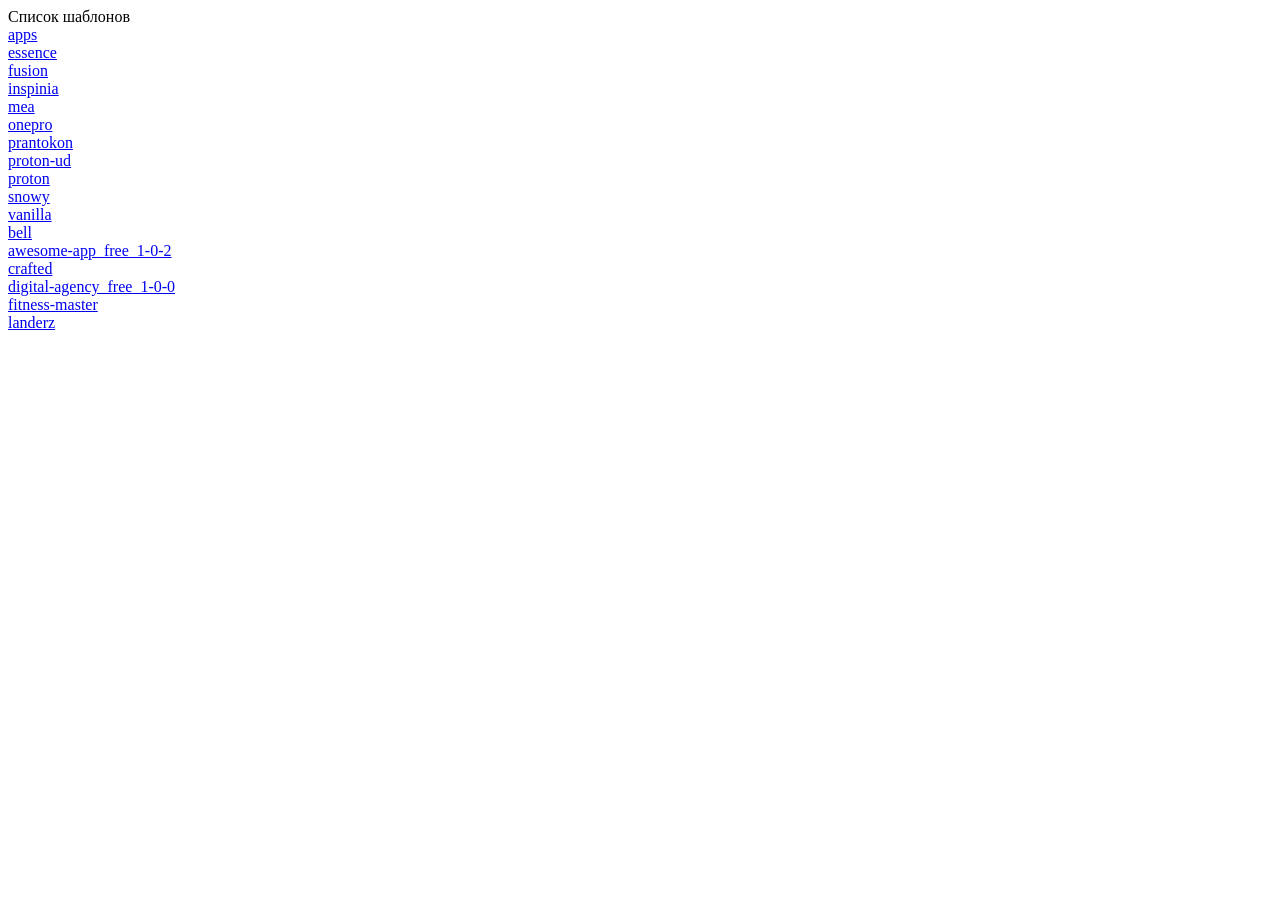
<file: index.html>
<!DOCTYPE html>
<html>
    <head>
       Список шаблонов<br>
    </head>
    <body>
       <a target="_blank" href="templates/apps/index.html">apps</a><br>
       <a target="_blank" href="templates/essence-free-ud/index.html">essence</a><br>
       <a target="_blank" href="templates/fusion-free-lite/index.html">fusion</a><br>
       <a target="_blank" href="templates/inspinia/index.html">inspinia</a><br>
       <a target="_blank" href="templates/mea-free-lite/index.html">mea</a><br>
       <a target="_blank" href="templates/onepro/index.html">onepro</a><br>
       <a target="_blank" href="templates/prantokon/index.html">prantokon</a><br>
       <a target="_blank" href="templates/proton-template-free-ud/index.html">proton-ud</a><br>
       <a target="_blank" href="templates/proton-template-free/index.html">proton</a><br>
       <a target="_blank" href="templates/snowy/index.html">snowy</a><br>
       <a target="_blank" href="templates/vanilla-free/index.html">vanilla</a><br>
        
       <a target="_blank" href="templates/Bell/index.html">bell</a><br>
       <a target="_blank" href="templates/awesome-app_free_1-0-2/index.html">awesome-app_free_1-0-2</a><br>
       <a target="_blank" href="templates/crafted/index.html">crafted</a><br>
       <a target="_blank" href="templates/digital-agency_free_1-0-0/index.html">digital-agency_free_1-0-0</a><br>
       <a target="_blank" href="templates/fitness-master/index.html">fitness-master</a><br>
       <a target="_blank" href="templates/landerz/index.html">landerz</a><br>
  
    </body>
</html>
</file>
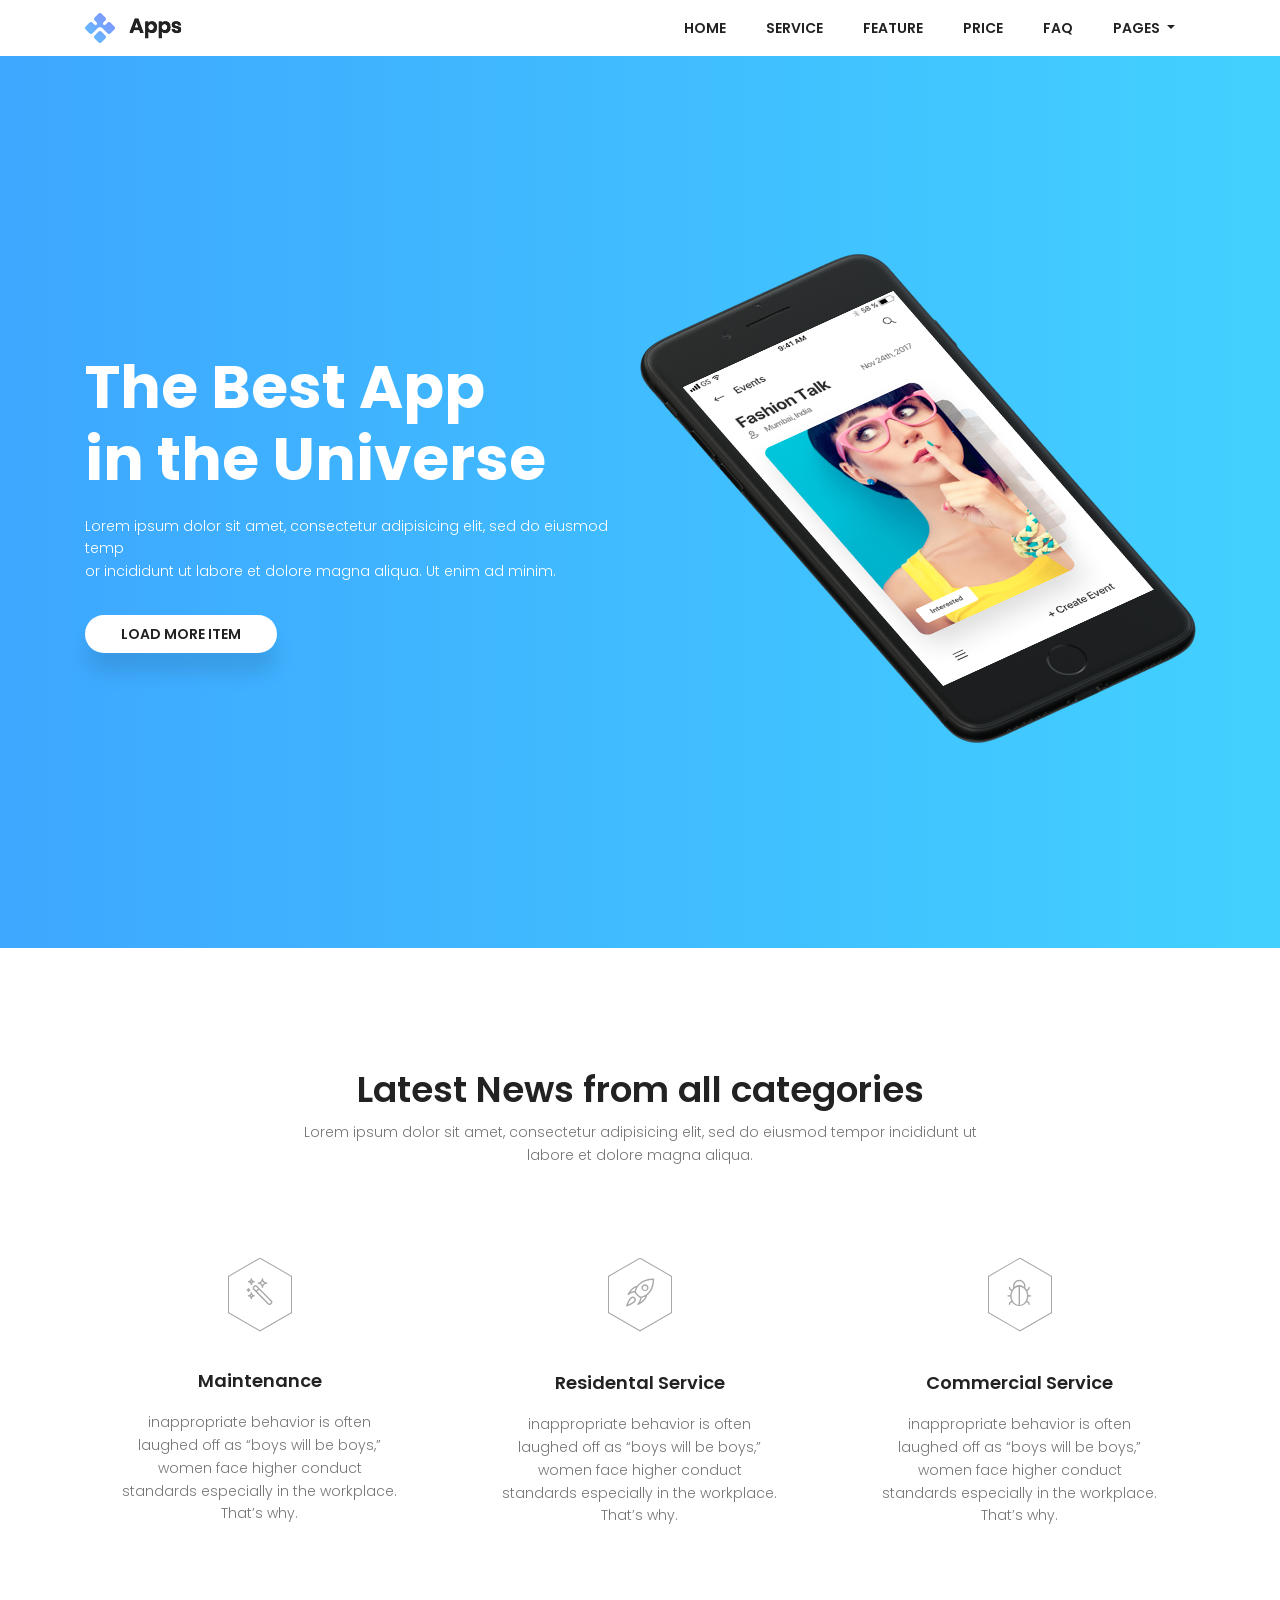
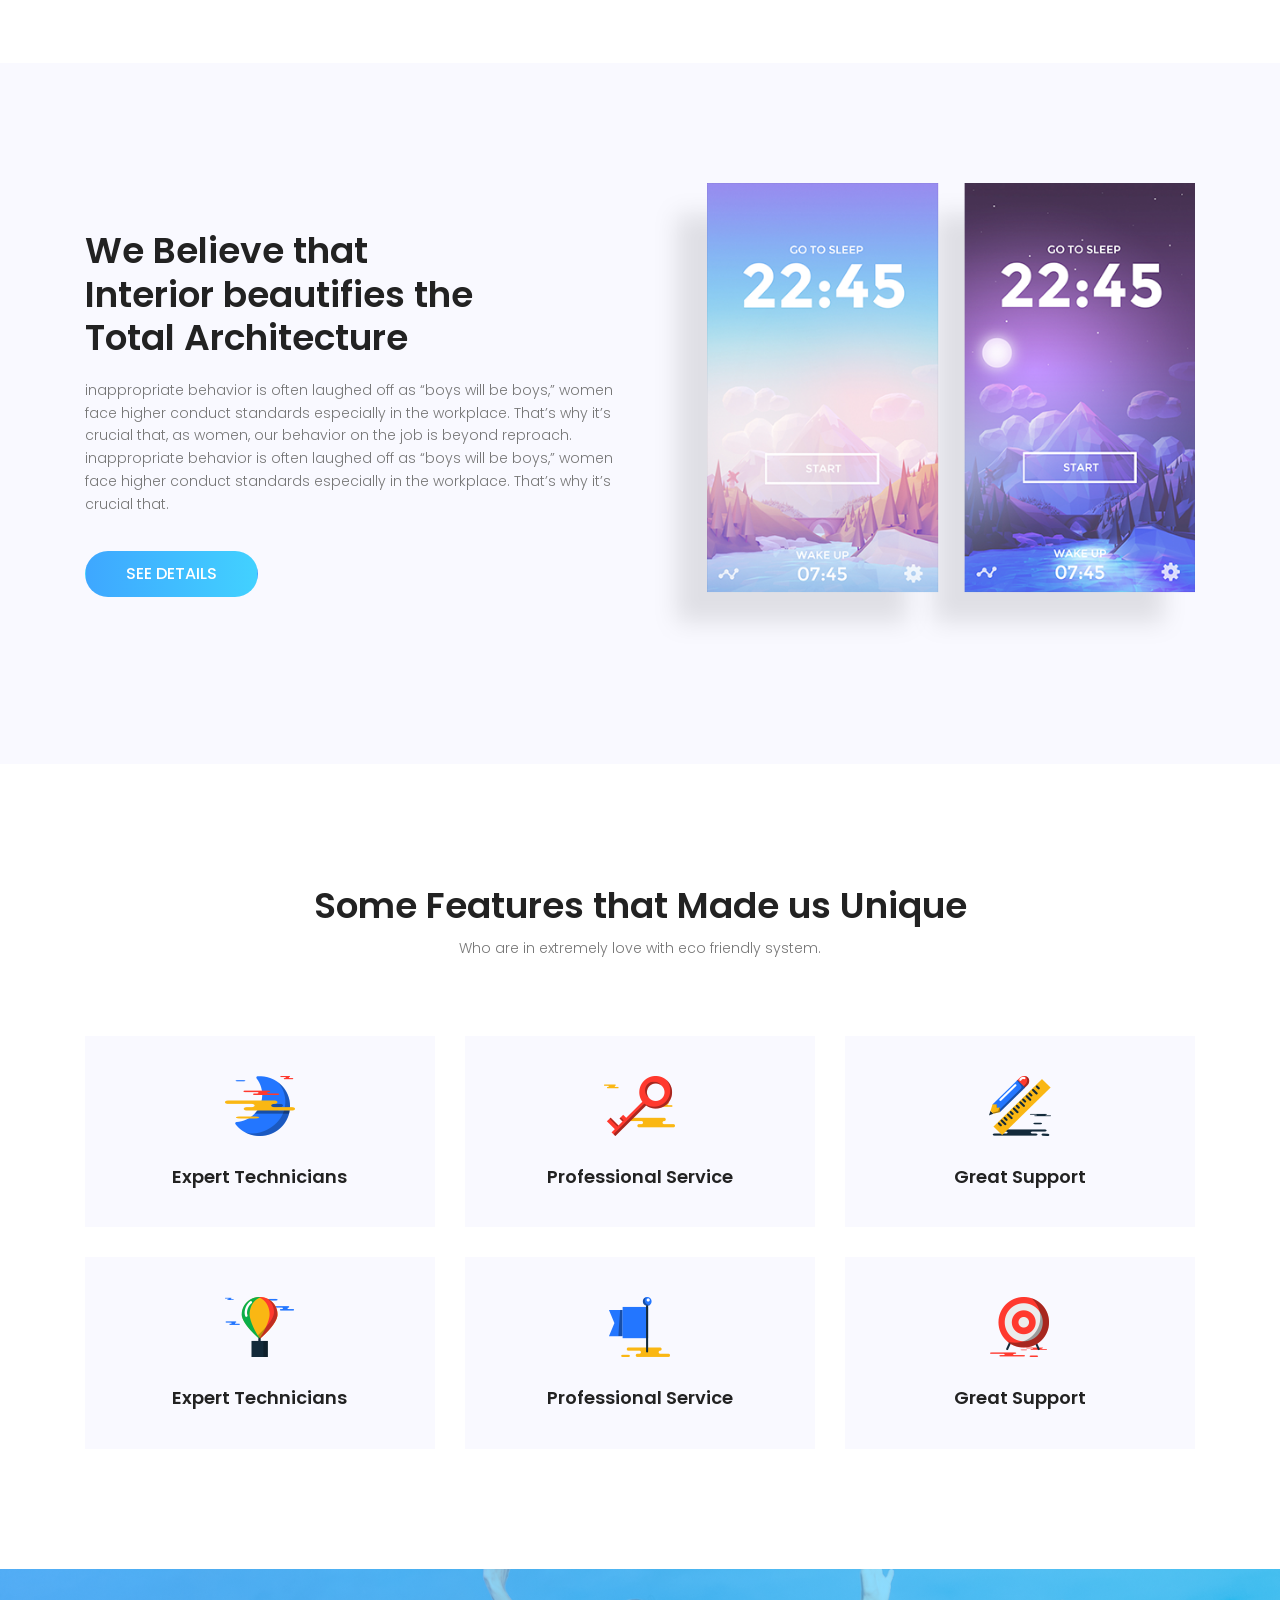
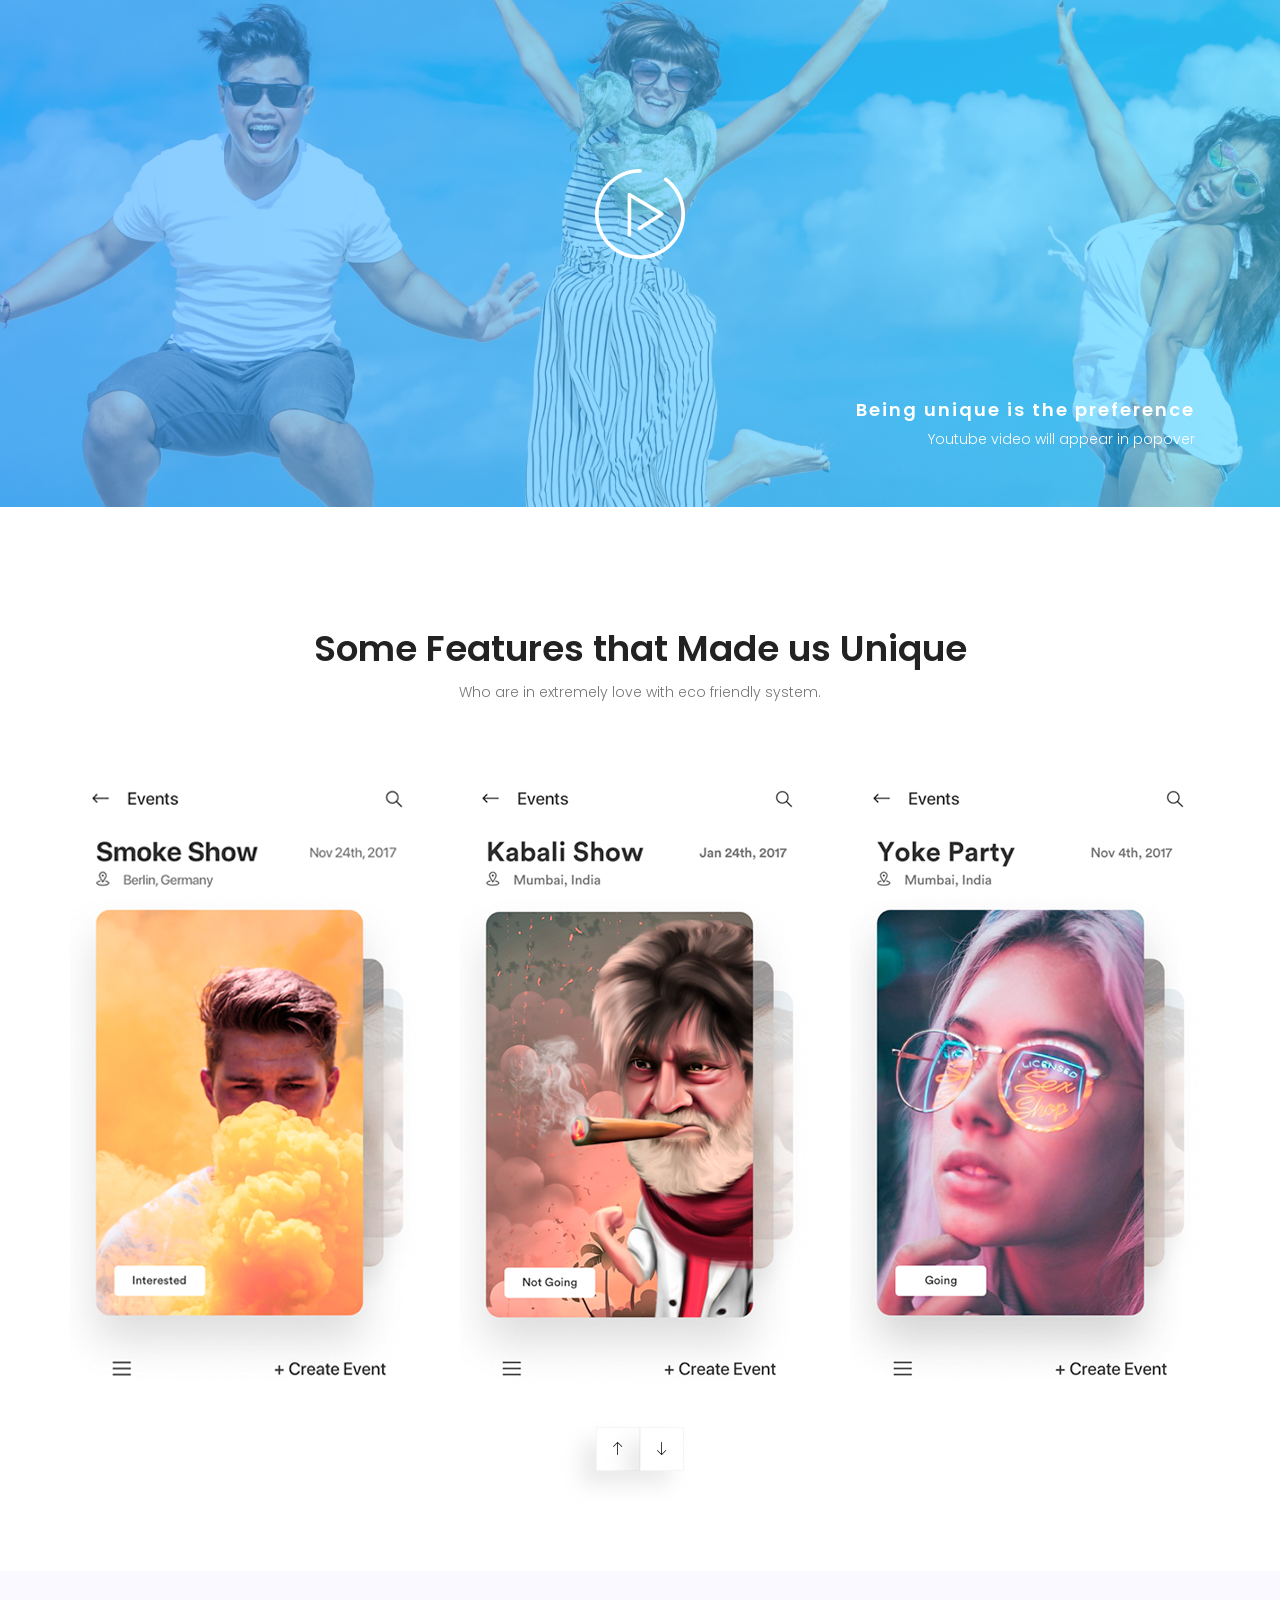
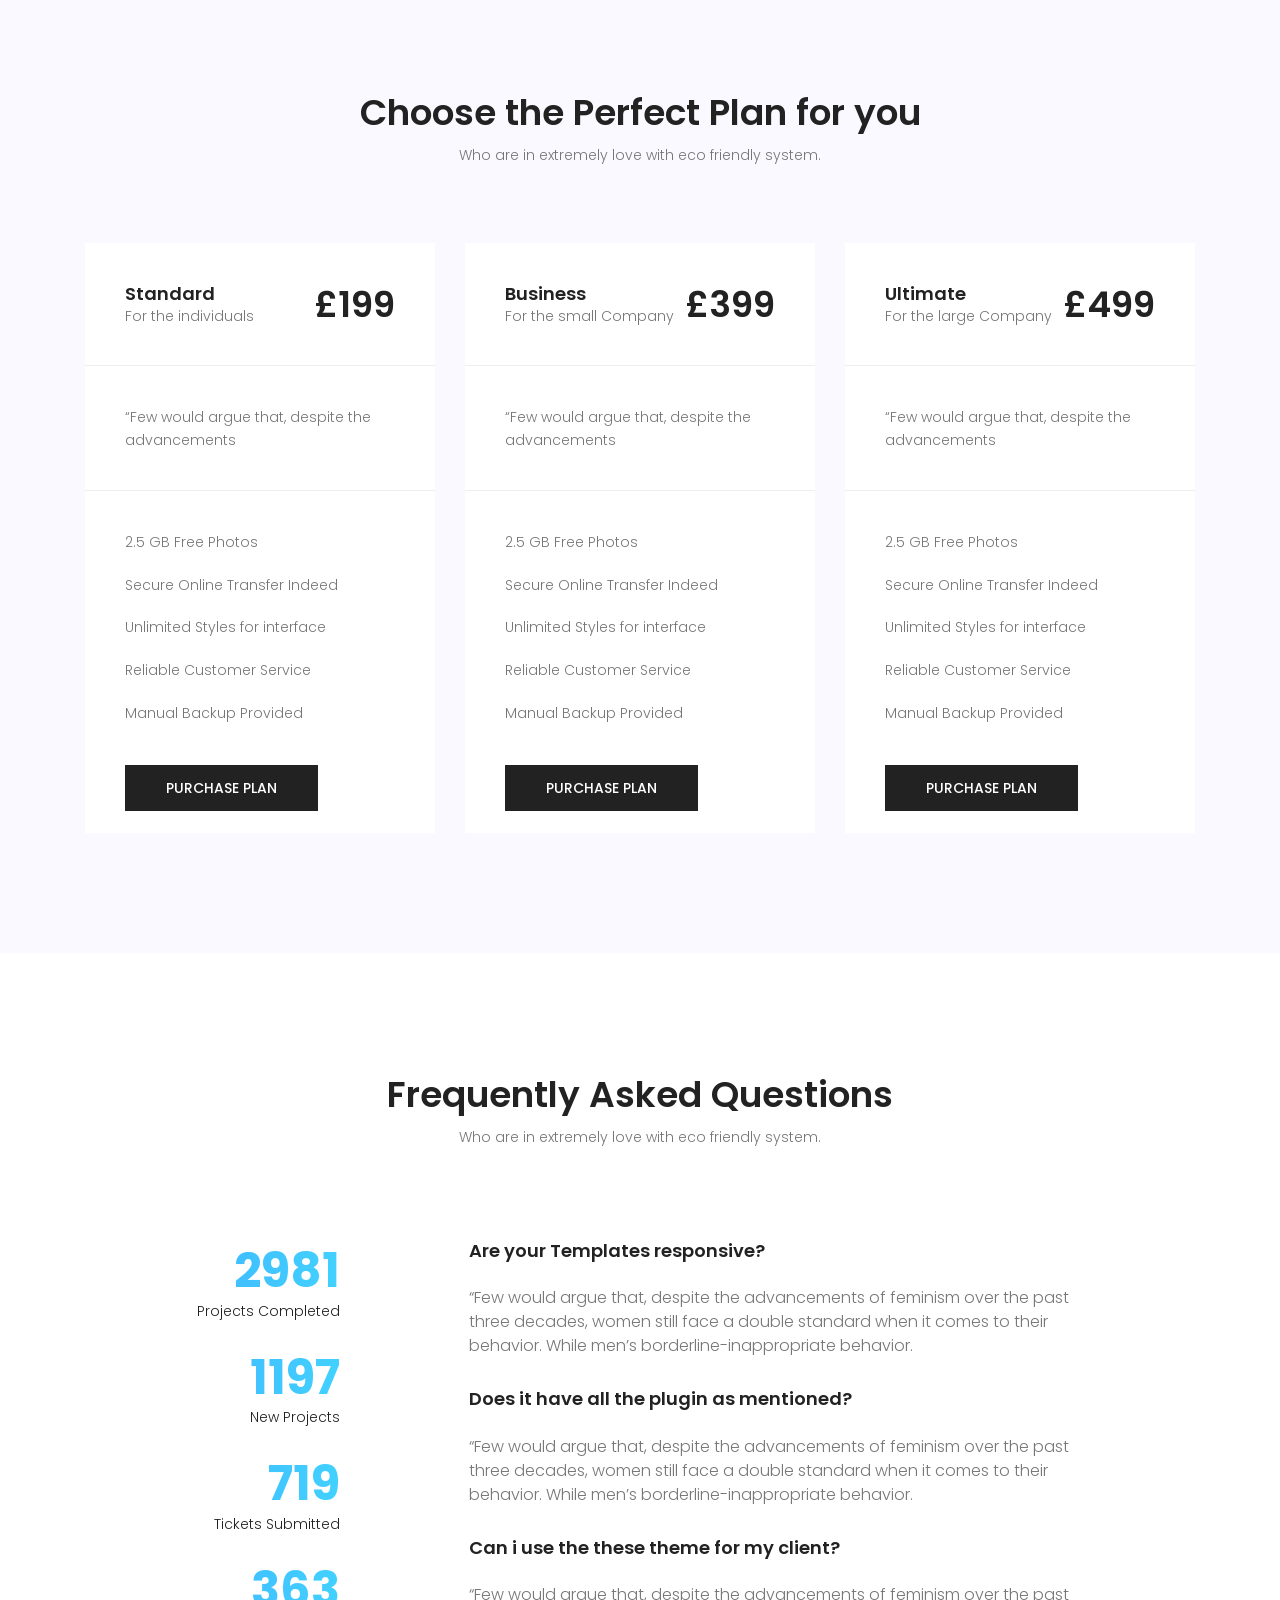
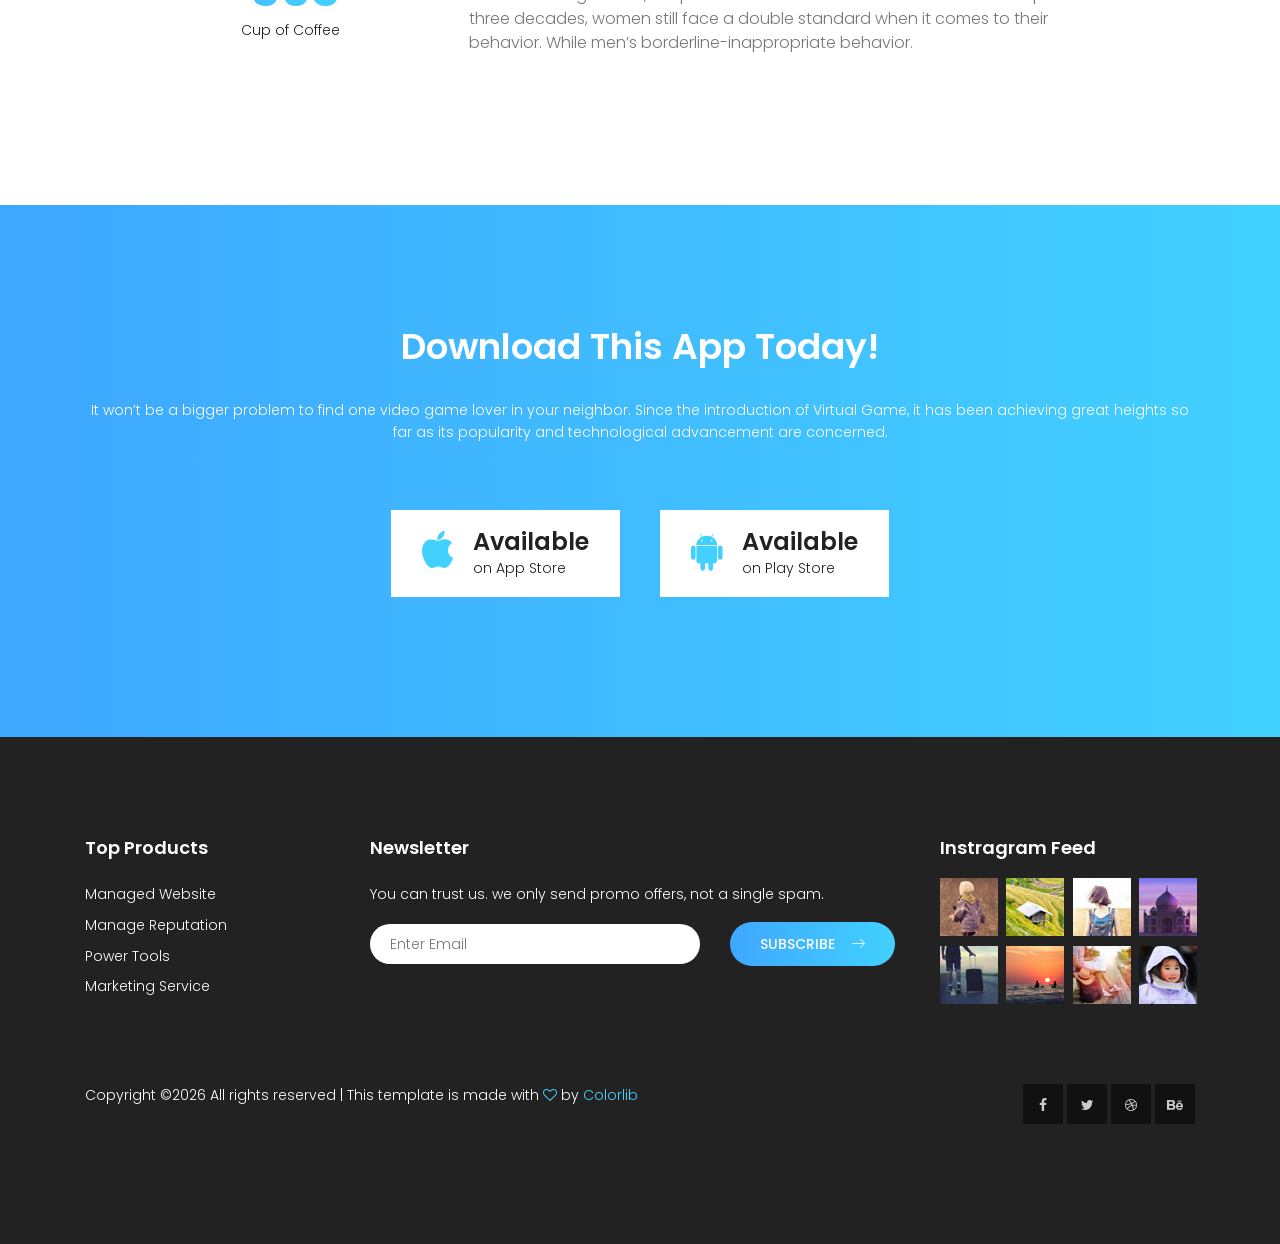
<file: templates/apps/index.html>
<!DOCTYPE html>
	<html lang="zxx" class="no-js">
	<head>
		<!-- Mobile Specific Meta -->
		<meta name="viewport" content="width=device-width, initial-scale=1, shrink-to-fit=no">
		<!-- Favicon-->
		<link rel="shortcut icon" href="img/fav.png">
		<!-- Author Meta -->
		<meta name="author" content="colorlib">
		<!-- Meta Description -->
		<meta name="description" content="">
		<!-- Meta Keyword -->
		<meta name="keywords" content="">
		<!-- meta character set -->
		<meta charset="UTF-8">
		<!-- Site Title -->
		<title>App</title>

		<link href="https://fonts.googleapis.com/css?family=Poppins:100,200,400,300,500,600,700" rel="stylesheet"> 
			<!--
			CSS
			============================================= -->
			<link rel="stylesheet" href="css/linearicons.css">
			<link rel="stylesheet" href="css/font-awesome.min.css">
			<link rel="stylesheet" href="css/bootstrap.css">
			<link rel="stylesheet" href="css/magnific-popup.css">				
			<link rel="stylesheet" href="css/owl.carousel.css">
			<link rel="stylesheet" href="css/hexagons.min.css">			
			<link rel="stylesheet" href="css/main.css">
		</head>
		<body>

			<!-- start banner Area -->
			<section class="banner-area" id="home">
			<!-- Start Header Area -->
			<header class="default-header">
				<nav class="navbar navbar-expand-lg  navbar-light">
					<div class="container">
						  <a class="navbar-brand" href="index.html">
						  	<img src="img/logo.png" alt="">
						  </a>
						  <button class="navbar-toggler" type="button" data-toggle="collapse" data-target="#navbarSupportedContent" aria-controls="navbarSupportedContent" aria-expanded="false" aria-label="Toggle navigation">
						    <span class="lnr lnr-menu"></span>
						  </button>

						  <div class="collapse navbar-collapse justify-content-end align-items-center" id="navbarSupportedContent">
						    <ul class="navbar-nav">
								<li><a href="#home">Home</a></li>
								<li><a href="#service">Service</a></li>
								<li><a href="#feature">feature</a></li>
								<li><a href="#price">price</a></li>				
								<li><a href="#faq">Faq</a></li>
								<!-- Dropdown -->
							    <li class="dropdown">
							      <a class="dropdown-toggle" href="#" id="navbardrop" data-toggle="dropdown">
							        Pages
							      </a>
							      <div class="dropdown-menu">
							        <a class="dropdown-item" href="generic.html">Generic</a>
							        <a class="dropdown-item" href="elements.html">Elements</a>
							      </div>
							    </li>								
						    </ul>
						  </div>						
					</div>
				</nav>
			</header>
			<!-- End Header Area -->				
				<div class="container">
					<div class="row justify-content-end fullscreen align-items-center">
						<div class="col-lg-6 col-md-12 banner-left">
								<h1 class="text-white">
									The Best App <br>
									in the Universe						
								</h1>
								<p class="mx-auto text-white  mt-20 mb-40">
									Lorem ipsum dolor sit amet, consectetur adipisicing elit, sed do eiusmod temp <br> or incididunt ut labore et dolore magna aliqua. Ut enim ad minim.
								</p>
								<a href="#" class="text-uppercase header-btn">Load More Item</span></a>
						</div>
						<div class="col-lg-6 col-md-12 no-padding banner-right">
							<img class="img-fluid" src="img/header-img.png" alt="">
						</div>
					</div>
				</div>
			</section>
			<!-- End banner Area -->	

			<!-- Start cat Area -->
			<section class="cat-area section-gap" id="service">
				<div class="container">
					<div class="row d-flex justify-content-center">
						<div class="menu-content pb-60 col-lg-8">
							<div class="title text-center">
								<h1 class="mb-10">Latest News from all categories</h1>
								<p>Lorem ipsum dolor sit amet, consectetur adipisicing elit, sed do eiusmod tempor incididunt ut <br> labore  et dolore magna aliqua.</p>
							</div>
						</div>
					</div>							
					<div class="row">
						<div class="col-lg-4">	
							<div class="single-cat d-flex flex-column">
								<a href="#" class="hb-sm-margin mx-auto d-block"><span class="hb hb-sm inv hb-facebook-inv"><span class="lnr lnr-magic-wand"></span></span></a>
								<h4 class="mb-20" style="margin-top: 23px;">Maintenance</h4>
								<p>
									inappropriate behavior is often laughed off as “boys will be boys,” women face higher conduct standards especially in the workplace. That’s why.
								</p>
							</div>															
						</div>
						<div class="col-lg-4">	
							<div class="single-cat">
								<a href="#" class="hb-sm-margin mx-auto d-block"><span class="hb hb-sm inv hb-facebook-inv"><span class="lnr lnr-rocket"></span></span></a>
								<h4 class="mt-40 mb-20">Residental Service</h4>
								<p>
									inappropriate behavior is often laughed off as “boys will be boys,” women face higher conduct standards especially in the workplace. That’s why.
								</p>
							</div>															
						</div>
						<div class="col-lg-4">
							<div class="single-cat">
								<a href="#" class="hb-sm-margin mx-auto d-block"><span class="hb hb-sm inv hb-facebook-inv"><span class="lnr lnr-bug"></span></span></a>
								<h4 class="mt-40 mb-20">Commercial Service</h4>
								<p>
									inappropriate behavior is often laughed off as “boys will be boys,” women face higher conduct standards especially in the workplace. That’s why.
								</p>
							</div>							
						</div>
					</div>
				</div>	
			</section>
			<!-- End cat Area -->
			

			<!-- Start about Area -->
			<section class="about-area section-gap">
				<div class="container">
					<div class="row justify-content-center align-items-center d-flex">
						<div class="col-lg-6 about-left">
							<h1>
								We Believe that <br>
								Interior beautifies the <br>
								Total Architecture
							</h1>
							<p class="mt-20"> 
								inappropriate behavior is often laughed off as “boys will be boys,” women face higher conduct standards especially in the workplace. That’s why it’s crucial that, as women, our behavior on the job is beyond reproach. inappropriate behavior is often laughed off as “boys will be boys,” women face higher conduct standards especially in the workplace. That’s why it’s crucial that.
							</p>
							<a href="#" class="btn primary-btn text-uppercase mt-20">see details</a>
						</div>
						<div class="col-lg-6 about-right">
							<img class="img-fluid" src="img/about-img.png" alt="">
						</div>
					</div>
				</div>	
			</section>
			<!-- End about Area -->
			

			<!-- Start service Area -->
			<section class="service-area section-gap" id="feature">
				<div class="container">
					<div class="row d-flex justify-content-center">
						<div class="menu-content pb-60 col-lg-8">
							<div class="title text-center">
								<h1 class="mb-10">Some Features that Made us Unique</h1>
								<p>Who are in extremely love with eco friendly system.</p>
							</div>
						</div>
					</div>						
					<div class="row">
						<div class="col-lg-4  col-md-6 mb-30">
							<div class="single-service">
								<img class="d-block mx-auto mb-30" src="img/f1.png" alt="">
								<h4><a href="#">Expert Technicians</a></h4>								
							</div>
						</div>
						<div class="col-lg-4  col-md-6 mb-30">
							<div class="single-service">
								<img class="d-block mx-auto mb-30" src="img/f2.png" alt="">
								<h4><a href="#">Professional Service</a></h4>								
							</div>
						</div>
						<div class="col-lg-4  col-md-6 mb-30">
							<div class="single-service">
								<img class="d-block mx-auto mb-30" src="img/f3.png" alt="">
								<h4><a href="#">Great Support</a></h4>								
							</div>
						</div>
						<div class="col-lg-4 col-md-6 ">
							<div class="single-service">
								<img class="d-block mx-auto mb-30" src="img/f4.png" alt="">
								<h4><a href="#">Expert Technicians</a></h4>								
							</div>
						</div>
						<div class="col-lg-4 col-md-6 ">
							<div class="single-service">
								<img class="d-block mx-auto mb-30" src="img/f5.png" alt="">
								<h4><a href="#">Professional Service</a></h4>								
							</div>
						</div>
						<div class="col-lg-4 col-md-6 ">
							<div class="single-service">
								<img class="d-block mx-auto mb-30" src="img/f6.png" alt="">
								<h4><a href="#">Great Support</a></h4>								
							</div>
						</div>																		
					</div>
				</div>	
			</section>
			<!-- End service Area -->
			
			
			<!-- Start Video Area -->
			<section class="video-area pt-40 pb-40">
				<div class="overlay overlay-bg"></div>
				<div class="container">
					<div class="video-content">
						<a href="http://www.youtube.com/watch?v=0O2aH4XLbto" class="play-btn"><img src="img/play-btn.png" alt=""></a>
						<div class="video-desc">
							<h3 class="h2 text-white">Being unique is the preference</h3>
							<h4 class="text-white">Youtube video will appear in popover</h4>
						</div>
					</div>
				</div>
			</section>
			<!-- Start Video Area -->		

			<!-- Start feature Area -->
				<section class="feature-area section-gap">
					<div class="container">
						<div class="row d-flex justify-content-center">
							<div class="menu-content pb-60 col-lg-8">
								<div class="title text-center">
									<h1 class="mb-10">Some Features that Made us Unique</h1>
									<p>Who are in extremely love with eco friendly system.</p>
								</div>
							</div>
						</div>							
						<div class="row">
							<div class="active-feature-carusel">
								<div class="item single-carusel relative">
									<div class="image-wrap">
										<div class="overlay overlay-bg"></div>
										<img class="img-fluid" src="img/s1.jpg" alt="">
									</div>
								</div>
								<div class="item single-carusel relative">
									<div class="image-wrap">
										<div class="overlay overlay-bg"></div>
										<img class="img-fluid" src="img/s2.jpg" alt="">
									</div>
							
								</div>
								<div class="item single-carusel relative">
									<div class="image-wrap">
										<div class="overlay overlay-bg"></div>
										<img class="img-fluid" src="img/s3.jpg" alt="">
									</div>
								</div>																								
							</div>
						</div>
					</div>	
				</section>
				<!-- End feature Area -->
					

			<!-- Start price Area -->
			<section class="price-area section-gap" id="price">
				<div class="container">
					<div class="row d-flex justify-content-center">
						<div class="menu-content pb-60 col-lg-8">
							<div class="title text-center">
								<h1 class="mb-10">Choose the Perfect Plan for you</h1>
								<p>Who are in extremely love with eco friendly system.</p>
							</div>
						</div>
					</div>					
					<div class="row">
						<div class="col-lg-4">
							<div class="single-price">
								<div class="top-sec d-flex justify-content-between">
									<div class="top-left">
										<h4>Standard</h4>
										<p>For the <br>individuals</p>
									</div>
									<div class="top-right">
										<h1>£199</h1>
									</div>
								</div>
								<div class="bottom-sec">
									<p>
										“Few would argue that, despite the advancements
									</p>
								</div>
								<div class="end-sec">
									<ul>
										<li>2.5 GB Free Photos</li>
										<li>Secure Online Transfer Indeed</li>
										<li>Unlimited Styles for interface</li>
										<li>Reliable Customer Service</li>
										<li>Manual Backup Provided</li>
									</ul>
									<button class="primary-btn price-btn mt-20">Purchase Plan</button>
								</div>								
							</div> 
						</div>
						<div class="col-lg-4">
							<div class="single-price">
								<div class="top-sec d-flex justify-content-between">
									<div class="top-left">
										<h4>Business</h4>
										<p>For the <br>small Company</p>
									</div>
									<div class="top-right">
										<h1>£399</h1>
									</div>
								</div>
								<div class="bottom-sec">
									<p>
										“Few would argue that, despite the advancements
									</p>
								</div>
								<div class="end-sec">
									<ul>
										<li>2.5 GB Free Photos</li>
										<li>Secure Online Transfer Indeed</li>
										<li>Unlimited Styles for interface</li>
										<li>Reliable Customer Service</li>
										<li>Manual Backup Provided</li>
									</ul>
									<button class="primary-btn price-btn mt-20">Purchase Plan</button>
								</div>								
							</div> 
						</div>	
						<div class="col-lg-4">
							<div class="single-price">
								<div class="top-sec d-flex justify-content-between">
									<div class="top-left">
										<h4>Ultimate</h4>
										<p>For the <br>large Company</p>
									</div>
									<div class="top-right">
										<h1>£499</h1>
									</div>
								</div>
								<div class="bottom-sec">
									<p>
										“Few would argue that, despite the advancements
									</p>
								</div>
								<div class="end-sec">
									<ul>
										<li>2.5 GB Free Photos</li>
										<li>Secure Online Transfer Indeed</li>
										<li>Unlimited Styles for interface</li>
										<li>Reliable Customer Service</li>
										<li>Manual Backup Provided</li>
									</ul>
									<button class="primary-btn price-btn mt-20">Purchase Plan</button>
								</div>								
							</div> 
						</div>							
																						
					</div>
				</div>	
			</section>
			<!-- End price Area -->

			<!-- Start faq Area -->
			<section class="faq-area section-gap" id="faq">
				<div class="container">
					<div class="row d-flex justify-content-center">
						<div class="menu-content pb-60 col-lg-8">
							<div class="title text-center">
								<h1 class="mb-10">Frequently Asked Questions</h1>
								<p>Who are in extremely love with eco friendly system.</p>
							</div>
						</div>
					</div>							
					<div class="row d-flex align-items-center">
						<div class="counter-left col-lg-3 col-md-3">
							<div class="single-facts">
								<h2 class="counter">5962</h2>
								<p>Projects Completed</p>							
							</div>
							<div class="single-facts">
								<h2 class="counter">2394</h2>
								<p>New Projects</p>							
							</div>
							<div class="single-facts">
								<h2 class="counter">1439</h2>
								<p>Tickets Submitted</p>							
							</div>												
							<div class="single-facts">
								<h2 class="counter">933</h2>
								<p>Cup of Coffee</p>							
							</div>
						</div>	
						<div class="faq-content col-lg-9 col-md-9">
							<div class="single-faq">
								<h2>
									Are your Templates responsive?
								</h2>
								<p>
									“Few would argue that, despite the advancements of feminism over the past three decades, women still face a double standard when it comes to their behavior. While men’s borderline-inappropriate behavior.
								</p>
							</div>
							<div class="single-faq">
								<h2>
									Does it have all the plugin as mentioned?
								</h2>
								<p>
									“Few would argue that, despite the advancements of feminism over the past three decades, women still face a double standard when it comes to their behavior. While men’s borderline-inappropriate behavior.
								</p>
							</div>
							<div class="single-faq">
								<h2>
									Can i use the these theme for my client?
								</h2>
								<p>
									“Few would argue that, despite the advancements of feminism over the past three decades, women still face a double standard when it comes to their behavior. While men’s borderline-inappropriate behavior.
								</p>
							</div>												
						</div>									
					</div>
				</div>
			</section>
			<!-- End faq Area -->
			
			<!-- Start call-to-action Area -->
			<section class="call-to-action-area section-gap">
				<div class="container">
					<div class="row justify-content-center top">
						<div class="col-lg-12">
							<h1 class="text-white text-center">Download This App Today!</h1>
							<p class="text-white text-center mt-30">
								It won’t be a bigger problem to find one video game lover in your neighbor. Since the introduction of Virtual Game, it has been achieving great heights so far as its popularity and technological advancement are concerned.
							</p>							
						</div>
					</div>
					<div class="row justify-content-center d-flex">	
						<div class="download-button d-flex flex-row justify-content-center mt-30">		
							<div class="buttons flex-row d-flex">
								<i class="fa fa-apple" aria-hidden="true"></i>
								<div class="desc">
									<a href="#">
										<p>
											<span>Available</span> <br>
											on App Store
										</p>
									</a>
								</div>
							</div>
							<div class="buttons flex-row d-flex">
								<i class="fa fa-android" aria-hidden="true"></i>
								<div class="desc">
									<a href="#">
										<p>
											<span>Available</span> <br>
											on Play Store
										</p>
									</a>
								</div>
							</div>
						</div>						
					</div>
				</div>	
			</section>
			<!-- End call-to-action Area -->
			

			<!-- start footer Area -->		
			<footer class="footer-area section-gap">
				<div class="container">
					<div class="row">
						<div class="col-lg-3  col-md-12">
							<div class="single-footer-widget">
								<h6>Top Products</h6>
								<ul class="footer-nav">
									<li><a href="#">Managed Website</a></li>
									<li><a href="#">Manage Reputation</a></li>
									<li><a href="#">Power Tools</a></li>
									<li><a href="#">Marketing Service</a></li>
								</ul>
							</div>
						</div>
						<div class="col-lg-6  col-md-12">
							<div class="single-footer-widget newsletter">
								<h6>Newsletter</h6>
								<p>You can trust us. we only send promo offers, not a single spam.</p>
								<div id="mc_embed_signup">
									<form target="_blank" novalidate="true" action="https://spondonit.us12.list-manage.com/subscribe/post?u=1462626880ade1ac87bd9c93a&amp;id=92a4423d01" method="get" class="form-inline">

										<div class="form-group row" style="width: 100%">
											<div class="col-lg-8 col-md-12">
												<input name="EMAIL" placeholder="Enter Email" onfocus="this.placeholder = ''" onblur="this.placeholder = 'Enter Email '" required="" type="email">
												<div style="position: absolute; left: -5000px;">
													<input name="b_36c4fd991d266f23781ded980_aefe40901a" tabindex="-1" value="" type="text">
												</div>
											</div> 
										
											<div class="col-lg-4 col-md-12">
												<button class="nw-btn primary-btn">Subscribe<span class="lnr lnr-arrow-right"></span></button>
											</div> 
										</div>		
										<div class="info"></div>
									</form>
								</div>		
							</div>
						</div>
						<div class="col-lg-3  col-md-12">
							<div class="single-footer-widget mail-chimp">
								<h6 class="mb-20">Instragram Feed</h6>
								<ul class="instafeed d-flex flex-wrap">
									<li><img src="img/i1.jpg" alt=""></li>
									<li><img src="img/i2.jpg" alt=""></li>
									<li><img src="img/i3.jpg" alt=""></li>
									<li><img src="img/i4.jpg" alt=""></li>
									<li><img src="img/i5.jpg" alt=""></li>
									<li><img src="img/i6.jpg" alt=""></li>
									<li><img src="img/i7.jpg" alt=""></li>
									<li><img src="img/i8.jpg" alt=""></li>
								</ul>
							</div>
						</div>						
					</div>

					<div class="row footer-bottom d-flex justify-content-between">
						<!-- Link back to Colorlib can't be removed. Template is licensed under CC BY 3.0. -->
            <p class="col-lg-8 col-sm-12 footer-text m-0 text-white">Copyright &copy;<script>document.write(new Date().getFullYear());</script> All rights reserved | This template is made with <i class="fa fa-heart-o" aria-hidden="true"></i> by <a href="https://colorlib.com" target="_blank">Colorlib</a></p>
            <!-- Link back to Colorlib can't be removed. Template is licensed under CC BY 3.0. -->
						<div class="col-lg-4 col-sm-12 footer-social">
							<a href="#"><i class="fa fa-facebook"></i></a>
							<a href="#"><i class="fa fa-twitter"></i></a>
							<a href="#"><i class="fa fa-dribbble"></i></a>
							<a href="#"><i class="fa fa-behance"></i></a>
						</div>
					</div>
				</div>
			</footer>
			<!-- End footer Area -->		

			<script src="js/vendor/jquery-2.2.4.min.js"></script>
			<script src="https://cdnjs.cloudflare.com/ajax/libs/popper.js/1.11.0/umd/popper.min.js" integrity="sha384-b/U6ypiBEHpOf/4+1nzFpr53nxSS+GLCkfwBdFNTxtclqqenISfwAzpKaMNFNmj4" crossorigin="anonymous"></script>
			<script src="js/vendor/bootstrap.min.js"></script>
			<script src="js/jquery.ajaxchimp.min.js"></script>
			<script src="js/jquery.magnific-popup.min.js"></script>				
			<script src="js/parallax.min.js"></script>			
			<script src="js/owl.carousel.min.js"></script>			
			<script src="js/jquery.sticky.js"></script>
			<script src="js/hexagons.min.js"></script>
			<script src="js/jquery.counterup.min.js"></script>
			<script src="js/waypoints.min.js"></script>				
			<script src="js/main.js"></script>	
		</body>
	</html>
</file>
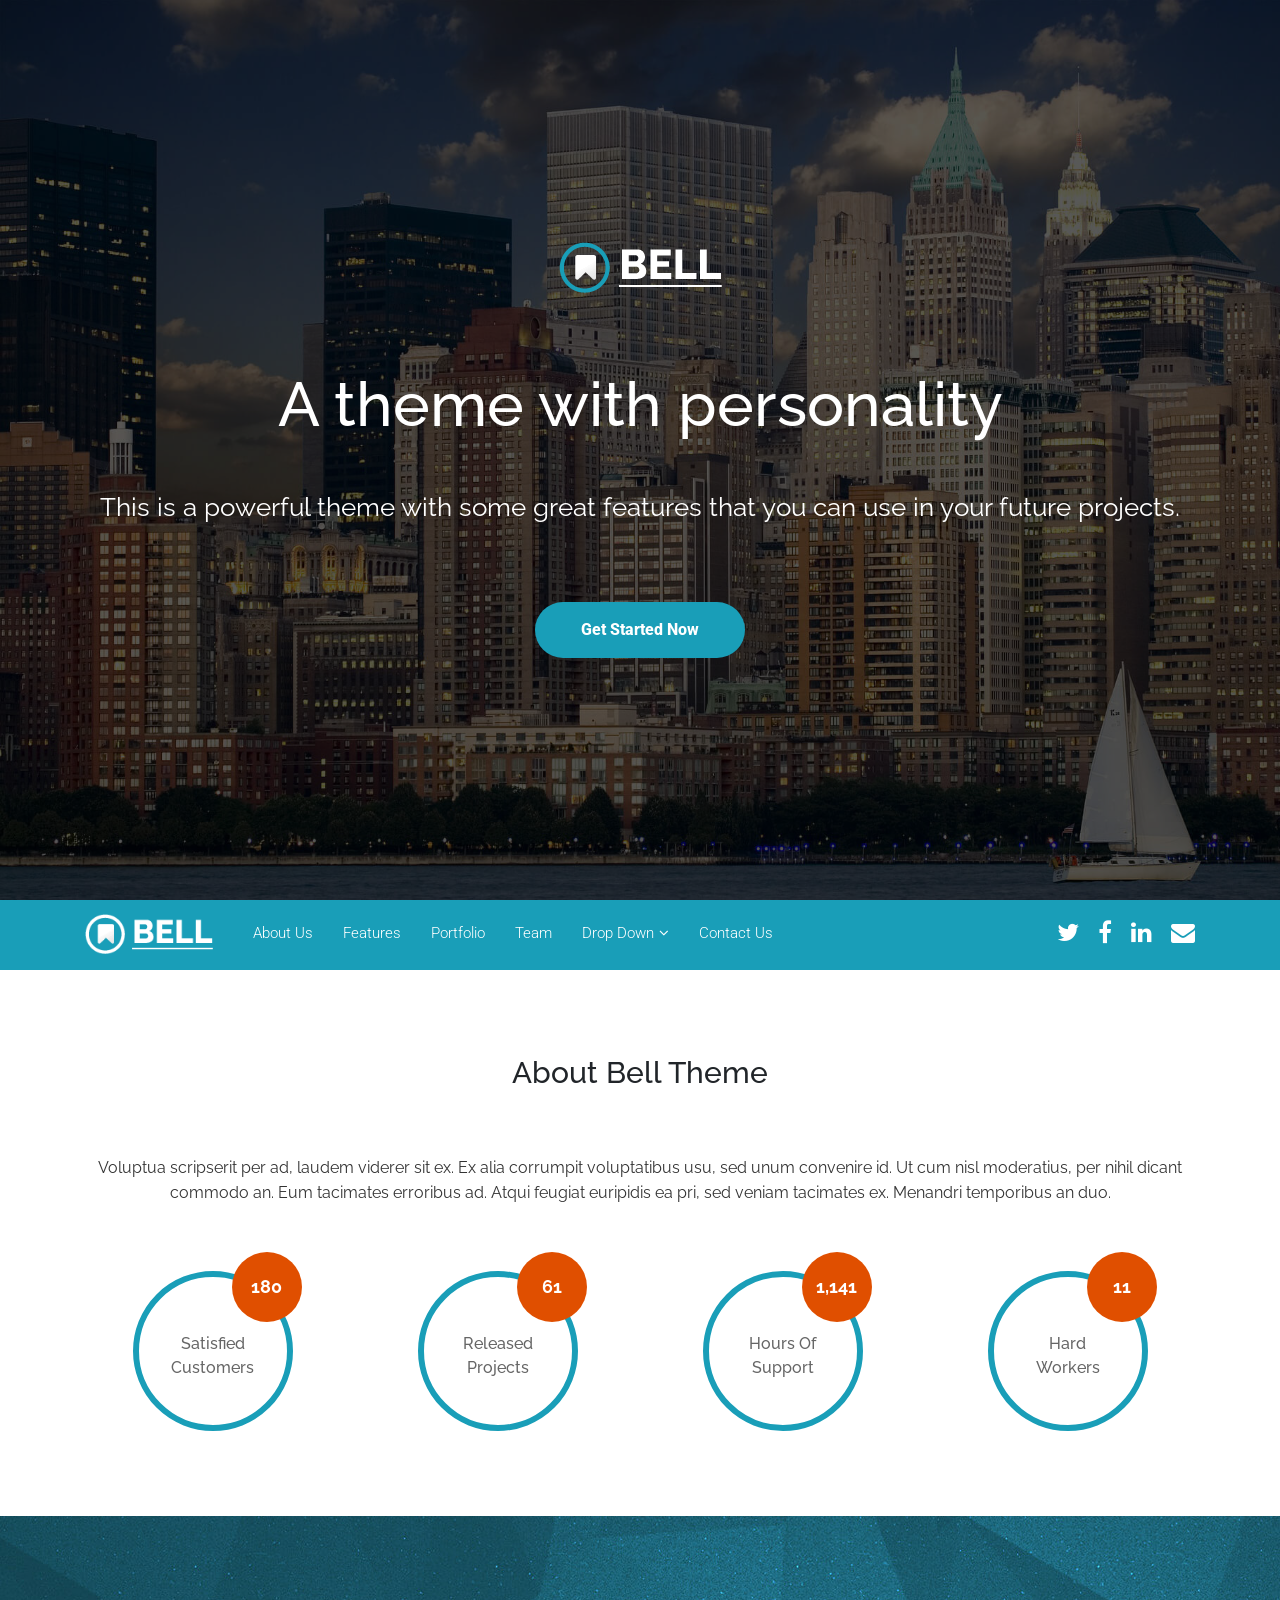
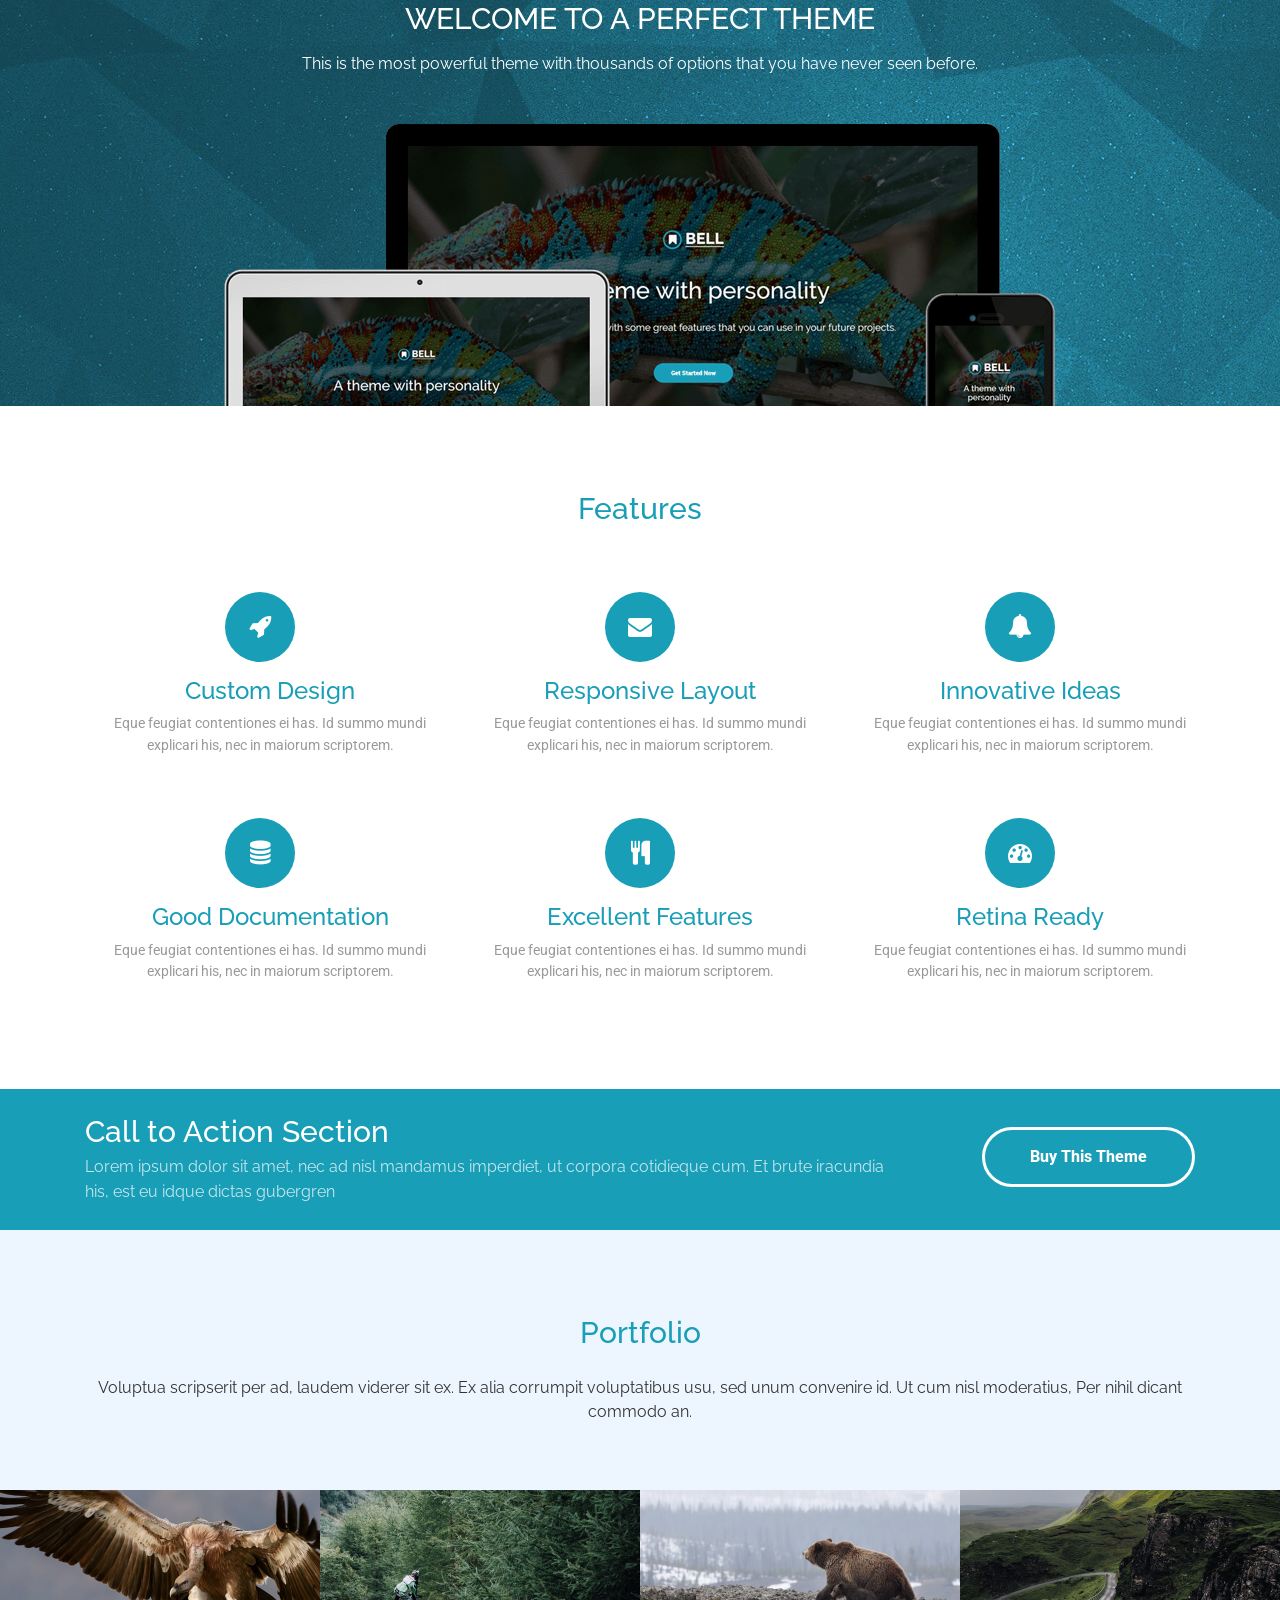
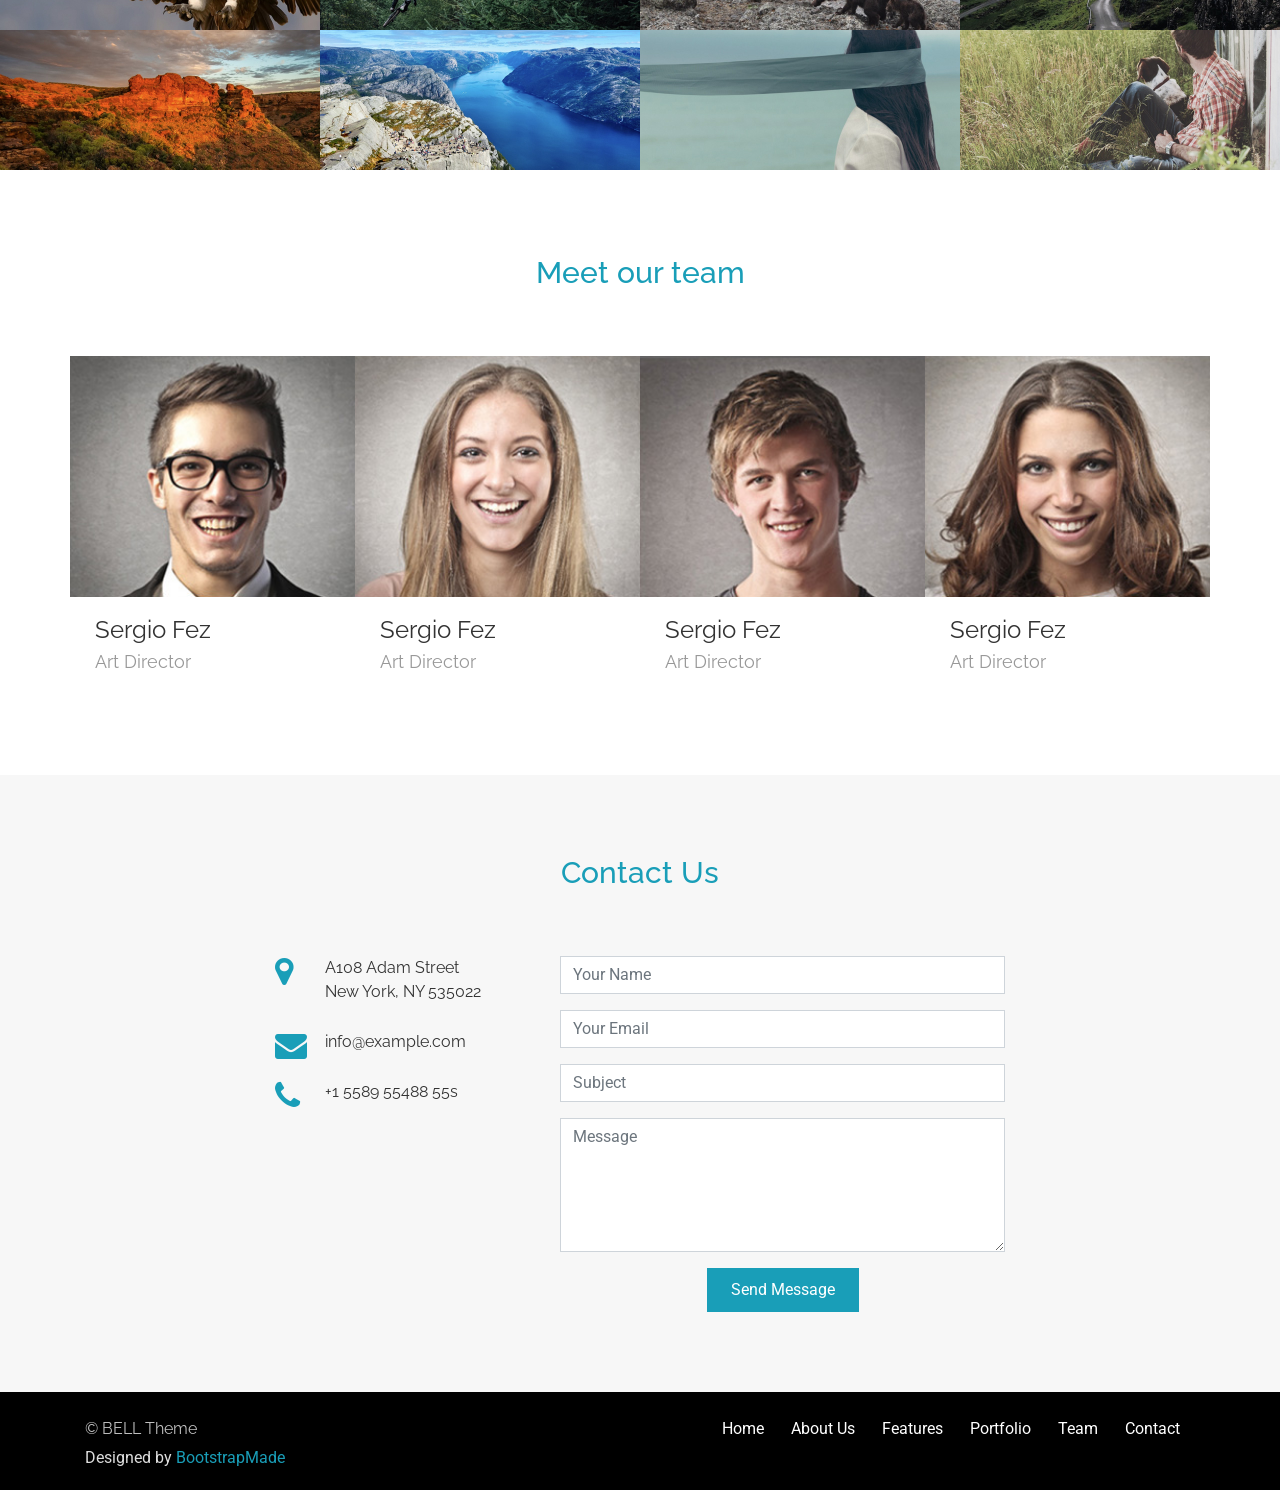
<file: templates/Bell/index.html>
<!DOCTYPE html>
<html lang="en">

<head>
  <meta charset="utf-8">
  <title>Bell Bootstrap 4 Theme</title>
  <meta content="width=device-width, initial-scale=1.0" name="viewport">
  <meta content="" name="keywords">
  <meta content="" name="description">

  <!-- Facebook Opengraph integration: https://developers.facebook.com/docs/sharing/opengraph -->
  <meta property="og:title" content="">
  <meta property="og:image" content="">
  <meta property="og:url" content="">
  <meta property="og:site_name" content="">
  <meta property="og:description" content="">

  <!-- Twitter Cards integration: https://dev.twitter.com/cards/  -->
  <meta name="twitter:card" content="summary">
  <meta name="twitter:site" content="">
  <meta name="twitter:title" content="">
  <meta name="twitter:description" content="">
  <meta name="twitter:image" content="">

  <!-- Favicon -->
  <link href="img/favicon.ico" rel="icon">

  <!-- Google Fonts -->
  <link href="https://fonts.googleapis.com/css?family=Raleway:400,500,700|Roboto:400,900" rel="stylesheet">

  <!-- Bootstrap CSS File -->
  <link href="lib/bootstrap/css/bootstrap.min.css" rel="stylesheet">

  <!-- Libraries CSS Files -->
  <link href="lib/font-awesome/css/font-awesome.min.css" rel="stylesheet">

  <!-- Main Stylesheet File -->
  <link href="css/style.css" rel="stylesheet">

  <!-- =======================================================
    Theme Name: Bell
    Theme URL: https://bootstrapmade.com/bell-free-bootstrap-4-template/
    Author: BootstrapMade.com
    Author URL: https://bootstrapmade.com
  ======================================================= -->
</head>

<body>
  <!-- Page Content
    ================================================== -->
  <!-- Hero -->

  <section class="hero">
    <div class="container text-center">
      <div class="row">
        <div class="col-md-12">
          <a class="hero-brand" href="index.html" title="Home"><img alt="Bell Logo" src="img/logo.png"></a>
        </div>
      </div>

      <div class="col-md-12">
        <h1>
            A theme with personality
          </h1>

        <p class="tagline">
          This is a powerful theme with some great features that you can use in your future projects.
        </p>
        <a class="btn btn-full" href="#about">Get Started Now</a>
      </div>
    </div>

  </section>
  <!-- /Hero -->

  <!-- Header -->
  <header id="header">
    <div class="container">

      <div id="logo" class="pull-left">
        <a href="index.html"><img src="img/logo-nav.png" alt="" title="" /></img></a>
        <!-- Uncomment below if you prefer to use a text image -->
        <!--<h1><a href="#hero">Bell</a></h1>-->
      </div>

      <nav id="nav-menu-container">
        <ul class="nav-menu">
          <li><a href="#about">About Us</a></li>
          <li><a href="#features">Features</a></li>
          <li><a href="#portfolio">Portfolio</a></li>
          <li><a href="#team">Team</a></li>
          <li class="menu-has-children"><a href="">Drop Down</a>
            <ul>
              <li><a href="#">Drop Down 1</a></li>
              <li class="menu-has-children"><a href="#">Drop Down 2</a>
                <ul>
                  <li><a href="#">Deep Drop Down 1</a></li>
                  <li><a href="#">Deep Drop Down 2</a></li>
                  <li><a href="#">Deep Drop Down 3</a></li>
                  <li><a href="#">Deep Drop Down 4</a></li>
                  <li><a href="#">Deep Drop Down 5</a></li>
                </ul>
              </li>
              <li><a href="#">Drop Down 3</a></li>
              <li><a href="#">Drop Down 4</a></li>
              <li><a href="#">Drop Down 5</a></li>
            </ul>
          </li>
          <li><a href="#contact">Contact Us</a></li>
        </ul>
      </nav>
      <!-- #nav-menu-container -->

      <nav class="nav social-nav pull-right d-none d-lg-inline">
        <a href="#"><i class="fa fa-twitter"></i></a> <a href="#"><i class="fa fa-facebook"></i></a> <a href="#"><i class="fa fa-linkedin"></i></a> <a href="#"><i class="fa fa-envelope"></i></a>
      </nav>
    </div>
  </header>
  <!-- #header -->

  <!-- About -->

  <section class="about" id="about">
    <div class="container text-center">
      <h2>
          About Bell Theme
        </h2>

      <p>
        Voluptua scripserit per ad, laudem viderer sit ex. Ex alia corrumpit voluptatibus usu, sed unum convenire id. Ut cum nisl moderatius, per nihil dicant commodo an. Eum tacimates erroribus ad. Atqui feugiat euripidis ea pri, sed veniam tacimates ex. Menandri
        temporibus an duo.
      </p>

      <div class="row stats-row">
        <div class="stats-col text-center col-md-3 col-sm-6">
          <div class="circle">
            <span class="stats-no" data-toggle="counter-up">232</span> Satisfied Customers
          </div>
        </div>

        <div class="stats-col text-center col-md-3 col-sm-6">
          <div class="circle">
            <span class="stats-no" data-toggle="counter-up">79</span> Released Projects
          </div>
        </div>

        <div class="stats-col text-center col-md-3 col-sm-6">
          <div class="circle">
            <span class="stats-no" data-toggle="counter-up">1,463</span> Hours Of Support
          </div>
        </div>

        <div class="stats-col text-center col-md-3 col-sm-6">
          <div class="circle">
            <span class="stats-no" data-toggle="counter-up">15</span> Hard Workers
          </div>
        </div>
      </div>
    </div>
  </section>
  <!-- /About -->
  <!-- Parallax -->

  <div class="block bg-primary block-pd-lg block-bg-overlay text-center" data-bg-img="img/parallax-bg.jpg" data-settings='{"stellar-background-ratio": 0.6}' data-toggle="parallax-bg">
    <h2>
        Welcome to a perfect theme
      </h2>

    <p>
      This is the most powerful theme with thousands of options that you have never seen before.
    </p>
    <img alt="Bell - A perfect theme" class="gadgets-img hidden-md-down" src="img/gadgets.png">
  </div>
  <!-- /Parallax -->
  <!-- Features -->

  <section class="features" id="features">
    <div class="container">
      <h2 class="text-center">
          Features
        </h2>

      <div class="row">
        <div class="feature-col col-lg-4 col-xs-12">
          <div class="card card-block text-center">
            <div>
              <div class="feature-icon">
                <span class="fa fa-rocket"></span>
              </div>
            </div>

            <div>
              <h3>
                  Custom Design
                </h3>

              <p>
                Eque feugiat contentiones ei has. Id summo mundi explicari his, nec in maiorum scriptorem.
              </p>
            </div>
          </div>
        </div>

        <div class="feature-col col-lg-4 col-xs-12">
          <div class="card card-block text-center">
            <div>
              <div class="feature-icon">
                <span class="fa fa-envelope"></span>
              </div>
            </div>

            <div>
              <h3>
                  Responsive Layout
                </h3>

              <p>
                Eque feugiat contentiones ei has. Id summo mundi explicari his, nec in maiorum scriptorem.
              </p>
            </div>
          </div>
        </div>

        <div class="feature-col col-lg-4 col-xs-12">
          <div class="card card-block text-center">
            <div>
              <div class="feature-icon">
                <span class="fa fa-bell"></span>
              </div>
            </div>

            <div>
              <h3>
                  Innovative Ideas
                </h3>

              <p>
                Eque feugiat contentiones ei has. Id summo mundi explicari his, nec in maiorum scriptorem.
              </p>
            </div>
          </div>
        </div>
      </div>

      <div class="row">
        <div class="feature-col col-lg-4 col-xs-12">
          <div class="card card-block text-center">
            <div>
              <div class="feature-icon">
                <span class="fa fa-database"></span>
              </div>
            </div>

            <div>
              <h3>
                  Good Documentation
                </h3>

              <p>
                Eque feugiat contentiones ei has. Id summo mundi explicari his, nec in maiorum scriptorem.
              </p>
            </div>
          </div>
        </div>

        <div class="feature-col col-lg-4 col-xs-12">
          <div class="card card-block text-center">
            <div>
              <div class="feature-icon">
                <span class="fa fa-cutlery"></span>
              </div>
            </div>

            <div>
              <h3>
                  Excellent Features
                </h3>

              <p>
                Eque feugiat contentiones ei has. Id summo mundi explicari his, nec in maiorum scriptorem.
              </p>
            </div>
          </div>
        </div>

        <div class="feature-col col-lg-4 col-xs-12">
          <div class="card card-block text-center">
            <div>
              <div class="feature-icon">
                <span class="fa fa-dashboard"></span>
              </div>
            </div>

            <div>
              <h3>
                  Retina Ready
                </h3>

              <p>
                Eque feugiat contentiones ei has. Id summo mundi explicari his, nec in maiorum scriptorem.
              </p>
            </div>
          </div>
        </div>
      </div>
    </div>
  </section>
  <!-- /Features -->
  <!-- Call to Action -->

  <section class="cta">
    <div class="container">
      <div class="row">
        <div class="col-lg-9 col-sm-12 text-lg-left text-center">
          <h2>
              Call to Action Section
            </h2>

          <p>
            Lorem ipsum dolor sit amet, nec ad nisl mandamus imperdiet, ut corpora cotidieque cum. Et brute iracundia his, est eu idque dictas gubergren
          </p>
        </div>

        <div class="col-lg-3 col-sm-12 text-lg-right text-center">
          <a class="btn btn-ghost" href="#">Buy This Theme</a>
        </div>
      </div>
    </div>
  </section>
  <!-- /Call to Action -->
  <!-- Portfolio -->

  <section class="portfolio" id="portfolio">
    <div class="container text-center">
      <h2>
          Portfolio
        </h2>

      <p>
        Voluptua scripserit per ad, laudem viderer sit ex. Ex alia corrumpit voluptatibus usu, sed unum convenire id. Ut cum nisl moderatius, Per nihil dicant commodo an.
      </p>
    </div>

    <div class="portfolio-grid">
      <div class="row">
        <div class="col-lg-3 col-sm-6 col-xs-12">
          <div class="card card-block">
            <a href="#"><img alt="" src="img/porf-1.jpg">
              <div class="portfolio-over">
                <div>
                  <h3 class="card-title">
                    The Dude Rockin'
                  </h3>

                  <p class="card-text">
                    Lorem ipsum dolor sit amet, eu sed suas eruditi honestatis.
                  </p>
                </div>
              </div></a>
          </div>
        </div>

        <div class="col-lg-3 col-sm-6 col-xs-12">
          <div class="card card-block">
            <a href="#"><img alt="" src="img/porf-2.jpg">
              <div class="portfolio-over">
                <div>
                  <h3 class="card-title">
                    The Dude Rockin'
                  </h3>

                  <p class="card-text">
                    Lorem ipsum dolor sit amet, eu sed suas eruditi honestatis.
                  </p>
                </div>
              </div></a>
          </div>
        </div>

        <div class="col-lg-3 col-sm-6 col-xs-12">
          <div class="card card-block">
            <a href="#"><img alt="" src="img/porf-3.jpg">
              <div class="portfolio-over">
                <div>
                  <h3 class="card-title">
                    The Dude Rockin'
                  </h3>

                  <p class="card-text">
                    Lorem ipsum dolor sit amet, eu sed suas eruditi honestatis.
                  </p>
                </div>
              </div></a>
          </div>
        </div>

        <div class="col-lg-3 col-sm-6 col-xs-12">
          <div class="card card-block">
            <a href="#"><img alt="" src="img/porf-4.jpg">
              <div class="portfolio-over">
                <div>
                  <h3 class="card-title">
                    The Dude Rockin'
                  </h3>

                  <p class="card-text">
                    Lorem ipsum dolor sit amet, eu sed suas eruditi honestatis.
                  </p>
                </div>
              </div></a>
          </div>
        </div>
      </div>

      <div class="row">
        <div class="col-lg-3 col-sm-6 col-xs-12">
          <div class="card card-block">
            <a href="#"><img alt="" src="img/porf-5.jpg">
              <div class="portfolio-over">
                <div>
                  <h3 class="card-title">
                    The Dude Rockin'
                  </h3>

                  <p class="card-text">
                    Lorem ipsum dolor sit amet, eu sed suas eruditi honestatis.
                  </p>
                </div>
              </div></a>
          </div>
        </div>

        <div class="col-lg-3 col-sm-6 col-xs-12">
          <div class="card card-block">
            <a href="#"><img alt="" src="img/porf-6.jpg">
              <div class="portfolio-over">
                <div>
                  <h3 class="card-title">
                    The Dude Rockin'
                  </h3>

                  <p class="card-text">
                    Lorem ipsum dolor sit amet, eu sed suas eruditi honestatis.
                  </p>
                </div>
              </div></a>
          </div>
        </div>

        <div class="col-lg-3 col-sm-6 col-xs-12">
          <div class="card card-block">
            <a href="#"><img alt="" src="img/porf-7.jpg">
              <div class="portfolio-over">
                <div>
                  <h3 class="card-title">
                    The Dude Rockin'
                  </h3>

                  <p class="card-text">
                    Lorem ipsum dolor sit amet, eu sed suas eruditi honestatis.
                  </p>
                </div>
              </div></a>
          </div>
        </div>

        <div class="col-lg-3 col-sm-6 col-xs-12">
          <div class="card card-block">
            <a href="#"><img alt="" src="img/porf-8.jpg">
              <div class="portfolio-over">
                <div>
                  <h3 class="card-title">
                    The Dude Rockin'
                  </h3>

                  <p class="card-text">
                    Lorem ipsum dolor sit amet, eu sed suas eruditi honestatis.
                  </p>
                </div>
              </div></a>
          </div>
        </div>
      </div>
    </div>
  </section>
  <!-- /Portfolio -->
  <!-- Team -->

  <section class="team" id="team">
    <div class="container">
      <h2 class="text-center">
          Meet our team
        </h2>

      <div class="row">
        <div class="col-sm-3 col-xs-6">
          <div class="card card-block">
            <a href="#"><img alt="" class="team-img" src="img/team-1.jpg">
              <div class="card-title-wrap">
                <span class="card-title">Sergio Fez</span> <span class="card-text">Art Director</span>
              </div>

              <div class="team-over">
                <h4 class="hidden-md-down">
                  Connect with me
                </h4>

                <nav class="social-nav">
                  <a href="#"><i class="fa fa-twitter"></i></a> <a href="#"><i class="fa fa-facebook"></i></a> <a href="#"><i class="fa fa-linkedin"></i></a> <a href="#"><i class="fa fa-envelope"></i></a>
            </nav>

            <p>
              Lorem ipsum dolor sit amet, eu sed suas eruditi honestatis.
            </p>
          </div>
          </a>
        </div>
      </div>

      <div class="col-sm-3 col-xs-6">
        <div class="card card-block">
          <a href="#"><img alt="" class="team-img" src="img/team-2.jpg">
              <div class="card-title-wrap">
                <span class="card-title">Sergio Fez</span> <span class="card-text">Art Director</span>
              </div>

              <div class="team-over">
                <h4 class="hidden-md-down">
                  Connect with me
                </h4>

                <nav class="social-nav">
                  <a href="#"><i class="fa fa-twitter"></i></a> <a href="#"><i class="fa fa-facebook"></i></a> <a href="#"><i class="fa fa-linkedin"></i></a> <a href="#"><i class="fa fa-envelope"></i></a>
          </nav>

          <p>
            Lorem ipsum dolor sit amet, eu sed suas eruditi honestatis.
          </p>
        </div>
        </a>
      </div>
    </div>

    <div class="col-sm-3 col-xs-6">
      <div class="card card-block">
        <a href="#"><img alt="" class="team-img" src="img/team-3.jpg">
              <div class="card-title-wrap">
                <span class="card-title">Sergio Fez</span> <span class="card-text">Art Director</span>
              </div>

              <div class="team-over">
                <h4 class="hidden-md-down">
                  Connect with me
                </h4>

                <nav class="social-nav">
                  <a href="#"><i class="fa fa-twitter"></i></a> <a href="#"><i class="fa fa-facebook"></i></a> <a href="#"><i class="fa fa-linkedin"></i></a> <a href="#"><i class="fa fa-envelope"></i></a>
        </nav>

        <p>
          Lorem ipsum dolor sit amet, eu sed suas eruditi honestatis.
        </p>
      </div>
      </a>
    </div>
    </div>

    <div class="col-sm-3 col-xs-6">
      <div class="card card-block">
        <a href="#"><img alt="" class="team-img" src="img/team-4.jpg">
              <div class="card-title-wrap">
                <span class="card-title">Sergio Fez</span> <span class="card-text">Art Director</span>
              </div>

              <div class="team-over">
                <h4 class="hidden-md-down">
                  Connect with me
                </h4>

                <nav class="social-nav">
                  <a href="#"><i class="fa fa-twitter"></i></a> <a href="#"><i class="fa fa-facebook"></i></a> <a href="#"><i class="fa fa-linkedin"></i></a> <a href="#"><i class="fa fa-envelope"></i></a>
        </nav>

        <p>
          Lorem ipsum dolor sit amet, eu sed suas eruditi honestatis.
        </p>
      </div>
      </a>
    </div>
    </div>
    </div>
    </div>
  </section>
  <!-- /Team -->
  <!-- @component: footer -->

  <section id="contact">
    <div class="container">
      <div class="row">
        <div class="col-md-12 text-center">
          <h2 class="section-title">Contact Us</h2>
        </div>
      </div>

      <div class="row justify-content-center">
        <div class="col-lg-3 col-md-4">
          <div class="info">
            <div>
              <i class="fa fa-map-marker"></i>
              <p>A108 Adam Street<br>New York, NY 535022</p>
            </div>

            <div>
              <i class="fa fa-envelope"></i>
              <p>info@example.com</p>
            </div>

            <div>
              <i class="fa fa-phone"></i>
              <p>+1 5589 55488 55s</p>
            </div>

          </div>
        </div>

        <div class="col-lg-5 col-md-8">
          <div class="form">
            <div id="sendmessage">Your message has been sent. Thank you!</div>
            <div id="errormessage"></div>
            <form action="" method="post" role="form" class="contactForm">
              <div class="form-group">
                <input type="text" name="name" class="form-control" id="name" placeholder="Your Name" data-rule="minlen:4" data-msg="Please enter at least 4 chars" />
                <div class="validation"></div>
              </div>
              <div class="form-group">
                <input type="email" class="form-control" name="email" id="email" placeholder="Your Email" data-rule="email" data-msg="Please enter a valid email" />
                <div class="validation"></div>
              </div>
              <div class="form-group">
                <input type="text" class="form-control" name="subject" id="subject" placeholder="Subject" data-rule="minlen:4" data-msg="Please enter at least 8 chars of subject" />
                <div class="validation"></div>
              </div>
              <div class="form-group">
                <textarea class="form-control" name="message" rows="5" data-rule="required" data-msg="Please write something for us" placeholder="Message"></textarea>
                <div class="validation"></div>
              </div>
              <div class="text-center"><button type="submit">Send Message</button></div>
            </form>
          </div>
        </div>

      </div>
    </div>
  </section>

  <footer class="site-footer">
    <div class="bottom">
      <div class="container">
        <div class="row">

          <div class="col-lg-6 col-xs-12 text-lg-left text-center">
            <p class="copyright-text">
              © BELL Theme
            </p>
            <div class="credits">
              <!--
                All the links in the footer should remain intact.
                You can delete the links only if you purchased the pro version.
                Licensing information: https://bootstrapmade.com/license/
                Purchase the pro version with working PHP/AJAX contact form: https://bootstrapmade.com/buy/?theme=Bell
              -->
             Designed by <a href="https://bootstrapmade.com/">BootstrapMade</a>
            </div>
          </div>

          <div class="col-lg-6 col-xs-12 text-lg-right text-center">
            <ul class="list-inline">
              <li class="list-inline-item">
                <a href="index.html">Home</a>
              </li>

              <li class="list-inline-item">
                <a href="#about">About Us</a>
              </li>

              <li class="list-inline-item">
                <a href="#features">Features</a>
              </li>

              <li class="list-inline-item">
                <a href="#portfolio">Portfolio</a>
              </li>

              <li class="list-inline-item">
                <a href="#team">Team</a>
              </li>

              <li class="list-inline-item">
                <a href="#contact">Contact</a>
              </li>
            </ul>
          </div>

        </div>
      </div>
    </div>
  </footer>
  <a class="scrolltop" href="#"><span class="fa fa-angle-up"></span></a>


  <!-- Required JavaScript Libraries -->
  <script src="lib/jquery/jquery.min.js"></script>
  <script src="lib/jquery/jquery-migrate.min.js"></script>
  <script src="lib/superfish/hoverIntent.js"></script>
  <script src="lib/superfish/superfish.min.js"></script>
  <script src="lib/tether/js/tether.min.js"></script>
  <script src="lib/stellar/stellar.min.js"></script>
  <script src="lib/bootstrap/js/bootstrap.bundle.min.js"></script>
  <script src="lib/counterup/counterup.min.js"></script>
  <script src="lib/waypoints/waypoints.min.js"></script>
  <script src="lib/easing/easing.js"></script>
  <script src="lib/stickyjs/sticky.js"></script>
  <script src="lib/parallax/parallax.js"></script>
  <script src="lib/lockfixed/lockfixed.min.js"></script>

  <!-- Template Specisifc Custom Javascript File -->
  <script src="js/custom.js"></script>

  <script src="contactform/contactform.js"></script>

</body>
</html>
</file>
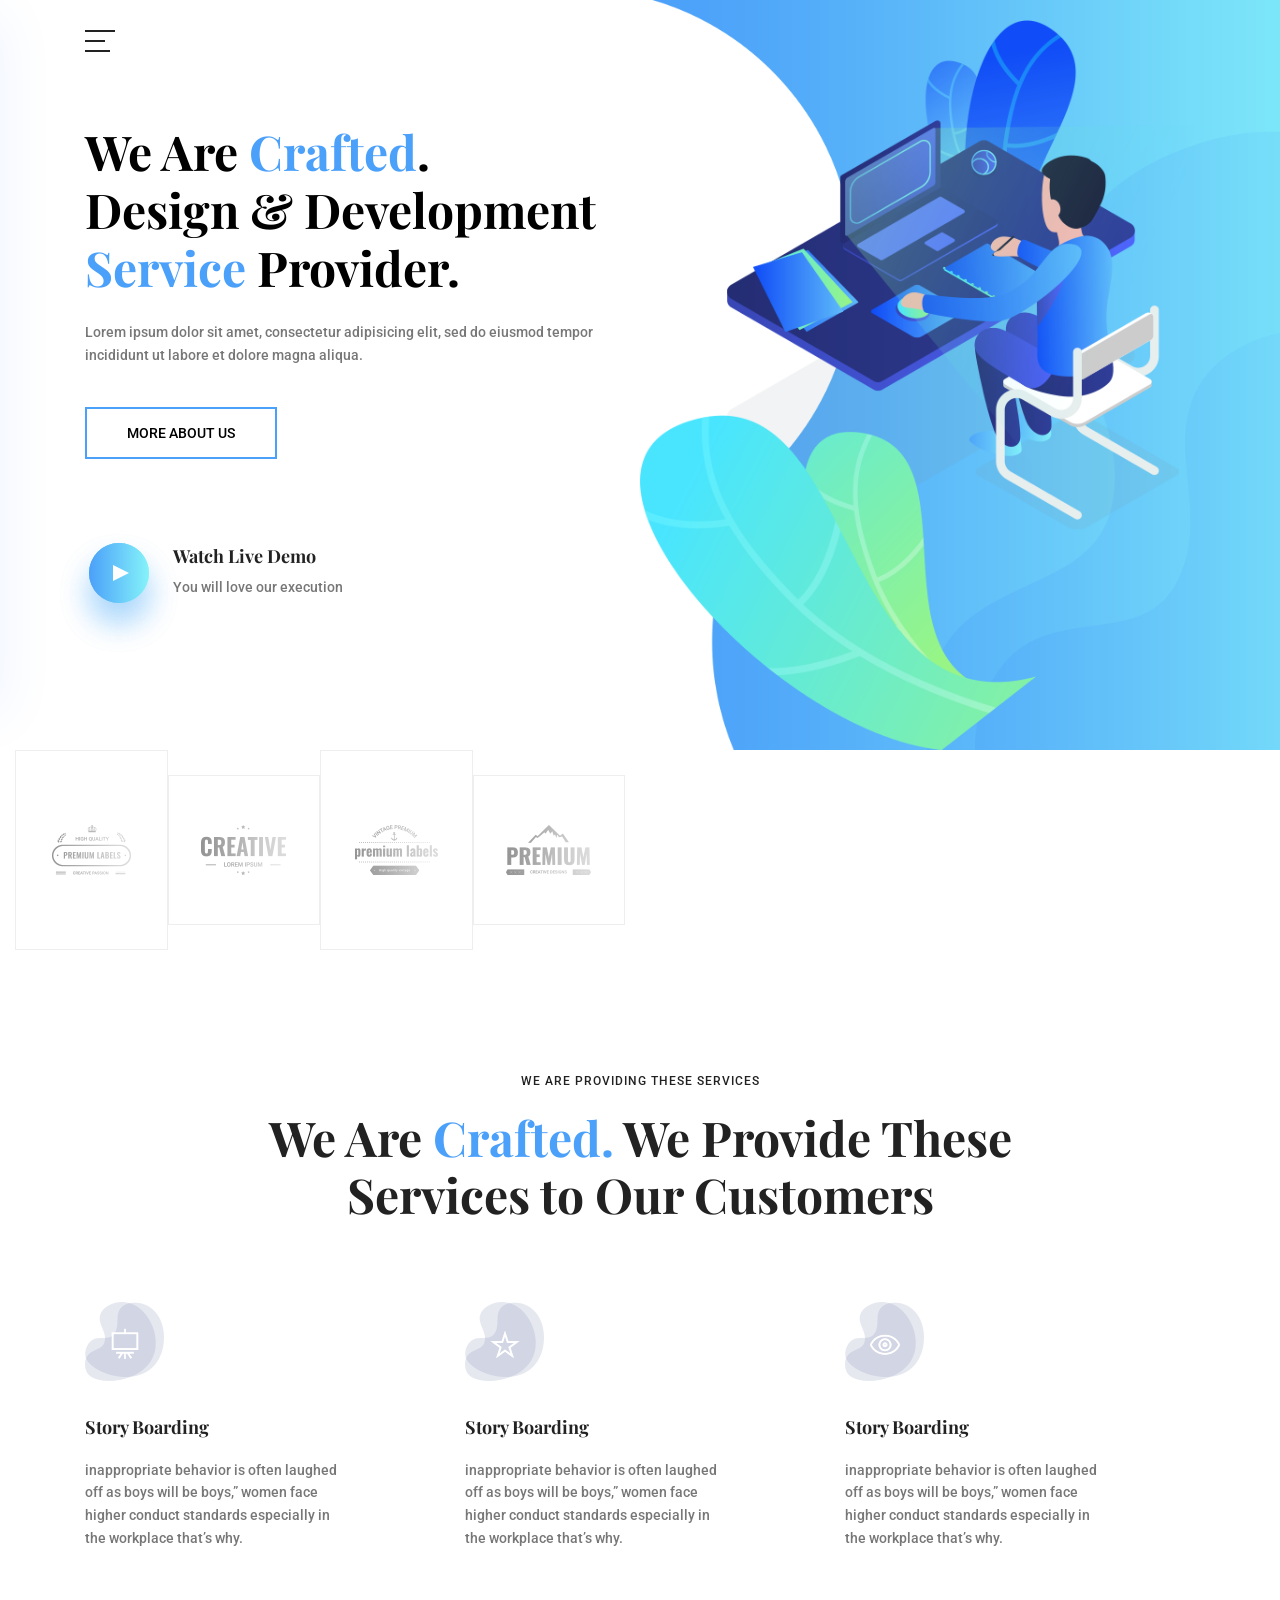
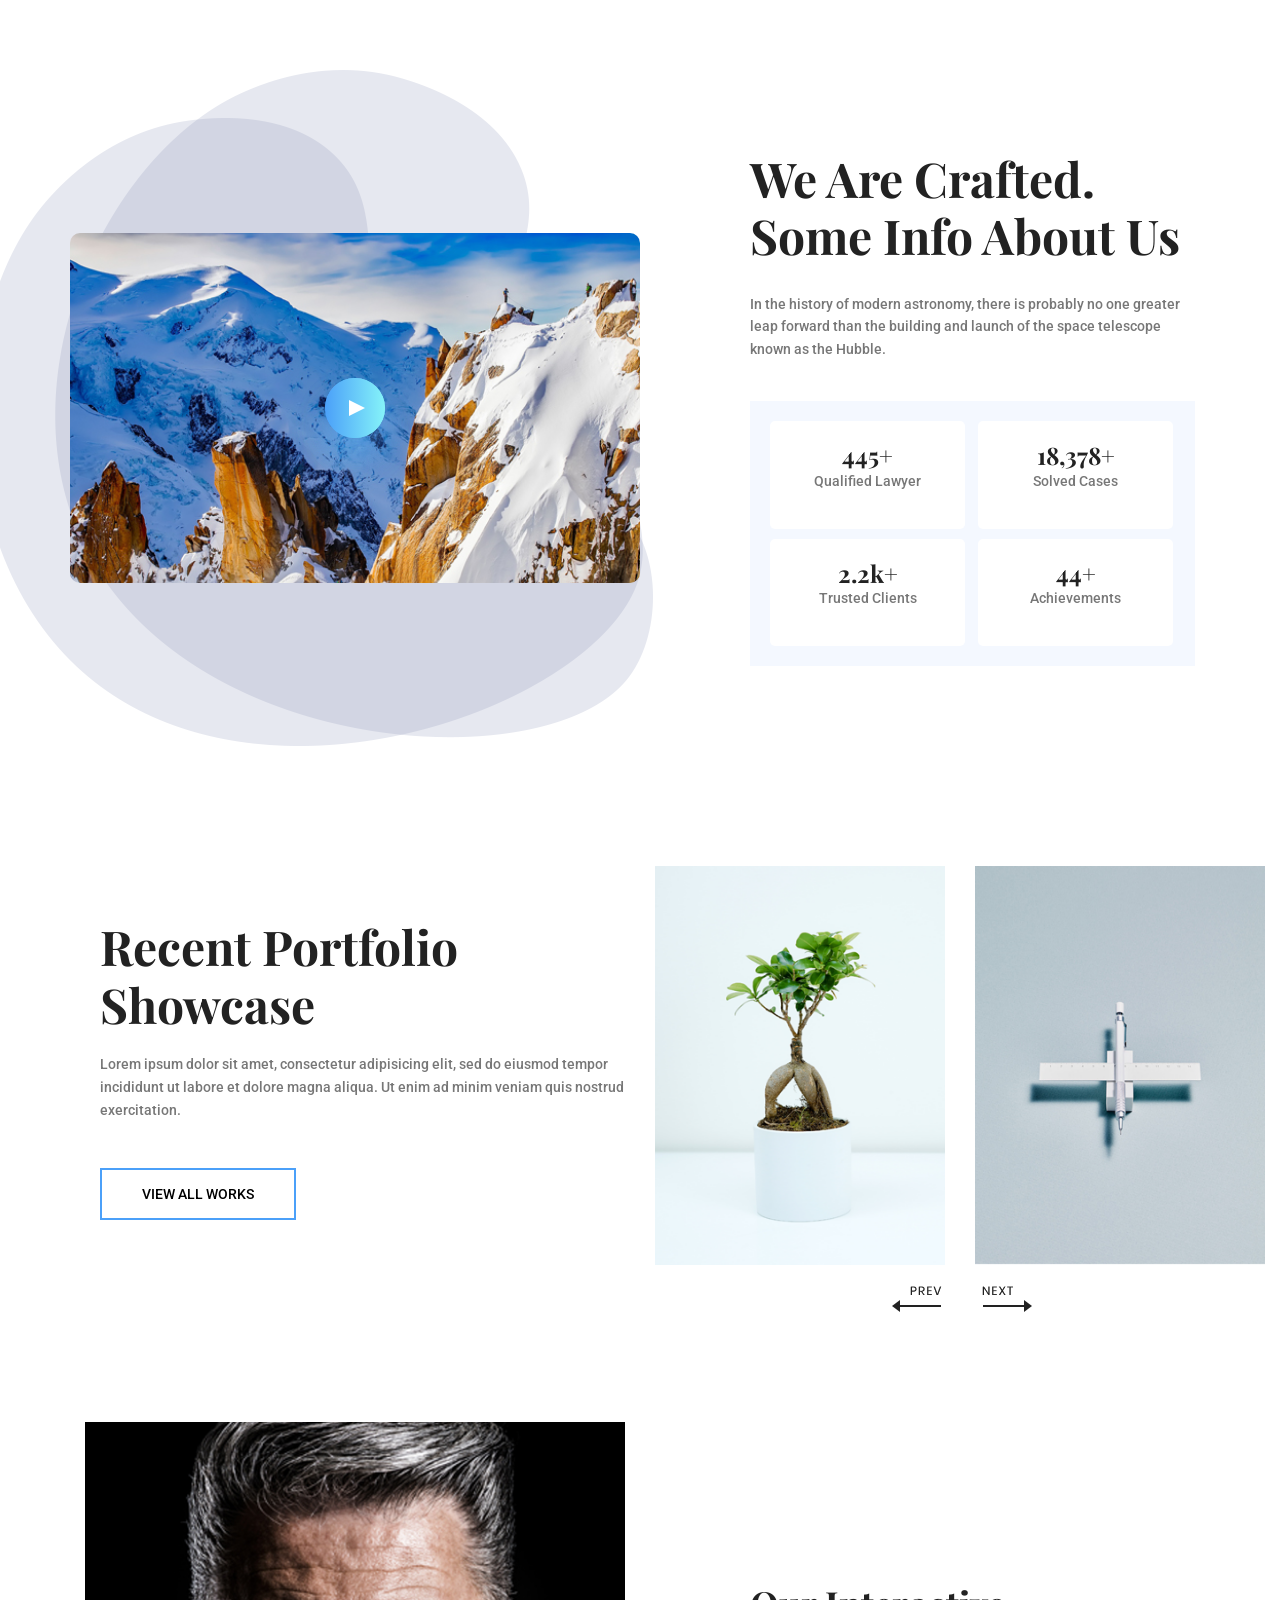
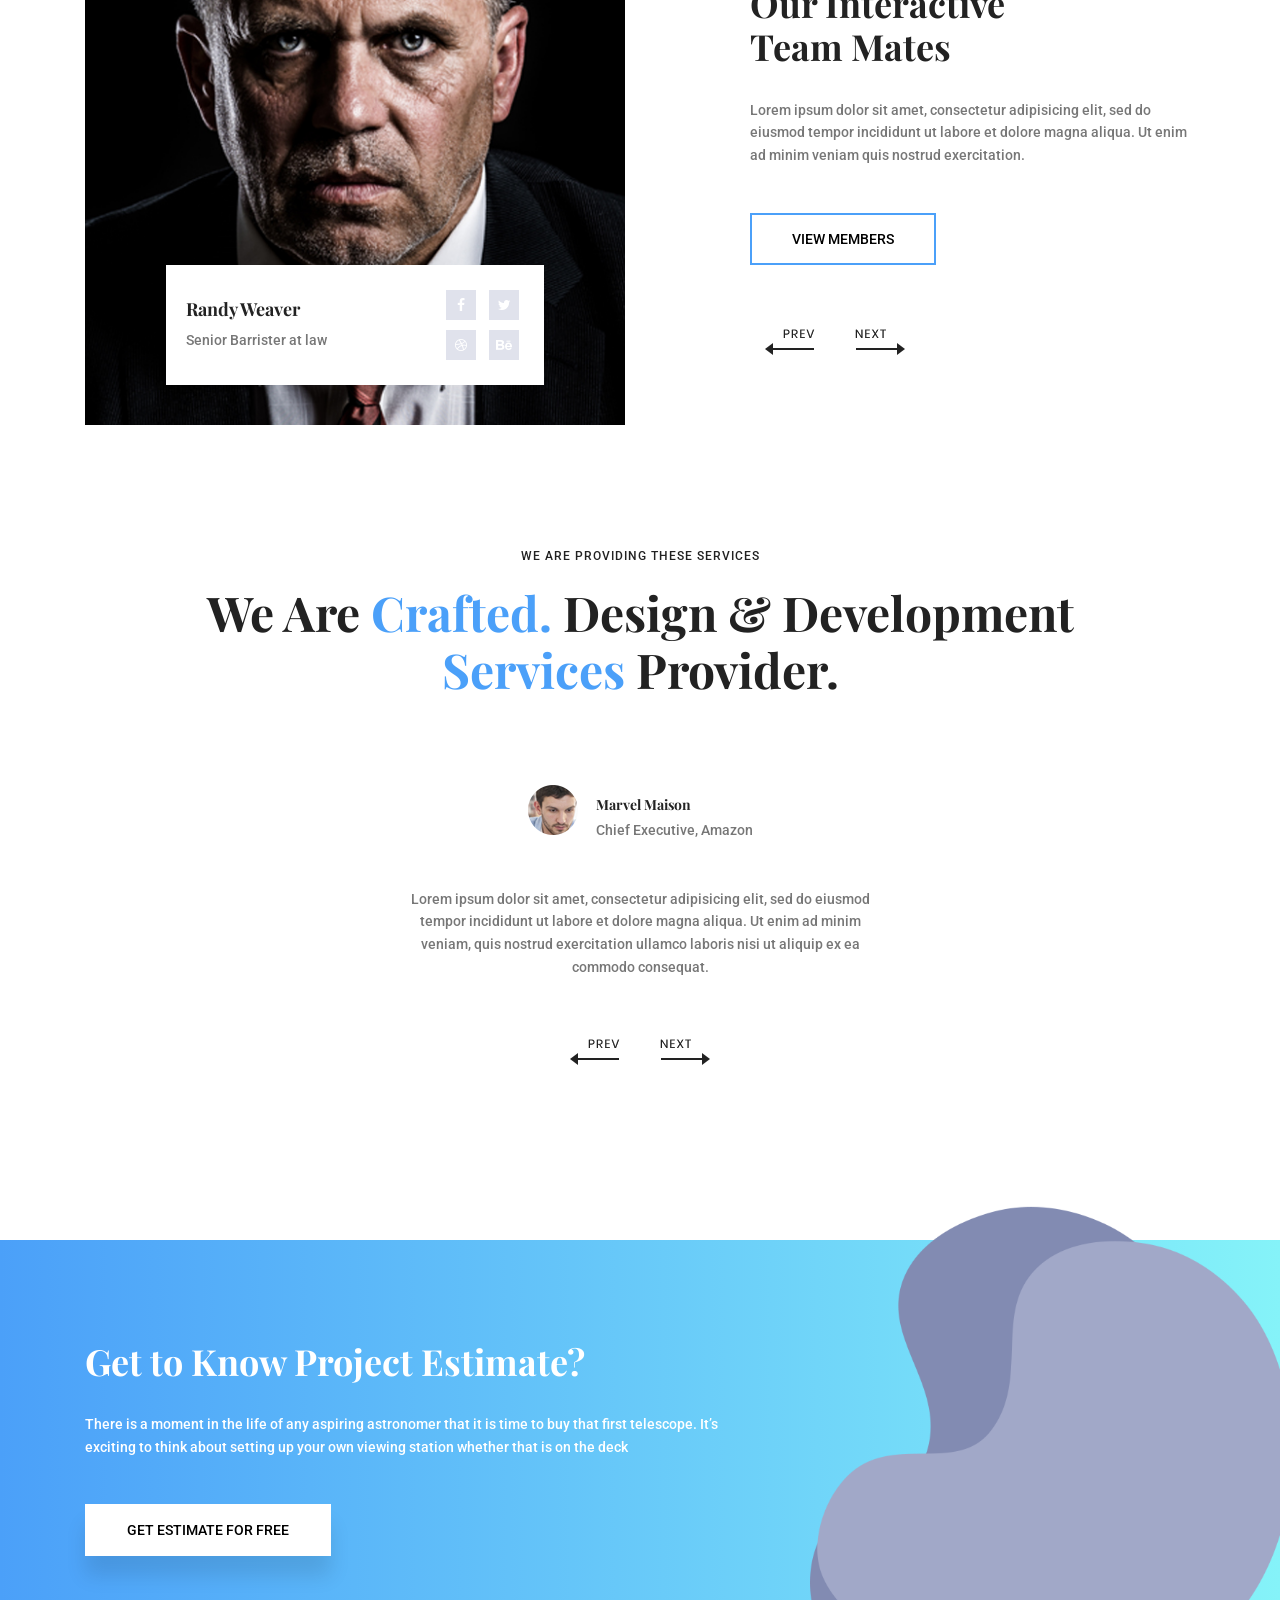
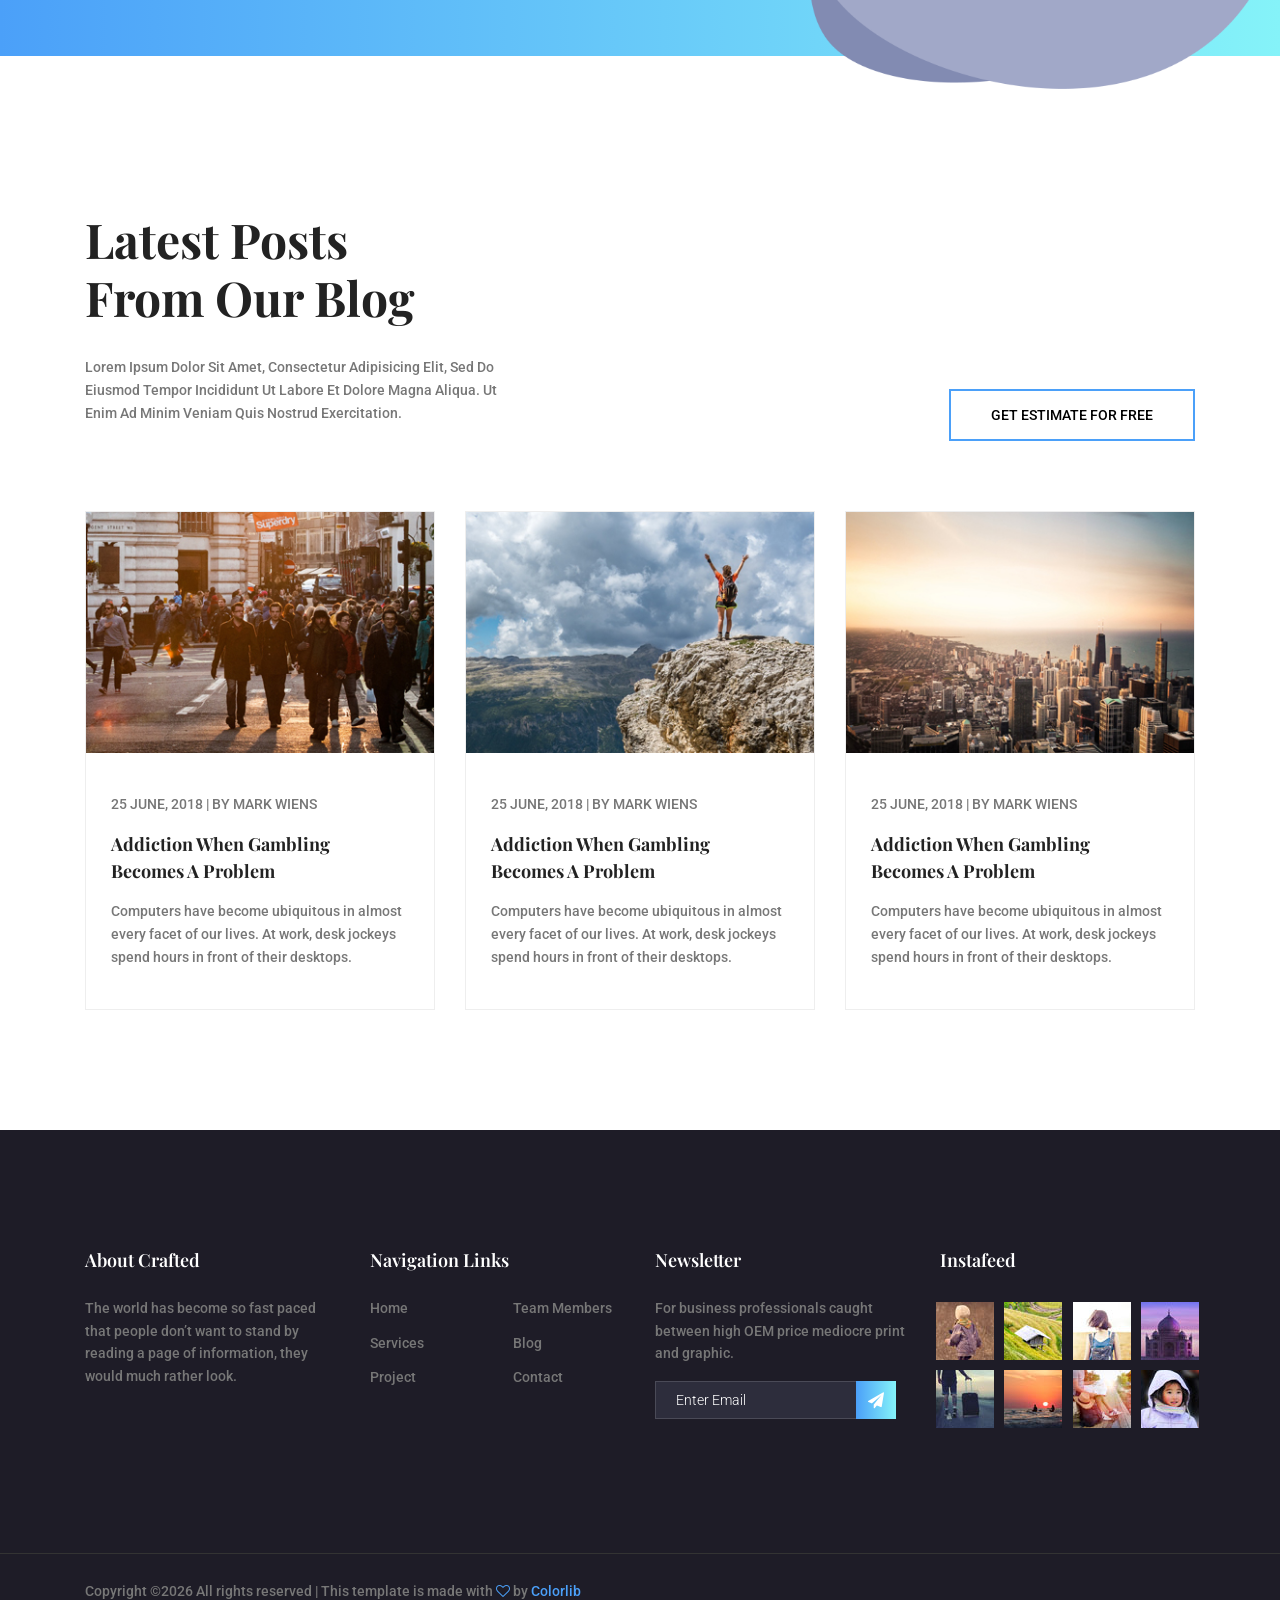
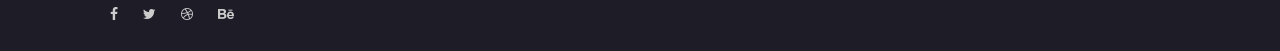
<file: templates/crafted/index.html>
<!DOCTYPE html>
<html lang="zxx" class="no-js">

<head>
	<!-- Mobile Specific Meta -->
	<meta name="viewport" content="width=device-width, initial-scale=1, shrink-to-fit=no">
	<!-- Favicon-->
	<link rel="shortcut icon" href="img/fav.png">
	<!-- Author Meta -->
	<meta name="author" content="colorlib">
	<!-- Meta Description -->
	<meta name="description" content="">
	<!-- Meta Keyword -->
	<meta name="keywords" content="">
	<!-- meta character set -->
	<meta charset="UTF-8">
	<!-- Site Title -->
	<title>Crafted Creative Agency</title>

	<link href="https://fonts.googleapis.com/css?family=Playfair+Display:700|Roboto:400,400i,500" rel="stylesheet">
	<!--
			CSS
			============================================= -->
	<link rel="stylesheet" href="css/linearicons.css">
	<link rel="stylesheet" href="css/font-awesome.min.css">
	<link rel="stylesheet" href="css/bootstrap.css">
	<link rel="stylesheet" href="css/magnific-popup.css">
	<link rel="stylesheet" href="css/owl.carousel.css">
	<link rel="stylesheet" href="css/hexagons.min.css">
	<link rel="stylesheet" href="css/nice-select.css">
	<link rel="stylesheet" href="css/main.css">
</head>

<body>

	<!--================ Offcanvus Menu Area =================-->
	<div class="side_menu">
		<div class="logo">
			<a href="index.html">
				<img src="img/logo.png" alt="">
			</a>
		</div>
		<ul class="list menu-left">
			<li>
				<a href="index.html">Home</a>
			</li>
			<li>
				<a href="about-us.html">About</a>
			</li>
			<li>
				<a href="service.html">Service</a>
			</li>
			<li>
				<div class="dropdown">
					<button type="button" class="dropdown-toggle" data-toggle="dropdown">
						Projects
					</button>
					<div class="dropdown-menu">
						<a class="dropdown-item" href="project.html">Project</a>
						<a class="dropdown-item" href="project-details.html">Project Details</a>
					</div>
				</div>
			</li>
			<li>
				<a href="team.html">Team</a>
			</li>
			<li>
				<div class="dropdown">
					<button type="button" class="dropdown-toggle" data-toggle="dropdown">
						Pages
					</button>
					<div class="dropdown-menu">
						<a class="dropdown-item" href="elements.html">Elements</a>
					</div>
				</div>
			</li>
			<li>
				<div class="dropdown">
					<button type="button" class="dropdown-toggle" data-toggle="dropdown">
						Blog
					</button>
					<div class="dropdown-menu">
						<a class="dropdown-item" href="blog.html">Blog</a>
						<a class="dropdown-item" href="single-blog.html">Blog Details</a>
					</div>
				</div>
			</li>
			<li>
				<a href="contact.html">Contact</a>
			</li>
		</ul>
	</div>
	<!--================ End Offcanvus Menu Area =================-->

	<!--================ Canvus Menu Area =================-->
	<div class="canvus_menu">
		<div class="container">
			<div class="toggle_icon" title="Menu Bar">
				<span></span>
			</div>
		</div>
	</div>
	<!--================ End Canvus Menu Area =================-->

	<!--================ start banner Area =================-->
	<section class="home-banner-area">
		<div class="container">
			<div class="row justify-content-end fullscreen">
				<div class="col-lg-6 col-md-12 home-banner-left d-flex fullscreen align-items-center">
					<div>
						<h1 class="">
							We Are <span>Crafted</span>. <br>
							Design & Development <br>
							<span>Service</span> Provider.
						</h1>
						<p class="mx-auto mb-40">
							Lorem ipsum dolor sit amet, consectetur adipisicing elit, sed do eiusmod tempor incididunt ut labore et dolore
							magna aliqua.
						</p>
						<a href="#" class="primary-btn">More About Us</a>

						<div class="d-flex align-items-center mt-60">
							<a id="play-home-video" class="video-play-button" href="https://www.youtube.com/watch?v=vParh5wE-tM">
								<span></span>
							</a>
							<div class="watch_video">
								<h5>Watch Live Demo</h5>
								<p>You will love our execution</p>
							</div>
						</div>
					</div>
				</div>
				<div class="col-lg-6 col-md-12 no-padding home-banner-right d-flex fullscreen align-items-end">
					<img class="img-fluid" src="img/header-img.png" alt="">
				</div>
			</div>
		</div>
	</section>
	<!--================ End banner Area =================-->

	<!--================ Start Brand Area =================-->
	<section class="brand-area">
		<div class="container-fluid">
			<div class="row justify-content-start">
				<div class="col-lg-6">
					<div class="brand-carousel owl-carousel">
						<!-- single-brand -->
						<div class="single-brand-item d-table">
							<div class="d-table-cell">
								<img src="img/brands/b1.png" alt="">
							</div>
						</div>
						<!-- single-brand -->
						<div class="single-brand-item d-table df-height">
							<div class="d-table-cell">
								<img src="img/brands/b2.png" alt="">
							</div>
						</div>
						<!-- single-brand -->
						<div class="single-brand-item d-table">
							<div class="d-table-cell">
								<img src="img/brands/b3.png" alt="">
							</div>
						</div>
						<!-- single-brand -->
						<div class="single-brand-item d-table df-height">
							<div class="d-table-cell">
								<img src="img/brands/b4.png" alt="">
							</div>
						</div>
						<!-- single-brand -->
						<div class="single-brand-item d-table">
							<div class="d-table-cell">
								<img src="img/brands/b2.png" alt="">
							</div>
						</div>
						<!-- single-brand -->
						<div class="single-brand-item d-table df-height">
							<div class="d-table-cell">
								<img src="img/brands/b1.png" alt="">
							</div>
						</div>
						<!-- single-brand -->
						<div class="single-brand-item d-table">
							<div class="d-table-cell">
								<img src="img/brands/b2.png" alt="">
							</div>
						</div>
					</div>
				</div>
			</div>
		</div>
	</section>
	<!--================ End Brand Area =================-->

	<!--================ Start Service Area =================-->
	<section class="service-area section-gap">
		<div class="container">
			<div class="row justify-content-center">
				<div class="col-lg-9 text-center">
					<div class="section-title">
						<p>We Are Providing these services</p>
						<h1>We Are <span>Crafted.</span> We Provide These <br> Services to Our Customers</h1>
					</div>
				</div>
			</div>
			<div class="row">
				<!-- single-features -->
				<div class="col-lg-3 col-sm-6 col-md-6">
					<div class="single-service">
						<div class="service-icon">
							<img src="img/service/shape1.png" alt="">
							<img class="s-icon" src="img/service/icon1.png" alt="">
							<img class="clr-icon" src="img/service/clr-icon1.png" alt="">
						</div>
						<div class="service-content">
							<h4>Story Boarding</h4>
							<p>inappropriate behavior is often laughed off as boys will be boys,” women face higher conduct standards
								especially in the workplace that’s why.</p>
						</div>
					</div>
				</div>
				<!-- single-features -->
				<div class="col-lg-3 offset-lg-1 col-sm-6 col-md-6">
					<div class="single-service">
						<div class="service-icon">
							<img src="img/service/shape1.png" alt="">
							<img class="s-icon" src="img/service/icon2.png" alt="">
							<img class="clr-icon" src="img/service/clr-icon2.png" alt="">
						</div>
						<div class="service-content">
							<h4>Story Boarding</h4>
							<p>inappropriate behavior is often laughed off as boys will be boys,” women face higher conduct standards
								especially in the workplace that’s why.</p>
						</div>
					</div>
				</div>
				<!-- single-features -->
				<div class="col-lg-3 offset-lg-1 col-sm-6 col-md-6">
					<div class="single-service">
						<div class="service-icon">
							<img src="img/service/shape1.png" alt="">
							<img class="s-icon" src="img/service/icon3.png" alt="">
							<img class="clr-icon" src="img/service/clr-icon3.png" alt="">
						</div>
						<div class="service-content">
							<h4>Story Boarding</h4>
							<p>inappropriate behavior is often laughed off as boys will be boys,” women face higher conduct standards
								especially in the workplace that’s why.</p>
						</div>
					</div>
				</div>
			</div>
		</div>
	</section>
	<!--================ End Service Area =================-->

	<!--================ Start Video Area =================-->
	<section class="video-sec-area">
		<div class="container">
			<div class="row justify-content-start align-items-center">
				<div class="col-lg-6 video-left justify-content-center align-items-center d-flex">
					<div class="overlay overlay-bg"></div>
					<a id="play-home-video" class="video-play-button" href="https://www.youtube.com/watch?time_continue=2&v=J9YzcEe29d0">
						<span></span>
					</a>
				</div>
				<div class="col-lg-5 offset-lg-1 video-right">
					<h1>We Are Crafted. <br>
						Some Info About Us</h1>
					<p>
						In the history of modern astronomy, there is probably no one greater leap forward than the building and launch of
						the space telescope known as the Hubble.
					</p>

					<div class="counter_area" id="project_counter">
						<!-- single counter -->
						<div class="single_counter">
							<div class="info-content">
								<h4><span class="counter">500</span>+</h4>
								<p>Qualified Lawyer</p>
							</div>
						</div>
						<!-- single counter -->
						<div class="single_counter">
							<div class="info-content">
								<h4><span class="counter">20,650</span>+</h4>
								<p>Solved Cases</p>
							</div>
						</div>
						<!-- single counter -->
						<div class="single_counter">
							<div class="info-content">
								<h4><span class="counter">2.5</span>k+</h4>
								<p>Trusted Clients</p>
							</div>
						</div>
						<!-- single counter -->
						<div class="single_counter">
							<div class="info-content">
								<h4><span class="counter">50</span>+</h4>
								<p>Achievements</p>
							</div>
						</div>
					</div>
				</div>
				<img class="img-fluid video-shape" src="img/video-bg-shape.png" alt="">
			</div>
		</div>
	</section>
	<!--================ End video Area =================-->

	<!--================ Start Portfolio Service Area =================-->
	<section class="portfolio-area section-gap">
		<div class="container-fluid">
			<div class="row align-items-center">
				<div class="col-lg-6 col-md-6">
					<div class="portfolio-main">
						<h1>Recent Portfolio <br> Showcase</h1>
						<p>Lorem ipsum dolor sit amet, consectetur adipisicing elit, sed do eiusmod tempor incididunt ut labore et dolore
							magna aliqua. Ut enim ad minim veniam quis nostrud exercitation.</p>
						<a href="#" class="primary-btn">View all Works</a>
					</div>
				</div>
				<div class="col-lg-6 col-md-6">
					<div class="active-gallery-carousel">
						<!-- single gallery -->
						<div class="single-gallery">
							<img class="img-fluid" src="img/project/gallery1.jpg" alt="">
							<div class="gallery-content">
								<p>Proper Guided Tour</p>
								<h4>Santorini Island Dream <br>
									Holiday and Fun <br>
									Package</h4>
							</div>
							<div class="light-box">
								<a href="img/project/gallery1.jpg" class="img-popup">
									<span class="lnr lnr-link"></span>
								</a>
							</div>
						</div>
						<!-- single gallery -->
						<div class="single-gallery">
							<img class="img-fluid" src="img/project/gallery2.jpg" alt="">
							<div class="gallery-content">
								<p>Proper Guided Tour</p>
								<h4>Santorini Island Dream <br>
									Holiday and Fun <br>
									Package</h4>
							</div>
							<div class="light-box">
								<a href="img/project/gallery2.jpg" class="img-popup">
									<span class="lnr lnr-link"></span>
								</a>
							</div>
						</div>
						<!-- single gallery -->
						<div class="single-gallery">
							<img class="img-fluid" src="img/project/gallery3.jpg" alt="">
							<div class="gallery-content">
								<p>Proper Guided Tour</p>
								<h4>Santorini Island Dream <br>
									Holiday and Fun <br>
									Package</h4>
							</div>
							<div class="light-box">
								<a href="img/project/gallery3.jpg" class="img-popup">
									<span class="lnr lnr-link"></span>
								</a>
							</div>
						</div>
					</div>
				</div>
			</div>
		</div>
	</section>
	<!--================ End Portfolio Service Area =================-->

	<!--================ Start Team Area =================-->
	<section class="team-area">
		<div class="container">
			<div class="owl-carousel active-team-carusel">
				<!-- single carousel -->
				<div class="row align-items-center single-item">
					<div class="col-lg-6 col-md-6">
						<div class="team-left">
							<img class="img-fluid" src="img/team1.jpg" alt="">
							<div class="member-desc d-flex justify-content-between align-items-center">
								<div class="m-title">
									<h4>Randy Weaver</h4>
									<p>Senior Barrister at law</p>
								</div>
								<div class="m-social">
									<div class="t-icons">
										<a href="#"><i class="fa fa-facebook"></i></a>
										<a href="#"><i class="fa fa-twitter"></i></a>
									</div>
									<div class="b-icons">
										<a href="#"><i class="fa fa-dribbble"></i></a>
										<a href="#"><i class="fa fa-behance"></i></a>
									</div>
								</div>
							</div>
						</div>
					</div>
					<div class="col-lg-5 offset-lg-1 col-md-6 team-right">
						<h1>Our Interactive <br>
							Team Mates</h1>
						<p>
							Lorem ipsum dolor sit amet, consectetur adipisicing elit, sed do eiusmod tempor incididunt ut labore et dolore
							magna aliqua. Ut enim ad minim veniam quis nostrud exercitation.
						</p>
						<a class="primary-btn" href="#">view members</a>
					</div>
				</div>
				<!-- single carousel -->
				<div class="row align-items-center single-item">
					<div class="col-lg-6 col-md-6">
						<div class="team-left">
							<img class="img-fluid" src="img/team1.jpg" alt="">
							<div class="member-desc d-flex justify-content-between align-items-center">
								<div class="m-title">
									<h4>Randy Weaver</h4>
									<p>Senior Barrister at law</p>
								</div>
								<div class="m-social">
									<div class="t-icons">
										<a href="#"><i class="fa fa-facebook"></i></a>
										<a href="#"><i class="fa fa-twitter"></i></a>
									</div>
									<div class="b-icons">
										<a href="#"><i class="fa fa-dribbble"></i></a>
										<a href="#"><i class="fa fa-behance"></i></a>
									</div>
								</div>
							</div>
						</div>
					</div>
					<div class="col-lg-5 offset-lg-1 col-md-6 team-right">
						<h1>Our Interactive <br>
							Team Mates</h1>
						<p>
							Lorem ipsum dolor sit amet, consectetur adipisicing elit, sed do eiusmod tempor incididunt ut labore et dolore
							magna aliqua. Ut enim ad minim veniam quis nostrud exercitation.
						</p>
						<a class="primary-btn" href="#">view members</a>
					</div>
				</div>
			</div>
		</div>
	</section>
	<!--================ End Team Area =================-->

	<!--================ Start Testimonial Area =================-->
	<section class="testimonial-area section-gap">
		<div class="container">
			<div class="row justify-content-center">
				<div class="col-lg-10 text-center">
					<div class="section-title">
						<p>We Are Providing these services</p>
						<h1>We Are <span>Crafted.</span> Design & Development<br> <span>Services</span> Provider.</h1>
					</div>
				</div>
			</div>
			<div class="row justify-content-center">
				<div class="col-lg-8 text-center">
					<div class="owl-carousel active-testi-carousel">
						<!-- single carousel -->
						<div class="single-testi-item">
							<div class="author-title">
								<div class="thumb"><img src="img/about-author.png" alt=""></div>
								<div class="a-desc">
									<h6>Marvel Maison</h6>
									<p>Chief Executive, Amazon</p>
								</div>
							</div>
							<div class="author-desc">
								<p>Lorem ipsum dolor sit amet, consectetur adipisicing elit, sed do eiusmod tempor incididunt ut labore et
									dolore magna aliqua. Ut enim ad minim veniam, quis nostrud exercitation ullamco laboris nisi ut aliquip ex ea
									commodo consequat.</p>
							</div>
						</div>
						<!-- single carousel -->
						<div class="single-testi-item">
							<div class="author-title">
								<div class="thumb"><img src="img/about-author.png" alt=""></div>
								<div class="a-desc">
									<h6>Marvel Maison</h6>
									<p>Chief Executive, Amazon</p>
								</div>
							</div>
							<div class="author-desc">
								<p>Lorem ipsum dolor sit amet, consectetur adipisicing elit, sed do eiusmod tempor incididunt ut labore et
									dolore magna aliqua. Ut enim ad minim veniam, quis nostrud exercitation ullamco laboris nisi ut aliquip ex ea
									commodo consequat.</p>
							</div>
						</div>
					</div>
				</div>
			</div>
		</div>
	</section>
	<!--================ End Testimonial Area =================-->

	<!--================ Start CTA Area =================-->
	<section class="cta-area">
		<div class="container">
			<div class="row">
				<div class="col-lg-7 col-md-12">
					<h2>Get to Know Project Estimate?</h2>
					<p>There is a moment in the life of any aspiring astronomer that it is time to buy that first telescope. It’s
						exciting to think about setting up your own viewing station whether that is on the deck</p>
					<a href="#" class="primary-btn">Get Estimate for Free</a>
				</div>
				<img src="img/cta-bg-shape.png" alt="" class="cta-shape img-fluid">
			</div>
		</div>
	</section>
	<!--================ End CTA Area =================-->

	<!--================ Start Blog Area =================-->
	<section class="blog-area section-gap">
		<div class="container">
			<div class="row align-items-end justify-content-center">
				<div class="col-lg-5 col-md-12 text-left">
					<div class="section-title">
						<h1>Latest Posts<br> From Our Blog</h1>
						<p>Lorem ipsum dolor sit amet, consectetur adipisicing elit, sed do eiusmod tempor incididunt ut labore et dolore
							magna aliqua. Ut enim ad minim veniam quis nostrud exercitation.</p>
					</div>
				</div>
				<div class="col-lg-5 col-md-12 offset-lg-2 text-right">
					<div class="blog-btn">
						<a href="#" class="primary-btn">Get Estimate for Free</a>
					</div>
				</div>
			</div>
			<div class="row blog-inner justify-content-center">
				<!-- single-blog -->
				<div class="col-lg-4 col-md-6 col-sm-6">
					<div class="single-blog">
						<div class="blog-thumb">
							<img class="img-fluid" src="img/blog/h-blog1.jpg" alt="">
						</div>
						<div class="blog-details">
							<div class="blog-meta">
								<span>25 june, 2018 | By Mark Wiens</span>
							</div>
							<h5><a href="#">Addiction When Gambling <br>
									Becomes A Problem</a></h5>
							<p>Computers have become ubiquitous in almost every facet of our lives. At work, desk jockeys spend hours in
								front of their desktops.</p>
						</div>
					</div>
				</div>
				<!-- single-blog -->
				<div class="col-lg-4 col-md-6 col-sm-6">
					<div class="single-blog">
						<div class="blog-thumb">
							<img class="img-fluid" src="img/blog/h-blog2.jpg" alt="">
						</div>
						<div class="blog-details">
							<div class="blog-meta">
								<span>25 june, 2018 | By Mark Wiens</span>
							</div>
							<h5><a href="#">Addiction When Gambling <br>
									Becomes A Problem</a></h5>
							<p>Computers have become ubiquitous in almost every facet of our lives. At work, desk jockeys spend hours in
								front of their desktops.</p>
						</div>
					</div>
				</div>
				<!-- single-blog -->
				<div class="col-lg-4 col-md-6 col-sm-6">
					<div class="single-blog">
						<div class="blog-thumb">
							<img class="img-fluid" src="img/blog/h-blog3.jpg" alt="">
						</div>
						<div class="blog-details">
							<div class="blog-meta">
								<span>25 june, 2018 | By Mark Wiens</span>
							</div>
							<h5><a href="#">Addiction When Gambling <br>
									Becomes A Problem</a></h5>
							<p>Computers have become ubiquitous in almost every facet of our lives. At work, desk jockeys spend hours in
								front of their desktops.</p>
						</div>
					</div>
				</div>
			</div>
		</div>
	</section>
	<!--================ End Blog Area =================-->

	<!--================ start footer Area  =================-->
	<footer class="footer-area section_gap">
		<div class="container">
			<div class="row footer-top">
				<div class="col-lg-3  col-md-6 col-sm-6">
					<div class="single-footer-widget">
						<h6>About Crafted</h6>
						<p>
							The world has become so fast paced that people don’t want to stand by reading a page of information, they would
							much rather look.
						</p>
					</div>
				</div>
				<div class="col-lg-3 col-md-6 col-sm-6">
					<div class="single-footer-widget">
						<h6>Navigation Links</h6>
						<div class="row">
							<ul class="col footer-nav">
								<li><a href="index.html">Home</a></li>
								<li><a href="services.html">Services</a></li>
								<li><a href="project.html">Project</a></li>
							</ul>
							<ul class="col footer-nav">
								<li><a href="team-members.html">Team Members</a></li>
								<li><a href="blog-single.html">Blog</a></li>
								<li><a href="contact.html">Contact</a></li>
							</ul>
						</div>
					</div>
				</div>

				<div class="col-lg-3  col-md-6 col-sm-6">
					<div class="single-footer-widget">
						<h6>Newsletter</h6>
						<p>For business professionals caught between high OEM price mediocre print and graphic.</p>
						<div class="" id="mc_embed_signup">

							<form target="_blank" novalidate="true" action="https://spondonit.us12.list-manage.com/subscribe/post?u=1462626880ade1ac87bd9c93a&amp;id=92a4423d01"
							 method="get" class="form-inline">

								<div class="d-flex flex-row">

									<input class="form-control" name="EMAIL" placeholder="Enter Email" onfocus="this.placeholder = ''" onblur="this.placeholder = 'Enter Email '"
									 required="" type="email">


									<button class="click-btn btn btn-default">
										<i class="fa fa-paper-plane" aria-hidden="true"></i>
									</button>
									<div style="position: absolute; left: -5000px;">
										<input name="b_36c4fd991d266f23781ded980_aefe40901a" tabindex="-1" value="" type="text">
									</div>
								</div>
								<div class="info"></div>
							</form>
						</div>
					</div>
				</div>
				<div class="col-lg-3  col-md-6 col-sm-6">
					<div class="single-footer-widget mail-chimp">
						<h6 class="mb-20">Instafeed</h6>
						<ul class="instafeed d-flex flex-wrap">
							<li><img src="img/instagram/i1.jpg" alt=""></li>
							<li><img src="img/instagram/i2.jpg" alt=""></li>
							<li><img src="img/instagram/i3.jpg" alt=""></li>
							<li><img src="img/instagram/i4.jpg" alt=""></li>
							<li><img src="img/instagram/i5.jpg" alt=""></li>
							<li><img src="img/instagram/i6.jpg" alt=""></li>
							<li><img src="img/instagram/i7.jpg" alt=""></li>
							<li><img src="img/instagram/i8.jpg" alt=""></li>
						</ul>
					</div>
				</div>
			</div>
		</div>
		<div class="footer-bottom d-flex justify-content-between align-items-center flex-wrap">
			<div class="container">
				<div class="row justify-content-between">
					<div class="col-lg-12">
						<div>
							<p class="footer-text m-0"><!-- Link back to Colorlib can't be removed. Template is licensed under CC BY 3.0. -->
Copyright &copy;<script>document.write(new Date().getFullYear());</script> All rights reserved | This template is made with <i class="fa fa-heart-o" aria-hidden="true"></i> by <a href="https://colorlib.com" target="_blank">Colorlib</a>
<!-- Link back to Colorlib can't be removed. Template is licensed under CC BY 3.0. --></p>
						</div>
						<div class="footer-social d-flex align-items-center">
							<a href="#"><i class="fa fa-facebook"></i></a>
							<a href="#"><i class="fa fa-twitter"></i></a>
							<a href="#"><i class="fa fa-dribbble"></i></a>
							<a href="#"><i class="fa fa-behance"></i></a>
						</div>
					</div>
				</div>
			</div>
		</div>
	</footer>
	<!--================ End footer Area  =================-->


	<script src="js/vendor/jquery-2.2.4.min.js"></script>
	<script src="https://cdnjs.cloudflare.com/ajax/libs/popper.js/1.11.0/umd/popper.min.js" integrity="sha384-b/U6ypiBEHpOf/4+1nzFpr53nxSS+GLCkfwBdFNTxtclqqenISfwAzpKaMNFNmj4"
	 crossorigin="anonymous"></script>
	<script src="js/vendor/bootstrap.min.js"></script>
	<script src="js/jquery.ajaxchimp.min.js"></script>
	<script src="js/jquery.magnific-popup.min.js"></script>
	<script src="js/parallax.min.js"></script>
	<script src="js/owl.carousel.min.js"></script>
	<script src="js/jquery.nice-select.min.js"></script>
	<script src="js/jquery.sticky.js"></script>
	<script src="js/hexagons.min.js"></script>
	<script src="js/jquery.counterup.min.js"></script>
	<script src="js/waypoints.min.js"></script>
	<script src="js/main.js"></script>
</body>

</html>
</file>
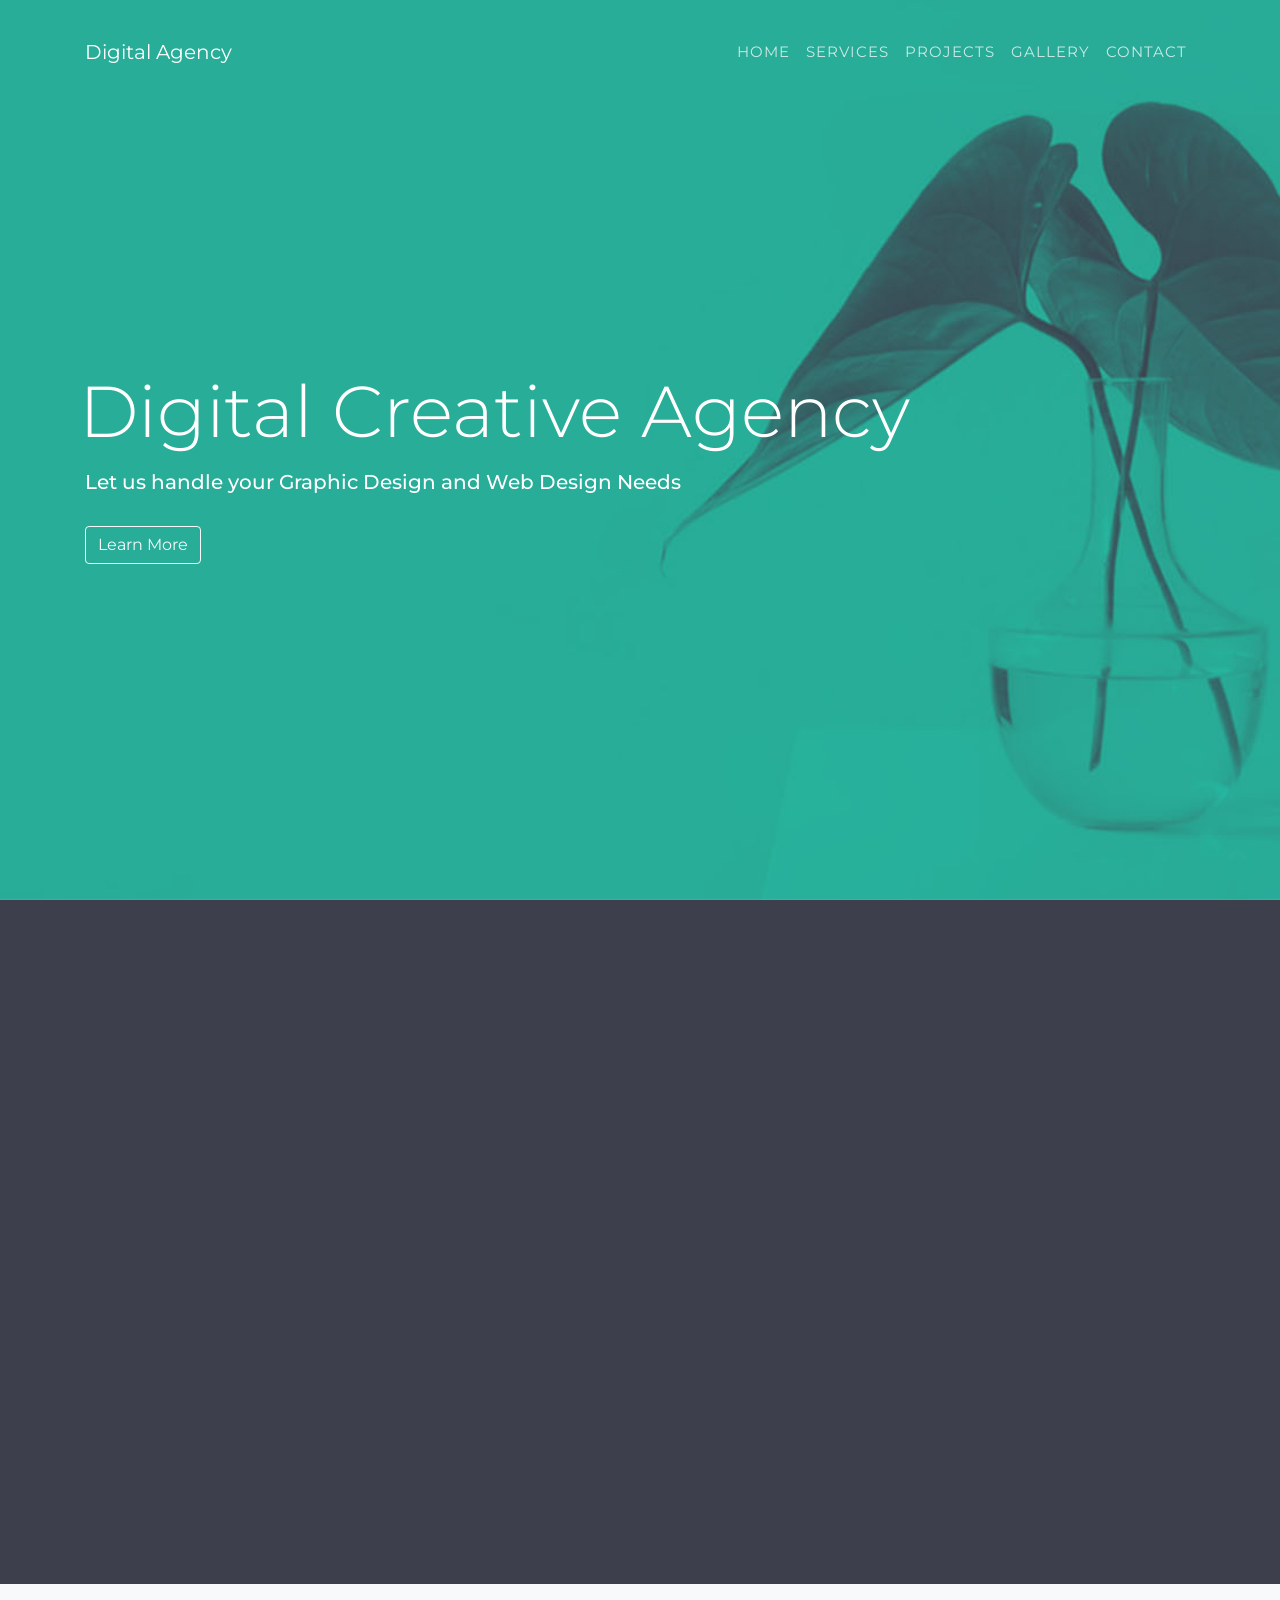
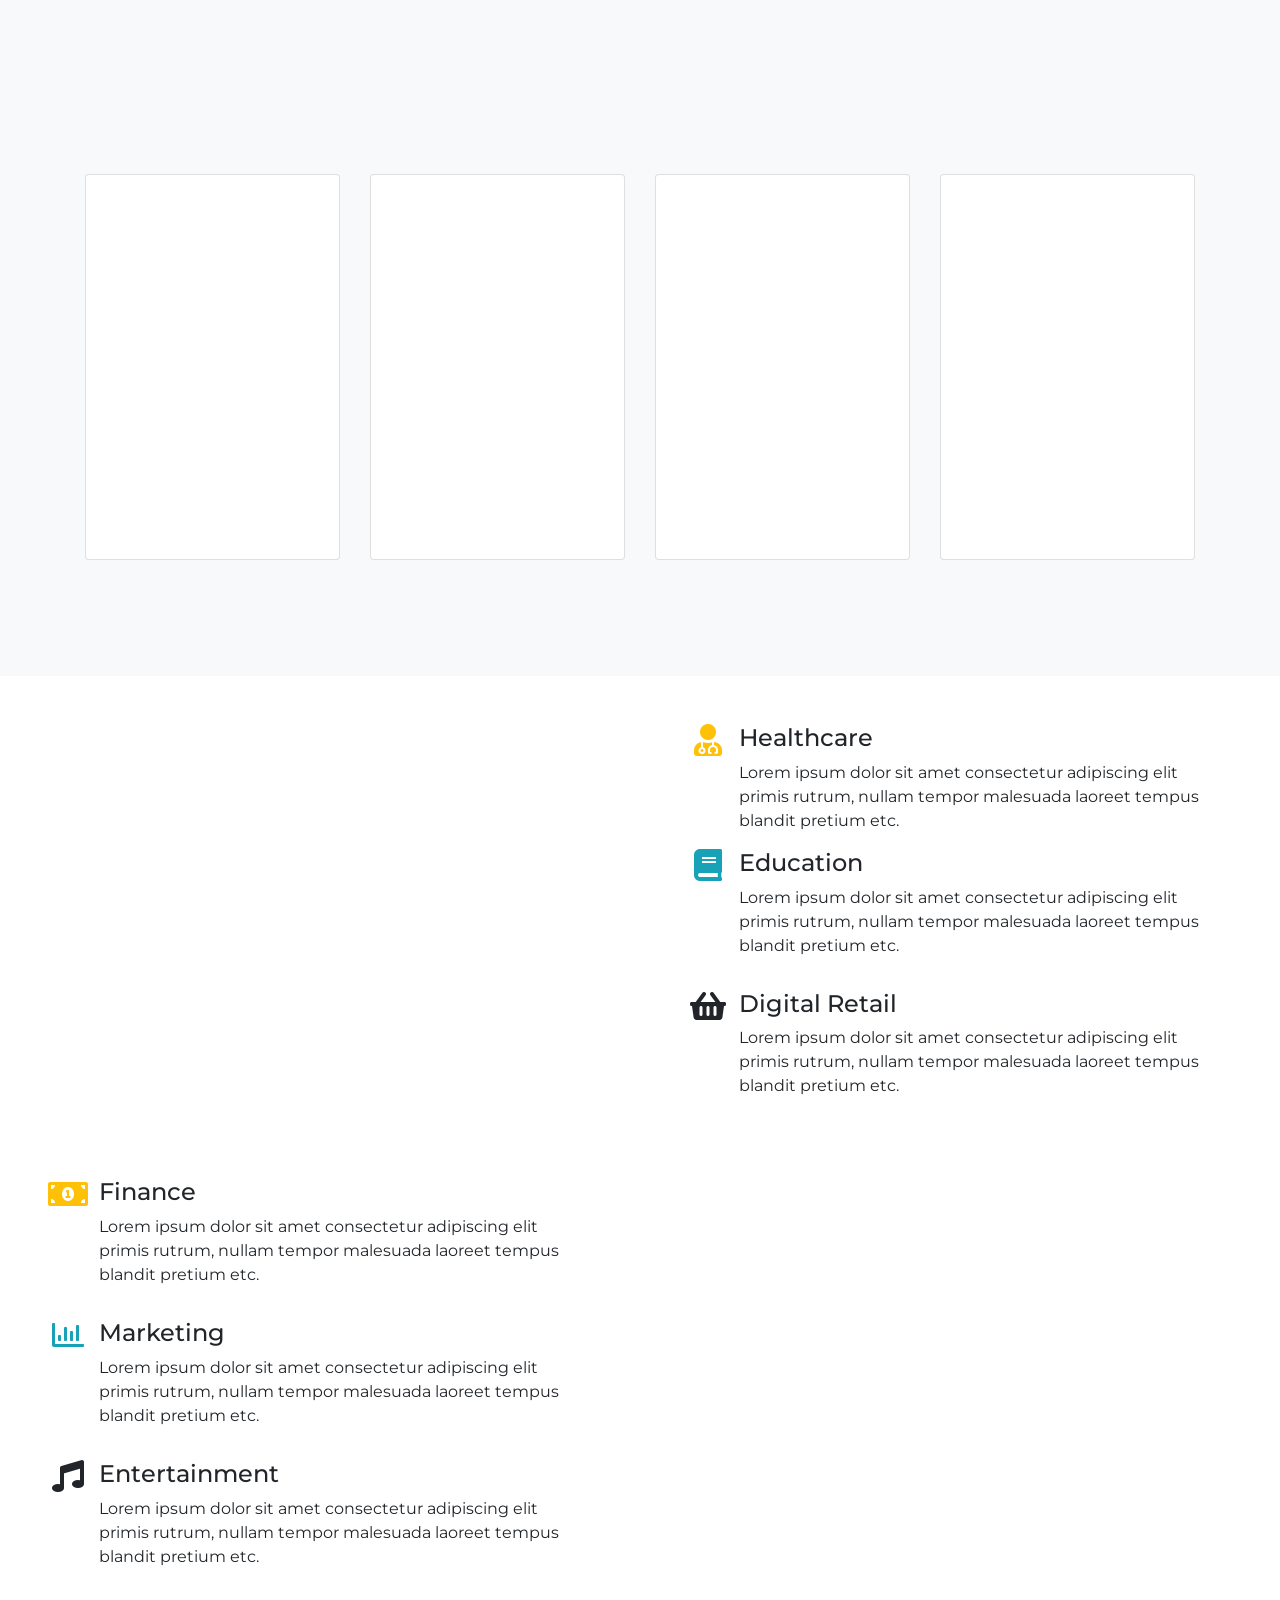
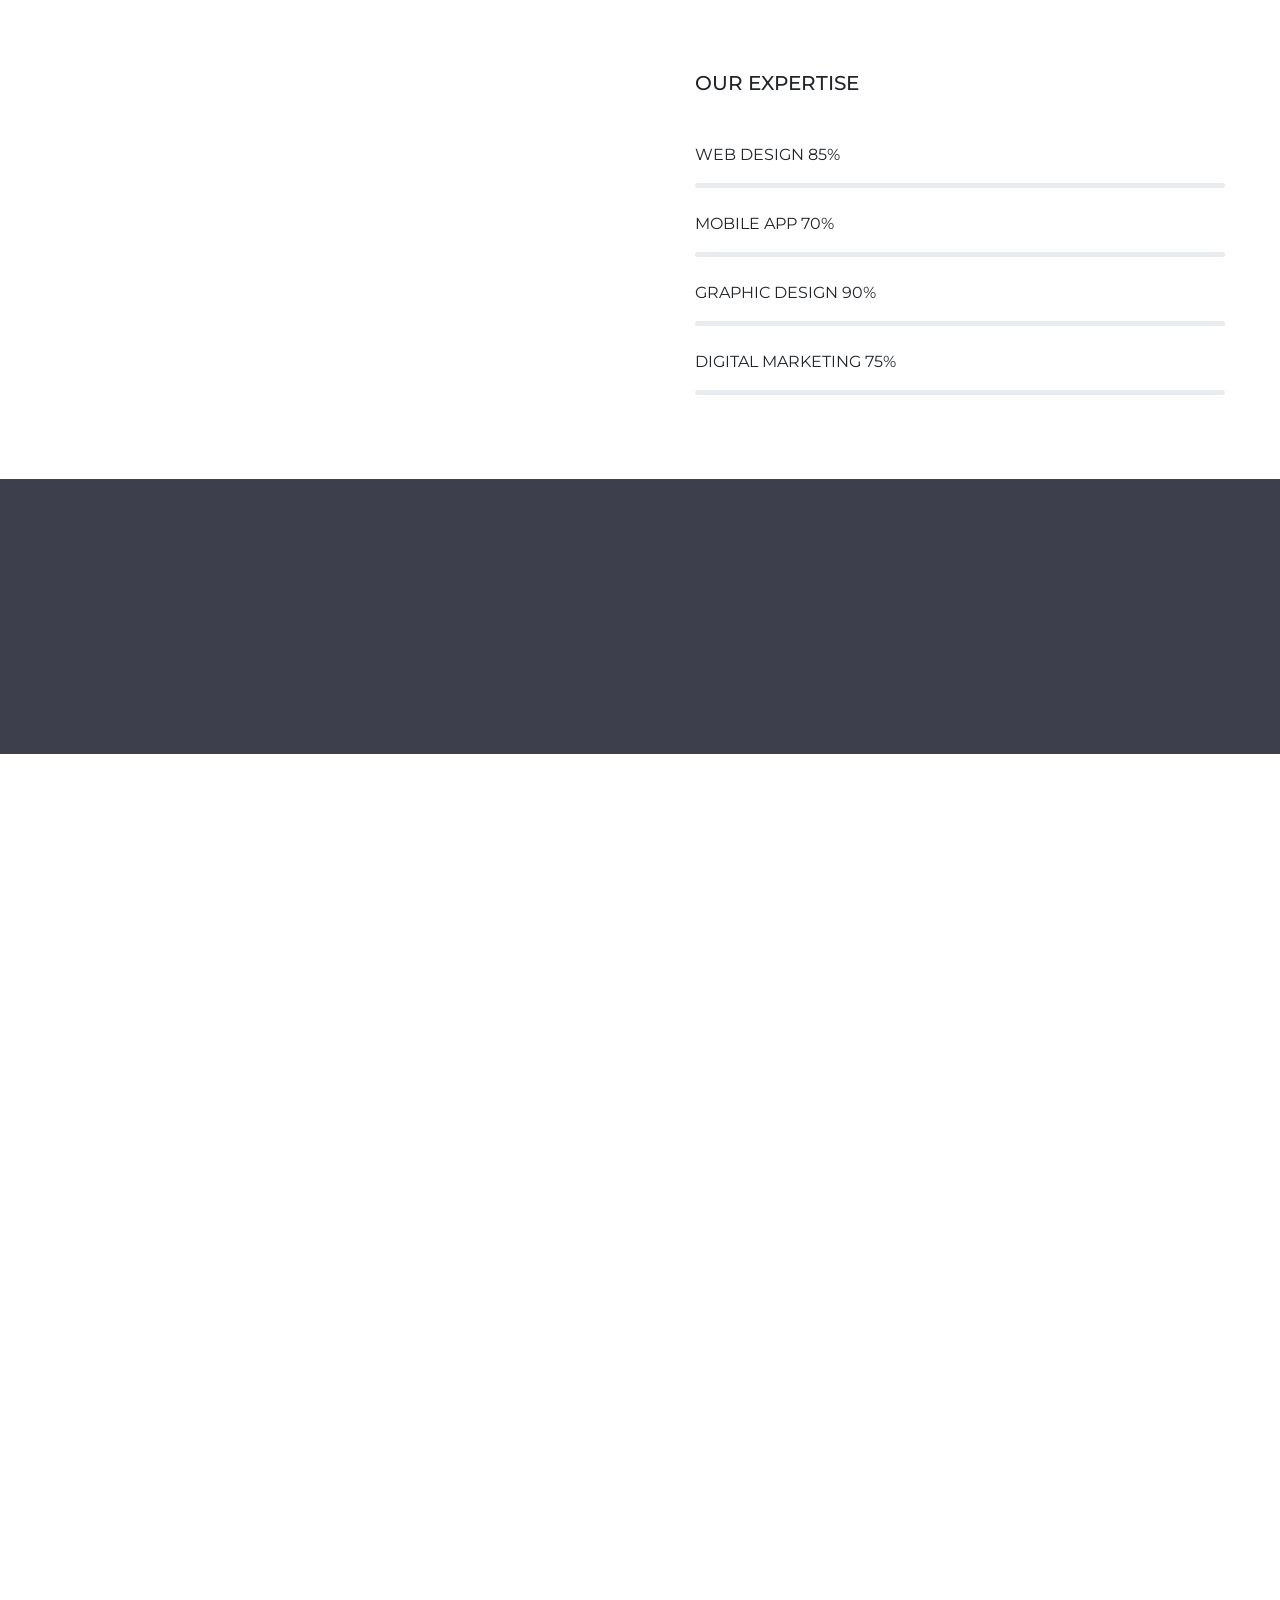
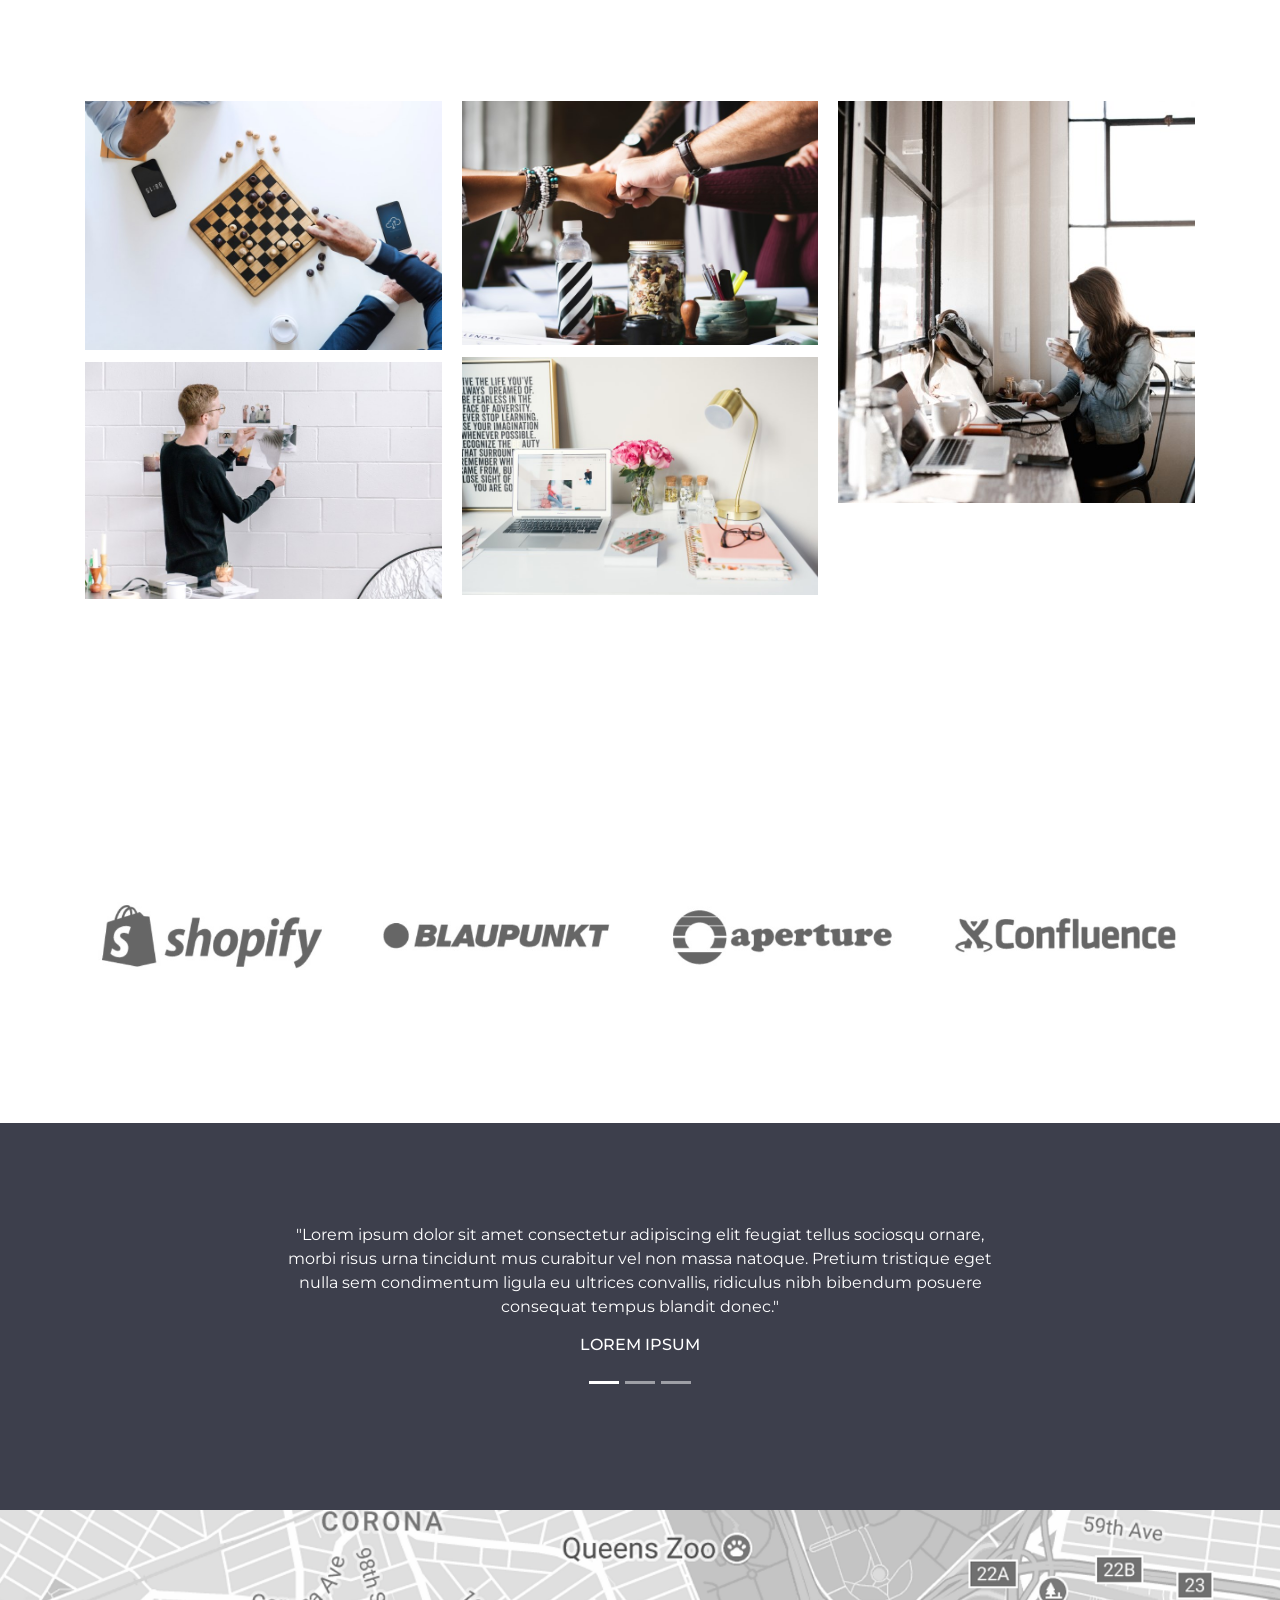
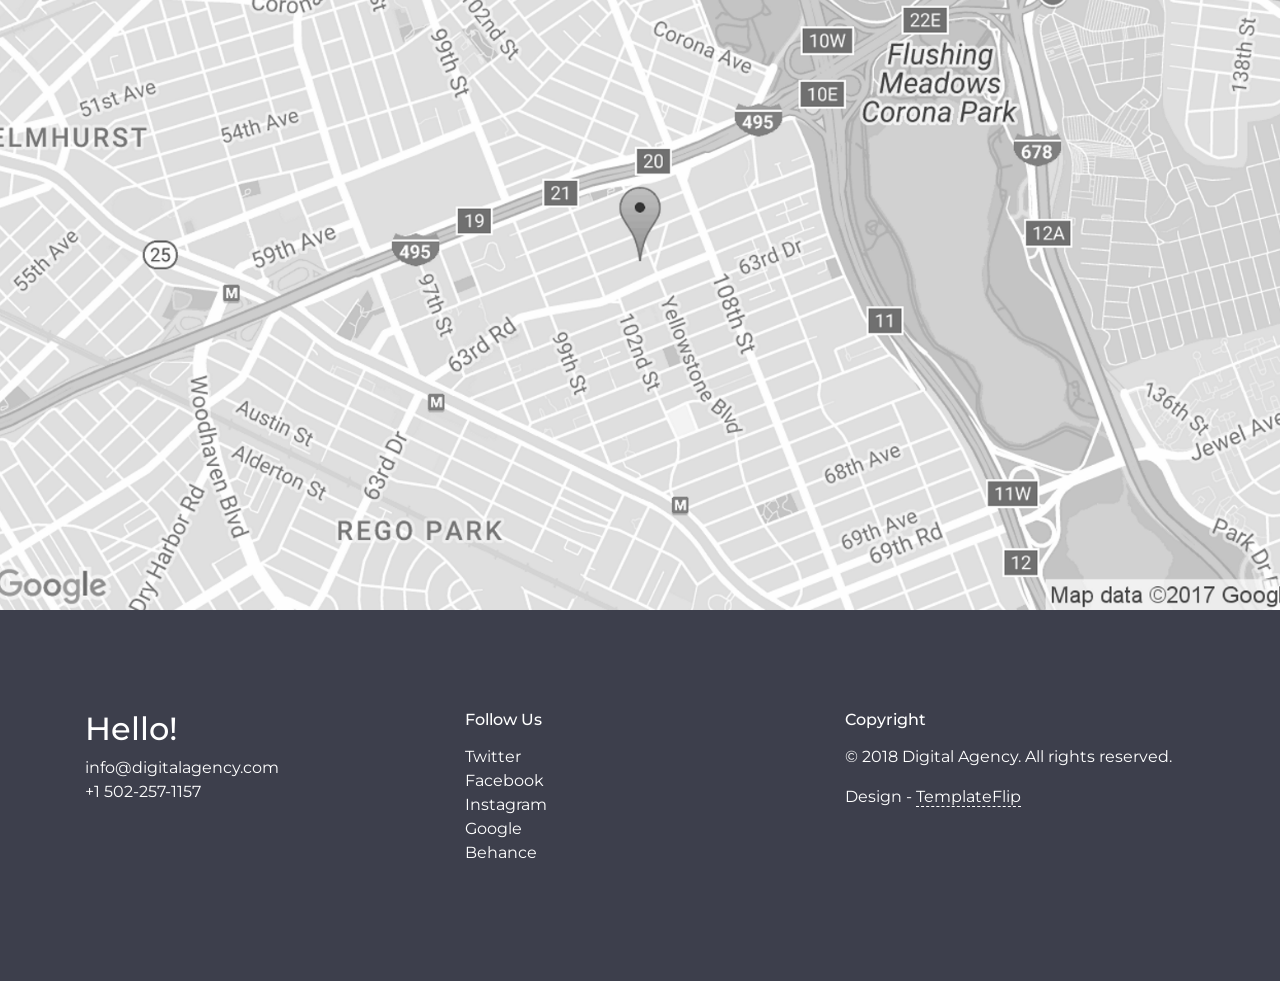
<file: templates/digital-agency_free_1-0-0/index.html>
<!DOCTYPE html>
<html lang="en-US">
  <head>
    <meta charset="UTF-8">
    <meta http-equiv="X-UA-Compatible" content="IE=edge">
    <meta name="viewport" content="width=device-width, initial-scale=1">
    <title>Digital Agency</title>
    <meta name="description" content="A Digital Agency Website landing page template built by TemplateFlip.com"/>
    <link href="https://fonts.googleapis.com/css?family=Montserrat:400,500,700" rel="stylesheet">
    <link href="https://use.fontawesome.com/releases/v5.0.9/css/all.css" rel="stylesheet">
    <link href="css/aos.css" rel="stylesheet">
    <link href="css/ekko-lightbox.css" rel="stylesheet">
    <link href="styles/bootstrap.css" rel="stylesheet">
    <link href="styles/main.css" rel="stylesheet">
  </head>
  <body id="top">
    <header>
      <div class="container pt-4">
        <nav class="navbar navbar-expand-lg navbar-dark bg-transparent px-0"><a class="text-white navbar-brand" href="#">Digital Agency</a>
          <button class="navbar-toggler" type="button" data-toggle="collapse" data-target="#da-navbarNav" aria-controls="da-navbarNav" aria-expanded="false" aria-label="Toggle navigation"><span class="navbar-toggler-icon"></span></button>
          <div class="collapse navbar-collapse text-uppercase" id="da-navbarNav">
            <ul class="navbar-nav ml-auto">
              <li class="nav-item"><a class="nav-link smooth-scroll" href="#">Home</a></li>
              <li class="nav-item"><a class="nav-link smooth-scroll" href="#services">Services</a></li>
              <li class="nav-item"><a class="nav-link smooth-scroll" href="#projects">Projects</a></li>
              <li class="nav-item"><a class="nav-link smooth-scroll" href="#gallery">Gallery</a></li>
              <li class="nav-item"><a class="nav-link smooth-scroll" href="#contact">Contact</a></li>
            </ul>
          </div>
        </nav>
      </div>
      <div class="da-home-page-text" data-aos="fade-right" data-aos-duration="1000">
        <div class="container">
          <div class="col-md-10 col-sm-12 px-0 mx-0">
            <h2 class="display-3" style="margin-left:-6px;">Digital Creative Agency</h2>
            <h3 class="h5 mt-3">Let us handle your Graphic Design and Web Design Needs</h3><a class="smooth-scroll btn btn-outline-light mt-4" href="#learn">Learn More</a>
          </div>
        </div>
      </div>
    </header>
    <div class="page-content">
      <div>
<div class="da-section da-work bg-secondary" id="learn">
  <div class="container">
    <div class="h3 pb-3 text-center text-white" data-aos="fade-up">Why Work With Us?</div>
    <p class="px-5 pb-5 text-center text-white" data-aos="fade-up">Lorem ipsum dolor sit amet, consectetur adipiscing elit, sed do eiusmod tempor incididunt ut labore et dolore magna aliqua. Ut enim ad minim veniam.</p>
    <div class="row">
      <div class="col-md-4">
        <div class="card mb-3" data-aos="flip-left">
          <div class="card-body mt-4 mb-1 text-center"><i class="pb-3 text-primary fas fa-briefcase fa-3x"></i>
            <div class="h4 pb-3">Experience</div>
            <p>Lorem ipsum dolor sit amet consectetur adipiscing elit primis rutrum, nullam tempor malesuada laoreet tempus blandit pretium etc.</p>
          </div>
        </div>
      </div>
      <div class="col-md-4">
        <div class="card mb-3" data-aos="zoom-in-up">
          <div class="card-body mt-4 mb-1 text-center"><i class="pb-3 text-primary fas fa-sliders-h fa-3x"></i>
            <div class="h4 pb-3">Flexibility</div>
            <p>Lorem ipsum dolor sit amet consectetur adipiscing elit primis rutrum, nullam tempor malesuada laoreet tempus blandit pretium etc.</p>
          </div>
        </div>
      </div>
      <div class="col-md-4">
        <div class="card mb-3" data-aos="flip-right">
          <div class="card-body mt-4 mb-1 text-center"><i class="pb-3 text-primary fas fa-trophy fa-3x"></i>
            <div class="h4 pb-3">Results</div>
            <p>Lorem ipsum dolor sit amet consectetur adipiscing elit primis rutrum, nullam tempor malesuada laoreet tempus blandit pretium etc.</p>
          </div>
        </div>
      </div>
    </div>
  </div>
</div>
<div class="da-section bg-light" id="services">
  <div class="da-services">
    <div class="container text-center">
      <div class="h3 pb-5 text-center" data-aos="fade-up">Our Services</div>
      <div class="row">
        <div class="col-lg-3 col-md-6">
          <div class="card mb-3">
            <div class="card-body py-5" data-aos="zoom-in" data-aos-duration="500">
              <div class="text-primary"><i class="pb-3 fas fa-code fa-3x"></i>
                <p class="font-weight-bold">Web Design</p>
              </div>
              <p>Lorem ipsum dolor sit amet consectetur adipiscing elit primis rutrum, nullam tempor malesuada laoreet tempus blandit pretium etc.</p>
            </div>
          </div>
        </div>
        <div class="col-lg-3 col-md-6">
          <div class="card mb-3">
            <div class="card-body py-5" data-aos="zoom-in" data-aos-duration="1000">
              <div class="text-primary"><i class="pb-3 fab fa-buromobelexperte fa-3x"></i>
                <p class="font-weight-bold">Graphic Design</p>
              </div>
              <p>Lorem ipsum dolor sit amet consectetur adipiscing elit primis rutrum, nullam tempor malesuada laoreet tempus blandit pretium etc.</p>
            </div>
          </div>
        </div>
        <div class="col-lg-3 col-md-6">
          <div class="card mb-3">
            <div class="card-body py-5" data-aos="zoom-in" data-aos-duration="1500">
              <div class="text-primary"><i class="pb-3 fas fa-cubes fa-3x"></i>
                <p class="font-weight-bold">App Development</p>
              </div>
              <p>Lorem ipsum dolor sit amet consectetur adipiscing elit primis rutrum, nullam tempor malesuada laoreet tempus blandit pretium etc.</p>
            </div>
          </div>
        </div>
        <div class="col-lg-3 col-md-6">
          <div class="card mb-3">
            <div class="card-body py-5" data-aos="zoom-in" data-aos-duration="2000">
              <div class="text-primary"><i class="pb-3 fas fa-eye fa-3x"></i>
                <p class="font-weight-bold">Application Support</p>
              </div>
              <p>Lorem ipsum dolor sit amet consectetur adipiscing elit primis rutrum, nullam tempor malesuada laoreet tempus blandit pretium etc.</p>
            </div>
          </div>
        </div>
      </div>
    </div>
  </div>
</div>
<div class="da-projects" id="projects">
  <div class="row mx-0">
    <div class="col-md-6 px-0 da-project-1" style="background-image: url('images/da-img-2.jpg');" data-aos="zoom-in"></div>
    <div class="col-md-6 pl-5 pt-5 pb-3">
      <div class="row">
        <div class="col-1 da-project-icon"><i class="text-warning fas fa-user-md fa-2x fa-fw"></i></div>
        <div class="col-10">
          <div class="h4">Healthcare</div>
          <p>Lorem ipsum dolor sit amet consectetur adipiscing elit primis rutrum, nullam tempor malesuada laoreet tempus blandit pretium etc.</p>
        </div>
      </div>
      <div class="row mb-3">
        <div class="col-1 da-project-icon"><i class="text-info fas fa-book fa-2x fa-fw"></i></div>
        <div class="col-10">
          <div class="h4">Education</div>
          <p>Lorem ipsum dolor sit amet consectetur adipiscing elit primis rutrum, nullam tempor malesuada laoreet tempus blandit pretium etc.</p>
        </div>
      </div>
      <div class="row">
        <div class="col-1 da-project-icon"><i class="fas fa-shopping-basket fa-2x fa-fw"></i></div>
        <div class="col-10">
          <div class="h4">Digital Retail</div>
          <p>Lorem ipsum dolor sit amet consectetur adipiscing elit primis rutrum, nullam tempor malesuada laoreet tempus blandit pretium etc.</p>
        </div>
      </div>
    </div>
  </div>
  <div class="row mx-0">
    <div class="col-md-6 pl-5 pt-5 pb-3">
      <div class="row mb-3">
        <div class="col-1 da-project-icon"><i class="text-warning fas fa-money-bill-alt fa-2x fa-fw"></i></div>
        <div class="col-10">
          <div class="h4">Finance</div>
          <p>Lorem ipsum dolor sit amet consectetur adipiscing elit primis rutrum, nullam tempor malesuada laoreet tempus blandit pretium etc.</p>
        </div>
      </div>
      <div class="row mb-3">
        <div class="col-1 da-project-icon"><i class="text-info far fa-chart-bar fa-2x fa-fw"></i></div>
        <div class="col-10">
          <div class="h4">Marketing</div>
          <p>Lorem ipsum dolor sit amet consectetur adipiscing elit primis rutrum, nullam tempor malesuada laoreet tempus blandit pretium etc.</p>
        </div>
      </div>
      <div class="row">
        <div class="col-1 da-project-icon"><i class="fas fa-music fa-2x fa-fw"></i></div>
        <div class="col-10">
          <div class="h4">Entertainment</div>
          <p>Lorem ipsum dolor sit amet consectetur adipiscing elit primis rutrum, nullam tempor malesuada laoreet tempus blandit pretium etc.</p>
        </div>
      </div>
    </div>
    <div class="col-md-6 px-0 da-project-2" style="background-image: url('images/da-img-5.jpg');" data-aos="zoom-in"></div>
  </div>
</div>
<div class="da-expertise">
  <div class="row mx-0">
    <div class="col-md-6 px-0 da-exp-image" style="background-image: url('images/da-img-6.jpg');" data-aos="zoom-in"></div>
    <div class="col-md-6 da-exp-skills">
      <div class="container text-uppercase">
        <h3 class="h5 mb-5">Our Expertise</h3>
        <div class="col px-0 mb-4">
          <p>Web Design 85%</p>
          <div class="progress" style="height: 5px;">
            <div class="progress-bar" data-aos="progress-full" data-aos-offset="10" data-aos-duration="2000" role="progressbar" style="width: 85%;" aria-valuenow="25" aria-valuemin="0" aria-valuemax="100"></div>
          </div>
        </div>
        <div class="col px-0 mb-4">
          <p>Mobile App 70%</p>
          <div class="progress" style="height: 5px;">
            <div class="progress-bar" data-aos="progress-full" data-aos-offset="10" data-aos-duration="2000" role="progressbar" style="width: 70%;" aria-valuenow="25" aria-valuemin="0" aria-valuemax="100"></div>
          </div>
        </div>
        <div class="col px-0 mb-4">
          <p>Graphic Design 90%</p>
          <div class="progress" style="height: 5px;">
            <div class="progress-bar" data-aos="progress-full" data-aos-offset="10" data-aos-duration="2000" role="progressbar" style="width: 90%;" aria-valuenow="25" aria-valuemin="0" aria-valuemax="100"></div>
          </div>
        </div>
        <div class="col px-0 mb-4">
          <p>Digital Marketing 75%</p>
          <div class="progress" style="height: 5px;">
            <div class="progress-bar" data-aos="progress-full" data-aos-offset="10" data-aos-duration="2000" role="progressbar" style="width: 75%;" aria-valuenow="25" aria-valuemin="0" aria-valuemax="100"></div>
          </div>
        </div>
      </div>
    </div>
  </div>
</div>
<div class="da-section bg-secondary text-white">
  <div class="container">
    <div class="row px-4">
      <div class="col-md-3 col-sm-6">
        <div class="media py-2" data-aos="flip-up"><i class="mr-3 fas fa-clipboard-check  fa-3x fa-fw"></i>
          <div class="media-body">
            <div class="h5">1575</div>
            <div class="h6">Projects Done</div>
          </div>
        </div>
      </div>
      <div class="col-md-3 col-sm-6">
        <div class="media py-2" data-aos="flip-up"><i class="mr-3 fas fa-smile  fa-3x fa-fw"></i>
          <div class="media-body">
            <div class="h5">1245</div>
            <div class="h6">Happy Clients</div>
          </div>
        </div>
      </div>
      <div class="col-md-3 col-sm-6">
        <div class="media py-2" data-aos="flip-up"><i class="mr-3 fas fa-file-alt fa-3x fa-fw"></i>
          <div class="media-body">
            <div class="h5">865</div>
            <div class="h6">Appreciations</div>
          </div>
        </div>
      </div>
      <div class="col-md-3 col-sm-6">
        <div class="media py-2" data-aos="flip-up"><i class="mr-3 fas fa-clock  fa-3x fa-fw"></i>
          <div class="media-body">
            <div class="h5">8565</div>
            <div class="h6">Working Hours</div>
          </div>
        </div>
      </div>
    </div>
  </div>
</div>
<div class="da-section">
  <div class="container">
    <div class="h3 text-center" data-aos="fade-up">Meet our Team Members</div>
  </div>
  <div class="da-team carousel slide py-5" id="da-carouselIndicator" data-ride="carousel" data-aos="zoom-in-up" data-aos-duration="1000">
    <div class="container">
      <ol class="carousel-indicators">
        <li class="active" data-target="#da-carouselIndicator" data-slide-to="0"></li>
        <li data-target="#da-carouselIndicator" data-slide-to="1"></li>
      </ol>
      <div class="carousel-inner">
        <div class="carousel-item active">
          <div class="row">
            <div class="col-md-4">
              <div class="card d-block mb-3"><img class="card-img-top" src="images/da-emp-1.jpg" alt="image"/>
                <div class="card-body text-center">
                  <div class="h5">Pamela Lopez</div>
                  <p class="text-muted">CEO</p>
                </div>
              </div>
            </div>
            <div class="col-md-4">
              <div class="card d-block mb-3"><img class="card-img-top" src="images/da-emp-2.jpg" alt="image"/>
                <div class="card-body text-center">
                  <div class="h5">John Bowman</div>
                  <p class="text-muted">Graphic Designer</p>
                </div>
              </div>
            </div>
            <div class="col-md-4">
              <div class="card d-block mb-3"><img class="card-img-top" src="images/da-emp-3.jpg" alt="image"/>
                <div class="card-body text-center">
                  <div class="h5">Mark Shaw</div>
                  <p class="text-muted">Software Developer</p>
                </div>
              </div>
            </div>
          </div>
        </div>
        <div class="carousel-item">
          <div class="row">
            <div class="col-md-4">
              <div class="card d-block mb-3"><img class="card-img-top" src="images/da-emp-4.jpg" alt="image"/>
                <div class="card-body text-center">
                  <div class="h5">Melissa Long</div>
                  <p class="text-muted">Software Developer</p>
                </div>
              </div>
            </div>
            <div class="col-md-4">
              <div class="card d-block mb-3"><img class="card-img-top" src="images/da-emp-5.jpg" alt="image"/>
                <div class="card-body text-center">
                  <div class="h5">Betty West</div>
                  <p class="text-muted">Software Developer</p>
                </div>
              </div>
            </div>
            <div class="col-md-4">
              <div class="card d-block mb-3"><img class="card-img-top" src="images/da-emp-6.jpg" alt="image"/>
                <div class="card-body text-center">
                  <div class="h5">Jeremy Little</div>
                  <p class="text-muted">Software Developer</p>
                </div>
              </div>
            </div>
          </div>
        </div>
      </div>
    </div>
  </div>
</div>
<div class="container da-gallery" id="gallery">
  <div class="h3 pb-5 text-center" data-aos="fade-up">Photo Gallery</div>
  <div class="card-columns">
    <div class="card"><a href="images/gallery-img-3.jpg" data-toggle="lightbox" data-gallery="da-gallery"><img class="img-fluid" src="images/gallery-img-3.jpg" alt="Gallery Image 1"/></a></div>
    <div class="card"><a href="images/gallery-img-5.jpg" data-toggle="lightbox" data-gallery="da-gallery"><img class="img-fluid" src="images/gallery-img-5.jpg" alt="Gallery Image 2"/></a></div>
    <div class="card"><a href="images/gallery-img-4.jpg" data-toggle="lightbox" data-gallery="da-gallery"><img class="img-fluid" src="images/gallery-img-4.jpg" alt="Gallery Image 3"/></a></div>
    <div class="card"><a href="images/gallery-img-1.jpg" data-toggle="lightbox" data-gallery="da-gallery"><img class="img-fluid" src="images/gallery-img-1.jpg" alt="Gallery Image 4"/></a></div>
    <div class="card"><a href="images/gallery-img-2.jpg" data-toggle="lightbox" data-gallery="da-gallery"><img class="img-fluid" src="images/gallery-img-2.jpg" alt="Gallery Image 5"/></a></div>
  </div>
</div>
<div class="da-section">
  <div class="container da-company-brand py-5">
    <div class="h3 pb-3 text-uppercase text-center" data-aos="fade-up">Featured in</div>
    <p class="pb-3 text-center" data-aos="fade-up">Lorem ipsum dolor sit amet consectetur adipiscing elit primis rutrum, <br/>nullam tempor malesuada laoreet tempus</p>
    <div class="row">
      <div class="col-md-3 text-center"><img class="img-fluid" src="images/company-1.jpg" alt="Company Image 1"/></div>
      <div class="col-md-3 text-center"><img class="img-fluid" src="images/company-2.jpg" alt="Company Image 2"/></div>
      <div class="col-md-3 text-center"><img class="img-fluid" src="images/company-3.jpg" alt="Company Image 3"/></div>
      <div class="col-md-3 text-center"><img class="img-fluid" src="images/company-4.jpg" alt="Company Image 4"/></div>
    </div>
  </div>
</div>
<div class="da-section da-brand bg-secondary">
  <div class="container text-center text-white">
    <div class="carousel slide pb-5" id="da-brand-carouselIndicator" data-ride="carousel">
      <ol class="carousel-indicators">
        <li class="active" data-target="#da-brand-carouselIndicator" data-slide-to="0"></li>
        <li data-target="#da-brand-carouselIndicator" data-slide-to="1"></li>
        <li data-target="#da-brand-carouselIndicator" data-slide-to="2"></li>
      </ol>
      <div class="carousel-inner">
        <div class="carousel-item active">
          <div class="row justify-content-center">
            <div class="col-md-8">
              <p>"Lorem ipsum dolor sit amet consectetur adipiscing elit feugiat tellus sociosqu ornare, morbi risus urna tincidunt mus curabitur vel non massa natoque. Pretium tristique eget nulla sem condimentum ligula eu ultrices convallis, ridiculus nibh bibendum posuere consequat tempus blandit donec."</p>
              <div class="h6 text-uppercase">Lorem Ipsum</div>
            </div>
          </div>
        </div>
        <div class="carousel-item">
          <div class="row justify-content-center">
            <div class="col-md-8">
              <p>"Lorem ipsum dolor sit amet consectetur adipiscing elit feugiat tellus sociosqu ornare, morbi risus urna tincidunt mus curabitur vel non massa natoque. Pretium tristique eget nulla sem condimentum ligula eu ultrices convallis, ridiculus nibh bibendum posuere consequat tempus blandit donec."</p>
              <div class="h6 text-uppercase">Lorem Ipsum</div>
            </div>
          </div>
        </div>
        <div class="carousel-item">
          <div class="row justify-content-center">
            <div class="col-md-8">
              <p>"Lorem ipsum dolor sit amet consectetur adipiscing elit feugiat tellus sociosqu ornare, morbi risus urna tincidunt mus curabitur vel non massa natoque. Pretium tristique eget nulla sem condimentum ligula eu ultrices convallis, ridiculus nibh bibendum posuere consequat tempus blandit donec."</p>
              <div class="h6 text-uppercase">Lorem Ipsum</div>
            </div>
          </div>
        </div>
      </div>
    </div>
  </div>
</div>
<div class="da-contact" id="contact">
  <div class="da-contact-detail" data-aos="zoom-in" data-aos-duration="1000">
    <div class="container">
      <div class="card py-4 px-4">
        <div class="h4 pb-4">Contact Us</div>
        <div class="row">
          <div class="col-md-7 col-sm-12 mb-3">
            <div class="da-contact-message">
              <form action="https://formspree.io/your@email.com" method="POST">
                <div class="row">
                  <div class="col-md-6 col-sm-12 mb-3">
                    <input class="mr-3 form-control" type="text" name="first-name" placeholder="*First Name" required="required"/>
                  </div>
                  <div class="col-md-6 col-sm-12 mb-3">
                    <input class="form-control" type="text" name="last-name" placeholder="Last Name"/>
                  </div>
                </div>
                <div class="row mb-3">
                  <div class="col">
                    <input class="form-control" type="text" name="Subject" placeholder="*Subject" required="required"/>
                  </div>
                </div>
                <div class="row mb-3">
                  <div class="col">
                    <input class="form-control" type="email" name="_replyto" placeholder="*E-mail" required="required"/>
                  </div>
                </div>
                <div class="row mb-3">
                  <div class="col">
                    <textarea class="form-control" name="message" placeholder="*Your Message" rows="4" required="required"></textarea>
                  </div>
                </div>
                <div class="row">
                  <div class="col">
                    <button class="btn btn-primary" type="submit">Send</button>
                  </div>
                </div>
              </form>
            </div>
          </div>
          <div class="col-md-5">
            <p>Non dis torquent conubia neque duis enim lectus, dictumst bibendum nam lacinia faucibus sollicitudin consequat tortor, mattis taciti sem arcu pellentesque quisque.</p>
            <p><b>Address:</b> 568, Hill Road, USA</p>
            <p><b>Phone:</b> +1 802-457-1144</p>
            <p><b>Email:</b> info@example.com</p>
            <p><b>Fax:</b> +1 502-257-1156</p>
          </div>
        </div>
      </div>
    </div>
  </div>
</div></div>
    </div>
    <footer class="bg-secondary da-section">
      <div class="container text-white">
        <div class="row">
          <div class="col-md-4">
            <div class="h2">Hello!</div>
            <p class="mb-0">info@digitalagency.com</p>
            <p>+1 502-257-1157</p>
          </div>
          <div class="col-md-4">
            <div class="h6 pb-2">Follow Us</div>
            <ul>
              <li><a class="da-social-link" href="#">Twitter</a></li>
              <li><a class="da-social-link" href="#">Facebook</a></li>
              <li><a class="da-social-link" href="#">Instagram</a></li>
              <li><a class="da-social-link" href="#">Google</a></li>
              <li><a class="da-social-link" href="#">Behance</a></li>
            </ul>
          </div>
          <div class="col-md-4">
            <div class="h6 pb-2">Copyright</div>
            <p>&copy; 2018 Digital Agency. All rights reserved.</p>
            <p>Design - <a class="credit" href="https://templateflip.com" target="_blank">TemplateFlip</a></p>
          </div>
        </div>
      </div>
    </footer>
    <div id="scrolltop">
      <button class="btn btn-primary"><span class="icon"><i class="fas fa-angle-up fa-2x"></i></span></button>
    </div>
    <script src="https://code.jquery.com/jquery-3.3.1.min.js"></script>
    <script src="https://cdnjs.cloudflare.com/ajax/libs/popper.js/1.14.0/umd/popper.min.js"></script>
    <script src="https://maxcdn.bootstrapcdn.com/bootstrap/4.1.0/js/bootstrap.min.js"></script>
    <script src="js/aos.js"></script>
    <script src="js/ekko-lightbox.min.js"></script>
    <script src="scripts/main.js"></script>
  </body>
</html>
</file>
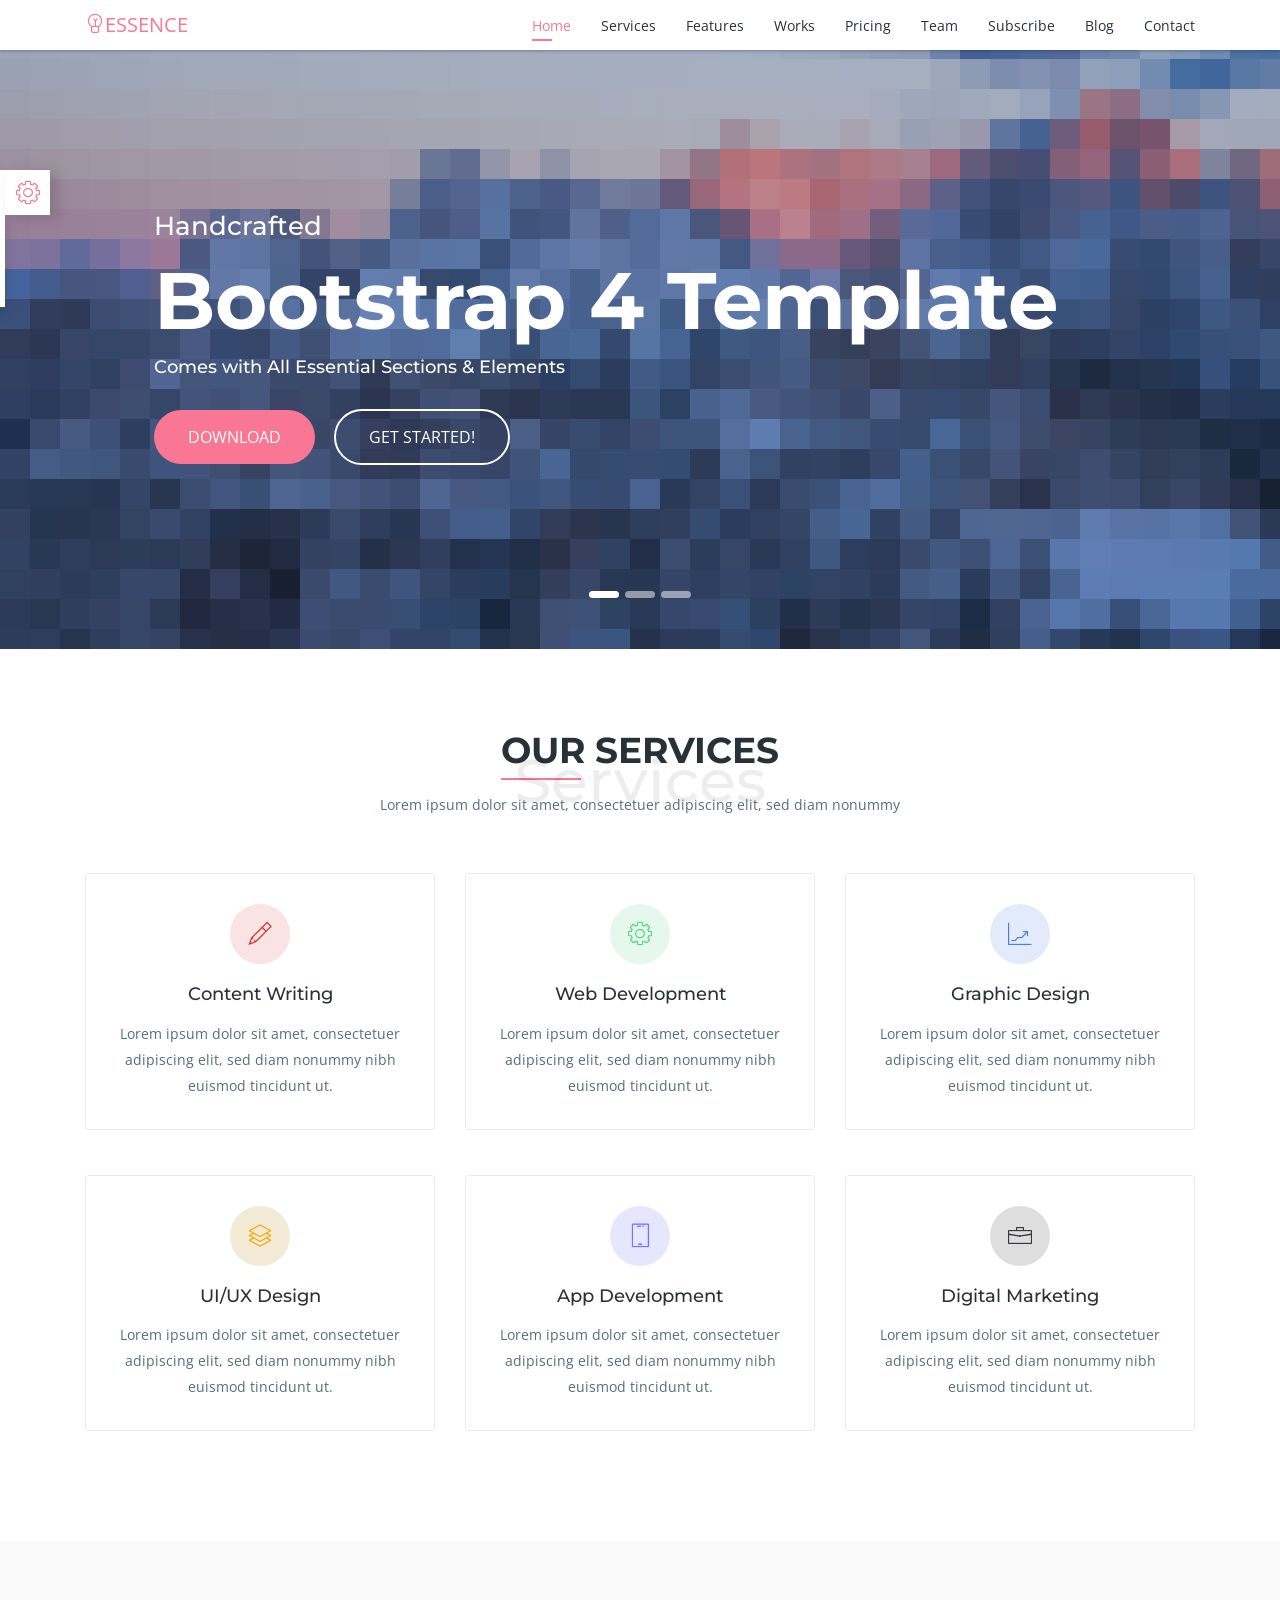
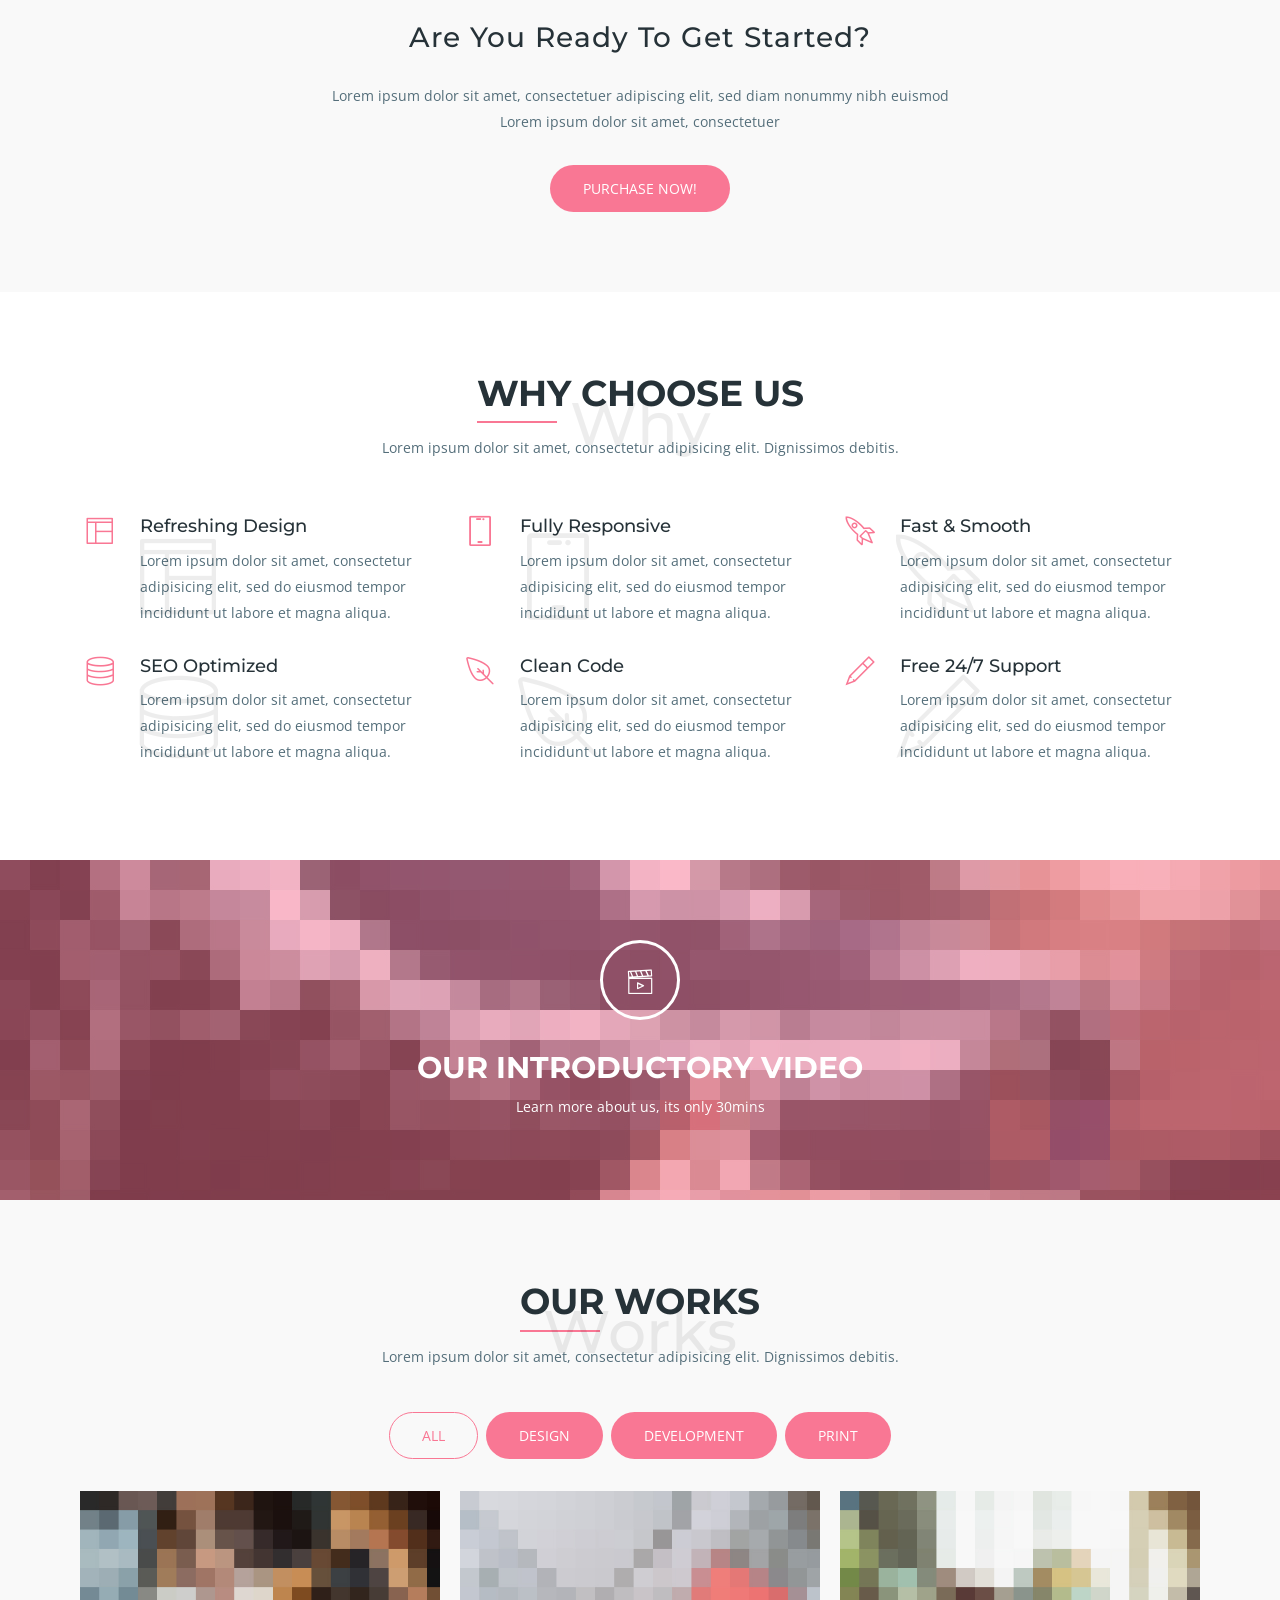
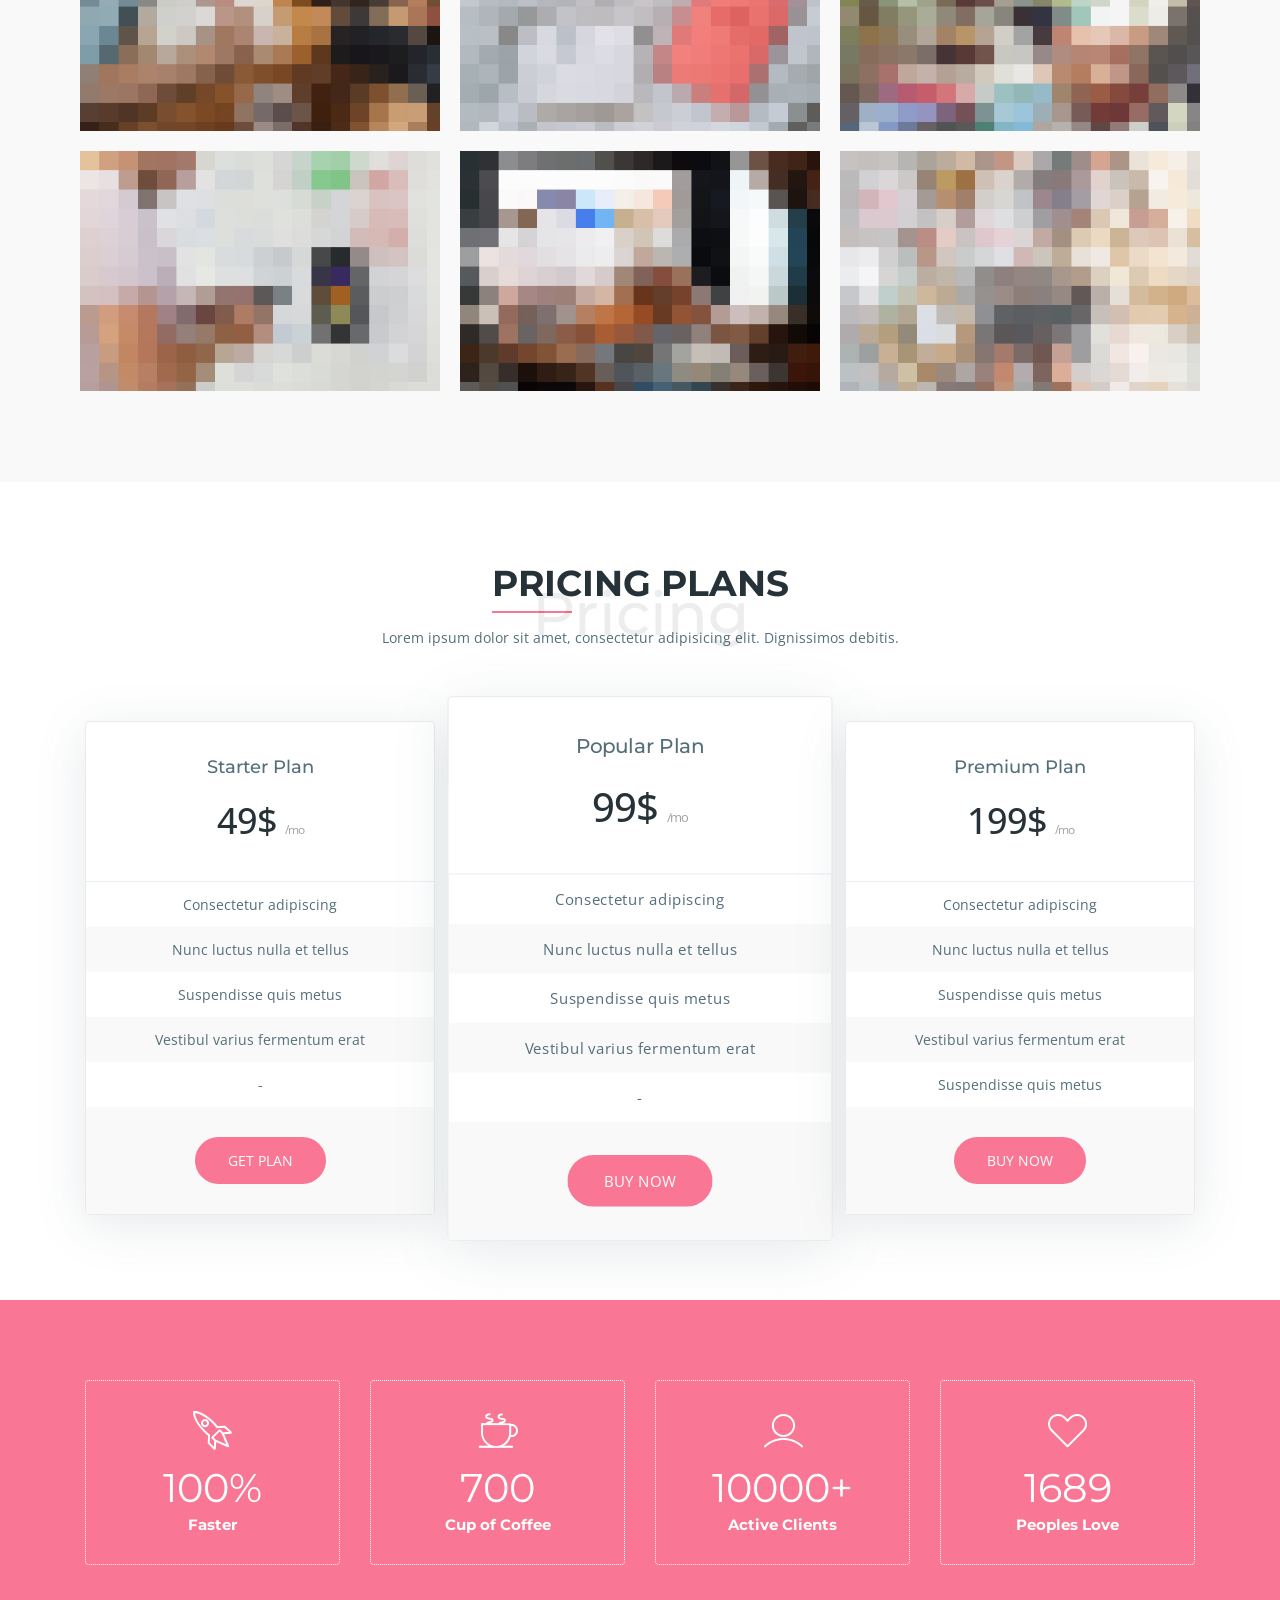
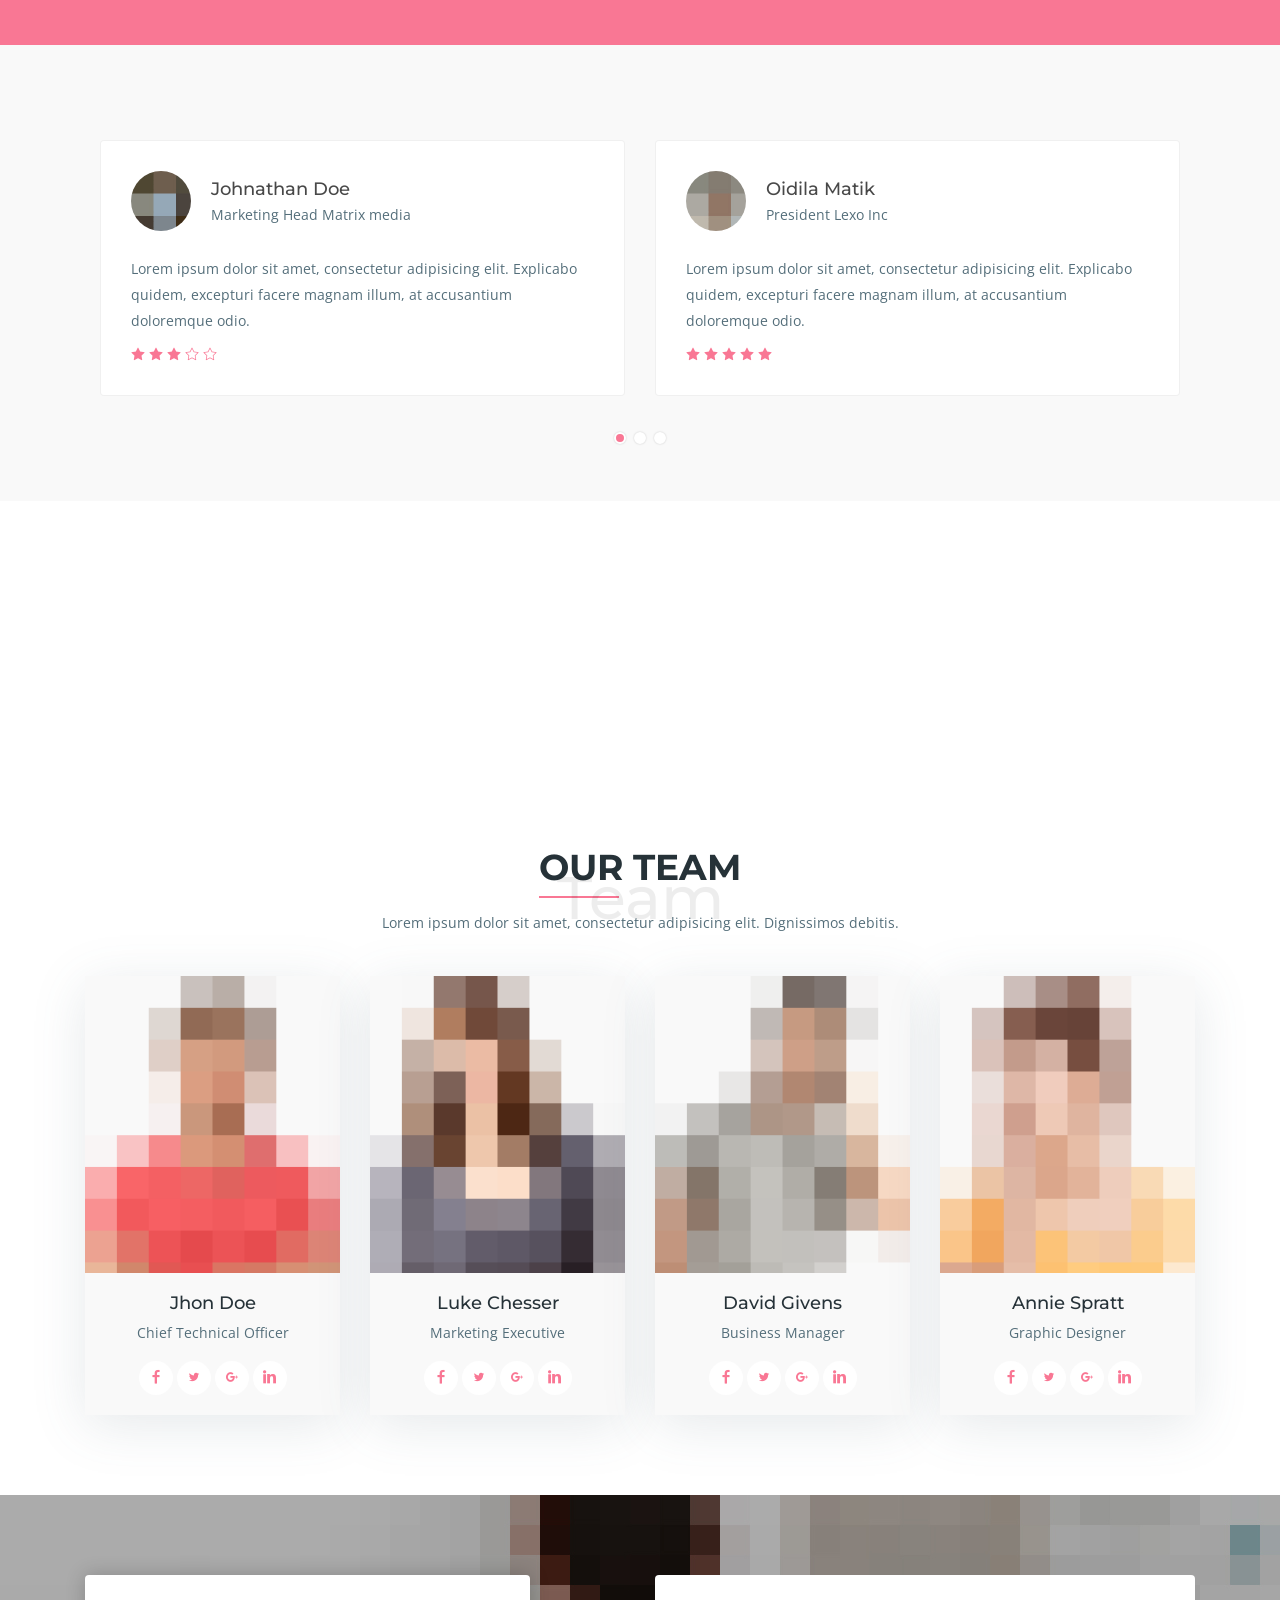
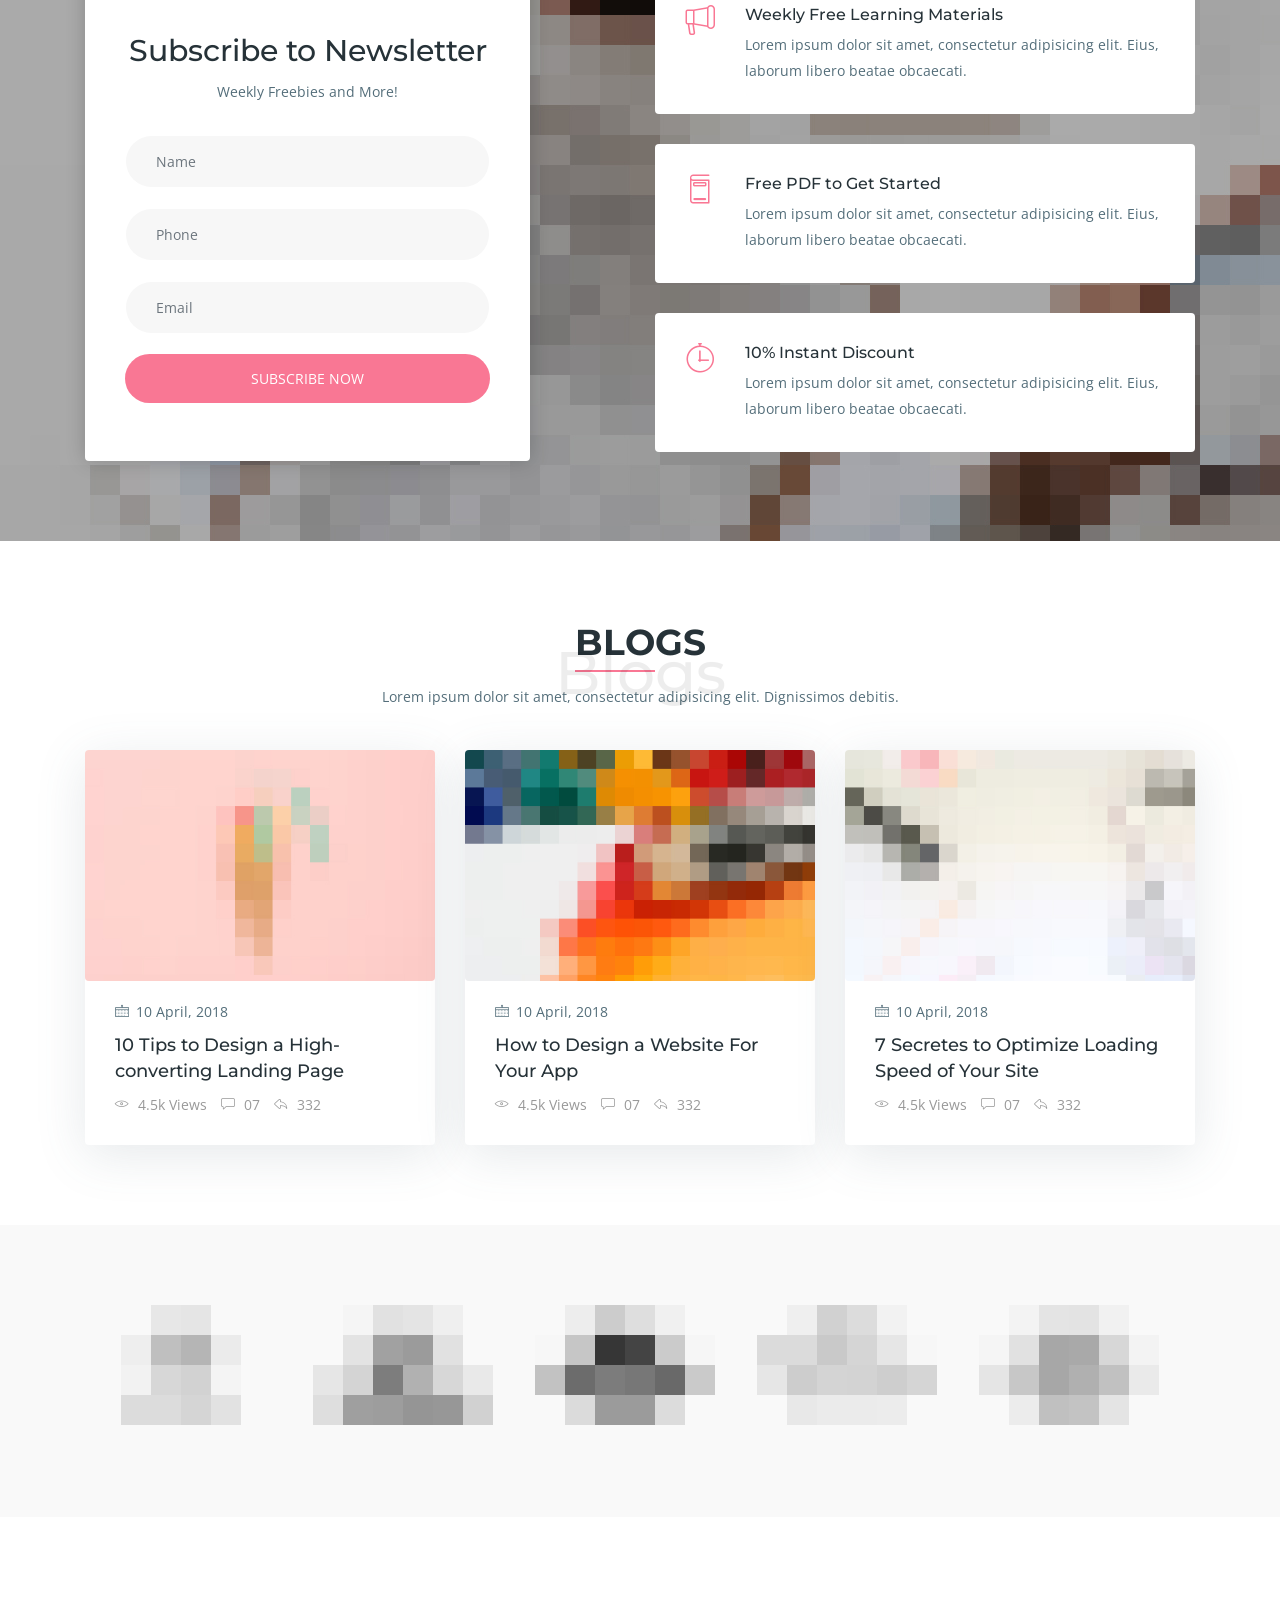
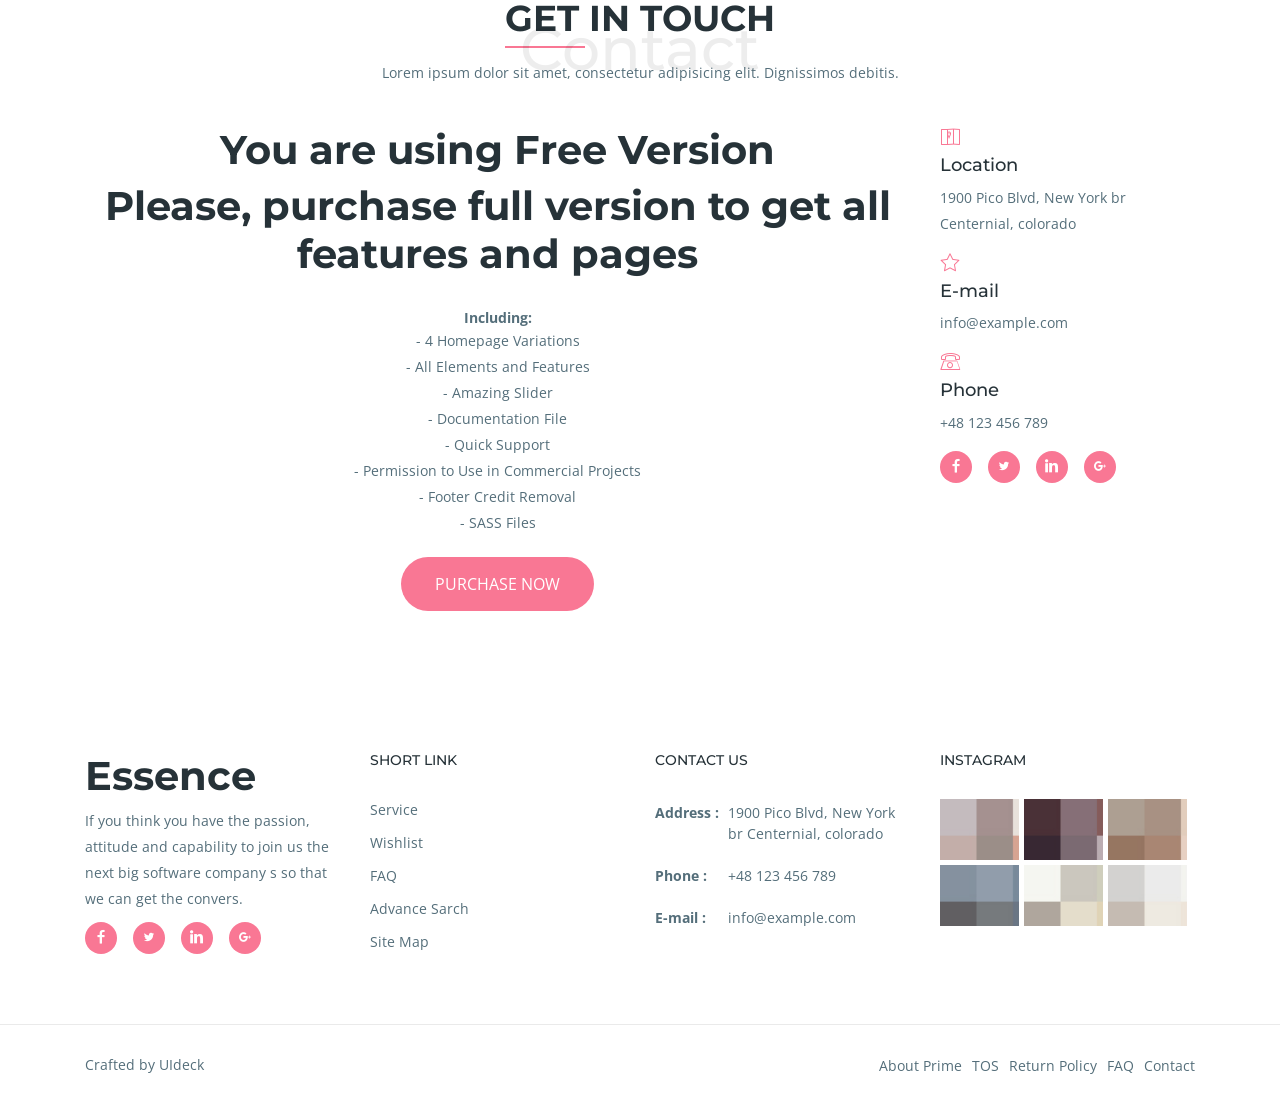
<file: templates/essence-free-ud/index.html>
<!DOCTYPE html>
<html lang="en">
  <head>
    <!-- Required meta tags -->
    <meta charset="utf-8">
    <meta name="viewport" content="width=device-width, initial-scale=1, shrink-to-fit=no">
    <meta name="keywords" content="Bootstrap, Landing page, Template, Registration, Landing">
    <meta name="viewport" content="width=device-width, initial-scale=1, maximum-scale=1">
    <meta name="author" content="Grayrids">
    <title>Essence - Bootstrap 4 Template</title>

    <!-- Bootstrap CSS -->
    <link rel="stylesheet" href="css/bootstrap.min.css">
    <link rel="stylesheet" href="css/line-icons.css">
    <link rel="stylesheet" href="css/owl.carousel.css">
    <link rel="stylesheet" href="css/owl.theme.css">
    <link rel="stylesheet" href="css/nivo-lightbox.css">
    <link rel="stylesheet" href="css/magnific-popup.css">
    <link rel="stylesheet" href="css/animate.css">
    <link rel="stylesheet" href="css/color-switcher.css">
    <link rel="stylesheet" href="css/menu_sideslide.css">
    <link rel="stylesheet" href="css/main.css">    
    <link rel="stylesheet" href="css/responsive.css">

  </head>
  
  <body>
    <!-- Header Section Start -->
    <header id="slider-area">  
      <nav class="navbar navbar-expand-md fixed-top scrolling-navbar bg-white">
        <div class="container">          
          <a class="navbar-brand" href="index.html"><span class="lni-bulb"></span>ESSENCE</a>
          <button class="navbar-toggler" type="button" data-toggle="collapse" data-target="#navbarCollapse" aria-controls="navbarCollapse" aria-expanded="false" aria-label="Toggle navigation">
            <i class="lni-menu"></i>
          </button>
          <div class="collapse navbar-collapse" id="navbarCollapse">
            <ul class="navbar-nav mr-auto w-100 justify-content-end">
              <li class="nav-item">
                <a class="nav-link page-scroll" href="#slider-area">Home</a>
              </li>
              <li class="nav-item">
                <a class="nav-link page-scroll" href="#services">Services</a>
              </li>  
              <li class="nav-item">
                <a class="nav-link page-scroll" href="#features">Features</a>
              </li>                            
              <li class="nav-item">
                <a class="nav-link page-scroll" href="#portfolios">Works</a>
              </li>            
              <li class="nav-item">
                <a class="nav-link page-scroll" href="#pricing">Pricing</a>
              </li> 
              <li class="nav-item">
                <a class="nav-link page-scroll" href="#team">Team</a>
              </li>    
              <li class="nav-item">
                <a class="nav-link page-scroll" href="#subscribe">Subscribe</a>
              </li>
              <li class="nav-item">
                <a class="nav-link page-scroll" href="#blog">Blog</a>
              </li> 
              <li class="nav-item">
                <a class="nav-link page-scroll" href="#contact">Contact</a>
              </li> 
            </ul>              
          </div>
        </div>
      </nav> 

      <!-- Main Carousel Section -->
      <div id="carousel-area">
        <div id="carousel-slider" class="carousel slide carousel-fade" data-ride="carousel">
          <ol class="carousel-indicators">
            <li data-target="#carousel-slider" data-slide-to="0" class="active"></li>
            <li data-target="#carousel-slider" data-slide-to="1"></li>
            <li data-target="#carousel-slider" data-slide-to="2"></li>
          </ol>
          <div class="carousel-inner" role="listbox">
            <div class="carousel-item active">
              <img src="img/slider/bg-1.jpg" alt="">
              <div class="carousel-caption text-left">
                <h3 class="wow fadeInRight" data-wow-delay="0.2s">Handcrafted</h1>  
                <h2 class="wow fadeInRight" data-wow-delay="0.4s">Bootstrap 4 Template</h2>
                <h4 class="wow fadeInRight" data-wow-delay="0.6s">Comes with All Essential Sections & Elements</h4>
                <a href="#" class="btn btn-lg btn-common btn-effect wow fadeInRight" data-wow-delay="0.9s">Download</a>
                <a href="#" class="btn btn-lg btn-border wow fadeInRight" data-wow-delay="1.2s">Get Started!</a>
              </div>
            </div>
            <div class="carousel-item">
              <img src="img/slider/bg-3.jpg" alt="">
              <div class="carousel-caption text-center">
                <h3 class="wow fadeInDown" data-wow-delay="0.3s">Bundled With Tons of</h3>
                <h2 class="wow bounceIn" data-wow-delay="0.6s">Cutting-edge Features</h2> 
                <h4 class="wow fadeInUp" data-wow-delay="0.9s">Parallax, Video, Product, Premium Addons and More...</h4>
                <a href="#" class="btn btn-lg btn-common btn-effect wow fadeInUp" data-wow-delay="1.2s">View Works</a>
              </div>
            </div>
            <div class="carousel-item">
              <img src="img/slider/bg-2.jpg" alt="">
              <div class="carousel-caption text-center">
                <h3 class="wow fadeInDown" data-wow-delay="0.3s">Ready For</h3>
                <h2 class="wow fadeInRight" data-wow-delay="0.6s">Multi-purpose Websites</h2> 
                <h4 class="wow fadeInUp" data-wow-delay="0.6s">App, Business, SaaS and Landing Pages</h4>
                <a href="#" class="btn btn-lg btn-border wow fadeInUp" data-wow-delay="0.9s">Purchase</a>
              </div>
            </div>
          </div>
          <a class="carousel-control-prev" href="#carousel-slider" role="button" data-slide="prev">
            <span class="carousel-control" aria-hidden="true"><i class="lni-chevron-left"></i></span>
            <span class="sr-only">Previous</span>
          </a>
          <a class="carousel-control-next" href="#carousel-slider" role="button" data-slide="next">
            <span class="carousel-control" aria-hidden="true"><i class="lni-chevron-right"></i></span>
            <span class="sr-only">Next</span>
          </a>
        </div>
      </div>  

    </header>
    <!-- Header Section End --> 

    <!-- Services Section Start -->
    <section id="services" class="section">
      <div class="container">
        <div class="section-header">          
          <h2 class="section-title">Our Services</h2>
          <span>Services</span>
          <p class="section-subtitle">Lorem ipsum dolor sit amet, consectetuer adipiscing elit, sed diam nonummy</p>
        </div>
        <div class="row">
          <div class="col-lg-4 col-md-6 col-xs-12">
            <div class="item-boxes services-item wow fadeInDown" data-wow-delay="0.2s">
              <div class="icon color-1">
                <i class="lni-pencil"></i>
              </div>
              <h4>Content Writing</h4>
              <p>Lorem ipsum dolor sit amet, consectetuer adipiscing elit, sed diam nonummy nibh euismod tincidunt ut.</p>
            </div>
          </div>
          <div class="col-lg-4 col-md-6 col-xs-12">
            <div class="item-boxes services-item wow fadeInDown" data-wow-delay="0.4s">
              <div class="icon color-2">
                <i class="lni-cog"></i>
              </div>
              <h4>Web Development</h4>
              <p>Lorem ipsum dolor sit amet, consectetuer adipiscing elit, sed diam nonummy nibh euismod tincidunt ut.</p>
            </div>
          </div>
          <div class="col-lg-4 col-md-6 col-xs-12">
            <div class="item-boxes services-item wow fadeInDown" data-wow-delay="0.6s">
              <div class="icon color-3">
                <i class="lni-stats-up"></i>
              </div>
              <h4>Graphic Design</h4>
              <p>Lorem ipsum dolor sit amet, consectetuer adipiscing elit, sed diam nonummy nibh euismod tincidunt ut.</p>
            </div>
          </div>
          <div class="col-lg-4 col-md-6 col-xs-12">
            <div class="item-boxes services-item wow fadeInDown" data-wow-delay="0.8s">
              <div class="icon color-4">
                <i class="lni-layers"></i>
              </div>
              <h4>UI/UX Design</h4>
              <p>Lorem ipsum dolor sit amet, consectetuer adipiscing elit, sed diam nonummy nibh euismod tincidunt ut.</p>
            </div>
          </div>
          <div class="col-lg-4 col-md-6 col-xs-12">
            <div class="item-boxes services-item wow fadeInDown" data-wow-delay="1s">
              <div class="icon color-5">
                <i class="lni-tab"></i>
              </div>
              <h4>App Development</h4>
              <p>Lorem ipsum dolor sit amet, consectetuer adipiscing elit, sed diam nonummy nibh euismod tincidunt ut.</p>
            </div>
          </div>
          <div class="col-lg-4 col-md-6 col-xs-12">
            <div class="item-boxes services-item wow fadeInDown" data-wow-delay="1.2s">
              <div class="icon color-6">
                <i class="lni-briefcase"></i>
              </div>
              <h4>Digital Marketing</h4>
              <p>Lorem ipsum dolor sit amet, consectetuer adipiscing elit, sed diam nonummy nibh euismod tincidunt ut.</p>
            </div>
          </div>
        </div>
      </div>
    </section>
    <!-- Services Section End -->

    <!-- Call to Action Start -->
    <section class="call-action section">
      <div class="container">
        <div class="row justify-content-center">
          <div class="col-10">
            <div class="cta-trial text-center">
              <h3>Are You Ready To Get Started?</h3>
              <p>Lorem ipsum dolor sit amet, consectetuer adipiscing elit, sed diam nonummy nibh euismod<br> Lorem ipsum dolor sit amet, consectetuer</p>
              <a href="#" class="btn btn-common btn-effect">Purchase Now!</a>
            </div>
          </div>
        </div>
      </div>
    </section>
    <!-- Call to Action End -->

    <!-- Features Section Start -->
    <section id="features" class="section">
      <div class="container">
        <div class="section-header">          
          <h2 class="section-title">Why Choose Us</h2>
          <span>Why</span>
          <p class="section-subtitle">Lorem ipsum dolor sit amet, consectetur adipisicing elit. Dignissimos debitis.</p>
        </div>
        <div class="row">
          <!-- Start featured -->
          <div class="col-lg-4 col-md-6 col-xs-12">
            <div class="featured-box">
              <div class="featured-icon">
                <i class="lni-layout"></i>
              </div>
              <div class="featured-content">
                <div class="icon-o"><i class="lni-layout"></i></div>
                <h4>Refreshing Design</h4>
                <p>Lorem ipsum dolor sit amet, consectetur adipisicing elit, sed do eiusmod tempor incididunt ut labore et magna aliqua.</p>
              </div>
            </div>
          </div>
          <!-- End featured -->
          <!-- Start featured -->
          <div class="col-lg-4 col-md-6 col-xs-12">
            <div class="featured-box">
              <div class="featured-icon">
                <i class="lni-tab"></i>
              </div>
              <div class="featured-content">
                <div class="icon-o"><i class="lni-tab"></i></div>
                <h4>Fully Responsive</h4>
                <p>Lorem ipsum dolor sit amet, consectetur adipisicing elit, sed do eiusmod tempor incididunt ut labore et magna aliqua.</p>
              </div>
            </div>
          </div>
          <!-- End featured -->
          <!-- Start featured -->
          <div class="col-lg-4 col-md-6 col-xs-12">
            <div class="featured-box">
              <div class="featured-icon">
                <i class="lni-rocket"></i>
              </div>
              <div class="featured-content">
                <div class="icon-o"><i class="lni-rocket"></i></div>
                <h4>Fast & Smooth</h4>
                <p>Lorem ipsum dolor sit amet, consectetur adipisicing elit, sed do eiusmod tempor incididunt ut labore et magna aliqua.</p>
              </div>
            </div>
          </div>
          <!-- End featured -->
          <!-- Start featured -->
          <div class="col-lg-4 col-md-6 col-xs-12">
            <div class="featured-box">
              <div class="featured-icon">
                <i class="lni-database"></i>
              </div>
              <div class="featured-content">
                <div class="icon-o"><i class="lni-database"></i></div>
                <h4>SEO Optimized</h4>
                <p>Lorem ipsum dolor sit amet, consectetur adipisicing elit, sed do eiusmod tempor incididunt ut labore et magna aliqua.</p>
              </div>
            </div>
          </div>
          <!-- End featured -->
          <!-- Start featured -->
          <div class="col-lg-4 col-md-6 col-xs-12">
            <div class="featured-box">
              <div class="featured-icon">
                <i class="lni-leaf"></i>
              </div>
              <div class="featured-content">
                <div class="icon-o"><i class="lni-leaf"></i></div>
                <h4>Clean Code</h4>
                <p>Lorem ipsum dolor sit amet, consectetur adipisicing elit, sed do eiusmod tempor incididunt ut labore et magna aliqua.</p>
              </div>
            </div>
          </div>
          <!-- End featured -->
          <!-- Start featured -->
          <div class="col-lg-4 col-md-6 col-xs-12">
            <div class="featured-box">
              <div class="featured-icon">
                <i class="lni-pencil"></i>
              </div>
              <div class="featured-content">
                <div class="icon-o"><i class="lni-pencil"></i></div>
                <h4>Free 24/7 Support</h4>
                <p>Lorem ipsum dolor sit amet, consectetur adipisicing elit, sed do eiusmod tempor incididunt ut labore et magna aliqua.</p>
              </div>
            </div>
          </div>
          <!-- End featured -->
        </div>
      </div>
    </section>
    <!-- Features Section End -->    

    <!-- Start Video promo Section -->
    <section class="video-promo section">
      <div class="overlay"></div>
      <div class="container">
        <div class="row">
          <div class="col-md-12 col-sm-12">
              <div class="video-promo-content text-center">
                <a href="https://www.youtube.com/embed/LSgBpbgTlhw" class="video-popup"><i class="lni-film-play"></i></a>
                <h2 class="wow zoomIn" data-wow-duration="1000ms" data-wow-delay="100ms">Our Introductory Video</h2>
                <p class="wow zoomIn" data-wow-duration="1000ms" data-wow-delay="100ms">Learn more about us, its only 30mins</p>
              </div>
          </div>
        </div>
      </div>
    </section>
    <!-- End Video Promo Section -->

    <!-- Portfolio Section -->
    <section id="portfolios" class="section">
      <!-- Container Starts -->
      <div class="container">
        <div class="section-header">          
          <h2 class="section-title">Our Works</h2>
          <span>Works</span>
          <p class="section-subtitle">Lorem ipsum dolor sit amet, consectetur adipisicing elit. Dignissimos debitis.</p>
        </div>
        <div class="row">          
          <div class="col-md-12">
            <!-- Portfolio Controller/Buttons -->
            <div class="controls text-center">
              <a class="filter active btn btn-common btn-effect" data-filter="all">
                All 
              </a>
              <a class="filter btn btn-common btn-effect" data-filter=".design">
                Design 
              </a>
              <a class="filter btn btn-common btn-effect" data-filter=".development">
                Development
              </a>
              <a class="filter btn btn-common btn-effect" data-filter=".print">
                Print 
              </a>
            </div>
            <!-- Portfolio Controller/Buttons Ends-->
          </div>
        </div>

        <!-- Portfolio Recent Projects -->
        <div id="portfolio" class="row">
          <div class="col-lg-4 col-md-6 col-xs-12 mix development print">
            <div class="portfolio-item">
              <div class="shot-item">
                <img src="img/portfolio/img-1.jpg" alt="" />  
                <div class="single-content">
                  <div class="fancy-table">
                    <div class="table-cell">
                      <div class="zoom-icon">
                        <a class="lightbox" href="img/portfolio/img-1.jpg"><i class="lni-zoom-in item-icon"></i></a>
                      </div>
                      <a href="#">View Project</a>
                    </div>
                  </div>
                </div>
              </div>               
            </div>
          </div>
          <div class="col-lg-4 col-md-6 col-xs-12 mix design print">
            <div class="portfolio-item">
              <div class="shot-item">
                <img src="img/portfolio/img-2.jpg" alt="" /> 
                <div class="single-content">
                  <div class="fancy-table">
                    <div class="table-cell">
                      <div class="zoom-icon">
                        <a class="lightbox" href="img/portfolio/img-2.jpg"><i class="lni-zoom-in item-icon"></i></a>
                      </div>
                      <a href="#">View Project</a>
                    </div>
                  </div>
                </div>
              </div>               
            </div>
          </div>
          <div class="col-lg-4 col-md-6 col-xs-12 mix development">
            <div class="portfolio-item">
              <div class="shot-item">
                <img src="img/portfolio/img-3.jpg" alt="" />  
                <div class="single-content">
                  <div class="fancy-table">
                    <div class="table-cell">
                      <div class="zoom-icon">
                        <a class="lightbox" href="img/portfolio/img-3.jpg"><i class="lni-zoom-in item-icon"></i></a>
                      </div>
                      <a href="#">View Project</a>
                    </div>
                  </div>
                </div>
              </div>               
            </div>
          </div>
          <div class="col-lg-4 col-md-6 col-xs-12 mix development design">
            <div class="portfolio-item">
              <div class="shot-item">
                <img src="img/portfolio/img-4.jpg" alt="" /> 
                <div class="single-content">
                  <div class="fancy-table">
                    <div class="table-cell">
                      <div class="zoom-icon">
                        <a class="lightbox" href="img/portfolio/img-4.jpg"><i class="lni-zoom-in item-icon"></i></a>
                      </div>
                      <a href="#">View Project</a>
                    </div>
                  </div>
                </div>
              </div>               
            </div>
          </div>
          <div class="col-lg-4 col-md-6 col-xs-12 mix development">
            <div class="portfolio-item">
              <div class="shot-item">
                <img src="img/portfolio/img-5.jpg" alt="" />  
                <div class="single-content">
                  <div class="fancy-table">
                    <div class="table-cell">
                      <div class="zoom-icon">
                        <a class="lightbox" href="img/portfolio/img-5.jpg"><i class="lni-zoom-in item-icon"></i></a>
                      </div>
                      <a href="#">View Project</a>
                    </div>
                  </div>
                </div>
              </div>               
            </div>
          </div>
          <div class="col-lg-4 col-md-6 col-xs-12 mix print design">
            <div class="portfolio-item">
              <div class="shot-item">
                <img src="img/portfolio/img-6.jpg" alt="" />  
                <div class="single-content">
                  <div class="fancy-table">
                    <div class="table-cell">
                      <div class="zoom-icon">
                        <a class="lightbox" href="img/portfolio/img-6.jpg"><i class="lni-zoom-in item-icon"></i></a>
                      </div>
                      <a href="#">View Project</a>
                    </div>
                  </div>
                </div>
              </div>               
            </div>
          </div>
        </div>
      </div>
      <!-- Container Ends -->
    </section>
    <!-- Portfolio Section Ends --> 

    <!-- Start Pricing Table Section -->
    <div id="pricing" class="section pricing-section">
      <div class="container">
        <div class="section-header">          
          <h2 class="section-title">Pricing Plans</h2>
          <span>Pricing</span>
          <p class="section-subtitle">Lorem ipsum dolor sit amet, consectetur adipisicing elit. Dignissimos debitis.</p>
        </div>

        <div class="row pricing-tables">
          <div class="col-lg-4 col-md-4 col-xs-12">
            <div class="pricing-table">
              <div class="pricing-details">
                <h2>Starter Plan</h2>
                <div class="price">49$ <span>/mo</span></div>
                <ul>
                  <li>Consectetur adipiscing</li>
                  <li>Nunc luctus nulla et tellus</li>
                  <li>Suspendisse quis metus</li>
                  <li>Vestibul varius fermentum erat</li>
                  <li> - </li>
                </ul>
              </div>
              <div class="plan-button">
                <a href="#" class="btn btn-common btn-effect">Get Plan</a>
              </div>
            </div>
          </div>

          <div class="col-lg-4 col-md-4 col-xs-12">
            <div class="pricing-table pricing-big">
              <div class="pricing-details">
                <h2>Popular Plan</h2>
                <div class="price">99$ <span>/mo</span></div>
                <ul>
                  <li>Consectetur adipiscing</li>
                  <li>Nunc luctus nulla et tellus</li>
                  <li>Suspendisse quis metus</li>
                  <li>Vestibul varius fermentum erat</li>
                  <li> - </li>
                </ul>
              </div>
              <div class="plan-button">
                <a href="#" class="btn btn-common btn-effect">Buy Now</a>
              </div>
            </div>
          </div>

          <div class="col-lg-4 col-md-4 col-xs-12">
            <div class="pricing-table">
              <div class="pricing-details">
                <h2>Premium Plan</h2>
                <div class="price">199$ <span>/mo</span></div>
                <ul>
                  <li>Consectetur adipiscing</li>
                  <li>Nunc luctus nulla et tellus</li>
                  <li>Suspendisse quis metus</li>
                  <li>Vestibul varius fermentum erat</li>
                  <li>Suspendisse quis metus</li>
                </ul>
              </div>
              <div class="plan-button">
                <a href="#" class="btn btn-common btn-effect">Buy Now</a>
              </div>
            </div>
          </div>

        </div>
      </div>
    </div>
    <!-- End Pricing Table Section -->

    <!-- Counter Section Start -->
    <div class="counters section bg-defult">
      <div class="container">
        <div class="row"> 
          <div class="col-sm-6 col-md-6 col-lg-3">
            <div class="facts-item"> 
              <div class="icon">
                <i class="lni-rocket"></i>
              </div>                
              <div class="fact-count">
                <h3><span class="counter">100</span>%</h3>
                <h4>Faster</h4>
              </div>
            </div>
          </div>
          <div class="col-sm-6 col-md-6 col-lg-3">
            <div class="facts-item">
              <div class="icon">
                <i class="lni-coffee-cup"></i>
              </div>                
              <div class="fact-count">
                <h3><span class="counter">700</span></h3>
                <h4>Cup of Coffee</h4>
              </div>
            </div>
          </div>
          <div class="col-sm-6 col-md-6 col-lg-3">
            <div class="facts-item">
              <div class="icon">
                <i class="lni-user"></i>
              </div>                
              <div class="fact-count">
                <h3><span class="counter">10000</span>+</h3>
                <h4>Active Clients</h4>
              </div>
            </div>
          </div>
          <div class="col-sm-6 col-md-6 col-lg-3">
            <div class="facts-item">
              <div class="icon">
                <i class="lni-heart"></i>
              </div>                
              <div class="fact-count">
                <h3><span class="counter">1689</span></h3>
                <h4>Peoples Love</h4>
              </div>
            </div>
          </div>
        </div>
      </div>
    </div>
    <!-- Counter Section End -->

    <!-- Testimonial Section Start -->
    <section class="testimonial section">
      <div class="container">
        <div class="row">
          <div class="col-lg-12 col-md-12 col-sm-12 col-xs-12">
            <div id="testimonials" class="touch-slider owl-carousel">
              <div class="item">
                <div class="testimonial-item">
                  <div class="author">
                    <div class="img-thumb">
                    <img src="img/testimonial/img1.jpg" alt="">
                    </div>
                    <div class="author-info">
                      <h2><a href="#">Johnathan Doe</a></h2>
                      <span>Marketing Head Matrix media</span>
                    </div>
                  </div>
                  <div class="content-inner">
                    <p class="description">Lorem ipsum dolor sit amet, consectetur adipisicing elit. Explicabo quidem, excepturi facere magnam illum, at accusantium doloremque odio.</p>
                    <span><i class="lni-star-filled"></i></span>
                    <span><i class="lni-star-filled"></i></span>
                    <span><i class="lni-star-filled"></i></span>
                    <span><i class="lni-star"></i></span>
                    <span><i class="lni-star"></i></span>
                  </div>
                </div>
              </div>
              <div class="item">
                <div class="testimonial-item">
                  <div class="author">
                    <div class="img-thumb">
                    <img src="img/testimonial/img2.jpg" alt="">
                    </div>
                    <div class="author-info">
                      <h2><a href="#">Oidila Matik</a></h2>
                      <span>President Lexo Inc</span>
                    </div>
                  </div>
                  <div class="content-inner">
                    <p class="description">Lorem ipsum dolor sit amet, consectetur adipisicing elit. Explicabo quidem, excepturi facere magnam illum, at accusantium doloremque odio.</p>
                    <span><i class="lni-star-filled"></i></span>
                    <span><i class="lni-star-filled"></i></span>
                    <span><i class="lni-star-filled"></i></span>
                    <span><i class="lni-star-filled"></i></span>
                    <span><i class="lni-star-filled"></i></span>
                  </div>
                </div>
              </div>
              <div class="item">
                <div class="testimonial-item">
                  <div class="author">
                    <div class="img-thumb">
                    <img src="img/testimonial/img3.jpg" alt="">
                    </div>
                    <div class="author-info">
                      <h2><a href="#">- Alex Dattilo</a></h2>
                      <span>CEO Optima Inc</span>
                    </div>
                  </div>
                  <div class="content-inner">
                    <p class="description">Lorem ipsum dolor sit amet, consectetur adipisicing elit. Explicabo quidem, excepturi facere magnam illum, at accusantium doloremque odio.</p>
                    <span><i class="lni-star-filled"></i></span>
                    <span><i class="lni-star-filled"></i></span>
                    <span><i class="lni-star-filled"></i></span>
                    <span><i class="lni-star-filled"></i></span>
                    <span><i class="lni-star"></i></span>
                  </div>
                </div>
              </div>
              <div class="item">
                <div class="testimonial-item">
                  <div class="author">
                    <div class="img-thumb">
                    <img src="img/testimonial/img2.jpg" alt="">
                    </div>
                    <div class="author-info">
                      <h2><a href="#">Oidila Matik</a></h2>
                      <span>President Lexo Inc</span>
                    </div>
                  </div>
                  <div class="content-inner">
                    <p class="description">Lorem ipsum dolor sit amet, consectetur adipisicing elit. Explicabo quidem, excepturi facere magnam illum, at accusantium doloremque odio.</p>
                    <span><i class="lni-star-filled"></i></span>
                    <span><i class="lni-star-filled"></i></span>
                    <span><i class="lni-star-filled"></i></span>
                    <span><i class="lni-star-filled"></i></span>
                    <span><i class="lni-star-filled"></i></span>
                  </div>
                </div>
              </div>
              <div class="item">
                <div class="testimonial-item">
                  <div class="author">
                    <div class="img-thumb">
                    <img src="img/testimonial/img1.jpg" alt="">
                    </div>
                    <div class="author-info">
                      <h2><a href="#">- Alex Dattilo</a></h2>
                      <span>CEO Optima Inc</span>
                    </div>
                  </div>
                  <div class="content-inner">
                    <p class="description">Lorem ipsum dolor sit amet, consectetur adipisicing elit. Explicabo quidem, excepturi facere magnam illum, at accusantium doloremque odio.</p>
                    <span><i class="lni-star-filled"></i></span>
                    <span><i class="lni-star-filled"></i></span>
                    <span><i class="lni-star"></i></span>
                    <span><i class="lni-star"></i></span>
                    <span><i class="lni-star"></i></span>
                  </div>
                </div>
              </div>
            </div>
          </div>
        </div>
      </div>
    </section>
    <!-- Testimonial Section End --> 

    <!-- Call To Action Section Start -->
    <section id="cta" class="section" data-stellar-background-ratio="0.5">
      <div class="container">
        <div class="row">
          <div class="col-lg-6 col-md-6 col-xs-12">            
            <div class="cta-text">
              <h5>Stil confused? Download a free lite version to get started!</h5>
            </div>
          </div>
          <div class="col-lg-6 col-md-6 col-xs-12 text-right">
            <a href="#" class="btn btn-border">Download</a>
          </div>
        </div>
      </div>
    </section>
    <!-- Call To Action Section Start -->

    <!-- Team section Start -->
    <section id="team" class="section">
      <div class="container">
        <div class="section-header">          
          <h2 class="section-title">Our Team</h2>
          <span>Team</span>
          <p class="section-subtitle">Lorem ipsum dolor sit amet, consectetur adipisicing elit. Dignissimos debitis.</p>
        </div>
        <div class="row">
          <div class="col-lg-3 col-md-6 col-xs-12">
            <div class="single-team">
              <img src="img/team/team1.png" alt="">
              <div class="team-details">
                <div class="team-inner">
                  <h4 class="team-title">Jhon Doe</h4>
                  <p>Chief Technical Officer</p>
                  <ul class="social-list">
                    <li class="facebook"><a href="#"><i class="lni-facebook-filled"></i></a></li>
                    <li class="twitter"><a href="#"><i class="lni-twitter-filled"></i></a></li>
                    <li class="google-plus"><a href="#"><i class="lni-google-plus"></i></a></li>
                    <li class="linkedin"><a href="#"><i class="lni-linkedin-fill"></i></a></li>
                  </ul>
                </div>
              </div>
            </div>
          </div>
          <div class="col-lg-3 col-md-6 col-xs-12">
            <div class="single-team">
              <img src="img/team/team2.png" alt="">
              <div class="team-details">
                <div class="team-inner">
                  <h4 class="team-title">Luke Chesser</h4>
                  <p>Marketing Executive</p>
                  <ul class="social-list">
                    <li class="facebook"><a href="#"><i class="lni-facebook-filled"></i></a></li>
                    <li class="twitter"><a href="#"><i class="lni-twitter-filled"></i></a></li>
                    <li class="google-plus"><a href="#"><i class="lni-google-plus"></i></a></li>
                    <li class="linkedin"><a href="#"><i class="lni-linkedin-fill"></i></a></li>
                  </ul>
                </div>
              </div>
            </div>
          </div>
          <div class="col-lg-3 col-md-6 col-xs-12">
            <div class="single-team">
              <img src="img/team/team3.png" alt="">
              <div class="team-details">
                <div class="team-inner">                  
                  <h4 class="team-title">David Givens</h4>
                  <p>Business Manager</p>
                  <ul class="social-list">
                    <li class="facebook"><a href="#"><i class="lni-facebook-filled"></i></a></li>
                    <li class="twitter"><a href="#"><i class="lni-twitter-filled"></i></a></li>
                    <li class="google-plus"><a href="#"><i class="lni-google-plus"></i></a></li>
                    <li class="linkedin"><a href="#"><i class="lni-linkedin-fill"></i></a></li>
                  </ul>
                </div>
              </div>
            </div>
          </div>
          <div class="col-lg-3 col-md-6 col-xs-12">
            <div class="single-team">
              <img src="img/team/team4.png" alt="">
              <div class="team-details">
                <div class="team-inner">
                  <h4 class="team-title">Annie Spratt</h4>
                  <p>Graphic Designer</p>
                  <ul class="social-list">
                    <li class="facebook"><a href="#"><i class="lni-facebook-filled"></i></a></li>
                    <li class="twitter"><a href="#"><i class="lni-twitter-filled"></i></a></li>
                    <li class="google-plus"><a href="#"><i class="lni-google-plus"></i></a></li>
                    <li class="linkedin"><a href="#"><i class="lni-linkedin-fill"></i></a></li>
                  </ul>
                </div>
              </div>
            </div>
          </div>
        </div>
      </div>
    </section>
    <!-- Team section End -->



    <!-- Subcribe Section Start -->
    <div id="subscribe" class="section">
      <div class="container">
        <div class="row justify-content-between">
          <div class="col-lg-5 col-md-12 col-xs-12">
            <div class="subscribe-form">
              <div class="form-wrapper">
                <div class="sub-title text-center">
                  <h3>Subscribe to Newsletter</h3>
                  <p>Weekly Freebies and More!</p>
                </div>
                <form>
                  <div class="row">
                    <div class="col-12 form-line">
                      <div class="form-group">
                        <input type="text" class="form-control" name="email" placeholder="Name">
                      </div>
                    </div>
                    <div class="col-md-12 form-line">
                      <div class="form-group">
                        <input type="text" class="form-control" name="phone" placeholder="Phone">
                      </div>
                    </div>
                    <div class="col-12 form-line">
                      <div class="form-group">
                        <input type="email" class="form-control" name="email" placeholder="Email">
                      </div> 
                    </div>
                    <div class="col-12">
                      <div class="form-submit">
                        <button type="submit" class="btn btn-common btn-effect">Subscribe Now</button>
                      </div>
                    </div>
                  </div>
                </form>
              </div>
            </div>
          </div>
          <div class="col-lg-6 col-md-12 col-xs-12">
            <div class="sub-item-box">
              <div class="icon-box">
                <i class="lni-bullhorn"></i>
              </div>
              <div class="text-box">
                <h4>Weekly Free Learning Materials</h4>
                <p>Lorem ipsum dolor sit amet, consectetur adipisicing elit. Eius, laborum libero beatae obcaecati.</p>
              </div>
            </div>
            <div class="sub-item-box">
              <div class="icon-box">
                <i class="lni-book"></i>
              </div>
              <div class="text-box">
                <h4>Free PDF to Get Started</h4>
                <p>Lorem ipsum dolor sit amet, consectetur adipisicing elit. Eius, laborum libero beatae obcaecati.</p>
              </div>
            </div>
            <div class="sub-item-box">
              <div class="icon-box">
                <i class="lni-timer"></i>
              </div>
              <div class="text-box">
                <h4>10% Instant Discount</h4>
                <p>Lorem ipsum dolor sit amet, consectetur adipisicing elit. Eius, laborum libero beatae obcaecati.</p>
              </div>
            </div>
          </div>
        </div>
      </div>
    </div>
    <!-- Subcribe Section End -->

    <!-- Blog Section -->
    <section id="blog" class="section">
      <!-- Container Starts -->
      <div class="container">
        <div class="section-header">          
          <h2 class="section-title">Blogs</h2>
          <span>Blogs</span>
          <p class="section-subtitle">Lorem ipsum dolor sit amet, consectetur adipisicing elit. Dignissimos debitis.</p>
        </div>
        <div class="row">
          <div class="col-lg-4 col-md-6 col-xs-12 blog-item">
            <!-- Blog Item Starts -->
            <div class="blog-item-wrapper">
              <div class="blog-item-img">
                <a href="single-post.html">
                  <img src="img/blog/img1.jpg" alt="">
                </a>                
              </div>
              <div class="blog-item-text"> 
                <div class="date"><i class="lni-calendar"></i>10 April, 2018</div>
                <h3><a href="single-post.html">10 Tips to Design a High-converting Landing Page</a></h3>
                <div class="meta-tags">
                  <span><a href="#"><i class="lni-eye"></i> 4.5k Views</a></span>
                  <span><a href="#"><i class="lni-bubble"></i> 07</a></span>
                  <span><a href="#"><i class="lni-reply"></i> 332</a></span>
                </div>
              </div>
            </div>
            <!-- Blog Item Wrapper Ends-->
          </div>

          <div class="col-lg-4 col-md-6 col-xs-12 blog-item">
            <!-- Blog Item Starts -->
            <div class="blog-item-wrapper">
              <div class="blog-item-img">
                <a href="single-post.html">
                  <img src="img/blog/img2.jpg" alt="">
                </a>                
              </div>
              <div class="blog-item-text"> 
                <div class="date"><i class="lni-calendar"></i>10 April, 2018</div>
                <h3><a href="single-post.html">How to Design a Website For Your App</a></h3>
                <div class="meta-tags">
                  <span><a href="#"><i class="lni-eye"></i> 4.5k Views</a></span>
                  <span><a href="#"><i class="lni-bubble"></i> 07</a></span>
                  <span><a href="#"><i class="lni-reply"></i> 332</a></span>
                </div>
              </div>
            </div>
            <!-- Blog Item Wrapper Ends-->
          </div>

          <div class="col-lg-4 col-md-6 col-xs-12 blog-item">
            <!-- Blog Item Starts -->
            <div class="blog-item-wrapper">
              <div class="blog-item-img">
                <a href="single-post.html">
                  <img src="img/blog/img3.jpg" alt="">
                </a>                
              </div>
              <div class="blog-item-text"> 
                <div class="date"><i class="lni-calendar"></i>10 April, 2018</div>
                <h3><a href="single-post.html">7 Secretes to Optimize Loading Speed of Your Site</a></h3>
                <div class="meta-tags">
                  <span><a href="#"><i class="lni-eye"></i> 4.5k Views</a></span>
                  <span><a href="#"><i class="lni-bubble"></i> 07</a></span>
                  <span><a href="#"><i class="lni-reply"></i> 332</a></span>
                </div>
              </div>
            </div>
            <!-- Blog Item Wrapper Ends-->
          </div>
        </div>
      </div>
    </section>
    <!-- blog Section End -->

    <!-- Clients Section -->
    <div id="clients" class="section">
      <!-- Container Ends -->
      <div class="container">
        <!-- Row and Scroller Wrapper Starts -->
        <div class="row" id="clients-scroller">
          <div class="client-item-wrapper">
            <img src="img/clients/img1.png" alt="">
          </div>
          <div class="client-item-wrapper">
            <img src="img/clients/img2.png" alt="">
          </div>
          <div class="client-item-wrapper">
            <img src="img/clients/img3.png" alt="">
          </div>
          <div class="client-item-wrapper">
            <img src="img/clients/img4.png" alt="">
          </div>
          <div class="client-item-wrapper">
            <img src="img/clients/img5.png" alt="">
          </div>
          <div class="client-item-wrapper">
            <img src="img/clients/img6.png" alt="">
          </div>
        </div>
      </div>
    </div>
    <!-- Client Section End --> 

    <!-- Contact Section Start -->
    <section id="contact" class="section">      
      <div class="contact-form">
        <div class="container">
          <div class="section-header">          
            <h2 class="section-title">Get In Touch</h2>
            <span>Contact</span>
            <p class="section-subtitle">Lorem ipsum dolor sit amet, consectetur adipisicing elit. Dignissimos debitis.</p>
          </div>
          <div class="row">          
            <div class="col-lg-9 col-md-9 col-xs-12">
              <div class="contact-block">
<div class="text-center">
                  <h2>You are using Free Version</h2>
                  <h4>Please, purchase full version to get all features and pages</h4><br>
                  <b>Including:</b>
                  <p>- 4 Homepage Variations</p>
                  <p>- All Elements and Features</p>
                  <p>- Amazing Slider</p>
                  <p>- Documentation File</p>
                  <p>- Quick Support</p>
                  <p>- Permission to Use in Commercial Projects</p>
                  <p>- Footer Credit Removal</p>
                  <p>- SASS Files</p>
                  <br>
                  <a href="https://rebrand.ly/essence-purchase-ud" target="_blank" class="btn btn-common btn-lg">Purchase Now</a>
</div>
              </div>
            </div>



            <div class="col-lg-3 col-md-3 col-xs-12">
              <div class="contact-deatils">
                <!-- Content Info -->
                <div class="contact-info_area">
                  <div class="contact-info">
                    <i class="lni-map"></i>
                    <h5>Location</h5>
                    <p>1900 Pico Blvd, New York br Centernial, colorado</p>
                  </div>
                  <!-- Content Info -->
                  <div class="contact-info">
                    <i class="lni-star"></i>
                    <h5>E-mail</h5>
                    <p>info@example.com</p>
                  </div>
                  <!-- Content Info -->
                  <div class="contact-info">
                    <i class="lni-phone"></i>
                    <h5>Phone</h5>
                    <p>+48 123 456 789</p>
                  </div>
                  <!-- Icon -->
                  <ul class="footer-social">
                    <li><a class="facebook" href="#"><i class="lni-facebook-filled"></i></a></li>
                    <li><a class="twitter" href="#"><i class="lni-twitter-filled"></i></a></li>
                    <li><a class="linkedin" href="#"><i class="lni-linkedin-fill"></i></a></li>
                    <li><a class="google-plus" href="#"><i class="lni-google-plus"></i></a></li>
                  </ul>
                </div>
              </div>
            </div>
          </div>
        </div>
      </div>            
    </section>
    <!-- Contact Section End -->
    
    <!-- Map Section Start -->
    <section id="google-map-area">
      <div class="container-fluid">
        <div class="row">
          <div class="col-12 padding-0">
            <object style="border:0; height: 450px; width: 100%;" data="https://www.google.com/maps/embed?pb=!1m18!1m12!1m3!1d34015.943594576835!2d-106.43242624069771!3d31.677719472407432!2m3!1f0!2f0!3f0!3m2!1i1024!2i768!4f13.1!3m3!1m2!1s0x86e75d90e99d597b%3A0x6cd3eb9a9fcd23f1!2sCourtyard+by+Marriott+Ciudad+Juarez!5e0!3m2!1sen!2sbd!4v1533791187584"></object>
          </div>
        </div>
      </div>
    </section>
    <!-- Map Section End -->

    <!-- Footer Section Start -->
    <footer>
      <!-- Footer Area Start -->
      <section class="footer-Content">
        <div class="container">
          <div class="row">
            <div class="col-lg-3 col-md-6 col-sm-6 col-xs-6 col-mb-12">
              <h3>Essence</h3>
              <div class="textwidget">
                <p>If you think you have the passion, 
                attitude and capability to join us 
                the next big software company
                s so that we can get the convers.</p>
              </div>
              <ul class="footer-social">
                <li><a class="facebook" href="#"><i class="lni-facebook-filled"></i></a></li>
                <li><a class="twitter" href="#"><i class="lni-twitter-filled"></i></a></li>
                <li><a class="linkedin" href="#"><i class="lni-linkedin-fill"></i></a></li>
                <li><a class="google-plus" href="#"><i class="lni-google-plus"></i></a></li>
              </ul> 
            </div>
            <div class="col-lg-3 col-md-6 col-sm-6 col-xs-6 col-mb-12">
              <div class="widget">
                <h3 class="block-title">Short Link</h3>
                <ul class="menu">
                  <li><a href="#">Service</a></li>
                  <li><a href="#">Wishlist</a></li>
                  <li><a href="#">FAQ</a></li>
                  <li><a href="#">Advance Sarch</a></li>
                  <li><a href="#">Site Map</a></li>
                </ul>
              </div>
            </div>
            <div class="col-lg-3 col-md-6 col-sm-6 col-xs-6 col-mb-12">
              <div class="widget">
                <h3 class="block-title">Contact Us</h3>
                <ul class="contact-footer">
                  <li>
                    <strong>Address :</strong> <span>1900 Pico Blvd, New York br Centernial, colorado</span>
                  </li>
                  <li>
                    <strong>Phone :</strong> <span>+48 123 456 789</span>
                  </li>
                  <li>
                    <strong>E-mail :</strong> <span><a href="#">info@example.com</a></span>
                  </li>
                </ul> 
              </div>
            </div>
            <div class="col-lg-3 col-md-6 col-sm-6 col-xs-6 col-mb-12">
              <div class="widget">
                <h3 class="block-title">Instagram</h3>
                <ul class="instagram-footer">
                  <li><a href="#"><img src="img/instagram/insta1.jpg" alt=""></a></li>
                  <li><a href="#"><img src="img/instagram/insta2.jpg" alt=""></a></li>
                  <li><a href="#"><img src="img/instagram/insta3.jpg" alt=""></a></li>
                  <li><a href="#"><img src="img/instagram/insta4.jpg" alt=""></a></li>
                  <li><a href="#"><img src="img/instagram/insta5.jpg" alt=""></a></li>
                  <li><a href="#"><img src="img/instagram/insta6.jpg" alt=""></a></li>
                </ul>
              </div>
            </div>
          </div>
        </div>
      </section>
      <!-- Footer area End -->
      
      <!-- Copyright Start  -->
      <div id="copyright">
        <div class="container">
          <div class="row">
            <div class="col-md-12">
              <div class="site-info float-left">
                <p>Crafted by <a href="http://uideck.com" rel="nofollow">UIdeck</a></p>
              </div>              
              <div class="float-right">  
                <ul class="nav nav-inline">
                  <li class="nav-item">
                    <a class="nav-link active" href="#">About Prime</a>
                  </li>
                  <li class="nav-item">
                    <a class="nav-link" href="#">TOS</a>
                  </li>
                  <li class="nav-item">
                    <a class="nav-link" href="#">Return Policy</a>
                  </li>
                  <li class="nav-item">
                    <a class="nav-link" href="#">FAQ</a>
                  </li>
                  <li class="nav-item">
                    <a class="nav-link" href="#">Contact</a>
                  </li>
                </ul>
              </div>
            </div>
          </div>
        </div>
      </div>
      <!-- Copyright End -->

    </footer>
    <!-- Footer Section End --> 

    <!-- Go To Top Link -->
    <a href="#" class="back-to-top">
      <i class="lni-arrow-up"></i>
    </a>

    <div id="loader">
      <div class="spinner">
        <div class="double-bounce1"></div>
        <div class="double-bounce2"></div>
      </div>
    </div>    

    <!-- jQuery first, then Tether, then Bootstrap JS. -->
    <script src="js/jquery-min.js"></script>
    <script src="js/popper.min.js"></script>
    <script src="js/bootstrap.min.js"></script>
    <script src="js/classie.js"></script>
    <script src="js/color-switcher.js"></script>
    <script src="js/jquery.mixitup.js"></script>
    <script src="js/nivo-lightbox.js"></script>
    <script src="js/owl.carousel.js"></script>    
    <script src="js/jquery.stellar.min.js"></script>    
    <script src="js/jquery.nav.js"></script>    
    <script src="js/scrolling-nav.js"></script>    
    <script src="js/jquery.easing.min.js"></script>     
    <script src="js/wow.js"></script> 
    <script src="js/jquery.vide.js"></script>
    <script src="js/jquery.counterup.min.js"></script>    
    <script src="js/jquery.magnific-popup.min.js"></script>    
    <script src="js/waypoints.min.js"></script>    
    <script src="js/form-validator.min.js"></script>
    <script src="js/contact-form-script.js"></script>   
    <script src="js/main.js"></script>
    
  </body>
</html>
</file>
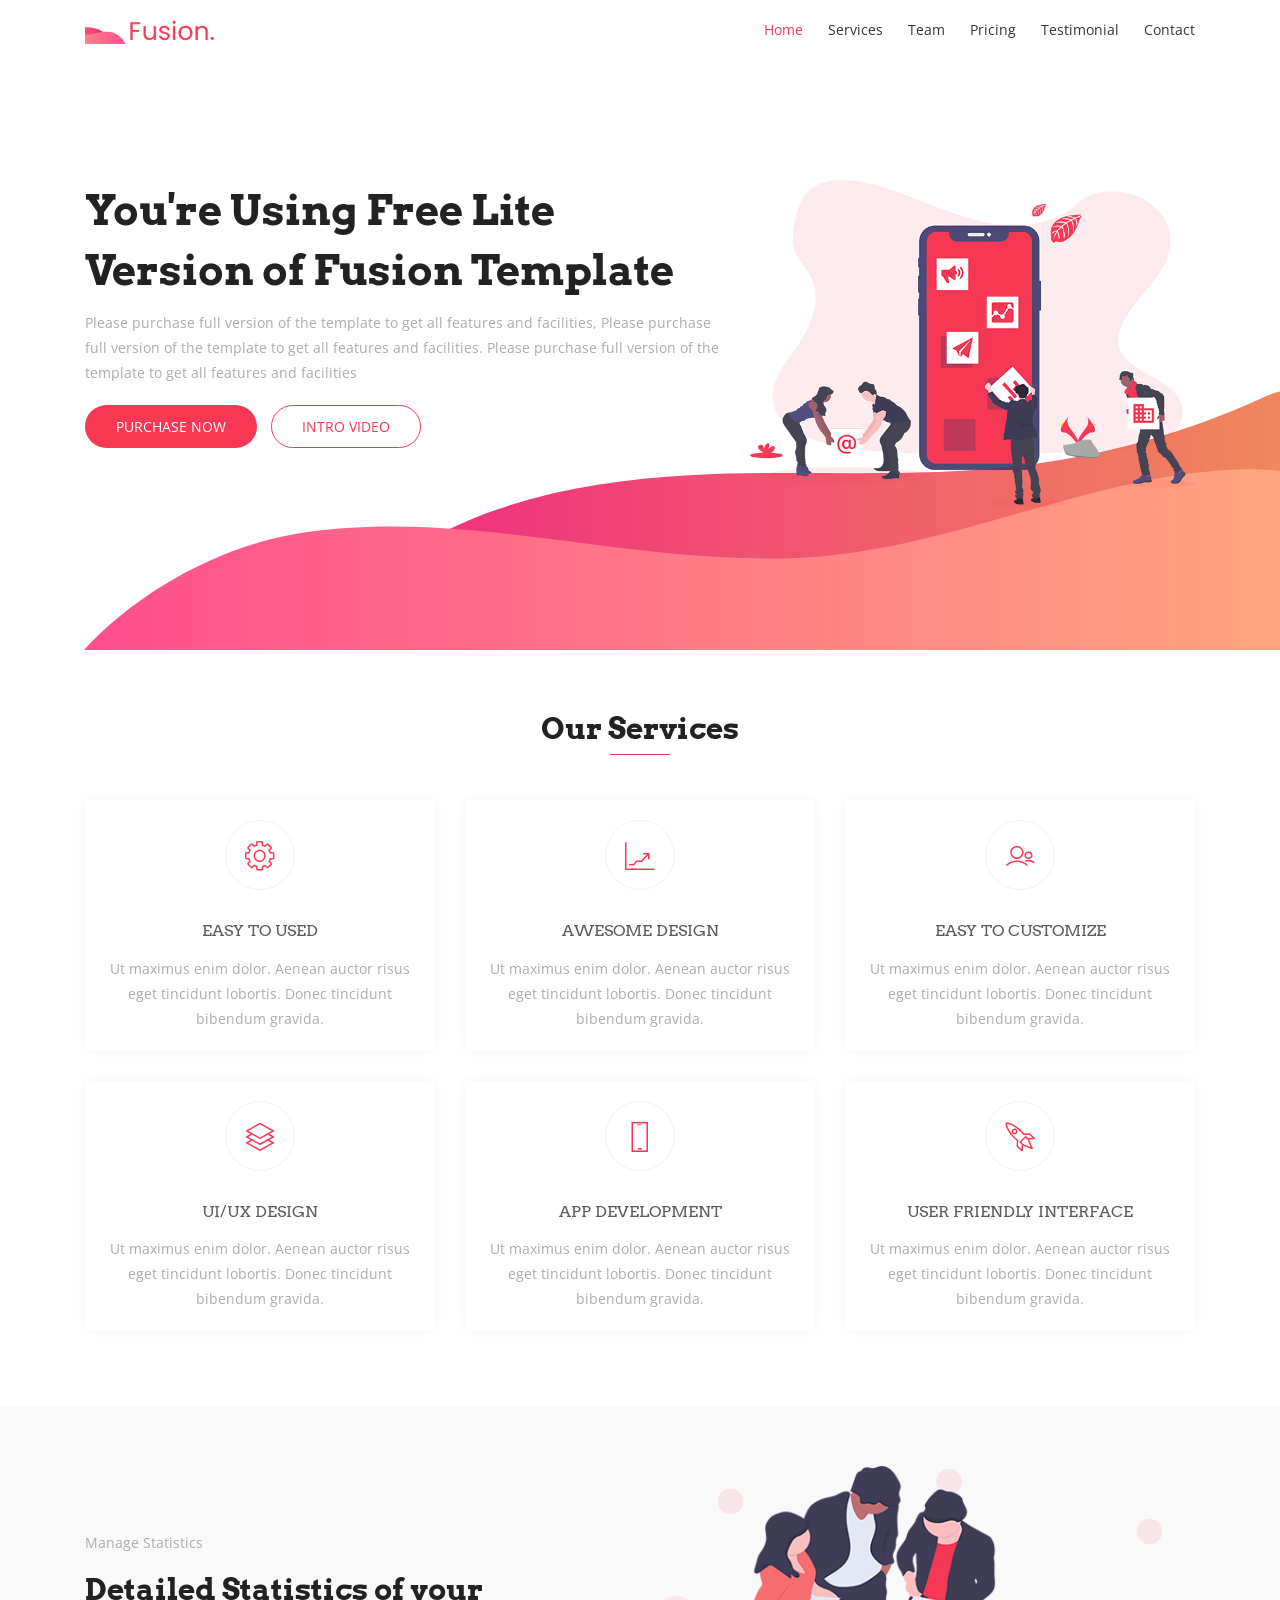
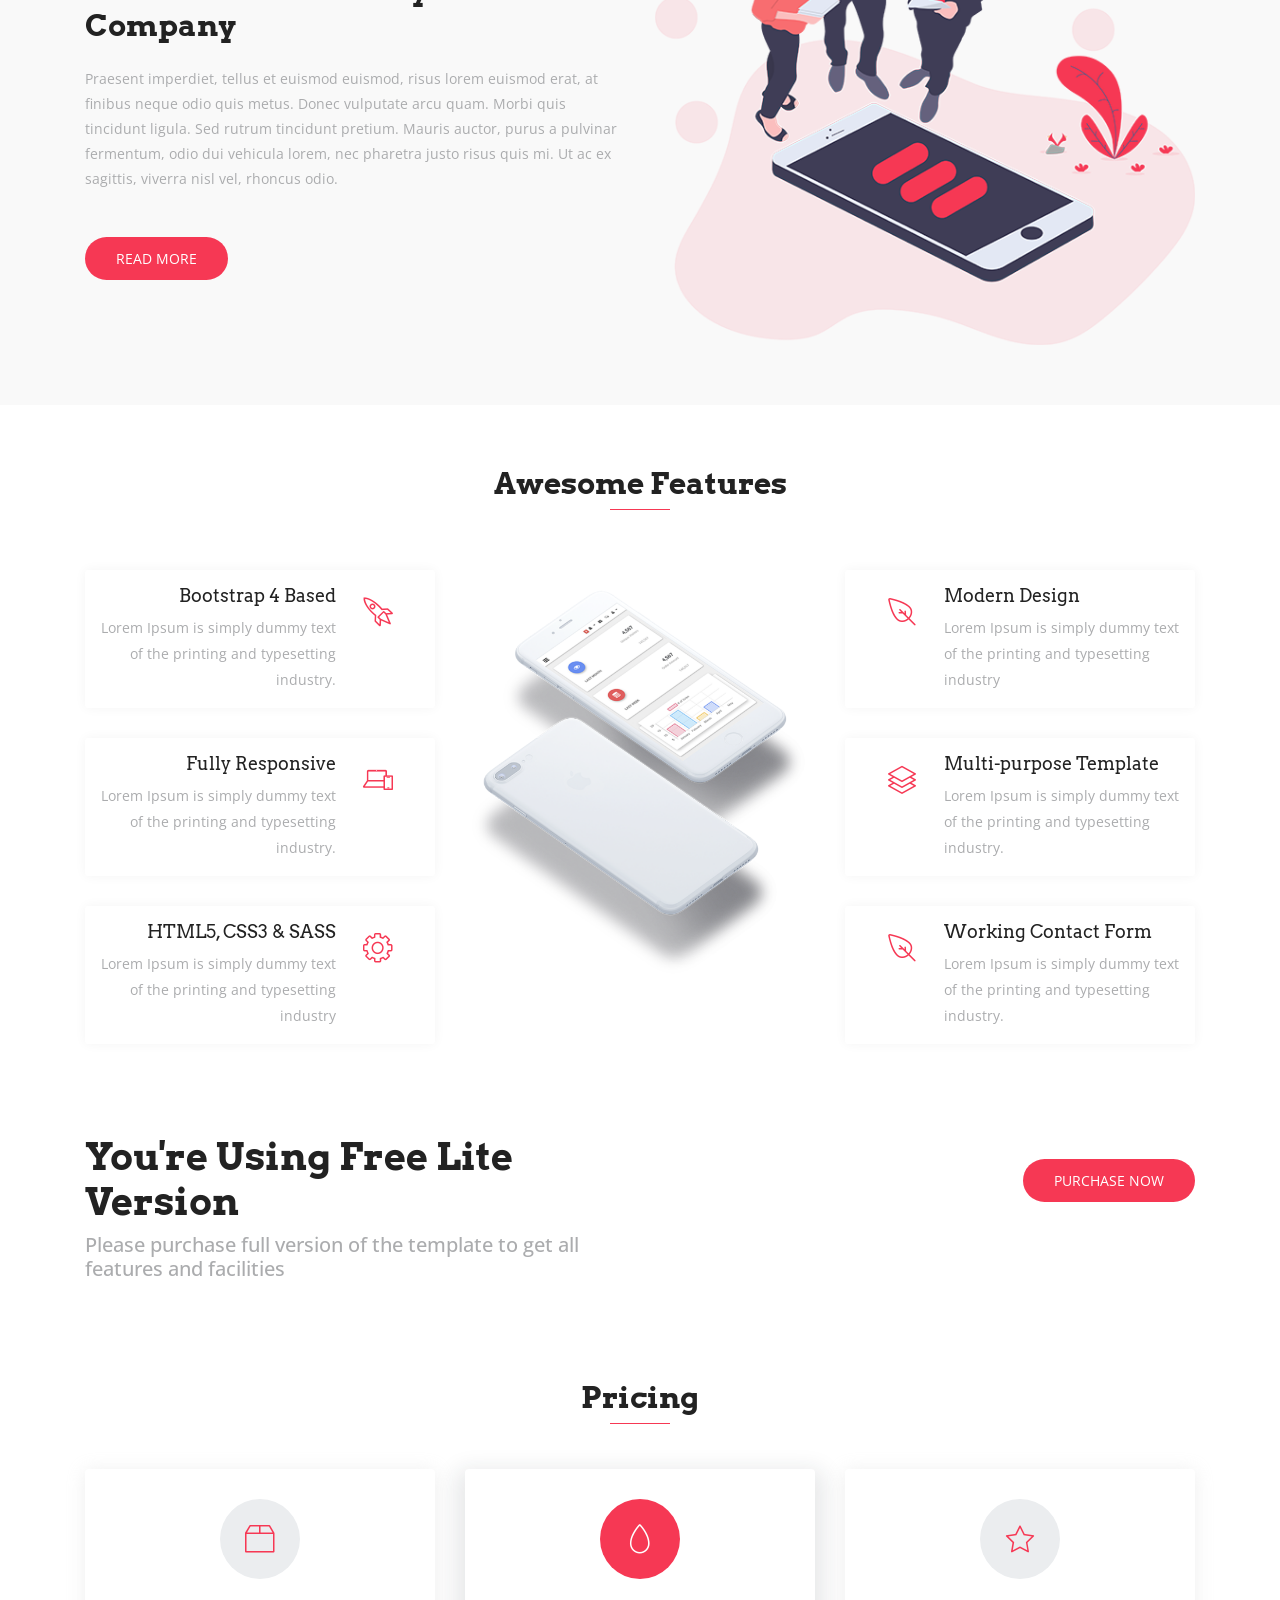
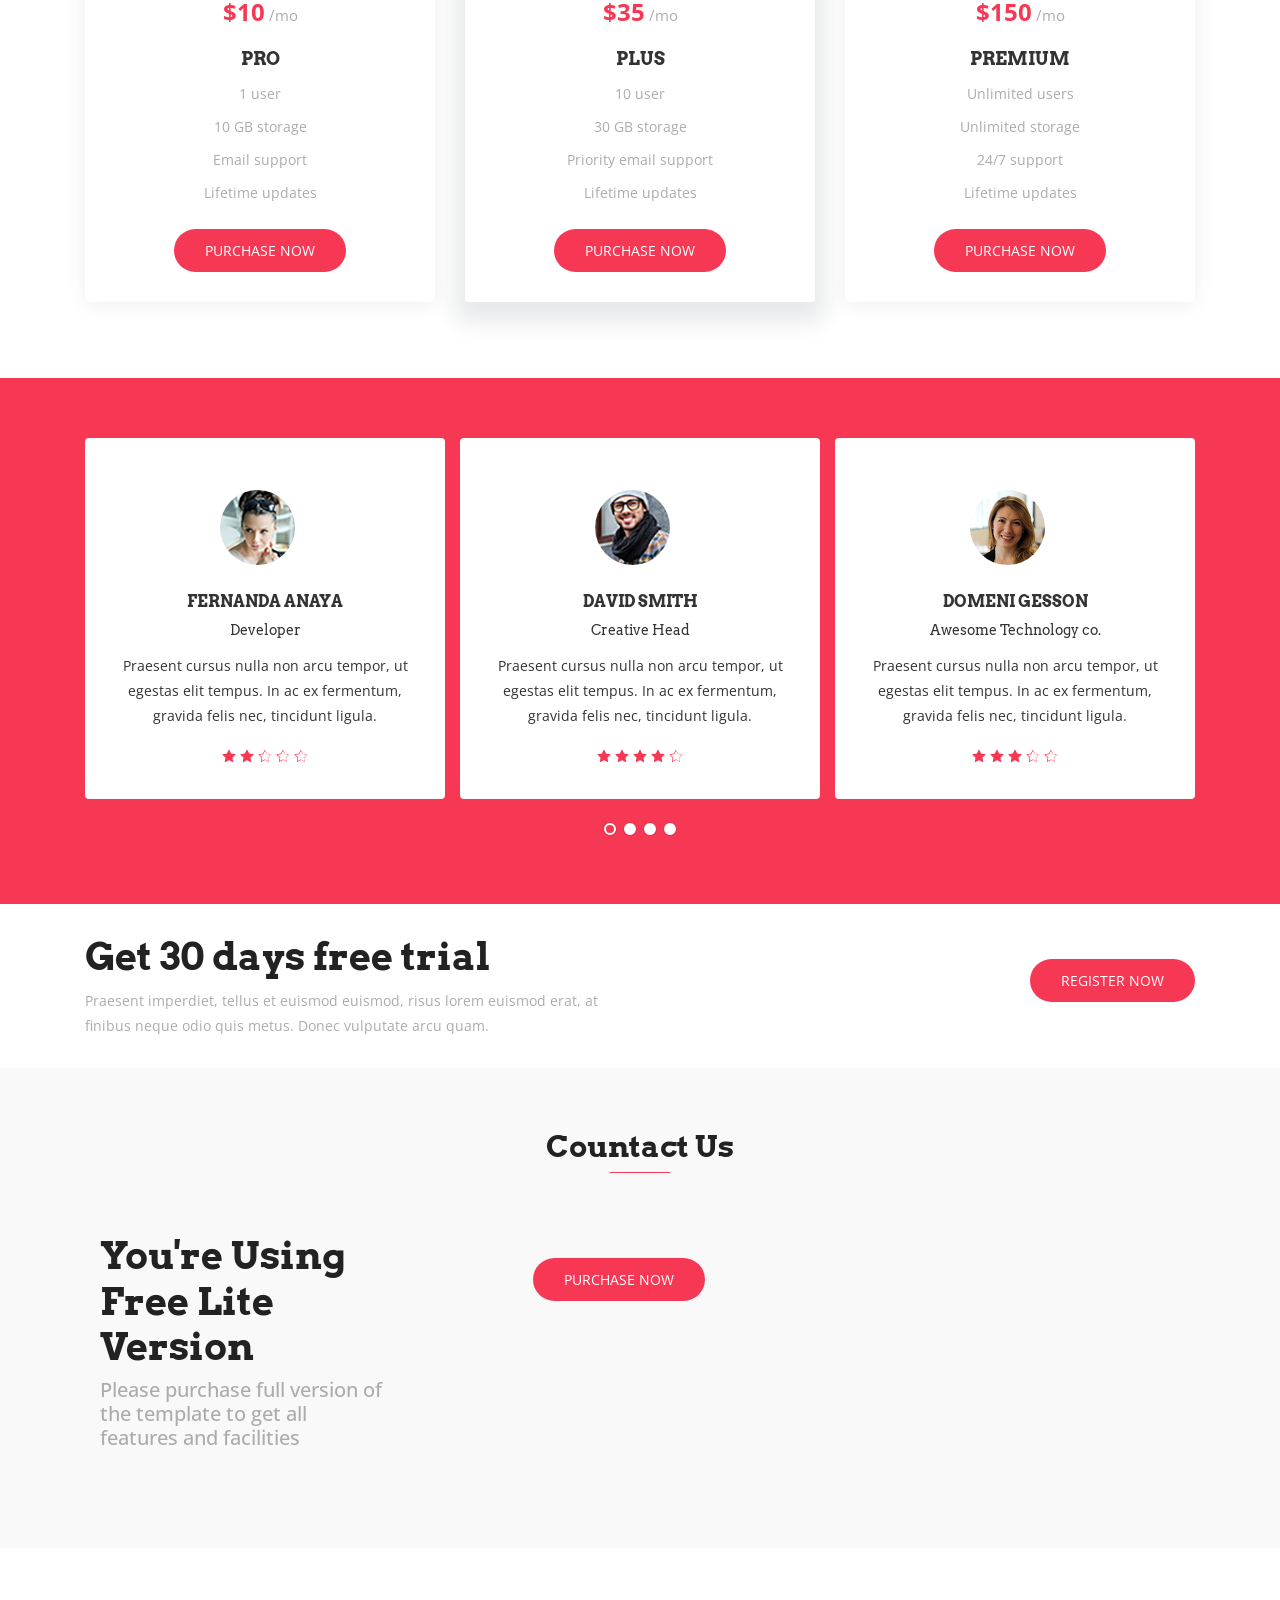
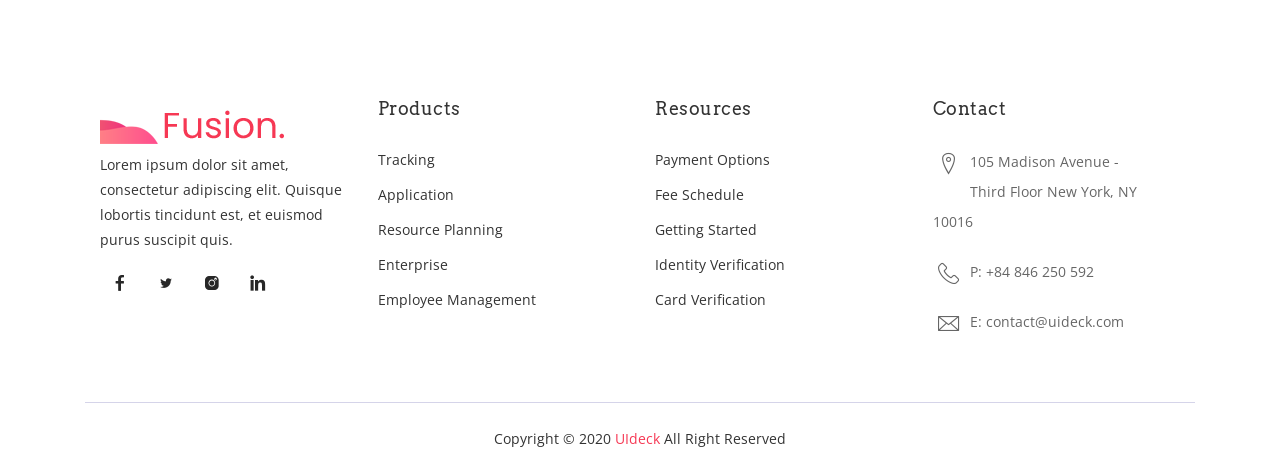
<file: templates/fusion-free-lite/index.html>
<!DOCTYPE html>
<html lang="en">
  <head>
    <!-- Required meta tags -->
    <meta charset="utf-8">
    <meta name="viewport" content="width=device-width, initial-scale=1, shrink-to-fit=no">

    <title>Fusion - Bootstrap 4 Template</title>

    <!-- Bootstrap CSS -->
    <link rel="stylesheet" href="assets/css/bootstrap.min.css" >
    <!-- Icon -->
    <link rel="stylesheet" href="assets/fonts/line-icons.css">
    <!-- Owl carousel -->
    <link rel="stylesheet" href="assets/css/owl.carousel.min.css">
    <link rel="stylesheet" href="assets/css/owl.theme.css">
    
    <link rel="stylesheet" href="assets/css/magnific-popup.css">
    <link rel="stylesheet" href="assets/css/nivo-lightbox.css">
    <!-- Animate -->
    <link rel="stylesheet" href="assets/css/animate.css">
    <!-- Main Style -->
    <link rel="stylesheet" href="assets/css/main.css">
    <!-- Responsive Style -->
    <link rel="stylesheet" href="assets/css/responsive.css">

  </head>
  <body>

    <!-- Header Area wrapper Starts -->
    <header id="header-wrap">
      <!-- Navbar Start -->
      <nav class="navbar navbar-expand-md bg-inverse fixed-top scrolling-navbar">
        <div class="container">
          <!-- Brand and toggle get grouped for better mobile display -->
          <a href="index.html" class="navbar-brand"><img src="assets/img/logo.png" alt=""></a>       
          <button class="navbar-toggler" type="button" data-toggle="collapse" data-target="#navbarCollapse" aria-controls="navbarCollapse" aria-expanded="false" aria-label="Toggle navigation">
            <i class="lni-menu"></i>
          </button>
          <div class="collapse navbar-collapse" id="navbarCollapse">
            <ul class="navbar-nav mr-auto w-100 justify-content-end clearfix">
              <li class="nav-item active">
                <a class="nav-link" href="#hero-area">
                  Home
                </a>
              </li>
              <li class="nav-item">
                <a class="nav-link" href="#services">
                  Services
                </a>
              </li>
              <li class="nav-item">
                <a class="nav-link" href="#team">
                  Team
                </a>
              </li>
              <li class="nav-item">
                <a class="nav-link" href="#pricing">
                  Pricing
                </a>
              </li>
              <li class="nav-item">
                <a class="nav-link" href="#testimonial">
                  Testimonial
                </a>
              </li>
              <li class="nav-item">
                <a class="nav-link" href="#contact">
                  Contact
                </a>
              </li>
            </ul>
          </div>
        </div>
      </nav>
      <!-- Navbar End -->

      <!-- Hero Area Start -->
      <div id="hero-area" class="hero-area-bg">
        <div class="container">      
          <div class="row">
            <div class="col-lg-7 col-md-12 col-sm-12 col-xs-12">
              <div class="contents">
                <h2 class="head-title">You're Using Free Lite Version of Fusion Template</h2>
                <p>Please purchase full version of the template to get all features and facilities, Please purchase full version of the template to get all features and facilities. Please purchase full version of the template to get all features and facilities</p>
                <div class="header-button">
                  <a rel="nofollow" href="https://rebrand.ly/fusion-ud" class="btn btn-common">Purchase Now</a>
                  <a href="https://www.youtube.com/watch?v=r44RKWyfcFw" class="btn btn-border video-popup">Intro Video</a>
                </div>
              </div>
            </div>
            <div class="col-lg-5 col-md-12 col-sm-12 col-xs-12">
              <div class="intro-img">
                <img class="img-fluid" src="assets/img/intro-mobile.png" alt="">
              </div>            
            </div>
          </div> 
        </div> 
      </div>
      <!-- Hero Area End -->

    </header>
    <!-- Header Area wrapper End -->

    <!-- Services Section Start -->
    <section id="services" class="section-padding">
      <div class="container">
        <div class="section-header text-center">
          <h2 class="section-title wow fadeInDown" data-wow-delay="0.3s">Our Services</h2>
          <div class="shape wow fadeInDown" data-wow-delay="0.3s"></div>
        </div>
        <div class="row">
          <!-- Services item -->
          <div class="col-md-6 col-lg-4 col-xs-12">
            <div class="services-item wow fadeInRight" data-wow-delay="0.3s">
              <div class="icon">
                <i class="lni-cog"></i>
              </div>
              <div class="services-content">
                <h3><a href="#">Easy To Used</a></h3>
                <p>Ut maximus enim dolor. Aenean auctor risus eget tincidunt lobortis. Donec tincidunt bibendum gravida. </p>
              </div>
            </div>
          </div>
          <!-- Services item -->
          <div class="col-md-6 col-lg-4 col-xs-12">
            <div class="services-item wow fadeInRight" data-wow-delay="0.6s">
              <div class="icon">
                <i class="lni-stats-up"></i>
              </div>
              <div class="services-content">
                <h3><a href="#">Awesome Design</a></h3>
                <p>Ut maximus enim dolor. Aenean auctor risus eget tincidunt lobortis. Donec tincidunt bibendum gravida. </p>
              </div>
            </div>
          </div>
          <!-- Services item -->
          <div class="col-md-6 col-lg-4 col-xs-12">
            <div class="services-item wow fadeInRight" data-wow-delay="0.9s">
              <div class="icon">
                <i class="lni-users"></i>
              </div>
              <div class="services-content">
                <h3><a href="#">Easy To Customize</a></h3>
                <p>Ut maximus enim dolor. Aenean auctor risus eget tincidunt lobortis. Donec tincidunt bibendum gravida. </p>
              </div>
            </div>
          </div>
          <!-- Services item -->
          <div class="col-md-6 col-lg-4 col-xs-12">
            <div class="services-item wow fadeInRight" data-wow-delay="1.2s">
              <div class="icon">
                <i class="lni-layers"></i>
              </div>
              <div class="services-content">
                <h3><a href="#">UI/UX Design</a></h3>
                <p>Ut maximus enim dolor. Aenean auctor risus eget tincidunt lobortis. Donec tincidunt bibendum gravida. </p>
              </div>
            </div>
          </div>
          <!-- Services item -->
          <div class="col-md-6 col-lg-4 col-xs-12">
            <div class="services-item wow fadeInRight" data-wow-delay="1.5s">
              <div class="icon">
                <i class="lni-mobile"></i>
              </div>
              <div class="services-content">
                <h3><a href="#">App Development</a></h3>
                <p>Ut maximus enim dolor. Aenean auctor risus eget tincidunt lobortis. Donec tincidunt bibendum gravida. </p>
              </div>
            </div>
          </div>
          <!-- Services item -->
          <div class="col-md-6 col-lg-4 col-xs-12">
            <div class="services-item wow fadeInRight" data-wow-delay="1.8s">
              <div class="icon">
                <i class="lni-rocket"></i>
              </div>
              <div class="services-content">
                <h3><a href="#">User Friendly interface</a></h3>
                <p>Ut maximus enim dolor. Aenean auctor risus eget tincidunt lobortis. Donec tincidunt bibendum gravida. </p>
              </div>
            </div>
          </div>
        </div>
      </div>
    </section>
    <!-- Services Section End -->

    <!-- About Section start -->
    <div class="about-area section-padding bg-gray">
      <div class="container">
        <div class="row">
          <div class="col-lg-6 col-md-12 col-xs-12 info">
            <div class="about-wrapper wow fadeInLeft" data-wow-delay="0.3s">
              <div>
                <div class="site-heading">
                  <p class="mb-3">Manage Statistics</p>
                  <h2 class="section-title">Detailed Statistics of your Company</h2>
                </div>
                <div class="content">
                  <p>
                    Praesent imperdiet, tellus et euismod euismod, risus lorem euismod erat, at finibus neque odio quis metus. Donec vulputate arcu quam. Morbi quis tincidunt ligula. Sed rutrum tincidunt pretium. Mauris auctor, purus a pulvinar fermentum, odio dui vehicula lorem, nec pharetra justo risus quis mi. Ut ac ex sagittis, viverra nisl vel, rhoncus odio. 
                  </p>
                  <a href="#" class="btn btn-common mt-3">Read More</a>
                </div>
              </div>
            </div>
          </div>
          <div class="col-lg-6 col-md-12 col-xs-12 wow fadeInRight" data-wow-delay="0.3s">
            <img class="img-fluid" src="assets/img/about/img-1.png" alt="" >
          </div>
        </div>
      </div>
    </div>
    <!-- About Section End -->

    <!-- Features Section Start -->
    <section id="features" class="section-padding">
      <div class="container">
        <div class="section-header text-center">          
          <h2 class="section-title wow fadeInDown" data-wow-delay="0.3s">Awesome Features</h2>
          <div class="shape wow fadeInDown" data-wow-delay="0.3s"></div>
        </div>
        <div class="row">
          <div class="col-lg-4 col-md-12 col-sm-12 col-xs-12">
            <div class="content-left">
              <div class="box-item wow fadeInLeft" data-wow-delay="0.3s">
                <span class="icon">
                  <i class="lni-rocket"></i>
                </span>
                <div class="text">
                  <h4>Bootstrap 4 Based</h4>
                  <p>Lorem Ipsum is simply dummy text of the printing and typesetting industry.</p>
                </div>
              </div>
              <div class="box-item wow fadeInLeft" data-wow-delay="0.6s">
                <span class="icon">
                  <i class="lni-laptop-phone"></i>
                </span>
                <div class="text">
                  <h4>Fully Responsive</h4>
                  <p>Lorem Ipsum is simply dummy text of the printing and typesetting industry.</p>
                </div>
              </div>
              <div class="box-item wow fadeInLeft" data-wow-delay="0.9s">
                <span class="icon">
                  <i class="lni-cog"></i>
                </span>
                <div class="text">
                  <h4>HTML5, CSS3 & SASS</h4>
                  <p>Lorem Ipsum is simply dummy text of the printing and typesetting industry</p>
                </div>
              </div>
            </div>
          </div>
          <div class="col-lg-4 col-md-12 col-sm-12 col-xs-12">
            <div class="show-box wow fadeInUp" data-wow-delay="0.3s">
              <img src="assets/img/feature/intro-mobile.png" alt="">
            </div>
          </div>
          <div class="col-lg-4 col-md-12 col-sm-12 col-xs-12">
            <div class="content-right">
              <div class="box-item wow fadeInRight" data-wow-delay="0.3s">
                <span class="icon">
                  <i class="lni-leaf"></i>
                </span>
                <div class="text">
                  <h4>Modern Design</h4>
                  <p>Lorem Ipsum is simply dummy text of the printing and typesetting industry</p>
                </div>
              </div>
              <div class="box-item wow fadeInRight" data-wow-delay="0.6s">
                <span class="icon">
                  <i class="lni-layers"></i>
                </span>
                <div class="text">
                  <h4>Multi-purpose Template</h4>
                  <p>Lorem Ipsum is simply dummy text of the printing and typesetting industry.</p>
                </div>
              </div>
              <div class="box-item wow fadeInRight" data-wow-delay="0.9s">
                <span class="icon">
                  <i class="lni-leaf"></i>
                </span>
                <div class="text">
                  <h4>Working Contact Form</h4>
                  <p>Lorem Ipsum is simply dummy text of the printing and typesetting industry.</p>
                </div>
              </div>
            </div>
          </div>
        </div>
      </div>
    </section>
    <!-- Features Section End -->   

    <!-- Call To Action Section Start -->
    <section id="cta" class="section-padding">
      <div class="container">
        <div class="row">
          <div class="col-lg-6 col-md-6 col-xs-12 wow fadeInLeft" data-wow-delay="0.3s">           
            <div class="cta-text">
              <h4>You're Using Free Lite Version</h4>
              <h5>Please purchase full version of the template to get all features and facilities</h5>
            </div>
          </div>
          <div class="col-lg-6 col-md-6 col-xs-12 text-right wow fadeInRight" data-wow-delay="0.3s">
            </br><a rel="nofollow" href="https://rebrand.ly/fusion-ud" class="btn btn-common">Purchase Now</a>
          </div>
        </div>
      </div>
    </section>
    <!-- Call To Action Section Start -->

    <!-- Pricing section Start --> 
    <section id="pricing" class="section-padding">
      <div class="container">
        <div class="section-header text-center">          
          <h2 class="section-title wow fadeInDown" data-wow-delay="0.3s">Pricing</h2>
          <div class="shape wow fadeInDown" data-wow-delay="0.3s"></div>
        </div>
        <div class="row">
          <div class="col-lg-4 col-md-6 col-xs-12">
            <div class="table wow fadeInLeft" data-wow-delay="1.2s">
              <div class="icon-box">
                <i class="lni-package"></i>
              </div>
              <div class="pricing-header">
                <p class="price-value">$10<span> /mo</span></p>
              </div>
              <div class="title">
                <h3>Pro</h3>
              </div>
              <ul class="description">
                <li>1 user</li>
                <li>10 GB storage</li>
                <li>Email support</li>
                <li>Lifetime updates</li>
              </ul>
              <button class="btn btn-common">Purchase Now</button>
            </div> 
          </div>
          <div class="col-lg-4 col-md-6 col-xs-12 active">
            <div class="table wow fadeInUp" id="active-tb" data-wow-delay="1.2s">
              <div class="icon-box">
                <i class="lni-drop"></i>
              </div>
              <div class="pricing-header">
                <p class="price-value">$35<span> /mo</span></p>
              </div>
              <div class="title">
                <h3>Plus</h3>
              </div>
              <ul class="description">
                <li>10 user</li>
                <li>30 GB storage</li>
                <li>Priority email support</li>
                <li>Lifetime updates</li>
              </ul>
              <button class="btn btn-common">Purchase Now</button>
           </div> 
          </div>
          <div class="col-lg-4 col-md-6 col-xs-12">
            <div class="table wow fadeInRight" data-wow-delay="1.2s">
              <div class="icon-box">
                <i class="lni-star"></i>
              </div>
              <div class="pricing-header">
                <p class="price-value">$150<span> /mo</span></p>
              </div>
              <div class="title">
                <h3>Premium</h3>
              </div>
              <ul class="description">
                <li>Unlimited users</li>
                <li>Unlimited storage</li>
                <li>24/7 support</li>
                <li>Lifetime updates</li>
              </ul>
              <button class="btn btn-common">Purchase Now</button>
            </div> 
          </div>
        </div>
      </div>
    </section>
    <!-- Pricing Table Section End -->
  
    <!-- Testimonial Section Start -->
    <section id="testimonial" class="testimonial section-padding">
      <div class="container">
        <div class="row justify-content-center">
          <div class="col-lg-12 col-md-12 col-sm-12 col-xs-12">
            <div id="testimonials" class="owl-carousel wow fadeInUp" data-wow-delay="1.2s">
              <div class="item">
                <div class="testimonial-item">
                  <div class="img-thumb">
                    <img src="assets/img/testimonial/img1.jpg" alt="">
                  </div>
                  <div class="info">
                    <h2><a href="#">David Smith</a></h2>
                    <h3><a href="#">Creative Head</a></h3>
                  </div>
                  <div class="content">
                    <p class="description">Praesent cursus nulla non arcu tempor, ut egestas elit tempus. In ac ex fermentum, gravida felis nec, tincidunt ligula.</p>
                    <div class="star-icon mt-3">
                      <span><i class="lni-star-filled"></i></span>
                      <span><i class="lni-star-filled"></i></span>
                      <span><i class="lni-star-filled"></i></span>
                      <span><i class="lni-star-filled"></i></span>
                      <span><i class="lni-star-half"></i></span>
                    </div>
                  </div>
                </div>
              </div>
              <div class="item">
                <div class="testimonial-item">
                  <div class="img-thumb">
                    <img src="assets/img/testimonial/img2.jpg" alt="">
                  </div>
                  <div class="info">
                    <h2><a href="#">Domeni GEsson</a></h2>
                    <h3><a href="#">Awesome Technology co.</a></h3>
                  </div>
                  <div class="content">
                    <p class="description">Praesent cursus nulla non arcu tempor, ut egestas elit tempus. In ac ex fermentum, gravida felis nec, tincidunt ligula.</p>
                    <div class="star-icon mt-3">
                      <span><i class="lni-star-filled"></i></span>
                      <span><i class="lni-star-filled"></i></span>
                      <span><i class="lni-star-filled"></i></span>
                      <span><i class="lni-star-half"></i></span>
                      <span><i class="lni-star-half"></i></span>
                    </div>
                  </div>
                </div>
              </div>
              <div class="item">
                <div class="testimonial-item">
                  <div class="img-thumb">
                    <img src="assets/img/testimonial/img3.jpg" alt="">
                  </div>
                  <div class="info">
                    <h2><a href="#">Dommini Albert</a></h2>
                    <h3><a href="#">Nesnal Design co.</a></h3>
                  </div>
                  <div class="content">
                    <p class="description">Praesent cursus nulla non arcu tempor, ut egestas elit tempus. In ac ex fermentum, gravida felis nec, tincidunt ligula.</p>
                    <div class="star-icon mt-3">
                      <span><i class="lni-star-filled"></i></span>
                      <span><i class="lni-star-filled"></i></span>
                      <span><i class="lni-star-filled"></i></span>
                      <span><i class="lni-star-filled"></i></span>
                      <span><i class="lni-star-half"></i></span>
                    </div>
                  </div>
                </div>
              </div>
              <div class="item">
                <div class="testimonial-item">
                  <div class="img-thumb">
                    <img src="assets/img/testimonial/img4.jpg" alt="">
                  </div>
                  <div class="info">
                    <h2><a href="#">Fernanda Anaya</a></h2>
                    <h3><a href="#">Developer</a></h3>
                  </div>
                  <div class="content">
                    <p class="description">Praesent cursus nulla non arcu tempor, ut egestas elit tempus. In ac ex fermentum, gravida felis nec, tincidunt ligula.</p>
                    <div class="star-icon mt-3">
                      <span><i class="lni-star-filled"></i></span>
                      <span><i class="lni-star-filled"></i></span>
                      <span><i class="lni-star-half"></i></span>
                      <span><i class="lni-star-half"></i></span>
                      <span><i class="lni-star-half"></i></span>
                    </div>
                  </div>
                </div>
              </div>
            </div>
          </div>
        </div>
      </div>
    </section>

    <!-- Testimonial Section End -->

    <!-- Call To Action Section Start -->
    <section id="cta" class="section-padding">
      <div class="container">
        <div class="row">
          <div class="col-lg-6 col-md-6 col-xs-12 wow fadeInLeft" data-wow-delay="0.3s">           
            <div class="cta-text">
              <h4>Get 30 days free trial</h4>
              <p>Praesent imperdiet, tellus et euismod euismod, risus lorem euismod erat, at finibus neque odio quis metus. Donec vulputate arcu quam. </p>
            </div>
          </div>
          <div class="col-lg-6 col-md-6 col-xs-12 text-right wow fadeInRight" data-wow-delay="0.3s">
            </br><a href="#" class="btn btn-common">Register Now</a>
          </div>
        </div>
      </div>
    </section>
    <!-- Call To Action Section Start -->

    <!-- Contact Section Start -->
    <section id="contact" class="section-padding bg-gray">    
      <div class="container">
        <div class="section-header text-center">          
          <h2 class="section-title wow fadeInDown" data-wow-delay="0.3s">Countact Us</h2>
          <div class="shape wow fadeInDown" data-wow-delay="0.3s"></div>
        </div>
        <div class="row contact-form-area wow fadeInUp" data-wow-delay="0.3s">   
          <div class="col-lg-7 col-md-12 col-sm-12">
    <!-- Call To Action Section Start -->
    <section id="cta" class="section-padding">
      <div class="container">
        <div class="row">
          <div class="col-lg-6 col-md-6 col-xs-12 wow fadeInLeft" data-wow-delay="0.3s">           
            <div class="cta-text">
              <h4>You're Using Free Lite Version</h4>
              <h5>Please purchase full version of the template to get all features and facilities</h5>
            </div>
          </div>
          <div class="col-lg-6 col-md-6 col-xs-12 text-right wow fadeInRight" data-wow-delay="0.3s">
            </br><a rel="nofollow" href="https://rebrand.ly/fusion-ud" class="btn btn-common">Purchase Now</a>
          </div>
        </div>
      </div>
    </section>
    <!-- Call To Action Section Start -->
          </div>
          <div class="col-lg-5 col-md-12 col-xs-12">
            <div class="map">
              <object style="border:0; height: 280px; width: 100%;" data="https://www.google.com/maps/embed?pb=!1m18!1m12!1m3!1d34015.943594576835!2d-106.43242624069771!3d31.677719472407432!2m3!1f0!2f0!3f0!3m2!1i1024!2i768!4f13.1!3m3!1m2!1s0x86e75d90e99d597b%3A0x6cd3eb9a9fcd23f1!2sCourtyard+by+Marriott+Ciudad+Juarez!5e0!3m2!1sen!2sbd!4v1533791187584"></object>
            </div>
          </div>
        </div>
      </div> 
    </section>
    <!-- Contact Section End -->

    <!-- Footer Section Start -->
    <footer id="footer" class="footer-area section-padding">
      <div class="container">
        <div class="container">
          <div class="row">
            <div class="col-lg-3 col-md-6 col-sm-6 col-xs-6 col-mb-12">
              <div class="widget">
                <h3 class="footer-logo"><img src="assets/img/logo.png" alt=""></h3>
                <div class="textwidget">
                  <p>Lorem ipsum dolor sit amet, consectetur adipiscing elit. Quisque lobortis tincidunt est, et euismod purus suscipit quis.</p>
                </div>
                <div class="social-icon">
                  <a class="facebook" href="#"><i class="lni-facebook-filled"></i></a>
                  <a class="twitter" href="#"><i class="lni-twitter-filled"></i></a>
                  <a class="instagram" href="#"><i class="lni-instagram-filled"></i></a>
                  <a class="linkedin" href="#"><i class="lni-linkedin-filled"></i></a>
                </div>
              </div>
            </div>
            <div class="col-lg-3 col-md-6 col-sm-12 col-xs-12">
              <h3 class="footer-titel">Products</h3>
              <ul class="footer-link">
                <li><a href="#">Tracking</a></li>
                <li><a href="#">Application</a></li>
                <li><a href="#">Resource Planning</a></li>
                <li><a href="#">Enterprise</a></li>           
                <li><a href="#">Employee Management</a></li>           
              </ul>
            </div>
            <div class="col-lg-3 col-md-6 col-sm-12 col-xs-12">
              <h3 class="footer-titel">Resources</h3>
              <ul class="footer-link">
                <li><a href="#">Payment Options</a></li>
                <li><a href="#">Fee Schedule</a></li>
                <li><a href="#">Getting Started</a></li>
                <li><a href="#">Identity Verification</a></li>
                <li><a href="#">Card Verification</a></li>
              </ul>
            </div>
            <div class="col-lg-3 col-md-6 col-sm-12 col-xs-12">
              <h3 class="footer-titel">Contact</h3>
              <ul class="address">
                <li>
                  <a href="#"><i class="lni-map-marker"></i> 105 Madison Avenue - <br> Third Floor New York, NY 10016</a>
                </li>
                <li>
                  <a href="#"><i class="lni-phone-handset"></i> P: +84 846 250 592</a>
                </li>
                <li>
                  <a href="#"><i class="lni-envelope"></i> E: contact@uideck.com</a>
                </li>
              </ul>
            </div>
          </div>
        </div>  
      </div> 
      <div id="copyright">
        <div class="container">
          <div class="row">
            <div class="col-md-12">
              <div class="copyright-content">
                <p>Copyright © 2020 <a rel="nofollow" href="https://uideck.com">UIdeck</a> All Right Reserved</p>
              </div>
            </div>
          </div>
        </div>
      </div>   
    </footer> 
    <!-- Footer Section End -->

    <!-- Go to Top Link -->
    <a href="#" class="back-to-top">
    	<i class="lni-arrow-up"></i>
    </a>
    
    <!-- Preloader -->
    <div id="preloader">
      <div class="loader" id="loader-1"></div>
    </div>
    <!-- End Preloader -->
    
    <!-- jQuery first, then Popper.js, then Bootstrap JS -->
    <script src="assets/js/jquery-min.js"></script>
    <script src="assets/js/popper.min.js"></script>
    <script src="assets/js/bootstrap.min.js"></script>
    <script src="assets/js/owl.carousel.min.js"></script>
    <script src="assets/js/wow.js"></script>
    <script src="assets/js/jquery.nav.js"></script>
    <script src="assets/js/scrolling-nav.js"></script>
    <script src="assets/js/jquery.easing.min.js"></script>
    <script src="assets/js/jquery.counterup.min.js"></script>      
    <script src="assets/js/waypoints.min.js"></script>   
    <script src="assets/js/main.js"></script>
      
  </body>
</html>
</file>
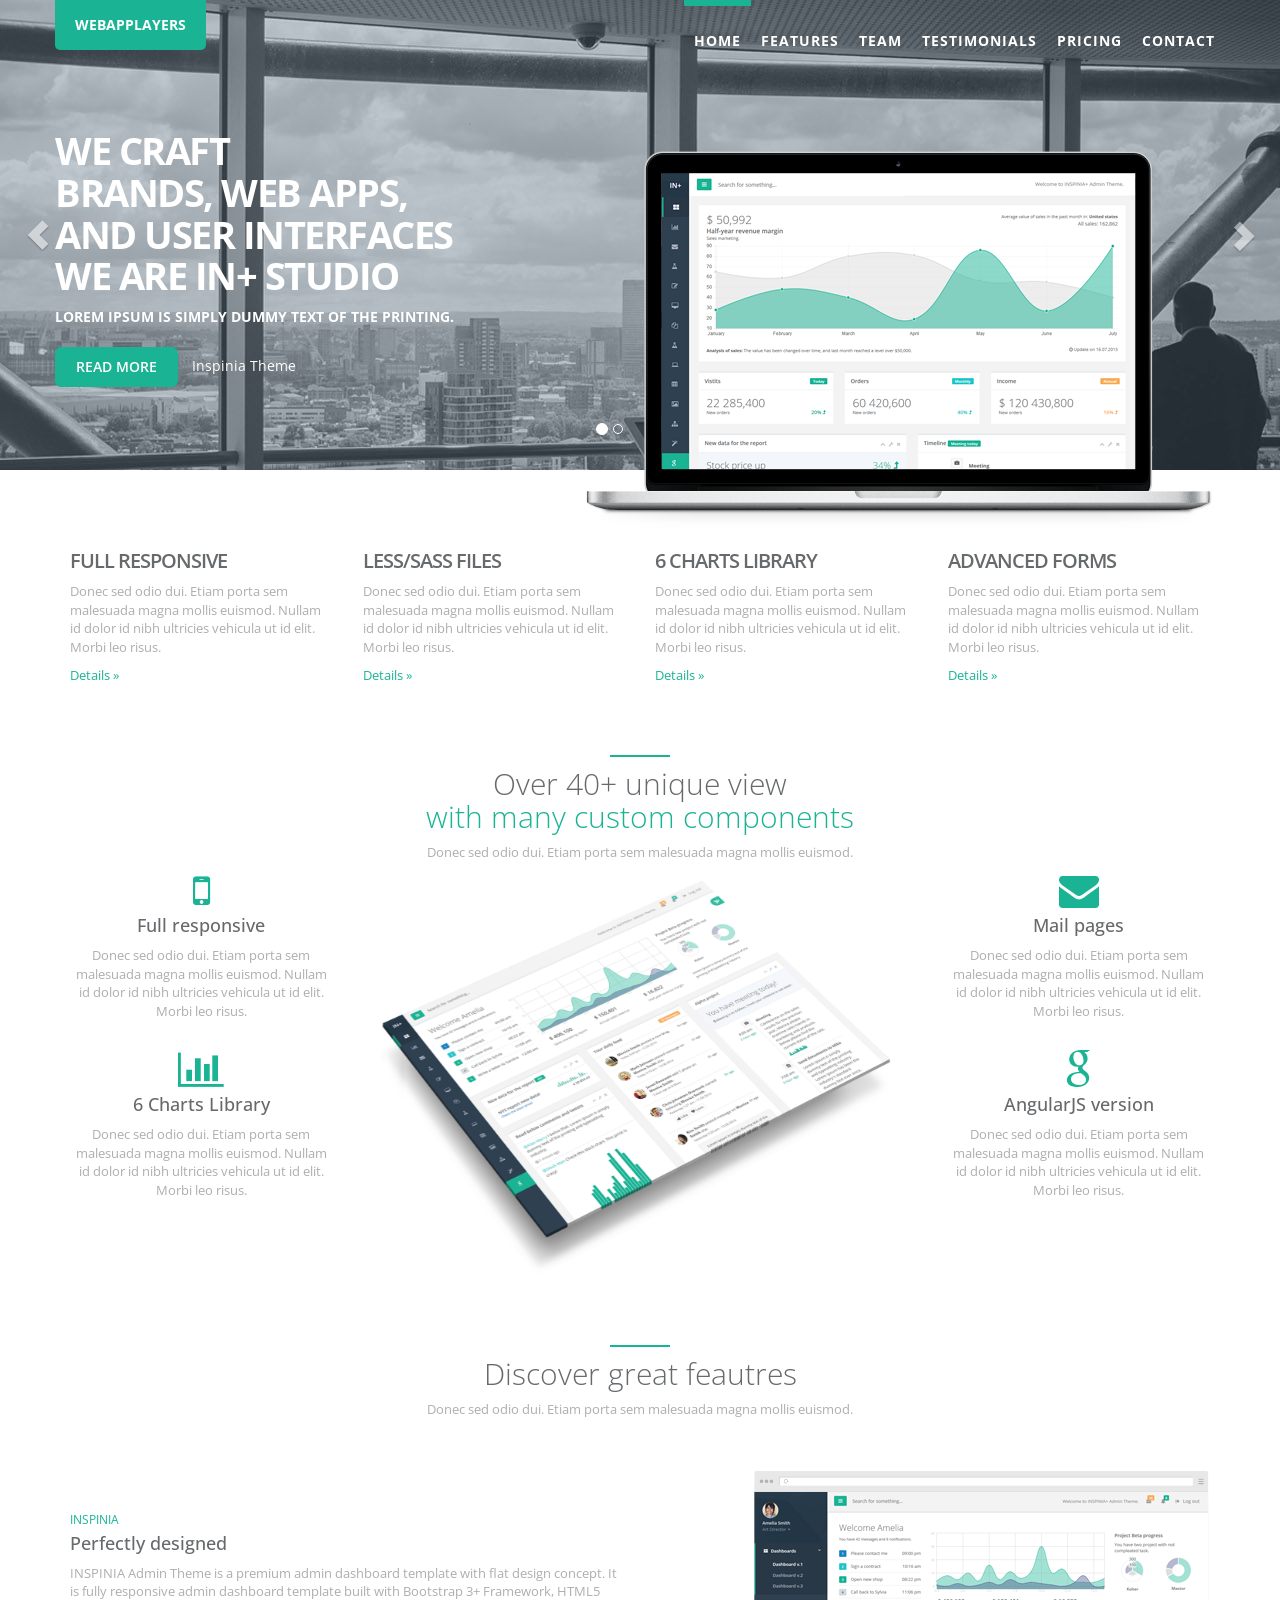
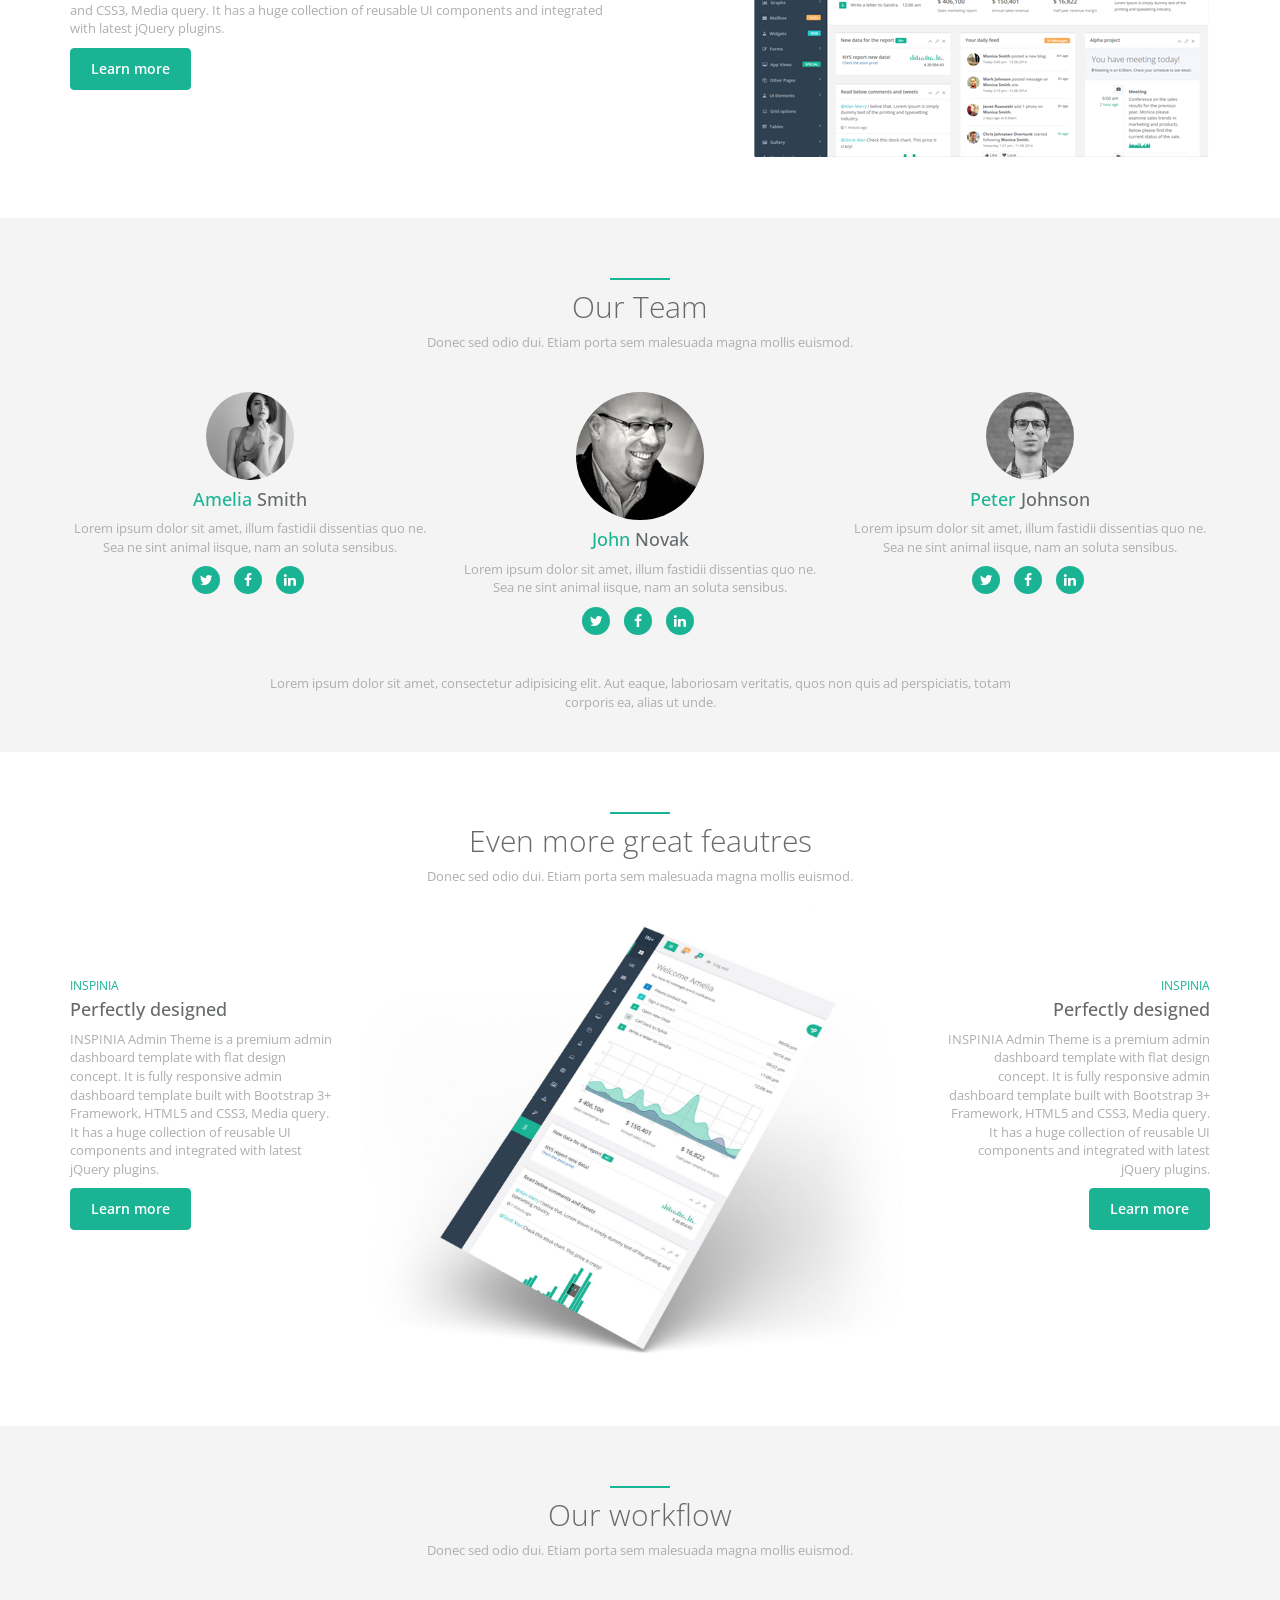
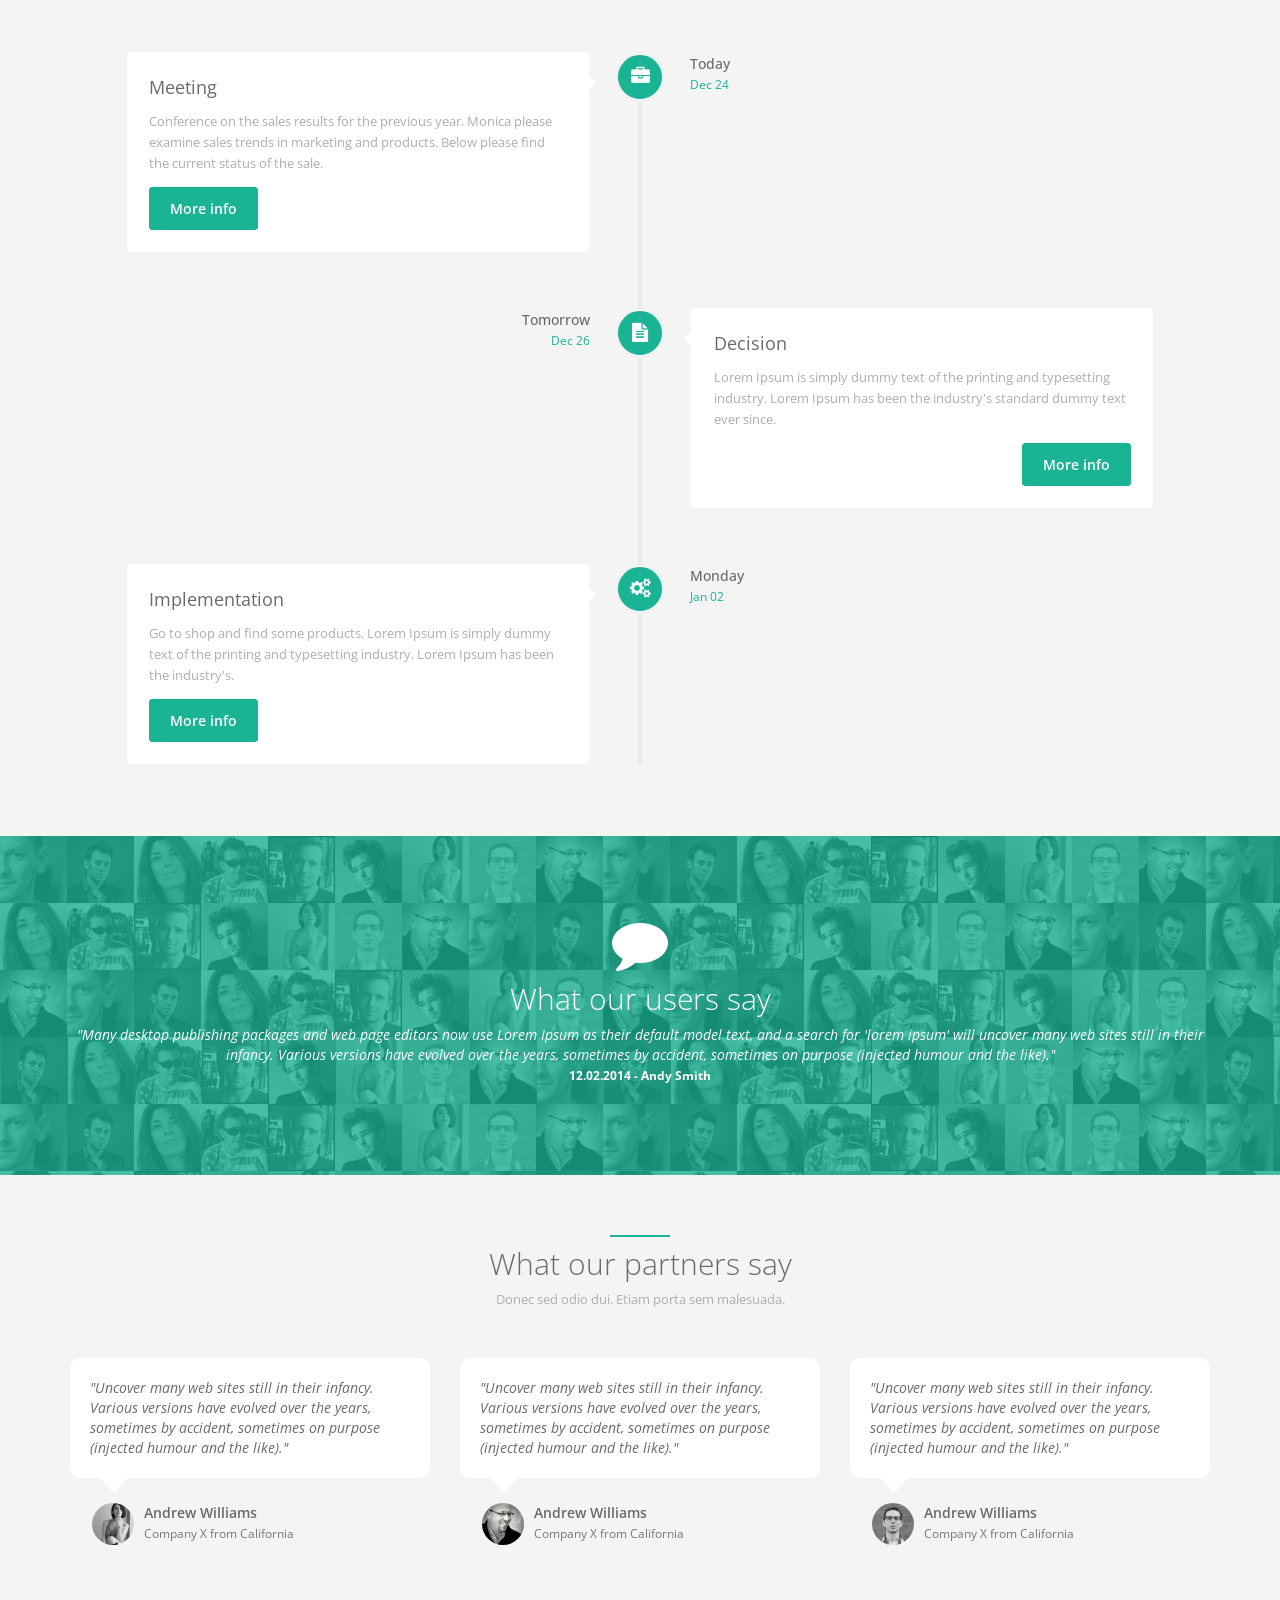
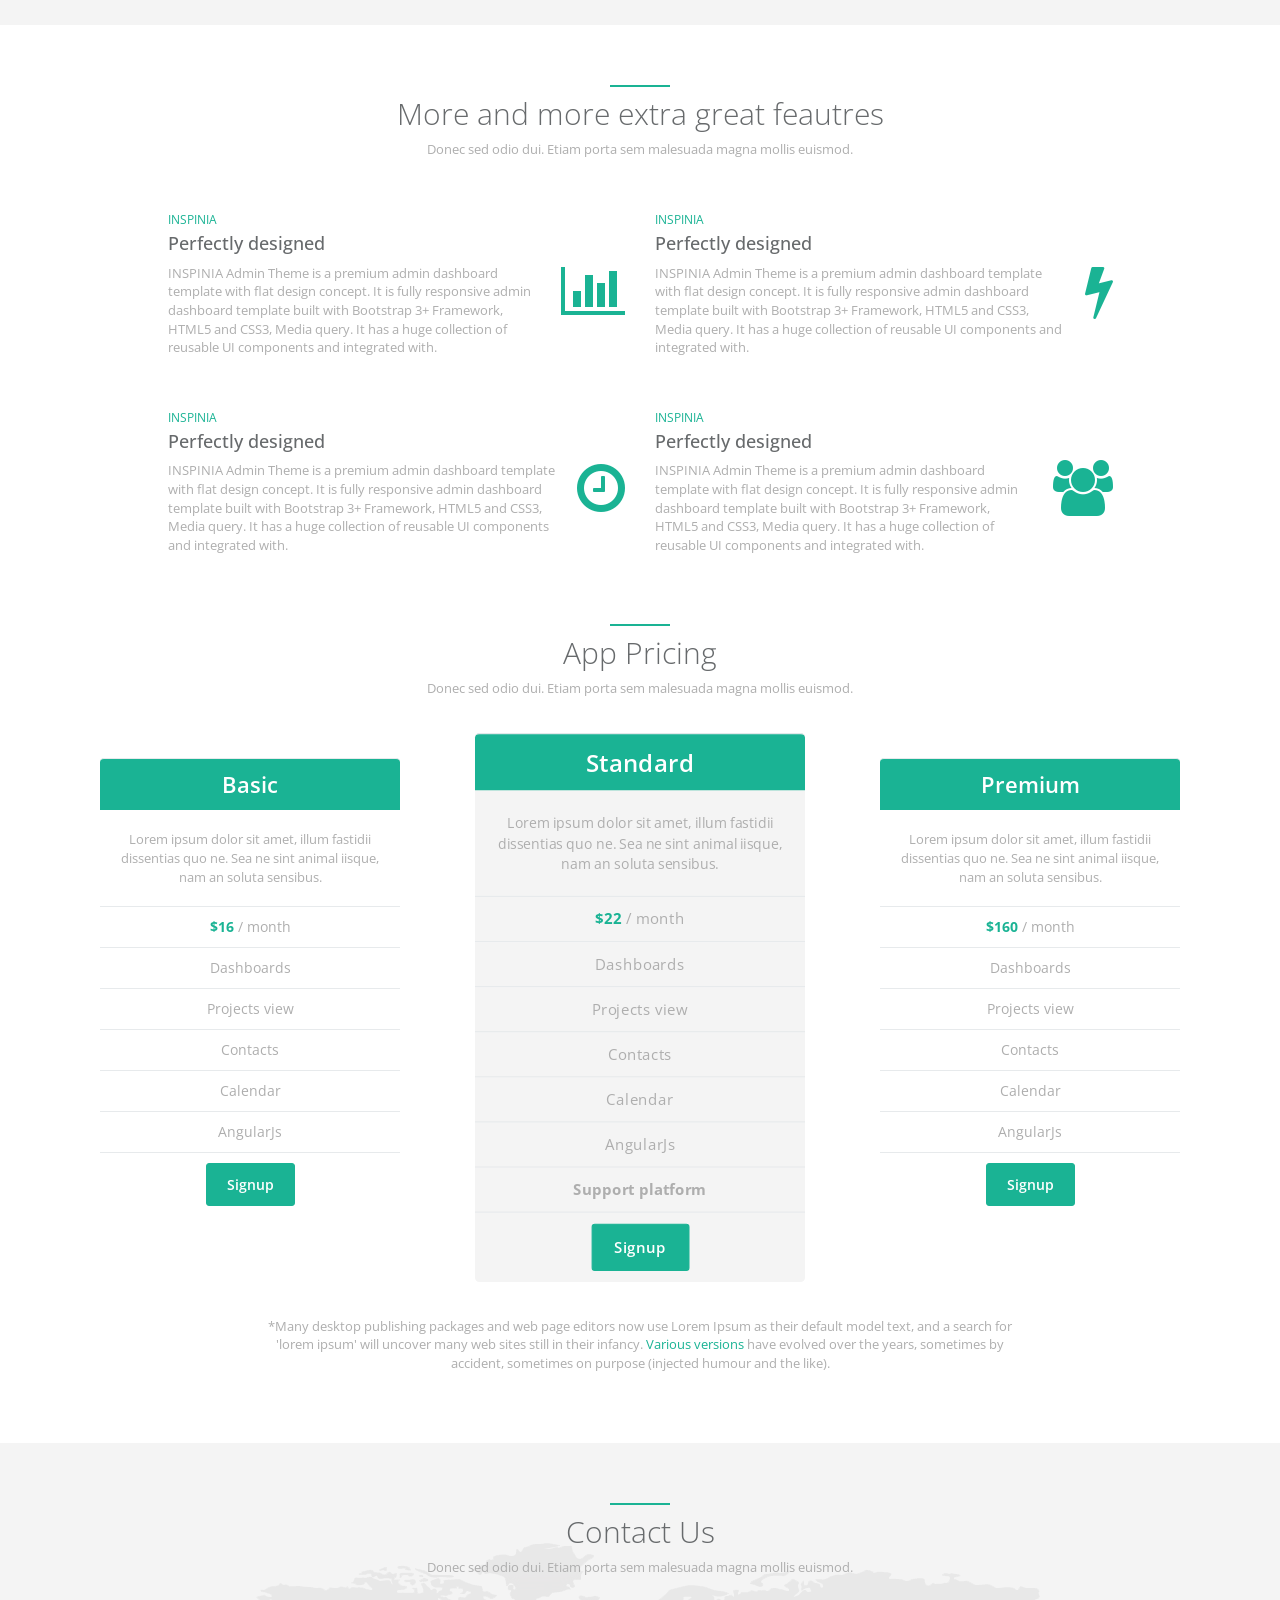
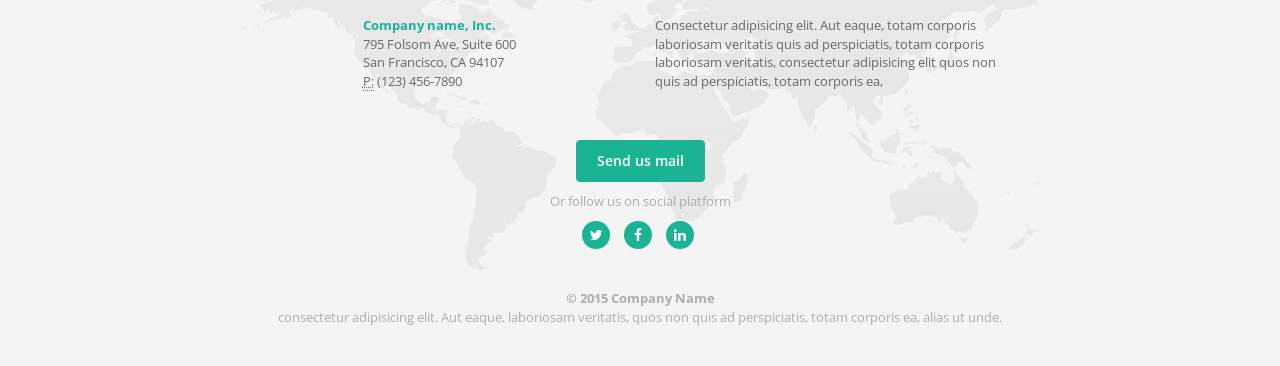
<file: templates/inspinia/index.html>
<!DOCTYPE html>
<html lang="en">
<head>
    <meta charset="utf-8">
    <meta http-equiv="X-UA-Compatible" content="IE=edge">
    <meta name="viewport" content="width=device-width, initial-scale=1">
    <meta name="description" content="">
    <meta name="author" content="">
    <!-- Add Your favicon here -->
    <!--<link rel="icon" href="img/favicon.ico">-->

    <title>INSPINIA - Landing Page</title>

    <!-- Bootstrap core CSS -->
    <link href="css/bootstrap.min.css" rel="stylesheet">

    <!-- Animation CSS -->
    <link href="css/animate.min.css" rel="stylesheet">

    <link href="font-awesome/css/font-awesome.min.css" rel="stylesheet">

    <!-- HTML5 shim and Respond.js for IE8 support of HTML5 elements and media queries -->
    <!--[if lt IE 9]>
    <script src="https://oss.maxcdn.com/html5shiv/3.7.2/html5shiv.min.js"></script>
    <script src="https://oss.maxcdn.com/respond/1.4.2/respond.min.js"></script>
    <![endif]-->

    <!-- Custom styles for this template -->
    <link href="css/style.css" rel="stylesheet">
</head>
<body id="page-top">
<div class="navbar-wrapper">
        <nav class="navbar navbar-default navbar-fixed-top" role="navigation">
            <div class="container">
                <div class="navbar-header page-scroll">
                    <button type="button" class="navbar-toggle collapsed" data-toggle="collapse" data-target="#navbar" aria-expanded="false" aria-controls="navbar">
                        <span class="sr-only">Toggle navigation</span>
                        <span class="icon-bar"></span>
                        <span class="icon-bar"></span>
                        <span class="icon-bar"></span>
                    </button>
                    <a class="navbar-brand" href="#">WEBAPPLAYERS</a>
                </div>
                <div id="navbar" class="navbar-collapse collapse">
                    <ul class="nav navbar-nav navbar-right">
                        <li><a class="page-scroll" href="#page-top">Home</a></li>
                        <li><a class="page-scroll" href="#features">Features</a></li>
                        <li><a class="page-scroll" href="#team">Team</a></li>
                        <li><a class="page-scroll" href="#testimonials">Testimonials</a></li>
                        <li><a class="page-scroll" href="#pricing">Pricing</a></li>
                        <li><a class="page-scroll" href="#contact">Contact</a></li>
                    </ul>
                </div>
            </div>
        </nav>
</div>
<div id="inSlider" class="carousel carousel-fade" data-ride="carousel">
    <ol class="carousel-indicators">
        <li data-target="#inSlider" data-slide-to="0" class="active"></li>
        <li data-target="#inSlider" data-slide-to="1"></li>
    </ol>
    <div class="carousel-inner" role="listbox">
        <div class="item active">
            <div class="container">
                <div class="carousel-caption">
                    <h1>We craft<br/>
                        brands, web apps,<br/>
                        and user interfaces<br/>
                        we are IN+ studio</h1>
                    <p>Lorem Ipsum is simply dummy text of the printing.</p>
                    <p>
                        <a class="btn btn-lg btn-primary" href="#" role="button">READ MORE</a>
                        <a class="caption-link" href="#" role="button">Inspinia Theme</a>
                    </p>
                </div>
                <div class="carousel-image wow zoomIn">
                    <img src="img/laptop.png" alt="laptop"/>
                </div>
            </div>
            <!-- Set background for slide in css -->
            <div class="header-back one"></div>

        </div>
        <div class="item">
            <div class="container">
                <div class="carousel-caption blank">
                    <h1>We create meaningful <br/> interfaces that inspire.</h1>
                    <p>Cras justo odio, dapibus ac facilisis in, egestas eget quam.</p>
                    <p><a class="btn btn-lg btn-primary" href="#" role="button">Learn more</a></p>
                </div>
            </div>
            <!-- Set background for slide in css -->
            <div class="header-back two"></div>
        </div>
    </div>
    <a class="left carousel-control" href="#inSlider" role="button" data-slide="prev">
        <span class="glyphicon glyphicon-chevron-left" aria-hidden="true"></span>
        <span class="sr-only">Previous</span>
    </a>
    <a class="right carousel-control" href="#inSlider" role="button" data-slide="next">
        <span class="glyphicon glyphicon-chevron-right" aria-hidden="true"></span>
        <span class="sr-only">Next</span>
    </a>
</div>


<section id="features" class="container services">
    <div class="row">
        <div class="col-sm-3">
            <h2>Full responsive</h2>
            <p>Donec sed odio dui. Etiam porta sem malesuada magna mollis euismod. Nullam id dolor id nibh ultricies vehicula ut id elit. Morbi leo risus.</p>
            <p><a class="navy-link" href="#" role="button">Details &raquo;</a></p>
        </div>
        <div class="col-sm-3">
            <h2>LESS/SASS Files</h2>
            <p>Donec sed odio dui. Etiam porta sem malesuada magna mollis euismod. Nullam id dolor id nibh ultricies vehicula ut id elit. Morbi leo risus.</p>
            <p><a class="navy-link" href="#" role="button">Details &raquo;</a></p>
        </div>
        <div class="col-sm-3">
            <h2>6 Charts Library</h2>
            <p>Donec sed odio dui. Etiam porta sem malesuada magna mollis euismod. Nullam id dolor id nibh ultricies vehicula ut id elit. Morbi leo risus.</p>
            <p><a class="navy-link" href="#" role="button">Details &raquo;</a></p>
        </div>
        <div class="col-sm-3">
            <h2>Advanced Forms</h2>
            <p>Donec sed odio dui. Etiam porta sem malesuada magna mollis euismod. Nullam id dolor id nibh ultricies vehicula ut id elit. Morbi leo risus.</p>
            <p><a class="navy-link" href="#" role="button">Details &raquo;</a></p>
        </div>
    </div>
</section>

<section  class="container features">
    <div class="row">
        <div class="col-lg-12 text-center">
            <div class="navy-line"></div>
            <h1>Over 40+ unique view<br/> <span class="navy"> with many custom components</span> </h1>
            <p>Donec sed odio dui. Etiam porta sem malesuada magna mollis euismod. </p>
        </div>
    </div>
    <div class="row">
        <div class="col-md-3 text-center wow fadeInLeft">
            <div>
                <i class="fa fa-mobile features-icon"></i>
                <h2>Full responsive</h2>
                <p>Donec sed odio dui. Etiam porta sem malesuada magna mollis euismod. Nullam id dolor id nibh ultricies vehicula ut id elit. Morbi leo risus.</p>
            </div>
            <div class="m-t-lg">
                <i class="fa fa-bar-chart features-icon"></i>
                <h2>6 Charts Library</h2>
                <p>Donec sed odio dui. Etiam porta sem malesuada magna mollis euismod. Nullam id dolor id nibh ultricies vehicula ut id elit. Morbi leo risus.</p>
            </div>
        </div>
        <div class="col-md-6 text-center  wow zoomIn">
            <img src="img/perspective.png" alt="dashboard" class="img-responsive">
        </div>
        <div class="col-md-3 text-center wow fadeInRight">
            <div>
                <i class="fa fa-envelope features-icon"></i>
                <h2>Mail pages</h2>
                <p>Donec sed odio dui. Etiam porta sem malesuada magna mollis euismod. Nullam id dolor id nibh ultricies vehicula ut id elit. Morbi leo risus.</p>
            </div>
            <div class="m-t-lg">
                <i class="fa fa-google features-icon"></i>
                <h2>AngularJS version</h2>
                <p>Donec sed odio dui. Etiam porta sem malesuada magna mollis euismod. Nullam id dolor id nibh ultricies vehicula ut id elit. Morbi leo risus.</p>
            </div>
        </div>
    </div>
    <div class="row">
        <div class="col-lg-12 text-center">
            <div class="navy-line"></div>
            <h1>Discover great feautres</h1>
            <p>Donec sed odio dui. Etiam porta sem malesuada magna mollis euismod. </p>
        </div>
    </div>
    <div class="row features-block">
        <div class="col-lg-6 features-text wow fadeInLeft">
            <small>INSPINIA</small>
            <h2>Perfectly designed </h2>
            <p>INSPINIA Admin Theme is a premium admin dashboard template with flat design concept. It is fully responsive admin dashboard template built with Bootstrap 3+ Framework, HTML5 and CSS3, Media query. It has a huge collection of reusable UI components and integrated with latest jQuery plugins.</p>
            <a href="" class="btn btn-primary">Learn more</a>
        </div>
        <div class="col-lg-6 text-right wow fadeInRight">
            <img src="img/dashboard.png" alt="dashboard" class="img-responsive pull-right">
        </div>
    </div>
</section>

<section id="team" class="gray-section team">
    <div class="container">
        <div class="row m-b-lg">
            <div class="col-lg-12 text-center">
                <div class="navy-line"></div>
                <h1>Our Team</h1>
                <p>Donec sed odio dui. Etiam porta sem malesuada magna mollis euismod.</p>
            </div>
        </div>
        <div class="row">
            <div class="col-sm-4 wow fadeInLeft">
                <div class="team-member">
                    <img src="img/avatar3.jpg" class="img-responsive img-circle img-small" alt="">
                    <h4><span class="navy">Amelia</span> Smith</h4>
                    <p>Lorem ipsum dolor sit amet, illum fastidii dissentias quo ne. Sea ne sint animal iisque, nam an soluta sensibus. </p>
                    <ul class="list-inline social-icon">
                        <li><a href="#"><i class="fa fa-twitter"></i></a>
                        </li>
                        <li><a href="#"><i class="fa fa-facebook"></i></a>
                        </li>
                        <li><a href="#"><i class="fa fa-linkedin"></i></a>
                        </li>
                    </ul>
                </div>
            </div>
            <div class="col-sm-4">
                <div class="team-member wow zoomIn">
                    <img src="img/avatar1.jpg" class="img-responsive img-circle" alt="">
                    <h4><span class="navy">John</span> Novak</h4>
                    <p>Lorem ipsum dolor sit amet, illum fastidii dissentias quo ne. Sea ne sint animal iisque, nam an soluta sensibus.</p>
                    <ul class="list-inline social-icon">
                        <li><a href="#"><i class="fa fa-twitter"></i></a>
                        </li>
                        <li><a href="#"><i class="fa fa-facebook"></i></a>
                        </li>
                        <li><a href="#"><i class="fa fa-linkedin"></i></a>
                        </li>
                    </ul>
                </div>
            </div>
            <div class="col-sm-4 wow fadeInRight">
                <div class="team-member">
                    <img src="img/avatar2.jpg" class="img-responsive img-circle img-small" alt="">
                    <h4><span class="navy">Peter</span> Johnson</h4>
                    <p>Lorem ipsum dolor sit amet, illum fastidii dissentias quo ne. Sea ne sint animal iisque, nam an soluta sensibus.</p>
                    <ul class="list-inline social-icon">
                        <li><a href="#"><i class="fa fa-twitter"></i></a>
                        </li>
                        <li><a href="#"><i class="fa fa-facebook"></i></a>
                        </li>
                        <li><a href="#"><i class="fa fa-linkedin"></i></a>
                        </li>
                    </ul>
                </div>
            </div>
        </div>
        <div class="row">
            <div class="col-lg-8 col-lg-offset-2 text-center m-t-lg m-b-lg">
                <p>Lorem ipsum dolor sit amet, consectetur adipisicing elit. Aut eaque, laboriosam veritatis, quos non quis ad perspiciatis, totam corporis ea, alias ut unde.</p>
            </div>
        </div>
    </div>
</section>

<section class="features">
    <div class="container">
        <div class="row">
            <div class="col-lg-12 text-center">
                <div class="navy-line"></div>
                <h1>Even more great feautres</h1>
                <p>Donec sed odio dui. Etiam porta sem malesuada magna mollis euismod. </p>
            </div>
        </div>
        <div class="row features-block">
            <div class="col-lg-3 features-text wow fadeInLeft">
                <small>INSPINIA</small>
                <h2>Perfectly designed </h2>
                <p>INSPINIA Admin Theme is a premium admin dashboard template with flat design concept. It is fully responsive admin dashboard template built with Bootstrap 3+ Framework, HTML5 and CSS3, Media query. It has a huge collection of reusable UI components and integrated with latest jQuery plugins.</p>
                <a href="" class="btn btn-primary">Learn more</a>
            </div>
            <div class="col-lg-6 text-right m-t-n-lg wow zoomIn">
                <img src="img/iphone.jpg" class="img-responsive" alt="dashboard">
            </div>
            <div class="col-lg-3 features-text text-right wow fadeInRight">
                <small>INSPINIA</small>
                <h2>Perfectly designed </h2>
                <p>INSPINIA Admin Theme is a premium admin dashboard template with flat design concept. It is fully responsive admin dashboard template built with Bootstrap 3+ Framework, HTML5 and CSS3, Media query. It has a huge collection of reusable UI components and integrated with latest jQuery plugins.</p>
                <a href="" class="btn btn-primary">Learn more</a>
            </div>
        </div>
    </div>

</section>
<section class="timeline gray-section">
    <div class="container">
        <div class="row">
            <div class="col-lg-12 text-center">
                <div class="navy-line"></div>
                <h1>Our workflow</h1>
                <p>Donec sed odio dui. Etiam porta sem malesuada magna mollis euismod. </p>
            </div>
        </div>
        <div class="row features-block">

            <div class="col-lg-12">
                <div id="vertical-timeline" class="vertical-container light-timeline center-orientation">
                    <div class="vertical-timeline-block">
                        <div class="vertical-timeline-icon navy-bg">
                            <i class="fa fa-briefcase"></i>
                        </div>

                        <div class="vertical-timeline-content">
                            <h2>Meeting</h2>
                            <p>Conference on the sales results for the previous year. Monica please examine sales trends in marketing and products. Below please find the current status of the sale.
                            </p>
                            <a href="#" class="btn btn-xs btn-primary"> More info</a>
                            <span class="vertical-date"> Today <br/> <small>Dec 24</small> </span>
                        </div>
                    </div>

                    <div class="vertical-timeline-block">
                        <div class="vertical-timeline-icon navy-bg">
                            <i class="fa fa-file-text"></i>
                        </div>

                        <div class="vertical-timeline-content">
                            <h2>Decision</h2>
                            <p>Lorem Ipsum is simply dummy text of the printing and typesetting industry. Lorem Ipsum has been the industry's standard dummy text ever since.</p>
                            <a href="#" class="btn btn-xs btn-primary"> More info</a>
                            <span class="vertical-date"> Tomorrow <br/> <small>Dec 26</small> </span>
                        </div>
                    </div>

                    <div class="vertical-timeline-block">
                        <div class="vertical-timeline-icon navy-bg">
                            <i class="fa fa-cogs"></i>
                        </div>

                        <div class="vertical-timeline-content">
                            <h2>Implementation</h2>
                            <p>Go to shop and find some products. Lorem Ipsum is simply dummy text of the printing and typesetting industry. Lorem Ipsum has been the industry's. </p>
                            <a href="#" class="btn btn-xs btn-primary"> More info</a>
                            <span class="vertical-date"> Monday <br/> <small>Jan 02</small> </span>
                        </div>
                    </div>

                </div>
            </div>

        </div>
    </div>

</section>

<section id="testimonials" class="navy-section testimonials" style="margin-top: 0">

    <div class="container">
        <div class="row">
            <div class="col-lg-12 text-center wow zoomIn">
                <i class="fa fa-comment big-icon"></i>
                <h1>
                    What our users say
                </h1>
                <div class="testimonials-text">
                    <i>"Many desktop publishing packages and web page editors now use Lorem Ipsum as their default model text, and a search for 'lorem ipsum' will uncover many web sites still in their infancy. Various versions have evolved over the years, sometimes by accident, sometimes on purpose (injected humour and the like)."</i>
                </div>
                <small>
                    <strong>12.02.2014 - Andy Smith</strong>
                </small>
            </div>
        </div>
    </div>

</section>
<section class="comments gray-section" style="margin-top: 0">
    <div class="container">
        <div class="row">
            <div class="col-lg-12 text-center">
                <div class="navy-line"></div>
                <h1>What our partners say</h1>
                <p>Donec sed odio dui. Etiam porta sem malesuada. </p>
            </div>
        </div>
        <div class="row features-block">
            <div class="col-lg-4">
                <div class="bubble">
                    "Uncover many web sites still in their infancy. Various versions have evolved over the years, sometimes by accident, sometimes on purpose (injected humour and the like)."
                </div>
                <div class="comments-avatar">
                    <a href="" class="pull-left">
                        <img alt="image" src="img/avatar3.jpg">
                    </a>
                    <div class="media-body">
                        <div class="commens-name">
                            Andrew Williams
                        </div>
                        <small class="text-muted">Company X from California</small>
                    </div>
                </div>
            </div>

            <div class="col-lg-4">
                <div class="bubble">
                    "Uncover many web sites still in their infancy. Various versions have evolved over the years, sometimes by accident, sometimes on purpose (injected humour and the like)."
                </div>
                <div class="comments-avatar">
                    <a href="" class="pull-left">
                        <img alt="image" src="img/avatar1.jpg">
                    </a>
                    <div class="media-body">
                        <div class="commens-name">
                            Andrew Williams
                        </div>
                        <small class="text-muted">Company X from California</small>
                    </div>
                </div>
            </div>

            <div class="col-lg-4">
                <div class="bubble">
                    "Uncover many web sites still in their infancy. Various versions have evolved over the years, sometimes by accident, sometimes on purpose (injected humour and the like)."
                </div>
                <div class="comments-avatar">
                    <a href="" class="pull-left">
                        <img alt="image" src="img/avatar2.jpg">
                    </a>
                    <div class="media-body">
                        <div class="commens-name">
                            Andrew Williams
                        </div>
                        <small class="text-muted">Company X from California</small>
                    </div>
                </div>
            </div>



        </div>
    </div>

</section>
<section class="features">
    <div class="container">
        <div class="row">
            <div class="col-lg-12 text-center">
                <div class="navy-line"></div>
                <h1>More and more extra great feautres</h1>
                <p>Donec sed odio dui. Etiam porta sem malesuada magna mollis euismod. </p>
            </div>
        </div>
        <div class="row">
            <div class="col-lg-5 col-lg-offset-1 features-text">
                <small>INSPINIA</small>
                <h2>Perfectly designed </h2>
                <i class="fa fa-bar-chart big-icon pull-right"></i>
                <p>INSPINIA Admin Theme is a premium admin dashboard template with flat design concept. It is fully responsive admin dashboard template built with Bootstrap 3+ Framework, HTML5 and CSS3, Media query. It has a huge collection of reusable UI components and integrated with.</p>
            </div>
            <div class="col-lg-5 features-text">
                <small>INSPINIA</small>
                <h2>Perfectly designed </h2>
                <i class="fa fa-bolt big-icon pull-right"></i>
                <p>INSPINIA Admin Theme is a premium admin dashboard template with flat design concept. It is fully responsive admin dashboard template built with Bootstrap 3+ Framework, HTML5 and CSS3, Media query. It has a huge collection of reusable UI components and integrated with.</p>
            </div>
        </div>
        <div class="row">
            <div class="col-lg-5 col-lg-offset-1 features-text">
                <small>INSPINIA</small>
                <h2>Perfectly designed </h2>
                <i class="fa fa-clock-o big-icon pull-right"></i>
                <p>INSPINIA Admin Theme is a premium admin dashboard template with flat design concept. It is fully responsive admin dashboard template built with Bootstrap 3+ Framework, HTML5 and CSS3, Media query. It has a huge collection of reusable UI components and integrated with.</p>
            </div>
            <div class="col-lg-5 features-text">
                <small>INSPINIA</small>
                <h2>Perfectly designed </h2>
                <i class="fa fa-users big-icon pull-right"></i>
                <p>INSPINIA Admin Theme is a premium admin dashboard template with flat design concept. It is fully responsive admin dashboard template built with Bootstrap 3+ Framework, HTML5 and CSS3, Media query. It has a huge collection of reusable UI components and integrated with.</p>
            </div>
        </div>
    </div>

</section>
<section id="pricing" class="pricing">
    <div class="container">
        <div class="row m-b-lg">
            <div class="col-lg-12 text-center">
                <div class="navy-line"></div>
                <h1>App Pricing</h1>
                <p>Donec sed odio dui. Etiam porta sem malesuada magna mollis euismod.</p>
            </div>
        </div>
        <div class="row">
            <div class="col-lg-4 wow zoomIn">
                <ul class="pricing-plan list-unstyled">
                    <li class="pricing-title">
                        Basic
                    </li>
                    <li class="pricing-desc">
                        Lorem ipsum dolor sit amet, illum fastidii dissentias quo ne. Sea ne sint animal iisque, nam an soluta sensibus.
                    </li>
                    <li class="pricing-price">
                        <span>$16</span> / month
                    </li>
                    <li>
                        Dashboards
                    </li>
                    <li>
                        Projects view
                    </li>
                    <li>
                        Contacts
                    </li>
                    <li>
                        Calendar
                    </li>
                    <li>
                        AngularJs
                    </li>
                    <li>
                        <a class="btn btn-primary btn-xs" href="#">Signup</a>
                    </li>
                </ul>
            </div>

            <div class="col-lg-4 wow zoomIn">
                <ul class="pricing-plan list-unstyled selected">
                    <li class="pricing-title">
                        Standard
                    </li>
                    <li class="pricing-desc">
                        Lorem ipsum dolor sit amet, illum fastidii dissentias quo ne. Sea ne sint animal iisque, nam an soluta sensibus.
                    </li>
                    <li class="pricing-price">
                        <span>$22</span> / month
                    </li>
                    <li>
                        Dashboards
                    </li>
                    <li>
                        Projects view
                    </li>
                    <li>
                        Contacts
                    </li>
                    <li>
                        Calendar
                    </li>
                    <li>
                        AngularJs
                    </li>
                    <li>
                        <strong>Support platform</strong>
                    </li>
                    <li class="plan-action">
                        <a class="btn btn-primary btn-xs" href="#">Signup</a>
                    </li>
                </ul>
            </div>

            <div class="col-lg-4 wow zoomIn">
                <ul class="pricing-plan list-unstyled">
                    <li class="pricing-title">
                        Premium
                    </li>
                    <li class="pricing-desc">
                        Lorem ipsum dolor sit amet, illum fastidii dissentias quo ne. Sea ne sint animal iisque, nam an soluta sensibus.
                    </li>
                    <li class="pricing-price">
                        <span>$160</span> / month
                    </li>
                    <li>
                        Dashboards
                    </li>
                    <li>
                        Projects view
                    </li>
                    <li>
                        Contacts
                    </li>
                    <li>
                        Calendar
                    </li>
                    <li>
                        AngularJs
                    </li>
                    <li>
                        <a class="btn btn-primary btn-xs" href="#">Signup</a>
                    </li>
                </ul>
            </div>
        </div>
        <div class="row m-t-lg">
            <div class="col-lg-8 col-lg-offset-2 text-center m-t-lg">
                <p>*Many desktop publishing packages and web page editors now use Lorem Ipsum as their default model text, and a search for 'lorem ipsum' will uncover many web sites still in their infancy. <span class="navy">Various versions</span>  have evolved over the years, sometimes by accident, sometimes on purpose (injected humour and the like).</p>
            </div>
        </div>
    </div>

</section>

<section id="contact" class="gray-section contact">
    <div class="container">
        <div class="row m-b-lg">
            <div class="col-lg-12 text-center">
                <div class="navy-line"></div>
                <h1>Contact Us</h1>
                <p>Donec sed odio dui. Etiam porta sem malesuada magna mollis euismod.</p>
            </div>
        </div>
        <div class="row m-b-lg">
            <div class="col-lg-3 col-lg-offset-3">
                <address>
                    <strong><span class="navy">Company name, Inc.</span></strong><br/>
                    795 Folsom Ave, Suite 600<br/>
                    San Francisco, CA 94107<br/>
                    <abbr title="Phone">P:</abbr> (123) 456-7890
                </address>
            </div>
            <div class="col-lg-4">
                <p class="text-color">
                    Consectetur adipisicing elit. Aut eaque, totam corporis laboriosam veritatis quis ad perspiciatis, totam corporis laboriosam veritatis, consectetur adipisicing elit quos non quis ad perspiciatis, totam corporis ea,
                </p>
            </div>
        </div>
        <div class="row">
            <div class="col-lg-12 text-center">
                <a href="mailto:test@email.com" class="btn btn-primary">Send us mail</a>
                <p class="m-t-sm">
                    Or follow us on social platform
                </p>
                <ul class="list-inline social-icon">
                    <li><a href="#"><i class="fa fa-twitter"></i></a>
                    </li>
                    <li><a href="#"><i class="fa fa-facebook"></i></a>
                    </li>
                    <li><a href="#"><i class="fa fa-linkedin"></i></a>
                    </li>
                </ul>
            </div>
        </div>
        <div class="row">
            <div class="col-lg-8 col-lg-offset-2 text-center m-t-lg m-b-lg">
                <p><strong>&copy; 2015 Company Name</strong><br/> consectetur adipisicing elit. Aut eaque, laboriosam veritatis, quos non quis ad perspiciatis, totam corporis ea, alias ut unde.</p>
            </div>
        </div>
    </div>
</section>

<script src="js/jquery-2.1.1.js"></script>
<script src="js/pace.min.js"></script>
<script src="js/bootstrap.min.js"></script>
<script src="js/classie.js"></script>
<script src="js/cbpAnimatedHeader.js"></script>
<script src="js/wow.min.js"></script>
<script src="js/inspinia.js"></script>
</body>
</html>
</file>
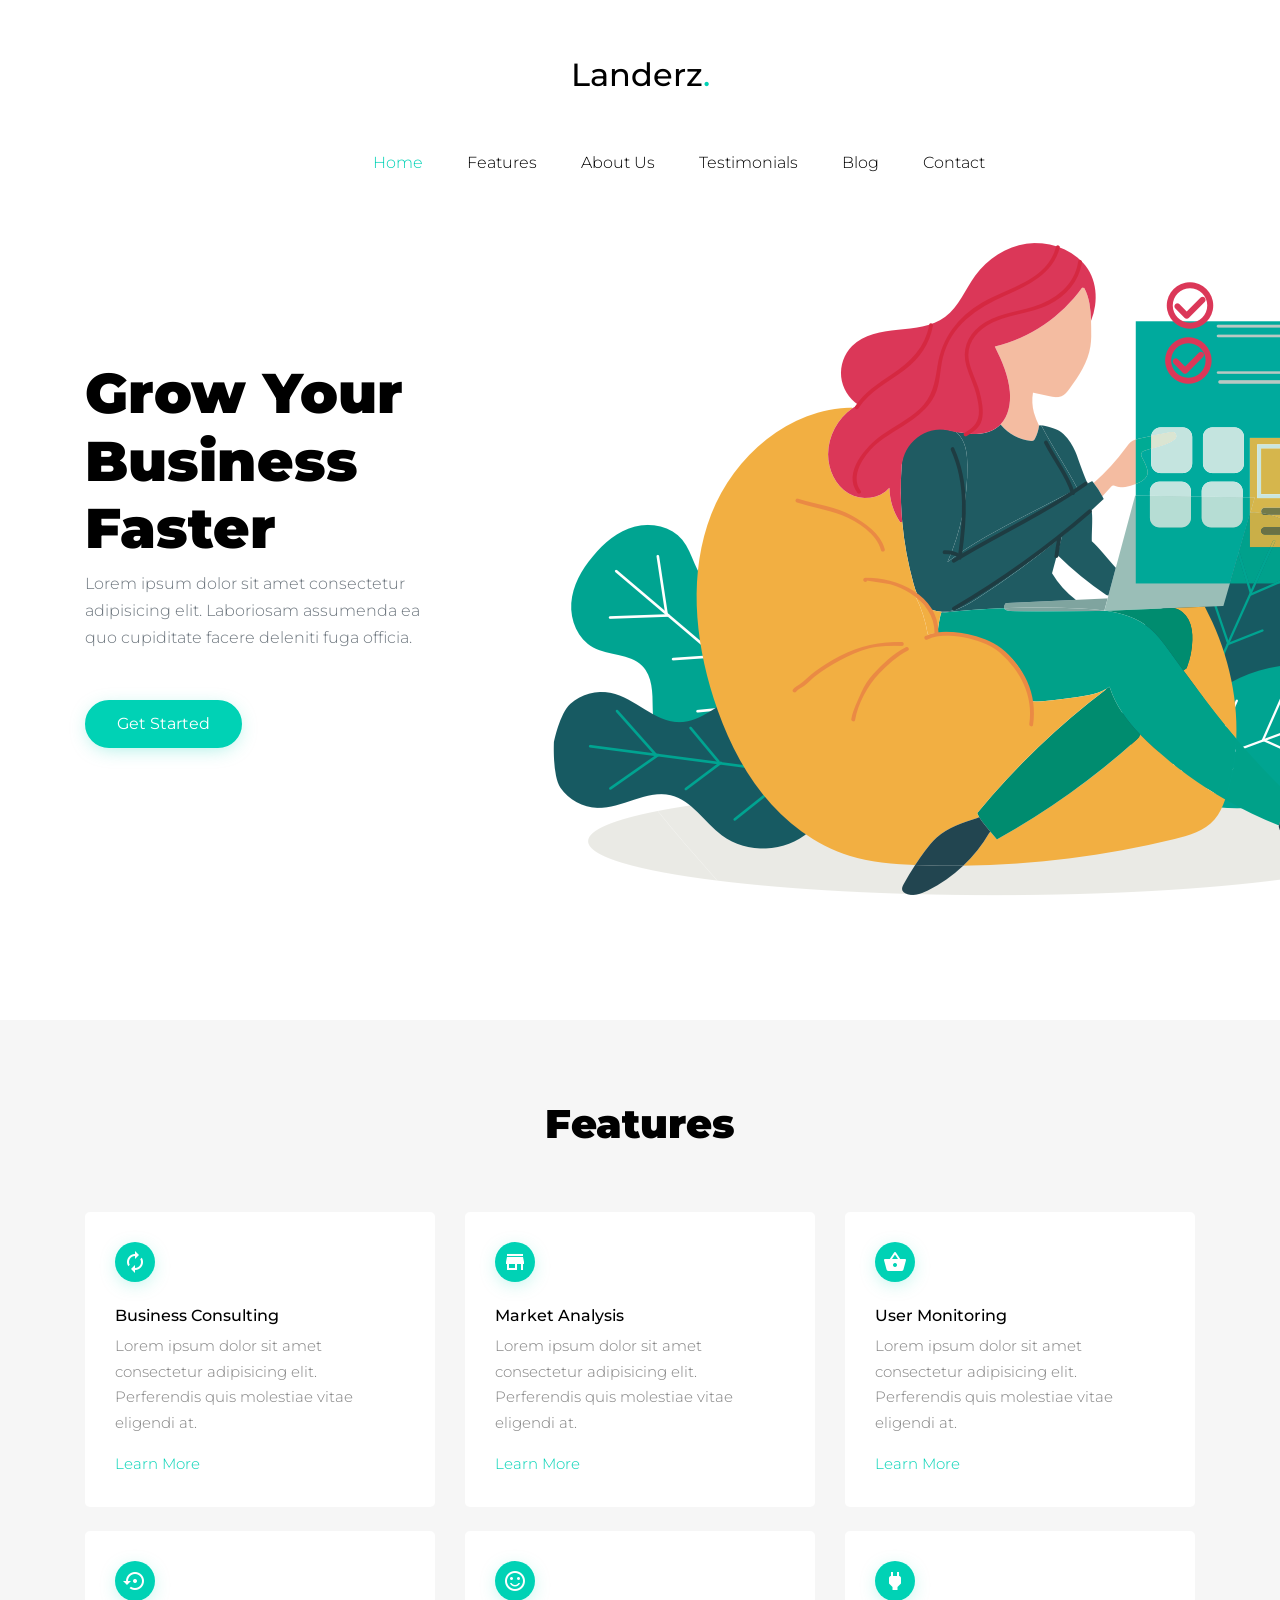
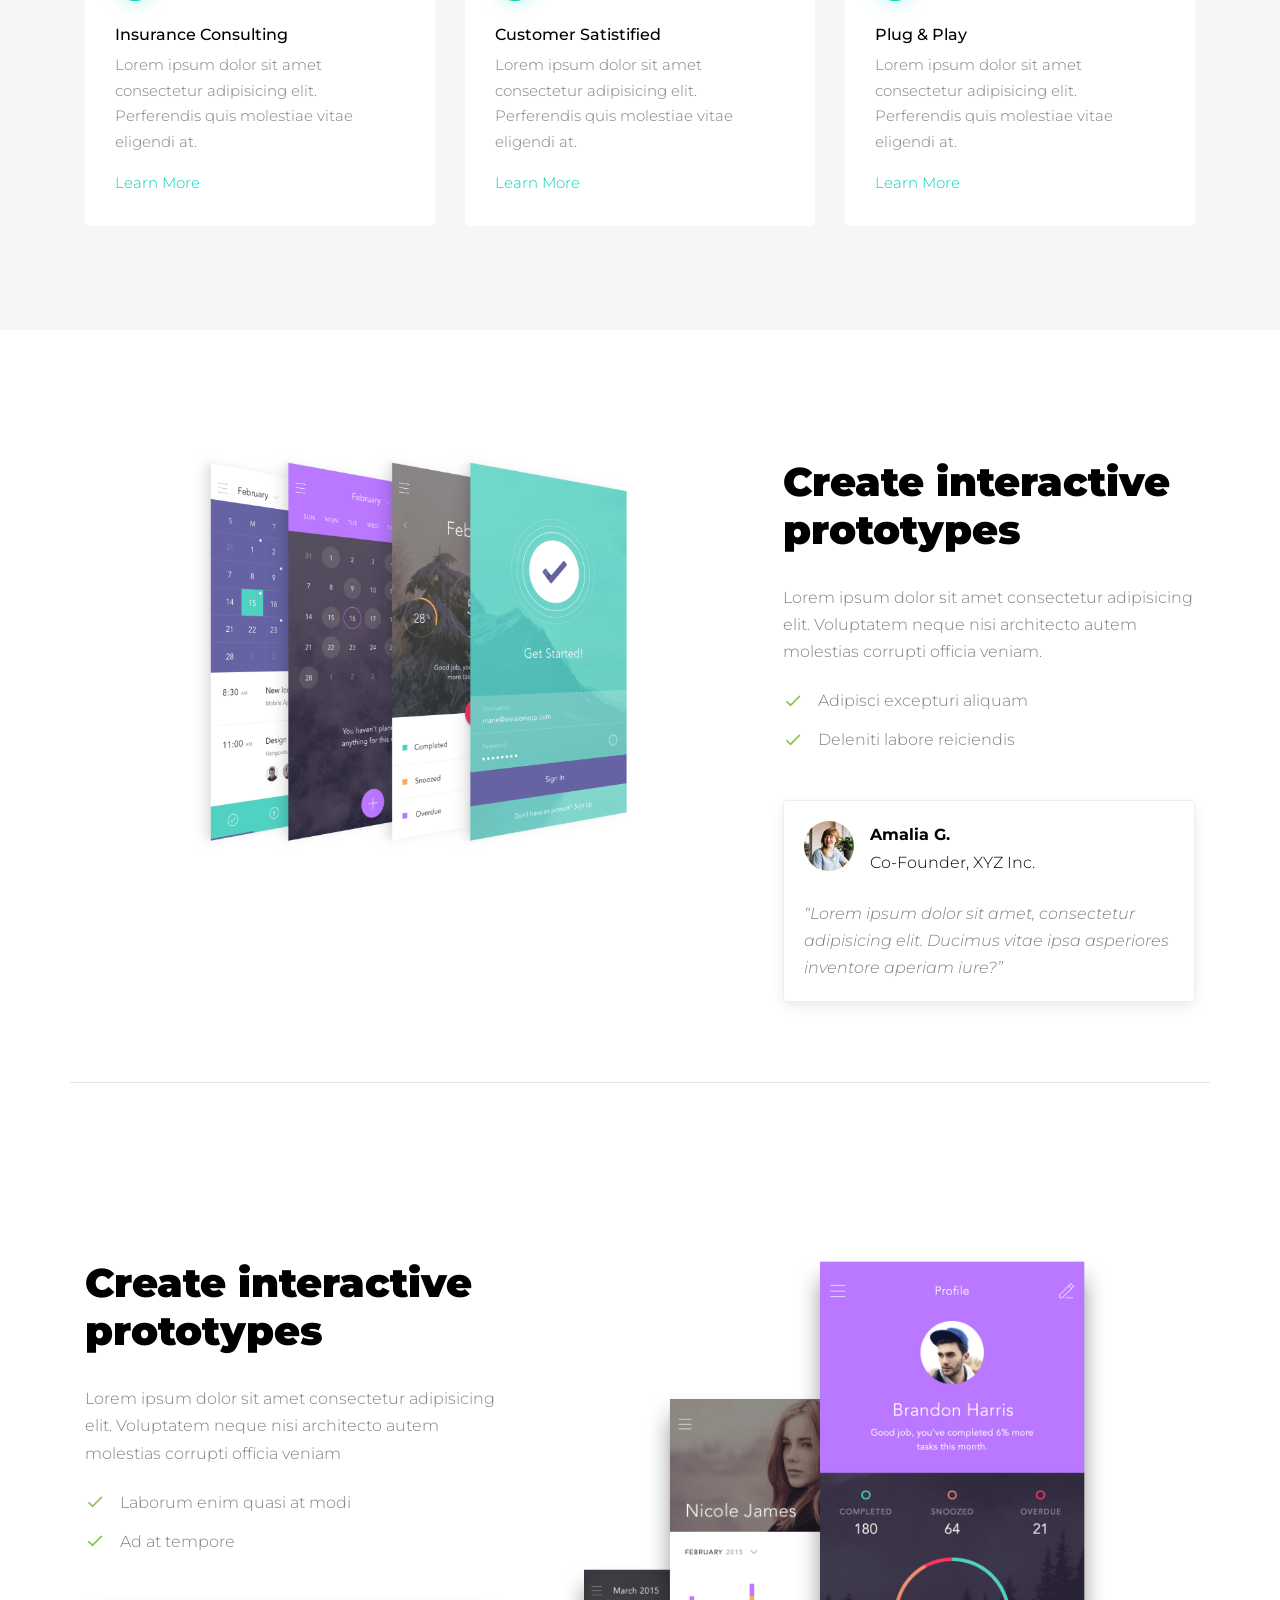
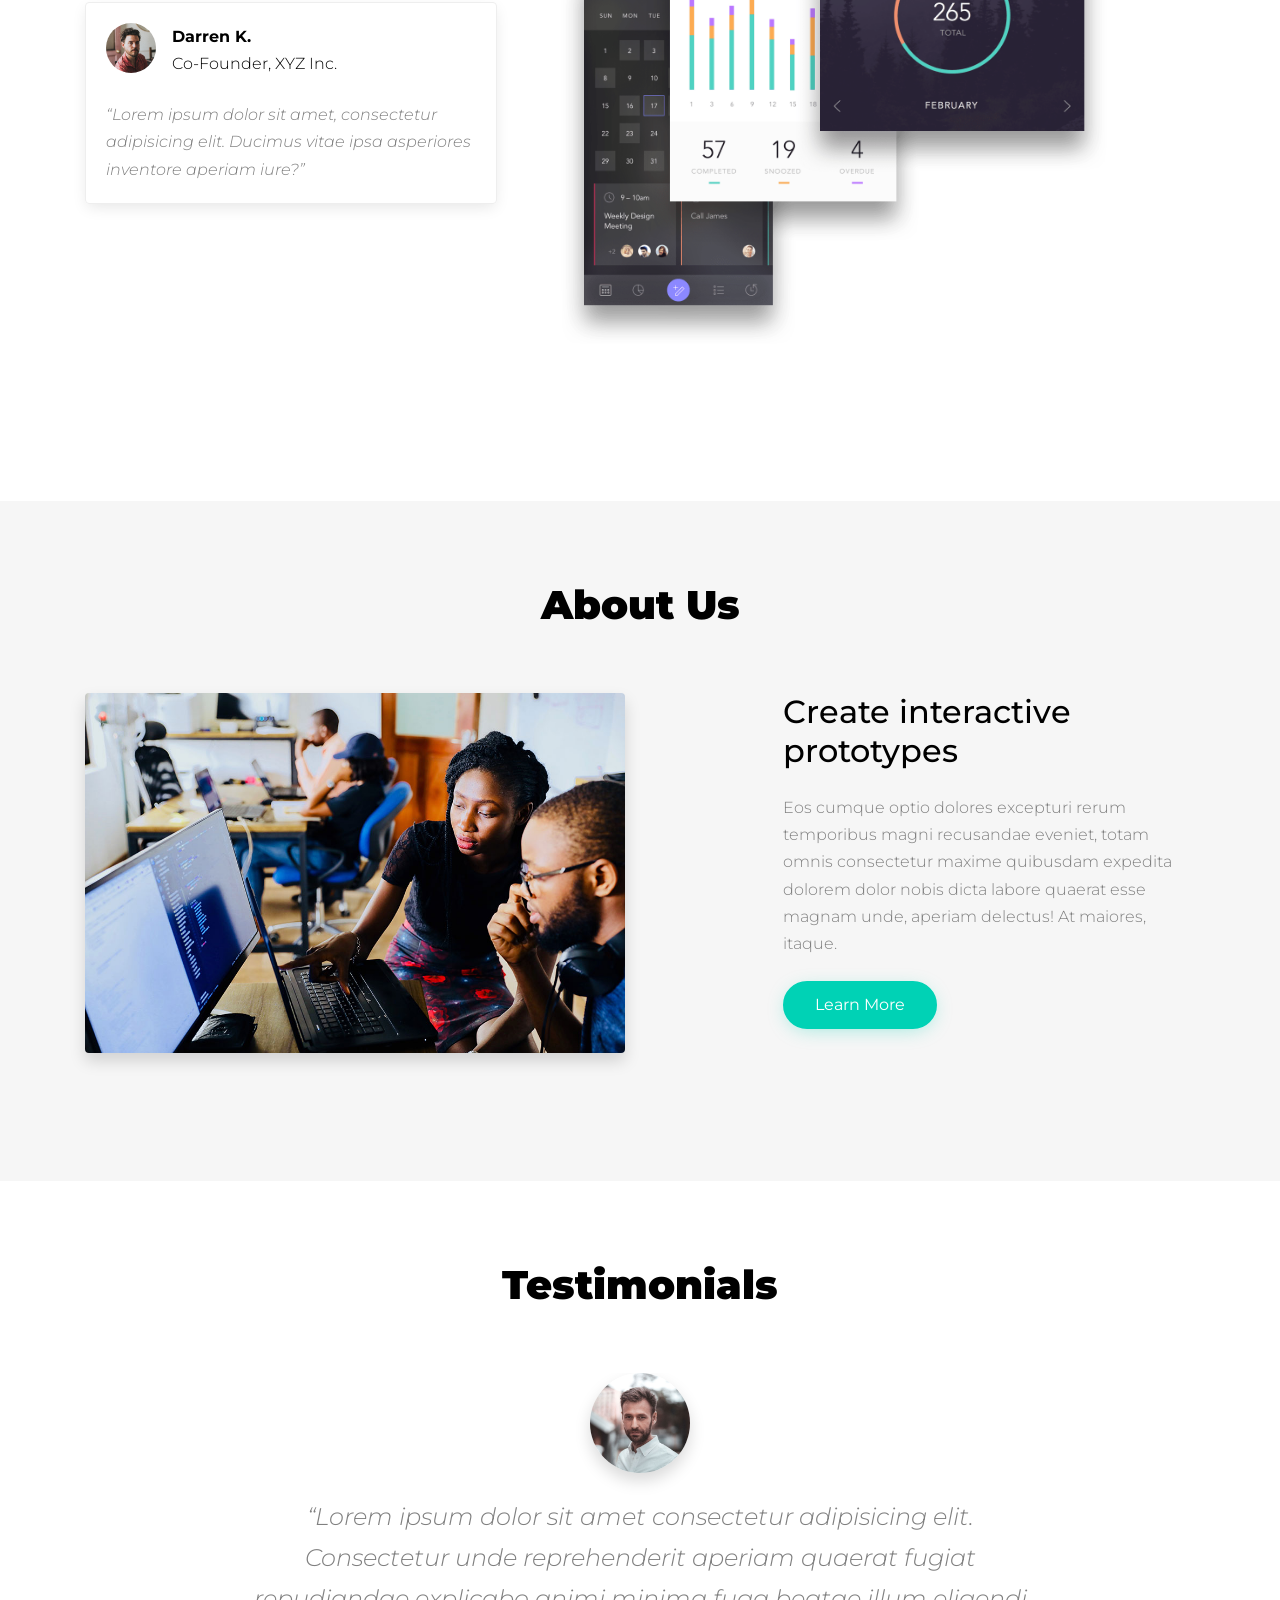
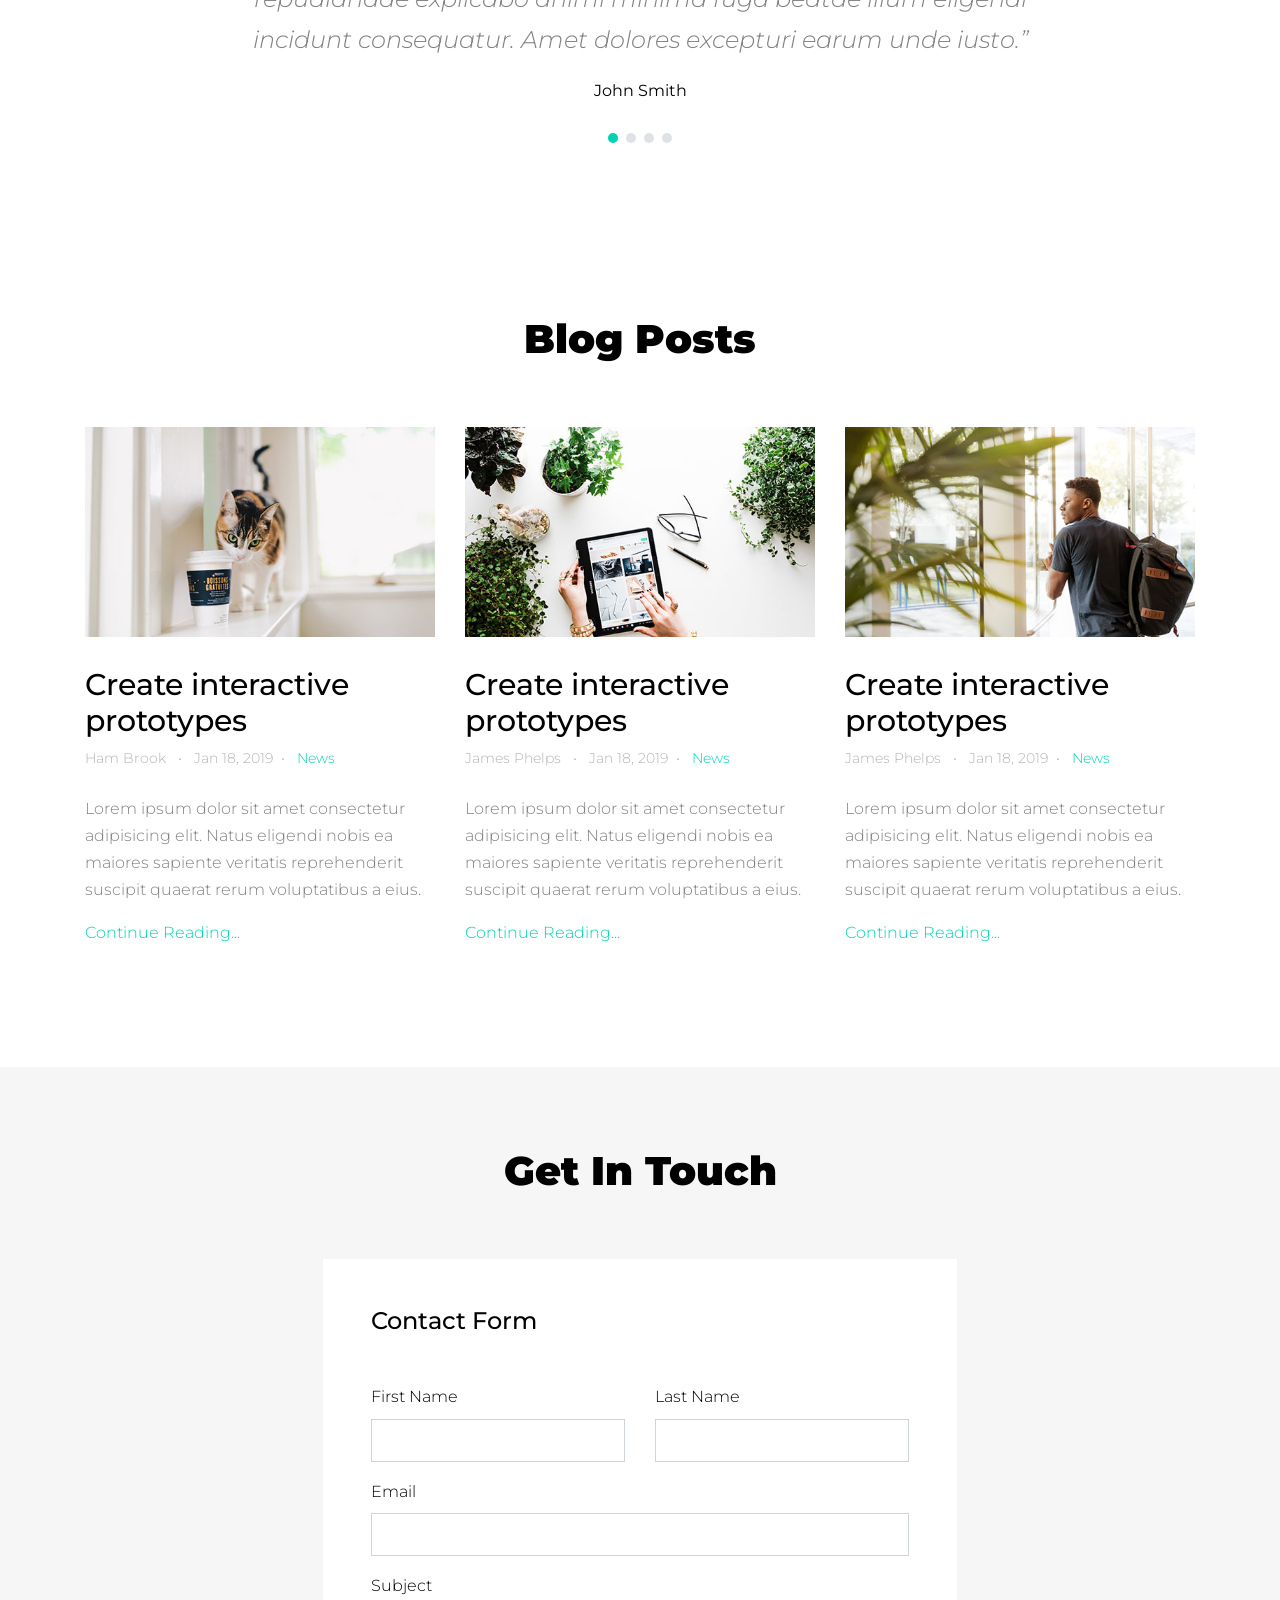
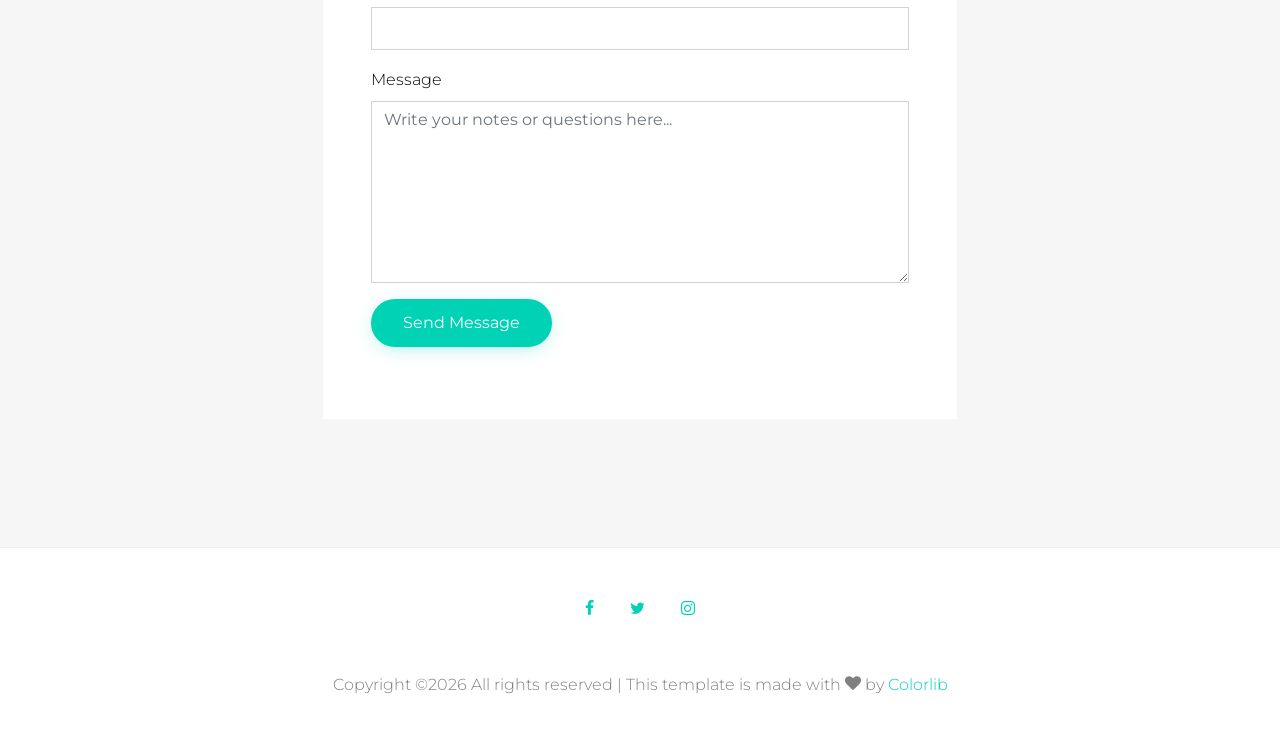
<file: templates/landerz/index.html>
<!DOCTYPE html>
<html lang="en">
  <head>
    <title>Landerz &mdash; Website by Colorlib</title>
    <meta charset="utf-8">
    <meta name="viewport" content="width=device-width, initial-scale=1, shrink-to-fit=no">
    
    
    <link href="https://fonts.googleapis.com/css?family=Montserrat:300,400,700" rel="stylesheet">
    <link rel="stylesheet" href="fonts/icomoon/style.css">

    <link rel="stylesheet" href="css/bootstrap.min.css">
    <link rel="stylesheet" href="css/jquery-ui.css">
    <link rel="stylesheet" href="css/owl.carousel.min.css">
    <link rel="stylesheet" href="css/owl.theme.default.min.css">
    <link rel="stylesheet" href="css/owl.theme.default.min.css">

    <link rel="stylesheet" href="css/jquery.fancybox.min.css">

    <link rel="stylesheet" href="css/bootstrap-datepicker.css">

    <link rel="stylesheet" href="fonts/flaticon/font/flaticon.css">

    <link rel="stylesheet" href="css/aos.css">

    <link rel="stylesheet" href="css/style.css">
    
  </head>
  <body data-spy="scroll" data-target=".site-navbar-target" data-offset="300">
  
  <div class="site-wrap"  id="home-section">

    <div class="site-mobile-menu site-navbar-target">
      <div class="site-mobile-menu-header">
        <div class="site-mobile-menu-close mt-3">
          <span class="icon-close2 js-menu-toggle"></span>
        </div>
      </div>
      <div class="site-mobile-menu-body"></div>
    </div>
   
    <div class="container d-none d-lg-block">
      <div class="row">
        <div class="col-12 text-center mb-4 mt-5">
            <h1 class="mb-0 site-logo"><a href="index.html" class="text-black h2 mb-0">Landerz<span class="text-primary">.</span> </a></h1>
          </div>
      </div>
    </div>
    <header class="site-navbar py-md-4 js-sticky-header site-navbar-target" role="banner">

      <div class="container">
        <div class="row align-items-center">
          
          <div class="col-6 col-md-6 col-xl-2  d-block d-lg-none">
            <h1 class="mb-0 site-logo"><a href="index.html" class="text-black h2 mb-0">Landerz<span class="text-primary">.</span> </a></h1>
          </div>

          <div class="col-12 col-md-10 main-menu">
            <nav class="site-navigation position-relative text-right" role="navigation">

              <ul class="site-menu main-menu js-clone-nav mr-auto d-none d-lg-block">
                <li><a href="#home-section" class="nav-link">Home</a></li>
                <li><a href="#features-section" class="nav-link">Features</a></li>
                <li><a href="#about-section" class="nav-link">About Us</a></li>
                <li><a href="#testimonials-section" class="nav-link">Testimonials</a></li>
                <li><a href="#blog-section" class="nav-link">Blog</a></li>
                <li><a href="#contact-section" class="nav-link">Contact</a></li>
              </ul>
            </nav>
          </div>


          <div class="col-6 col-md-6 d-inline-block d-lg-none ml-md-0" ><a href="#" class="site-menu-toggle js-menu-toggle text-black float-right"><span class="icon-menu h3"></span></a></div>

        </div>
      </div>
      
    </header>
    

    <div class="site-blocks-cover">
      <div class="container">
        <div class="row align-items-center justify-content-center">

          <div class="col-md-12" style="position: relative;" data-aos="fade-up">
            
            <img src="images/landing_1.png" alt="Image" class="img-fluid img-absolute">

            <div class="row mb-4">
              <div class="col-lg-4 mr-auto">
                <h1>Grow Your Business Faster</h1>
                <p class="mb-5">Lorem ipsum dolor sit amet consectetur adipisicing elit. Laboriosam assumenda ea quo cupiditate facere deleniti fuga officia.</p>
                <div>
                  <a href="#" class="btn btn-primary mr-2 mb-2">Get Started</a>
                </div>
              </div>
              
              
            </div>

          </div>
        </div>
      </div>
    </div>  


    <div class="site-section bg-light" id="features-section">
      <div class="container">
        <div class="row mb-5">
          <div class="col-12 text-center">
            <h2 class="section-title mb-3">Features</h2>
          </div>
        </div>
        <div class="row align-items-stretch">
          <div class="col-md-6 col-lg-4 mb-4 mb-lg-4" data-aos="fade-up">
            
            <div class="unit-4 d-block">
              <div class="unit-4-icon mb-3">
                <span class="icon-wrap"><span class="text-primary icon-autorenew"></span></span>
              </div>
              <div>
                <h3>Business Consulting</h3>
                <p>Lorem ipsum dolor sit amet consectetur adipisicing elit. Perferendis quis molestiae vitae eligendi at.</p>
                <p><a href="#">Learn More</a></p>
              </div>
            </div>

          </div>
          <div class="col-md-6 col-lg-4 mb-4 mb-lg-4" data-aos="fade-up">

            <div class="unit-4 d-block">
              <div class="unit-4-icon mb-3">
                <span class="icon-wrap"><span class="text-primary icon-store_mall_directory"></span></span>
              </div>
              <div>
                <h3>Market Analysis</h3>
                <p>Lorem ipsum dolor sit amet consectetur adipisicing elit. Perferendis quis molestiae vitae eligendi at.</p>
                <p><a href="#">Learn More</a></p>
              </div>
            </div>
          </div>
          <div class="col-md-6 col-lg-4 mb-4 mb-lg-4" data-aos="fade-up" >
            <div class="unit-4 d-block">
              <div class="unit-4-icon mb-3">
                <span class="icon-wrap"><span class="text-primary icon-shopping_basket"></span></span>
              </div>
              <div>
                <h3>User Monitoring</h3>
                <p>Lorem ipsum dolor sit amet consectetur adipisicing elit. Perferendis quis molestiae vitae eligendi at.</p>
                <p><a href="#">Learn More</a></p>
              </div>
            </div>
          </div>


          <div class="col-md-6 col-lg-4 mb-4 mb-lg-4" data-aos="fade-up">
            <div class="unit-4 d-block">
              <div class="unit-4-icon mb-3">
                <span class="icon-wrap"><span class="text-primary icon-settings_backup_restore"></span></span>
              </div>
              <div>
                <h3>Insurance Consulting</h3>
                <p>Lorem ipsum dolor sit amet consectetur adipisicing elit. Perferendis quis molestiae vitae eligendi at.</p>
                <p><a href="#">Learn More</a></p>
              </div>
            </div>
          </div>

          <div class="col-md-6 col-lg-4 mb-4 mb-lg-4" data-aos="fade-up">
            <div class="unit-4 d-block">
              <div class="unit-4-icon mb-3">
                <span class="icon-wrap"><span class="text-primary icon-sentiment_satisfied"></span></span>
              </div>
              <div>
                <h3>Customer Satistified</h3>
                <p>Lorem ipsum dolor sit amet consectetur adipisicing elit. Perferendis quis molestiae vitae eligendi at.</p>
                <p><a href="#">Learn More</a></p>
              </div>
            </div>

            
          </div>
          
          <div class="col-md-6 col-lg-4 mb-4 mb-lg-4" data-aos="fade-up">
            <div class="unit-4 d-block">
              <div class="unit-4-icon mb-3">
                <span class="icon-wrap"><span class="text-primary icon-power"></span></span>
              </div>
              <div>
                <h3>Plug &amp; Play</h3>
                <p>Lorem ipsum dolor sit amet consectetur adipisicing elit. Perferendis quis molestiae vitae eligendi at.</p>
                <p><a href="#">Learn More</a></p>
              </div>
            </div>
          </div>

        </div>
      </div>
    </div>
    
    <div class="feature-big">
      <div class="container">
        <div class="row mb-5 site-section border-bottom">
          <div class="col-lg-7">
            <img src="images/do_ui_kit_download_cta_floating_devices-2x.png" alt="Image" class="img-fluid">
          </div>
          <div class="col-lg-5 pl-lg-5 ml-auto mt-md-5">
            <h2 class="text-black">Create interactive prototypes</h2>
            <p class="mb-4">Lorem ipsum dolor sit amet consectetur adipisicing elit. Voluptatem neque nisi architecto autem molestias corrupti officia veniam.</p>
            <ul class="ul-check mb-5 list-unstyled success">
              <li>Adipisci excepturi aliquam</li>
              <li>Deleniti labore reiciendis</li>
            </ul>
            <div class="author-box">
              <div class="d-flex mb-4">
                <div class="mr-3">
                  <img src="images/person_1.jpg" alt="Image" class="img-fluid rounded-circle">
                </div>
                <div class="mr-auto text-black">
                  <strong class="font-weight-bold mb-0">Amalia G.</strong> <br>
                  Co-Founder, XYZ Inc.
                </div>
              </div>
              <blockquote>&ldquo;Lorem ipsum dolor sit amet, consectetur adipisicing elit. Ducimus vitae ipsa asperiores inventore aperiam iure?&rdquo;</blockquote>
            </div>
          </div>
        </div>

        <div class="mt-5 row mb-5 site-section ">
          <div class="col-lg-7 order-1 order-lg-2">
            <img src="images/do_ui_kit_hero_floating_devices-2x.png" alt="Image" class="img-fluid">
          </div>
          <div class="col-lg-5 pr-lg-5 mr-auto mt-5 order-2 order-lg-1">
            <h2 class="text-black">Create interactive prototypes</h2>
            <p class="mb-4">Lorem ipsum dolor sit amet consectetur adipisicing elit. Voluptatem neque nisi architecto autem molestias corrupti officia veniam</p>
            <ul class="ul-check mb-5 list-unstyled success">
              <li>Laborum enim quasi at modi</li>
              <li>Ad at tempore</li>
            </ul>
            

            <div class="author-box">
              <div class="d-flex mb-4">
                <div class="mr-3">
                  <img src="images/person_4.jpg" alt="Image" class="img-fluid rounded-circle">
                </div>
                <div class="mr-auto text-black">
                  <strong class="font-weight-bold mb-0">Darren K.</strong> <br>
                  Co-Founder, XYZ Inc.
                </div>
              </div>
              <blockquote>&ldquo;Lorem ipsum dolor sit amet, consectetur adipisicing elit. Ducimus vitae ipsa asperiores inventore aperiam iure?&rdquo;</blockquote>
            </div>
          </div>
        </div>
      </div>
    </div>


    <div class="site-section bg-light" id="about-section">
      <div class="container">
        <div class="row mb-5">
          <div class="col-12 text-center">
            <h2 class="section-title mb-3">About Us</h2>
          </div>
        </div>
        <div class="row mb-5">
          <div class="col-lg-6">
            <img src="images/about_1.jpg" alt="Image" class="img-fluid mb-5 mb-lg-0 rounded shadow">
          </div>
          <div class="col-lg-5 ml-auto pl-lg-5">
            <h2 class="text-black mb-4">Create interactive prototypes</h2>
            <p class="mb-4">Eos cumque optio dolores excepturi rerum temporibus magni recusandae eveniet, totam omnis consectetur maxime quibusdam expedita dolorem dolor nobis dicta labore quaerat esse magnam unde, aperiam delectus! At maiores, itaque.</p>
            <p><a href="#" class="btn btn-primary">Learn More</a></p>
          </div>
        </div>
        
      </div>
    </div>


    <div class="site-section testimonial-wrap" id="testimonials-section">
      <div class="container">
        <div class="row mb-5">
          <div class="col-12 text-center">
            <h2 class="section-title mb-3">Testimonials</h2>
          </div>
        </div>
      </div>
      <div class="slide-one-item home-slider owl-carousel">
          <div>
            <div class="testimonial">
              <figure class="mb-4 d-block align-items-center justify-content-center">
                <div><img src="images/person_3.jpg" alt="Image" class="w-100 img-fluid mb-3 shadow"></div>
              </figure>
              <blockquote class="mb-3">
                <p>&ldquo;Lorem ipsum dolor sit amet consectetur adipisicing elit. Consectetur unde reprehenderit aperiam quaerat fugiat repudiandae explicabo animi minima fuga beatae illum eligendi incidunt consequatur. Amet dolores excepturi earum unde iusto.&rdquo;</p>
              </blockquote>
              <p class="text-black"><strong>John Smith</strong></p>

              
            </div>
          </div>
          <div>
            <div class="testimonial">
              
              <figure class="mb-4 d-block align-items-center justify-content-center">
                <div><img src="images/person_2.jpg" alt="Image" class="w-100 img-fluid mb-3 shadow"></div>
              </figure>

              <blockquote class="mb-3">
                <p>&ldquo;Lorem ipsum dolor sit amet consectetur adipisicing elit. Consectetur unde reprehenderit aperiam quaerat fugiat repudiandae explicabo animi minima fuga beatae illum eligendi incidunt consequatur. Amet dolores excepturi earum unde iusto.&rdquo;</p>
              </blockquote>
              
              <p class="text-black"><strong>Robert Aguilar</strong></p>
              
              
            </div>
          </div>

          <div>
            <div class="testimonial">
              <figure class="mb-4 d-block align-items-center justify-content-center">
                <div><img src="images/person_4.jpg" alt="Image" class="w-100 img-fluid mb-3 shadow"></div>
              </figure>
              <blockquote class="mb-3">
                <p>&ldquo;Lorem ipsum dolor sit amet consectetur adipisicing elit. Consectetur unde reprehenderit aperiam quaerat fugiat repudiandae explicabo animi minima fuga beatae illum eligendi incidunt consequatur. Amet dolores excepturi earum unde iusto.&rdquo;</p>
              </blockquote>
              <p class="text-black"><strong>Roger Spears</strong></p>

              
            </div>
           
          </div>

          <div>
            <div class="testimonial">
              <figure class="mb-4 d-block align-items-center justify-content-center">
                <div><img src="images/person_1.jpg" alt="Image" class="w-100 img-fluid mb-3 shadow"></div>
              </figure>
              <blockquote class="mb-3">
                <p>&ldquo;Lorem ipsum dolor sit amet consectetur adipisicing elit. Consectetur unde reprehenderit aperiam quaerat fugiat repudiandae explicabo animi minima fuga beatae illum eligendi incidunt consequatur. Amet dolores excepturi earum unde iusto.&rdquo;</p>
              </blockquote>
              <p class="text-black"><strong>Kyle McDonald</strong></p>

              
            </div>

          </div>

        </div>
    </div>

    <div class="site-section" id="blog-section">
      <div class="container">
        <div class="row mb-5">
          <div class="col-12 text-center">
            <h2 class="section-title mb-3">Blog Posts</h2>
          </div>
        </div>

        <div class="row">
          <div class="col-md-6 col-lg-4 mb-4 mb-lg-4">
            <div class="h-entry">
              <img src="images/img_1.jpg" alt="Image" class="img-fluid">
              <h2><a href="#">Create interactive prototypes</a></h2>
              <div class="meta mb-4">Ham Brook <span class="mx-2">&bullet;</span> Jan 18, 2019<span class="mx-2">&bullet;</span> <a href="#">News</a></div>
              <p>Lorem ipsum dolor sit amet consectetur adipisicing elit. Natus eligendi nobis ea maiores sapiente veritatis reprehenderit suscipit quaerat rerum voluptatibus a eius.</p>
              <p><a href="#">Continue Reading...</a></p>
            </div> 
          </div>
          <div class="col-md-6 col-lg-4 mb-4 mb-lg-4">
            <div class="h-entry">
              <img src="images/img_2.jpg" alt="Image" class="img-fluid">
              <h2><a href="#">Create interactive prototypes</a></h2>
              <div class="meta mb-4">James Phelps <span class="mx-2">&bullet;</span> Jan 18, 2019<span class="mx-2">&bullet;</span> <a href="#">News</a></div>
              <p>Lorem ipsum dolor sit amet consectetur adipisicing elit. Natus eligendi nobis ea maiores sapiente veritatis reprehenderit suscipit quaerat rerum voluptatibus a eius.</p>
              <p><a href="#">Continue Reading...</a></p>
            </div>
          </div>
          <div class="col-md-6 col-lg-4 mb-4 mb-lg-4">
            <div class="h-entry">
              <img src="images/img_3.jpg" alt="Image" class="img-fluid">
              <h2><a href="#">Create interactive prototypes</a></h2>
              <div class="meta mb-4">James Phelps <span class="mx-2">&bullet;</span> Jan 18, 2019<span class="mx-2">&bullet;</span> <a href="#">News</a></div>
              <p>Lorem ipsum dolor sit amet consectetur adipisicing elit. Natus eligendi nobis ea maiores sapiente veritatis reprehenderit suscipit quaerat rerum voluptatibus a eius.</p>
              <p><a href="#">Continue Reading...</a></p>
            </div> 
          </div>
          
        </div>
      </div>
    </div>

    <div class="site-section bg-light" id="contact-section">
      <div class="container">
        <div class="row mb-5">
          <div class="col-12 text-center">
            <h2 class="section-title mb-3">Get In Touch</h2>
          </div>
        </div>
        <div class="row justify-content-center">
          <div class="col-lg-7 mb-5">

            

            <form action="#" class="p-5 bg-white">
              
              <h2 class="h4 text-black mb-5">Contact Form</h2> 

              <div class="row form-group">
                <div class="col-md-6 mb-3 mb-md-0">
                  <label class="text-black" for="fname">First Name</label>
                  <input type="text" id="fname" class="form-control rounded-0">
                </div>
                <div class="col-md-6">
                  <label class="text-black" for="lname">Last Name</label>
                  <input type="text" id="lname" class="form-control rounded-0">
                </div>
              </div>

              <div class="row form-group">
                
                <div class="col-md-12">
                  <label class="text-black" for="email">Email</label> 
                  <input type="email" id="email" class="form-control rounded-0">
                </div>
              </div>

              <div class="row form-group">
                
                <div class="col-md-12">
                  <label class="text-black" for="subject">Subject</label> 
                  <input type="subject" id="subject" class="form-control rounded-0">
                </div>
              </div>

              <div class="row form-group">
                <div class="col-md-12">
                  <label class="text-black" for="message">Message</label> 
                  <textarea name="message" id="message" cols="30" rows="7" class="form-control rounded-0" placeholder="Write your notes or questions here..."></textarea>
                </div>
              </div>

              <div class="row form-group">
                <div class="col-md-12">
                  <input type="submit" value="Send Message" class="btn btn-primary mr-2 mb-2">
                </div>
              </div>

  
            </form>
          </div>
        
        </div>
        
      </div>
    </div>

    <div class="footer py-5 border-top text-center">
      <div class="container">
        <div class="row mb-5">
          <div class="col-12">
            <p class="mb-0">
              <a href="#" class="p-3"><span class="icon-facebook"></span></a>
              <a href="#" class="p-3"><span class="icon-twitter"></span></a>
              <a href="#" class="p-3"><span class="icon-instagram"></span></a>
            </p>
          </div>
        </div>
        <div class="row">
          <div class="col-md-12">
            <p class="mb-0">
              <!-- Link back to Colorlib can't be removed. Template is licensed under CC BY 3.0. -->
              Copyright &copy;<script>document.write(new Date().getFullYear());</script> All rights reserved | This template is made with <i class="icon-heart" aria-hidden="true"></i> by <a href="https://colorlib.com" target="_blank" >Colorlib</a>
              <!-- Link back to Colorlib can't be removed. Template is licensed under CC BY 3.0. -->
            </p>
          </div>
        </div>
      </div>
    </div>

  
     
    
  </div> <!-- .site-wrap -->

  <script src="js/jquery-3.3.1.min.js"></script>
  <script src="js/jquery-migrate-3.0.1.min.js"></script>
  <script src="js/jquery-ui.js"></script>
  <script src="js/popper.min.js"></script>
  <script src="js/bootstrap.min.js"></script>
  <script src="js/owl.carousel.min.js"></script>
  <script src="js/jquery.stellar.min.js"></script>
  <script src="js/jquery.countdown.min.js"></script>
  <script src="js/bootstrap-datepicker.min.js"></script>
  <script src="js/jquery.easing.1.3.js"></script>
  <script src="js/aos.js"></script>
  <script src="js/jquery.fancybox.min.js"></script>
  <script src="js/jquery.sticky.js"></script>

  
  <script src="js/main.js"></script>
    
  </body>
</html>
</file>
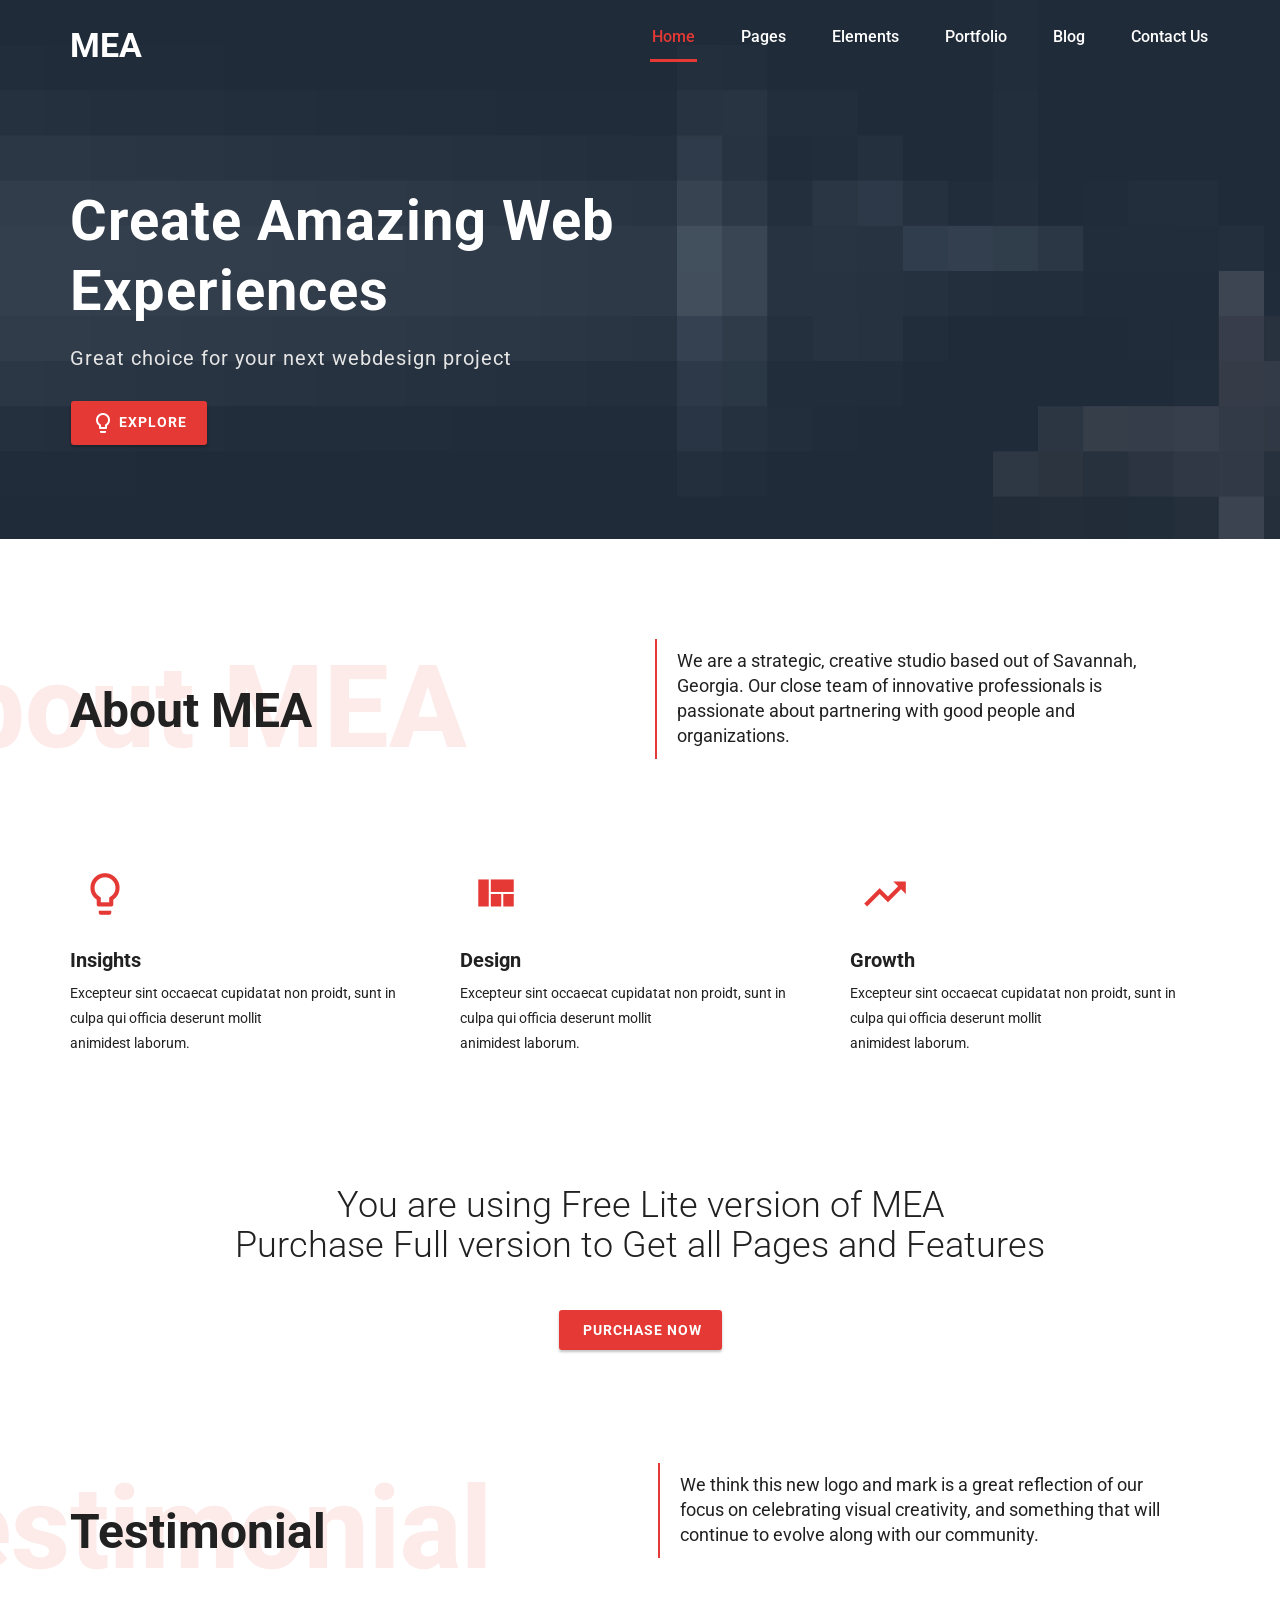
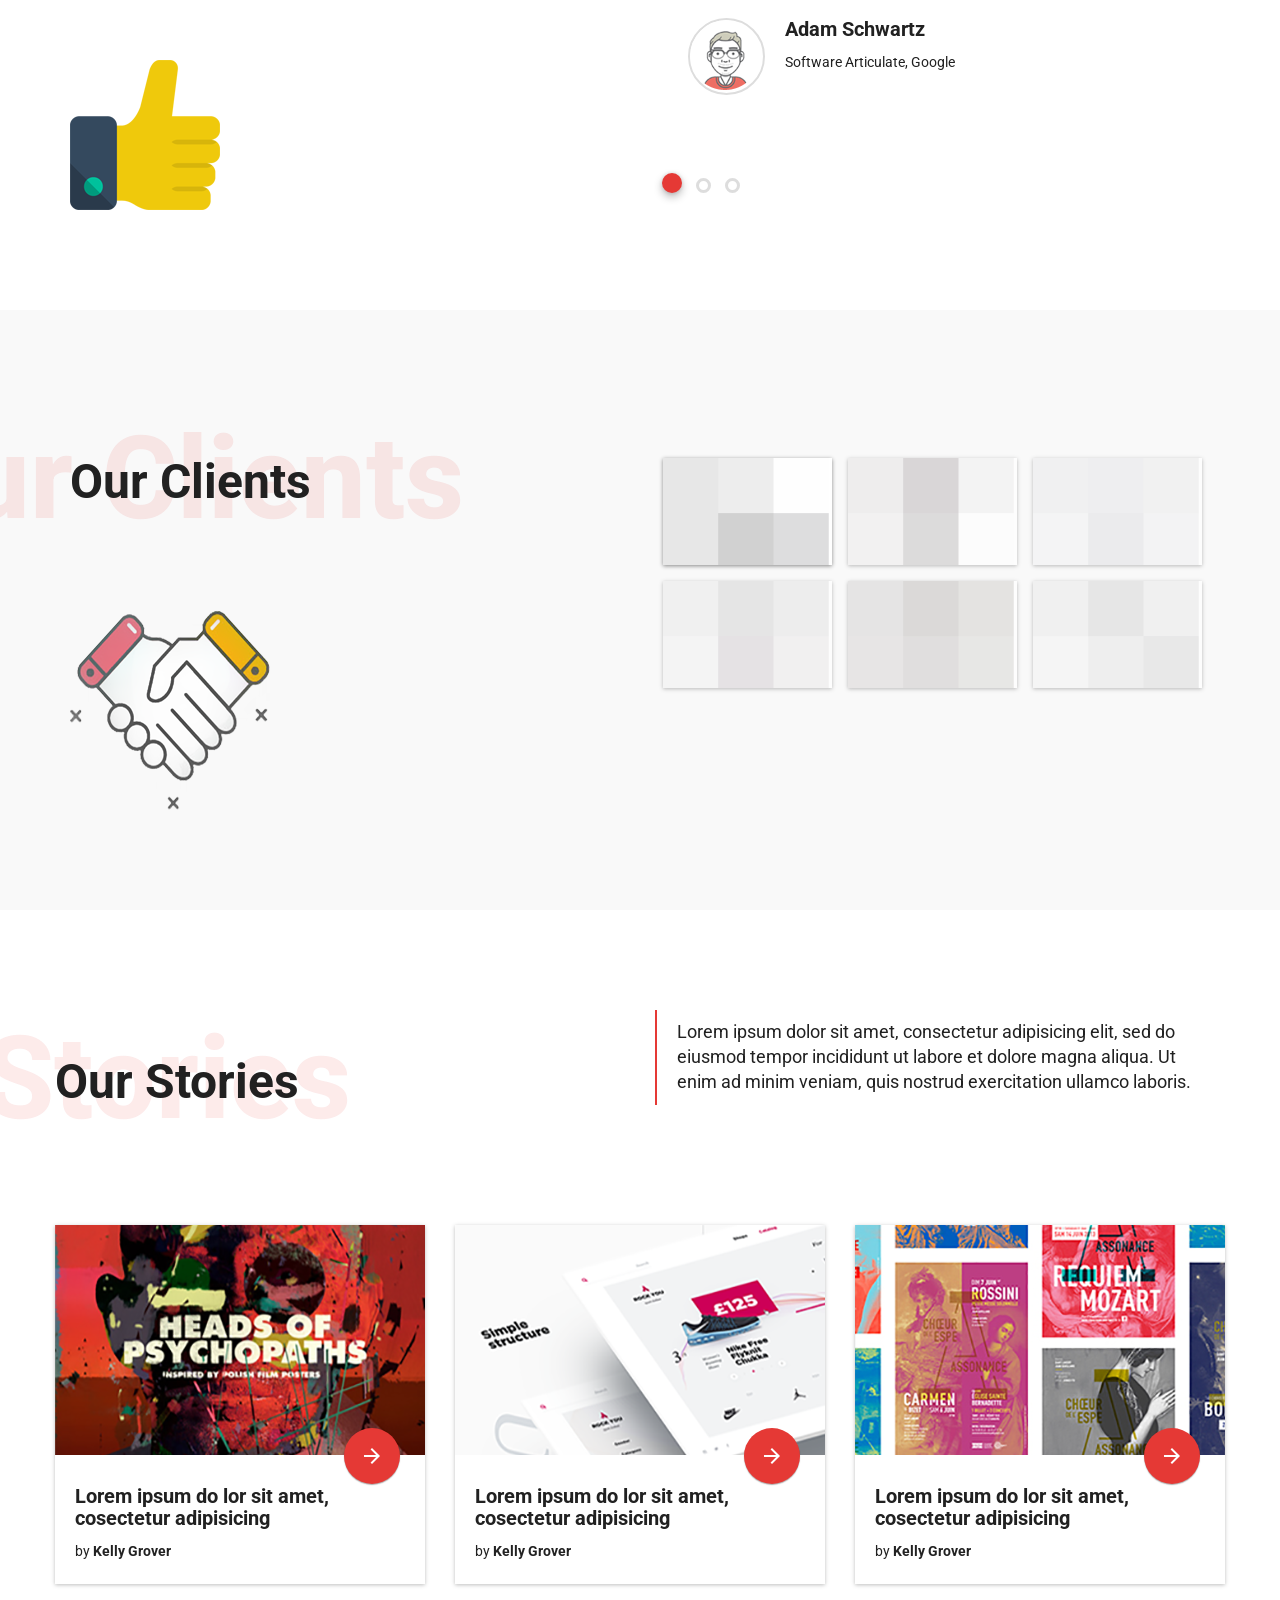
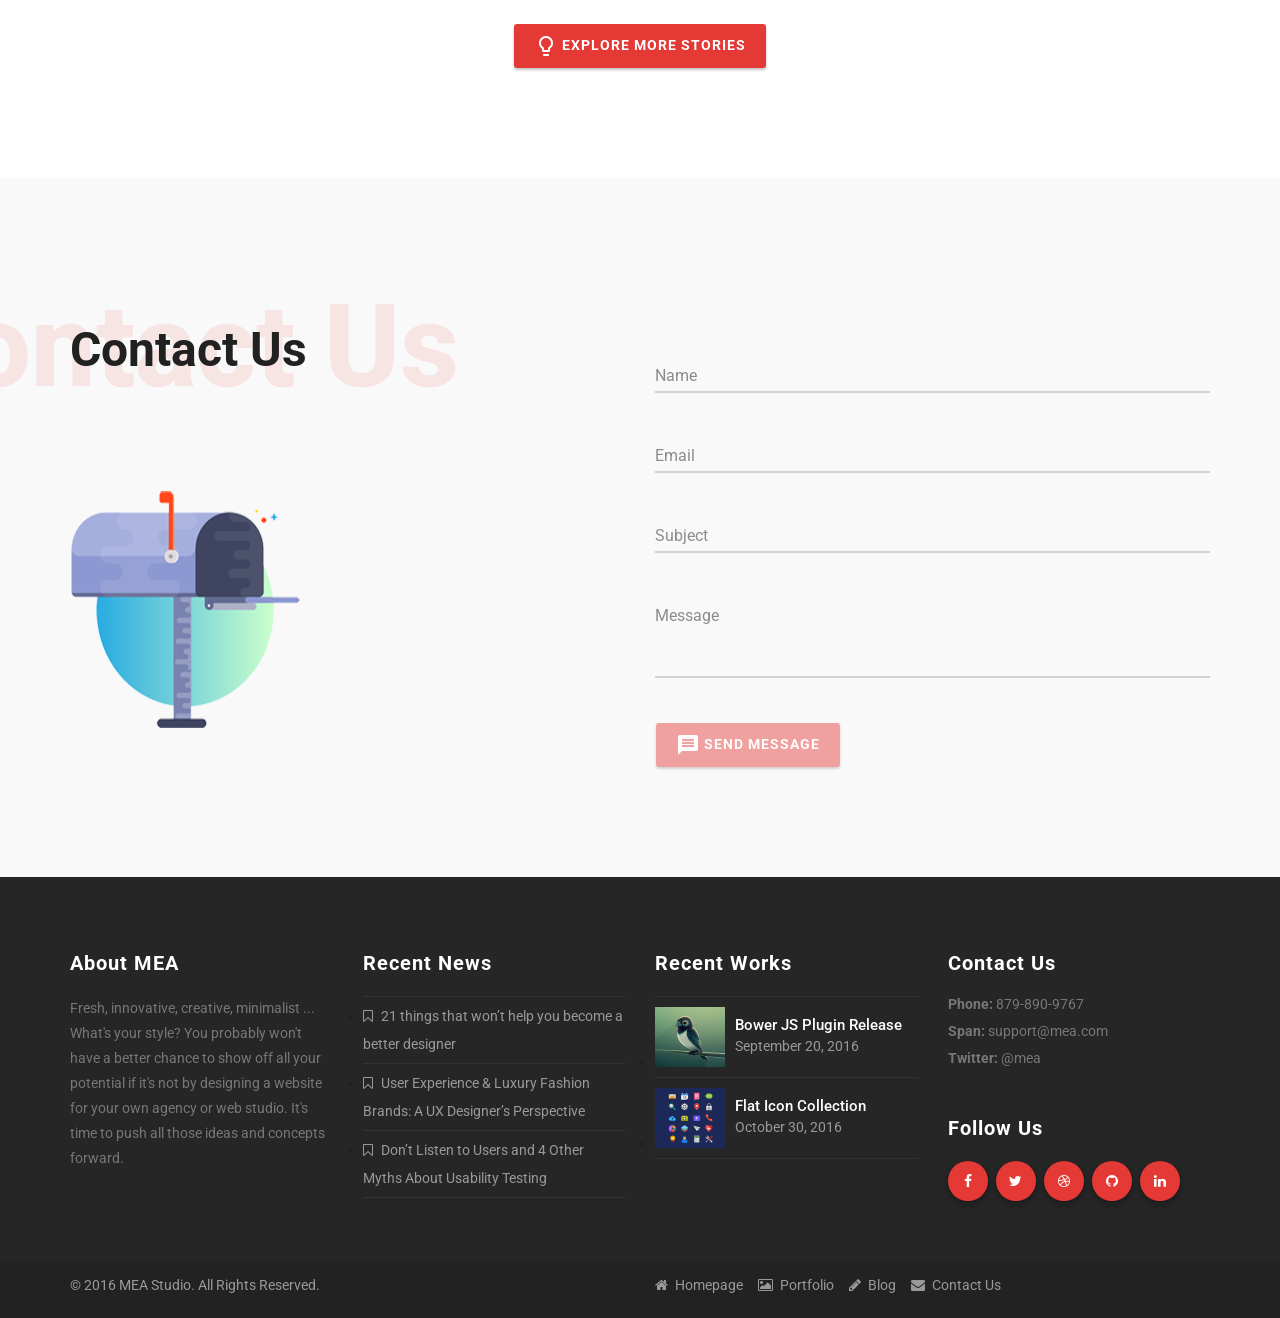
<file: templates/mea-free-lite/index.html>
<!doctype html>
<html class="no-js" lang="">
    <head>

        <!-- Site Title -->
        <title>MEA</title>

        <!-- Site Meta Info -->
        <meta charset="utf-8">
        <meta http-equiv="x-ua-compatible" content="ie=edge">
        <meta name="description" content="Site Description goes here">
        <meta name="viewport" content="width=device-width, initial-scale=1">
        <link rel="apple-touch-icon" href="apple-touch-icon.png">


        <!-- Essential CSS Files -->
        <link rel="stylesheet" href="assets/css/bootstrap.min.css">
        <link rel="stylesheet" href="assets/css/material.min.css">
        <link rel="stylesheet" href="assets/css/ripples.min.css">
        <link rel="stylesheet" href="assets/css/owl.carousel.css">
        <link rel="stylesheet" href="assets/css/settings.css">
        <link rel="stylesheet" href="assets/css/slicknav.css">
        <link rel="stylesheet" href="assets/css/animate.css">
        <link rel="stylesheet" href="assets/css/style.css">
        
        <!-- Color Switcher -->
        <link rel="stylesheet" href="assets/css/switcher.css">
        
        <!-- Color Presets -->
        <link rel="stylesheet" href="assets/css/colors/pink.css">
        <link rel="stylesheet" href="assets/css/colors/purple.css">
        <link rel="stylesheet" href="assets/css/colors/deep-purple.css">
        <link rel="stylesheet" href="assets/css/colors/indigo.css">
        <link rel="stylesheet" href="assets/css/colors/blue.css">
        <link rel="stylesheet" href="assets/css/colors/yellow.css">
        <link rel="stylesheet" href="assets/css/colors/green.css">
        <link rel="stylesheet" href="assets/css/colors/red.css">


        <link rel="stylesheet" href="assets/css/responsive.css">

        <!-- Icon Family -->
        <link href="https://fonts.googleapis.com/icon?family=Material+Icons" rel="stylesheet">
        <link rel="stylesheet" href="assets/css/font-awesome.min.css">
        


    </head>
    <body>

    <!-- header -->
      <header id="header" class="navbar navbar-default affix-top" data-spy="affix" data-offset-top="400">
        <div class="container">
          <a alt="Mea" class="site-logo" href="index.html">
            <h2>MEA</h2>
          </a>
          <nav role="navigation" id="nav-main" class="okayNav">
            <ul class="nav navbar-nav">
              <li class="active dropdown sub-menu">
                <a alt="Mea" class="dropdown-toggle nav-link" href="#" type="button" id="dropdownMenu1" data-toggle="dropdown" aria-haspopup="true" aria-expanded="true">Home</a>
                <div class="dropdown-menu sub-menu-panel" aria-labelledby="dropdownMenu1">
                  <a alt="Mea" class="sub-menu-item active" href="index.html">Home Page 1</a>
                  <a alt="Mea" class="sub-menu-item" href="index-2.html">Home Page 2</a>
                </div>
              </li>
              <li  class="dropdown sub-menu">
                <a alt="Mea" class="dropdown-toggle nav-link" href="#" type="button" id="dropdownMenu1" data-toggle="dropdown" aria-haspopup="true" aria-expanded="true">Pages</a>
                <div class="dropdown-menu sub-menu-panel" aria-labelledby="dropdownMenu1">
                  <a alt="Mea" class="sub-menu-item" href="about-us.html">About Us 1</a>
                  <a alt="Mea" class="sub-menu-item" href="about-us2.html">About Us 2</a>
                  <a alt="Mea" class="sub-menu-item" href="team.html">Team Members</a>
                  <a alt="Mea" class="sub-menu-item" href="services.html">Services</a>
                  <a alt="Mea" class="sub-menu-item" href="contact-us.html">Contact Us 1</a>
                  <a alt="Mea" class="sub-menu-item" href="contact-us2.html">Contact Us 2</a>
                  <a alt="Mea" class="sub-menu-item" href="404.html">404</a>
                </div>
              </li>
              <li  class="dropdown sub-menu">
                <a alt="Mea" class="dropdown-toggle nav-link" href="#" type="button" id="dropdownMenu1" data-toggle="dropdown" aria-haspopup="true" aria-expanded="true">Elements</a>
                <div class="dropdown-menu sub-menu-panel" aria-labelledby="dropdownMenu1">
                  <a alt="Mea" class="sub-menu-item" href="tab.html">Tabs</a>
                  <a alt="Mea" class="sub-menu-item" href="alert.html">Alert</a>
                  <a alt="Mea" class="sub-menu-item" href="accordion.html">Accordions</a>
                  <a alt="Mea" class="sub-menu-item" href="pricing.html">Pricing Tables</a>
                  <a alt="Mea" class="sub-menu-item" href="buttons.html">Buttons</a>
                  <a alt="Mea" class="sub-menu-item" href="icons.html">Icons</a>
                  <a alt="Mea" class="sub-menu-item" href="carousel.html">Carousel</a>
                  <a alt="Mea" class="sub-menu-item" href="counter.html">Counter</a>
                  <a alt="Mea" class="sub-menu-item" href="map.html">Google Map</a>
                </div>
              </li>
              <li class="dropdown sub-menu">
                <a alt="Mea" class=" dropdown-toggle nav-link" href="#" type="button" id="dropdownMenu1" data-toggle="dropdown" aria-haspopup="true" aria-expanded="true">Portfolio</a>
                <div class="dropdown-menu sub-menu-panel" aria-labelledby="dropdownMenu1">
                  <a alt="Mea" class="sub-menu-item" href="portfolio-col-3.html">Portfolio 3 columns</a>
                  <a alt="Mea" class="sub-menu-item" href="portfolio.html">Portfolio 4 columns</a>
                  <a alt="Mea" class="sub-menu-item" href="portfolio-single.html">Portfolio Single</a>
                </div>
              </li>
              <li class="dropdown sub-menu">
                <a alt="Mea" class="dropdown-toggle nav-link" href="#" type="button" id="dropdownMenu1" data-toggle="dropdown" aria-haspopup="true" aria-expanded="true">Blog</a>
                <div class="dropdown-menu sub-menu-panel" aria-labelledby="dropdownMenu1">
                  <a alt="Mea" class="sub-menu-item" href="blog.html">Blog Page</a>
                  <a alt="Mea" class="sub-menu-item" href="blog-single.html">Blog Single Page</a>
                </div>
              </li>
              <li class="dropdown sub-menu">
                <a alt="Mea" class="dropdown-toggle nav-link" href="#" type="button" id="dropdownMenu1" data-toggle="dropdown" aria-haspopup="true" aria-expanded="true">Contact Us</a>
                <div class="dropdown-menu sub-menu-panel" aria-labelledby="dropdownMenu1">
                  <a alt="Mea" class="sub-menu-item" href="contact-us.html">Contact Us 1</a>
                  <a alt="Mea" class="sub-menu-item" href="contact-us2.html">Contact Us 2</a>
                </div>
              </li>
            </ul>
            <!-- Mobile Menu Start -->
            <ul class="wpb-mobile-menu">
              <li>
                <a class="active" href="#">
                Home
                </a>
                <ul class="dropdown">
                  <li>
                    <a class="active" href="index.html">Home Page 1</a>
                  </li>  
                  <li>
                    <a href="index-2.html">Home Page 2</a> 
                  </li> 
                </ul>
              </li>
              <li>
                <a href="#">
                Pages
                </a>
                <ul class="dropdown">
                  <li>
                    <a href="about-us.html">About Us 1</a>
                  </li>
                  <li>
                    <a href="about-us2.html">About Us 2</a>
                  </li>
                  <li>
                    <a href="team.html">Team Members</a>
                  </li>
                  <li>
                    <a href="services.html">Services</a>
                  </li>
                  <li>
                      <a href="contact-us.html">Contact Us 1</a>
                  </li>
                  <li>
                      <a href="contact-us2.html">Contact Us 2</a>
                  </li>
                  <li>
                      <a href="404.html">404</a>
                  </li>
                </ul>
              </li>
              <li>
                <a href="#">
                Elements
                </a>
                <ul class="dropdown">
                  <li>
                    <a href="tab.html">Tabs</a>
                  </li>
                  <li>
                    <a href="alert.html">Alert</a>
                  </li>
                  <li>
                    <a href="accordion.html">Accordions</a>
                  </li>
                  <li>
                   <a href="pricing.html">Pricing Tables</a>
                  </li>
                  <li>
                      <a href="buttons.html">Buttons</a>
                  </li>
                  <li>
                      <a href="icons.html">Icons</a>
                  </li>
                  <li>
                      <a href="carousel.html">Carousel</a>
                  </li>
                  <li>
                      <a href="counter.html">Counter</a>
                  </li>
                  <li>
                     <a href="map.html">Google Map</a>
                  </li>
                </ul>
              </li>
              <li>
                <a href="#">
                Portfolio
                </a>
                <ul class="dropdown">
                  <li>
                    <a href="portfolio-col-3.html">Portfolio 3 columns</a>
                  </li>
                  <li>
                    <a href="portfolio.html">Portfolio 4 columns</a>
                  </li>
                  <li>
                    <a href="portfolio-single.html">Portfolio Single</a>
                  </li>
                </ul>
              </li>
              <li>
                <a href="about.html">
                Blog
                </a>
                <ul class="dropdown">
                  <li>
                    <a href="blog.html">Blog Page</a>
                  </li>
                  <li>
                    <a href="blog-single.html">Blog Single Page</a>
                  </li>
                </ul>
              </li>
              <li>
                <a href="#">
                Contact Us
                </a>
                <ul class="dropdown">
                  <li>
                    <a href="contact-us.html">Contact Us 1</a>
                  </li>
                  <li>
                    <a href="contact-us2.html">Contact Us 2</a>
                  </li>
                </ul>
              </li>
            </ul>
            <!-- Mobile Menu End -->
          </nav>
        </div>
      </header>
      <!-- /header -->

        
        <!-- Main Carousel Section -->
        <div id="main-slide" class="carousel slide carousel-fade" data-ride="carousel">
         
            <div class="carousel-inner">
                <div class="item active">
                    <img class="img-responsive" src="assets/images/slider/slider-bg4.jpg" alt="slider">
                    <div class="slider-content">
                        <div class="container">
                            <div class="row">
                                <div class="col-md-12 text-left">
                                    <h1 class="slideInLeft animated wow hero-heading" data-wow-delay=".6s">Create Amazing Web<br>Experiences</h1>
                                    <h5 class="fadeInDown wow animated hero-sub-heading" data-wow-delay=".8s">Great choice for your next webdesign project</h5>
                                    <a href="javascript:void(0)" class="animated fadeInUp wow btn btn-common" data-wow-delay=".9s"><i class="material-icons">&#xE90F;</i> Explore<div class="ripple-container"></div></a>
                                </div>
                            </div>
                        </div>
                    </div>
                </div> 
                <div class="item">
                    <img class="img-responsive" src="assets/images/slider/slider-bg2.jpg" alt="slider">
                    <div class="slider-content">
                        <div class="container">
                            <div class="row">
                                <div class="col-md-12 text-center">
                                    <h1 class="animated wow fadeIn hero-heading" data-wow-delay=".7s">Material Design Inspired</h1>
                                    <h5 class="animated5 hero-sub-heading">Refreshing Design - Built-with Latest Bootstrap & HTML5</h5>
                                    <a href="javascript:void(0)" class="animated6 btn btn-lg btn-common"><i class="material-icons"></i> Purchase</a>
                                        <a href="javascript:void(0)" class="animated6 btn btn-lg btn-raised btn-default"><i class="material-icons"></i> Learn More</a><div class="ripple-container"></div></a>
                                </div>
                            </div>
                        </div>
                    </div>
                </div>
                <div class="item">
                    <img class="img-responsive" src="assets/images/slider/slider-bg3.jpg" alt="slider">
                    <div class="slider-content">
                        <div class="container">
                            <div class="row">
                                <div class="col-md-12 text-center">
                                    <h1 class="animated wow bounceInUp hero-heading" data-wow-delay=".6s">Cutting Edge Features</h1>
                                    <h5 class="animated4 hero-sub-heading">Material Design - Bootstrap - HTML5 - CSS3 - Responsive </h5>
                                    <a href="javascript:void(0)" class="animated4 btn btn-common"><i class="material-icons">&#xE8F4;</i> Learn More</a>
                                </div>
                            </div>
                        </div>
                    </div>
                </div> 
            </div> 
         
            <a class="left carousel-control" href="#main-slide" data-slide="prev">
            <span><i class="fa fa-angle-left" data-ripple-color="#F0F0F0"><div class="ripple-container"></div></i></span>
            </a>
            <a class="right carousel-control" href="#main-slide" data-slide="next">
            <span><i class="fa fa-angle-right" data-ripple-color="#F0F0F0"><div class="ripple-container"></div></i></span>
            </a>
        </div>
        <!-- Main Carousel Section End-->

        <!-- About Section -->
        <section class="mea-about-section section-padding">
            <div class="container">
                <div class="row">
                    <!-- Section Titile -->
                    <div class="col-md-6 mea-title-section wow animated slideInLeft" data-wow-delay=".2s">
                        <h1 class="section-titile-bg">About MEA</h1>
                        <h1 class="section-title">About MEA</h1>
                    </div>
                    <!-- Section Quote -->
                    <div class="col-md-6 mea-section-quote wow animated slideInRight" data-wow-delay=".2s">
                        <blockquote>
                            <p>We are a strategic, creative studio based out of Savannah, Georgia. Our close team of innovative professionals is passionate about partnering with good people and organizations.</p>
                        </blockquote>
                    </div>
                </div>
                <div class="row mt-80">
                    <!-- Single About Widget -->
                    <div class="col-md-4 about-widget wow animated fadeInUp" data-wow-delay=".4s">
                        <i class="material-icons">&#xE90F;</i>
                        <h2 class="subtitle">Insights</h2>
                        <p>Excepteur sint occaecat cupidatat non proidt, sunt in culpa qui officia deserunt mollit <br>animidest laborum.</p>
                    </div>
                    <!-- Single About Widget -->
                    <div class="col-md-4 about-widget wow animated fadeInUp" data-wow-delay=".5s">
                        <i class="material-icons">&#xE8F1;</i>
                        <h2 class="subtitle">Design</h2>
                        <p>Excepteur sint occaecat cupidatat non proidt, sunt in culpa qui officia deserunt mollit <br>animidest laborum.</p>
                    </div>
                    <!-- Single About Widget -->
                    <div class="col-md-4 about-widget wow animated fadeInUp" data-wow-delay=".6s">
                        <i class="material-icons">&#xE8E5;</i>
                        <h2 class="subtitle">Growth</h2>
                        <p>Excepteur sint occaecat cupidatat non proidt, sunt in culpa qui officia deserunt mollit <br>animidest laborum.</p>
                    </div>
                </div>
            </div>
        </section>
        <!-- About Section End -->

<section class="section text-center">
      <div class="container">
                <!-- Start Animations Text -->
                <h1>

                    You are using Free Lite version of MEA<br> Purchase Full version to Get all Pages and Features
                </h1>
              <br>
                <!-- End Animations Text -->

                <!-- Start Buttons -->
                <a rel="nofollow" target="_blank" href="https://rebrand.ly/gg-mea-purchase" class="btn btn-common btn-large"><i class="fa fa-cart"></i> Purchase Now</a>
        </div>
      
    </section>

        <!-- Testimonial Section -->
        <section class="mea-testimonial-section section-padding">
            <div class="container">
                <div class="row">
                    <!-- Section Titile -->
                    <div class="col-md-6 mea-title-section wow animated slideInLeft" data-wow-delay=".2s">
                        <h1 class="section-titile-bg">Testimonial</h1>
                        <h1 class="section-title">Testimonial</h1>
                        <div class="section-image mt-100 clearfix">
                            <img src="assets/images/section-image1.png" class="mt-100 img-responsive" alt="Thumbs Up Icon">
                        </div>
                    </div>
                    <!-- Section Quote -->
                    <div class="col-md-6 col-sm-12 mea-section-quote wow animated slideInRight" data-wow-delay=".2s">
                        <div id="testimonial-carousel" class="owl-carousel owl-theme">
                            <!-- Single Testimonial -->
                            <div class="item active">
                                <!-- Quote -->
                                <div class="testomonial-quote">
                                    <blockquote>
                                        <p>We think this new logo and mark is a great reflection of our focus on celebrating visual creativity, and something that will continue to evolve along with our community.</p>
                                    </blockquote>
                                </div> 
                                <div class="testimonial-author">
                                    <div class="media">
                                        <div class="media-left">
                                           <img src="assets/images/testimonial/author1.png" class="img-circle" alt="">
                                        </div>
                                        <div class="media-body">
                                            <h2 class="subtitle">Adam Schwartz</h2>
                                            <p>Software Articulate, Google</p>
                                        </div>
                                    </div>
                                </div> 
                            </div>
                            <!-- Single Testimonial -->
                            <div class="item">
                                <!-- Quote -->
                                <div class="testomonial-quote">
                                    <blockquote>
                                        <p>We think this new logo and mark is a great reflection of our focus on celebrating visual creativity, and something that will continue to evolve along with our community.</p>
                                    </blockquote>
                                </div> 
                                <div class="testimonial-author">
                                    <div class="media">
                                        <div class="media-left">
                                           <img src="assets/images/testimonial/author1.png" class="img-circle" alt="">
                                        </div>
                                        <div class="media-body">
                                            <h2 class="subtitle">Adam Schwartz</h2>
                                            <p>Software Articulate, Google</p>
                                        </div>
                                    </div>
                                </div> 
                            </div>
                            <!-- Single Testimonial -->
                            <div class="item">
                                <!-- Quote -->
                                <div class="testomonial-quote">
                                    <blockquote>
                                        <p>We think this new logo and mark is a great reflection of our focus on celebrating visual creativity, and something that will continue to evolve along with our community.</p>
                                    </blockquote>
                                </div> 
                                <div class="testimonial-author">
                                    <div class="media">
                                        <div class="media-left">
                                           <img src="assets/images/testimonial/author1.png" class="img-circle" alt="">
                                        </div>
                                        <div class="media-body">
                                            <h2 class="subtitle">Adam Schwartz</h2>
                                            <p>Software Articulate, Google</p>
                                        </div>
                                    </div>
                                </div> 
                            </div>
                        </div>
                    </div>
                </div>
            </div>
        </section>
        <!-- Testimonial Section End -->

        <!-- Our Clients Section -->
        <section class="mea-clients-section section-padding section-dark">
            <div class="container">
                <div class="row">
                    <!-- Section Titile -->
                    <div class="col-md-6 mea-title-section wow animated slideInLeft" data-wow-delay=".2s">
                        <h1 class="section-titile-bg">Our Clients</h1>
                        <h1 class="section-title">Our Clients</h1>
                        <div class="section-image clearfix mt-100">
                            <img src="assets/images/section-image2.png" class="mt-100 img-responsive" alt="Thumbs Up Icon">
                        </div>
                    </div>
                    <div class="client-container col-md-6 mt-40 clearfix wow animated slideInRight" data-wow-delay=".2s">
                        <!-- Single Client Image -->
                        <div class="col-md-4">
                            <div class="single-client-image active">
                                <img src="assets/images/clients/client1.png" class="img-responsive" alt="">
                            </div>
                        </div>
                        <!-- Single Client Image -->
                        <div class="col-md-4">
                            <div class="single-client-image">
                                <img src="assets/images/clients/client2.png" class="img-responsive" alt="">
                            </div>
                        </div>
                        <!-- Single Client Image -->
                        <div class="col-md-4">
                            <div class="single-client-image">
                                <img src="assets/images/clients/client3.png" class="img-responsive" alt="">
                            </div>
                        </div>
                        <!-- Single Client Image -->
                        <div class="col-md-4">
                            <div class="single-client-image">
                                <img src="assets/images/clients/client4.png" class="img-responsive" alt="">
                            </div>
                        </div>
                        <!-- Single Client Image -->
                        <div class="col-md-4">
                            <div class="single-client-image">
                                <img src="assets/images/clients/client5.png" class="img-responsive" alt="">
                            </div>
                        </div>
                        <!-- Single Client Image -->
                        <div class="col-md-4">
                            <div class="single-client-image">
                                <img src="assets/images/clients/client6.png" class="img-responsive" alt="">
                            </div>
                        </div>
                    </div>
                </div>
            </div>
        </section>
        <!-- Our Clients Section End -->

        <!-- Our BLog Section -->
        <section class="mea-blog-section section-padding">  
            <div class="container">
                <div class="row">
                    <div class="row">
                        <!-- Section Titile -->
                        <div class="col-md-6 mea-title-section wow animated slideInLeft" data-wow-delay=".2s">
                            <h1 class="section-titile-bg">Stories</h1>
                            <h1 class="section-title">Our Stories</h1>
                        </div>
                        <!-- Section Quote -->
                        <div class="col-md-6 mea-section-quote wow animated slideInRight" data-wow-delay=".2s">
                            <blockquote>
                                <p>Lorem ipsum dolor sit amet, consectetur adipisicing elit, sed do eiusmod tempor incididunt ut labore et dolore magna aliqua. Ut enim ad minim veniam, quis nostrud exercitation ullamco laboris.</p>
                            </blockquote>
                        </div>
                    </div>

                    <div class="row mt-100">
                        <!-- Single Article -->
                        <div class="col-md-4 wow animated fadeInUp" data-wow-delay=".3s">
                            <article class="single-blog-post">
                                <!-- Featured Image -->
                                <div class="featured-image">
                                    <a href="#">
                                        <img src="assets/images/blog/featured1.png" alt="">
                                    </a>
                                </div>
                                <!-- Post Meta -->
                                <div class="post-meta">
                                    <!-- Read More -->
                                    <div class="read-more-icon">
                                        <a class="btn btn-round btn-fab" href="blog-single.html"><i class="material-icons">&#xE5C8;</i><div class="ripple-container"></div></a>
                                    </div>
                                    <!-- Title -->
                                    <a href="blog-single.html"><h2 class="subtitle">Lorem ipsum do lor sit amet, cosectetur adipisicing</h2></a>
                                    <p>by <b><a href="#">Kelly Grover</a></b></p>
                                </div>
                            </article>
                        </div>
                        <!-- Single Article -->
                        <div class="col-md-4 wow animated fadeInUp" data-wow-delay=".4s">
                            <article class="single-blog-post">
                                <!-- Featured Image -->
                                <div class="featured-image">
                                    <a href="#">
                                        <img src="assets/images/blog/featured2.png" alt="">
                                    </a>
                                </div>
                                <!-- Post Meta -->
                                <div class="post-meta">
                                    <!-- Read More -->
                                    <div class="read-more-icon">
                                        <a class="btn btn-round btn-fab" href="blog-single.html"><i class="material-icons">&#xE5C8;</i><div class="ripple-container"></div></a>
                                    </div>
                                    <!-- Title -->
                                    <a href="blog-single.html"><h2 class="subtitle">Lorem ipsum do lor sit amet, cosectetur adipisicing</h2></a>
                                    <p>by <b><a href="#">Kelly Grover</a></b></p>
                                </div>
                            </article>
                        </div>
                        <!-- Single Article -->
                        <div class="col-md-4 wow animated fadeInUp" data-wow-delay=".5s">
                            <article class="single-blog-post">
                                <!-- Featured Image -->
                                <div class="featured-image">
                                    <a href="#">
                                        <img src="assets/images/blog/featured3.png" alt="">
                                    </a>
                                </div>
                                <!-- Post Meta -->
                                <div class="post-meta">
                                    <!-- Read More -->
                                    <div class="read-more-icon">
                                        <a class="btn btn-round btn-fab" href="blog-single.html"><i class="material-icons">&#xE5C8;</i><div class="ripple-container"></div></a>
                                    </div>
                                    <!-- Title -->
                                    <a href="blog-single.html"><h2 class="subtitle">Lorem ipsum do lor sit amet, cosectetur adipisicing</h2></a>
                                    <p>by <b><a href="#">Kelly Grover</a></b></p>
                                </div>
                            </article>
                        </div>
                    </div>
                </div>
                <div class="row mt-30 wow animated fadeInUp" data-wow-delay=".6s">
                    <!-- Button -->
                    <div class="col-md-12 text-center">
                        <a href="blog.html" class="animated4 btn btn-common" data-ripple-color="#000"><i class="material-icons">&#xE90F;</i> Explore More Stories<div class="ripple-container"></div></a>
                    </div>
                </div>
            </div>
        </section>
        <!-- Our BLog Section End -->

        <!-- Contact Us Section -->
        <section class="mea-contact-section section-padding section-dark">
            <div class="container">
                <div class="row">
                    <!-- Section Titile -->
                    <div class="col-md-6 mea-title-section wow animated slideInLeft" data-wow-delay=".2s">
                        <h1 class="section-titile-bg">Contact Us</h1>
                        <h1 class="section-title">Contact Us</h1>
                        <div class="section-image mt-100 clearfix">
                            <img src="assets/images/section-image3.png" class="mt-100 img-responsive" alt="Thumbs Up Icon">
                        </div>

                    </div>
                    <!-- contact form -->
                    <div class="col-md-6 mt-50 wow animated slideInRight" data-wow-delay=".2s">
                        <form class="shake" role="form" method="post" id="contactForm" name="contact-form" data-toggle="validator">
                            <!-- Name -->
                            <div class="form-group label-floating">
                              <label class="control-label" for="name">Name</label>
                              <input class="form-control" id="name" type="text" name="name" required data-error="Please enter your name">
                              <div class="help-block with-errors"></div>
                            </div>
                            <!-- email -->
                            <div class="form-group label-floating">
                              <label class="control-label" for="email">Email</label>
                              <input class="form-control" id="email" type="email" name="email" required data-error="Please enter your Email">
                              <div class="help-block with-errors"></div>
                            </div>
                            <!-- Subject -->
                            <div class="form-group label-floating">
                              <label class="control-label" for="msgSubject">Subject</label>
                              <input class="form-control" id="msg_subject" type="text" name="subject" required data-error="Please enter your message subject">
                              <div class="help-block with-errors"></div>
                            </div>
                            <!-- Message -->
                            <div class="form-group label-floating">
                                <label for="message" class="control-label">Message</label>
                                <textarea class="form-control" rows="3" id="message" name="message" required data-error="Write your message"></textarea>
                                <div class="help-block with-errors"></div>
                            </div>
                            <!-- Form Submit -->
                            <div class="form-submit mt-20">
                                <button class="btn btn-common" type="submit" id="form-submit"><i class="material-icons">&#xE0C9;</i> Send Message</button>
                                <div id="msgSubmit" class="h3 text-center hidden"></div>
                                <div class="clearfix"></div>
                            </div>
                        </form>
                    </div>
                </div>
            </div>
        </section>
        <!-- Contact Us Section End -->

        <!-- Footer Section -->
        <footer class="mea-footer-section">
            <!-- Footer Widget Container -->
            <div class="footer-widget-container">
                <div class="container">
                    <div class="row">
                        <!-- Single Footer Widget -->
                        <div class="col-md-3 single-footer-widget wow animated fadeInUp" data-wow-delay=".2s">
                            <h3 class="footer-title">About MEA</h3>
                            <p>Fresh, innovative, creative, minimalist ... What's your style? You probably won't have a better chance to show off all your potential if it's not by designing a website for your own agency or web studio. It's time to push all those ideas and concepts forward.</p>
                        </div>
                        <!-- Single Footer Widget -->
                        <div class="col-md-3 single-footer-widget recent-news-widget wow animated fadeInUp" data-wow-delay=".3s">
                            <h3 class="footer-title">Recent News</h3>
                            <ul>
                                <li><a href="#">21 things that won’t help you become a better designer</a></li>
                                <li><a href="#">User Experience & Luxury Fashion Brands: A UX Designer’s Perspective</a></li>
                                <li><a href="#">Don’t Listen to Users and 4 Other Myths About Usability Testing</a></li>
                                <li><a href="#">Photoshop Express gets a UI update</a></li>
                            </ul>
                        </div>
                        <!-- Single Footer Widget -->
                        <div class="col-md-3 single-footer-widget recent-work-widget wow animated fadeInUp" data-wow-delay=".4s">
                            <h3 class="footer-title">Recent Works</h3>
                            <ul>
                                <li>
                                    <div class="media">
                                        <div class="media-left">
                                            <a href="#">
                                                <img src="assets/images/work/footer-work1.png" alt="">
                                            </a>
                                        </div>
                                        <div class="media-body">
                                            <a href=""><h4>Bower JS plugin release</h4></a>
                                            <span>September 20, 2016</span>
                                        </div>
                                    </div>
                                </li>
                                <li>
                                    <div class="media">
                                        <div class="media-left">
                                            <a href="#">
                                                <img src="assets/images/work/footer-work2.png" alt="">
                                            </a>
                                        </div>
                                        <div class="media-body">
                                            <a href=""><h4>Flat Icon collection</h4></a>
                                            <span>October 30, 2016</span>
                                        </div>
                                    </div>
                                </li>
                            </ul>
                        </div>
                        <!-- Single Footer Widget -->
                        <div class="col-md-3 single-footer-widget footer-contact-widget wow animated fadeInUp" data-wow-delay=".5s">
                            <h3 class="footer-title">Contact Us</h3>
                            <p><span>Phone:</span> 879-890-9767</p>
                            <p><span>Span:</span> support@mea.com</p>
                            <p><span>Twitter:</span> @mea</p>

                            <h3 class="footer-title mt-50">Follow Us</h3>
                            <ul>
                                <li>
                                    <a href="#"><i class="fa fa-facebook"></i></a>
                                </li>
                                <li>
                                    <a href="#"><i class="fa fa-twitter"></i></a>
                                </li>
                                <li>
                                    <a href="#"><i class="fa fa-dribbble"></i></a>
                                </li>
                                <li>
                                    <a href="#"><i class="fa fa-github"></i></a>
                                </li>
                                <li>
                                    <a href="#"><i class="fa fa-linkedin"></i></a>
                                </li>
                            </ul>
                        </div>
                    </div>
                </div>
            </div>
            <div class="footer-copyright-section">
                <div class="container">
                    <div class="row">
                        <!-- Copuyright -->
                        <div class="col-md-6">
                            <p>&copy; 2016 MEA Studio. All Rights Reserved.</p>
                        </div>
                        <!-- Footer Links -->
                        <div class="col-md-6 footer-links">
                            <ul>
                                <li>
                                    <a href="index.html"><i class="fa fa-home"></i> Homepage</a>
                                </li>
                                <li>
                                    <a href="portfolio.html"><i class="fa fa-image"></i> Portfolio</a>
                                </li>
                                <li>
                                    <a href="blog.html"><i class="fa fa-pencil"></i> Blog</a>
                                </li>
                                <li>
                                    <a href="contact.html"><i class="fa fa-envelope"></i> Contact Us</a>
                                </li>
                            </ul>
                        </div>
                    </div>

                </div>
            </div>
        </footer>
        <!-- Footer Section End -->

        <!-- Back To Top -->
        <a href="#" class="back-to-top">
          <div class="ripple-container"></div>
          <i class="fa fa-angle-up">
          </i>
        </a>

        <!-- Preloader -->
        <div id="loader">
          <div class="square-spin">
            <img src="assets/images/Preloader.gif" alt="MEA Proloader">
          </div>
        </div>

 
        

      <!-- jQuery Load -->
	    <script src="assets/js/jquery-min.js"></script>
      <script src="assets/js/bootstrap.min.js"></script>
 
      <script src="assets/js/jquery.mixitup.min.js"></script>
      <script src="assets/js/jquery.inview.js"></script>
      <script src="assets/js/jquery.counterup.min.js"></script>
      <script src="assets/js/scroll-top.js"></script>
      <script src="assets/js/material.min.js"></script>
      <script src="assets/js/ripples.min.js"></script>
	    <script src="assets/js/owl.carousel.min.js"></script>
      <!-- Form Validation -->
      <script src="assets/js/form-validator.min.js"></script>
      <script src="assets/js/contact-form-script.min.js"></script>
      <script src="assets/js/wow.js"></script>
	    <script src="assets/js/jquery.slicknav.js"></script>
	    <script src="assets/js/main.js"></script>

    </body>
</html>
</file>
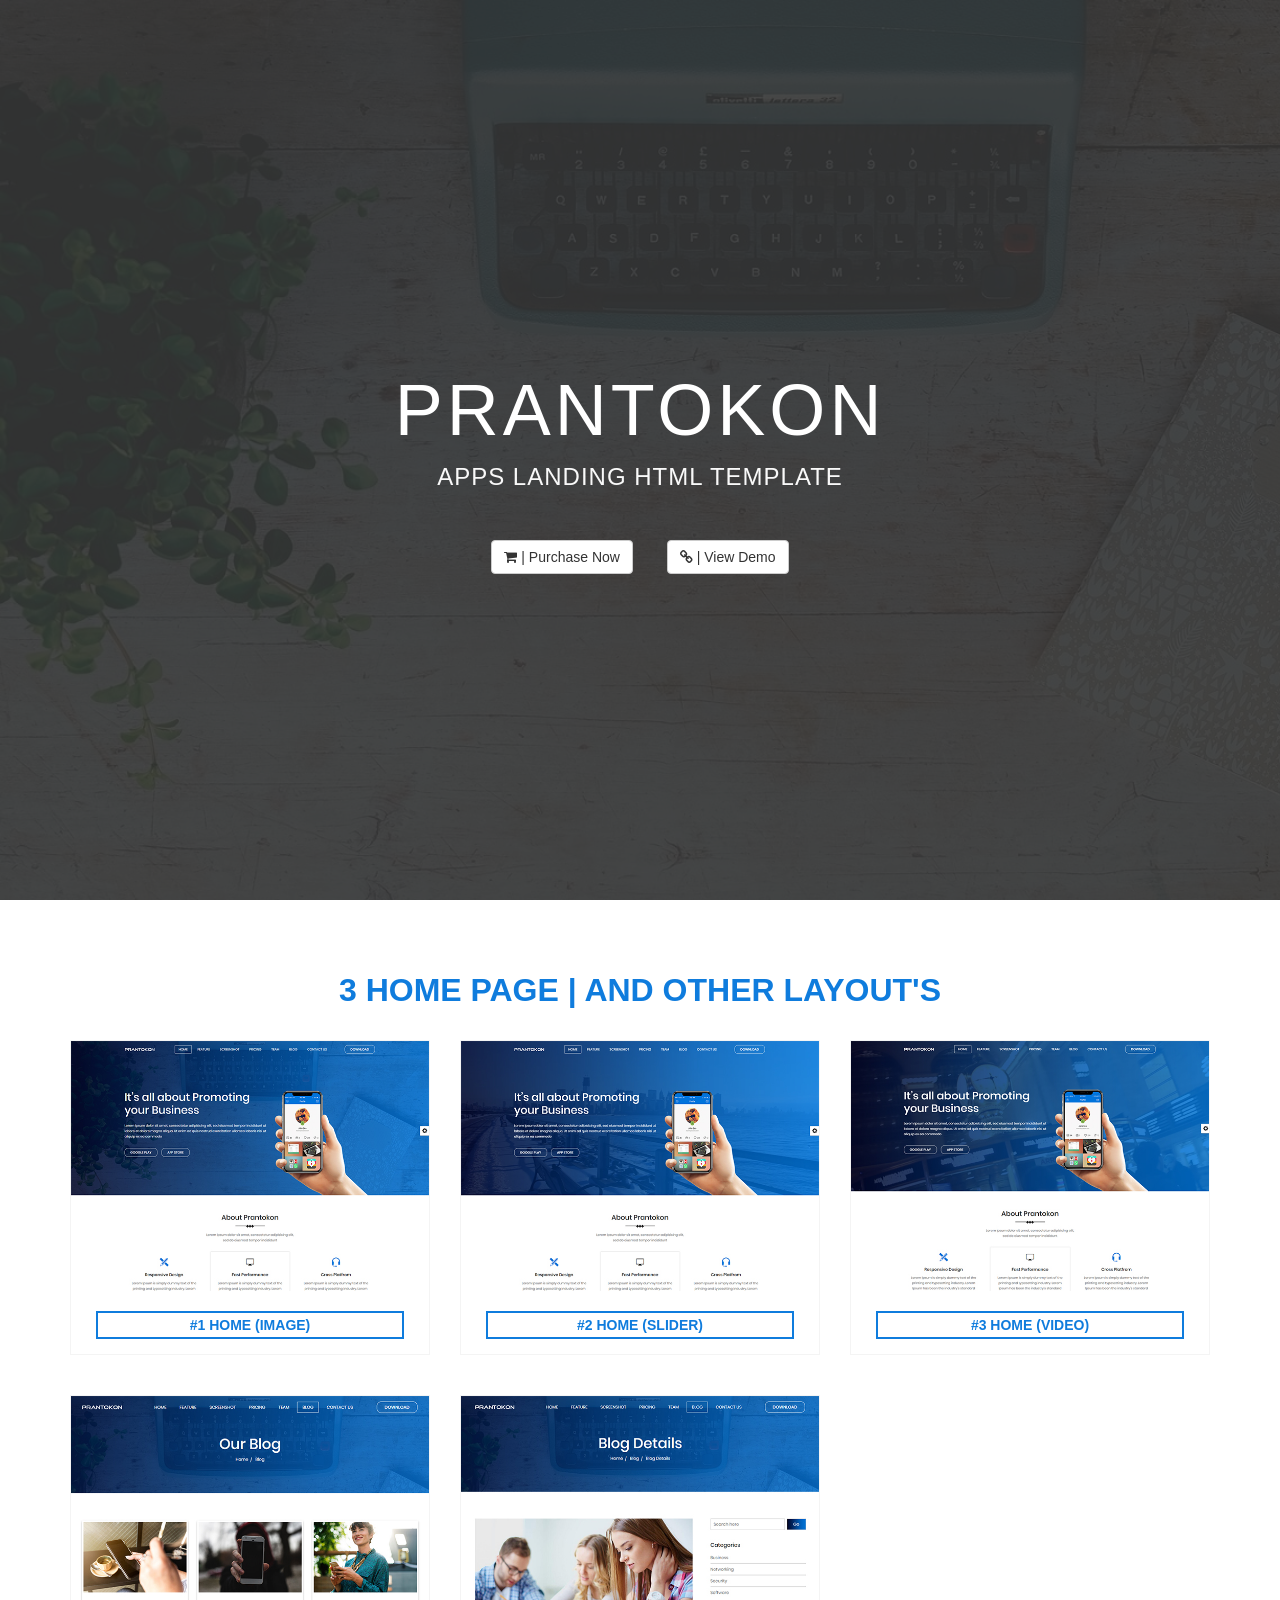
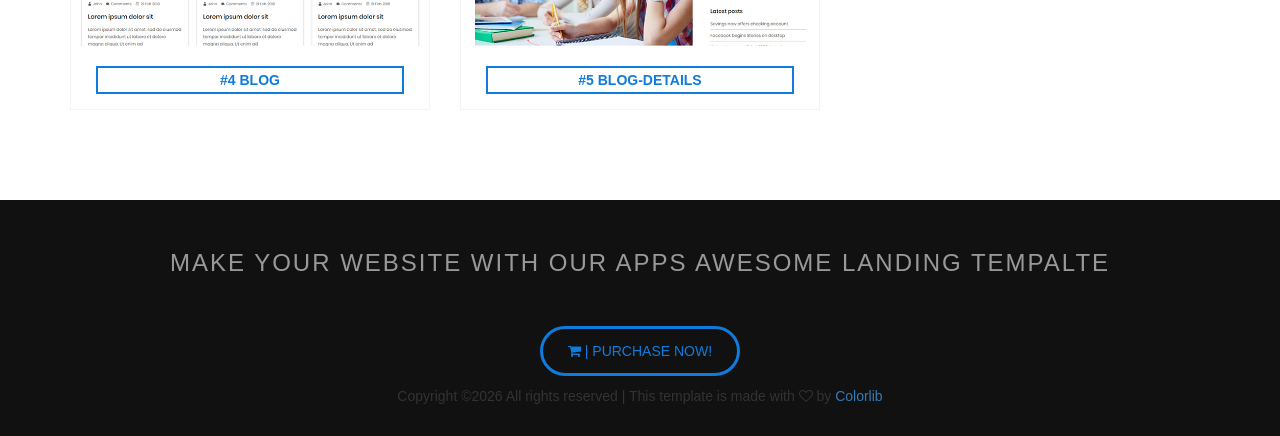
<file: templates/prantokon/index.html>
<!DOCTYPE html>
<html lang="en" class="no-js">

<head>
    <!--- Basic Page Needs  -->
    <meta charset="utf-8">
    <title>Prantokon Preview</title>
    <meta name="description" content="">
    <meta name="author" content="">
    <meta name="keywords" content="">
    <meta http-equiv="X-UA-Compatible" content="IE=edge">
    <!-- Mobile Specific Meta  -->
    <meta name="viewport" content="width=device-width, initial-scale=1, maximum-scale=1">
    <!-- Google Fonts -->
    <link href='https://fonts.googleapis.com/css?family=Raleway:300,400,500,600,700|Open+Sans:400,600,700' rel='stylesheet' type='text/css'>
    <!-- CSS -->
    <link rel="stylesheet" href="css/bootstrap.min.css">
    <link rel="stylesheet" href="css/font-awesome.min.css">
    <link rel="stylesheet" href="css/preview.css">
    <link rel="stylesheet" href="css/responsive.css">
    <!-- Favicon -->
    <link rel="shortcut icon" type="image/png" href="img/favicon.ico">
    <!-- HTML5 Shim and Respond.js IE8 support of HTML5 elements and media queries -->
    <!-- WARNING: Respond.js doesn't work if you view the page via file:// -->
    <!--[if lt IE 9]>
        <script src="https://oss.maxcdn.com/libs/html5shiv/3.7.0/html5shiv.js"></script>
        <script src="https://oss.maxcdn.com/libs/respond.js/1.4.2/respond.min.js"></script>
        <![endif]-->
</head>

<body data-spy="scroll" data-target="#scroll-menu" data-offset="100">
    <!-- Preloader -->
    <div class="preloader-wrap">
        <div class="preloader-inside">
            <div class="preloader">
                <div class="preloader-inner box1"></div>
                <div class="preloader-inner box2"></div>
                <div class="preloader-inner box3"></div>
            </div>
        </div>
    </div>
    <!-- End Preloader -->
    <!-- Header Section -->
    <header id="home">
        <div class="full-wrap hero-wrap">
            <div class="hero-inner">
                <div class="hero-wrap-inside">
                    <h1>Prantokon</h1>
                    <span>Apps Landing Html Template</span>
                    <div class="purchase-button">
                        <a href="#" class="btn btn-default btn-orange"><i class="fa fa-shopping-cart"></i> | Purchase Now</a>
                        <a class="btn btn-default btn-orange smoothscroll" href="#page_layout"><i class="fa fa-link"></i> | View Demo</a>
                    </div>
                </div>
            </div>
        </div>
    </header>
    <!-- Page layout Section -->
    <div class="page-layout" id="page_layout">
        <div class="container">
            <div class="row">
                <div class="col-xs-12">
                    <div class="layout-title">
                        <h2>3 HOME PAGE | AND OTHER LAYOUT'S</h2>
                    </div>
                </div>
            </div>
            <div class="row">
                <div class="col-xs-12 text-center">
                    <div class="row">
                        <div class="col-xs-12 col-sm-6 col-md-4">
                            <div class="single-preview">
                                <div class="preview-content">
                                    <a href="prantokon/index.html" target="_blank">
                                        <div class="preview-content-thumb" style="background-image: url(img/index.jpg)"></div>
                                    </a>
                                </div>
                                <div class="thumb-title">
                                    <h2><a href="prantokon/index.html" target="_blank">#1 HOME (IMAGE)</a></h2>
                                </div>
                            </div>
                        </div>
                        <div class="col-xs-12 col-sm-6 col-md-4">
                            <div class="single-preview">
                                <div class="preview-content">
                                    <a href="prantokon/index-slider.html" target="_blank">
                                        <div class="preview-content-thumb" style="background-image: url(img/index2.jpg)"></div>
                                    </a>
                                </div>
                                <div class="thumb-title">
                                    <h2><a href="prantokon/index-slider.html" target="_blank">#2 HOME (SLIDER)</a></h2>
                                </div>
                            </div>
                        </div>
                        <div class="col-xs-12 col-sm-6 col-md-4">
                            <div class="single-preview">
                                <div class="preview-content">
                                    <a href="prantokon/index-video.html" target="_blank">
                                        <div class="preview-content-thumb" style="background-image: url(img/index3.jpg)"></div>
                                    </a>
                                </div>
                                <div class="thumb-title">
                                    <h2><a href="prantokon/index-video.html" target="_blank">#3 HOME (VIDEO)</a></h2>
                                </div>
                            </div>
                        </div>
                        <div class="col-xs-12 col-sm-6 col-md-4">
                            <div class="single-preview">
                                <div class="preview-content">
                                    <a href="prantokon/blog.html" target="_blank">
                                        <div class="preview-content-thumb" style="background-image: url(img/blog.jpg)"></div>
                                    </a>
                                </div>
                                <div class="thumb-title">
                                    <h2><a href="prantokon/blog.html" target="_blank">#4 BLOG</a></h2>
                                </div>
                            </div>
                        </div>
                        <div class="col-xs-12 col-sm-6 col-md-4">
                            <div class="single-preview">
                                <div class="preview-content">
                                    <a href="prantokon/blog-detail.html" target="_blank">
                                        <div class="preview-content-thumb" style="background-image: url(img/blog-details.jpg)"></div>
                                    </a>
                                </div>
                                <div class="thumb-title">
                                    <h2><a href="prantokon/blog-detail.html" target="_blank">#5 BLOG-DETAILS</a></h2>
                                </div>
                            </div>
                        </div>
                    </div>
                </div>
            </div>
        </div>
    </div>
    <!-- Page layout Section Ends -->
    <div class="preview-footer">
        <div class="container">
            <div class="row">
                <div class="col-xs-12 text-center">
                    <h3 class="preview-footer-title">
                            MAKE YOUR WEBSITE WITH OUR Apps Awesome Landing TEMPALTE
                        </h3>
                    <h4><a href="#" target="_blank" class="btn btn-dfault btn-preview"><i class="fa fa-shopping-cart"></i> | PURCHASE NOW!</a></h4>

<!-- Link back to Colorlib can't be removed. Template is licensed under CC BY 3.0. -->
Copyright &copy;<script>document.write(new Date().getFullYear());</script> All rights reserved | This template is made with <i class="fa fa-heart-o" aria-hidden="true"></i> by <a href="https://colorlib.com" target="_blank">Colorlib</a>
<!-- Link back to Colorlib can't be removed. Template is licensed under CC BY 3.0. -->
                    
                </div>
            </div>
        </div>
    </div>
    <!-- End Contact Section -->
    <!-- Scripts -->
    <script src="js/jquery-1.12.4.min.js"></script>
    <script src="js/bootstrap.min.js"></script>
    <script src="js/theme.js"></script>
</body>

</html>
</file>
<file: templates/apps/css/linearicons.css>
@font-face {
	font-family: 'Linearicons-Free';
	src:url('../fonts/Linearicons-Free.eot?w118d');
	src:url('../fonts/Linearicons-Free.eot?#iefixw118d') format('embedded-opentype'),
		url('../fonts/Linearicons-Free.woff2?w118d') format('woff2'),
		url('../fonts/Linearicons-Free.woff?w118d') format('woff'),
		url('../fonts/Linearicons-Free.ttf?w118d') format('truetype'),
		url('../fonts/Linearicons-Free.svg?w118d#Linearicons-Free') format('svg');
	font-weight: normal;
	font-style: normal;
}

.lnr {
	font-family: 'Linearicons-Free';
	speak: none;
	font-style: normal;
	font-weight: normal;
	font-variant: normal;
	text-transform: none;
	line-height: 1;

	/* Better Font Rendering =========== */
	-webkit-font-smoothing: antialiased;
	-moz-osx-font-smoothing: grayscale;
}

.lnr-home:before {
	content: "\e800";
}
.lnr-apartment:before {
	content: "\e801";
}
.lnr-pencil:before {
	content: "\e802";
}
.lnr-magic-wand:before {
	content: "\e803";
}
.lnr-drop:before {
	content: "\e804";
}
.lnr-lighter:before {
	content: "\e805";
}
.lnr-poop:before {
	content: "\e806";
}
.lnr-sun:before {
	content: "\e807";
}
.lnr-moon:before {
	content: "\e808";
}
.lnr-cloud:before {
	content: "\e809";
}
.lnr-cloud-upload:before {
	content: "\e80a";
}
.lnr-cloud-download:before {
	content: "\e80b";
}
.lnr-cloud-sync:before {
	content: "\e80c";
}
.lnr-cloud-check:before {
	content: "\e80d";
}
.lnr-database:before {
	content: "\e80e";
}
.lnr-lock:before {
	content: "\e80f";
}
.lnr-cog:before {
	content: "\e810";
}
.lnr-trash:before {
	content: "\e811";
}
.lnr-dice:before {
	content: "\e812";
}
.lnr-heart:before {
	content: "\e813";
}
.lnr-star:before {
	content: "\e814";
}
.lnr-star-half:before {
	content: "\e815";
}
.lnr-star-empty:before {
	content: "\e816";
}
.lnr-flag:before {
	content: "\e817";
}
.lnr-envelope:before {
	content: "\e818";
}
.lnr-paperclip:before {
	content: "\e819";
}
.lnr-inbox:before {
	content: "\e81a";
}
.lnr-eye:before {
	content: "\e81b";
}
.lnr-printer:before {
	content: "\e81c";
}
.lnr-file-empty:before {
	content: "\e81d";
}
.lnr-file-add:before {
	content: "\e81e";
}
.lnr-enter:before {
	content: "\e81f";
}
.lnr-exit:before {
	content: "\e820";
}
.lnr-graduation-hat:before {
	content: "\e821";
}
.lnr-license:before {
	content: "\e822";
}
.lnr-music-note:before {
	content: "\e823";
}
.lnr-film-play:before {
	content: "\e824";
}
.lnr-camera-video:before {
	content: "\e825";
}
.lnr-camera:before {
	content: "\e826";
}
.lnr-picture:before {
	content: "\e827";
}
.lnr-book:before {
	content: "\e828";
}
.lnr-bookmark:before {
	content: "\e829";
}
.lnr-user:before {
	content: "\e82a";
}
.lnr-users:before {
	content: "\e82b";
}
.lnr-shirt:before {
	content: "\e82c";
}
.lnr-store:before {
	content: "\e82d";
}
.lnr-cart:before {
	content: "\e82e";
}
.lnr-tag:before {
	content: "\e82f";
}
.lnr-phone-handset:before {
	content: "\e830";
}
.lnr-phone:before {
	content: "\e831";
}
.lnr-pushpin:before {
	content: "\e832";
}
.lnr-map-marker:before {
	content: "\e833";
}
.lnr-map:before {
	content: "\e834";
}
.lnr-location:before {
	content: "\e835";
}
.lnr-calendar-full:before {
	content: "\e836";
}
.lnr-keyboard:before {
	content: "\e837";
}
.lnr-spell-check:before {
	content: "\e838";
}
.lnr-screen:before {
	content: "\e839";
}
.lnr-smartphone:before {
	content: "\e83a";
}
.lnr-tablet:before {
	content: "\e83b";
}
.lnr-laptop:before {
	content: "\e83c";
}
.lnr-laptop-phone:before {
	content: "\e83d";
}
.lnr-power-switch:before {
	content: "\e83e";
}
.lnr-bubble:before {
	content: "\e83f";
}
.lnr-heart-pulse:before {
	content: "\e840";
}
.lnr-construction:before {
	content: "\e841";
}
.lnr-pie-chart:before {
	content: "\e842";
}
.lnr-chart-bars:before {
	content: "\e843";
}
.lnr-gift:before {
	content: "\e844";
}
.lnr-diamond:before {
	content: "\e845";
}
.lnr-linearicons:before {
	content: "\e846";
}
.lnr-dinner:before {
	content: "\e847";
}
.lnr-coffee-cup:before {
	content: "\e848";
}
.lnr-leaf:before {
	content: "\e849";
}
.lnr-paw:before {
	content: "\e84a";
}
.lnr-rocket:before {
	content: "\e84b";
}
.lnr-briefcase:before {
	content: "\e84c";
}
.lnr-bus:before {
	content: "\e84d";
}
.lnr-car:before {
	content: "\e84e";
}
.lnr-train:before {
	content: "\e84f";
}
.lnr-bicycle:before {
	content: "\e850";
}
.lnr-wheelchair:before {
	content: "\e851";
}
.lnr-select:before {
	content: "\e852";
}
.lnr-earth:before {
	content: "\e853";
}
.lnr-smile:before {
	content: "\e854";
}
.lnr-sad:before {
	content: "\e855";
}
.lnr-neutral:before {
	content: "\e856";
}
.lnr-mustache:before {
	content: "\e857";
}
.lnr-alarm:before {
	content: "\e858";
}
.lnr-bullhorn:before {
	content: "\e859";
}
.lnr-volume-high:before {
	content: "\e85a";
}
.lnr-volume-medium:before {
	content: "\e85b";
}
.lnr-volume-low:before {
	content: "\e85c";
}
.lnr-volume:before {
	content: "\e85d";
}
.lnr-mic:before {
	content: "\e85e";
}
.lnr-hourglass:before {
	content: "\e85f";
}
.lnr-undo:before {
	content: "\e860";
}
.lnr-redo:before {
	content: "\e861";
}
.lnr-sync:before {
	content: "\e862";
}
.lnr-history:before {
	content: "\e863";
}
.lnr-clock:before {
	content: "\e864";
}
.lnr-download:before {
	content: "\e865";
}
.lnr-upload:before {
	content: "\e866";
}
.lnr-enter-down:before {
	content: "\e867";
}
.lnr-exit-up:before {
	content: "\e868";
}
.lnr-bug:before {
	content: "\e869";
}
.lnr-code:before {
	content: "\e86a";
}
.lnr-link:before {
	content: "\e86b";
}
.lnr-unlink:before {
	content: "\e86c";
}
.lnr-thumbs-up:before {
	content: "\e86d";
}
.lnr-thumbs-down:before {
	content: "\e86e";
}
.lnr-magnifier:before {
	content: "\e86f";
}
.lnr-cross:before {
	content: "\e870";
}
.lnr-menu:before {
	content: "\e871";
}
.lnr-list:before {
	content: "\e872";
}
.lnr-chevron-up:before {
	content: "\e873";
}
.lnr-chevron-down:before {
	content: "\e874";
}
.lnr-chevron-left:before {
	content: "\e875";
}
.lnr-chevron-right:before {
	content: "\e876";
}
.lnr-arrow-up:before {
	content: "\e877";
}
.lnr-arrow-down:before {
	content: "\e878";
}
.lnr-arrow-left:before {
	content: "\e879";
}
.lnr-arrow-right:before {
	content: "\e87a";
}
.lnr-move:before {
	content: "\e87b";
}
.lnr-warning:before {
	content: "\e87c";
}
.lnr-question-circle:before {
	content: "\e87d";
}
.lnr-menu-circle:before {
	content: "\e87e";
}
.lnr-checkmark-circle:before {
	content: "\e87f";
}
.lnr-cross-circle:before {
	content: "\e880";
}
.lnr-plus-circle:before {
	content: "\e881";
}
.lnr-circle-minus:before {
	content: "\e882";
}
.lnr-arrow-up-circle:before {
	content: "\e883";
}
.lnr-arrow-down-circle:before {
	content: "\e884";
}
.lnr-arrow-left-circle:before {
	content: "\e885";
}
.lnr-arrow-right-circle:before {
	content: "\e886";
}
.lnr-chevron-up-circle:before {
	content: "\e887";
}
.lnr-chevron-down-circle:before {
	content: "\e888";
}
.lnr-chevron-left-circle:before {
	content: "\e889";
}
.lnr-chevron-right-circle:before {
	content: "\e88a";
}
.lnr-crop:before {
	content: "\e88b";
}
.lnr-frame-expand:before {
	content: "\e88c";
}
.lnr-frame-contract:before {
	content: "\e88d";
}
.lnr-layers:before {
	content: "\e88e";
}
.lnr-funnel:before {
	content: "\e88f";
}
.lnr-text-format:before {
	content: "\e890";
}
.lnr-text-format-remove:before {
	content: "\e891";
}
.lnr-text-size:before {
	content: "\e892";
}
.lnr-bold:before {
	content: "\e893";
}
.lnr-italic:before {
	content: "\e894";
}
.lnr-underline:before {
	content: "\e895";
}
.lnr-strikethrough:before {
	content: "\e896";
}
.lnr-highlight:before {
	content: "\e897";
}
.lnr-text-align-left:before {
	content: "\e898";
}
.lnr-text-align-center:before {
	content: "\e899";
}
.lnr-text-align-right:before {
	content: "\e89a";
}
.lnr-text-align-justify:before {
	content: "\e89b";
}
.lnr-line-spacing:before {
	content: "\e89c";
}
.lnr-indent-increase:before {
	content: "\e89d";
}
.lnr-indent-decrease:before {
	content: "\e89e";
}
.lnr-pilcrow:before {
	content: "\e89f";
}
.lnr-direction-ltr:before {
	content: "\e8a0";
}
.lnr-direction-rtl:before {
	content: "\e8a1";
}
.lnr-page-break:before {
	content: "\e8a2";
}
.lnr-sort-alpha-asc:before {
	content: "\e8a3";
}
.lnr-sort-amount-asc:before {
	content: "\e8a4";
}
.lnr-hand:before {
	content: "\e8a5";
}
.lnr-pointer-up:before {
	content: "\e8a6";
}
.lnr-pointer-right:before {
	content: "\e8a7";
}
.lnr-pointer-down:before {
	content: "\e8a8";
}
.lnr-pointer-left:before {
	content: "\e8a9";
}
</file>
<file: templates/apps/css/main.css>
/*--------------------------- Color variations ----------------------*/
/* Medium Layout: 1280px */
/* Tablet Layout: 768px */
/* Mobile Layout: 320px */
/* Wide Mobile Layout: 480px */
/* =================================== */
/*  Basic Style 
/* =================================== */
::-moz-selection {
  /* Code for Firefox */
  background-color: #42d1ff;
  color: #fff;
}

::selection {
  background-color: #42d1ff;
  color: #fff;
}

::-webkit-input-placeholder {
  /* WebKit, Blink, Edge */
  color: #777777;
  font-weight: 300;
}

:-moz-placeholder {
  /* Mozilla Firefox 4 to 18 */
  color: #777777;
  opacity: 1;
  font-weight: 300;
}

::-moz-placeholder {
  /* Mozilla Firefox 19+ */
  color: #777777;
  opacity: 1;
  font-weight: 300;
}

:-ms-input-placeholder {
  /* Internet Explorer 10-11 */
  color: #777777;
  font-weight: 300;
}

::-ms-input-placeholder {
  /* Microsoft Edge */
  color: #777777;
  font-weight: 300;
}

body {
  color: #777777;
  font-family: "Poppins", sans-serif;
  font-size: 14px;
  font-weight: 300;
  line-height: 1.625em;
  position: relative;
}

ol, ul {
  margin: 0;
  padding: 0;
  list-style: none;
}

select {
  display: block;
}

figure {
  margin: 0;
}

a {
  -webkit-transition: all 0.3s ease 0s;
  -moz-transition: all 0.3s ease 0s;
  -o-transition: all 0.3s ease 0s;
  transition: all 0.3s ease 0s;
}

iframe {
  border: 0;
}

a, a:focus, a:hover {
  text-decoration: none;
  outline: 0;
}

.btn.active.focus,
.btn.active:focus,
.btn.focus,
.btn.focus:active,
.btn:active:focus,
.btn:focus {
  text-decoration: none;
  outline: 0;
}

.card-panel {
  margin: 0;
  padding: 60px;
}

/**
 *  Typography
 *
 **/
.btn i, .btn-large i, .btn-floating i, .btn-large i, .btn-flat i {
  font-size: 1em;
  line-height: inherit;
}

.gray-bg {
  background: #f9f9ff;
}

h1, h2, h3,
h4, h5, h6 {
  font-family: "Poppins", sans-serif;
  color: #222222;
  line-height: 1.2em !important;
  margin-bottom: 0;
  margin-top: 0;
  font-weight: 600;
}

.h1, .h2, .h3,
.h4, .h5, .h6 {
  margin-bottom: 0;
  margin-top: 0;
  font-family: "Poppins", sans-serif;
  font-weight: 600;
  color: #222222;
}

h1, .h1 {
  font-size: 36px;
}

h2, .h2 {
  font-size: 30px;
}

h3, .h3 {
  font-size: 24px;
}

h4, .h4 {
  font-size: 18px;
}

h5, .h5 {
  font-size: 16px;
}

h6, .h6 {
  font-size: 14px;
  color: #222222;
}

td, th {
  border-radius: 0px;
}

/**
 * For modern browsers
 * 1. The space content is one way to avoid an Opera bug when the
 *    contenteditable attribute is included anywhere else in the document.
 *    Otherwise it causes space to appear at the top and bottom of elements
 *    that are clearfixed.
 * 2. The use of `table` rather than `block` is only necessary if using
 *    `:before` to contain the top-margins of child elements.
 */
.clear::before, .clear::after {
  content: " ";
  display: table;
}

.clear::after {
  clear: both;
}

.fz-11 {
  font-size: 11px;
}

.fz-12 {
  font-size: 12px;
}

.fz-13 {
  font-size: 13px;
}

.fz-14 {
  font-size: 14px;
}

.fz-15 {
  font-size: 15px;
}

.fz-16 {
  font-size: 16px;
}

.fz-18 {
  font-size: 18px;
}

.fz-30 {
  font-size: 30px;
}

.fz-48 {
  font-size: 48px !important;
}

.fw100 {
  font-weight: 100;
}

.fw300 {
  font-weight: 300;
}

.fw400 {
  font-weight: 400 !important;
}

.fw500 {
  font-weight: 500;
}

.f700 {
  font-weight: 700;
}

.fsi {
  font-style: italic;
}

.mt-10 {
  margin-top: 10px;
}

.mt-15 {
  margin-top: 15px;
}

.mt-20 {
  margin-top: 20px;
}

.mt-25 {
  margin-top: 25px;
}

.mt-30 {
  margin-top: 30px;
}

.mt-35 {
  margin-top: 35px;
}

.mt-40 {
  margin-top: 40px;
}

.mt-50 {
  margin-top: 50px;
}

.mt-60 {
  margin-top: 60px;
}

.mt-70 {
  margin-top: 70px;
}

.mt-80 {
  margin-top: 80px;
}

.mt-100 {
  margin-top: 100px;
}

.mt-120 {
  margin-top: 120px;
}

.mt-150 {
  margin-top: 150px;
}

.ml-0 {
  margin-left: 0 !important;
}

.ml-5 {
  margin-left: 5px !important;
}

.ml-10 {
  margin-left: 10px;
}

.ml-15 {
  margin-left: 15px;
}

.ml-20 {
  margin-left: 20px;
}

.ml-30 {
  margin-left: 30px;
}

.ml-50 {
  margin-left: 50px;
}

.mr-0 {
  margin-right: 0 !important;
}

.mr-5 {
  margin-right: 5px !important;
}

.mr-15 {
  margin-right: 15px;
}

.mr-10 {
  margin-right: 10px;
}

.mr-20 {
  margin-right: 20px;
}

.mr-30 {
  margin-right: 30px;
}

.mr-50 {
  margin-right: 50px;
}

.mb-0 {
  margin-bottom: 0px;
}

.mb-0-i {
  margin-bottom: 0px !important;
}

.mb-5 {
  margin-bottom: 5px;
}

.mb-10 {
  margin-bottom: 10px;
}

.mb-15 {
  margin-bottom: 15px;
}

.mb-20 {
  margin-bottom: 20px;
}

.mb-25 {
  margin-bottom: 25px;
}

.mb-30 {
  margin-bottom: 30px;
}

.mb-40 {
  margin-bottom: 40px;
}

.mb-50 {
  margin-bottom: 50px;
}

.mb-60 {
  margin-bottom: 60px;
}

.mb-70 {
  margin-bottom: 70px;
}

.mb-80 {
  margin-bottom: 80px;
}

.mb-90 {
  margin-bottom: 90px;
}

.mb-100 {
  margin-bottom: 100px;
}

.pt-0 {
  padding-top: 0px;
}

.pt-10 {
  padding-top: 10px;
}

.pt-15 {
  padding-top: 15px;
}

.pt-20 {
  padding-top: 20px;
}

.pt-25 {
  padding-top: 25px;
}

.pt-30 {
  padding-top: 30px;
}

.pt-40 {
  padding-top: 40px;
}

.pt-50 {
  padding-top: 50px;
}

.pt-60 {
  padding-top: 60px;
}

.pt-70 {
  padding-top: 70px;
}

.pt-80 {
  padding-top: 80px;
}

.pt-90 {
  padding-top: 90px;
}

.pt-100 {
  padding-top: 100px;
}

.pt-120 {
  padding-top: 120px;
}

.pt-150 {
  padding-top: 150px;
}

.pb-0 {
  padding-bottom: 0px;
}

.pb-10 {
  padding-bottom: 10px;
}

.pb-15 {
  padding-bottom: 15px;
}

.pb-20 {
  padding-bottom: 20px;
}

.pb-25 {
  padding-bottom: 25px;
}

.pb-30 {
  padding-bottom: 30px;
}

.pb-40 {
  padding-bottom: 40px;
}

.pb-50 {
  padding-bottom: 50px;
}

.pb-60 {
  padding-bottom: 60px;
}

.pb-70 {
  padding-bottom: 70px;
}

.pb-80 {
  padding-bottom: 80px;
}

.pb-90 {
  padding-bottom: 90px;
}

.pb-100 {
  padding-bottom: 100px;
}

.pb-120 {
  padding-bottom: 120px;
}

.pb-150 {
  padding-bottom: 150px;
}

.pr-30 {
  padding-right: 30px;
}

.pl-30 {
  padding-left: 30px;
}

.pl-90 {
  padding-left: 90px;
}

.p-40 {
  padding: 40px;
}

.float-left {
  float: left;
}

.float-right {
  float: right;
}

.text-italic {
  font-style: italic;
}

.text-white {
  color: #fff;
}

.transition {
  -webkit-transition: all 0.3s ease 0s;
  -moz-transition: all 0.3s ease 0s;
  -o-transition: all 0.3s ease 0s;
  transition: all 0.3s ease 0s;
}

.section-full {
  padding: 100px 0;
}

.section-half {
  padding: 75px 0;
}

.text-center {
  text-align: center;
}

.text-left {
  text-align: left;
}

.text-rigth {
  text-align: right;
}

.flex {
  display: -webkit-box;
  display: -webkit-flex;
  display: -moz-flex;
  display: -ms-flexbox;
  display: flex;
}

.inline-flex {
  display: -webkit-inline-box;
  display: -webkit-inline-flex;
  display: -moz-inline-flex;
  display: -ms-inline-flexbox;
  display: inline-flex;
}

.flex-grow {
  -webkit-box-flex: 1;
  -webkit-flex-grow: 1;
  -moz-flex-grow: 1;
  -ms-flex-positive: 1;
  flex-grow: 1;
}

.flex-wrap {
  -webkit-flex-wrap: wrap;
  -moz-flex-wrap: wrap;
  -ms-flex-wrap: wrap;
  flex-wrap: wrap;
}

.flex-left {
  -webkit-box-pack: start;
  -ms-flex-pack: start;
  -webkit-justify-content: flex-start;
  -moz-justify-content: flex-start;
  justify-content: flex-start;
}

.flex-middle {
  -webkit-box-align: center;
  -ms-flex-align: center;
  -webkit-align-items: center;
  -moz-align-items: center;
  align-items: center;
}

.flex-right {
  -webkit-box-pack: end;
  -ms-flex-pack: end;
  -webkit-justify-content: flex-end;
  -moz-justify-content: flex-end;
  justify-content: flex-end;
}

.flex-top {
  -webkit-align-self: flex-start;
  -moz-align-self: flex-start;
  -ms-flex-item-align: start;
  align-self: flex-start;
}

.flex-center {
  -webkit-box-pack: center;
  -ms-flex-pack: center;
  -webkit-justify-content: center;
  -moz-justify-content: center;
  justify-content: center;
}

.flex-bottom {
  -webkit-align-self: flex-end;
  -moz-align-self: flex-end;
  -ms-flex-item-align: end;
  align-self: flex-end;
}

.space-between {
  -webkit-box-pack: justify;
  -ms-flex-pack: justify;
  -webkit-justify-content: space-between;
  -moz-justify-content: space-between;
  justify-content: space-between;
}

.space-around {
  -ms-flex-pack: distribute;
  -webkit-justify-content: space-around;
  -moz-justify-content: space-around;
  justify-content: space-around;
}

.flex-column {
  -webkit-box-direction: normal;
  -webkit-box-orient: vertical;
  -webkit-flex-direction: column;
  -moz-flex-direction: column;
  -ms-flex-direction: column;
  flex-direction: column;
}

.flex-cell {
  display: -webkit-box;
  display: -webkit-flex;
  display: -moz-flex;
  display: -ms-flexbox;
  display: flex;
  -webkit-box-flex: 1;
  -webkit-flex-grow: 1;
  -moz-flex-grow: 1;
  -ms-flex-positive: 1;
  flex-grow: 1;
}

.display-table {
  display: table;
}

.light {
  color: #fff;
}

.dark {
  color: #222;
}

.relative {
  position: relative;
}

.overflow-hidden {
  overflow: hidden;
}

.overlay {
  position: absolute;
  left: 0;
  right: 0;
  top: 0;
  bottom: 0;
}

.container.fullwidth {
  width: 100%;
}

.container.no-padding {
  padding-left: 0;
  padding-right: 0;
}

.no-padding {
  padding: 0;
}

.section-bg {
  background: #f9fafc;
}

@media (max-width: 767px) {
  .no-flex-xs {
    display: block !important;
  }
}

.row.no-margin {
  margin-left: 0;
  margin-right: 0;
}

.sample-text-area {
  background: #fff;
  padding: 100px 0 70px 0;
}

.text-heading {
  margin-bottom: 30px;
  font-size: 24px;
}

b, i, sup, sub, u, del {
  color: #42d1ff;
}

h1 {
  font-size: 36px;
}

h2 {
  font-size: 30px;
}

h3 {
  font-size: 24px;
}

h4 {
  font-size: 18px;
}

h5 {
  font-size: 16px;
}

h6 {
  font-size: 14px;
}

h1, h2, h3, h4, h5, h6 {
  line-height: 1.5em;
}

.typography h1, .typography h2, .typography h3, .typography h4, .typography h5, .typography h6 {
  color: #777777;
}

.button-area {
  background: #fff;
}

.button-area .border-top-generic {
  padding: 70px 15px;
  border-top: 1px dotted #eee;
}

.button-group-area .genric-btn {
  margin-right: 10px;
  margin-top: 10px;
}

.button-group-area .genric-btn:last-child {
  margin-right: 0;
}

.genric-btn {
  display: inline-block;
  outline: none;
  line-height: 40px;
  padding: 0 30px;
  font-size: .8em;
  text-align: center;
  text-decoration: none;
  font-weight: 500;
  cursor: pointer;
  -webkit-transition: all 0.3s ease 0s;
  -moz-transition: all 0.3s ease 0s;
  -o-transition: all 0.3s ease 0s;
  transition: all 0.3s ease 0s;
}

.genric-btn:focus {
  outline: none;
}

.genric-btn.e-large {
  padding: 0 40px;
  line-height: 50px;
}

.genric-btn.large {
  line-height: 45px;
}

.genric-btn.medium {
  line-height: 30px;
}

.genric-btn.small {
  line-height: 25px;
}

.genric-btn.radius {
  border-radius: 3px;
}

.genric-btn.circle {
  border-radius: 20px;
}

.genric-btn.arrow {
  display: -webkit-inline-box;
  display: -ms-inline-flexbox;
  display: inline-flex;
  -webkit-box-align: center;
  -ms-flex-align: center;
  align-items: center;
}

.genric-btn.arrow span {
  margin-left: 10px;
}

.genric-btn.default {
  color: #222222;
  background: #f9f9ff;
  border: 1px solid transparent;
}

.genric-btn.default:hover {
  border: 1px solid #f9f9ff;
  background: #fff;
}

.genric-btn.default-border {
  border: 1px solid #f9f9ff;
  background: #fff;
}

.genric-btn.default-border:hover {
  color: #222222;
  background: #f9f9ff;
  border: 1px solid transparent;
}

.genric-btn.primary {
  color: #fff;
  background: #42d1ff;
  border: 1px solid transparent;
}

.genric-btn.primary:hover {
  color: #42d1ff;
  border: 1px solid #42d1ff;
  background: #fff;
}

.genric-btn.primary-border {
  color: #42d1ff;
  border: 1px solid #42d1ff;
  background: #fff;
}

.genric-btn.primary-border:hover {
  color: #fff;
  background: #42d1ff;
  border: 1px solid transparent;
}

.genric-btn.success {
  color: #fff;
  background: #4cd3e3;
  border: 1px solid transparent;
}

.genric-btn.success:hover {
  color: #4cd3e3;
  border: 1px solid #4cd3e3;
  background: #fff;
}

.genric-btn.success-border {
  color: #4cd3e3;
  border: 1px solid #4cd3e3;
  background: #fff;
}

.genric-btn.success-border:hover {
  color: #fff;
  background: #4cd3e3;
  border: 1px solid transparent;
}

.genric-btn.info {
  color: #fff;
  background: #38a4ff;
  border: 1px solid transparent;
}

.genric-btn.info:hover {
  color: #38a4ff;
  border: 1px solid #38a4ff;
  background: #fff;
}

.genric-btn.info-border {
  color: #38a4ff;
  border: 1px solid #38a4ff;
  background: #fff;
}

.genric-btn.info-border:hover {
  color: #fff;
  background: #38a4ff;
  border: 1px solid transparent;
}

.genric-btn.warning {
  color: #fff;
  background: #f4e700;
  border: 1px solid transparent;
}

.genric-btn.warning:hover {
  color: #f4e700;
  border: 1px solid #f4e700;
  background: #fff;
}

.genric-btn.warning-border {
  color: #f4e700;
  border: 1px solid #f4e700;
  background: #fff;
}

.genric-btn.warning-border:hover {
  color: #fff;
  background: #f4e700;
  border: 1px solid transparent;
}

.genric-btn.danger {
  color: #fff;
  background: #f44a40;
  border: 1px solid transparent;
}

.genric-btn.danger:hover {
  color: #f44a40;
  border: 1px solid #f44a40;
  background: #fff;
}

.genric-btn.danger-border {
  color: #f44a40;
  border: 1px solid #f44a40;
  background: #fff;
}

.genric-btn.danger-border:hover {
  color: #fff;
  background: #f44a40;
  border: 1px solid transparent;
}

.genric-btn.link {
  color: #222222;
  background: #f9f9ff;
  text-decoration: underline;
  border: 1px solid transparent;
}

.genric-btn.link:hover {
  color: #222222;
  border: 1px solid #f9f9ff;
  background: #fff;
}

.genric-btn.link-border {
  color: #222222;
  border: 1px solid #f9f9ff;
  background: #fff;
  text-decoration: underline;
}

.genric-btn.link-border:hover {
  color: #222222;
  background: #f9f9ff;
  border: 1px solid transparent;
}

.genric-btn.disable {
  color: #222222, 0.3;
  background: #f9f9ff;
  border: 1px solid transparent;
  cursor: not-allowed;
}

.generic-blockquote {
  padding: 30px 50px 30px 30px;
  background: #f9f9ff;
  border-left: 2px solid #42d1ff;
}

.progress-table-wrap {
  overflow-x: scroll;
}

.progress-table {
  background: #f9f9ff;
  padding: 15px 0px 30px 0px;
  min-width: 800px;
}

.progress-table .serial {
  width: 11.83%;
  padding-left: 30px;
}

.progress-table .country {
  width: 28.07%;
}

.progress-table .visit {
  width: 19.74%;
}

.progress-table .percentage {
  width: 40.36%;
  padding-right: 50px;
}

.progress-table .table-head {
  display: flex;
}

.progress-table .table-head .serial, .progress-table .table-head .country, .progress-table .table-head .visit, .progress-table .table-head .percentage {
  color: #222222;
  line-height: 40px;
  text-transform: uppercase;
  font-weight: 500;
}

.progress-table .table-row {
  padding: 15px 0;
  border-top: 1px solid #edf3fd;
  display: flex;
}

.progress-table .table-row .serial, .progress-table .table-row .country, .progress-table .table-row .visit, .progress-table .table-row .percentage {
  display: flex;
  align-items: center;
}

.progress-table .table-row .country img {
  margin-right: 15px;
}

.progress-table .table-row .percentage .progress {
  width: 80%;
  border-radius: 0px;
  background: transparent;
}

.progress-table .table-row .percentage .progress .progress-bar {
  height: 5px;
  line-height: 5px;
}

.progress-table .table-row .percentage .progress .progress-bar.color-1 {
  background-color: #6382e6;
}

.progress-table .table-row .percentage .progress .progress-bar.color-2 {
  background-color: #e66686;
}

.progress-table .table-row .percentage .progress .progress-bar.color-3 {
  background-color: #f09359;
}

.progress-table .table-row .percentage .progress .progress-bar.color-4 {
  background-color: #73fbaf;
}

.progress-table .table-row .percentage .progress .progress-bar.color-5 {
  background-color: #73fbaf;
}

.progress-table .table-row .percentage .progress .progress-bar.color-6 {
  background-color: #6382e6;
}

.progress-table .table-row .percentage .progress .progress-bar.color-7 {
  background-color: #a367e7;
}

.progress-table .table-row .percentage .progress .progress-bar.color-8 {
  background-color: #e66686;
}

.single-gallery-image {
  margin-top: 30px;
  background-repeat: no-repeat !important;
  background-position: center center !important;
  background-size: cover !important;
  height: 200px;
}

.list-style {
  width: 14px;
  height: 14px;
}

.unordered-list li {
  position: relative;
  padding-left: 30px;
  line-height: 1.82em !important;
}

.unordered-list li:before {
  content: "";
  position: absolute;
  width: 14px;
  height: 14px;
  border: 3px solid #42d1ff;
  background: #fff;
  top: 4px;
  left: 0;
  border-radius: 50%;
}

.ordered-list {
  margin-left: 30px;
}

.ordered-list li {
  list-style-type: decimal-leading-zero;
  color: #42d1ff;
  font-weight: 500;
  line-height: 1.82em !important;
}

.ordered-list li span {
  font-weight: 300;
  color: #777777;
}

.ordered-list-alpha li {
  margin-left: 30px;
  list-style-type: lower-alpha;
  color: #42d1ff;
  font-weight: 500;
  line-height: 1.82em !important;
}

.ordered-list-alpha li span {
  font-weight: 300;
  color: #777777;
}

.ordered-list-roman li {
  margin-left: 30px;
  list-style-type: lower-roman;
  color: #42d1ff;
  font-weight: 500;
  line-height: 1.82em !important;
}

.ordered-list-roman li span {
  font-weight: 300;
  color: #777777;
}

.single-input {
  display: block;
  width: 100%;
  line-height: 40px;
  border: none;
  outline: none;
  background: #f9f9ff;
  padding: 0 20px;
}

.single-input:focus {
  outline: none;
}

.input-group-icon {
  position: relative;
}

.input-group-icon .icon {
  position: absolute;
  left: 20px;
  top: 0;
  line-height: 40px;
  z-index: 3;
}

.input-group-icon .icon i {
  color: #797979;
}

.input-group-icon .single-input {
  padding-left: 45px;
}

.single-textarea {
  display: block;
  width: 100%;
  line-height: 40px;
  border: none;
  outline: none;
  background: #f9f9ff;
  padding: 0 20px;
  height: 100px;
  resize: none;
}

.single-textarea:focus {
  outline: none;
}

.single-input-primary {
  display: block;
  width: 100%;
  line-height: 40px;
  border: 1px solid transparent;
  outline: none;
  background: #f9f9ff;
  padding: 0 20px;
}

.single-input-primary:focus {
  outline: none;
  border: 1px solid #42d1ff;
}

.single-input-accent {
  display: block;
  width: 100%;
  line-height: 40px;
  border: 1px solid transparent;
  outline: none;
  background: #f9f9ff;
  padding: 0 20px;
}

.single-input-accent:focus {
  outline: none;
  border: 1px solid #eb6b55;
}

.single-input-secondary {
  display: block;
  width: 100%;
  line-height: 40px;
  border: 1px solid transparent;
  outline: none;
  background: #f9f9ff;
  padding: 0 20px;
}

.single-input-secondary:focus {
  outline: none;
  border: 1px solid #f09359;
}

.default-switch {
  width: 35px;
  height: 17px;
  border-radius: 8.5px;
  background: #f9f9ff;
  position: relative;
  cursor: pointer;
}

.default-switch input {
  position: absolute;
  left: 0;
  top: 0;
  right: 0;
  bottom: 0;
  width: 100%;
  height: 100%;
  opacity: 0;
  cursor: pointer;
}

.default-switch input + label {
  position: absolute;
  top: 1px;
  left: 1px;
  width: 15px;
  height: 15px;
  border-radius: 50%;
  background: #42d1ff;
  -webkit-transition: all 0.2s;
  -moz-transition: all 0.2s;
  -o-transition: all 0.2s;
  transition: all 0.2s;
  box-shadow: 0px 4px 5px 0px rgba(0, 0, 0, 0.2);
  cursor: pointer;
}

.default-switch input:checked + label {
  left: 19px;
}

.primary-switch {
  width: 35px;
  height: 17px;
  border-radius: 8.5px;
  background: #f9f9ff;
  position: relative;
  cursor: pointer;
}

.primary-switch input {
  position: absolute;
  left: 0;
  top: 0;
  right: 0;
  bottom: 0;
  width: 100%;
  height: 100%;
  opacity: 0;
}

.primary-switch input + label {
  position: absolute;
  left: 0;
  top: 0;
  right: 0;
  bottom: 0;
  width: 100%;
  height: 100%;
}

.primary-switch input + label:before {
  content: "";
  position: absolute;
  left: 0;
  top: 0;
  right: 0;
  bottom: 0;
  width: 100%;
  height: 100%;
  background: transparent;
  border-radius: 8.5px;
  cursor: pointer;
  -webkit-transition: all 0.2s;
  -moz-transition: all 0.2s;
  -o-transition: all 0.2s;
  transition: all 0.2s;
}

.primary-switch input + label:after {
  content: "";
  position: absolute;
  top: 1px;
  left: 1px;
  width: 15px;
  height: 15px;
  border-radius: 50%;
  background: #fff;
  -webkit-transition: all 0.2s;
  -moz-transition: all 0.2s;
  -o-transition: all 0.2s;
  transition: all 0.2s;
  box-shadow: 0px 4px 5px 0px rgba(0, 0, 0, 0.2);
  cursor: pointer;
}

.primary-switch input:checked + label:after {
  left: 19px;
}

.primary-switch input:checked + label:before {
  background: #42d1ff;
}

.confirm-switch {
  width: 35px;
  height: 17px;
  border-radius: 8.5px;
  background: #f9f9ff;
  position: relative;
  cursor: pointer;
}

.confirm-switch input {
  position: absolute;
  left: 0;
  top: 0;
  right: 0;
  bottom: 0;
  width: 100%;
  height: 100%;
  opacity: 0;
}

.confirm-switch input + label {
  position: absolute;
  left: 0;
  top: 0;
  right: 0;
  bottom: 0;
  width: 100%;
  height: 100%;
}

.confirm-switch input + label:before {
  content: "";
  position: absolute;
  left: 0;
  top: 0;
  right: 0;
  bottom: 0;
  width: 100%;
  height: 100%;
  background: transparent;
  border-radius: 8.5px;
  -webkit-transition: all 0.2s;
  -moz-transition: all 0.2s;
  -o-transition: all 0.2s;
  transition: all 0.2s;
  cursor: pointer;
}

.confirm-switch input + label:after {
  content: "";
  position: absolute;
  top: 1px;
  left: 1px;
  width: 15px;
  height: 15px;
  border-radius: 50%;
  background: #fff;
  -webkit-transition: all 0.2s;
  -moz-transition: all 0.2s;
  -o-transition: all 0.2s;
  transition: all 0.2s;
  box-shadow: 0px 4px 5px 0px rgba(0, 0, 0, 0.2);
  cursor: pointer;
}

.confirm-switch input:checked + label:after {
  left: 19px;
}

.confirm-switch input:checked + label:before {
  background: #4cd3e3;
}

.primary-checkbox {
  width: 16px;
  height: 16px;
  border-radius: 3px;
  background: #f9f9ff;
  position: relative;
  cursor: pointer;
}

.primary-checkbox input {
  position: absolute;
  left: 0;
  top: 0;
  right: 0;
  bottom: 0;
  width: 100%;
  height: 100%;
  opacity: 0;
}

.primary-checkbox input + label {
  position: absolute;
  left: 0;
  top: 0;
  right: 0;
  bottom: 0;
  width: 100%;
  height: 100%;
  border-radius: 3px;
  cursor: pointer;
  border: 1px solid #f1f1f1;
}

.primary-checkbox input:checked + label {
  background: url(../img/elements/primary-check.png) no-repeat center center/cover;
  border: none;
}

.confirm-checkbox {
  width: 16px;
  height: 16px;
  border-radius: 3px;
  background: #f9f9ff;
  position: relative;
  cursor: pointer;
}

.confirm-checkbox input {
  position: absolute;
  left: 0;
  top: 0;
  right: 0;
  bottom: 0;
  width: 100%;
  height: 100%;
  opacity: 0;
}

.confirm-checkbox input + label {
  position: absolute;
  left: 0;
  top: 0;
  right: 0;
  bottom: 0;
  width: 100%;
  height: 100%;
  border-radius: 3px;
  cursor: pointer;
  border: 1px solid #f1f1f1;
}

.confirm-checkbox input:checked + label {
  background: url(../img/elements/success-check.png) no-repeat center center/cover;
  border: none;
}

.disabled-checkbox {
  width: 16px;
  height: 16px;
  border-radius: 3px;
  background: #f9f9ff;
  position: relative;
  cursor: pointer;
}

.disabled-checkbox input {
  position: absolute;
  left: 0;
  top: 0;
  right: 0;
  bottom: 0;
  width: 100%;
  height: 100%;
  opacity: 0;
}

.disabled-checkbox input + label {
  position: absolute;
  left: 0;
  top: 0;
  right: 0;
  bottom: 0;
  width: 100%;
  height: 100%;
  border-radius: 3px;
  cursor: pointer;
  border: 1px solid #f1f1f1;
}

.disabled-checkbox input:disabled {
  cursor: not-allowed;
  z-index: 3;
}

.disabled-checkbox input:checked + label {
  background: url(../img/elements/disabled-check.png) no-repeat center center/cover;
  border: none;
}

.primary-radio {
  width: 16px;
  height: 16px;
  border-radius: 8px;
  background: #f9f9ff;
  position: relative;
  cursor: pointer;
}

.primary-radio input {
  position: absolute;
  left: 0;
  top: 0;
  right: 0;
  bottom: 0;
  width: 100%;
  height: 100%;
  opacity: 0;
}

.primary-radio input + label {
  position: absolute;
  left: 0;
  top: 0;
  right: 0;
  bottom: 0;
  width: 100%;
  height: 100%;
  border-radius: 8px;
  cursor: pointer;
  border: 1px solid #f1f1f1;
}

.primary-radio input:checked + label {
  background: url(../img/elements/primary-radio.png) no-repeat center center/cover;
  border: none;
}

.confirm-radio {
  width: 16px;
  height: 16px;
  border-radius: 8px;
  background: #f9f9ff;
  position: relative;
  cursor: pointer;
}

.confirm-radio input {
  position: absolute;
  left: 0;
  top: 0;
  right: 0;
  bottom: 0;
  width: 100%;
  height: 100%;
  opacity: 0;
}

.confirm-radio input + label {
  position: absolute;
  left: 0;
  top: 0;
  right: 0;
  bottom: 0;
  width: 100%;
  height: 100%;
  border-radius: 8px;
  cursor: pointer;
  border: 1px solid #f1f1f1;
}

.confirm-radio input:checked + label {
  background: url(../img/elements/success-radio.png) no-repeat center center/cover;
  border: none;
}

.disabled-radio {
  width: 16px;
  height: 16px;
  border-radius: 8px;
  background: #f9f9ff;
  position: relative;
  cursor: pointer;
}

.disabled-radio input {
  position: absolute;
  left: 0;
  top: 0;
  right: 0;
  bottom: 0;
  width: 100%;
  height: 100%;
  opacity: 0;
}

.disabled-radio input + label {
  position: absolute;
  left: 0;
  top: 0;
  right: 0;
  bottom: 0;
  width: 100%;
  height: 100%;
  border-radius: 8px;
  cursor: pointer;
  border: 1px solid #f1f1f1;
}

.disabled-radio input:disabled {
  cursor: not-allowed;
  z-index: 3;
}

.disabled-radio input:checked + label {
  background: url(../img/elements/disabled-radio.png) no-repeat center center/cover;
  border: none;
}

.default-select {
  height: 40px;
}

.default-select .nice-select {
  border: none;
  border-radius: 0px;
  height: 40px;
  background: #f9f9ff;
  padding-left: 20px;
  padding-right: 40px;
}

.default-select .nice-select .list {
  margin-top: 0;
  border: none;
  border-radius: 0px;
  box-shadow: none;
  width: 100%;
  padding: 10px 0 10px 0px;
}

.default-select .nice-select .list .option {
  font-weight: 300;
  -webkit-transition: all 0.3s ease 0s;
  -moz-transition: all 0.3s ease 0s;
  -o-transition: all 0.3s ease 0s;
  transition: all 0.3s ease 0s;
  line-height: 28px;
  min-height: 28px;
  font-size: 12px;
  padding-left: 20px;
}

.default-select .nice-select .list .option.selected {
  color: #42d1ff;
  background: transparent;
}

.default-select .nice-select .list .option:hover {
  color: #42d1ff;
  background: transparent;
}

.default-select .current {
  margin-right: 50px;
  font-weight: 300;
}

.default-select .nice-select::after {
  right: 20px;
}

.form-select {
  height: 40px;
  width: 100%;
}

.form-select .nice-select {
  border: none;
  border-radius: 0px;
  height: 40px;
  background: #f9f9ff;
  padding-left: 45px;
  padding-right: 40px;
  width: 100%;
}

.form-select .nice-select .list {
  margin-top: 0;
  border: none;
  border-radius: 0px;
  box-shadow: none;
  width: 100%;
  padding: 10px 0 10px 0px;
}

.form-select .nice-select .list .option {
  font-weight: 300;
  -webkit-transition: all 0.3s ease 0s;
  -moz-transition: all 0.3s ease 0s;
  -o-transition: all 0.3s ease 0s;
  transition: all 0.3s ease 0s;
  line-height: 28px;
  min-height: 28px;
  font-size: 12px;
  padding-left: 45px;
}

.form-select .nice-select .list .option.selected {
  color: #42d1ff;
  background: transparent;
}

.form-select .nice-select .list .option:hover {
  color: #42d1ff;
  background: transparent;
}

.form-select .current {
  margin-right: 50px;
  font-weight: 300;
}

.form-select .nice-select::after {
  right: 20px;
}

@media (max-width: 992px) {
  .navbar-nav {
    height: auto;
    max-height: 400px;
    overflow-x: hidden;
  }
}

.default-header {
  position: absolute;
  top: 0;
  left: 0;
  width: 100%;
  z-index: 9;
}

.menu-bar {
  cursor: pointer;
}

.menu-bar span {
  color: #222;
  font-size: 24px;
}

.main-menubar {
  display: none !important;
}

@media (max-width: 991px) {
  .main-menubar {
    display: block !important;
  }
}

.navbar-nav a {
  text-transform: uppercase;
  font-weight: 600;
  color: #222;
  padding: 20px;
}

.navbar-nav a:hover {
  color: #42d1ff;
}

@media (max-width: 992px) {
  .navbar-nav {
    margin-top: 10px;
  }
  .navbar-nav a {
    padding: 0;
  }
  .navbar-nav li {
    padding: 15px 0;
  }
}

.section-gap {
  padding: 120px 0;
}

.section-title {
  padding-bottom: 30px;
}

.section-title h2 {
  margin-bottom: 20px;
}

.section-title p {
  font-size: 16px;
  margin-bottom: 0;
}

@media (max-width: 991px) {
  .section-title p br {
    display: none;
  }
}

.p1-gradient-bg, .primary-btn, .banner-area, .cat-area .hb-facebook-inv:hover, .cat-area .hb-facebook-inv:hover::after, .cat-area .hb-facebook-inv:hover::before, .single-service:hover, .video-area .overlay-bg, .single-price:hover .bottom-sec, .single-price:hover .end-sec, .call-to-action-area, .footer-area .primary-btn, .footer-area .primary-btn:hover, .footer-social a:hover, .single-footer-widget .bb-btn, .generic-banner {
  background-image: -moz-linear-gradient(0deg, #3ea7ff 0%, #42d1ff 100%);
  background-image: -webkit-linear-gradient(0deg, #3ea7ff 0%, #42d1ff 100%);
  background-image: -ms-linear-gradient(0deg, #3ea7ff 0%, #42d1ff 100%);
}

.p1-gradient-color, .counter-left h2 {
  background: -moz-linear-gradient(0deg, #3ea7ff 0%, #42d1ff 100%);
  background: -webkit-linear-gradient(0deg, #3ea7ff 0%, #42d1ff 100%);
  background: -ms-linear-gradient(0deg, #3ea7ff 0%, #42d1ff 100%);
  -webkit-background-clip: text;
  -webkit-text-fill-color: transparent;
}

.primary-btn {
  line-height: 42px;
  padding-left: 40px;
  padding-right: 40px;
  border-radius: 25px;
  border: 1px solid transparent;
  color: #fff;
  display: inline-block;
  font-weight: 500;
  position: relative;
  -webkit-transition: all 0.3s ease 0s;
  -moz-transition: all 0.3s ease 0s;
  -o-transition: all 0.3s ease 0s;
  transition: all 0.3s ease 0s;
  cursor: pointer;
  text-transform: uppercase;
  position: relative;
}

.primary-btn:hover {
  color: #222;
  background: transparent;
  border: 1px solid #222;
  box-shadow: 0px 20px 20px 0px rgba(157, 157, 157, 0.5);
}

.load-more {
  border: 1px solid transparent;
}

.load-more:hover {
  background: transparent;
  border: 1px solid #42d1ff;
  color: #42d1ff;
}

.pbtn-2 {
  padding-left: 30px;
  padding-right: 30px;
}

.overlay {
  position: absolute;
  left: 0;
  right: 0;
  top: 0;
  bottom: 0;
}

.default-header {
  background-color: #fff;
  width: 100% !important;
}

.sticky-wrapper {
  height: 48px !important;
}

.is-sticky .default-header {
  -webkit-transition: all 0.3s ease 0s;
  -moz-transition: all 0.3s ease 0s;
  -o-transition: all 0.3s ease 0s;
  transition: all 0.3s ease 0s;
  background-color: #fff;
  box-shadow: -21.213px 21.213px 30px 0px rgba(158, 158, 158, 0.3);
}

.dropdown-item {
  font-size: 14px;
  width: auto !important;
  text-align: left;
}

@media (max-width: 767px) {
  .dropdown-item {
    text-align: left;
    padding: 0.25rem;
  }
}

.dropdown-item {
  font-size: 14px;
  width: auto !important;
  text-align: left;
}

@media (max-width: 767px) {
  .dropdown-item {
    text-align: left;
    padding: 0.25rem;
  }
}

@media (min-width: 768px) {
  .dropdown .dropdown-menu {
    display: block;
    opacity: 0;
    -webkit-transition: all 200ms ease-in;
    -moz-transition: all 200ms ease-in;
    -ms-transition: all 200ms ease-in;
    -o-transition: all 200ms ease-in;
    transition: all 200ms ease-in;
  }
  .dropdown:hover .dropdown-menu {
    display: block;
    opacity: 1;
  }
}

.dropdown-menu {
  border-radius: 0;
  margin-top: 15px;
  border: none;
}

.dropdown-menu a {
  padding: 5px 15px;
}

@media (max-width: 767px) {
  .dropdown-menu {
    margin-top: 0px;
  }
}

.dropdown-item:focus, .dropdown-item:hover {
  color: #16181b;
  text-decoration: none;
  background-color: transparent;
}

.navbar-light .navbar-toggler {
  color: rgba(0, 0, 0, 0.5);
  border-color: rgba(0, 0, 0, 0.1);
}

@media (max-width: 991px) {
  .banner-area .fullscreen {
    height: 700px !important;
  }
}

@media (max-width: 991px) {
  .banner-left {
    text-align: center;
  }
}

.banner-left h1 {
  color: #222;
  font-size: 60px;
  font-weight: 700;
  line-height: 1em;
  margin-bottom: 20px;
}

.banner-left h1 span {
  font-weight: 700;
}

@media (max-width: 991px) {
  .banner-left h1 {
    font-size: 36px;
  }
}

@media (max-width: 991px) {
  .banner-left h1 br {
    display: none;
  }
}

@media (max-width: 1199px) {
  .banner-left h1 {
    font-size: 45px;
  }
}

@media (max-width: 414px) {
  .banner-left h1 {
    font-size: 40px;
  }
}

@media (max-width: 800px) {
  .banner-left {
    margin-top: 30px;
  }
}

@media (max-width: 800px) {
  .banner-right img {
    width: 55%;
    margin-right: auto !important;
    margin-left: auto !important;
    display: block;
  }
}

.header-btn {
  background-color: #fff;
  padding: 8px 35px;
  font-weight: 600;
  color: #222;
  box-shadow: 0px 20px 20px 0px rgba(0, 0, 0, 0.1);
  border: 1px solid transparent;
  border-radius: 20px;
}

.header-btn:hover {
  border: 1px solid #fff;
  background: transparent;
  color: #fff;
}

.cat-area #hexagon:hover {
  background: #EC008C;
}

.cat-area #hexagon:hover:after {
  border-top: 25px solid #EC008C;
}

.cat-area #hexagon:hover:before {
  border-bottom: 25px solid #EC008C;
}

.cat-area .single-cat {
  text-align: center;
}

.cat-area .single-cat p {
  max-width: 280px;
  margin-left: auto;
  margin-right: auto;
}

.cat-area .hb-sm {
  line-height: 40px;
  font-size: 28px;
}

.cat-area .hb-facebook-inv, .cat-area .hb-facebook-inv::after, .cat-area .hb-facebook-inv::before, .cat-area .hb-facebook:hover, .cat-area .hb-facebook:hover::after, .cat-area .hb-facebook:hover::before {
  border-color: #A7A7A7;
  color: #A7A7A7;
  background: 0 0;
}

.cat-area .hb-facebook-inv:hover, .cat-area .hb-facebook-inv:hover::after, .cat-area .hb-facebook-inv:hover::before {
  border-color: #A7A7A7;
  color: #fff;
}

.about-area {
  background-color: #f9f9ff;
}

.about-area .primary-btn {
  line-height: 28px;
}

@media (max-width: 800px) {
  .about-area .about-left {
    text-align: center;
  }
  .about-area .about-left br {
    display: none;
  }
  .about-area .about-right {
    margin-top: 100px;
  }
}

.single-service {
  text-align: center;
  background-color: #f9f9ff;
  padding: 40px 0;
  -webkit-transition: all 0.3s ease 0s;
  -moz-transition: all 0.3s ease 0s;
  -o-transition: all 0.3s ease 0s;
  transition: all 0.3s ease 0s;
}

.single-service a {
  color: #222;
}

.single-service:hover {
  cursor: pointer;
  box-shadow: 0px 20px 20px 0px rgba(157, 157, 157, 0.5);
  color: #fff;
}

.single-service:hover a {
  color: #fff;
}

.video-area {
  padding: 200px 0 60px 0;
  position: relative;
  background: url(../img/video-bg.jpg) no-repeat center center/cover;
}

.video-area .overlay-bg {
  opacity: .6;
}

.video-area .video-content {
  text-align: center;
  position: relative;
  z-index: 2;
}

.video-area .video-content a {
  display: inline-block;
  margin-bottom: 20px;
}

.video-area .video-content h3 {
  font-weight: 600;
  font-size: 18px;
  margin-bottom: 10px;
  letter-spacing: 2px;
}

.video-area .video-content h4 {
  font-weight: 300;
  font-size: 14px;
}

.video-area .video-content .video-desc {
  margin-top: 120px;
  text-align: right;
  align-self: flex-end;
}

.feature-area .owl-controls {
  position: absolute;
  left: 110%;
  top: 42%;
}

@media (max-width: 1280px) {
  .feature-area .owl-controls {
    position: relative;
    text-align: center;
    left: 0;
    top: 20px;
  }
  .feature-area .owl-controls .owl-prev, .feature-area .owl-controls .owl-next {
    display: inline-block;
  }
}

.feature-area .lnr-arrow-up, .feature-area .lnr-arrow-down {
  background-color: white;
  box-shadow: -14.142px 14.142px 20px 0px rgba(157, 157, 157, 0.2);
  padding: 14px;
  color: #000;
  font-weight: 500;
  border: 1px solid #f5f5f5;
  display: inline-flex;
}

.single-carusel .image-wrap {
  display: inline-block;
}

.single-carusel .image-wrap .overlay-bg {
  background: #42d1ff;
}

.single-carusel .image-wrap .overlay {
  position: absolute;
  left: 0;
  right: 0;
  top: 0;
  bottom: 8px;
}

.single-carusel .image-wrap img {
  -webkit-transition: all 0.3s ease 0s;
  -moz-transition: all 0.3s ease 0s;
  -o-transition: all 0.3s ease 0s;
  transition: all 0.3s ease 0s;
}

.single-carusel .image-wrap:hover {
  cursor: pointer;
}

.single-carusel .image-wrap:hover img {
  opacity: .3;
}

.price-area {
  background-color: #f9f9ff;
}

.single-price {
  background-color: #fff;
}

.single-price .top-sec, .single-price .bottom-sec {
  border-bottom: 1px solid #eeeeee;
  padding: 40px 40px 22px 40px;
  -webkit-transition: all 0.3s ease 0s;
  -moz-transition: all 0.3s ease 0s;
  -o-transition: all 0.3s ease 0s;
  transition: all 0.3s ease 0s;
}

.single-price .top-sec br, .single-price .bottom-sec br {
  display: none;
}

@media (max-width: 1024px) {
  .single-price .top-sec br, .single-price .bottom-sec br {
    display: block;
  }
}

.single-price .end-sec {
  -webkit-transition: all 0.3s ease 0s;
  -moz-transition: all 0.3s ease 0s;
  -o-transition: all 0.3s ease 0s;
  transition: all 0.3s ease 0s;
  padding: 40px 40px 22px 40px;
}

.single-price .end-sec ul li {
  margin-bottom: 20px;
}

.single-price .price-btn {
  background: #222;
  color: #fff;
  border-radius: 0;
  box-shadow: none;
}

.single-price:hover {
  cursor: pointer;
}

.single-price:hover .bottom-sec, .single-price:hover .end-sec {
  box-shadow: 0px 20px 20px 0px rgba(157, 157, 157, 0.5);
  color: #fff;
}

.single-price:hover .price-btn {
  background: #fff;
  color: #222;
}

.single-price:hover .price-btn .lnr {
  color: #222;
}

@media (max-width: 800px) {
  .single-price {
    margin-bottom: 30px;
  }
  .single-price .bottom-sec, .single-price .end-sec {
    text-align: center;
  }
}

.faq-area {
  background: #fff;
}

.counter-left {
  text-align: right;
}

.counter-left h2 {
  font-size: 48px;
  font-weight: 700;
}

.counter-left p {
  font-size: 14px;
  font-weight: 300;
  color: #222;
}

.counter-left .single-facts {
  margin-bottom: 26px;
}

@media (max-width: 768px) {
  .counter-left {
    text-align: center;
  }
}

.faq-content {
  padding-left: 10%;
  padding-right: 10%;
}

@media (max-width: 1199px) {
  .faq-content {
    padding-left: 2%;
    padding-right: 2%;
  }
}

@media (max-width: 767px) {
  .faq-content {
    text-align: center;
  }
}

.single-faq {
  margin-bottom: 30px;
}

.single-faq h2 {
  font-size: 18px;
  font-weight: 600;
  margin-top: 15px;
  margin-bottom: 25px;
}

.single-faq p {
  font-size: 16px;
  font-weight: 300;
  line-height: 24px;
}

@media (max-width: 768px) {
  .call-to-action-area .download-button {
    -webkit-box-direction: normal !important;
    -webkit-box-orient: vertical !important;
    -webkit-flex-direction: column !important;
    -moz-flex-direction: column !important;
    -ms-flex-direction: column !important;
    flex-direction: column !important;
  }
}

.buttons {
  padding: 20px 30px 0px 30px;
  margin: 20px;
  border: 1px solid transparent;
  -webkit-transition: all 0.3s ease 0s;
  -moz-transition: all 0.3s ease 0s;
  -o-transition: all 0.3s ease 0s;
  transition: all 0.3s ease 0s;
  background-color: #fff;
  color: #222;
}

.buttons i {
  font-size: 40px;
  padding-right: 20px;
  color: #42d1ff;
}

.buttons:hover {
  cursor: pointer;
  box-shadow: 0px 20px 20px 0px rgba(0, 0, 0, 0.1);
  background: transparent;
  color: #fff;
  border: 1px solid #fff;
}

.buttons:hover i, .buttons:hover a {
  color: #fff !important;
}

.buttons a {
  color: #222;
}

.buttons p span {
  font-size: 24px;
  font-weight: 600;
}

.footer-area {
  padding-top: 100px;
  background-color: #222222;
}

.footer-area .footer-nav li {
  margin-top: 8px;
}

.footer-area .footer-nav li a {
  color: #fff;
}

.footer-area .footer-nav li a:hover {
  color: #42d1ff;
}

.footer-area .primary-btn {
  line-height: 42px;
  padding-left: 30px;
  padding-right: 60px;
  border-radius: 25px;
  border: none;
  color: #fff;
  display: inline-block;
  font-weight: 500;
  position: relative;
  -webkit-transition: all 0.3s ease 0s;
  -moz-transition: all 0.3s ease 0s;
  -o-transition: all 0.3s ease 0s;
  transition: all 0.3s ease 0s;
  cursor: pointer;
  text-transform: uppercase;
  position: relative;
}

.footer-area .primary-btn:focus {
  outline: none;
}

.footer-area .primary-btn span {
  color: #fff;
  position: absolute;
  top: 50%;
  transform: translateY(-60%);
  right: 30px;
  -webkit-transition: all 0.3s ease 0s;
  -moz-transition: all 0.3s ease 0s;
  -o-transition: all 0.3s ease 0s;
  transition: all 0.3s ease 0s;
}

.footer-area .primary-btn:hover {
  box-shadow: none;
  color: #fff;
}

.footer-area .primary-btn:hover span {
  color: #fff;
  right: 20px;
}

.footer-area .primary-btn.white {
  border: 1px solid #fff;
  color: #fff;
}

.footer-area .primary-btn.white span {
  color: #fff;
}

.footer-area .primary-btn.white:hover {
  background: #fff;
  color: #42d1ff;
}

.footer-area .primary-btn.white:hover span {
  color: #42d1ff;
}

h6 {
  color: #fff;
  margin-bottom: 25px;
  font-size: 18px;
  font-weight: 600;
}

.copy-right-text i, .copy-right-text a {
  color: #42d1ff;
}

.instafeed {
  margin: -5px;
}

.instafeed li {
  overflow: hidden;
  width: 25%;
}

.instafeed li img {
  margin: 5px;
}

.footer-social {
  text-align: right;
}

.footer-social a {
  background: #111111;
  width: 20px;
  width: 40px;
  display: inline-table;
  height: 40px;
  text-align: center;
  padding-top: 10px;
  -webkit-transition: all 0.3s ease 0s;
  -moz-transition: all 0.3s ease 0s;
  -o-transition: all 0.3s ease 0s;
  transition: all 0.3s ease 0s;
}

.footer-social a:hover i {
  color: #fff;
}

.footer-social i {
  color: #cccccc;
  -webkit-transition: all 0.3s ease 0s;
  -moz-transition: all 0.3s ease 0s;
  -o-transition: all 0.3s ease 0s;
  transition: all 0.3s ease 0s;
}

@media (max-width: 991px) {
  .footer-social {
    text-align: left;
    margin-top: 20px;
  }
}

.single-footer-widget {
  color: #fff;
}

.single-footer-widget input {
  line-height: 38px;
  border: none;
  background: #fff;
  font-weight: 300;
  border-radius: 20px;
  color: #777;
  padding-left: 20px;
  width: 100%;
}

.single-footer-widget .bb-btn {
  color: #fff;
  font-weight: 300;
  border-radius: 0;
  z-index: 9999;
  cursor: pointer;
}

@media (max-width: 800px) {
  .single-footer-widget .nw-btn {
    margin-top: 20px;
  }
  .single-footer-widget .newsletter {
    padding-bottom: 40px;
  }
}

.single-footer-widget .info {
  position: absolute;
  margin-top: 122px;
  color: #fff;
  font-size: 12px;
}

.single-footer-widget .info.valid {
  color: green;
}

.single-footer-widget .info.error {
  color: red;
}

.single-footer-widget ::-moz-selection {
  /* Code for Firefox */
  background-color: #42d1ff;
  color: #777777;
}

.single-footer-widget ::selection {
  background-color: #42d1ff;
  color: #777777;
}

.single-footer-widget ::-webkit-input-placeholder {
  /* WebKit, Blink, Edge */
  color: #777777;
  font-weight: 300;
}

.single-footer-widget :-moz-placeholder {
  /* Mozilla Firefox 4 to 18 */
  color: #777777;
  opacity: 1;
  font-weight: 300;
}

.single-footer-widget ::-moz-placeholder {
  /* Mozilla Firefox 19+ */
  color: #777777;
  opacity: 1;
  font-weight: 300;
}

.single-footer-widget :-ms-input-placeholder {
  /* Internet Explorer 10-11 */
  color: #777777;
  font-weight: 300;
}

.single-footer-widget ::-ms-input-placeholder {
  /* Microsoft Edge */
  color: #777777;
  font-weight: 300;
}

@media (max-width: 991px) {
  .single-footer-widget {
    margin-bottom: 30px;
  }
}

.footer-bottom {
  padding-top: 80px;
}

.footer-text a, .footer-text i {
  color: #42d1ff;
}

.whole-wrap {
  background-color: #fff;
}

.generic-banner .height {
  height: 600px;
}

@media (max-width: 767px) {
  .generic-banner .height {
    height: 400px;
  }
}

.generic-banner .generic-banner-content h2 {
  line-height: 1.2em;
  margin-bottom: 20px;
}

@media (max-width: 991px) {
  .generic-banner .generic-banner-content h2 br {
    display: none;
  }
}

.generic-banner .generic-banner-content p {
  text-align: center;
  font-size: 16px;
}

@media (max-width: 991px) {
  .generic-banner .generic-banner-content p br {
    display: none;
  }
}

.generic-content h1 {
  font-weight: 600;
}

.about-generic-area {
  background: #fff;
}

.about-generic-area .border-top-generic {
  border-top: 1px dotted #eee;
}

.about-generic-area p {
  margin-bottom: 20px;
}

.white-bg {
  background: #fff;
}

.section-top-border {
  padding: 70px 0;
  border-top: 1px dotted #eee;
}

.switch-wrap {
  margin-bottom: 10px;
}

.switch-wrap p {
  margin: 0;
}
</file>
<file: templates/crafted/css/linearicons.css>
@font-face {
	font-family: 'Linearicons-Free';
	src:url('../fonts/Linearicons-Free.eot?w118d');
	src:url('../fonts/Linearicons-Free.eot?#iefixw118d') format('embedded-opentype'),
		url('../fonts/Linearicons-Free.woff2?w118d') format('woff2'),
		url('../fonts/Linearicons-Free.woff?w118d') format('woff'),
		url('../fonts/Linearicons-Free.ttf?w118d') format('truetype'),
		url('../fonts/Linearicons-Free.svg?w118d#Linearicons-Free') format('svg');
	font-weight: normal;
	font-style: normal;
}

.lnr {
	font-family: 'Linearicons-Free';
	speak: none;
	font-style: normal;
	font-weight: normal;
	font-variant: normal;
	text-transform: none;
	line-height: 1;

	/* Better Font Rendering =========== */
	-webkit-font-smoothing: antialiased;
	-moz-osx-font-smoothing: grayscale;
}

.lnr-home:before {
	content: "\e800";
}
.lnr-apartment:before {
	content: "\e801";
}
.lnr-pencil:before {
	content: "\e802";
}
.lnr-magic-wand:before {
	content: "\e803";
}
.lnr-drop:before {
	content: "\e804";
}
.lnr-lighter:before {
	content: "\e805";
}
.lnr-poop:before {
	content: "\e806";
}
.lnr-sun:before {
	content: "\e807";
}
.lnr-moon:before {
	content: "\e808";
}
.lnr-cloud:before {
	content: "\e809";
}
.lnr-cloud-upload:before {
	content: "\e80a";
}
.lnr-cloud-download:before {
	content: "\e80b";
}
.lnr-cloud-sync:before {
	content: "\e80c";
}
.lnr-cloud-check:before {
	content: "\e80d";
}
.lnr-database:before {
	content: "\e80e";
}
.lnr-lock:before {
	content: "\e80f";
}
.lnr-cog:before {
	content: "\e810";
}
.lnr-trash:before {
	content: "\e811";
}
.lnr-dice:before {
	content: "\e812";
}
.lnr-heart:before {
	content: "\e813";
}
.lnr-star:before {
	content: "\e814";
}
.lnr-star-half:before {
	content: "\e815";
}
.lnr-star-empty:before {
	content: "\e816";
}
.lnr-flag:before {
	content: "\e817";
}
.lnr-envelope:before {
	content: "\e818";
}
.lnr-paperclip:before {
	content: "\e819";
}
.lnr-inbox:before {
	content: "\e81a";
}
.lnr-eye:before {
	content: "\e81b";
}
.lnr-printer:before {
	content: "\e81c";
}
.lnr-file-empty:before {
	content: "\e81d";
}
.lnr-file-add:before {
	content: "\e81e";
}
.lnr-enter:before {
	content: "\e81f";
}
.lnr-exit:before {
	content: "\e820";
}
.lnr-graduation-hat:before {
	content: "\e821";
}
.lnr-license:before {
	content: "\e822";
}
.lnr-music-note:before {
	content: "\e823";
}
.lnr-film-play:before {
	content: "\e824";
}
.lnr-camera-video:before {
	content: "\e825";
}
.lnr-camera:before {
	content: "\e826";
}
.lnr-picture:before {
	content: "\e827";
}
.lnr-book:before {
	content: "\e828";
}
.lnr-bookmark:before {
	content: "\e829";
}
.lnr-user:before {
	content: "\e82a";
}
.lnr-users:before {
	content: "\e82b";
}
.lnr-shirt:before {
	content: "\e82c";
}
.lnr-store:before {
	content: "\e82d";
}
.lnr-cart:before {
	content: "\e82e";
}
.lnr-tag:before {
	content: "\e82f";
}
.lnr-phone-handset:before {
	content: "\e830";
}
.lnr-phone:before {
	content: "\e831";
}
.lnr-pushpin:before {
	content: "\e832";
}
.lnr-map-marker:before {
	content: "\e833";
}
.lnr-map:before {
	content: "\e834";
}
.lnr-location:before {
	content: "\e835";
}
.lnr-calendar-full:before {
	content: "\e836";
}
.lnr-keyboard:before {
	content: "\e837";
}
.lnr-spell-check:before {
	content: "\e838";
}
.lnr-screen:before {
	content: "\e839";
}
.lnr-smartphone:before {
	content: "\e83a";
}
.lnr-tablet:before {
	content: "\e83b";
}
.lnr-laptop:before {
	content: "\e83c";
}
.lnr-laptop-phone:before {
	content: "\e83d";
}
.lnr-power-switch:before {
	content: "\e83e";
}
.lnr-bubble:before {
	content: "\e83f";
}
.lnr-heart-pulse:before {
	content: "\e840";
}
.lnr-construction:before {
	content: "\e841";
}
.lnr-pie-chart:before {
	content: "\e842";
}
.lnr-chart-bars:before {
	content: "\e843";
}
.lnr-gift:before {
	content: "\e844";
}
.lnr-diamond:before {
	content: "\e845";
}
.lnr-linearicons:before {
	content: "\e846";
}
.lnr-dinner:before {
	content: "\e847";
}
.lnr-coffee-cup:before {
	content: "\e848";
}
.lnr-leaf:before {
	content: "\e849";
}
.lnr-paw:before {
	content: "\e84a";
}
.lnr-rocket:before {
	content: "\e84b";
}
.lnr-briefcase:before {
	content: "\e84c";
}
.lnr-bus:before {
	content: "\e84d";
}
.lnr-car:before {
	content: "\e84e";
}
.lnr-train:before {
	content: "\e84f";
}
.lnr-bicycle:before {
	content: "\e850";
}
.lnr-wheelchair:before {
	content: "\e851";
}
.lnr-select:before {
	content: "\e852";
}
.lnr-earth:before {
	content: "\e853";
}
.lnr-smile:before {
	content: "\e854";
}
.lnr-sad:before {
	content: "\e855";
}
.lnr-neutral:before {
	content: "\e856";
}
.lnr-mustache:before {
	content: "\e857";
}
.lnr-alarm:before {
	content: "\e858";
}
.lnr-bullhorn:before {
	content: "\e859";
}
.lnr-volume-high:before {
	content: "\e85a";
}
.lnr-volume-medium:before {
	content: "\e85b";
}
.lnr-volume-low:before {
	content: "\e85c";
}
.lnr-volume:before {
	content: "\e85d";
}
.lnr-mic:before {
	content: "\e85e";
}
.lnr-hourglass:before {
	content: "\e85f";
}
.lnr-undo:before {
	content: "\e860";
}
.lnr-redo:before {
	content: "\e861";
}
.lnr-sync:before {
	content: "\e862";
}
.lnr-history:before {
	content: "\e863";
}
.lnr-clock:before {
	content: "\e864";
}
.lnr-download:before {
	content: "\e865";
}
.lnr-upload:before {
	content: "\e866";
}
.lnr-enter-down:before {
	content: "\e867";
}
.lnr-exit-up:before {
	content: "\e868";
}
.lnr-bug:before {
	content: "\e869";
}
.lnr-code:before {
	content: "\e86a";
}
.lnr-link:before {
	content: "\e86b";
}
.lnr-unlink:before {
	content: "\e86c";
}
.lnr-thumbs-up:before {
	content: "\e86d";
}
.lnr-thumbs-down:before {
	content: "\e86e";
}
.lnr-magnifier:before {
	content: "\e86f";
}
.lnr-cross:before {
	content: "\e870";
}
.lnr-menu:before {
	content: "\e871";
}
.lnr-list:before {
	content: "\e872";
}
.lnr-chevron-up:before {
	content: "\e873";
}
.lnr-chevron-down:before {
	content: "\e874";
}
.lnr-chevron-left:before {
	content: "\e875";
}
.lnr-chevron-right:before {
	content: "\e876";
}
.lnr-arrow-up:before {
	content: "\e877";
}
.lnr-arrow-down:before {
	content: "\e878";
}
.lnr-arrow-left:before {
	content: "\e879";
}
.lnr-arrow-right:before {
	content: "\e87a";
}
.lnr-move:before {
	content: "\e87b";
}
.lnr-warning:before {
	content: "\e87c";
}
.lnr-question-circle:before {
	content: "\e87d";
}
.lnr-menu-circle:before {
	content: "\e87e";
}
.lnr-checkmark-circle:before {
	content: "\e87f";
}
.lnr-cross-circle:before {
	content: "\e880";
}
.lnr-plus-circle:before {
	content: "\e881";
}
.lnr-circle-minus:before {
	content: "\e882";
}
.lnr-arrow-up-circle:before {
	content: "\e883";
}
.lnr-arrow-down-circle:before {
	content: "\e884";
}
.lnr-arrow-left-circle:before {
	content: "\e885";
}
.lnr-arrow-right-circle:before {
	content: "\e886";
}
.lnr-chevron-up-circle:before {
	content: "\e887";
}
.lnr-chevron-down-circle:before {
	content: "\e888";
}
.lnr-chevron-left-circle:before {
	content: "\e889";
}
.lnr-chevron-right-circle:before {
	content: "\e88a";
}
.lnr-crop:before {
	content: "\e88b";
}
.lnr-frame-expand:before {
	content: "\e88c";
}
.lnr-frame-contract:before {
	content: "\e88d";
}
.lnr-layers:before {
	content: "\e88e";
}
.lnr-funnel:before {
	content: "\e88f";
}
.lnr-text-format:before {
	content: "\e890";
}
.lnr-text-format-remove:before {
	content: "\e891";
}
.lnr-text-size:before {
	content: "\e892";
}
.lnr-bold:before {
	content: "\e893";
}
.lnr-italic:before {
	content: "\e894";
}
.lnr-underline:before {
	content: "\e895";
}
.lnr-strikethrough:before {
	content: "\e896";
}
.lnr-highlight:before {
	content: "\e897";
}
.lnr-text-align-left:before {
	content: "\e898";
}
.lnr-text-align-center:before {
	content: "\e899";
}
.lnr-text-align-right:before {
	content: "\e89a";
}
.lnr-text-align-justify:before {
	content: "\e89b";
}
.lnr-line-spacing:before {
	content: "\e89c";
}
.lnr-indent-increase:before {
	content: "\e89d";
}
.lnr-indent-decrease:before {
	content: "\e89e";
}
.lnr-pilcrow:before {
	content: "\e89f";
}
.lnr-direction-ltr:before {
	content: "\e8a0";
}
.lnr-direction-rtl:before {
	content: "\e8a1";
}
.lnr-page-break:before {
	content: "\e8a2";
}
.lnr-sort-alpha-asc:before {
	content: "\e8a3";
}
.lnr-sort-amount-asc:before {
	content: "\e8a4";
}
.lnr-hand:before {
	content: "\e8a5";
}
.lnr-pointer-up:before {
	content: "\e8a6";
}
.lnr-pointer-right:before {
	content: "\e8a7";
}
.lnr-pointer-down:before {
	content: "\e8a8";
}
.lnr-pointer-left:before {
	content: "\e8a9";
}
</file>
<file: templates/crafted/css/nice-select.css>
.nice-select {
  -webkit-tap-highlight-color: transparent;
  background-color: #fff;
  border-radius: 5px;
  border: solid 1px #e8e8e8;
  box-sizing: border-box;
  clear: both;
  cursor: pointer;
  display: block;
  float: left;
  font-family: inherit;
  font-size: 14px;
  font-weight: normal;
  height: 42px;
  line-height: 40px;
  outline: none;
  padding-left: 18px;
  padding-right: 30px;
  position: relative;
  text-align: left !important;
  -webkit-transition: all 0.2s ease-in-out;
  transition: all 0.2s ease-in-out;
  -webkit-user-select: none;
     -moz-user-select: none;
      -ms-user-select: none;
          user-select: none;
  white-space: nowrap;
  width: auto; }
  .nice-select:hover {
    border-color: #dbdbdb; }
  .nice-select:active, .nice-select.open, .nice-select:focus {
    border-color: #999; }
  .nice-select:after {
    border-bottom: 2px solid #999;
    border-right: 2px solid #999;
    content: '';
    display: block;
    height: 5px;
    margin-top: -4px;
    pointer-events: none;
    position: absolute;
    right: 12px;
    top: 50%;
    -webkit-transform-origin: 66% 66%;
        -ms-transform-origin: 66% 66%;
            transform-origin: 66% 66%;
    -webkit-transform: rotate(45deg);
        -ms-transform: rotate(45deg);
            transform: rotate(45deg);
    -webkit-transition: all 0.15s ease-in-out;
    transition: all 0.15s ease-in-out;
    width: 5px; }
  .nice-select.open:after {
    -webkit-transform: rotate(-135deg);
        -ms-transform: rotate(-135deg);
            transform: rotate(-135deg); }
  .nice-select.open .list {
    opacity: 1;
    pointer-events: auto;
    -webkit-transform: scale(1) translateY(0);
        -ms-transform: scale(1) translateY(0);
            transform: scale(1) translateY(0); }
  .nice-select.disabled {
    border-color: #ededed;
    color: #999;
    pointer-events: none; }
    .nice-select.disabled:after {
      border-color: #cccccc; }
  .nice-select.wide {
    width: 100%; }
    .nice-select.wide .list {
      left: 0 !important;
      right: 0 !important; }
  .nice-select.right {
    float: right; }
    .nice-select.right .list {
      left: auto;
      right: 0; }
  .nice-select.small {
    font-size: 12px;
    height: 36px;
    line-height: 34px; }
    .nice-select.small:after {
      height: 4px;
      width: 4px; }
    .nice-select.small .option {
      line-height: 34px;
      min-height: 34px; }
  .nice-select .list {
    background-color: #fff;
    border-radius: 5px;
    box-shadow: 0 0 0 1px rgba(68, 68, 68, 0.11);
    box-sizing: border-box;
    margin-top: 4px;
    opacity: 0;
    overflow: hidden;
    padding: 0;
    pointer-events: none;
    position: absolute;
    top: 100%;
    left: 0;
    -webkit-transform-origin: 50% 0;
        -ms-transform-origin: 50% 0;
            transform-origin: 50% 0;
    -webkit-transform: scale(0.75) translateY(-21px);
        -ms-transform: scale(0.75) translateY(-21px);
            transform: scale(0.75) translateY(-21px);
    -webkit-transition: all 0.2s cubic-bezier(0.5, 0, 0, 1.25), opacity 0.15s ease-out;
    transition: all 0.2s cubic-bezier(0.5, 0, 0, 1.25), opacity 0.15s ease-out;
    z-index: 9; }
    .nice-select .list:hover .option:not(:hover) {
      background-color: transparent !important; }
  .nice-select .option {
    cursor: pointer;
    font-weight: 400;
    line-height: 40px;
    list-style: none;
    min-height: 40px;
    outline: none;
    padding-left: 18px;
    padding-right: 29px;
    text-align: left;
    -webkit-transition: all 0.2s;
    transition: all 0.2s; }
    .nice-select .option:hover, .nice-select .option.focus, .nice-select .option.selected.focus {
      background-color: #f6f6f6; }
    .nice-select .option.selected {
      font-weight: bold; }
    .nice-select .option.disabled {
      background-color: transparent;
      color: #999;
      cursor: default; }

.no-csspointerevents .nice-select .list {
  display: none; }

.no-csspointerevents .nice-select.open .list {
  display: block; }
</file>
<file: templates/crafted/css/main.css>
/*--------------------------- Color variations ----------------------*/
/* Medium Layout: 1280px */
/* Tablet Layout: 768px */
/* Mobile Layout: 320px */
/* Wide Mobile Layout: 480px */
/* =================================== */
/*  Basic Style 
/* =================================== */
::-moz-selection {
  /* Code for Firefox */
  background-color: #4ba0f9;
  color: #fff; }

::selection {
  background-color: #4ba0f9;
  color: #fff; }

::-webkit-input-placeholder {
  /* WebKit, Blink, Edge */
  color: #777777;
  font-weight: 300; }

:-moz-placeholder {
  /* Mozilla Firefox 4 to 18 */
  color: #777777;
  opacity: 1;
  font-weight: 300; }

::-moz-placeholder {
  /* Mozilla Firefox 19+ */
  color: #777777;
  opacity: 1;
  font-weight: 300; }

:-ms-input-placeholder {
  /* Internet Explorer 10-11 */
  color: #777777;
  font-weight: 300; }

::-ms-input-placeholder {
  /* Microsoft Edge */
  color: #777777;
  font-weight: 300; }

body {
  color: #777777;
  font-family: "Roboto", sans-serif;
  font-size: 14px;
  font-weight: 500;
  line-height: 1.625em;
  position: relative; }

ol,
ul {
  margin: 0;
  padding: 0;
  list-style: none; }

select {
  display: block; }

figure {
  margin: 0; }

a {
  -webkit-transition: all 0.3s ease 0s;
  -moz-transition: all 0.3s ease 0s;
  -o-transition: all 0.3s ease 0s;
  transition: all 0.3s ease 0s; }

iframe {
  border: 0; }

a,
a:focus,
a:hover {
  text-decoration: none;
  outline: 0; }

.btn.active.focus,
.btn.active:focus,
.btn.focus,
.btn.focus:active,
.btn:active:focus,
.btn:focus {
  text-decoration: none;
  outline: 0; }

/**
 *  Typography
 *
 **/
.btn i,
.btn-large i,
.btn-floating i,
.btn-large i,
.btn-flat i {
  font-size: 1em;
  line-height: inherit; }

h1,
h2,
h3,
h4,
h5,
h6 {
  font-family: "Playfair Display", serif;
  color: #222222;
  line-height: 1.2em !important;
  font-weight: 700; }

.h1,
.h2,
.h3,
.h4,
.h5,
.h6 {
  margin-bottom: 0;
  margin-top: 0;
  font-family: "Playfair Display", serif;
  font-weight: 700;
  color: #222222; }

h1,
.h1 {
  font-size: 36px; }

h2,
.h2 {
  font-size: 30px; }

h3,
.h3 {
  font-size: 24px; }

h4,
.h4 {
  font-size: 18px; }

h5,
.h5 {
  font-size: 16px; }

h6,
.h6 {
  font-size: 14px; }

td,
th {
  border-radius: 0px; }

/**
 * For modern browsers
 * 1. The space content is one way to avoid an Opera bug when the
 *    contenteditable attribute is included anywhere else in the document.
 *    Otherwise it causes space to appear at the top and bottom of elements
 *    that are clearfixed.
 * 2. The use of `table` rather than `block` is only necessary if using
 *    `:before` to contain the top-margins of child elements.
 */
.clear::before, .clear::after {
  content: " ";
  display: table; }
.clear::after {
  clear: both; }

.fz-11 {
  font-size: 11px; }

.fz-12 {
  font-size: 12px; }

.fz-13 {
  font-size: 13px; }

.fz-14 {
  font-size: 14px; }

.fz-15 {
  font-size: 15px; }

.fz-16 {
  font-size: 16px; }

.fz-18 {
  font-size: 18px; }

.fz-30 {
  font-size: 30px; }

.fz-48 {
  font-size: 48px !important; }

.fw100 {
  font-weight: 100; }

.fw300 {
  font-weight: 300; }

.fw400 {
  font-weight: 400 !important; }

.fw500 {
  font-weight: 500; }

.f700 {
  font-weight: 700; }

.fsi {
  font-style: italic; }

.mt-10 {
  margin-top: 10px; }

.mt-15 {
  margin-top: 15px; }

.mt-20 {
  margin-top: 20px; }

.mt-25 {
  margin-top: 25px; }

.mt-30 {
  margin-top: 30px; }

.mt-35 {
  margin-top: 35px; }

.mt-40 {
  margin-top: 40px; }

.mt-50 {
  margin-top: 50px; }

.mt-60 {
  margin-top: 60px; }

.mt-70 {
  margin-top: 70px; }

.mt-80 {
  margin-top: 80px; }

.mt-100 {
  margin-top: 100px; }

.mt-120 {
  margin-top: 120px; }

.mt-150 {
  margin-top: 150px; }

.ml-0 {
  margin-left: 0 !important; }

.ml-5 {
  margin-left: 5px !important; }

.ml-10 {
  margin-left: 10px; }

.ml-15 {
  margin-left: 15px; }

.ml-20 {
  margin-left: 20px; }

.ml-30 {
  margin-left: 30px; }

.ml-50 {
  margin-left: 50px; }

.mr-0 {
  margin-right: 0 !important; }

.mr-5 {
  margin-right: 5px !important; }

.mr-15 {
  margin-right: 15px; }

.mr-10 {
  margin-right: 10px; }

.mr-20 {
  margin-right: 20px; }

.mr-30 {
  margin-right: 30px; }

.mr-50 {
  margin-right: 50px; }

.mb-0 {
  margin-bottom: 0px; }

.mb-0-i {
  margin-bottom: 0px !important; }

.mb-5 {
  margin-bottom: 5px; }

.mb-10 {
  margin-bottom: 10px; }

.mb-15 {
  margin-bottom: 15px; }

.mb-20 {
  margin-bottom: 20px; }

.mb-25 {
  margin-bottom: 25px; }

.mb-30 {
  margin-bottom: 30px; }

.mb-40 {
  margin-bottom: 40px; }

.mb-50 {
  margin-bottom: 50px; }

.mb-60 {
  margin-bottom: 60px; }

.mb-70 {
  margin-bottom: 70px; }

.mb-80 {
  margin-bottom: 80px; }

.mb-90 {
  margin-bottom: 90px; }

.mb-100 {
  margin-bottom: 100px; }

.pt-0 {
  padding-top: 0px; }

.pt-10 {
  padding-top: 10px; }

.pt-15 {
  padding-top: 15px; }

.pt-20 {
  padding-top: 20px; }

.pt-25 {
  padding-top: 25px; }

.pt-30 {
  padding-top: 30px; }

.pt-40 {
  padding-top: 40px; }

.pt-50 {
  padding-top: 50px; }

.pt-60 {
  padding-top: 60px; }

.pt-70 {
  padding-top: 70px; }

.pt-80 {
  padding-top: 80px; }

.pt-90 {
  padding-top: 90px; }

.pt-100 {
  padding-top: 100px; }

.pt-120 {
  padding-top: 120px; }

.pt-150 {
  padding-top: 150px; }

.pb-0 {
  padding-bottom: 0px; }

.pb-10 {
  padding-bottom: 10px; }

.pb-15 {
  padding-bottom: 15px; }

.pb-20 {
  padding-bottom: 20px; }

.pb-25 {
  padding-bottom: 25px; }

.pb-30 {
  padding-bottom: 30px; }

.pb-40 {
  padding-bottom: 40px; }

.pb-50 {
  padding-bottom: 50px; }

.pb-60 {
  padding-bottom: 60px; }

.pb-70 {
  padding-bottom: 70px; }

.pb-80 {
  padding-bottom: 80px; }

.pb-90 {
  padding-bottom: 90px; }

.pb-100 {
  padding-bottom: 100px; }

.pb-120 {
  padding-bottom: 120px; }

.pb-150 {
  padding-bottom: 150px; }

.pr-30 {
  padding-right: 30px; }

.pl-30 {
  padding-left: 30px; }

.pl-90 {
  padding-left: 90px; }

.p-40 {
  padding: 40px; }

.float-left {
  float: left; }

.float-right {
  float: right; }

.text-italic {
  font-style: italic; }

.text-white {
  color: #fff; }

.transition {
  -webkit-transition: all 0.3s ease 0s;
  -moz-transition: all 0.3s ease 0s;
  -o-transition: all 0.3s ease 0s;
  transition: all 0.3s ease 0s; }

.section-full {
  padding: 100px 0; }

.section-half {
  padding: 75px 0; }

.text-center {
  text-align: center; }

.text-left {
  text-align: left; }

.text-rigth {
  text-align: right; }

.flex {
  display: -webkit-box;
  display: -webkit-flex;
  display: -moz-flex;
  display: -ms-flexbox;
  display: flex; }

.inline-flex {
  display: -webkit-inline-box;
  display: -webkit-inline-flex;
  display: -moz-inline-flex;
  display: -ms-inline-flexbox;
  display: inline-flex; }

.flex-grow {
  -webkit-box-flex: 1;
  -webkit-flex-grow: 1;
  -moz-flex-grow: 1;
  -ms-flex-positive: 1;
  flex-grow: 1; }

.flex-wrap {
  -webkit-flex-wrap: wrap;
  -moz-flex-wrap: wrap;
  -ms-flex-wrap: wrap;
  flex-wrap: wrap; }

.flex-left {
  -webkit-box-pack: start;
  -ms-flex-pack: start;
  -webkit-justify-content: flex-start;
  -moz-justify-content: flex-start;
  justify-content: flex-start; }

.flex-middle {
  -webkit-box-align: center;
  -ms-flex-align: center;
  -webkit-align-items: center;
  -moz-align-items: center;
  align-items: center; }

.flex-right {
  -webkit-box-pack: end;
  -ms-flex-pack: end;
  -webkit-justify-content: flex-end;
  -moz-justify-content: flex-end;
  justify-content: flex-end; }

.flex-top {
  -webkit-align-self: flex-start;
  -moz-align-self: flex-start;
  -ms-flex-item-align: start;
  align-self: flex-start; }

.flex-center {
  -webkit-box-pack: center;
  -ms-flex-pack: center;
  -webkit-justify-content: center;
  -moz-justify-content: center;
  justify-content: center; }

.flex-bottom {
  -webkit-align-self: flex-end;
  -moz-align-self: flex-end;
  -ms-flex-item-align: end;
  align-self: flex-end; }

.space-between {
  -webkit-box-pack: justify;
  -ms-flex-pack: justify;
  -webkit-justify-content: space-between;
  -moz-justify-content: space-between;
  justify-content: space-between; }

.space-around {
  -ms-flex-pack: distribute;
  -webkit-justify-content: space-around;
  -moz-justify-content: space-around;
  justify-content: space-around; }

.flex-column {
  -webkit-box-direction: normal;
  -webkit-box-orient: vertical;
  -webkit-flex-direction: column;
  -moz-flex-direction: column;
  -ms-flex-direction: column;
  flex-direction: column; }

.flex-cell {
  display: -webkit-box;
  display: -webkit-flex;
  display: -moz-flex;
  display: -ms-flexbox;
  display: flex;
  -webkit-box-flex: 1;
  -webkit-flex-grow: 1;
  -moz-flex-grow: 1;
  -ms-flex-positive: 1;
  flex-grow: 1; }

.display-table {
  display: table; }

.light {
  color: #fff; }

.dark {
  color: #000000; }

.relative {
  position: relative; }

.overflow-hidden {
  overflow: hidden; }

.overlay {
  position: absolute;
  left: 0;
  right: 0;
  top: 0;
  bottom: 0; }

.container.fullwidth {
  width: 100%; }
.container.no-padding {
  padding-left: 0;
  padding-right: 0; }

.no-padding {
  padding: 0; }

.section-bg {
  background: #f9fafc; }

@media (max-width: 767px) {
  .no-flex-xs {
    display: block !important; } }

.row.no-margin {
  margin-left: 0;
  margin-right: 0; }

.section-gap {
  padding: 120px 0; }
  @media (max-width: 991px) {
    .section-gap {
      padding: 80px 0; } }

.section-gap-top {
  padding-top: 80px; }
  @media (max-width: 991px) {
    .section-gap-top {
      padding-top: 80px 0; } }

.section-gap-bottom {
  padding-bottom: 80px; }
  @media (max-width: 991px) {
    .section-gap-bottom {
      padding-bottom: 80px 0; } }

.section-title {
  padding-bottom: 70px; }
  @media (max-width: 570px) {
    .section-title {
      padding-bottom: 40px; } }
  .section-title h1 {
    font-size: 48px; }
    @media (max-width: 1024px) {
      .section-title h1 {
        font-size: 36px; } }
    @media (max-width: 767px) {
      .section-title h1 {
        font-size: 30px; } }
    .section-title h1 span {
      color: #4ba0f9; }
  .section-title p {
    font-size: 12px;
    text-transform: uppercase;
    letter-spacing: 1px;
    color: #222222; }

.gradient-bg, .primary-btn:hover, .video-play-button:before, .video-play-button:after, .counter_area .single_counter:hover, .single-item .team-left .member-desc .m-social a:hover, .cta-area, .single-footer-widget .click-btn {
  background: -webkit-linear-gradient(90deg, #4ba0f9 0%, #85f3f9 100%);
  background: -moz-linear-gradient(90deg, #4ba0f9 0%, #85f3f9 100%);
  background: -o-linear-gradient(90deg, #4ba0f9 0%, #85f3f9 100%);
  background: -ms-linear-gradient(90deg, #4ba0f9 0%, #85f3f9 100%);
  background: linear-gradient(90deg, #4ba0f9 0%, #85f3f9 100%); }

.gradient-bg-reverse {
  background: -webkit-linear-gradient(270deg, #4ba0f9 0%, #85f3f9 100%);
  background: -moz-linear-gradient(270deg, #4ba0f9 0%, #85f3f9 100%);
  background: -o-linear-gradient(270deg, #4ba0f9 0%, #85f3f9 100%);
  background: -ms-linear-gradient(270deg, #4ba0f9 0%, #85f3f9 100%);
  background: linear-gradient(270deg, #4ba0f9 0%, #85f3f9 100%); }

.p1-gradient-color {
  background: -moz-linear-gradient(0deg, #3ea7ff 0%, #42d1ff 100%);
  background: -webkit-linear-gradient(0deg, #3ea7ff 0%, #42d1ff 100%);
  background: -ms-linear-gradient(0deg, #3ea7ff 0%, #42d1ff 100%);
  -webkit-background-clip: text;
  -webkit-text-fill-color: transparent; }

.primary-btn {
  background: transparent;
  line-height: 48px;
  padding-left: 40px;
  padding-right: 40px;
  border-radius: 0px;
  border: 2px solid #4ba0f9;
  color: #000000;
  display: inline-block;
  font-weight: 500;
  position: relative;
  -webkit-transition: all 0.3s ease 0s;
  -moz-transition: all 0.3s ease 0s;
  -o-transition: all 0.3s ease 0s;
  transition: all 0.3s ease 0s;
  cursor: pointer;
  text-transform: uppercase;
  position: relative; }
  .primary-btn:hover {
    color: #fff;
    box-shadow: 0px 20px 20px 0px rgba(157, 157, 157, 0.5);
    border-image: linear-gradient(to right, #4ba0f9 0%, #85f3f9 100%);
    -webkit-border-image: linear-gradient(to right, #4ba0f9 0%, #85f3f9 100%);
    border-image-slice: 1;
    border-width: 2px; }

.overlay {
  position: absolute;
  left: 0;
  right: 0;
  top: 0;
  bottom: 0; }

/* Start Video Play css
============================================================================================ */
.video-play-button {
  position: relative;
  box-sizing: content-box;
  display: inline-block;
  width: 32px;
  height: 44px;
  border-radius: 50%;
  padding: 46px 8px 18px 28px; }
  .video-play-button:before, .video-play-button:after {
    content: "";
    position: absolute;
    left: 50%;
    top: 50%;
    -webkit-transform: translate(-50%, -50%);
    -moz-transform: translate(-50%, -50%);
    -ms-transform: translate(-50%, -50%);
    -o-transform: translate(-50%, -50%);
    transform: translate(-50%, -50%);
    display: block;
    width: 60px;
    height: 60px;
    border-radius: 50%;
    box-shadow: 0px 20px 30px rgba(86, 176, 249, 0.3); }
  .video-play-button:before {
    z-index: 0;
    -webkit-animation: pulse-border 2000ms ease-out infinite;
    -moz-animation: pulse-border 2000ms ease-out infinite;
    -o-animation: pulse-border 2000ms ease-out infinite;
    animation: pulse-border 2000ms ease-out infinite; }
  .video-play-button:after {
    z-index: 1;
    -webkit-transition: all 200ms ease;
    -moz-transition: all 200ms ease;
    -o-transition: all 200ms ease;
    transition: all 200ms ease; }
  .video-play-button span {
    display: block;
    position: relative;
    z-index: 3;
    width: 0;
    height: 0;
    border-left: 16px solid #fff;
    border-top: 8px solid transparent;
    border-bottom: 8px solid transparent; }
  .video-play-button:hover:after {
    background-color: #1a86f7; }

.watch_video {
  margin-left: 20px; }
  .watch_video h5 {
    font-size: 18px; }
  .watch_video p {
    margin-bottom: 0; }

@-webkit-keyframes pulse-border {
  0% {
    -webkit-transform: translate(-50%, -50%) translateZ(0) scale(1);
    -moz-transform: translate(-50%, -50%) translateZ(0) scale(1);
    -ms-transform: translate(-50%, -50%) translateZ(0) scale(1);
    -o-transform: translate(-50%, -50%) translateZ(0) scale(1);
    transform: translate(-50%, -50%) translateZ(0) scale(1);
    opacity: 0.7; }
  100% {
    -webkit-transform: translate(-50%, -50%) translateZ(0) scale(1.5);
    -moz-transform: translate(-50%, -50%) translateZ(0) scale(1.5);
    -ms-transform: translate(-50%, -50%) translateZ(0) scale(1.5);
    -o-transform: translate(-50%, -50%) translateZ(0) scale(1.5);
    transform: translate(-50%, -50%) translateZ(0) scale(1.5);
    opacity: 0.1; } }
@-moz-keyframes pulse-border {
  0% {
    -webkit-transform: translate(-50%, -50%) translateZ(0) scale(1);
    -moz-transform: translate(-50%, -50%) translateZ(0) scale(1);
    -ms-transform: translate(-50%, -50%) translateZ(0) scale(1);
    -o-transform: translate(-50%, -50%) translateZ(0) scale(1);
    transform: translate(-50%, -50%) translateZ(0) scale(1);
    opacity: 0.7; }
  100% {
    -webkit-transform: translate(-50%, -50%) translateZ(0) scale(1.5);
    -moz-transform: translate(-50%, -50%) translateZ(0) scale(1.5);
    -ms-transform: translate(-50%, -50%) translateZ(0) scale(1.5);
    -o-transform: translate(-50%, -50%) translateZ(0) scale(1.5);
    transform: translate(-50%, -50%) translateZ(0) scale(1.5);
    opacity: 0.1; } }
@-o-keyframes pulse-border {
  0% {
    -webkit-transform: translate(-50%, -50%) translateZ(0) scale(1);
    -moz-transform: translate(-50%, -50%) translateZ(0) scale(1);
    -ms-transform: translate(-50%, -50%) translateZ(0) scale(1);
    -o-transform: translate(-50%, -50%) translateZ(0) scale(1);
    transform: translate(-50%, -50%) translateZ(0) scale(1);
    opacity: 0.7; }
  100% {
    -webkit-transform: translate(-50%, -50%) translateZ(0) scale(1.5);
    -moz-transform: translate(-50%, -50%) translateZ(0) scale(1.5);
    -ms-transform: translate(-50%, -50%) translateZ(0) scale(1.5);
    -o-transform: translate(-50%, -50%) translateZ(0) scale(1.5);
    transform: translate(-50%, -50%) translateZ(0) scale(1.5);
    opacity: 0.1; } }
@keyframes pulse-border {
  0% {
    -webkit-transform: translate(-50%, -50%) translateZ(0) scale(1);
    -moz-transform: translate(-50%, -50%) translateZ(0) scale(1);
    -ms-transform: translate(-50%, -50%) translateZ(0) scale(1);
    -o-transform: translate(-50%, -50%) translateZ(0) scale(1);
    transform: translate(-50%, -50%) translateZ(0) scale(1);
    opacity: 0.7; }
  100% {
    -webkit-transform: translate(-50%, -50%) translateZ(0) scale(1.5);
    -moz-transform: translate(-50%, -50%) translateZ(0) scale(1.5);
    -ms-transform: translate(-50%, -50%) translateZ(0) scale(1.5);
    -o-transform: translate(-50%, -50%) translateZ(0) scale(1.5);
    transform: translate(-50%, -50%) translateZ(0) scale(1.5);
    opacity: 0.1; } }
/* End Video Play css
============================================================================================ */
/*============== Elements Area css ================*/
.mb-20 {
  margin-bottom: 20px; }

.mb-30 {
  margin-bottom: 30px; }

.sample-text-area {
  padding: 100px 0px; }
  .sample-text-area .title_color {
    margin-bottom: 30px; }
  .sample-text-area p {
    line-height: 26px; }
    .sample-text-area p b {
      font-weight: bold;
      color: #4ba0f9; }
    .sample-text-area p i {
      color: #4ba0f9;
      font-style: italic; }
    .sample-text-area p sup {
      color: #4ba0f9;
      font-style: italic; }
    .sample-text-area p sub {
      color: #4ba0f9;
      font-style: italic; }
    .sample-text-area p del {
      color: #4ba0f9; }
    .sample-text-area p u {
      color: #4ba0f9; }

/*============== End Elements Area css ================*/
/*==============Elements Button Area css ================*/
.elements_button .title_color {
  margin-bottom: 30px;
  color: #222222; }

.title_color {
  color: #222222; }

.button-group-area {
  margin-top: 15px; }
  .button-group-area:nth-child(odd) {
    margin-top: 40px; }
  .button-group-area:first-child {
    margin-top: 0px; }
  .button-group-area .theme_btn {
    margin-right: 10px; }
  .button-group-area .white_btn {
    margin-right: 10px; }
  .button-group-area .link {
    text-decoration: underline;
    color: #222222;
    background: transparent; }
    .button-group-area .link:hover {
      color: #fff; }
  .button-group-area .disable {
    background: transparent;
    color: #007bff;
    cursor: not-allowed; }
    .button-group-area .disable:before {
      display: none; }

.primary {
  background: #52c5fd; }
  .primary:before {
    background: #2faae6; }

.success {
  background: #4cd3e3; }
  .success:before {
    background: #2ebccd; }

.info {
  color: #38a4ff; }
  .info:before {
    background: #298cdf; }

.warning {
  background: #f4e700; }
  .warning:before {
    background: #e1d608; }

.danger {
  background: #f54940; }
  .danger:before {
    background: #e13b33; }

.primary-border {
  background: transparent;
  border: 1px solid #52c5fd;
  color: #52c5fd; }
  .primary-border:before {
    background: #52c5fd; }

.success-border {
  background: transparent;
  border: 1px solid #4cd3e3;
  color: #4cd3e3; }
  .success-border:before {
    background: #4cd3e3; }

.info-border {
  background: transparent;
  border: 1px solid #38a4ff;
  color: #38a4ff; }
  .info-border:before {
    background: #38a4ff; }

.warning-border {
  background: #fff;
  border: 1px solid #f4e700;
  color: #f4e700; }
  .warning-border:before {
    background: #f4e700; }

.danger-border {
  background: transparent;
  border: 1px solid #f54940;
  color: #f54940; }
  .danger-border:before {
    background: #f54940; }

.link-border {
  background: transparent;
  border: 1px solid #4ba0f9;
  color: #4ba0f9; }
  .link-border:before {
    background: #4ba0f9; }

.radius {
  border-radius: 3px; }

.circle {
  border-radius: 20px; }

.arrow span {
  padding-left: 5px; }

.e-large {
  line-height: 50px;
  padding-top: 0px;
  padding-bottom: 0px; }

.large {
  line-height: 45px;
  padding-top: 0px;
  padding-bottom: 0px; }

.medium {
  line-height: 30px;
  padding-top: 0px;
  padding-bottom: 0px; }

.small {
  line-height: 25px;
  padding-top: 0px;
  padding-bottom: 0px; }

.general {
  line-height: 38px;
  padding-top: 0px;
  padding-bottom: 0px; }

/*==============End Elements Button Area css ================*/
/* =================================== */
/*  Elements Page Styles
/* =================================== */
/*---------- Start Elements Page -------------*/
.generic-banner {
  margin-top: 60px;
  text-align: center; }

.generic-banner .height {
  height: 600px; }

@media (max-width: 767.98px) {
  .generic-banner .height {
    height: 400px; } }
.generic-banner .generic-banner-content h2 {
  line-height: 1.2em;
  margin-bottom: 20px; }

@media (max-width: 991.98px) {
  .generic-banner .generic-banner-content h2 br {
    display: none; } }
.generic-banner .generic-banner-content p {
  text-align: center;
  font-size: 16px; }

@media (max-width: 991.98px) {
  .generic-banner .generic-banner-content p br {
    display: none; } }
.generic-content h1 {
  font-weight: 600; }

.about-generic-area {
  background: #fff; }

.about-generic-area p {
  margin-bottom: 20px; }

.white-bg {
  background: #fff; }

.section-top-border {
  padding: 50px 0;
  border-top: 1px dotted #eee; }

.switch-wrap {
  margin-bottom: 10px; }

.switch-wrap p {
  margin: 0; }

/*---------- End Elements Page -------------*/
.sample-text-area {
  padding: 100px 0 70px 0; }

.sample-text {
  margin-bottom: 0; }

.text-heading {
  margin-bottom: 30px;
  font-size: 24px; }

.typo-list {
  margin-bottom: 10px; }

@media (max-width: 767px) {
  .typo-sec {
    margin-bottom: 30px; } }
@media (max-width: 767px) {
  .element-wrap {
    margin-top: 30px; } }
b, sup, sub, u, del {
  color: #f8b600; }

h1 {
  font-size: 36px; }

h2 {
  font-size: 30px; }

h3 {
  font-size: 24px; }

h4 {
  font-size: 18px; }

h5 {
  font-size: 16px; }

h6 {
  font-size: 14px; }

.typography h1, .typography h2, .typography h3, .typography h4, .typography h5, .typography h6 {
  color: #777777; }

.button-area .border-top-generic {
  padding: 70px 15px;
  border-top: 1px dotted #eee; }

.button-group-area .genric-btn {
  margin-right: 10px;
  margin-top: 10px; }

.button-group-area .genric-btn:last-child {
  margin-right: 0; }

.circle {
  border-radius: 20px; }

.genric-btn {
  display: inline-block;
  outline: none;
  line-height: 40px;
  padding: 0 30px;
  font-size: .8em;
  text-align: center;
  text-decoration: none;
  font-weight: 500;
  cursor: pointer;
  -webkit-transition: all 0.3s ease 0s;
  -moz-transition: all 0.3s ease 0s;
  -o-transition: all 0.3s ease 0s;
  transition: all 0.3s ease 0s; }

.genric-btn:focus {
  outline: none; }

.genric-btn.e-large {
  padding: 0 40px;
  line-height: 50px; }

.genric-btn.large {
  line-height: 45px; }

.genric-btn.medium {
  line-height: 30px; }

.genric-btn.small {
  line-height: 25px; }

.genric-btn.radius {
  border-radius: 3px; }

.genric-btn.circle {
  border-radius: 20px; }

.genric-btn.arrow {
  display: -webkit-inline-box;
  display: -ms-inline-flexbox;
  display: inline-flex;
  -webkit-box-align: center;
  -ms-flex-align: center;
  align-items: center; }

.genric-btn.arrow span {
  margin-left: 10px; }

.genric-btn.default {
  color: #222222;
  background: #f9f9ff;
  border: 1px solid transparent; }

.genric-btn.default:hover {
  border: 1px solid #f9f9ff;
  background: #fff; }

.genric-btn.default-border {
  border: 1px solid #f9f9ff;
  background: #fff; }

.genric-btn.default-border:hover {
  color: #222222;
  background: #f9f9ff;
  border: 1px solid transparent; }

.genric-btn.primary {
  color: #fff;
  background: #f8b600;
  border: 1px solid transparent; }

.genric-btn.primary:hover {
  color: #f8b600;
  border: 1px solid #f8b600;
  background: #fff; }

.genric-btn.primary-border {
  color: #f8b600;
  border: 1px solid #f8b600;
  background: #fff; }

.genric-btn.primary-border:hover {
  color: #fff;
  background: #f8b600;
  border: 1px solid transparent; }

.genric-btn.success {
  color: #fff;
  background: #4cd3e3;
  border: 1px solid transparent; }

.genric-btn.success:hover {
  color: #4cd3e3;
  border: 1px solid #4cd3e3;
  background: #fff; }

.genric-btn.success-border {
  color: #4cd3e3;
  border: 1px solid #4cd3e3;
  background: #fff; }

.genric-btn.success-border:hover {
  color: #fff;
  background: #4cd3e3;
  border: 1px solid transparent; }

.genric-btn.info {
  color: #fff;
  background: #38a4ff;
  border: 1px solid transparent; }

.genric-btn.info:hover {
  color: #38a4ff;
  border: 1px solid #38a4ff;
  background: #fff; }

.genric-btn.info-border {
  color: #38a4ff;
  border: 1px solid #38a4ff;
  background: #fff; }

.genric-btn.info-border:hover {
  color: #fff;
  background: #38a4ff;
  border: 1px solid transparent; }

.genric-btn.warning {
  color: #fff;
  background: #f4e700;
  border: 1px solid transparent; }

.genric-btn.warning:hover {
  color: #f4e700;
  border: 1px solid #f4e700;
  background: #fff; }

.genric-btn.warning-border {
  color: #f4e700;
  border: 1px solid #f4e700;
  background: #fff; }

.genric-btn.warning-border:hover {
  color: #fff;
  background: #f4e700;
  border: 1px solid transparent; }

.genric-btn.danger {
  color: #fff;
  background: #f44a40;
  border: 1px solid transparent; }

.genric-btn.danger:hover {
  color: #f44a40;
  border: 1px solid #f44a40;
  background: #fff; }

.genric-btn.danger-border {
  color: #f44a40;
  border: 1px solid #f44a40;
  background: #fff; }

.genric-btn.danger-border:hover {
  color: #fff;
  background: #f44a40;
  border: 1px solid transparent; }

.genric-btn.link {
  color: #222222;
  background: #f9f9ff;
  text-decoration: underline;
  border: 1px solid transparent; }

.genric-btn.link:hover {
  color: #222222;
  border: 1px solid #f9f9ff;
  background: #fff; }

.genric-btn.link-border {
  color: #222222;
  border: 1px solid #f9f9ff;
  background: #fff;
  text-decoration: underline; }

.genric-btn.link-border:hover {
  color: #222222;
  background: #f9f9ff;
  border: 1px solid transparent; }

.genric-btn.disable {
  color: #222222, 0.3;
  background: #f9f9ff;
  border: 1px solid transparent;
  cursor: not-allowed; }

.generic-blockquote {
  padding: 30px 50px 30px 30px;
  background: #fff;
  border-left: 2px solid #f8b600; }

@media (max-width: 991px) {
  .progress-table-wrap {
    overflow-x: scroll; } }
.progress-table {
  background: #fff;
  padding: 15px 0px 30px 0px;
  min-width: 800px; }

.progress-table .serial {
  width: 11.83%;
  padding-left: 30px; }

.progress-table .country {
  width: 28.07%; }

.progress-table .visit {
  width: 19.74%; }

.progress-table .percentage {
  width: 40.36%;
  padding-right: 50px; }

.progress-table .table-head {
  display: flex; }

.progress-table .table-head .serial, .progress-table .table-head .country, .progress-table .table-head .visit, .progress-table .table-head .percentage {
  color: #222222;
  line-height: 40px;
  text-transform: uppercase;
  font-weight: 500; }

.progress-table .table-row {
  padding: 15px 0;
  border-top: 1px solid #edf3fd;
  display: flex; }

.progress-table .table-row .serial, .progress-table .table-row .country, .progress-table .table-row .visit, .progress-table .table-row .percentage {
  display: flex;
  align-items: center; }

.progress-table .table-row .country img {
  margin-right: 15px; }

.progress-table .table-row .percentage .progress {
  width: 80%;
  border-radius: 0px;
  background: transparent; }

.progress-table .table-row .percentage .progress .progress-bar {
  height: 5px;
  line-height: 5px; }

.progress-table .table-row .percentage .progress .progress-bar.color-1 {
  background-color: #6382e6; }

.progress-table .table-row .percentage .progress .progress-bar.color-2 {
  background-color: #e66686; }

.progress-table .table-row .percentage .progress .progress-bar.color-3 {
  background-color: #f09359; }

.progress-table .table-row .percentage .progress .progress-bar.color-4 {
  background-color: #73fbaf; }

.progress-table .table-row .percentage .progress .progress-bar.color-5 {
  background-color: #73fbaf; }

.progress-table .table-row .percentage .progress .progress-bar.color-6 {
  background-color: #6382e6; }

.progress-table .table-row .percentage .progress .progress-bar.color-7 {
  background-color: #a367e7; }

.progress-table .table-row .percentage .progress .progress-bar.color-8 {
  background-color: #e66686; }

.single-gallery-image {
  margin-top: 30px;
  background-repeat: no-repeat !important;
  background-position: center center !important;
  background-size: cover !important;
  height: 200px;
  -webkit-transition: all 0.3s ease 0s;
  -moz-transition: all 0.3s ease 0s;
  -o-transition: all 0.3s ease 0s;
  transition: all 0.3s ease 0s; }

.single-gallery-image:hover {
  opacity: .8; }

.list-style {
  width: 14px;
  height: 14px; }

.unordered-list li {
  position: relative;
  padding-left: 30px;
  line-height: 1.82em !important; }

.unordered-list li:before {
  content: "";
  position: absolute;
  width: 14px;
  height: 14px;
  border: 3px solid #f8b600;
  background: #fff;
  top: 4px;
  left: 0;
  border-radius: 50%; }

.ordered-list {
  margin-left: 30px; }

.ordered-list li {
  list-style-type: decimal-leading-zero;
  color: #f8b600;
  font-weight: 500;
  line-height: 1.82em !important; }

.ordered-list li span {
  font-weight: 300;
  color: #777777; }

.ordered-list-alpha li {
  margin-left: 30px;
  list-style-type: lower-alpha;
  color: #f8b600;
  font-weight: 500;
  line-height: 1.82em !important; }

.ordered-list-alpha li span {
  font-weight: 300;
  color: #777777; }

.ordered-list-roman li {
  margin-left: 30px;
  list-style-type: lower-roman;
  color: #f8b600;
  font-weight: 500;
  line-height: 1.82em !important; }

.ordered-list-roman li span {
  font-weight: 300;
  color: #777777; }

.single-input {
  display: block;
  width: 100%;
  line-height: 40px;
  border: none;
  outline: none;
  background: #f9f9ff;
  padding: 0 20px; }

.single-input:focus {
  outline: none; }

.input-group-icon {
  position: relative; }

.input-group-icon .icon {
  position: absolute;
  left: 20px;
  top: 0;
  line-height: 40px;
  z-index: 3; }

.input-group-icon .icon i {
  color: #797979; }

.input-group-icon .single-input {
  padding-left: 45px; }

.single-textarea {
  display: block;
  width: 100%;
  line-height: 40px;
  border: none;
  outline: none;
  background: #f9f9ff;
  padding: 0 20px;
  height: 100px;
  resize: none; }

.single-textarea:focus {
  outline: none; }

.single-input-primary {
  display: block;
  width: 100%;
  line-height: 40px;
  border: 1px solid transparent;
  outline: none;
  background: #f9f9ff;
  padding: 0 20px; }

.single-input-primary:focus {
  outline: none;
  border: 1px solid #f8b600; }

.single-input-accent {
  display: block;
  width: 100%;
  line-height: 40px;
  border: 1px solid transparent;
  outline: none;
  background: #f9f9ff;
  padding: 0 20px; }

.single-input-accent:focus {
  outline: none;
  border: 1px solid #eb6b55; }

.single-input-secondary {
  display: block;
  width: 100%;
  line-height: 40px;
  border: 1px solid transparent;
  outline: none;
  background: #f9f9ff;
  padding: 0 20px; }

.single-input-secondary:focus {
  outline: none;
  border: 1px solid #f09359; }

.default-switch {
  width: 35px;
  height: 17px;
  border-radius: 8.5px;
  background: #fff;
  position: relative;
  cursor: pointer; }

.default-switch input {
  position: absolute;
  left: 0;
  top: 0;
  right: 0;
  bottom: 0;
  width: 100%;
  height: 100%;
  opacity: 0;
  cursor: pointer; }

.default-switch input + label {
  position: absolute;
  top: 1px;
  left: 1px;
  width: 15px;
  height: 15px;
  border-radius: 50%;
  background: #f8b600;
  -webkit-transition: all 0.2s;
  -moz-transition: all 0.2s;
  -o-transition: all 0.2s;
  transition: all 0.2s;
  box-shadow: 0px 4px 5px 0px rgba(0, 0, 0, 0.2);
  cursor: pointer; }

.default-switch input:checked + label {
  left: 19px; }

.single-element-widget {
  margin-bottom: 30px; }

.primary-switch {
  width: 35px;
  height: 17px;
  border-radius: 8.5px;
  background: #fff;
  position: relative;
  cursor: pointer; }

.primary-switch input {
  position: absolute;
  left: 0;
  top: 0;
  right: 0;
  bottom: 0;
  width: 100%;
  height: 100%;
  opacity: 0; }

.primary-switch input + label {
  position: absolute;
  left: 0;
  top: 0;
  right: 0;
  bottom: 0;
  width: 100%;
  height: 100%; }

.primary-switch input + label:before {
  content: "";
  position: absolute;
  left: 0;
  top: 0;
  right: 0;
  bottom: 0;
  width: 100%;
  height: 100%;
  background: transparent;
  border-radius: 8.5px;
  cursor: pointer;
  -webkit-transition: all 0.2s;
  -moz-transition: all 0.2s;
  -o-transition: all 0.2s;
  transition: all 0.2s; }

.primary-switch input + label:after {
  content: "";
  position: absolute;
  top: 1px;
  left: 1px;
  width: 15px;
  height: 15px;
  border-radius: 50%;
  background: #fff;
  -webkit-transition: all 0.2s;
  -moz-transition: all 0.2s;
  -o-transition: all 0.2s;
  transition: all 0.2s;
  box-shadow: 0px 4px 5px 0px rgba(0, 0, 0, 0.2);
  cursor: pointer; }

.primary-switch input:checked + label:after {
  left: 19px; }

.primary-switch input:checked + label:before {
  background: #f8b600; }

.confirm-switch {
  width: 35px;
  height: 17px;
  border-radius: 8.5px;
  background: #fff;
  position: relative;
  cursor: pointer; }

.confirm-switch input {
  position: absolute;
  left: 0;
  top: 0;
  right: 0;
  bottom: 0;
  width: 100%;
  height: 100%;
  opacity: 0; }

.confirm-switch input + label {
  position: absolute;
  left: 0;
  top: 0;
  right: 0;
  bottom: 0;
  width: 100%;
  height: 100%; }

.confirm-switch input + label:before {
  content: "";
  position: absolute;
  left: 0;
  top: 0;
  right: 0;
  bottom: 0;
  width: 100%;
  height: 100%;
  background: transparent;
  border-radius: 8.5px;
  -webkit-transition: all 0.2s;
  -moz-transition: all 0.2s;
  -o-transition: all 0.2s;
  transition: all 0.2s;
  cursor: pointer; }

.confirm-switch input + label:after {
  content: "";
  position: absolute;
  top: 1px;
  left: 1px;
  width: 15px;
  height: 15px;
  border-radius: 50%;
  background: #fff;
  -webkit-transition: all 0.2s;
  -moz-transition: all 0.2s;
  -o-transition: all 0.2s;
  transition: all 0.2s;
  box-shadow: 0px 4px 5px 0px rgba(0, 0, 0, 0.2);
  cursor: pointer; }

.confirm-switch input:checked + label:after {
  left: 19px; }

.confirm-switch input:checked + label:before {
  background: #4cd3e3; }

.primary-checkbox {
  width: 16px;
  height: 16px;
  border-radius: 3px;
  background: #fff;
  position: relative;
  cursor: pointer; }

.primary-checkbox input {
  position: absolute;
  left: 0;
  top: 0;
  right: 0;
  bottom: 0;
  width: 100%;
  height: 100%;
  opacity: 0; }

.primary-checkbox input + label {
  position: absolute;
  left: 0;
  top: 0;
  right: 0;
  bottom: 0;
  width: 100%;
  height: 100%;
  border-radius: 3px;
  cursor: pointer;
  border: 1px solid #f1f1f1; }

.single-defination h4 {
  color: #222222; }

.primary-checkbox input:checked + label {
  background: url(../img/elements/primary-check.png) no-repeat center center/cover;
  border: none; }

.confirm-checkbox {
  width: 16px;
  height: 16px;
  border-radius: 3px;
  background: #fff;
  position: relative;
  cursor: pointer; }

.confirm-checkbox input {
  position: absolute;
  left: 0;
  top: 0;
  right: 0;
  bottom: 0;
  width: 100%;
  height: 100%;
  opacity: 0; }

.confirm-checkbox input + label {
  position: absolute;
  left: 0;
  top: 0;
  right: 0;
  bottom: 0;
  width: 100%;
  height: 100%;
  border-radius: 3px;
  cursor: pointer;
  border: 1px solid #f1f1f1; }

.confirm-checkbox input:checked + label {
  background: url(../img/elements/success-check.png) no-repeat center center/cover;
  border: none; }

.disabled-checkbox {
  width: 16px;
  height: 16px;
  border-radius: 3px;
  background: #fff;
  position: relative;
  cursor: pointer; }

.disabled-checkbox input {
  position: absolute;
  left: 0;
  top: 0;
  right: 0;
  bottom: 0;
  width: 100%;
  height: 100%;
  opacity: 0; }

.disabled-checkbox input + label {
  position: absolute;
  left: 0;
  top: 0;
  right: 0;
  bottom: 0;
  width: 100%;
  height: 100%;
  border-radius: 3px;
  cursor: pointer;
  border: 1px solid #f1f1f1; }

.disabled-checkbox input:disabled {
  cursor: not-allowed;
  z-index: 3; }

.disabled-checkbox input:checked + label {
  background: url(../img/elements/disabled-check.png) no-repeat center center/cover;
  border: none; }

.primary-radio {
  width: 16px;
  height: 16px;
  border-radius: 8px;
  background: #fff;
  position: relative;
  cursor: pointer; }

.primary-radio input {
  position: absolute;
  left: 0;
  top: 0;
  right: 0;
  bottom: 0;
  width: 100%;
  height: 100%;
  opacity: 0; }

.primary-radio input + label {
  position: absolute;
  left: 0;
  top: 0;
  right: 0;
  bottom: 0;
  width: 100%;
  height: 100%;
  border-radius: 8px;
  cursor: pointer;
  border: 1px solid #f1f1f1; }

.primary-radio input:checked + label {
  background: url(../img/elements/primary-radio.png) no-repeat center center/cover;
  border: none; }

.confirm-radio {
  width: 16px;
  height: 16px;
  border-radius: 8px;
  background: #fff;
  position: relative;
  cursor: pointer; }

.confirm-radio input {
  position: absolute;
  left: 0;
  top: 0;
  right: 0;
  bottom: 0;
  width: 100%;
  height: 100%;
  opacity: 0; }

.confirm-radio input + label {
  position: absolute;
  left: 0;
  top: 0;
  right: 0;
  bottom: 0;
  width: 100%;
  height: 100%;
  border-radius: 8px;
  cursor: pointer;
  border: 1px solid #f1f1f1; }

.confirm-radio input:checked + label {
  background: url(../img/elements/success-radio.png) no-repeat center center/cover;
  border: none; }

.disabled-radio {
  width: 16px;
  height: 16px;
  border-radius: 8px;
  background: #fff;
  position: relative;
  cursor: pointer; }

.disabled-radio input {
  position: absolute;
  left: 0;
  top: 0;
  right: 0;
  bottom: 0;
  width: 100%;
  height: 100%;
  opacity: 0; }

.disabled-radio input + label {
  position: absolute;
  left: 0;
  top: 0;
  right: 0;
  bottom: 0;
  width: 100%;
  height: 100%;
  border-radius: 8px;
  cursor: pointer;
  border: 1px solid #f1f1f1; }

.disabled-radio input:disabled {
  cursor: not-allowed;
  z-index: 3; }

.unordered-list {
  list-style: none;
  padding: 0px;
  margin: 0px; }

.ordered-list {
  list-style: none;
  padding: 0px; }

.disabled-radio input:checked + label {
  background: url(../img/elements/disabled-radio.png) no-repeat center center/cover;
  border: none; }

.default-select {
  height: 40px; }

.default-select .nice-select {
  border: none;
  border-radius: 0px;
  height: 40px;
  background: #fff;
  padding-left: 20px;
  padding-right: 40px; }

.default-select .nice-select .list {
  margin-top: 0;
  border: none;
  border-radius: 0px;
  box-shadow: none;
  width: 100%;
  padding: 10px 0 10px 0px; }

.default-select .nice-select .list .option {
  font-weight: 300;
  -webkit-transition: all 0.3s ease 0s;
  -moz-transition: all 0.3s ease 0s;
  -o-transition: all 0.3s ease 0s;
  transition: all 0.3s ease 0s;
  line-height: 28px;
  min-height: 28px;
  font-size: 12px;
  padding-left: 20px; }

.default-select .nice-select .list .option.selected {
  color: #f8b600;
  background: transparent; }

.default-select .nice-select .list .option:hover {
  color: #f8b600;
  background: transparent; }

.default-select .current {
  margin-right: 50px;
  font-weight: 300; }

.default-select .nice-select::after {
  right: 20px; }

@media (max-width: 991px) {
  .left-align-p p {
    margin-top: 20px; } }
.form-select {
  height: 40px;
  width: 100%; }

.form-select .nice-select {
  border: none;
  border-radius: 0px;
  height: 40px;
  background: #f9f9ff !important;
  padding-left: 45px;
  padding-right: 40px;
  width: 100%; }

.form-select .nice-select .list {
  margin-top: 0;
  border: none;
  border-radius: 0px;
  box-shadow: none;
  width: 100%;
  padding: 10px 0 10px 0px; }

.mt-10 {
  margin-top: 10px; }

.form-select .nice-select .list .option {
  font-weight: 300;
  -webkit-transition: all 0.3s ease 0s;
  -moz-transition: all 0.3s ease 0s;
  -o-transition: all 0.3s ease 0s;
  transition: all 0.3s ease 0s;
  line-height: 28px;
  min-height: 28px;
  font-size: 12px;
  padding-left: 45px; }

.form-select .nice-select .list .option.selected {
  color: #f8b600;
  background: transparent; }

.form-select .nice-select .list .option:hover {
  color: #f8b600;
  background: transparent; }

.form-select .current {
  margin-right: 50px;
  font-weight: 300; }

.form-select .nice-select::after {
  right: 20px; }

/* =================================== */
/*  Start Header Area CSS
/* =================================== */
.canvus_menu {
  overflow: hidden;
  position: fixed;
  left: 0px;
  top: 0px;
  z-index: 10;
  min-height: 80px;
  width: 100%; }
  .canvus_menu .toggle_icon {
    cursor: pointer;
    position: relative;
    height: 20px;
    width: 30px;
    top: 30px;
    left: 0;
    z-index: 99;
    display: inline-block;
    background: #ffffff;
    -webkit-transition: all 0.3s ease 0s;
    -moz-transition: all 0.3s ease 0s;
    -o-transition: all 0.3s ease 0s;
    transition: all 0.3s ease 0s; }
    .canvus_menu .toggle_icon span {
      height: 2px;
      width: 30px;
      display: block;
      background: #222222;
      cursor: pointer;
      -webkit-transition: all 0.5s ease-in-out;
      -moz-transition: all 0.5s ease-in-out;
      -o-transition: all 0.5s ease-in-out;
      transition: all 0.5s ease-in-out; }
      .canvus_menu .toggle_icon span:before {
        content: "";
        height: 2px;
        width: 25px;
        display: block;
        background: #222222;
        left: 0px;
        top: 20px;
        position: absolute;
        -webkit-transition: all 0.5s ease-in-out;
        -moz-transition: all 0.5s ease-in-out;
        -o-transition: all 0.5s ease-in-out;
        transition: all 0.5s ease-in-out; }
      .canvus_menu .toggle_icon span:after {
        content: "";
        height: 2px;
        width: 20px;
        display: block;
        background: #222222;
        left: 0px;
        bottom: 8px;
        position: absolute;
        -webkit-transition: all 0.5s ease-in-out;
        -moz-transition: all 0.5s ease-in-out;
        -o-transition: all 0.5s ease-in-out;
        transition: all 0.5s ease-in-out; }

.side_menu {
  position: fixed;
  left: -500px;
  top: 0px;
  width: 100%;
  background: #fff;
  max-width: 500px;
  padding: 130px 115px;
  z-index: 9;
  box-shadow: 0px 20px 50px rgba(70, 129, 255, 0.1);
  -webkit-transition: all 0.3s ease 0s;
  -moz-transition: all 0.3s ease 0s;
  -o-transition: all 0.3s ease 0s;
  transition: all 0.3s ease 0s; }
  @media (max-width: 575px) {
    .side_menu {
      max-width: 300px;
      padding: 20px 15px; } }
  .side_menu .logo {
    margin-bottom: 100px; }
    @media (max-width: 991px) {
      .side_menu .logo {
        margin-bottom: 30px; } }
  .side_menu .menu-left {
    max-height: 420px; }
    @media (max-width: 1440px) {
      .side_menu .menu-left {
        margin-top: 20px; } }
    .side_menu .menu-left li {
      margin-bottom: 25px; }
      @media (max-width: 1440px) {
        .side_menu .menu-left li {
          margin-bottom: 15px; } }
      .side_menu .menu-left li:last-child {
        margin-bottom: 0px; }
      .side_menu .menu-left li a,
      .side_menu .menu-left li .dropdown-toggle {
        cursor: pointer;
        font-size: 18px;
        font-weight: 500;
        color: #222222; }
      .side_menu .menu-left li .dropdown-toggle {
        background: transparent;
        border: 0;
        padding: 0; }
        .side_menu .menu-left li .dropdown-toggle:focus {
          outline: none; }
        .side_menu .menu-left li .dropdown-toggle:after {
          content: none; }
      .side_menu .menu-left li .dropdown-menu {
        top: -36px !important;
        left: 110px !important;
        border: 0;
        background: #4ba0f9;
        border-radius: 0px; }
        .side_menu .menu-left li .dropdown-menu a {
          color: #fff;
          font-size: 14px; }
        .side_menu .menu-left li .dropdown-menu.show:after {
          content: "\f178";
          font: normal normal normal 14px/1 FontAwesome;
          position: absolute;
          top: 18px;
          left: -22%;
          color: #000000;
          -webkit-transform: scaleX(3);
          -moz-transform: scaleX(3);
          -ms-transform: scaleX(3);
          -o-transform: scaleX(3);
          transform: scaleX(3); }
        .side_menu .menu-left li .dropdown-menu .dropdown-item {
          background: transparent; }
          .side_menu .menu-left li .dropdown-menu .dropdown-item:hover {
            opacity: 0.7; }

.open .side_menu {
  left: 0px; }
.open .canvus_menu {
  position: fixed; }
  .open .canvus_menu .toggle_icon {
    left: 50px; }
    @media (max-width: 1440px) {
      .open .canvus_menu .toggle_icon {
        left: 240px; } }
    @media (max-width: 575px) {
      .open .canvus_menu .toggle_icon {
        left: 240px; } }
    .open .canvus_menu .toggle_icon span {
      background: transparent !important; }
      .open .canvus_menu .toggle_icon span:before {
        width: 25px;
        -webkit-transform: rotate(45deg);
        -moz-transform: rotate(45deg);
        -ms-transform: rotate(45deg);
        -o-transform: rotate(45deg);
        transform: rotate(45deg);
        top: 9px;
        left: 3px;
        -webkit-transition: all 0.5s ease-in-out;
        -moz-transition: all 0.5s ease-in-out;
        -o-transition: all 0.5s ease-in-out;
        transition: all 0.5s ease-in-out; }
      .open .canvus_menu .toggle_icon span:after {
        width: 25px;
        -webkit-transform: rotate(-45deg);
        -moz-transform: rotate(-45deg);
        -ms-transform: rotate(-45deg);
        -o-transform: rotate(-45deg);
        transform: rotate(-45deg);
        left: 3px;
        top: 9px;
        -webkit-transition: all 0.5s ease-in-out;
        -moz-transition: all 0.5s ease-in-out;
        -o-transition: all 0.5s ease-in-out;
        transition: all 0.5s ease-in-out; }

/* =================================== */
/*   End Header Area CSS
/* =================================== */
/* =================================== */
/*  Start Banner Area CSS
/* =================================== */
.home-banner-area {
  background: url(../img/home-banner-bg.png) no-repeat center;
  background-size: cover; }
  @media (max-width: 1440px) {
    .home-banner-area .fullscreen {
      height: 750px !important; } }
  @media (max-width: 768px) {
    .home-banner-area .fullscreen {
      height: 700px !important; } }

@media (max-width: 768px) {
  .home-banner-left {
    text-align: center; } }
.home-banner-left h1 {
  color: #000000;
  font-size: 48px;
  margin-bottom: 25px; }
  .home-banner-left h1 span {
    color: #4ba0f9; }
  @media (max-width: 768px) {
    .home-banner-left h1 br {
      display: none; } }
  @media (max-width: 992px) {
    .home-banner-left h1 {
      font-size: 45px; } }
  @media (max-width: 768px) {
    .home-banner-left h1 {
      font-size: 36px; } }
  @media (max-width: 414px) {
    .home-banner-left h1 {
      font-size: 30px; } }
@media (max-width: 800px) {
  .home-banner-left {
    margin-top: 30px; } }

@media (max-width: 991px) {
  .home-banner-right {
    display: none !important; } }

.banner_area {
  position: relative;
  z-index: 1;
  min-height: 420px; }
  .banner_area .banner_inner {
    position: relative;
    background: url(../img/common-banner.png) no-repeat center center;
    background-size: cover;
    background-position: right;
    width: 100%;
    min-height: 420px;
    z-index: 1; }
    .banner_area .banner_inner .banner_content h2 {
      color: #222222;
      font-size: 48px;
      margin-bottom: 0px;
      font-weight: 700; }
      @media (max-width: 767px) {
        .banner_area .banner_inner .banner_content h2 {
          font-size: 30px; } }
    .banner_area .banner_inner .banner_content .page_link a {
      font-size: 14px;
      color: #222222;
      font-family: "Roboto", sans-serif;
      font-weight: 400;
      margin-right: 30px;
      position: relative;
      text-transform: capitalize; }
      .banner_area .banner_inner .banner_content .page_link a:before {
        content: "\f178";
        font: normal normal normal 14px/1 FontAwesome;
        position: absolute;
        right: -25px;
        top: 50%;
        transform: translateY(-50%); }
      .banner_area .banner_inner .banner_content .page_link a:last-child {
        margin-right: 0px; }
        .banner_area .banner_inner .banner_content .page_link a:last-child:before {
          display: none; }

/* =================================== */
/*  End Banner Area CSS
/* =================================== */
/*Brand area css
==========================================*/
.brand-area {
  margin-top: -112.5px; }
  @media (max-width: 1440px) {
    .brand-area {
      margin-top: 0; } }

.single-brand-item {
  background: #fff;
  width: 100%;
  height: 200px;
  text-align: center;
  margin: 0 auto;
  -webkit-transition: all 0.3s ease 0s;
  -moz-transition: all 0.3s ease 0s;
  -o-transition: all 0.3s ease 0s;
  transition: all 0.3s ease 0s;
  border: 1px solid #eeeeee;
  cursor: pointer; }
  .single-brand-item.df-height {
    position: absolute;
    top: 25px;
    height: 150px; }
  .single-brand-item .d-table-cell {
    vertical-align: middle; }
  .single-brand-item img {
    width: auto !important;
    margin: auto;
    filter: grayscale(100%);
    -webkit-filter: grayscale(100%);
    -moz-filter: grayscale(100%);
    -ms-filter: grayscale(100%);
    cursor: pointer;
    -webkit-transition: all 0.3s ease 0s;
    -moz-transition: all 0.3s ease 0s;
    -o-transition: all 0.3s ease 0s;
    transition: all 0.3s ease 0s; }
  .single-brand-item:hover {
    background: #fff;
    border: 1px solid transparent;
    box-shadow: 0 10px 30px rgba(0, 0, 0, 0.1); }
    .single-brand-item:hover img {
      filter: grayscale(0%);
      -webkit-filter: grayscale(0%);
      -moz-filter: grayscale(0%);
      -ms-filter: grayscale(0%); }

/*Service area css
==========================================*/
@media (max-width: 991px) {
  .single-service {
    margin-bottom: 30px; } }
.single-service .service-icon {
  position: relative;
  margin-bottom: 40px; }
  .single-service .service-icon .s-icon {
    position: absolute;
    left: 0;
    -webkit-transition: all 0.3s ease 0s;
    -moz-transition: all 0.3s ease 0s;
    -o-transition: all 0.3s ease 0s;
    transition: all 0.3s ease 0s; }
  .single-service .service-icon .clr-icon {
    position: absolute;
    left: -25px;
    top: -4px;
    opacity: 0;
    visibility: hidden;
    -webkit-transition: all 0.3s ease 0s;
    -moz-transition: all 0.3s ease 0s;
    -o-transition: all 0.3s ease 0s;
    transition: all 0.3s ease 0s; }
.single-service .service-content h4 {
  font-size: 18px;
  margin-bottom: 20px; }
.single-service .service-content p {
  margin-bottom: 0; }
.single-service:hover .service-icon .s-icon {
  opacity: 0;
  visibility: hidden; }
.single-service:hover .service-icon .clr-icon {
  opacity: 1;
  visibility: visible; }

/* Start video Area css
============================================================================================ */
.video-sec-area {
  position: relative;
  margin: 80px 0; }
  @media (max-width: 1200px) {
    .video-sec-area {
      margin: 0; } }
  @media (max-width: 991px) {
    .video-sec-area {
      margin-top: -30px; } }
  .video-sec-area .video-shape {
    position: absolute;
    left: 0;
    z-index: -1;
    top: 50%;
    transform: translateY(-50%); }
    @media (max-width: 1200px) {
      .video-sec-area .video-shape {
        display: none; } }

.video-right h1 {
  padding-bottom: 20px;
  font-size: 48px; }
  @media (max-width: 1024px) {
    .video-right h1 {
      font-size: 36px; } }
  @media (max-width: 991px) {
    .video-right h1 {
      margin-top: 20px; } }
.video-right p span {
  color: #000;
  font-weight: 400; }
@media (max-width: 960px) {
  .video-right {
    margin-top: 50px; } }

.video-left {
  background: url(../img/video-bg.jpg) no-repeat center;
  background-size: cover;
  height: 350px;
  border-radius: 10px; }
  .video-left .play-btn {
    z-index: 2; }

.counter_area {
  background: #f4f8ff;
  padding: 20px;
  margin-top: 40px; }
  .counter_area .single_counter {
    background: #fff;
    text-align: center;
    padding: 20px;
    width: 195px;
    display: inline-block;
    margin-right: 10px;
    margin-bottom: 10px;
    border-radius: 5px;
    -webkit-transition: all 0.3s ease 0s;
    -moz-transition: all 0.3s ease 0s;
    -o-transition: all 0.3s ease 0s;
    transition: all 0.3s ease 0s; }
    @media (max-width: 1024px) {
      .counter_area .single_counter {
        width: 158px; } }
    @media (max-width: 991px) {
      .counter_area .single_counter {
        width: 318px; } }
    @media (max-width: 767px) {
      .counter_area .single_counter {
        width: 228px; } }
    @media (max-width: 570px) {
      .counter_area .single_counter {
        width: 198px; } }
    @media (max-width: 480px) {
      .counter_area .single_counter {
        width: 100%; } }
    .counter_area .single_counter:nth-child(2), .counter_area .single_counter:nth-child(4) {
      margin-right: 0; }
    .counter_area .single_counter:nth-child(3), .counter_area .single_counter:nth-child(4) {
      margin-bottom: 0; }
    @media (max-width: 480px) {
      .counter_area .single_counter:nth-child(3) {
        margin-bottom: 10px; } }
    .counter_area .single_counter .info-content h4 {
      font-size: 24px;
      font-weight: 700;
      font-family: "Playfair Display", serif;
      margin-bottom: 0; }
    .counter_area .single_counter:hover .info-content h4 {
      color: #fff; }
    .counter_area .single_counter:hover .info-content p {
      color: #fff; }

#about .video-sec-area {
  padding: 0;
  margin: 200px 0; }
  @media (max-width: 1200px) {
    #about .video-sec-area {
      margin: 0;
      padding: 120px 0; } }
  @media (max-width: 1200px) {
    #about .video-sec-area {
      margin: 0;
      padding: 80px 0; } }

/* Start portfolio Area css
============================================================================================ */
.portfolio-area {
  margin: 30px 0; }
  .portfolio-area .portfolio-main {
    padding-left: 14%; }
    @media (max-width: 767px) {
      .portfolio-area .portfolio-main {
        margin-bottom: 50px;
        padding-left: 0px; } }
    .portfolio-area .portfolio-main h1 {
      font-size: 48px;
      margin-bottom: 20px; }
      @media (max-width: 767px) {
        .portfolio-area .portfolio-main h1 {
          font-size: 30px; } }
    .portfolio-area .portfolio-main .primary-btn {
      margin-top: 30px; }

.active-gallery-carousel {
  text-align: center; }
  .active-gallery-carousel .owl-nav {
    position: absolute;
    right: 35%;
    bottom: -60px; }
    @media (max-width: 1024px) {
      .active-gallery-carousel .owl-nav {
        right: 35%;
        bottom: -60px; } }
    @media (max-width: 991px) {
      .active-gallery-carousel .owl-nav {
        right: 35%;
        bottom: -60; } }
    @media (max-width: 767px) {
      .active-gallery-carousel .owl-nav {
        right: 35%;
        bottom: -60; } }
    .active-gallery-carousel .owl-nav .owl-prev,
    .active-gallery-carousel .owl-nav .owl-next {
      display: inline-block;
      margin: 20px;
      -webkit-transition: all 0.3s ease 0s;
      -moz-transition: all 0.3s ease 0s;
      -o-transition: all 0.3s ease 0s;
      transition: all 0.3s ease 0s;
      opacity: 1; }
      .active-gallery-carousel .owl-nav .owl-prev:hover,
      .active-gallery-carousel .owl-nav .owl-next:hover {
        opacity: .5; }

.single-gallery {
  position: relative;
  display: inline-block; }
  .single-gallery img {
    width: 100%; }
  .single-gallery:after {
    position: absolute;
    left: 0;
    top: 0;
    height: 100%;
    width: 100%;
    content: "";
    background: #000;
    opacity: 0;
    visibility: hidden;
    -webkit-transition: all 0.3s ease 0s;
    -moz-transition: all 0.3s ease 0s;
    -o-transition: all 0.3s ease 0s;
    transition: all 0.3s ease 0s; }
  .single-gallery .gallery-content {
    position: absolute;
    padding: 30px;
    left: -10%;
    bottom: -20%;
    z-index: 999;
    opacity: 0;
    visibility: hidden;
    -webkit-transition: all 0.3s ease 0s;
    -moz-transition: all 0.3s ease 0s;
    -o-transition: all 0.3s ease 0s;
    transition: all 0.3s ease 0s; }
    .single-gallery .gallery-content p {
      text-transform: uppercase;
      color: #4ba0f9;
      font-weight: 400; }
    .single-gallery .gallery-content h4 {
      font-size: 24px;
      color: #fff;
      line-height: 35px !important; }
  .single-gallery .light-box {
    position: absolute;
    top: 30px;
    right: -10px;
    background: #fff;
    z-index: 999;
    height: 50px;
    width: 50px;
    line-height: 50px;
    text-align: center;
    font-size: 20px;
    opacity: 0;
    visibility: hidden;
    -webkit-transition: all 0.3s ease 0s;
    -moz-transition: all 0.3s ease 0s;
    -o-transition: all 0.3s ease 0s;
    transition: all 0.3s ease 0s; }
  .single-gallery:hover:after {
    opacity: .65;
    visibility: visible; }
  .single-gallery:hover .gallery-content {
    opacity: 1;
    visibility: visible;
    bottom: 20px;
    left: 0; }
  .single-gallery:hover .light-box {
    right: 30px;
    top: 30px;
    opacity: 1;
    visibility: visible; }

#project-details .single-details p {
  padding-right: 0;
  font-weight: 400; }
#project-details .single-details h4 {
  font-size: 24px;
  margin-bottom: 30px; }
#project-details .single-details .list {
  margin-top: 50px; }
  #project-details .single-details .list li {
    margin-bottom: 7px;
    font-weight: normal;
    font-size: 14px; }
    #project-details .single-details .list li span {
      font-size: 14px;
      color: #000;
      font-weight: 400;
      width: 97px;
      display: inline-block; }
    #project-details .single-details .list li:last-child {
      margin-bottom: 0px; }
    #project-details .single-details .list li i {
      color: #f1cd09; }
#project-details .single-details .social_details {
  margin-top: 40px; }
  @media (max-width: 480px) {
    #project-details .single-details .social_details {
      margin-top: 20px; } }
  #project-details .single-details .social_details li {
    display: inline-block;
    margin-right: 14px; }
    #project-details .single-details .social_details li a {
      font-size: 14px;
      -webkit-transition: all 0.3s ease 0s;
      -moz-transition: all 0.3s ease 0s;
      -o-transition: all 0.3s ease 0s;
      transition: all 0.3s ease 0s; }
      #project-details .single-details .social_details li a i {
        color: #000 !important;
        -webkit-transition: all 0.3s ease 0s;
        -moz-transition: all 0.3s ease 0s;
        -o-transition: all 0.3s ease 0s;
        transition: all 0.3s ease 0s; }
        #project-details .single-details .social_details li a i:hover {
          color: #4ba0f9 !important; }
    #project-details .single-details .social_details li:last-child {
      margin-right: 0px; }

/* Start Team Area css
============================================================================================ */
.active-team-carusel .owl-nav {
  position: absolute;
  right: 270px;
  bottom: 50px; }
  @media (max-width: 1024px) {
    .active-team-carusel .owl-nav {
      right: 200px;
      bottom: 20px; } }
  @media (max-width: 991px) {
    .active-team-carusel .owl-nav {
      right: -30px;
      bottom: 0; } }
  @media (max-width: 767px) {
    .active-team-carusel .owl-nav {
      right: 0;
      bottom: 0; } }
  @media (max-width: 420px) {
    .active-team-carusel .owl-nav {
      display: none; } }
  .active-team-carusel .owl-nav .owl-prev,
  .active-team-carusel .owl-nav .owl-next {
    display: inline-block;
    margin: 20px;
    -webkit-transition: all 0.3s ease 0s;
    -moz-transition: all 0.3s ease 0s;
    -o-transition: all 0.3s ease 0s;
    transition: all 0.3s ease 0s;
    opacity: 1; }
    .active-team-carusel .owl-nav .owl-prev:hover,
    .active-team-carusel .owl-nav .owl-next:hover {
      opacity: .5; }

.single-item .team-left {
  position: relative; }
  @media (max-width: 767px) {
    .single-item .team-left {
      display: none; } }
  .single-item .team-left .member-desc {
    padding: 20px;
    background: #fff;
    margin: 0 0px;
    position: absolute;
    left: 50%;
    bottom: 40px;
    transform: translateX(-50%);
    width: 70%; }
    @media (max-width: 991px) {
      .single-item .team-left .member-desc {
        width: 90%;
        bottom: 0; } }
    .single-item .team-left .member-desc .m-title h4 {
      font-size: 18px; }
    .single-item .team-left .member-desc .m-title p {
      margin-bottom: 0; }
    .single-item .team-left .member-desc .m-social a {
      height: 30px;
      width: 30px;
      display: inline-block;
      background: #e0e2ec;
      text-align: center;
      line-height: 30px;
      margin: 5px; }
      .single-item .team-left .member-desc .m-social a i.fa {
        color: #fff; }
.single-item .team-right h1 {
  margin-bottom: 30px; }
.single-item .team-right .primary-btn {
  margin-top: 30px; }

/* Start Testimonial Area css
============================================================================================ */
.active-testi-carousel .owl-nav {
  margin-top: 40px; }
  @media (max-width: 420px) {
    .active-testi-carousel .owl-nav {
      display: none; } }
  .active-testi-carousel .owl-nav .owl-prev,
  .active-testi-carousel .owl-nav .owl-next {
    display: inline-block;
    margin: 20px;
    -webkit-transition: all 0.3s ease 0s;
    -moz-transition: all 0.3s ease 0s;
    -o-transition: all 0.3s ease 0s;
    transition: all 0.3s ease 0s;
    opacity: 1; }
    .active-testi-carousel .owl-nav .owl-prev:hover,
    .active-testi-carousel .owl-nav .owl-next:hover {
      opacity: .5; }

.single-testi-item .author-title {
  margin-bottom: 30px;
  margin-top: 20px; }
  .single-testi-item .author-title .thumb {
    display: inline-block; }
    .single-testi-item .author-title .thumb img {
      margin-top: -25px; }
  .single-testi-item .author-title .a-desc {
    display: inline-block;
    padding-left: 15px;
    text-align: left; }
    .single-testi-item .author-title .a-desc h6 {
      margin-bottom: 5px;
      color: #222222; }
.single-testi-item .author-desc p {
  padding: 0 18%;
  margin-bottom: 0; }

/* Start CTA Area css
============================================================================================ */
.cta-area {
  position: relative;
  padding: 100px 0;
  margin: 128px 0; }
  @media (max-width: 1380px) {
    .cta-area {
      margin: 35px 0; } }
  @media (max-width: 1199px) {
    .cta-area {
      margin: 24px 0; } }
  @media (max-width: 991px) {
    .cta-area {
      text-align: center; } }
  .cta-area h2 {
    font-size: 36px;
    color: #fff;
    margin-bottom: 30px; }
  .cta-area p {
    color: #fff; }
  .cta-area .primary-btn {
    margin-top: 30px;
    background: #fff;
    border: 2px solid transparent;
    box-shadow: 0px 20px 20px rgba(0, 0, 0, 0.1); }
    .cta-area .primary-btn:hover {
      background: transparent;
      border: 2px solid #fff;
      box-shadow: none; }
  .cta-area .cta-shape {
    position: absolute;
    right: 0;
    z-index: 1;
    top: 50%;
    transform: translateY(-50%); }
    @media (max-width: 1380px) {
      .cta-area .cta-shape {
        max-width: 470px; } }
    @media (max-width: 1024px) {
      .cta-area .cta-shape {
        display: none; } }

/* Start Blog Area css
============================================================================================ */
@media (max-width: 991px) {
  .blog-area {
    padding-bottom: 50px; } }
.blog-area .section-title {
  padding-bottom: 0; }
  @media (max-width: 991px) {
    .blog-area .section-title {
      text-align: center; } }
  .blog-area .section-title h1 {
    margin-bottom: 30px; }
  .blog-area .section-title p {
    text-transform: capitalize;
    color: #777777;
    letter-spacing: 0;
    font-size: 14px; }
.blog-area .blog-inner {
  margin-top: 70px; }
@media (max-width: 991px) {
  .blog-area .blog-btn {
    text-align: center;
    margin-top: 20px; } }

.single-blog {
  border: 1px solid #eee;
  -webkit-transition: all 0.3s ease 0s;
  -moz-transition: all 0.3s ease 0s;
  -o-transition: all 0.3s ease 0s;
  transition: all 0.3s ease 0s; }
  @media (max-width: 991px) {
    .single-blog {
      margin-bottom: 30px; } }
  @media (max-width: 570px) {
    .single-blog {
      margin: 0 34% 30px 0; } }
  @media (max-width: 400px) {
    .single-blog {
      margin: 0; } }
  .single-blog .blog-thumb {
    position: relative;
    overflow: hidden; }
    .single-blog .blog-thumb:before {
      position: absolute;
      content: "";
      background: rgba(255, 255, 255, 0.4);
      z-index: 999;
      left: 110%;
      top: -15px;
      height: 100%;
      width: 130%;
      -webkit-transform: rotate(55deg);
      -moz-transform: rotate(55deg);
      -ms-transform: rotate(55deg);
      -o-transform: rotate(55deg);
      transform: rotate(55deg);
      -webkit-transition: 0.5s;
      -moz-transition: 0.5s;
      -o-transition: 0.5s;
      transition: 0.5s; }
  .single-blog .blog-details {
    padding: 25px; }
    .single-blog .blog-details .blog-meta {
      margin-top: 15px; }
      .single-blog .blog-details .blog-meta span {
        padding-right: 15px;
        text-transform: uppercase; }
        .single-blog .blog-details .blog-meta span i.fa {
          padding-right: 10px; }
    .single-blog .blog-details h5 {
      font-size: 18px;
      margin: 15px 0px 15px; }
      .single-blog .blog-details h5 a {
        color: #222222;
        font-size: 18px;
        line-height: 27px; }
  .single-blog:hover {
    box-shadow: 0 10px 30px rgba(0, 0, 0, 0.1);
    border: 1px solid transparent; }
    .single-blog:hover .blog-thumb:hover:before {
      left: -130%;
      top: 10px; }

/*============== Elements Area css ================*/
.mb-20 {
  margin-bottom: 20px; }

.mb-30 {
  margin-bottom: 30px; }

.sample-text-area {
  padding: 100px 0px; }
  .sample-text-area .title_color {
    margin-bottom: 30px; }
  .sample-text-area p {
    line-height: 26px; }
    .sample-text-area p b {
      font-weight: bold;
      color: #4ba0f9; }
    .sample-text-area p i {
      color: #4ba0f9;
      font-style: italic; }
    .sample-text-area p sup {
      color: #4ba0f9;
      font-style: italic; }
    .sample-text-area p sub {
      color: #4ba0f9;
      font-style: italic; }
    .sample-text-area p del {
      color: #4ba0f9; }
    .sample-text-area p u {
      color: #4ba0f9; }

/*============== End Elements Area css ================*/
/*==============Elements Button Area css ================*/
.elements_button .title_color {
  margin-bottom: 30px;
  color: #222222; }

.title_color {
  color: #222222; }

.button-group-area {
  margin-top: 15px; }
  .button-group-area:nth-child(odd) {
    margin-top: 40px; }
  .button-group-area:first-child {
    margin-top: 0px; }
  .button-group-area .theme_btn {
    margin-right: 10px; }
  .button-group-area .white_btn {
    margin-right: 10px; }
  .button-group-area .link {
    text-decoration: underline;
    color: #222222;
    background: transparent; }
    .button-group-area .link:hover {
      color: #fff; }
  .button-group-area .disable {
    background: transparent;
    color: #007bff;
    cursor: not-allowed; }
    .button-group-area .disable:before {
      display: none; }

.primary {
  background: #52c5fd; }
  .primary:before {
    background: #2faae6; }

.success {
  background: #4cd3e3; }
  .success:before {
    background: #2ebccd; }

.info {
  color: #38a4ff; }
  .info:before {
    background: #298cdf; }

.warning {
  background: #f4e700; }
  .warning:before {
    background: #e1d608; }

.danger {
  background: #f54940; }
  .danger:before {
    background: #e13b33; }

.primary-border {
  background: transparent;
  border: 1px solid #52c5fd;
  color: #52c5fd; }
  .primary-border:before {
    background: #52c5fd; }

.success-border {
  background: transparent;
  border: 1px solid #4cd3e3;
  color: #4cd3e3; }
  .success-border:before {
    background: #4cd3e3; }

.info-border {
  background: transparent;
  border: 1px solid #38a4ff;
  color: #38a4ff; }
  .info-border:before {
    background: #38a4ff; }

.warning-border {
  background: #fff;
  border: 1px solid #f4e700;
  color: #f4e700; }
  .warning-border:before {
    background: #f4e700; }

.danger-border {
  background: transparent;
  border: 1px solid #f54940;
  color: #f54940; }
  .danger-border:before {
    background: #f54940; }

.link-border {
  background: transparent;
  border: 1px solid #4ba0f9;
  color: #4ba0f9; }
  .link-border:before {
    background: #4ba0f9; }

.radius {
  border-radius: 3px; }

.circle {
  border-radius: 20px; }

.arrow span {
  padding-left: 5px; }

.e-large {
  line-height: 50px;
  padding-top: 0px;
  padding-bottom: 0px; }

.large {
  line-height: 45px;
  padding-top: 0px;
  padding-bottom: 0px; }

.medium {
  line-height: 30px;
  padding-top: 0px;
  padding-bottom: 0px; }

.small {
  line-height: 25px;
  padding-top: 0px;
  padding-bottom: 0px; }

.general {
  line-height: 38px;
  padding-top: 0px;
  padding-bottom: 0px; }

/*==============End Elements Button Area css ================*/
/* =================================== */
/*  Elements Page Styles
/* =================================== */
/*---------- Start Elements Page -------------*/
.generic-banner {
  margin-top: 60px;
  text-align: center; }

.generic-banner .height {
  height: 600px; }

@media (max-width: 767.98px) {
  .generic-banner .height {
    height: 400px; } }
.generic-banner .generic-banner-content h2 {
  line-height: 1.2em;
  margin-bottom: 20px; }

@media (max-width: 991.98px) {
  .generic-banner .generic-banner-content h2 br {
    display: none; } }
.generic-banner .generic-banner-content p {
  text-align: center;
  font-size: 16px; }

@media (max-width: 991.98px) {
  .generic-banner .generic-banner-content p br {
    display: none; } }
.generic-content h1 {
  font-weight: 600; }

.about-generic-area {
  background: #fff; }

.about-generic-area p {
  margin-bottom: 20px; }

.white-bg {
  background: #fff; }

.section-top-border {
  padding: 50px 0;
  border-top: 1px dotted #eee; }

.switch-wrap {
  margin-bottom: 10px; }

.switch-wrap p {
  margin: 0; }

/*---------- End Elements Page -------------*/
.sample-text-area {
  padding: 100px 0 70px 0; }

.sample-text {
  margin-bottom: 0; }

.text-heading {
  margin-bottom: 30px;
  font-size: 24px; }

.typo-list {
  margin-bottom: 10px; }

@media (max-width: 767px) {
  .typo-sec {
    margin-bottom: 30px; } }
@media (max-width: 767px) {
  .element-wrap {
    margin-top: 30px; } }
b, sup, sub, u, del {
  color: #f8b600; }

h1 {
  font-size: 36px; }

h2 {
  font-size: 30px; }

h3 {
  font-size: 24px; }

h4 {
  font-size: 18px; }

h5 {
  font-size: 16px; }

h6 {
  font-size: 14px; }

.typography h1, .typography h2, .typography h3, .typography h4, .typography h5, .typography h6 {
  color: #777777; }

.button-area .border-top-generic {
  padding: 70px 15px;
  border-top: 1px dotted #eee; }

.button-group-area .genric-btn {
  margin-right: 10px;
  margin-top: 10px; }

.button-group-area .genric-btn:last-child {
  margin-right: 0; }

.circle {
  border-radius: 20px; }

.genric-btn {
  display: inline-block;
  outline: none;
  line-height: 40px;
  padding: 0 30px;
  font-size: .8em;
  text-align: center;
  text-decoration: none;
  font-weight: 500;
  cursor: pointer;
  -webkit-transition: all 0.3s ease 0s;
  -moz-transition: all 0.3s ease 0s;
  -o-transition: all 0.3s ease 0s;
  transition: all 0.3s ease 0s; }

.genric-btn:focus {
  outline: none; }

.genric-btn.e-large {
  padding: 0 40px;
  line-height: 50px; }

.genric-btn.large {
  line-height: 45px; }

.genric-btn.medium {
  line-height: 30px; }

.genric-btn.small {
  line-height: 25px; }

.genric-btn.radius {
  border-radius: 3px; }

.genric-btn.circle {
  border-radius: 20px; }

.genric-btn.arrow {
  display: -webkit-inline-box;
  display: -ms-inline-flexbox;
  display: inline-flex;
  -webkit-box-align: center;
  -ms-flex-align: center;
  align-items: center; }

.genric-btn.arrow span {
  margin-left: 10px; }

.genric-btn.default {
  color: #222222;
  background: #f9f9ff;
  border: 1px solid transparent; }

.genric-btn.default:hover {
  border: 1px solid #f9f9ff;
  background: #fff; }

.genric-btn.default-border {
  border: 1px solid #f9f9ff;
  background: #fff; }

.genric-btn.default-border:hover {
  color: #222222;
  background: #f9f9ff;
  border: 1px solid transparent; }

.genric-btn.primary {
  color: #fff;
  background: #f8b600;
  border: 1px solid transparent; }

.genric-btn.primary:hover {
  color: #f8b600;
  border: 1px solid #f8b600;
  background: #fff; }

.genric-btn.primary-border {
  color: #f8b600;
  border: 1px solid #f8b600;
  background: #fff; }

.genric-btn.primary-border:hover {
  color: #fff;
  background: #f8b600;
  border: 1px solid transparent; }

.genric-btn.success {
  color: #fff;
  background: #4cd3e3;
  border: 1px solid transparent; }

.genric-btn.success:hover {
  color: #4cd3e3;
  border: 1px solid #4cd3e3;
  background: #fff; }

.genric-btn.success-border {
  color: #4cd3e3;
  border: 1px solid #4cd3e3;
  background: #fff; }

.genric-btn.success-border:hover {
  color: #fff;
  background: #4cd3e3;
  border: 1px solid transparent; }

.genric-btn.info {
  color: #fff;
  background: #38a4ff;
  border: 1px solid transparent; }

.genric-btn.info:hover {
  color: #38a4ff;
  border: 1px solid #38a4ff;
  background: #fff; }

.genric-btn.info-border {
  color: #38a4ff;
  border: 1px solid #38a4ff;
  background: #fff; }

.genric-btn.info-border:hover {
  color: #fff;
  background: #38a4ff;
  border: 1px solid transparent; }

.genric-btn.warning {
  color: #fff;
  background: #f4e700;
  border: 1px solid transparent; }

.genric-btn.warning:hover {
  color: #f4e700;
  border: 1px solid #f4e700;
  background: #fff; }

.genric-btn.warning-border {
  color: #f4e700;
  border: 1px solid #f4e700;
  background: #fff; }

.genric-btn.warning-border:hover {
  color: #fff;
  background: #f4e700;
  border: 1px solid transparent; }

.genric-btn.danger {
  color: #fff;
  background: #f44a40;
  border: 1px solid transparent; }

.genric-btn.danger:hover {
  color: #f44a40;
  border: 1px solid #f44a40;
  background: #fff; }

.genric-btn.danger-border {
  color: #f44a40;
  border: 1px solid #f44a40;
  background: #fff; }

.genric-btn.danger-border:hover {
  color: #fff;
  background: #f44a40;
  border: 1px solid transparent; }

.genric-btn.link {
  color: #222222;
  background: #f9f9ff;
  text-decoration: underline;
  border: 1px solid transparent; }

.genric-btn.link:hover {
  color: #222222;
  border: 1px solid #f9f9ff;
  background: #fff; }

.genric-btn.link-border {
  color: #222222;
  border: 1px solid #f9f9ff;
  background: #fff;
  text-decoration: underline; }

.genric-btn.link-border:hover {
  color: #222222;
  background: #f9f9ff;
  border: 1px solid transparent; }

.genric-btn.disable {
  color: #222222, 0.3;
  background: #f9f9ff;
  border: 1px solid transparent;
  cursor: not-allowed; }

.generic-blockquote {
  padding: 30px 50px 30px 30px;
  background: #fff;
  border-left: 2px solid #f8b600; }

@media (max-width: 991px) {
  .progress-table-wrap {
    overflow-x: scroll; } }
.progress-table {
  background: #fff;
  padding: 15px 0px 30px 0px;
  min-width: 800px; }

.progress-table .serial {
  width: 11.83%;
  padding-left: 30px; }

.progress-table .country {
  width: 28.07%; }

.progress-table .visit {
  width: 19.74%; }

.progress-table .percentage {
  width: 40.36%;
  padding-right: 50px; }

.progress-table .table-head {
  display: flex; }

.progress-table .table-head .serial, .progress-table .table-head .country, .progress-table .table-head .visit, .progress-table .table-head .percentage {
  color: #222222;
  line-height: 40px;
  text-transform: uppercase;
  font-weight: 500; }

.progress-table .table-row {
  padding: 15px 0;
  border-top: 1px solid #edf3fd;
  display: flex; }

.progress-table .table-row .serial, .progress-table .table-row .country, .progress-table .table-row .visit, .progress-table .table-row .percentage {
  display: flex;
  align-items: center; }

.progress-table .table-row .country img {
  margin-right: 15px; }

.progress-table .table-row .percentage .progress {
  width: 80%;
  border-radius: 0px;
  background: transparent; }

.progress-table .table-row .percentage .progress .progress-bar {
  height: 5px;
  line-height: 5px; }

.progress-table .table-row .percentage .progress .progress-bar.color-1 {
  background-color: #6382e6; }

.progress-table .table-row .percentage .progress .progress-bar.color-2 {
  background-color: #e66686; }

.progress-table .table-row .percentage .progress .progress-bar.color-3 {
  background-color: #f09359; }

.progress-table .table-row .percentage .progress .progress-bar.color-4 {
  background-color: #73fbaf; }

.progress-table .table-row .percentage .progress .progress-bar.color-5 {
  background-color: #73fbaf; }

.progress-table .table-row .percentage .progress .progress-bar.color-6 {
  background-color: #6382e6; }

.progress-table .table-row .percentage .progress .progress-bar.color-7 {
  background-color: #a367e7; }

.progress-table .table-row .percentage .progress .progress-bar.color-8 {
  background-color: #e66686; }

.single-gallery-image {
  margin-top: 30px;
  background-repeat: no-repeat !important;
  background-position: center center !important;
  background-size: cover !important;
  height: 200px;
  -webkit-transition: all 0.3s ease 0s;
  -moz-transition: all 0.3s ease 0s;
  -o-transition: all 0.3s ease 0s;
  transition: all 0.3s ease 0s; }

.single-gallery-image:hover {
  opacity: .8; }

.list-style {
  width: 14px;
  height: 14px; }

.unordered-list li {
  position: relative;
  padding-left: 30px;
  line-height: 1.82em !important; }

.unordered-list li:before {
  content: "";
  position: absolute;
  width: 14px;
  height: 14px;
  border: 3px solid #f8b600;
  background: #fff;
  top: 4px;
  left: 0;
  border-radius: 50%; }

.ordered-list {
  margin-left: 30px; }

.ordered-list li {
  list-style-type: decimal-leading-zero;
  color: #f8b600;
  font-weight: 500;
  line-height: 1.82em !important; }

.ordered-list li span {
  font-weight: 300;
  color: #777777; }

.ordered-list-alpha li {
  margin-left: 30px;
  list-style-type: lower-alpha;
  color: #f8b600;
  font-weight: 500;
  line-height: 1.82em !important; }

.ordered-list-alpha li span {
  font-weight: 300;
  color: #777777; }

.ordered-list-roman li {
  margin-left: 30px;
  list-style-type: lower-roman;
  color: #f8b600;
  font-weight: 500;
  line-height: 1.82em !important; }

.ordered-list-roman li span {
  font-weight: 300;
  color: #777777; }

.single-input {
  display: block;
  width: 100%;
  line-height: 40px;
  border: none;
  outline: none;
  background: #f9f9ff;
  padding: 0 20px; }

.single-input:focus {
  outline: none; }

.input-group-icon {
  position: relative; }

.input-group-icon .icon {
  position: absolute;
  left: 20px;
  top: 0;
  line-height: 40px;
  z-index: 3; }

.input-group-icon .icon i {
  color: #797979; }

.input-group-icon .single-input {
  padding-left: 45px; }

.single-textarea {
  display: block;
  width: 100%;
  line-height: 40px;
  border: none;
  outline: none;
  background: #f9f9ff;
  padding: 0 20px;
  height: 100px;
  resize: none; }

.single-textarea:focus {
  outline: none; }

.single-input-primary {
  display: block;
  width: 100%;
  line-height: 40px;
  border: 1px solid transparent;
  outline: none;
  background: #f9f9ff;
  padding: 0 20px; }

.single-input-primary:focus {
  outline: none;
  border: 1px solid #f8b600; }

.single-input-accent {
  display: block;
  width: 100%;
  line-height: 40px;
  border: 1px solid transparent;
  outline: none;
  background: #f9f9ff;
  padding: 0 20px; }

.single-input-accent:focus {
  outline: none;
  border: 1px solid #eb6b55; }

.single-input-secondary {
  display: block;
  width: 100%;
  line-height: 40px;
  border: 1px solid transparent;
  outline: none;
  background: #f9f9ff;
  padding: 0 20px; }

.single-input-secondary:focus {
  outline: none;
  border: 1px solid #f09359; }

.default-switch {
  width: 35px;
  height: 17px;
  border-radius: 8.5px;
  background: #fff;
  position: relative;
  cursor: pointer; }

.default-switch input {
  position: absolute;
  left: 0;
  top: 0;
  right: 0;
  bottom: 0;
  width: 100%;
  height: 100%;
  opacity: 0;
  cursor: pointer; }

.default-switch input + label {
  position: absolute;
  top: 1px;
  left: 1px;
  width: 15px;
  height: 15px;
  border-radius: 50%;
  background: #f8b600;
  -webkit-transition: all 0.2s;
  -moz-transition: all 0.2s;
  -o-transition: all 0.2s;
  transition: all 0.2s;
  box-shadow: 0px 4px 5px 0px rgba(0, 0, 0, 0.2);
  cursor: pointer; }

.default-switch input:checked + label {
  left: 19px; }

.single-element-widget {
  margin-bottom: 30px; }

.primary-switch {
  width: 35px;
  height: 17px;
  border-radius: 8.5px;
  background: #fff;
  position: relative;
  cursor: pointer; }

.primary-switch input {
  position: absolute;
  left: 0;
  top: 0;
  right: 0;
  bottom: 0;
  width: 100%;
  height: 100%;
  opacity: 0; }

.primary-switch input + label {
  position: absolute;
  left: 0;
  top: 0;
  right: 0;
  bottom: 0;
  width: 100%;
  height: 100%; }

.primary-switch input + label:before {
  content: "";
  position: absolute;
  left: 0;
  top: 0;
  right: 0;
  bottom: 0;
  width: 100%;
  height: 100%;
  background: transparent;
  border-radius: 8.5px;
  cursor: pointer;
  -webkit-transition: all 0.2s;
  -moz-transition: all 0.2s;
  -o-transition: all 0.2s;
  transition: all 0.2s; }

.primary-switch input + label:after {
  content: "";
  position: absolute;
  top: 1px;
  left: 1px;
  width: 15px;
  height: 15px;
  border-radius: 50%;
  background: #fff;
  -webkit-transition: all 0.2s;
  -moz-transition: all 0.2s;
  -o-transition: all 0.2s;
  transition: all 0.2s;
  box-shadow: 0px 4px 5px 0px rgba(0, 0, 0, 0.2);
  cursor: pointer; }

.primary-switch input:checked + label:after {
  left: 19px; }

.primary-switch input:checked + label:before {
  background: #f8b600; }

.confirm-switch {
  width: 35px;
  height: 17px;
  border-radius: 8.5px;
  background: #fff;
  position: relative;
  cursor: pointer; }

.confirm-switch input {
  position: absolute;
  left: 0;
  top: 0;
  right: 0;
  bottom: 0;
  width: 100%;
  height: 100%;
  opacity: 0; }

.confirm-switch input + label {
  position: absolute;
  left: 0;
  top: 0;
  right: 0;
  bottom: 0;
  width: 100%;
  height: 100%; }

.confirm-switch input + label:before {
  content: "";
  position: absolute;
  left: 0;
  top: 0;
  right: 0;
  bottom: 0;
  width: 100%;
  height: 100%;
  background: transparent;
  border-radius: 8.5px;
  -webkit-transition: all 0.2s;
  -moz-transition: all 0.2s;
  -o-transition: all 0.2s;
  transition: all 0.2s;
  cursor: pointer; }

.confirm-switch input + label:after {
  content: "";
  position: absolute;
  top: 1px;
  left: 1px;
  width: 15px;
  height: 15px;
  border-radius: 50%;
  background: #fff;
  -webkit-transition: all 0.2s;
  -moz-transition: all 0.2s;
  -o-transition: all 0.2s;
  transition: all 0.2s;
  box-shadow: 0px 4px 5px 0px rgba(0, 0, 0, 0.2);
  cursor: pointer; }

.confirm-switch input:checked + label:after {
  left: 19px; }

.confirm-switch input:checked + label:before {
  background: #4cd3e3; }

.primary-checkbox {
  width: 16px;
  height: 16px;
  border-radius: 3px;
  background: #fff;
  position: relative;
  cursor: pointer; }

.primary-checkbox input {
  position: absolute;
  left: 0;
  top: 0;
  right: 0;
  bottom: 0;
  width: 100%;
  height: 100%;
  opacity: 0; }

.primary-checkbox input + label {
  position: absolute;
  left: 0;
  top: 0;
  right: 0;
  bottom: 0;
  width: 100%;
  height: 100%;
  border-radius: 3px;
  cursor: pointer;
  border: 1px solid #f1f1f1; }

.single-defination h4 {
  color: #222222; }

.primary-checkbox input:checked + label {
  background: url(../img/elements/primary-check.png) no-repeat center center/cover;
  border: none; }

.confirm-checkbox {
  width: 16px;
  height: 16px;
  border-radius: 3px;
  background: #fff;
  position: relative;
  cursor: pointer; }

.confirm-checkbox input {
  position: absolute;
  left: 0;
  top: 0;
  right: 0;
  bottom: 0;
  width: 100%;
  height: 100%;
  opacity: 0; }

.confirm-checkbox input + label {
  position: absolute;
  left: 0;
  top: 0;
  right: 0;
  bottom: 0;
  width: 100%;
  height: 100%;
  border-radius: 3px;
  cursor: pointer;
  border: 1px solid #f1f1f1; }

.confirm-checkbox input:checked + label {
  background: url(../img/elements/success-check.png) no-repeat center center/cover;
  border: none; }

.disabled-checkbox {
  width: 16px;
  height: 16px;
  border-radius: 3px;
  background: #fff;
  position: relative;
  cursor: pointer; }

.disabled-checkbox input {
  position: absolute;
  left: 0;
  top: 0;
  right: 0;
  bottom: 0;
  width: 100%;
  height: 100%;
  opacity: 0; }

.disabled-checkbox input + label {
  position: absolute;
  left: 0;
  top: 0;
  right: 0;
  bottom: 0;
  width: 100%;
  height: 100%;
  border-radius: 3px;
  cursor: pointer;
  border: 1px solid #f1f1f1; }

.disabled-checkbox input:disabled {
  cursor: not-allowed;
  z-index: 3; }

.disabled-checkbox input:checked + label {
  background: url(../img/elements/disabled-check.png) no-repeat center center/cover;
  border: none; }

.primary-radio {
  width: 16px;
  height: 16px;
  border-radius: 8px;
  background: #fff;
  position: relative;
  cursor: pointer; }

.primary-radio input {
  position: absolute;
  left: 0;
  top: 0;
  right: 0;
  bottom: 0;
  width: 100%;
  height: 100%;
  opacity: 0; }

.primary-radio input + label {
  position: absolute;
  left: 0;
  top: 0;
  right: 0;
  bottom: 0;
  width: 100%;
  height: 100%;
  border-radius: 8px;
  cursor: pointer;
  border: 1px solid #f1f1f1; }

.primary-radio input:checked + label {
  background: url(../img/elements/primary-radio.png) no-repeat center center/cover;
  border: none; }

.confirm-radio {
  width: 16px;
  height: 16px;
  border-radius: 8px;
  background: #fff;
  position: relative;
  cursor: pointer; }

.confirm-radio input {
  position: absolute;
  left: 0;
  top: 0;
  right: 0;
  bottom: 0;
  width: 100%;
  height: 100%;
  opacity: 0; }

.confirm-radio input + label {
  position: absolute;
  left: 0;
  top: 0;
  right: 0;
  bottom: 0;
  width: 100%;
  height: 100%;
  border-radius: 8px;
  cursor: pointer;
  border: 1px solid #f1f1f1; }

.confirm-radio input:checked + label {
  background: url(../img/elements/success-radio.png) no-repeat center center/cover;
  border: none; }

.disabled-radio {
  width: 16px;
  height: 16px;
  border-radius: 8px;
  background: #fff;
  position: relative;
  cursor: pointer; }

.disabled-radio input {
  position: absolute;
  left: 0;
  top: 0;
  right: 0;
  bottom: 0;
  width: 100%;
  height: 100%;
  opacity: 0; }

.disabled-radio input + label {
  position: absolute;
  left: 0;
  top: 0;
  right: 0;
  bottom: 0;
  width: 100%;
  height: 100%;
  border-radius: 8px;
  cursor: pointer;
  border: 1px solid #f1f1f1; }

.disabled-radio input:disabled {
  cursor: not-allowed;
  z-index: 3; }

.unordered-list {
  list-style: none;
  padding: 0px;
  margin: 0px; }

.ordered-list {
  list-style: none;
  padding: 0px; }

.disabled-radio input:checked + label {
  background: url(../img/elements/disabled-radio.png) no-repeat center center/cover;
  border: none; }

.default-select {
  height: 40px; }

.default-select .nice-select {
  border: none;
  border-radius: 0px;
  height: 40px;
  background: #fff;
  padding-left: 20px;
  padding-right: 40px; }

.default-select .nice-select .list {
  margin-top: 0;
  border: none;
  border-radius: 0px;
  box-shadow: none;
  width: 100%;
  padding: 10px 0 10px 0px; }

.default-select .nice-select .list .option {
  font-weight: 300;
  -webkit-transition: all 0.3s ease 0s;
  -moz-transition: all 0.3s ease 0s;
  -o-transition: all 0.3s ease 0s;
  transition: all 0.3s ease 0s;
  line-height: 28px;
  min-height: 28px;
  font-size: 12px;
  padding-left: 20px; }

.default-select .nice-select .list .option.selected {
  color: #f8b600;
  background: transparent; }

.default-select .nice-select .list .option:hover {
  color: #f8b600;
  background: transparent; }

.default-select .current {
  margin-right: 50px;
  font-weight: 300; }

.default-select .nice-select::after {
  right: 20px; }

@media (max-width: 991px) {
  .left-align-p p {
    margin-top: 20px; } }
.form-select {
  height: 40px;
  width: 100%; }

.form-select .nice-select {
  border: none;
  border-radius: 0px;
  height: 40px;
  background: #f9f9ff !important;
  padding-left: 45px;
  padding-right: 40px;
  width: 100%; }

.form-select .nice-select .list {
  margin-top: 0;
  border: none;
  border-radius: 0px;
  box-shadow: none;
  width: 100%;
  padding: 10px 0 10px 0px; }

.mt-10 {
  margin-top: 10px; }

.form-select .nice-select .list .option {
  font-weight: 300;
  -webkit-transition: all 0.3s ease 0s;
  -moz-transition: all 0.3s ease 0s;
  -o-transition: all 0.3s ease 0s;
  transition: all 0.3s ease 0s;
  line-height: 28px;
  min-height: 28px;
  font-size: 12px;
  padding-left: 45px; }

.form-select .nice-select .list .option.selected {
  color: #f8b600;
  background: transparent; }

.form-select .nice-select .list .option:hover {
  color: #f8b600;
  background: transparent; }

.form-select .current {
  margin-right: 50px;
  font-weight: 300; }

.form-select .nice-select::after {
  right: 20px; }

/* Latest Blog Area css
============================================================================================ */
.l_blog_item .l_blog_text .date {
  margin-top: 24px;
  margin-bottom: 15px; }
  .l_blog_item .l_blog_text .date a {
    color: #777777;
    font-size: 12px;
    font-family: "Roboto", sans-serif; }
.l_blog_item .l_blog_text h4 {
  font-size: 20px;
  color: #222222;
  margin-bottom: 20px;
  -webkit-transition: all 0.3s ease 0s;
  -moz-transition: all 0.3s ease 0s;
  -o-transition: all 0.3s ease 0s;
  transition: all 0.3s ease 0s;
  font-family: "Roboto", sans-serif;
  font-weight: 500;
  max-width: 300px; }
  .l_blog_item .l_blog_text h4:hover {
    color: #4ba0f9; }
.l_blog_item .l_blog_text p {
  margin-bottom: 0px;
  font-size: 14px;
  font-family: "Roboto", sans-serif; }

/* End Latest Blog Area css
============================================================================================ */
/* Causes Area css
============================================================================================ */
.causes_slider .owl-dots {
  text-align: center;
  margin-top: 80px; }
  .causes_slider .owl-dots .owl-dot {
    height: 14px;
    width: 14px;
    background: #eeeeee;
    display: inline-block;
    margin-right: 7px; }
    .causes_slider .owl-dots .owl-dot:last-child {
      margin-right: 0px; }
    .causes_slider .owl-dots .owl-dot.active {
      background: #4ba0f9; }

.causes_item {
  background: #fff; }
  .causes_item .causes_img {
    position: relative; }
    .causes_item .causes_img .c_parcent {
      position: absolute;
      bottom: 0px;
      width: 100%;
      left: 0px;
      height: 3px;
      background: rgba(255, 255, 255, 0.5); }
      .causes_item .causes_img .c_parcent span {
        width: 70%;
        height: 3px;
        background: #4ba0f9;
        position: absolute;
        left: 0px;
        bottom: 0px; }
        .causes_item .causes_img .c_parcent span:before {
          content: "75%";
          position: absolute;
          right: -10px;
          bottom: 0px;
          background: #4ba0f9;
          color: #fff;
          padding: 0px 5px; }
  .causes_item .causes_text {
    padding: 30px 35px 40px 30px; }
    .causes_item .causes_text h4 {
      color: #222222;
      font-family: "Roboto", sans-serif;
      font-size: 18px;
      font-weight: 600;
      margin-bottom: 15px;
      cursor: pointer; }
      .causes_item .causes_text h4:hover {
        color: #4ba0f9; }
    .causes_item .causes_text p {
      font-size: 14px;
      line-height: 24px;
      color: #777777;
      font-weight: 300;
      margin-bottom: 0px; }
  .causes_item .causes_bottom a {
    width: 50%;
    border: 1px solid #4ba0f9;
    text-align: center;
    float: left;
    line-height: 50px;
    background: #4ba0f9;
    color: #fff;
    font-family: "Roboto", sans-serif;
    font-size: 14px;
    font-weight: 500; }
    .causes_item .causes_bottom a + a {
      border-color: #eeeeee;
      background: #fff;
      font-size: 14px;
      color: #222222; }

/* End Causes Area css
============================================================================================ */
/*================= latest_blog_area css =============*/
.latest_blog_area {
  background: #f9f9ff; }

.single-recent-blog-post {
  margin-bottom: 30px; }
  .single-recent-blog-post .thumb {
    overflow: hidden; }
    .single-recent-blog-post .thumb img {
      transition: all 0.7s linear; }
  .single-recent-blog-post .details {
    padding-top: 30px; }
    .single-recent-blog-post .details .sec_h4 {
      line-height: 24px;
      padding: 10px 0px 13px;
      transition: all 0.3s linear; }
      .single-recent-blog-post .details .sec_h4:hover {
        color: #777777; }
  .single-recent-blog-post .date {
    font-size: 14px;
    line-height: 24px;
    font-weight: 400; }
  .single-recent-blog-post:hover img {
    transform: scale(1.23) rotate(10deg); }

.tags .tag_btn {
  font-size: 12px;
  font-weight: 500;
  line-height: 20px;
  border: 1px solid #eeeeee;
  display: inline-block;
  padding: 1px 18px;
  text-align: center;
  color: #222222; }
  .tags .tag_btn:before {
    background: #4ba0f9; }
  .tags .tag_btn + .tag_btn {
    margin-left: 2px; }

/*========= blog_categorie_area css ===========*/
.blog_categorie_area {
  padding-top: 80px;
  padding-bottom: 80px; }

.categories_post {
  position: relative;
  text-align: center;
  cursor: pointer; }
  .categories_post img {
    max-width: 100%; }
  .categories_post .categories_details {
    position: absolute;
    top: 20px;
    left: 20px;
    right: 20px;
    bottom: 20px;
    background: rgba(34, 34, 34, 0.8);
    color: #fff;
    transition: all 0.3s linear;
    display: flex;
    align-items: center;
    justify-content: center; }
    .categories_post .categories_details h5 {
      margin-bottom: 0px;
      font-size: 18px;
      line-height: 26px;
      text-transform: uppercase;
      color: #fff;
      position: relative; }
    .categories_post .categories_details p {
      font-weight: 300;
      font-size: 14px;
      line-height: 26px;
      margin-bottom: 0px; }
    .categories_post .categories_details .border_line {
      margin: 10px 0px;
      background: #fff;
      width: 100%;
      height: 1px; }
  .categories_post:hover .categories_details {
    background: rgba(250, 51, 63, 0.85); }

/*============ blog_left_sidebar css ==============*/
.blog_item {
  margin-bottom: 40px; }

.blog_info {
  padding-top: 30px; }
  .blog_info .post_tag {
    padding-bottom: 20px; }
    .blog_info .post_tag a {
      font: 300 14px/21px "Roboto", sans-serif;
      color: #222222; }
      .blog_info .post_tag a:hover {
        color: #777777; }
      .blog_info .post_tag a.active {
        color: #4ba0f9; }
  .blog_info .blog_meta li a {
    font: 300 14px/20px "Roboto", sans-serif;
    color: #777777;
    vertical-align: middle;
    padding-bottom: 12px;
    display: inline-block; }
    .blog_info .blog_meta li a i {
      color: #222222;
      font-size: 16px;
      font-weight: 600;
      padding-left: 15px;
      line-height: 20px;
      vertical-align: middle; }
    .blog_info .blog_meta li a:hover {
      color: #4ba0f9; }

.blog_post img {
  max-width: 100%; }

.blog_details {
  padding-top: 20px; }
  .blog_details h2 {
    font-size: 24px;
    line-height: 36px;
    color: #222222;
    font-weight: 600;
    transition: all 0.3s linear; }
    .blog_details h2:hover {
      color: #4ba0f9; }
  .blog_details p {
    margin-bottom: 26px; }

.view_btn {
  font-size: 14px;
  line-height: 36px;
  display: inline-block;
  color: #222222;
  font-weight: 500;
  padding: 0px 30px;
  background: #fff; }

.blog_right_sidebar {
  border: 1px solid #eeeeee;
  background: #fafaff;
  padding: 30px; }
  .blog_right_sidebar .widget_title {
    font-size: 18px;
    line-height: 25px;
    background: #4ba0f9;
    text-align: center;
    color: #fff;
    padding: 8px 0px;
    margin-bottom: 30px; }
  .blog_right_sidebar .search_widget .input-group .form-control {
    font-size: 14px;
    line-height: 29px;
    border: 0px;
    width: 100%;
    font-weight: 300;
    color: #fff;
    padding-left: 20px;
    border-radius: 45px;
    z-index: 0;
    background: #4ba0f9; }
    .blog_right_sidebar .search_widget .input-group .form-control.placeholder {
      color: #fff; }
    .blog_right_sidebar .search_widget .input-group .form-control:-moz-placeholder {
      color: #fff; }
    .blog_right_sidebar .search_widget .input-group .form-control::-moz-placeholder {
      color: #fff; }
    .blog_right_sidebar .search_widget .input-group .form-control::-webkit-input-placeholder {
      color: #fff; }
    .blog_right_sidebar .search_widget .input-group .form-control:focus {
      box-shadow: none; }
  .blog_right_sidebar .search_widget .input-group .btn-default {
    position: absolute;
    right: 20px;
    background: transparent;
    border: 0px;
    box-shadow: none;
    font-size: 14px;
    color: #fff;
    padding: 0px;
    top: 50%;
    transform: translateY(-50%);
    z-index: 1; }
  .blog_right_sidebar .author_widget {
    text-align: center; }
    .blog_right_sidebar .author_widget h4 {
      font-size: 18px;
      line-height: 20px;
      color: #222222;
      margin-bottom: 5px;
      margin-top: 30px; }
    .blog_right_sidebar .author_widget p {
      margin-bottom: 0px; }
    .blog_right_sidebar .author_widget .social_icon {
      padding: 7px 0px 15px; }
      .blog_right_sidebar .author_widget .social_icon a {
        font-size: 14px;
        color: #222222;
        transition: all 0.2s linear; }
        .blog_right_sidebar .author_widget .social_icon a + a {
          margin-left: 20px; }
        .blog_right_sidebar .author_widget .social_icon a:hover {
          color: #4ba0f9; }
  .blog_right_sidebar .popular_post_widget .post_item .media-body {
    justify-content: center;
    align-self: center;
    padding-left: 20px; }
    .blog_right_sidebar .popular_post_widget .post_item .media-body h3 {
      font-size: 14px;
      line-height: 20px;
      color: #222222;
      margin-bottom: 4px;
      transition: all 0.3s linear; }
      .blog_right_sidebar .popular_post_widget .post_item .media-body h3:hover {
        color: #4ba0f9; }
    .blog_right_sidebar .popular_post_widget .post_item .media-body p {
      font-size: 12px;
      line-height: 21px;
      margin-bottom: 0px; }
  .blog_right_sidebar .popular_post_widget .post_item + .post_item {
    margin-top: 20px; }
  .blog_right_sidebar .post_category_widget .cat-list li {
    border-bottom: 2px dotted #eee;
    transition: all 0.3s ease 0s;
    padding-bottom: 12px; }
    .blog_right_sidebar .post_category_widget .cat-list li a {
      font-size: 14px;
      line-height: 20px;
      color: #777; }
      .blog_right_sidebar .post_category_widget .cat-list li a p {
        margin-bottom: 0px; }
    .blog_right_sidebar .post_category_widget .cat-list li + li {
      padding-top: 15px; }
    .blog_right_sidebar .post_category_widget .cat-list li:hover {
      border-color: #4ba0f9; }
      .blog_right_sidebar .post_category_widget .cat-list li:hover a {
        color: #4ba0f9; }
  .blog_right_sidebar .newsletter_widget {
    text-align: center; }
    .blog_right_sidebar .newsletter_widget .form-group {
      margin-bottom: 8px; }
    .blog_right_sidebar .newsletter_widget .input-group-prepend {
      margin-right: -1px; }
    .blog_right_sidebar .newsletter_widget .input-group-text {
      background: #fff;
      border-radius: 0px;
      vertical-align: top;
      font-size: 12px;
      line-height: 36px;
      padding: 0px 0px 0px 15px;
      border: 1px solid #eeeeee;
      border-right: 0px; }
    .blog_right_sidebar .newsletter_widget .form-control {
      font-size: 12px;
      line-height: 24px;
      color: #cccccc;
      border: 1px solid #eeeeee;
      border-left: 0px;
      border-radius: 0px; }
      .blog_right_sidebar .newsletter_widget .form-control.placeholder {
        color: #cccccc; }
      .blog_right_sidebar .newsletter_widget .form-control:-moz-placeholder {
        color: #cccccc; }
      .blog_right_sidebar .newsletter_widget .form-control::-moz-placeholder {
        color: #cccccc; }
      .blog_right_sidebar .newsletter_widget .form-control::-webkit-input-placeholder {
        color: #cccccc; }
      .blog_right_sidebar .newsletter_widget .form-control:focus {
        outline: none;
        box-shadow: none; }
    .blog_right_sidebar .newsletter_widget .bbtns {
      background: #4ba0f9;
      color: #fff;
      font-size: 12px;
      line-height: 38px;
      display: inline-block;
      font-weight: 500;
      padding: 0px 24px 0px 24px;
      border-radius: 0; }
    .blog_right_sidebar .newsletter_widget .text-bottom {
      font-size: 12px; }
  .blog_right_sidebar .tag_cloud_widget ul li {
    display: inline-block; }
    .blog_right_sidebar .tag_cloud_widget ul li a {
      display: inline-block;
      border: 1px solid #eee;
      background: #fff;
      padding: 0px 13px;
      margin-bottom: 8px;
      transition: all 0.3s ease 0s;
      color: #222222;
      font-size: 12px; }
      .blog_right_sidebar .tag_cloud_widget ul li a:hover {
        background: #4ba0f9;
        color: #fff; }
  .blog_right_sidebar .br {
    width: 100%;
    height: 1px;
    background: #eeeeee;
    margin: 30px 0px; }

.blog-pagination {
  padding-top: 25px; }
  .blog-pagination .page-link {
    border-radius: 0; }
  .blog-pagination .page-item {
    border: none; }

.page-link {
  background: transparent;
  font-weight: 400; }

.blog-pagination .page-item.active .page-link {
  background-color: #4ba0f9;
  border-color: transparent;
  color: #fff; }

.blog-pagination .page-link {
  position: relative;
  display: block;
  padding: 0.5rem 0.75rem;
  margin-left: -1px;
  line-height: 1.25;
  color: #8a8a8a;
  border: none; }

.blog-pagination .page-link .lnr {
  font-weight: 600; }

.blog-pagination .page-item:last-child .page-link,
.blog-pagination .page-item:first-child .page-link {
  border-radius: 0; }

.blog-pagination .page-link:hover {
  color: #fff;
  text-decoration: none;
  background-color: #4ba0f9;
  border-color: #eee; }

/*============ Start Blog Single Styles  =============*/
.single-post-area .social-links {
  padding-top: 10px; }
  .single-post-area .social-links li {
    display: inline-block;
    margin-bottom: 10px; }
    .single-post-area .social-links li a {
      color: #cccccc;
      padding: 7px;
      font-size: 14px;
      transition: all 0.2s linear; }
      .single-post-area .social-links li a:hover {
        color: #222222; }
.single-post-area .blog_details {
  padding-top: 26px; }
  .single-post-area .blog_details p {
    margin-bottom: 10px; }
.single-post-area .quotes {
  margin-top: 20px;
  margin-bottom: 30px;
  padding: 24px 35px 24px 30px;
  background-color: white;
  box-shadow: -20.84px 21.58px 30px 0px rgba(176, 176, 176, 0.1);
  font-size: 14px;
  line-height: 24px;
  color: #777;
  font-style: italic; }
.single-post-area .arrow {
  position: absolute; }
  .single-post-area .arrow .lnr {
    font-size: 20px;
    font-weight: 600; }
.single-post-area .thumb .overlay-bg {
  background: rgba(0, 0, 0, 0.8); }
.single-post-area .navigation-area {
  border-top: 1px solid #eee;
  padding-top: 30px;
  margin-top: 60px; }
  .single-post-area .navigation-area p {
    margin-bottom: 0px; }
  .single-post-area .navigation-area h4 {
    font-size: 18px;
    line-height: 25px;
    color: #222222; }
  .single-post-area .navigation-area .nav-left {
    text-align: left; }
    .single-post-area .navigation-area .nav-left .thumb {
      margin-right: 20px;
      background: #000; }
      .single-post-area .navigation-area .nav-left .thumb img {
        -webkit-transition: all 0.3s ease 0s;
        -moz-transition: all 0.3s ease 0s;
        -o-transition: all 0.3s ease 0s;
        transition: all 0.3s ease 0s; }
    .single-post-area .navigation-area .nav-left .lnr {
      margin-left: 20px;
      opacity: 0;
      -webkit-transition: all 0.3s ease 0s;
      -moz-transition: all 0.3s ease 0s;
      -o-transition: all 0.3s ease 0s;
      transition: all 0.3s ease 0s; }
    .single-post-area .navigation-area .nav-left:hover .lnr {
      opacity: 1; }
    .single-post-area .navigation-area .nav-left:hover .thumb img {
      opacity: .5; }
    @media (max-width: 767px) {
      .single-post-area .navigation-area .nav-left {
        margin-bottom: 30px; } }
  .single-post-area .navigation-area .nav-right {
    text-align: right; }
    .single-post-area .navigation-area .nav-right .thumb {
      margin-left: 20px;
      background: #000; }
      .single-post-area .navigation-area .nav-right .thumb img {
        -webkit-transition: all 0.3s ease 0s;
        -moz-transition: all 0.3s ease 0s;
        -o-transition: all 0.3s ease 0s;
        transition: all 0.3s ease 0s; }
    .single-post-area .navigation-area .nav-right .lnr {
      margin-right: 20px;
      opacity: 0;
      -webkit-transition: all 0.3s ease 0s;
      -moz-transition: all 0.3s ease 0s;
      -o-transition: all 0.3s ease 0s;
      transition: all 0.3s ease 0s; }
    .single-post-area .navigation-area .nav-right:hover .lnr {
      opacity: 1; }
    .single-post-area .navigation-area .nav-right:hover .thumb img {
      opacity: .5; }
@media (max-width: 991px) {
  .single-post-area .sidebar-widgets {
    padding-bottom: 0px; } }

.comments-area {
  background: #fafaff;
  border: 1px solid #eee;
  padding: 50px 30px;
  margin-top: 50px; }
  @media (max-width: 414px) {
    .comments-area {
      padding: 50px 8px; } }
  .comments-area h4 {
    text-align: center;
    margin-bottom: 50px;
    color: #222222;
    font-size: 18px; }
  .comments-area h5 {
    font-size: 16px;
    margin-bottom: 0px; }
  .comments-area a {
    color: #222222; }
  .comments-area .comment-list {
    padding-bottom: 48px; }
    .comments-area .comment-list:last-child {
      padding-bottom: 0px; }
    .comments-area .comment-list.left-padding {
      padding-left: 25px; }
    @media (max-width: 413px) {
      .comments-area .comment-list .single-comment h5 {
        font-size: 12px; }
      .comments-area .comment-list .single-comment .date {
        font-size: 11px; }
      .comments-area .comment-list .single-comment .comment {
        font-size: 10px; } }
  .comments-area .thumb {
    margin-right: 20px; }
  .comments-area .date {
    font-size: 13px;
    color: #cccccc;
    margin-bottom: 13px; }
  .comments-area .comment {
    color: #777777;
    margin-bottom: 0px; }
  .comments-area .btn-reply {
    background-color: #fff;
    color: #222222;
    border: 1px solid #eee;
    padding: 2px 18px;
    font-size: 12px;
    display: block;
    font-weight: 600;
    -webkit-transition: all 0.3s ease 0s;
    -moz-transition: all 0.3s ease 0s;
    -o-transition: all 0.3s ease 0s;
    transition: all 0.3s ease 0s; }
    .comments-area .btn-reply:hover {
      background-color: #4ba0f9;
      color: #fff; }

.comment-form {
  background: #fafaff;
  text-align: center;
  border: 1px solid #eee;
  padding: 47px 30px 43px;
  margin-top: 50px; }
  .comment-form h4 {
    text-align: center;
    margin-bottom: 50px;
    font-size: 18px;
    line-height: 22px;
    color: #222222; }
  .comment-form .name {
    padding-left: 0px; }
    @media (max-width: 767px) {
      .comment-form .name {
        padding-right: 0px;
        margin-bottom: 1rem; } }
  .comment-form .email {
    padding-right: 0px; }
    @media (max-width: 991px) {
      .comment-form .email {
        padding-left: 0px; } }
  .comment-form .form-control {
    padding: 8px 20px;
    background: #fff;
    border: none;
    border-radius: 0px;
    width: 100%;
    font-size: 14px;
    color: #777777;
    border: 1px solid transparent; }
    .comment-form .form-control:focus {
      box-shadow: none;
      border: 1px solid #eee; }
  .comment-form textarea.form-control {
    height: 140px;
    resize: none; }
  .comment-form .submit_btn {
    box-shadow: none;
    padding: 0 60px; }
  .comment-form ::-webkit-input-placeholder {
    /* Chrome/Opera/Safari */
    font-size: 13px;
    color: #777; }
  .comment-form ::-moz-placeholder {
    /* Firefox 19+ */
    font-size: 13px;
    color: #777; }
  .comment-form :-ms-input-placeholder {
    /* IE 10+ */
    font-size: 13px;
    color: #777; }
  .comment-form :-moz-placeholder {
    /* Firefox 18- */
    font-size: 13px;
    color: #777; }

/*============ End Blog Single Styles  =============*/
/*============== contact_area css ================*/
.mapBox {
  height: 420px;
  margin-bottom: 80px; }

.contact_info .info_item {
  position: relative;
  padding-left: 45px; }
  .contact_info .info_item i {
    position: absolute;
    left: 0;
    top: 0;
    font-size: 20px;
    line-height: 24px;
    color: #4ba0f9;
    font-weight: 600; }
  .contact_info .info_item h6 {
    font-size: 16px;
    line-height: 24px;
    color: "Roboto", sans-serif;
    font-weight: bold;
    margin-bottom: 0px;
    color: #222222; }
    .contact_info .info_item h6 a {
      color: #222222; }
  .contact_info .info_item p {
    font-size: 14px;
    line-height: 24px;
    padding: 2px 0px; }

.contact_form .form-group {
  margin-bottom: 10px; }
  .contact_form .form-group .form-control {
    font-size: 13px;
    line-height: 26px;
    color: #999;
    border: 1px solid #eeeeee;
    font-family: "Roboto", sans-serif;
    border-radius: 0px;
    padding-left: 20px; }
    .contact_form .form-group .form-control:focus {
      box-shadow: none;
      outline: none; }
    .contact_form .form-group .form-control.placeholder {
      color: #999; }
    .contact_form .form-group .form-control:-moz-placeholder {
      color: #999; }
    .contact_form .form-group .form-control::-moz-placeholder {
      color: #999; }
    .contact_form .form-group .form-control::-webkit-input-placeholder {
      color: #999; }
  .contact_form .form-group textarea {
    resize: none; }
    .contact_form .form-group textarea.form-control {
      height: 140px; }
.contact_form .priamry-btn {
  margin-top: 20px;
  cursor: pointer;
  box-shadow: none; }

/* Contact Success and error Area css
============================================================================================ */
.modal-message .modal-dialog {
  position: absolute;
  top: 36%;
  left: 50%;
  transform: translateX(-50%) translateY(-50%) !important;
  margin: 0px;
  max-width: 500px;
  width: 100%; }
  .modal-message .modal-dialog .modal-content .modal-header {
    text-align: center;
    display: block;
    border-bottom: none;
    padding-top: 50px;
    padding-bottom: 50px; }
    .modal-message .modal-dialog .modal-content .modal-header .close {
      position: absolute;
      right: -15px;
      top: -15px;
      padding: 0px;
      color: #fff;
      opacity: 1;
      cursor: pointer; }
    .modal-message .modal-dialog .modal-content .modal-header h2 {
      display: block;
      text-align: center;
      color: #4ba0f9;
      padding-bottom: 10px;
      font-family: "Roboto", sans-serif; }
    .modal-message .modal-dialog .modal-content .modal-header p {
      display: block; }

/* End Contact Success and error Area css
============================================================================================ */
/* =================================== */
/*  Start Footer Area CSS
/* =================================== */
.footer-area {
  min-height: 100%;
  background: #1e1c27; }
  .footer-area h6 {
    color: #fff;
    margin-bottom: 25px;
    font-size: 18px;
    font-weight: 600; }
  @media (max-width: 991px) {
    .footer-area .col-lg-3:nth-child(3) .single-footer-widget, .footer-area .col-lg-3:nth-child(4) .single-footer-widget {
      margin-bottom: 0; } }
  @media (max-width: 570px) {
    .footer-area .col-lg-3:nth-child(3) .single-footer-widget {
      margin-bottom: 40px; } }

.copy-right-text i,
.copy-right-text a {
  color: #4ba0f9; }

.instafeed {
  margin: 0px -24px;
  padding: 0 15px; }
  @media (max-width: 767px) {
    .instafeed {
      margin: -16px; } }
  @media (max-width: 575px) {
    .instafeed {
      margin: 0px;
      padding: 0; } }
  .instafeed li {
    overflow: hidden;
    width: 25%; }
    .instafeed li img {
      margin: 5px; }

@media (max-width: 575px) {
  .footer-social {
    margin-top: 15px; } }
.footer-social a {
  padding-left: 25px;
  -webkit-transition: all 0.3s ease 0s;
  -moz-transition: all 0.3s ease 0s;
  -o-transition: all 0.3s ease 0s;
  transition: all 0.3s ease 0s; }
  @media (max-width: 575px) {
    .footer-social a:first-child {
      padding-left: 0; } }
  .footer-social a:hover i {
    color: #4ba0f9; }
.footer-social i {
  color: #cccccc;
  -webkit-transition: all 0.3s ease 0s;
  -moz-transition: all 0.3s ease 0s;
  -o-transition: all 0.3s ease 0s;
  transition: all 0.3s ease 0s; }
@media (max-width: 991px) {
  .footer-social {
    text-align: left; } }

.footer-top {
  padding: 120px 0px; }

@media (max-width: 991px) {
  .single-footer-widget {
    margin-bottom: 40px; } }
.single-footer-widget .footer-nav li {
  list-style: none;
  margin-bottom: 12px; }
  @media (max-width: 991px) {
    .single-footer-widget .footer-nav li {
      margin-bottom: 3px; } }
  .single-footer-widget .footer-nav li a {
    color: #777777; }
    .single-footer-widget .footer-nav li a:hover {
      color: #ffffff; }
.single-footer-widget input {
  border: 1px solid rgba(238, 238, 238, 0.15);
  width: 80% !important;
  font-weight: 300;
  background: #2d2d3c;
  color: #ffffff;
  padding-left: 20px;
  border-radius: 0;
  font-size: 14px;
  border-right: 0px; }
  .single-footer-widget input:focus {
    box-shadow: none;
    color: #ffffff;
    background: #222222; }
.single-footer-widget .info {
  position: absolute;
  margin-top: 20%;
  color: #fff;
  font-size: 12px;
  background: transparent; }
  .single-footer-widget .info.valid {
    color: green; }
  .single-footer-widget .info.error {
    color: red; }
.single-footer-widget .click-btn {
  color: #fff;
  border-radius: 0;
  border-top-left-radius: 0px;
  border-bottom-left-radius: 0px;
  padding: 6px 12px;
  border: 0; }
  .single-footer-widget .click-btn:focus {
    box-shadow: none; }
  .single-footer-widget .click-btn i {
    color: #fff; }
.single-footer-widget ::-moz-selection {
  /* Code for Firefox */
  background-color: #191919 !important;
  color: #ffffff; }
.single-footer-widget ::selection {
  background-color: #191919 !important;
  color: #ffffff; }
.single-footer-widget ::-webkit-input-placeholder {
  /* WebKit, Blink, Edge */
  color: #ffffff;
  font-weight: 300; }
.single-footer-widget :-moz-placeholder {
  /* Mozilla Firefox 4 to 18 */
  color: #ffffff;
  opacity: 1;
  font-weight: 300; }
.single-footer-widget ::-moz-placeholder {
  /* Mozilla Firefox 19+ */
  color: #ffffff;
  opacity: 1;
  font-weight: 300; }
.single-footer-widget :-ms-input-placeholder {
  /* Internet Explorer 10-11 */
  color: #ffffff;
  font-weight: 300; }
.single-footer-widget ::-ms-input-placeholder {
  /* Microsoft Edge */
  color: #ffffff;
  font-weight: 300; }

.footer-bottom {
  padding: 26px 0px;
  border-top: 1px solid #333333; }
  @media (max-width: 380px) {
    .footer-bottom {
      text-align: left !important; } }

.footer-text a,
.footer-text i {
  color: #4ba0f9; }

/* =================================== */
/*  End Footer Area CSS
/* =================================== */

/*# sourceMappingURL=main.css.map */
</file>
<file: templates/digital-agency_free_1-0-0/styles/main.css>
body {
  font-family: "Montserrat", sans-serif;
}

/*Header Style*/
header {
  background: url("../images/da-img-1.jpg") no-repeat center center;
  position: relative;
  height: 100vh;
  min-height: 600px;
  background-size: cover;
}

.navbar-dark .navbar-nav .nav-link {
  color: rgba(255, 255, 255, 0.75);
  letter-spacing: 1px;
  font-size: 0.95rem;
}

.navbar-dark .navbar-nav .nav-link:hover, .navbar-dark .navbar-nav .nav-link:active {
  color: #fff;
}

.da-home-page-text {
  padding-top: 18rem;
  color: #fff;
}

@media (max-width: 575.98px) {
  .da-home-page-text {
    padding-top: 8rem;
  }
  .da-home-page-text .display-3 {
    font-size: 3rem;
  }
}

/*Projects Style*/
.da-projects .da-project-1 {
  position: relative;
  min-height: 450px;
  background-size: cover;
  background-image: center center;
}

.da-projects .da-project-2 {
  position: relative;
  min-height: 450px;
  background-size: cover;
  background-image: center center;
}

@media (max-width: 992px) {
  .da-projects .da-project-icon {
    margin-right: 15px;
  }
}

/* Expertise Skills Style */
.da-expertise .da-exp-skills {
  padding: 70px 40px 60px 40px;
}

.da-expertise .progress-bar {
  -webkit-transform: scaleX(0);
          transform: scaleX(0);
  -webkit-transition: -webkit-transform 2s ease-in-out;
  transition: -webkit-transform 2s ease-in-out;
  transition: transform 2s ease-in-out;
  transition: transform 2s ease-in-out, -webkit-transform 2s ease-in-out;
  -webkit-transform-origin: 0% 0%;
          transform-origin: 0% 0%;
}

.da-expertise .aos-animate {
  -webkit-transform: scaleX(1);
          transform: scaleX(1);
}

.da-expertise .da-exp-image {
  background-image: center center;
  background-size: cover;
  min-height: 450px;
}

/*Team Carousel Style*/
.da-team .carousel-indicators {
  bottom: 0px;
}

.da-team .carousel-indicators li {
  background-color: #3d3f4c;
}

.da-team .carousel-indicators .active {
  background-color: #26b7a0;
}

/*Image Gallery Style*/
.da-gallery .card-columns .card {
  border: none;
  border-radius: none;
}

@media (max-width: 992px) {
  .da-gallery .card-columns {
    -webkit-column-count: 2;
            column-count: 2;
  }
}

@media (max-width: 576px) {
  .da-gallery .card-columns {
    -webkit-column-count: 1;
            column-count: 1;
  }
}

/* Company Brand Style */
.da-company-brand img {
  opacity: 0.6;
  width: 90%;
}

.da-company-brand img:hover {
  opacity: 1;
}

/*Contact Style*/
.da-contact {
  background: url("../images/staticmap.png") no-repeat center center;
  position: relative;
  min-height: 700px;
  background-size: cover;
}

.da-contact .da-contact-detail {
  padding: 8% 0 8% 1%;
}

@media (max-width: 992px) {
  .da-contact .da-contact-detail {
    padding: 15% 0 5% 1%;
  }
}

@media (max-width: 767px) {
  .da-contact .da-contact-detail {
    padding: 15px 0px 15px 0px;
  }
}

/*Footer*/
footer .da-social-link {
  color: #fff;
  text-decoration: none;
}

footer ul {
  padding: 0;
}

footer ul li {
  list-style-type: none;
}

/* Credit Style */
a.credit {
  color: inherit;
  border-bottom: 1px dashed;
  text-decoration: none;
  cursor: pointer;
}

/*Scroll Top Style*/
#scrolltop {
  display: none;
  position: fixed;
  bottom: 20px;
  right: 20px;
}

#scrolltop .btn {
  border-radius: 50%;
}

.icon {
  display: -webkit-inline-box;
  display: -ms-inline-flexbox;
  display: inline-flex;
  -ms-flex-item-align: center;
      align-self: center;
  position: relative;
}

/*Common Style*/
.da-section {
  padding: 100px 0;
}
</file>
<file: templates/essence-free-ud/css/color-switcher.css>
/* Color Style Switcher */
#color-style-switcher div h3 {
    color: #2d2d2d;
    font-size: 16px;
    margin: 8px 3px 12px;
    font-weight: 700;
}
#color-style-switcher {
    background: #fff;
    box-shadow: 0px 4px 14px rgba(0, 0, 0, 0.14);
    left: -145px;
    position: fixed;
    top: 170px;
    width: 150px;
    z-index: 9999;
}
#color-style-switcher div {
    padding: 5px 10px;
}
#color-style-switcher .bottom {
    padding: 0;
}
#color-style-switcher .bottom a.settings {
    background-color: #fff;
    box-shadow: 7px 2px 14px 0 rgba(0, 0, 0, 0.14);
    display: block;
    height: 45px;
    position: absolute;
    right: -45px;
    top: 0;
    width: 45px;
    text-align: center;
}
#color-style-switcher .bottom a i{
    font-size: 24px;
    line-height: 45px;
}
#color-style-switcher select {
    background: none repeat scroll 0 0 #F6F6F6;
    border: 1px solid #FFFFFF;
    line-height: 1;
    margin-bottom: 10px;
    padding: 5px 10px;
    width: 150px;
}
ul.colors {
    list-style: none outside none;
    margin: 0 0 10px;
    overflow: hidden;
	padding:0;
}
ul.colors li {
    float: left;
    margin: 2px;
}
ul.colors li a {
    cursor: pointer;
    display: block;
    height: 35px;
    width: 35px;
	border-radius:2px;
	-webkit-border-radius:2px;
}

ul.colors li a.active {
    position: relative;
}
ul.colors li a.active:after {
    color: #fff;
    content:"\f00c";
    font-family: "FontAwesome";
    font-size: 10px;
    right: 12px;
    position: absolute;
    top: 9px;
}
ul.colors li a.color1.active:after, ul.colors li a.color8.active:after{
    color:#FFFFFF;
}
@media only screen and (max-width: 500px) {
    #color-style-switcher {
        display: none;
    }
}

/* Color Style Switcher  End */



/* Colors */

/* light-version */
ul.colors .color1 {
    background: #F97794;  /* preset */    
}
ul.colors .color2 {
    background: #1AB7D8;  /* blue */
}
ul.colors .color3 {
     background: #1abc9c; /* turquoise */
}
ul.colors .color4 {
     background: #f39c12;  /* orange */
}
ul.colors .color5 {
     background: #8e44ad;  /* Wisteria */
}
ul.colors .color6 {
     background: #e74c3c;  /* Alizarin */
}
</file>
<file: templates/essence-free-ud/css/menu_sideslide.css>
.menu-wrap a {
	color: #b8b7ad;
}

.menu-wrap a:hover,
.menu-wrap a:focus{
	color: #F97794;
}
.menu-wrap .navbar-nav li .active{
	color: #F97794; 
}
.menu-wrap .navbar-nav li .active:before{
	width: 20px;
}
.content-wrap {
	overflow-y: scroll;
	-webkit-overflow-scrolling: touch;
}

.content {
	position: relative;
	background: #b4bad2;
}

.content::before {
	position: absolute;
	top: 0;
	left: 0;
	z-index: 10;
	width: 100%;
	height: 100%;
	background: rgba(0,0,0,0.3);
	content: '';
	opacity: 0;
	-webkit-transform: translate3d(100%,0,0);
	transform: translate3d(100%,0,0);
	-webkit-transition: opacity 0.4s, -webkit-transform 0s 0.4s;
	transition: opacity 0.4s, transform 0s 0.4s;
	-webkit-transition-timing-function: cubic-bezier(0.7,0,0.3,1);
	transition-timing-function: cubic-bezier(0.7,0,0.3,1);
}

/* Menu Button */
.menu-button {
	position: absolute;
	z-index: 1000;
	width: 60px;
	height: 42px;
	border: none;
	font-size: 30px;
	color: #fff;
	background: transparent;
	top: 15px;
	right: 0;
	line-height: 42px;
	outline: none;
	text-align: center;
}
button:focus{
	outline: none;
}
/* Close Button */
.close-button {
	width: 45px;
	height: 45px;
	position: absolute;
	left: -45px;
	top: 4px;
	overflow: hidden;
	font-size: 25px;
	border: none;
	background: #fff;
	color: #000;
	line-height: 48px;
	box-shadow: -1px 2px 3px 0px rgba(0, 0, 0, 0.16), 0 0px 0px 0px rgba(0, 0, 0, 0.12);
}

.logo-menu{
	padding: 15px 0;
}
.menu-bg .logo-menu{
	padding: 6px 0;
}
.menu-bg .menu-button{
	top: 5px;
	color: #333;
}

/* Menu */
.menu-wrap {
	position: fixed;
	z-index: 9999;
	width: 260px;
	right: 0;
	height: 100%;
	background: #fff;
	padding: 2.5em 1.5em 0;
	font-size: 1.15em;
	-webkit-transform: translate3d(320px,0,0);
	transform: translate3d(320px,0,0);
	-webkit-transition: -webkit-transform 0.4s;
	transition: transform 0.4s;
	-webkit-transition-timing-function: cubic-bezier(0.7,0,0.3,1);
	transition-timing-function: cubic-bezier(0.7,0,0.3,1);
	box-shadow: 0 2px 5px 0 rgba(0, 0, 0, 0.16), 0 2px 10px 0 rgba(0, 0, 0, 0.12);
}

.menu, 
.icon-list {
	height: 100%;
}

.icon-list {
	-webkit-transform: translate3d(0,100%,0);
	transform: translate3d(0,100%,0);
}

.icon-list a {
	color: #263238;
	display: block;
	padding: 0.8em;
	-webkit-transform: translate3d(0,500px,0);
	transform: translate3d(0,500px,0);
	position: relative;
}
.icon-list a:before{
	background: #F97794;
	content: "";
	height: 1px;
	left: 0;
	position: absolute;
	bottom: 10px;
	-webkit-transition: all 0.3s ease 0s;
	transition: all 0.3s ease 0s;
	width: 0px;
}
.menu-wrap a:hover:before{
	width: 20px;
}
.icon-list,
.icon-list a {	
	-webkit-transition: -webkit-transform 0s 0.4s;
	transition: transform 0s 0.4s;
	-webkit-transition-timing-function: cubic-bezier(0.7,0,0.3,1);
	transition-timing-function: cubic-bezier(0.7,0,0.3,1);
}

.icon-list a:nth-child(2) {
	-webkit-transform: translate3d(0,1000px,0);
	transform: translate3d(0,1000px,0);
}

.icon-list a:nth-child(3) {
	-webkit-transform: translate3d(0,1500px,0);
	transform: translate3d(0,1500px,0);
}

.icon-list a:nth-child(4) {
	-webkit-transform: translate3d(0,2000px,0);
	transform: translate3d(0,2000px,0);
}

.icon-list a:nth-child(5) {
	-webkit-transform: translate3d(0,2500px,0);
	transform: translate3d(0,2500px,0);
}

.icon-list a:nth-child(6) {
	-webkit-transform: translate3d(0,3000px,0);
	transform: translate3d(0,3000px,0);
}

.icon-list a span {
	margin-left: 10px;
	font-weight: 700;
}

/* Shown menu */
.show-menu .menu-wrap {
	-webkit-transform: translate3d(0,0,0);
	transform: translate3d(0,0,0);
	-webkit-transition: -webkit-transform 0.8s;
	transition: transform 0.8s;
	-webkit-transition-timing-function: cubic-bezier(0.7,0,0.3,1);
	transition-timing-function: cubic-bezier(0.7,0,0.3,1);
}

.show-menu .icon-list,
.show-menu .icon-list a {
	-webkit-transform: translate3d(0,0,0);
	transform: translate3d(0,0,0);
	-webkit-transition: -webkit-transform 0.8s;
	transition: transform 0.8s;
	-webkit-transition-timing-function: cubic-bezier(0.7,0,0.3,1);
	transition-timing-function: cubic-bezier(0.7,0,0.3,1);
}

.show-menu .icon-list a {
	-webkit-transition-duration: 0.9s;
	transition-duration: 0.9s;
}

.show-menu .content::before {
	opacity: 1;
	-webkit-transition: opacity 0.8s;
	transition: opacity 0.8s;
	-webkit-transition-timing-function: cubic-bezier(0.7,0,0.3,1);
	transition-timing-function: cubic-bezier(0.7,0,0.3,1);
	-webkit-transform: translate3d(0,0,0);
	transform: translate3d(0,0,0);
}
</file>
<file: templates/essence-free-ud/css/main.css>
/* ==========================================================================
   1. IMPORT GOOGLE FONTS
   ========================================================================== */
@import url("https://fonts.googleapis.com/css?family=Montserrat:500,700|Open+Sans");
/* ==========================================================================
   2. GENERAL
   ========================================================================== */
body {
  font-family: 'Open Sans', sans-serif;
  color: #546E7A;
  font-size: 14px;
  font-weight: 400;
  background: #fff;
  overflow-x: hidden;
}

html {
  overflow-x: hidden;
}

p {
  font-size: 14px;
  color: #546E7A;
  line-height: 26px;
  font-family: 'Open Sans', sans-serif;
  margin-bottom: 0;
}

a:hover, a:focus {
  color: #F97794;
}

a {
  color: #F97794;
  -webkit-transition: all 0.3s ease-in-out;
  -moz-transition: all 0.3s ease-in-out;
  -o-transition: all 0.3s ease-in-out;
  transition: all 0.3s ease-in-out;
}

h1, h2, h3, h4, h5 {
  font-family: 'Montserrat', sans-serif;
  font-size: 40px;
  font-weight: 700;
  color: #263238;
}

ul {
  margin: 0;
  padding: 0;
}

ul li {
  list-style: none;
}

a:hover,
a:focus {
  text-decoration: none;
  outline: none;
}

a:not([href]):not([tabindex]) {
  color: #fff;
}

a:not([href]):not([tabindex]):focus, a:not([href]):not([tabindex]):hover {
  color: #fff;
}

.bg-transparent {
  background: transparent !important;
}

.bg-defult {
  background: #F97794 !important;
}

/* ==========================================================================
   2.1 Section Title
   ========================================================================== */
.section {
  padding: 80px 0;
}

.section-header {
  color: #fff;
  margin-bottom: 40px;
  text-align: center;
  position: relative;
}

.section-header .section-title {
  font-size: 36px;
  margin-bottom: 20px;
  text-transform: uppercase;
  font-family: 'Montserrat', sans-serif;
  font-weight: 700;
  color: #263238;
  position: relative;
}

.section-header .section-title:before {
  content: '';
  position: absolute;
  bottom: -8px;
  width: 80px;
  height: 2px;
  background: #F97794;
  -webkit-transition: 0.3s;
  -moz-transition: 0.3s;
  transition: 0.3s;
}

.section-header span {
  font-size: 60px;
  color: rgba(0, 0, 0, 0.07);
  z-index: 2;
  font-family: 'Montserrat', sans-serif;
  font-weight: 500;
  text-transform: capitalize;
  position: absolute;
  top: 7px;
  left: 0;
  width: 100%;
}

/* ==========================================================================
   2.2 Buttons
   ========================================================================== */
.btn {
  font-size: 14px;
  padding: 10px 30px;
  border-radius: 30px;
  font-weight: 400;
  color: #fff;
  text-transform: uppercase;
  -webkit-transition: all 0.3s ease-in-out;
  -moz-transition: all 0.3s ease-in-out;
  -o-transition: all 0.3s ease-in-out;
  transition: all 0.3s ease-in-out;
  display: inline-block;
}

.btn:focus,
.btn:active {
  box-shadow: none;
  outline: none;
  color: #fff;
}

.btn-common {
  background-color: #F97794;
  position: relative;
  z-index: 1;
  padding: 12px 32px;
  border-radius: 30px;
}

.btn-common:hover {
  color: #fff;
}

.btn-effect {
  overflow: hidden;
}

.btn-effect:after {
  content: '';
  position: absolute;
  width: 0;
  height: 100%;
  z-index: 1;
  left: 0;
  top: 0;
  background: rgba(0, 0, 0, 0.1);
  -webkit-transition: all 0.3s ease;
  -moz-transition: all 0.3s ease;
  transition: all 0.3s ease;
}

.btn-effect:hover:after {
  width: 100%;
}

.btn-border {
  border-style: solid;
  border-width: 2px;
  cursor: pointer;
  background-color: transparent;
  border-color: #fff;
  color: #fff;
}

.btn-border:hover {
  color: #ffffff;
  background-color: #F97794;
}

.btn-lg {
  padding: 14px 33px;
  text-transform: uppercase;
  font-size: 16px;
}

.btn-rm {
  padding: 7px 10px;
  text-transform: capitalize;
}

button:focus {
  outline: none !important;
}

.clear {
  clear: both;
}

/* ==========================================================================
   2.3 Social Iocns
   ========================================================================== */
.social-icons {
  margin-bottom: 20px;
}

.social-icons ul {
  margin: 0;
  padding: 0;
  list-style: none;
}

.social-icons ul li {
  display: inline;
}

.social-icons ul li a {
  display: inline-block;
  margin-left: 5px;
  margin-right: 5px;
  margin-bottom: 15px;
  border-radius: 4px;
  border: 1px solid rgba(255, 254, 254, 0.07);
  line-height: 40px;
  width: 40px;
  height: 40px;
  text-align: center;
  font-size: 16px;
}

.social-icons ul li a:hover {
  color: #fff;
}

.facebook a {
  color: #4867AA;
}

.facebook a:hover {
  background: #4867AA;
}

.twitter a {
  color: #1DA1F2;
}

.twitter a:hover {
  background: #1DA1F2;
}

.google-plus a {
  color: #DD4D42;
}

.google-plus a:hover {
  background: #DD4D42;
}

.youtube a {
  color: #DF2926;
}

.youtube a:hover {
  background: #DF2926;
}

.linkedin a {
  color: #007BB6;
}

.linkedin a:hover {
  background: #007BB6;
}

.pinterest a {
  color: #BD081C;
}

.pinterest a:hover {
  background: #BD081C;
}

.dribbble a {
  color: #EA4C89;
}

.dribbble a:hover {
  background: #EA4C89;
}

.behance a {
  color: #0B7CFF;
}

.behance a:hover {
  background: #0B7CFF;
}

/* ==========================================================================
   2.4  Pre Loader
   ========================================================================== */
#loader {
  position: fixed;
  top: 0;
  left: 0;
  width: 100%;
  height: 100%;
  background: #263238;
  z-index: 9999999999;
}

.spinner {
  width: 40px;
  height: 40px;
  top: 45%;
  position: relative;
  margin: 0px auto;
}

.double-bounce1, .double-bounce2 {
  width: 100%;
  height: 100%;
  border-radius: 50%;
  background-color: #F97794;
  opacity: 0.6;
  position: absolute;
  top: 0;
  left: 0;
  -webkit-animation: sk-bounce 2.0s infinite ease-in-out;
  animation: sk-bounce 2.0s infinite ease-in-out;
}

.double-bounce2 {
  -webkit-animation-delay: -1.0s;
  animation-delay: -1.0s;
}

@-webkit-keyframes sk-bounce {
  0%, 100% {
    -webkit-transform: scale(0);
  }
  50% {
    -webkit-transform: scale(1);
  }
}

@keyframes sk-bounce {
  0%, 100% {
    transform: scale(0);
    -webkit-transform: scale(0);
  }
  50% {
    transform: scale(1);
    -webkit-transform: scale(1);
  }
}

/* ========================================================================== 
  -2.5 Scroll To Up 
   ========================================================================== */
.back-to-top {
  display: none;
  position: fixed;
  bottom: 18px;
  right: 15px;
}

.back-to-top i {
  display: block;
  width: 36px;
  height: 36px;
  line-height: 36px;
  color: #fff;
  font-size: 14px;
  text-align: center;
  border-radius: 30px;
  background-color: #F97794;
  -webkit-transition: all 0.3s ease-in-out;
  -moz-transition: all 0.3s ease-in-out;
  -o-transition: all 0.3s ease-in-out;
  transition: all 0.3s ease-in-out;
}

.overlay-2 {
  background: rgba(0, 0, 0, 0.9) !important;
}

.overlay {
  position: absolute;
  width: 100%;
  height: 100%;
  top: 0px;
  left: 0px;
  background: #F97794;
  opacity: 0.5;
  filter: alpha(opacity=80);
}

/* ==========================================================================
   Navbar Style
   ========================================================================== */
.bg-faded {
  background-color: #fff;
}

.mainmenu-area {
  padding: 10px 0;
  border: none;
  margin: 0;
  -webkit-transition: 0.6s;
  -moz-transition: 0.6s;
  transition: 0.6s;
  box-shadow: 0 0 0 0 rgba(0, 0, 0, 0.1);
  background-color: #ffffff;
}

.mainmenu-area .menu-button {
  position: relative;
  color: #263238;
  line-height: 58px;
  top: 0;
  outline: none;
}

.logo-menu a {
  font-size: 20px;
  color: #fff;
}

.menu-bg {
  background-color: #fff !important;
  box-shadow: 0 1px 3px 0 rgba(0, 0, 0, 0.16), 0 1px 3px 0 rgba(0, 0, 0, 0.12);
  z-index: 999;
  padding: 3px;
}

.menu-bg .menu-button {
  top: 0;
}

.menu-bg .menu-button:hover {
  cursor: pointer;
  color: #F97794;
}

.menu-bg .logo-menu a {
  color: #F97794;
}

.menu-bg .navbar-nav .nav-link {
  color: #263238 !important;
}

.menu-bg .navbar-nav .nav-link:hover {
  color: #F97794 !important;
}

.menu-bg .navbar-nav .active {
  color: #F97794 !important;
}

.menu-button:hover {
  cursor: pointer;
  opacity: #eee;
}

.bg-white {
  background-color: #fff !important;
  box-shadow: 0 1px 3px 0 rgba(0, 0, 0, 0.16), 0 1px 3px 0 rgba(0, 0, 0, 0.12);
  z-index: 999;
  padding: 5px;
}

.bg-white .menu-button {
  top: 0;
}

.bg-white .menu-button:hover {
  cursor: pointer;
  color: #F97794;
}

.bg-white .logo-menu a {
  color: #F97794;
}

.bg-white .navbar-nav .nav-link {
  color: #263238 !important;
}

.bg-white .navbar-nav .nav-link:hover {
  color: #F97794 !important;
}

.bg-white .navbar-nav .active {
  color: #F97794 !important;
}

.close-button {
  cursor: pointer;
}

.navbar-expand-md .navbar-nav .nav-link {
  color: #fff;
  font-size: 14px;
  padding: 5px 0px;
  margin-left: 30px;
  position: relative;
}

.navbar-expand-md .navbar-nav .nav-link:before {
  content: '';
  position: absolute;
  bottom: 0;
  left: 0;
  width: 0;
  height: 2px;
  background: #F97794;
  -webkit-transition: 0.3s;
  -moz-transition: 0.3s;
  transition: 0.3s;
}

.navbar-expand-md .navbar-nav .active::before,
.navbar-expand-md .navbar-nav .nav-link:hover::before {
  width: 50%;
}

.navbar-brand img {
  max-width: 115px;
}

.navbar-expand-md .navbar-nav .nav-link:focus,
.navbar-expand-md .navbar-nav .nav-link:hover,
.navbar-expand-md .navbar-nav .nav-link:hover:before {
  color: #F97794;
}

.navbar-expand-md .navbar-nav .active > .nav-link,
.navbar-expand-md .navbar-nav .nav-link.active,
.navbar-expand-md .navbar-nav .nav-link.active:before,
.navbar-expand-md .navbar-nav .nav-link.open,
.navbar-expand-md .navbar-nav .open > .nav-link {
  color: #F97794;
}

.navbar-expand-md .navbar-toggler {
  background: #F97794;
  border-radius: 0px;
  margin: 5px;
  cursor: pointer;
  float: right;
}

.navbar-expand-md .navbar-toggler i {
  color: #fff !important;
}

.mainmenu-area .navbar-nav .nav-link {
  color: #263238 !important;
}

.collapse.show {
  background: #3e3a3a;
  margin-bottom: 10px;
  -webkit-transition: 0.6s;
  -moz-transition: 0.6s;
  transition: 0.6s;
}

.menu-bg .collapse.show {
  background: #fff;
  margin-bottom: 10px;
  -webkit-transition: 0.6s;
  -moz-transition: 0.6s;
  transition: 0.6s;
}

.navbar-expand-md .navbar-toggler:active {
  border: 1px solid #F97794;
  color: #F97794;
}

/* ==========================================================================
   Hero Area
   ========================================================================== */
.hero-area {
  background: url(../img/hero-area.jpg) no-repeat;
  background-size: cover;
  color: #fff;
  overflow: hidden;
  position: relative;
}

.hero-area .overlay {
  position: absolute;
  width: 100%;
  height: 100%;
  top: 0px;
  left: 0px;
  background: #F97794;
  opacity: 0.7;
}

.hero-area .contents {
  padding: 160px 0 140px;
}

.hero-area .contents h2 {
  color: #fff;
  font-size: 52px;
  font-weight: 300;
  margin-bottom: 25px;
}

.hero-area .contents h4 {
  font-size: 16px;
  color: #fff;
  font-weight: 300;
  line-height: 30px;
  margin-bottom: 20px;
}

.hero-area .contents p {
  color: #fff;
  font-size: 14px;
  line-height: 26px;
}

.hero-area .contents .btn {
  margin-top: 40px;
  text-transform: uppercase;
}

.hero-area .banner_bottom_btn {
  margin-top: 40px;
}

.hero-area .banner_bottom_btn i {
  color: #fff;
  font-size: 48px;
  -webkit-transition: all 0.2s linear;
  -moz-transition: all 0.2s linear;
  -o-transition: all 0.2s linear;
  transition: all 0.2s linear;
}

.hero-area .banner_bottom_btn i:hover {
  color: #F97794;
}

.intro-img {
  padding: 148px 0 0px;
}

.intro-img img {
  display: block;
  height: auto;
  max-width: 100%;
}

/* ==========================================================================
 Hero Production version
 ========================================================================== */
.hero-area-2 {
  background: url(../img/bg/hero-area-2.jpg) fixed no-repeat;
  background-size: cover;
  color: #fff;
  overflow: hidden;
  position: relative;
}

.hero-area-2 .overlay {
  position: absolute;
  width: 100%;
  height: 100%;
  top: 0px;
  left: 0px;
  background: rgba(0, 0, 0, 0.8);
  opacity: 0.8;
}

.hero-area-2 .contents {
  padding: 160px 0 140px;
}

.hero-area-2 .contents h3 {
  color: #fff;
  font-size: 48px;
  font-weight: 500;
}

.hero-area-2 .contents h2 {
  color: #fff;
  font-size: 42px;
  margin-bottom: 30px;
  font-weight: 700;
}

.hero-area-2 .contents h4 {
  font-size: 18px;
  color: #fff;
  font-weight: 400;
  line-height: 30px;
  letter-spacing: 0.5px;
  margin-bottom: 20px;
}

.hero-area-2 .contents p {
  font-size: 14px;
  color: #fff;
  line-height: 26px;
}

.hero-area-2 .contents .header-button {
  margin-top: 30px;
}

.hero-area-2 .contents .btn {
  margin: 10px;
  text-transform: uppercase;
}

.hero-area-2 .contents .tag-type ul {
  position: relative;
}

.hero-area-2 .contents .tag-type ul li {
  display: inline-block;
  padding: 10px;
  position: relative;
}

.hero-area-2 .contents .tag-type ul li a {
  color: #fff;
  text-transform: uppercase;
}

.hero-area-2 .contents .tag-type ul li:before {
  content: '';
  width: 4px;
  height: 4px;
  background: #fff;
  position: absolute;
  top: 19px;
  right: -5px;
  border-radius: 50%;
}

.hero-area-2 .contents .tag-type ul li:before:last-child {
  display: none;
}

.hero-area-2 .contents .tag-type ul li:last-child:before {
  background: transparent;
}

.hero-area-2 .contents .tag-type ul:before {
  content: '';
  width: 40px;
  height: 1px;
  background: #f1f1f1;
  position: absolute;
  top: 20px;
  margin-left: -45px;
}

.hero-area-2 .contents .tag-type ul:after {
  content: '';
  width: 40px;
  height: 1px;
  background: #f1f1f1;
  position: absolute;
  top: 20px;
  margin-left: 6px;
}

.hero-area-2 .contents .arrow-down-icon {
  border: 2px solid #fff;
  width: 42px;
  height: 42px;
  line-height: 42px;
  margin: 30px auto;
  border-radius: 50%;
  font-size: 18px;
}

.hero-area-2 .contents .arrow-down-icon a {
  color: #fff;
}

/* ==========================================================================
   Video Background
   ========================================================================== */
#video-area {
  overflow: hidden;
  position: relative;
}

#video-area .contents {
  padding: 160px 0 80px;
}

#video-area .contents h1 {
  color: #fff;
  font-size: 50px;
  font-weight: 300;
  margin-bottom: 25px;
  line-height: 70px;
}

#video-area .contents p {
  font-size: 14px;
  color: #fff;
  font-weight: 400;
  line-height: 30px;
  letter-spacing: 0.5px;
}

#video-area .contents .btn {
  margin: 20px 10px;
  text-transform: uppercase;
}

#video-area .banner_bottom_btn {
  margin-top: 40px;
}

#video-area .banner_bottom_btn i {
  color: #fff;
  font-size: 48px;
  -webkit-transition: all 0.3s ease-in-out;
  -moz-transition: all 0.3s ease-in-out;
  -o-transition: all 0.3s ease-in-out;
  transition: all 0.3s ease-in-out;
}

#video-area .banner_bottom_btn i:hover {
  color: #F97794;
}

/* ==========================================================================
  About Section Style
   ========================================================================== */
#about {
  position: relative;
  background: #f9f9f9;
}

#about .box-item {
  padding: 15px 0;
}

#about .box-item .icon {
  float: left;
  -webkit-transition: all 0.3s ease-in-out;
  -moz-transition: all 0.3s ease-in-out;
  -o-transition: all 0.3s ease-in-out;
  transition: all 0.3s ease-in-out;
}

#about .box-item .icon i {
  color: #F97794;
  display: inline-block;
  font-size: 36px;
  margin-bottom: 20px;
  -webkit-transition: all 0.3s ease-in-out;
  -moz-transition: all 0.3s ease-in-out;
  -o-transition: all 0.3s ease-in-out;
  transition: all 0.3s ease-in-out;
}

#about .box-item .text {
  margin-left: 64px;
}

#about .box-item .text h4 {
  font-weight: 500;
  font-size: 18px;
  line-height: 22px;
}

#about .box-item .text p {
  font-size: 14px;
  line-height: 26px;
}

#about .show-box {
  margin: 30px 40px;
}

/* ==========================================================================
  About Area
  ========================================================================== */
#about-area .about-thumb {
  position: relative;
  z-index: 1;
  margin-left: 80px;
  margin-top: 60px;
}

#about-area .about-thumb img {
  width: 100%;
  height: auto;
}

#about-area .about-thumb-2 {
  position: absolute;
  z-index: 5;
  left: 5%;
  top: 50%;
  -webkit-transform: translateY(-50%);
  -ms-transform: translateY(-50%);
  transform: translateY(-50%);
}

/* ==========================================================================
   Clients 
   ========================================================================== */
#clients {
  background: #f9f9f9;
}

#clients .client-item-wrapper {
  text-align: center;
  margin: 0 5px;
  -moz-transition: all .6s ease;
  -webkit-transition: all .6s ease;
  transition: all .6s ease;
}

#clients #clients-scroller img:hover {
  -moz-transition: all .6s ease;
  -webkit-transition: all .6s ease;
  transition: all .6s ease;
  opacity: 1.0;
}

#clients #clients-scroller .owl-pagination {
  display: none;
}

/* ==========================================================================
    call to action
   ========================================================================== */
#cta {
  background: url(../img/bg/bg-cta.jpg) fixed;
  background-size: cover;
}

#cta h5 {
  color: #fff;
  font-size: 32px;
  font-weight: 500;
  line-height: 48px;
}

#cta .btn {
  margin: 30px 10px;
}

.call-action {
  background: #f9f9f9;
}

.call-action .cta-trial h3 {
  font-size: 28px;
  font-weight: 500;
  margin-bottom: 28px;
  letter-spacing: 1px;
}

.call-action .cta-trial p {
  margin-bottom: 30px;
}

/* ==========================================================================
 Video promo Style
 ========================================================================== */
.video-promo {
  background: url(../img/bg/video.jpg);
  position: relative;
}

.video-promo .video-promo-content {
  color: #fff;
}

.video-promo .video-promo-content .video-popup {
  width: 80px;
  height: 80px;
  line-height: 80px;
  text-align: center;
  border: 3px solid #fff;
  color: #fff;
  border-radius: 50%;
  display: inline-block;
  font-size: 26px;
}

.video-promo .video-promo-content h2 {
  margin-top: 30px;
  color: #fff;
  font-size: 30px;
  text-transform: uppercase;
}

.video-promo .video-promo-content p {
  color: #fff;
}

/* ==========================================================================
   Portfolio Section
   ========================================================================== */
#portfolios {
  background: #f9f9f9;
}

#portfolios .mix {
  padding: 0px;
}

#portfolios .portfolio-item {
  padding: 10px;
}

#portfolio .mix {
  display: none;
}

.controls {
  text-align: center;
  padding: 0px 0px 20px;
}

.controls .active {
  color: #F97794 !important;
  border-color: #F97794;
  background: transparent;
}

.controls .btn {
  text-transform: uppercase;
  margin: 2px;
}

.controls:hover {
  color: #fff;
  cursor: pointer;
}

.shot-item {
  width: 100%;
  height: 100%;
  overflow: hidden;
  position: relative;
}

.shot-item img {
  width: 100%;
  height: 100%;
  -webkit-transition-duration: 4000ms;
  -o-transition-duration: 4000ms;
  transition-duration: 4000ms;
}

.shot-item .single-content {
  background-color: rgba(22, 26, 39, 0.7);
  opacity: 0.90;
  height: 100%;
  left: 0;
  opacity: 0;
  position: absolute;
  top: 0;
  -webkit-transition-duration: 500ms;
  -o-transition-duration: 500ms;
  transition-duration: 500ms;
  width: 100%;
}

.shot-item .single-content .fancy-table {
  display: table;
  height: 100%;
  left: 0;
  position: relative;
  top: 0;
  width: 100%;
  z-index: 2;
}

.shot-item .single-content .fancy-table .table-cell {
  display: table-cell;
  vertical-align: middle;
  text-align: center;
}

.shot-item .single-content .zoom-icon a {
  color: #fff;
  font-size: 30px;
  margin-bottom: 15px;
}

.shot-item .single-content a {
  color: #fff;
  font-size: 16px;
}

.shot-item:hover img {
  -webkit-transform: scale(1.1);
  -ms-transform: scale(1.1);
  transform: scale(1.1);
}

.shot-item:hover .single-content {
  opacity: 0.8;
}

/* Services Item */
.item-boxes {
  padding: 30px;
  border-radius: 4px;
  border: 1px solid #eaeaea;
  margin: 15px 0;
  webkit-transition: all 0.3s ease-in-out;
  -moz-transition: all 0.3s ease-in-out;
  transition: all 0.3s ease-in-out;
}

.item-boxes .icon {
  margin-bottom: 10px;
}

.item-boxes .icon i {
  font-size: 30px;
  line-height: 60px;
  color: #F97794;
}

.item-boxes h4 {
  font-size: 18px;
  font-weight: 500;
  margin-bottom: 15px;
}

.item-boxes p {
  margin: 0;
}

.item-boxes:hover {
  background: transparent;
  box-shadow: 0px 10px 50px 0px rgba(84, 110, 122, 0.35);
}

.services-item {
  padding: 30px 15px;
  background: #fff;
  border-radius: 4px;
  text-align: center;
  margin-bottom: 30px;
  position: relative;
  transition: all 0.3s ease-in-out;
  -moz-transition: all 0.3s ease-in-out;
  -webkit-transition: all 0.3s ease-in-out;
  -o-transition: all 0.3s ease-in-out;
}

.services-item .icon {
  margin-bottom: 20px;
}

.services-item .icon i {
  width: 60px;
  height: 60px;
  background: #f9f9f9;
  display: inline-block;
  line-height: 60px;
  font-size: 24px;
  text-align: center;
  border-radius: 50%;
  -webkit-transform: scale(1);
  -moz-transform: scale(1);
  -ms-transform: scale(1);
  -o-transform: scale(1);
  transform: scale(1);
  transition: all 0.3s ease-in-out;
  -moz-transition: all 0.3s ease-in-out;
  -webkit-transition: all 0.3s ease-in-out;
  -o-transition: all 0.3s ease-in-out;
}

.services-item .color-1 i {
  background: #FAE3E3;
  color: #D82928 !important;
}

.services-item .color-2 i {
  background: #E6F8ED;
  color: #57D283 !important;
}

.services-item .color-3 i {
  background: #E3EAFA;
  color: #457BF4 !important;
}

.services-item .color-4 i {
  background: #F3EAD6;
  color: #f1a90a !important;
}

.services-item .color-5 i {
  background: #E7E6FF;
  color: #7271FF !important;
}

.services-item .color-6 i {
  background: #DEDEDE;
  color: #35393D !important;
}

.services-item .services-content {
  padding-left: 65px;
}

.services-item .services-content h3 {
  margin-bottom: 10px;
  font-size: 18px;
  font-weight: 500;
}

.services-item .services-content h3 a {
  color: #272727;
}

.services-item .services-content h3 a:hover {
  color: #F97794;
}

.services-item:hover {
  box-shadow: 0px 10px 50px 0px rgba(84, 110, 122, 0.35);
}

.services-item:hover .icon i {
  background: transparent;
  -webkit-transform: scale(1.1);
  -moz-transform: scale(1.1);
  -ms-transform: scale(1.1);
  -o-transform: scale(1.1);
  transform: scale(1.1);
}

.featured-bg {
  background: #fafafa;
}

.featured-bg .intro-title {
  font-size: 18px;
  font-weight: 500;
  margin-bottom: 15px;
}

.featured-bg .title-sub {
  font-size: 22px;
  margin-bottom: 15px;
  line-height: 36px;
}

.featured-bg .intro-desc {
  margin-bottom: 20px;
}

.featured-bg .featured-item {
  margin-bottom: 30px;
  position: relative;
  transition: all 0.3s ease-in-out;
  -moz-transition: all 0.3s ease-in-out;
  -webkit-transition: all 0.3s ease-in-out;
  -o-transition: all 0.3s ease-in-out;
}

.featured-bg .featured-item .icon {
  float: left;
  padding-right: 15px;
}

.featured-bg .featured-item .icon i {
  font-size: 32px;
  text-align: center;
  margin-bottom: 30px;
  color: #F97794;
  transition: all 0.3s ease-in-out;
  -moz-transition: all 0.3s ease-in-out;
  -webkit-transition: all 0.3s ease-in-out;
  -o-transition: all 0.3s ease-in-out;
}

.featured-bg .featured-item h3 {
  margin-bottom: 15px;
  font-size: 18px;
  font-weight: 500;
  line-height: 36px;
}

.featured-bg .featured-item h3 a {
  color: #272727;
}

.featured-bg .featured-item h3 a:hover {
  color: #F97794;
}

/* ==========================================================================
   Featured Section Start
   ========================================================================== */
.featured-box {
  margin-top: 15px;
  margin-bottom: 15px;
}

.featured-box .featured-icon {
  float: left;
}

.featured-box .featured-icon i {
  font-size: 30px;
  color: #F97794;
  text-align: center;
  float: left;
  margin-right: 25px;
  margin-bottom: 85px;
  display: block;
}

.featured-box .featured-content {
  padding-left: 40px;
  position: relative;
}

.featured-box .featured-content .icon-o {
  font-size: 86px;
  color: rgba(0, 0, 0, 0.07);
  z-index: 2;
  font-weight: 400;
  text-transform: capitalize;
  position: absolute;
  top: 0px;
  left: 50px;
  width: 100%;
}

.featured-box .featured-content h4 {
  font-size: 18px;
  font-weight: 500;
  margin-bottom: 10px;
  transition: all 0.4s ease-in-out;
  -moz-transition: all 0.4s ease-in-out;
  -webkit-transition: all 0.4s ease-in-out;
  -o-transition: all 0.4s ease-in-out;
}

.featured-box .featured-content p {
  font-size: 14px;
}

/* ==========================================================================
 Team Section
   ========================================================================== */
.single-team:hover .team-details {
  opacity: 1;
}

.single-team {
  position: relative;
  background: #f9f9f9;
  border-radius: 4px;
  -webkit-transition: 0.5s;
  transition: 0.5s;
  box-shadow: 0px 10px 50px 0px rgba(84, 110, 122, 0.15);
  border-radius: 0px;
  overflow: hidden;
}

.single-team:hover {
  -webkit-transform: translateY(-5px);
  transform: translateY(-5px);
  box-shadow: 0px 10px 50px 0px rgba(84, 110, 122, 0.35);
}

.single-team img {
  width: 100%;
}

.single-team .team-inner {
  -webkit-transition: 0.5s;
  transition: 0.5s;
}

.single-team .team-details {
  padding: 20px;
  width: 100%;
  text-align: center;
  -webkit-transition: 0.5s;
  -moz-transition: 0.5s;
  transition: 0.5s;
}

.single-team .team-details .team-title {
  margin-bottom: 5px;
  font-size: 18px;
  font-weight: 500;
  color: #263238;
}

.single-team .team-details p {
  margin-bottom: 15px;
}

.single-team .social-list li {
  display: inline-block;
}

.single-team .social-list li a {
  display: block;
  height: 34px;
  line-height: 34px;
  text-align: center;
  width: 34px;
  color: #F97794;
  font-size: 14px;
  background: #fff;
  border-radius: 50px;
  -webkit-transition: 0.5s;
  -moz-transition: 0.5s;
  transition: 0.5s;
}

.single-team .social-list .facebook a:hover {
  background: #4867aa;
  color: #fff;
}

.single-team .social-list .twitter a:hover {
  background: #1da1f2;
  color: #fff;
}

.single-team .social-list .google-plus a:hover {
  background: #dd4d42;
  color: #fff;
}

.single-team .social-list .linkedin a:hover {
  background: #007bb6;
  color: #fff;
}

.testimonial {
  background: #f9f9f9;
}

.testimonial-item {
  padding: 30px;
  margin: 15px;
  background: #fff;
  border-radius: 4px;
  border: 1px solid rgba(0, 0, 0, 0.06);
}

.testimonial-item .author {
  display: inline-block;
  margin-bottom: 20px;
}

.testimonial-item .author .img-thumb {
  float: left;
  overflow: hidden;
  position: relative;
}

.testimonial-item .author .img-thumb img {
  border-radius: 50%;
  width: 75%;
}

.testimonial-item .author .author-info {
  float: left;
  padding: 3px 0;
}

.testimonial-item .author .author-info h2 {
  font-size: 18px;
  font-weight: 500;
  line-height: 30px;
  margin-bottom: 0;
}

.testimonial-item .author .author-info h2 a {
  color: #484848;
}

.testimonial-item .author .author-info h2 a:hover {
  color: #F97794;
}

.testimonial-item .content-inner {
  overflow: hidden;
}

.testimonial-item .content-inner .description {
  width: 100%;
  margin-bottom: 10px;
}

.testimonial-item .content-inner span {
  color: #F97794;
}

.owl-pagination {
  position: absolute;
  width: 100%;
  left: 0;
  bottom: -40px;
}

.owl-theme .owl-controls .owl-page {
  display: inline-block;
  zoom: 1;
  *display: inline;
}

.owl-theme .owl-controls .owl-page span {
  display: block;
  width: 12px;
  height: 12px;
  margin: 2px 4px;
  filter: alpha(opacity=50);
  opacity: 1;
  border-radius: 30px;
  background: #fff;
  border: 2px solid #fff;
  box-shadow: 0px 0px 2px rgba(0, 0, 0, 0.2);
  transition: all 0.4s ease-in-out;
  -moz-transition: all 0.4s ease-in-out;
  -webkit-transition: all 0.4s ease-in-out;
  -o-transition: all 0.4s ease-in-out;
}

.owl-theme .owl-controls .owl-page.active span, .owl-theme .owl-controls.clickable .owl-page:hover span {
  background: #F97794;
}

/* ==========================================================================
  Pricing Table
  ========================================================================== */
.pricing-table {
  padding: 20px 0px 0px;
  margin: 0 auto;
  margin-bottom: 5px;
  border: 1px solid #eaeaea;
  text-align: center;
  border-radius: 4px;
  background-color: #FFFFFF;
  box-shadow: 0px 10px 50px 0px rgba(84, 110, 122, 0.15);
  -webkit-transition: all 0.3s;
  -moz-transition: all 0.3s;
  transition: all 0.3s;
  margin-top: 30px;
}

.pricing-table:hover {
  box-shadow: 0px 10px 50px 0px rgba(84, 110, 122, 0.35);
}

.pricing-table .pricing-details h2 {
  font-size: 18px;
  color: #546E7A;
  font-weight: 500;
  padding-top: 15px;
  padding-bottom: 15px;
}

.pricing-table .pricing-details .price {
  color: #263238;
  font-size: 36px;
  line-height: 40px;
  font-weight: 500;
  letter-spacing: -1px;
  background-color: #fff !important;
  border-bottom: 1px solid #e9edf2;
  padding-bottom: 40px;
}

.pricing-table .pricing-details .price span {
  font-size: 12px;
  line-height: 15px;
  font-weight: 400;
  color: #A2A2A2;
}

.pricing-table .pricing-details ul li {
  padding: 12px;
  font-size: 14px;
}

.pricing-table .pricing-details ul li:nth-child(even) {
  background-color: #f9f9f9;
}

.pricing-table .plan-button {
  padding: 30px 0;
  background: #f9f9f9;
}

.pricing-big {
  -webkit-transform: scale3d(1.1, 1.1, 1.1);
  -moz-transform: scale3d(1.1, 1.1, 1.1);
  transform: scale3d(1.1, 1.1, 1.1);
}

/* ==========================================================================
  Slider
   ========================================================================== */
#carousel-area {
  overflow: hidden;
  background: #2c3e50;
}

#carousel-area .carousel-item {
  background-size: 100%;
}

#carousel-area .carousel-item .carousel-caption {
  top: 32%;
  right: 10%;
  left: 12%;
  text-shadow: none;
  padding-top: 0;
  padding-bottom: 0;
}

#carousel-area .carousel-item .carousel-caption h3 {
  color: #fff;
  font-weight: 500;
  font-size: 26px;
  line-height: 38px;
}

#carousel-area .carousel-item .carousel-caption h2 {
  font-size: 80px;
  font-weight: 700;
  color: #fff;
}

#carousel-area .carousel-item .carousel-caption h4 {
  color: #ffffff;
  font-size: 18px;
  font-weight: 500;
  margin-bottom: 30px;
}

#carousel-area .carousel-control {
  display: none;
  -webkit-transition: all 0.3s ease-in-out;
  -moz-transition: all 0.3s ease-in-out;
  -o-transition: all 0.3s ease-in-out;
  transition: all 0.3s ease-in-out;
}

#carousel-area:hover .carousel-control {
  display: block;
  -webkit-transition: all 0.3s ease-in-out;
  -moz-transition: all 0.3s ease-in-out;
  -o-transition: all 0.3s ease-in-out;
  transition: all 0.3s ease-in-out;
  -webkit-animation-duration: 1s;
  animation-duration: 1s;
  -webkit-animation-fill-mode: both;
  animation-fill-mode: both;
  -webkit-animation-name: fadeIn;
  animation-name: fadeIn;
}

#carousel-area .carousel-control-next, #carousel-area .carousel-control-prev {
  opacity: 1;
}

#carousel-area .carousel-control-next i, #carousel-area .carousel-control-prev i {
  width: 48px;
  line-height: 48px;
  height: 48px;
  color: #fff;
  font-size: 24px;
  display: inline-block;
  background: #F97794;
  border-radius: 30px;
  -webkit-transition: all 0.2s linear;
  -moz-transition: all 0.2s linear;
  -o-transition: all 0.2s linear;
  transition: all 0.2s linear;
}

#carousel-area .carousel-control-next i:hover, #carousel-area .carousel-control-prev i:hover {
  opacity: 0.9;
}

#carousel-area .carousel-indicators li:hover,
#carousel-area .carousel-indicators li.active {
  opacity: 1;
}

#carousel-area .carousel-indicators {
  bottom: 35px;
}

#carousel-area .carousel-indicators li {
  width: 30px;
  height: 7px;
  border-radius: 4px;
}

#slider-area {
  margin-top: -1px;
}

#slider-area .btn {
  margin-right: 15px;
}

#slider-area .large_white {
  color: #fff;
}

#slider-area .about-info p {
  color: #333;
}

.contents p {
  font-size: 16px;
  font-weight: 400;
  line-height: 50px;
}

.contents .header-button .btn i {
  margin-left: 10px;
}

/* ==========================================================================
   Blog 
   ========================================================================== */
#blog .blog-item-wrapper {
  background: #fff;
  border-radius: 4px;
  box-shadow: 0px 10px 50px 0px rgba(84, 110, 122, 0.15);
  -webkit-transition: transform 0.2s linear, -webkit-box-shadow 0.2s linear;
  -moz-transition: transform 0.2s linear, -moz-box-shadow 0.2s linear;
  transition: transform 0.2s linear, box-shadow 0.2s linear;
}

#blog .blog-item-wrapper:hover {
  box-shadow: 0px 10px 50px 0px rgba(84, 110, 122, 0.35);
  -webkit-transform: translateY(-5px);
  transform: translateY(-5px);
}

#blog .blog-item-wrapper:hover .blog-item-img:before {
  opacity: 1;
}

#blog .blog-item-img {
  position: relative;
}

#blog .blog-item-img img {
  width: 100%;
  border-radius: 4px;
}

#blog .blog-item-text {
  padding: 20px 30px;
}

#blog .blog-item-text .date {
  font-size: 14px;
  margin-bottom: 10px;
}

#blog .blog-item-text .date i {
  margin-right: 7px;
}

#blog .blog-item-text h3 {
  line-height: 26px;
  font-size: 18px;
  font-weight: 500;
  margin-bottom: 10px;
}

#blog .blog-item-text h3 a {
  color: #263238;
}

#blog .blog-item-text h3 a:hover {
  color: #F97794;
}

.meta-tags {
  margin-bottom: 10px;
}

.meta-tags span {
  color: #999;
  font-size: 14px;
  margin-right: 10px;
}

.meta-tags span i {
  margin-right: 5px;
}

.meta-tags span a {
  color: #999;
}

.meta-tags span a:hover {
  color: #F97794;
}

/* ==========================================================================
    Single Page Style
   ========================================================================== */
#blog-single {
  padding: 80px 0;
  background: #ECF0F1;
}

#blog-single .blog-post {
  background: #fff;
  overflow: hidden;
  margin-bottom: 40px;
}

#blog-single .blog-post .post-thumb img {
  width: 100%;
}

#blog-single .blog-post .post-content {
  padding: 30px;
}

#blog-single .blog-post .post-content h3 {
  font-size: 30px;
  padding-bottom: 10px;
}

.blog-comment {
  background: #fff;
  padding: 50px 30px;
  margin-top: 30px;
  overflow: hidden;
}

.blog-comment h4 {
  font-size: 24px;
  margin-bottom: 30px;
}

.blog-comment .comment-list {
  list-style: none;
  margin: 0;
  padding: 0;
  margin-bottom: 50px;
}

.blog-comment .comment-list .the-comment {
  border-bottom: 1px solid #e7e6e6;
  padding-bottom: 25px;
  margin-bottom: 25px;
}

.blog-comment .comment-list .children {
  padding-left: 40px;
}

.blog-comment .avatar {
  float: left;
  margin-right: 15px;
  padding: 5px;
  border-radius: 3px;
  background: #ffffff;
  border: 1px dashed #346AFE;
}

.blog-comment .comment-author {
  margin-bottom: 10px;
}

.blog-comment .meta {
  margin-bottom: 10px;
  color: #999;
}

.post-meta {
  color: #fff;
  margin-top: 15px;
  margin-bottom: 15px;
}

.post-meta ul li {
  display: inline-block;
  margin-right: 8px;
  margin-left: 8px;
}

.post-meta ul li i {
  margin-right: 5px;
}

.post-meta ul li a {
  color: #fff;
}

.post-meta ul li a:hover {
  color: #F97794;
}

/* ==========================================================================
   Contact Us
  ========================================================================== */
.form-control {
  width: 100%;
  margin-bottom: 20px;
  padding: 15px 30px;
  font-size: 14px;
  border-radius: 30px;
  border: 1px solid transparent;
  background: #f5f5f5;
  -webkit-transition: all 0.3s;
  -moz-transition: all 0.3s;
  transition: all 0.3s;
}

.form-control:focus {
  border: 1px solid #F97794;
  outline: none;
  box-shadow: none;
}

.btn.disabled, .btn:disabled {
  opacity: 1;
}

textarea {
  border-radius: 4px !important;
}

.contact-info {
  margin-bottom: 15px;
}

.contact-info i {
  font-size: 20px;
  color: #F97794;
}

.contact-info h5 {
  margin-top: 5px;
  font-size: 18px;
  font-weight: 500;
}

.contact-info p {
  font-size: 14px;
  margin-bottom: 0;
}

#contact {
  background: #ffffff;
  position: relative;
  overflow: hidden;
}

#contact .contact-block {
  overflow: hidden;
}

.text-danger {
  font-size: 14px;
  margin-top: 10px;
}

.list-unstyled li {
  color: #d9534f;
}

/* Contact Map */
#conatiner-map {
  width: 100%;
  height: 480px;
}

#google-map-area {
  position: relative;
}

#google-map-area .container-fluid {
  padding-left: 0;
  padding-right: 0;
}

.toggle-map {
  height: 5px;
  width: 100%;
  background-color: #F97794;
  bottom: 0px;
  text-align: center;
  position: absolute;
  z-index: 106;
}

.toggle-map .map-icon {
  width: 50px;
  height: 50px;
  display: inline-block;
  -moz-border-radius: 100%;
  -webkit-border-radius: 100%;
  border-radius: 100%;
  background-color: #fff;
  border: #F97794 3px solid;
  position: relative;
  top: -46px;
}

.toggle-map .map-icon i {
  width: 44px;
  height: 44px;
  display: inline-block;
  line-height: 44px;
  text-align: center;
  font-size: 20px;
}

#google-map {
  text-align: center;
  background-color: #fff;
  height: 465px;
  position: absolute;
  bottom: -460px;
  -webkit-transition: all 0.3s;
  -moz-transition: all 0.3s;
  transition: all 0.3s;
  z-index: 101;
  width: 100%;
  border-top: #F97794 3px solid;
}

#google-map.panel-show {
  bottom: -20px !important;
  -webkit-transition: all 0.3s;
  -moz-transition: all 0.3s;
  transition: all 0.3s;
}

/* ==========================================================================
  19. Subscribe Style
  ========================================================================== */
#subscribe {
  background: url(../img/bg/bg-subs.jpg);
  position: relative;
}

.subscribe-form .sub-title {
  margin-bottom: 30px;
}

.subscribe-form .sub-title h3 {
  font-size: 30px;
  margin-bottom: 10px;
  position: relative;
  font-weight: 500;
}

.subscribe-form .form-wrapper {
  background-color: #ffffff;
  padding: 58px 40px;
  border-radius: 4px;
  box-shadow: 0 0 20px rgba(0, 0, 0, 0.2);
}

.subscribe-form .form-wrapper .form-group {
  margin-bottom: 0px;
}

.subscribe-form .form-wrapper .form-control {
  display: block;
  width: 100%;
  font-size: 14px;
  box-shadow: none;
  color: #848484;
  text-transform: capitalize;
  background: #f7f7f7;
  border: 1px solid transparent;
  padding: 15px 30px;
  border-radius: 30px;
  background-image: none;
  background-clip: padding-box;
}

.subscribe-form .form-wrapper .form-control:focus {
  color: #212121;
  background-color: #fff;
  border-color: #F97794;
  box-shadow: none;
  outline: 0;
}

.subscribe-form .form-submit .btn {
  width: 100%;
  padding: 13px 30px;
}

#subscribe .sub-item-box {
  padding: 30px;
  margin-bottom: 30px;
  border-radius: 4px;
  background: #fff;
}

#subscribe .sub-item-box .icon-box {
  float: left;
}

#subscribe .sub-item-box .icon-box i {
  font-size: 30px;
  color: #F97794;
}

#subscribe .sub-item-box .text-box {
  margin-left: 60px;
}

#subscribe .sub-item-box .text-box h4 {
  font-size: 16px;
  font-weight: 500;
}

#subscribe .sub-item-box .text-box p {
  margin-bottom: 0;
}

#subscribe .sub-item-box:last-child {
  margin-bottom: 0;
}

/* ==========================================================================
   Footer Style
   ========================================================================== */
.block-title {
  font-size: 14px;
  font-weight: 500;
  color: #263238;
  margin-bottom: 30px;
  text-transform: uppercase;
  position: relative;
}

footer .footer-Content {
  background-color: #ffffff;
  padding: 60px 0;
  color: #546E7A;
}

.textwidget {
  font-size: 14px;
  line-height: 24px;
  margin-bottom: 10px;
}

.textwidget p {
  color: #546E7A;
}

footer .menu {
  padding-left: 0;
}

footer .menu li {
  padding-bottom: 12px;
}

footer .menu li a {
  color: #546E7A;
}

footer .menu li a:hover {
  color: #F97794;
}

.contact-footer {
  margin: 0;
  padding: 0;
  display: inline-block;
}

.contact-footer li {
  padding: 3px 0;
  margin-bottom: 15px;
}

.contact-footer li strong {
  float: left;
}

.contact-footer li span {
  margin-left: 73px;
  display: block;
}

.contact-footer li span a {
  color: #546E7A;
}

.contact-footer li span a:hover {
  color: #F97794;
}

.instagram-footer {
  padding: 0;
}

.instagram-footer li {
  display: block;
  width: 33%;
  float: left;
  padding: 0 5px 5px 0;
  margin: 0;
}

.instagram-footer li a img {
  width: 100%;
}

.footer-social li {
  display: inline-block;
  margin-right: 12px;
}

.footer-social li a {
  background-color: #F97794;
  border-radius: 50%;
  color: #fff;
  height: 32px;
  line-height: 32px;
  text-align: center;
  width: 32px;
  display: inline-block;
  -webkit-transition: all .4s ease-in-out;
  -moz-transition: all .4s ease-in-out;
  transition: all .4s ease-in-out;
}

.footer-social li .facebook:hover {
  background-color: #3b5998;
}

.footer-social li .twitter:hover {
  background-color: #55acee;
}

.footer-social li .linkedin:hover {
  background-color: #007bb5;
}

.footer-social li .google-plus:hover {
  background-color: #dd4b39;
}

#copyright {
  background-color: #ffffff;
  padding: 20px 0 10px;
  border-top: 1px solid #eaeaea;
  color: #546E7A;
}

#copyright p {
  margin-bottom: 0;
  line-height: 40px;
}

#copyright p a {
  color: #546E7A;
}

#copyright p a:hover {
  color: #F97794;
}

#copyright .nav-inline .nav-link {
  color: #546E7A;
  padding: 10px 0;
  margin-left: 10px;
}

#copyright .nav-inline .nav-link:hover {
  color: #F97794;
}

/* ==========================================================================
 Counter Section Style
 ========================================================================== */
.counters {
  background: url(../img/bg/bg-counter.jpg) fixed;
  position: relative;
}

.counters .facts-item {
  text-align: center;
  color: #fff;
  border: 1px dotted #fff;
  border-radius: 4px;
  padding: 30px;
}

.counters .facts-item .icon {
  margin-bottom: 15px;
}

.counters .facts-item .icon i {
  font-size: 40px;
  color: #fff;
}

.counters .facts-item .fact-count h3 {
  font-size: 40px;
  color: #fff;
  font-weight: 400;
  line-height: 40px;
}

.counters .facts-item .fact-count h4 {
  font-size: 15px;
  color: #fff;
  margin-bottom: 0;
}

.counter-item {
  text-align: center;
  padding: 30px;
  background: #f9f9f9;
  border: 1px solid #eaeaea;
  margin: 15px 0;
}

.counter-item .icon {
  margin-bottom: 20px;
}

.counter-item .icon i {
  font-size: 40px;
  color: #F97794;
}

.counter-item .fact-count h3 {
  font-size: 50px;
  font-weight: 500;
  line-height: 60px;
}

.counter-item .fact-count h4 {
  font-size: 18px;
  margin-bottom: 0;
}
</file>
<file: templates/essence-free-ud/css/responsive.css>
@media (min-width: 768px) and (max-width: 1024px) {
  .section-header .section-title {
    font-size: 22px;
  }
  #hero-area .contents {
    padding: 148px 0 48px;
  }
  #hero-area .contents h1 {
    font-size: 26px;
  }
  .intro-img {
    padding: 130px 0;
  }
  #video-area .contents h1 {
    font-size: 32px;
    line-height: 48px;
  }
  .contents .head-title {
    font-size: 24px !important;
  }
  .contents h4 {
    font-size: 22px;
    line-height: 38px;
  }
  .navbar-expand-md .navbar-nav .nav-link {
    padding: 12px 5px;
    font-size: 13px;
    margin-left: 15px;
  }
  .mainmenu-area .menu-button {
    line-height: 46px;
  }
  .item-boxes h4 {
    font-size: 16px;
  }
  #carousel-area .carousel-item .carousel-caption {
    top: 35%;
  }
  #carousel-area .carousel-item .carousel-caption h3 {
    font-size: 22px;
  }
  #carousel-area .carousel-item .carousel-caption h2 {
    font-size: 50px;
  }
  .call-action .cta-trial h3 {
    font-size: 18px;
  }
  #features .box-item .text h4 {
    font-size: 12px;
  }
  #features .box-item .icon {
    width: 48px;
    height: 48px;
    margin: 5px 0;
  }
  #features .box-item .icon i {
    line-height: 48px;
  }
  #features .content-left .text {
    margin-right: 60px;
  }
  #features .content-right .text {
    margin-left: 60px;
  }
  #cta h5 {
    font-size: 18px;
  }
  #cta .btn {
    margin: 22px 5px;
  }
  .single-team {
    margin-bottom: 30px;
  }
  .counters .facts-item {
    margin-bottom: 30px;
  }
  .subscribe-form {
    margin-bottom: 30px;
  }
  .subscribe-form .sub-title h3 {
    font-size: 22px;
  }
  .pricing-table .pricing-details ul li {
    font-size: 13px;
  }
  #blog .blog-item-wrapper {
    margin-bottom: 30px;
  }
  #blog .blog-item-text h3 {
    font-size: 14px;
  }
  .footer-social li {
    margin-right: 2px;
  }
  .widget {
    margin-top: 30px;
  }
}

@media (max-width: 640px) {
  .controls .btn {
    padding: 10px 24px;
  }
  .bg-white .collapse.show {
    background: #fff;
  }
  .navbar-toggleable-sm > .container {
    width: 100%;
    padding-left: 30px;
    padding-right: 30px;
  }
  .navbar-expand-md .navbar-brand, .navbar-expand-md .navbar-toggler {
    margin: 12px 15px;
  }
  .navbar-expand-md .navbar-nav .active > .nav-link, .navbar-expand-md .navbar-nav .nav-link.active, .navbar-expand-md .navbar-nav .nav-link.active::before, .navbar-expand-md .navbar-nav .nav-link.open, .navbar-expand-md .navbar-nav .open > .nav-link {
    background: #ddd;
  }
  .navbar-expand-md .navbar-nav .nav-link {
    padding: 4px 12px;
    text-align: center;
    margin-bottom: 3px;
    margin-left: 0;
  }
  .navbar-expand-md .navbar-nav .nav-link::before {
    display: none;
  }
  .mainmenu-area {
    padding: 0;
  }
  #carousel-area .carousel-item .carousel-caption {
    top: 40%;
  }
  #carousel-area .carousel-item .carousel-caption h3 {
    font-size: 16px;
  }
  #carousel-area .carousel-item .carousel-caption h2 {
    font-size: 22px;
  }
  #carousel-area .carousel-item .carousel-caption h4 {
    font-size: 14px;
  }
  #carousel-area .carousel-item .carousel-caption .btn {
    margin: 8px 5px;
    padding: 7px 16px;
    text-transform: capitalize;
    font-size: 14px;
  }
  .section-header .section-title {
    font-size: 22px;
  }
  .call-action .cta-trial h3 {
    font-size: 22px;
  }
  #hero-area .contents {
    padding: 100px 0 20px;
  }
  #hero-area .contents h1 {
    font-size: 18px;
  }
  .contents .head-title {
    font-size: 18px !important;
  }
  .contents h4 {
    font-size: 18px;
    line-height: 30px;
  }
  .mainmenu-area .menu-button {
    display: none;
  }
  .intro-img {
    padding: 100px 0;
  }
  .menu-wrap {
    padding: 10px;
  }
  .icon-list a {
    padding: 5px 0;
  }
  .icon-list a::before {
    top: 5px;
  }
  .bg-faded {
    background: #fff !important;
  }
  #video-area .contents h1 {
    font-size: 30px;
    line-height: 48px;
  }
  #features .content-right span {
    float: none;
  }
  #features .content-left span {
    float: none;
  }
  #features .box-item .icon {
    margin: 12px 0;
  }
  #features .box-item .text h4 {
    font-size: 13px;
  }
  .subscribe-form {
    margin-bottom: 30px;
  }
  #blog .blog-item-wrapper {
    margin-bottom: 30px;
  }
  #about-area .about-thumb-2 {
    top: 64%;
  }
  .single-team {
    margin-bottom: 30px;
  }
  .table-left {
    margin: 0px 0px;
  }
  .counters .facts-item {
    margin-bottom: 30px;
  }
  .widget {
    margin-top: 30px;
  }
  .float-right {
    float: left !important;
  }
}

@media (min-width: 320px) and (max-width: 480px) {
  .navbar-toggleable-sm > .container {
    width: 100%;
    padding-left: 30px;
    padding-right: 30px;
  }
  .bg-white .collapse.show {
    background: #fff;
  }
  .mainmenu-area {
    padding: 0;
  }
  .bg-faded {
    background: #fff !important;
  }
  .navbar-expand-md .navbar-brand, .navbar-expand-md .navbar-toggler {
    margin: 12px 15px;
  }
  .navbar-expand-md .navbar-nav .active > .nav-link, .navbar-expand-md .navbar-nav .nav-link.active, .navbar-expand-md .navbar-nav .nav-link.active::before, .navbar-expand-md .navbar-nav .nav-link.open, .navbar-expand-md .navbar-nav .open > .nav-link {
    background: #f1f1f1;
  }
  .navbar-expand-md .navbar-nav .nav-link {
    padding: 5px 12px;
    text-align: center;
    margin-bottom: 3px;
    margin-left: 0px;
  }
  .mainmenu-area .menu-button {
    display: none;
  }
  .navbar-expand-md .navbar-nav .nav-link::before {
    display: none;
  }
  .section-header .section-title {
    font-size: 20px;
    line-height: 30px;
  }
  .contents .head-title {
    font-size: 16px !important;
  }
  .contents h4 {
    font-size: 18px;
    line-height: 30px;
  }
  #carousel-area .carousel-item .carousel-caption {
    top: 40%;
  }
  #carousel-area .carousel-item .carousel-caption h3 {
    font-size: 13px;
  }
  #carousel-area .carousel-item .carousel-caption h2 {
    font-size: 18px;
  }
  #carousel-area .carousel-item .carousel-caption h4 {
    font-size: 11px;
  }
  #carousel-area .carousel-item .carousel-caption .btn {
    margin: 8px 5px;
    padding: 7px 16px;
    text-transform: capitalize;
    font-size: 14px;
  }
  #carousel-area .carousel-control-next i, #carousel-area .carousel-control-prev i {
    background: transparent !important;
  }
  #carousel-area .carousel-control-next i:hover, #carousel-area .carousel-control-prev i:hover {
    background: transparent !important;
    border: none !important;
  }
  .call-action .cta-trial h3 {
    font-size: 14px;
    line-height: 22px;
  }
  .text-right {
    text-align: left !important;
  }
  #features .box-item {
    text-align: center;
  }
  #video-area .contents {
    padding: 80px 0 60px;
  }
  #video-area .contents h1 {
    font-size: 18px;
    line-height: 32px;
  }
  .video-promo .video-promo-content h2 {
    font-size: 18px;
  }
  .controls .btn {
    font-size: 12px;
    text-transform: capitalize;
  }
  #cta h5 {
    font-size: 18px;
    line-height: 30px;
  }
  #cta .btn {
    margin: 10px 0;
  }
  .single-team {
    margin-bottom: 30px;
  }
  .pricing-tables .pricing-table {
    margin-bottom: 30px;
  }
  .subscribe-form {
    margin-bottom: 30px;
  }
  .subscribe-form .sub-title h3 {
    font-size: 20px;
  }
  .subscribe-form .form-wrapper {
    padding: 30px 20px;
  }
  #subscribe .sub-item-box .text-box h4 {
    font-size: 15px;
  }
  #blog .blog-item-wrapper {
    margin-bottom: 30px;
  }
  #blog .blog-item-text h3 {
    font-size: 18px;
  }
  #blog .blog-item-text .meta-tags span {
    margin-right: 5px;
  }
  .counters .facts-item {
    margin-bottom: 30px;
  }
  #contact .section-title {
    font-size: 22px;
  }
  .social-icons ul li a {
    width: 36px;
    height: 36px;
    line-height: 36px;
    margin-left: 0px;
  }
  #blog-single .blog-post .post-content {
    padding: 15px;
  }
  #blog-single .blog-post .post-content h3 {
    font-size: 15px;
  }
  .blog-comment .comment-author {
    margin-bottom: 40px;
  }
  .blog-comment .comment-list .children {
    padding-left: 0;
  }
  .post-meta ul li {
    line-height: 28px;
  }
  .widget {
    margin-top: 30px;
  }
  #about-area .about-thumb-2 {
    top: 64%;
  }
  .contact-deatils {
    margin-top: 30px;
  }
  #copyright p {
    line-height: 24px;
    font-size: 11px;
  }
  #copyright .nav-inline .nav-link {
    padding: 8px 0;
    font-size: 11px;
  }
  .float-right {
    float: left !important;
  }
}
</file>
<file: templates/fusion-free-lite/assets/css/main.css>
@import url("https://fonts.googleapis.com/css?family=Arvo:700|Open+Sans");
html {
  overflow-x: hidden;
}

body {
  background: #fff;
  font-size: 14px;
  font-weight: 400;
  font-family: 'Open Sans', sans-serif;
  -webkit-box-sizing: border-box;
  -moz-box-sizing: border-box;
  box-sizing: border-box;
  -webkit-font-smoothing: subpixel-antialiased;
  color: #abacae;
  line-height: 25px;
  -webkit-backface-visibility: hidden;
  backface-visibility: hidden;
  overflow-x: hidden;
}

h1, h2, h3, h4 {
  font-size: 38px;
  color: #222222;
  font-weight: 700;
  font-family: 'Arvo', serif;
}

a {
  -webkit-transition: all 0.2s linear;
  -moz-transition: all 0.2s linear;
  -o-transition: all 0.2s linear;
  transition: all 0.2s linear;
}

a:hover {
  text-decoration: none;
}

a a:focus {
  outline: none;
}

p {
  font-weight: 400;
  font-family: 'Open Sans', sans-serif;
  margin: 0px;
  font-size: 14px;
}

ul, ol {
  list-style: outside none none;
  margin: 0;
  padding: 0;
}

ul li, ol li {
  list-style: none;
}

a:not([href]):not([tabindex]) {
  color: #fff;
}

.section-header {
  margin-bottom: 30px;
}

.section-header p {
  text: center;
  font-weight: 400;
  line-height: 26px;
}

.section-title {
  font-size: 30px;
  color: #222222;
  display: inline-block;
  font-weight: 700;
  position: relative;
}

.shape {
  height: 1px;
  margin: 0 auto 30px;
  position: relative;
  width: 60px;
  background-color: #F63854;
}

.padding-none {
  padding: 0px;
}

.bg-gray {
  background: #f9f9f9;
}

.overlay {
  position: absolute;
  width: 100%;
  height: 100%;
  top: 0px;
  left: 0px;
  background: rgba(61, 96, 244, 0.3);
}

.btn {
  font-size: 14px;
  padding: 10px 30px;
  cursor: pointer;
  font-weight: 400;
  color: #fff;
  border-radius: 30px;
  -webkit-transition: all 0.2s linear;
  -moz-transition: all 0.2s linear;
  -o-transition: all 0.2s linear;
  transition: all 0.2s linear;
  display: inline-block;
}

.btn:focus,
.btn:active {
  box-shadow: none;
  outline: none;
  color: #fff;
}

.btn-common {
  background-color: #F63854;
  position: relative;
  z-index: 1;
  text-transform: uppercase;
}

.btn-common:hover {
  color: #F63854;
  background: transparent;
  border: 1px dotted #F63854;
  box-shadow: 0 6px 22px rgba(0, 0, 0, 0.1);
  transition: all .2s ease-in-out;
  -moz-transition: all .2s ease-in-out;
  -webkit-transition: all .2s ease-in-out;
}

.btn-border {
  color: #F63854;
  background-color: transparent;
  border: 1px solid #F63854;
  border-radius: 30px;
  text-transform: uppercase;
}

.btn-border:hover {
  color: #fff;
  border-color: #F63854;
  background-color: #F63854;
}

.btn-border:focus {
  color: #fff;
  border-color: #F63854;
  background-color: #F63854;
}

.btn-lg {
  padding: 14px 33px;
  text-transform: uppercase;
  font-size: 16px;
}

.btn-rm {
  padding: 7px 0px;
  color: #F63854;
  text-transform: capitalize;
}

.btn-rm:hover {
  color: #F63854;
}

button:focus {
  outline: none !important;
}

.icon-close, .icon-check {
  color: #F63854;
}

.social-icon a {
  color: #666;
  background: #fff;
  width: 32px;
  height: 32px;
  line-height: 34px;
  display: inline-block;
  text-align: center;
  border-radius: 100%;
  font-size: 16px;
  margin: 15px 6px 12px 4px;
  transition: all 0.3s ease-in-out 0s;
  -moz-transition: all 0.3s ease-in-out 0s;
  -webkit-transition: all 0.3s ease-in-out 0s;
  -o-transition: all 0.3s ease-in-out 0s;
}

.social-icon a:hover {
  color: #fff !important;
}

.social-icon .facebook:hover {
  background: #3b5999;
}

.social-icon .twitter:hover {
  background: #4A9CEC;
}

.social-icon .instagram:hover {
  background: #D6274D;
}

.social-icon .linkedin:hover {
  background: #1260A2;
}

.social-icon .google:hover {
  background: #CE332A;
}

/* ScrollToTop */
a.back-to-top {
  display: none;
  position: fixed;
  bottom: 18px;
  right: 15px;
  text-decoration: none;
}

a.back-to-top i {
  display: block;
  font-size: 22px;
  width: 40px;
  height: 40px;
  line-height: 40px;
  color: #fff;
  background: #F63854;
  border-radius: 30px;
  text-align: center;
  transition: all 0.2s ease-in-out;
  -moz-transition: all 0.2s ease-in-out;
  -webkit-transition: all 0.2s ease-in-out;
  -o-transition: all 0.2s ease-in-out;
  box-shadow: 0 0 4px rgba(0, 0, 0, 0.14), 0 4px 8px rgba(0, 0, 0, 0.28);
}

a.back-to-top:hover, a.back-to-top:focus {
  text-decoration: none;
}

/* Preloader */
#preloader {
  position: fixed;
  top: 0;
  left: 0;
  right: 0;
  bottom: 0;
  background-color: #fff;
  z-index: 9999999;
}

.loader {
  top: 50%;
  width: 50px;
  height: 50px;
  border-radius: 100%;
  position: relative;
  margin: 0 auto;
}

#loader-1:before, #loader-1:after {
  content: "";
  position: absolute;
  top: -10px;
  left: -10px;
  width: 100%;
  height: 100%;
  border-radius: 100%;
  border: 7px solid transparent;
  border-top-color: #F63854;
}

#loader-1:before {
  z-index: 100;
  animation: spin 1s infinite;
}

#loader-1:after {
  border: 7px solid #f2f2f2;
}

@keyframes spin {
  0% {
    -webkit-transform: rotate(0deg);
    -ms-transform: rotate(0deg);
    -o-transform: rotate(0deg);
    transform: rotate(0deg);
  }
  100% {
    -webkit-transform: rotate(360deg);
    -ms-transform: rotate(360deg);
    -o-transform: rotate(360deg);
    transform: rotate(360deg);
  }
}

.section-padding {
  padding: 60px 0;
}

hr {
  border-top: 1px dotted #ddd;
}

/* ==========================================================================
  8. Features Section Style
   ========================================================================== */
#features {
  background: #fff;
}

#features .icon {
  display: inline-block;
  width: 60px;
  height: 60px;
  border-radius: 4px;
  text-align: center;
  position: relative;
  z-index: 1;
}

#features .content-left span {
  float: right;
}

#features .content-left .text {
  text-align: right;
}

#features .content-right span {
  float: left;
}

#features .box-item {
  box-shadow: 0 0 12px #F4F4F4;
  padding: 15px;
  line-height: 22px;
  margin-top: 30px;
  border-radius: 3px;
  background-color: #fff;
  -webkit-transition: all .3s ease-in-out;
  -mox-transition: all .3s ease-in-out;
  transition: all .3s ease-in-out;
  position: relative;
  top: 0;
}

#features .box-item .icon {
  text-align: center;
  margin: 12px;
  -webkit-transition: all 0.2s linear;
  -moz-transition: all 0.2s linear;
  -o-transition: all 0.2s linear;
  transition: all 0.2s linear;
}

#features .box-item .icon i {
  color: #F63854;
  font-size: 30px;
  -webkit-transition: all 0.2s linear;
  -moz-transition: all 0.2s linear;
  -o-transition: all 0.2s linear;
  transition: all 0.2s linear;
}

#features .box-item .text h4 {
  cursor: pointer;
  font-size: 18px;
  font-weight: 500;
  line-height: 22px;
  -webkit-transition: all 0.2s linear;
  -moz-transition: all 0.2s linear;
  -o-transition: all 0.2s linear;
  transition: all 0.2s linear;
}

#features .box-item .text p {
  font-size: 14px;
  line-height: 26px;
}

#features .box-item:hover {
  box-shadow: 0 10px 22px 10px rgba(27, 38, 49, 0.1);
}

#features .box-item:hover h4 {
  color: #F63854;
}

#features .show-box {
  margin-top: 50px;
}

#features .show-box img {
  width: 100%;
}

/* Services Item */
.services-item {
  padding: 20px;
  border-radius: 4px;
  text-align: center;
  margin: 15px 0;
  box-shadow: 0 0 12px #F4F4F4;
  transition: all 0.3s ease-in-out 0s;
  -moz-transition: all 0.3s ease-in-out 0s;
  -webkit-transition: all 0.3s ease-in-out 0s;
  -o-transition: all 0.3s ease-in-out 0s;
}

.services-item .icon {
  border: 1px solid #f1f1f1;
  width: 70px;
  height: 70px;
  border-radius: 50%;
  margin: 0 auto;
  transition: all 0.3s ease-in-out 0s;
  -moz-transition: all 0.3s ease-in-out 0s;
  -webkit-transition: all 0.3s ease-in-out 0s;
  -o-transition: all 0.3s ease-in-out 0s;
}

.services-item .icon i {
  font-size: 30px;
  color: #F63854;
  line-height: 70px;
  transition: all 0.3s ease-in-out 0s;
  -moz-transition: all 0.3s ease-in-out 0s;
  -webkit-transition: all 0.3s ease-in-out 0s;
  -o-transition: all 0.3s ease-in-out 0s;
}

.services-item .services-content h3 {
  margin-top: 10px;
  font-weight: 500;
  text-transform: uppercase;
  margin-bottom: 10px;
}

.services-item .services-content h3 a {
  font-size: 16px;
  color: #585b60;
}

.services-item .services-content h3 a:hover {
  color: #F63854;
}

.services-item:hover {
  box-shadow: 0 10px 22px 10px rgba(27, 38, 49, 0.1);
}

.services-item:hover .icon {
  background: #F63854;
}

.services-item:hover .icon i {
  color: #fff;
}

#service {
  position: relative;
}

.about-area .about-wrapper {
  height: 100%;
  width: 100%;
  display: table;
}

.about-area .about-wrapper > div {
  vertical-align: middle;
  display: table-cell;
}

.about-area img {
  border-radius: 4px;
}

.about-area .content {
  margin-top: 15px;
}

.about-area .content p {
  margin-bottom: 30px;
}

#cta {
  padding: 30px 0;
}

.navbar-brand {
  position: relative;
  padding: 0px;
}

.top-nav-collapse {
  background: #fff;
  z-index: 999999;
  padding: 5px !important;
  top: 0px !important;
  box-shadow: 0px 3px 6px 3px rgba(0, 0, 0, 0.06);
  background: #fff !important;
  -webkit-animation-duration: 1s;
  animation-duration: 1s;
}

.top-nav-collapse .navbar-brand {
  top: 0px;
}

.top-nav-collapse .navbar-brand img {
  width: 70%;
}

.top-nav-collapse .navbar-nav .nav-link {
  color: #585b60 !important;
  margin-top: 0px !important;
  margin-bottom: 0px !important;
}

.top-nav-collapse .navbar-nav .nav-link:hover {
  cursor: pointer;
  color: #F63854 !important;
  border-color: #F63854 !important;
}

.top-nav-collapse .navbar-nav .nav-link:hover {
  color: #F63854 !important;
}

.navbar-expand-md .navbar-toggler {
  background: transparent;
  border: 1px solid #F63854;
  color: #F63854;
  border-radius: 4px;
  cursor: pointer;
}

.navbar-brand img {
  width: 70%;
}

.top-nav-collapse .navbar-nav li.active a.nav-link {
  color: #F63854 !important;
  border-color: #F63854;
}

.indigo {
  background: transparent;
}

.menu-bg {
  background: transparent;
}

.navbar-expand-md .navbar-nav .nav-link i {
  font-size: 14px;
  margin-left: 5px;
  vertical-align: middle;
  -webkit-transition: all 0.3s ease-in-out;
  -moz-transition: all 0.3s ease-in-out;
  transition: all 0.3s ease-in-out;
}

.navbar-expand-md .navbar-nav .nav-item {
  padding-left: 25px;
}

.navbar-expand-md .navbar-nav .nav-link {
  color: #333;
  font-weight: 400;
  padding: 7px 0;
  cursor: pointer;
  position: relative;
  background: transparent;
  -webkit-transition: all 0.3s ease-in-out;
  -moz-transition: all 0.3s ease-in-out;
  transition: all 0.3s ease-in-out;
}

.navbar-expand-md .navbar-nav .nav-link:before {
  background-color: #F63854;
  content: '';
  display: block;
  height: 2px;
  position: absolute;
  margin: 0 auto;
  width: 0;
  top: 35px;
  left: 0;
  right: 0;
  bottom: 0;
  transition: width 1s;
  -ms-transition: width 1s;
  -webkit-transition: width 1s;
}

.navbar-expand-md .navbar-nav li a:hover,
.navbar-expand-md .navbar-nav li .active > a,
.navbar-expand-md .navbar-nav li a:focus {
  color: #fff;
  outline: none;
}

.navbar-expand-md .navbar-nav .active > .nav-link,
.navbar-expand-md .navbar-nav .nav-link.active,
.navbar-expand-md .navbar-nav .nav-link.open,
.navbar-expand-md .navbar-nav .open > .nav-link {
  color: #F63854 !important;
  width: 100%;
}

.navbar-expand-md .navbar-nav .nav-link:hover,
.navbar-expand-md .navbar-nav .nav-link:hover::before,
.navbar-expand-md .navbar-nav .nav-link:focus {
  color: #F63854;
  width: 100%;
  transition: width 1s;
  -webkit-transition: width 1s;
  -ms-transition: width 1s;
}

.navbar {
  padding: 10px 0;
}

.navbar li.active a.nav-link {
  color: #preset;
}

.dropdown-toggle::after {
  display: none;
}

.dropdown-menu {
  margin: 0;
  padding: 0;
  display: none;
  position: absolute;
  z-index: 99;
  min-width: 210px;
  background-color: #fff;
  white-space: nowrap;
  border-radius: 4px;
  -webkit-box-shadow: 0 6px 12px rgba(0, 0, 0, 0.175);
  box-shadow: 0 6px 12px rgba(0, 0, 0, 0.175);
  animation: fadeIn 0.4s;
  -webkit-animation: fadeIn 0.4s;
  -moz-animation: fadeIn 0.4s;
  -o-animation: fadeIn 0.4s;
  -ms-animation: fadeIn 0.4s;
}

.dropdown-menu:before {
  content: "";
  display: inline-block;
  position: absolute;
  bottom: 100%;
  left: 20%;
  margin-left: -5px;
  border-right: 10px solid transparent;
  border-left: 10px solid transparent;
  border-bottom: 10px solid #fff;
}

.dropdown:hover .dropdown-menu {
  display: block;
  position: absolute;
  text-align: left;
  top: 100%;
  border: none;
  animation: fadeIn 0.4s;
  -webkit-animation: fadeIn 0.4s;
  -moz-animation: fadeIn 0.4s;
  -o-animation: fadeIn 0.4s;
  -ms-animation: fadeIn 0.4s;
}

.dropdown .dropdown-menu .dropdown-item {
  width: 100%;
  padding: 12px 20px;
  font-size: 14px;
  color: #333;
  border-bottom: 1px solid #f1f1f1;
  text-decoration: none;
  display: inline-block;
  float: left;
  clear: both;
  position: relative;
  outline: 0;
  transition: all 0.3s ease-in-out;
  -webkit-transition: all 0.3s ease-in-out;
  -moz-transition: all 0.3s ease-in-out;
  -o-transition: all 0.3s ease-in-out;
  -ms-transition: all 0.3s ease-in-out;
}

.dropdown .dropdown-menu .dropdown-item:last-child {
  border-bottom: none;
  border-bottom-left-radius: 4px;
  border-bottom-right-radius: 4px;
}

.dropdown .dropdown-menu .dropdown-item:first-child {
  border-top-left-radius: 4px;
  border-top-right-radius: 4px;
}

.dropdown .dropdown-item:focus,
.dropdown .dropdown-item:hover,
.dropdown .dropdown-item.active {
  color: #F63854;
  background: #f7f7f7;
}

.dropdown-item.active, .dropdown-item:active {
  background: transparent;
}

.fadeInUpMenu {
  -webkit-animation-name: fadeInUpMenu;
  animation-name: fadeInUpMenu;
}

/* ==========================================================================
3. Hero Area
========================================================================== */
#hero-area {
  background-image: url(../img/hero-area.svg);
  background-position: center center;
  background-repeat: no-repeat;
  background-size: cover;
  min-height: 650px;
  position: relative;
  overflow: hidden;
  padding: 180px 0 80px;
}

#hero-area .contents .head-title {
  color: #222222;
  font-size: 42px;
  font-weight: 700;
  line-height: 60px;
  margin-bottom: 10px;
}

#hero-area .contents .header-button {
  margin-top: 20px;
  color: #222222;
}

#hero-area .contents .header-button .btn {
  margin-right: 10px;
}

.sloder-img {
  background: #34363a;
}

/* Team Item */
.team-item:hover {
  box-shadow: 0 10px 22px 10px rgba(27, 38, 49, 0.1);
}

.team-item {
  margin: 15px 0;
  border-radius: 0px;
  box-shadow: 0px 2px 18px 0px rgba(198, 198, 198, 0.3);
  transition: all 0.3s ease-in-out 0s;
  -moz-transition: all 0.3s ease-in-out 0s;
  -webkit-transition: all 0.3s ease-in-out 0s;
  -o-transition: all 0.3s ease-in-out 0s;
  background: #fff;
}

.team-item .team-img {
  float: left;
  width: 200px;
  margin-right: 30px;
}

.team-item .contetn {
  padding: 15px 50px;
  height: 200px;
}

.team-item .social-icons {
  padding-top: 11px;
  transition: all 0.3s ease-in-out 0s;
  -moz-transition: all 0.3s ease-in-out 0s;
  -webkit-transition: all 0.3s ease-in-out 0s;
  -o-transition: all 0.3s ease-in-out 0s;
}

.team-item .social-icons li {
  display: inline-block;
  margin-right: 10px;
}

.team-item .social-icons li a {
  letter-spacing: 0px;
  outline: 0 !important;
}

.team-item .social-icons li a i {
  font-size: 18px;
  display: block;
  transition: all 0.3s ease-in-out 0s;
  -moz-transition: all 0.3s ease-in-out 0s;
  -webkit-transition: all 0.3s ease-in-out 0s;
  -o-transition: all 0.3s ease-in-out 0s;
}

.team-item .social-icons li .lni-facebook-filled {
  color: #3b5998;
}

.team-item .social-icons li .lni-twitter-filled {
  color: #00aced;
}

.team-item .social-icons li .lni-instagram-filled {
  color: #fb3958;
}

.team-item .info-text {
  margin-bottom: 10px;
}

.team-item .info-text h3 {
  font-size: 16px;
  text-transform: uppercase;
  font-weight: 500;
  margin-bottom: 5px;
}

.team-item .info-text h3 a {
  color: #333;
}

.team-item .info-text h3 a:hover {
  color: #F63854;
}

.team-item .info-text p {
  margin: 0;
  color: #888;
}

.team-item:hover .team-overlay {
  opacity: 1;
}

/* ==========================================================================
   Pricing Table Style
   ========================================================================== */
#pricing {
  text-align: center;
}

#pricing .title {
  padding-top: 20px;
}

#pricing .title h3 {
  text-transform: uppercase;
  color: #333;
  font-size: 18px;
}

#pricing .title .month-plan {
  font-size: 16px;
  font-weight: 500;
  color: #333;
}

#pricing .table {
  margin-top: 15px;
  padding: 30px;
  border-radius: 4px;
  border: none !important;
  box-shadow: 0px 2px 18px 0px rgba(198, 198, 198, 0.3);
  -webkit-transition: all .3s linear;
  -moz-transition: all .3s linear;
  -ms-transition: all .3s linear;
  -o-transition: all .3s linear;
  transition: all .3s linear;
}

#pricing .table .icon-box {
  position: relative;
  width: 80px;
  height: 80px;
  border-radius: 50%;
  display: inline-block;
  vertical-align: middle;
  background-color: #EBEDEF;
  margin-bottom: 20px;
  -webkit-transition: all .3s linear;
  -moz-transition: all .3s linear;
  -ms-transition: all .3s linear;
  -o-transition: all .3s linear;
  transition: all .3s linear;
}

#pricing .table .icon-box i {
  color: #F63854;
  line-height: 80px;
  font-size: 30px;
  -webkit-transition: all .3s linear;
  -moz-transition: all .3s linear;
  -ms-transition: all .3s linear;
  -o-transition: all .3s linear;
  transition: all .3s linear;
}

#pricing .table .pricing-header {
  position: relative;
  text-align: center;
}

#pricing .table .pricing-header .price-value {
  font-size: 24px;
  color: #F63854;
  position: relative;
  text-align: center;
  font-weight: 700;
}

#pricing .table .pricing-header .price-value sup {
  font-size: 16px;
  font-weight: 500;
  top: -18px;
}

#pricing .table .pricing-header .price-value span {
  font-size: 15px;
  color: #abacae;
  font-weight: 400;
}

#pricing .table .description {
  text-align: center;
  padding: 0px 50px;
  margin-bottom: 20px;
}

#pricing .table .description li {
  font-size: 14px;
  font-weight: 400;
  color: #abacae;
  padding: 4px 0;
}

#pricing .table .description li:last-child {
  border-bottom: none;
}

#pricing .table:hover {
  background: #ffffff;
  box-shadow: 0 10px 22px 10px rgba(27, 38, 49, 0.1);
}

#pricing .table:hover .icon-box {
  background: #F63854;
}

#pricing .table:hover .icon-box i {
  color: #fff;
}

#pricing #active-tb {
  background: #ffffff;
  box-shadow: 0 10px 22px 10px rgba(27, 38, 49, 0.1);
}

#pricing #active-tb .icon-box {
  background: #F63854;
}

#pricing #active-tb .icon-box i {
  color: #fff;
}

#pricing .active {
  z-index: 99999;
}

.testimonial {
  position: relative;
  background-color: #F63854;
}

.testimonial-item {
  background: #fff;
  border-radius: 4px;
  text-align: center;
  padding: 30px 20px;
}

.testimonial-item .img-thumb {
  position: relative;
  margin: 15px 15px 15px 0;
}

.testimonial-item .img-thumb img {
  border-radius: 50%;
  display: inline-block;
  width: inherit;
  padding: 7px;
}

.testimonial-item .content {
  overflow: hidden;
}

.testimonial-item .content .description {
  width: 100%;
  color: #333;
}

.testimonial-item .content .star-icon i {
  color: #F63854;
}

.testimonial-item .info h2 {
  font-size: 16px;
  font-weight: 700;
  text-transform: uppercase;
  line-height: 30px;
  margin: 0;
}

.testimonial-item .info h2 a {
  color: #333;
}

.testimonial-item .info h3 {
  margin: 0;
  clear: both;
  font-size: 14px;
  font-weight: 500;
  line-height: 26px;
  margin-bottom: 10px;
}

.testimonial-item .info h3 a {
  color: #333;
}

.testimonial-item .info .indicator {
  font-size: 26px;
  font-weight: 700;
  color: #F63854;
}

.testimonial-item .icon-social {
  margin-top: 30px;
}

.testimonial-item .icon-social a {
  color: #666;
  background: #fff;
  width: 32px;
  height: 32px;
  line-height: 34px;
  display: inline-block;
  text-align: center;
  border-radius: 100%;
  font-size: 15px;
  margin: 15px 6px 12px 4px;
  transition: all 0.3s ease-in-out 0s;
  -moz-transition: all 0.3s ease-in-out 0s;
  -webkit-transition: all 0.3s ease-in-out 0s;
  -o-transition: all 0.3s ease-in-out 0s;
}

.testimonial-item .icon-social a:hover {
  color: #fff;
}

.testimonial-item .icon-social .facebook:hover {
  background: #3b5999;
}

.testimonial-item .icon-social .twitter:hover {
  background: #4A9CEC;
}

.testimonial-item .icon-social .instagram:hover {
  background: #D6274D;
}

.testimonial-item .icon-social .linkedin:hover {
  background: #1260A2;
}

.testimonial-item .icon-social .google:hover {
  background: #CE332A;
}

.owl-pagination {
  position: absolute;
  width: 100%;
  left: 0;
  bottom: -40px;
}

.owl-carousel .owl-dots {
  text-align: center;
  margin-top: 20px;
}

.owl-carousel button.owl-dot {
  display: inline-block;
  zoom: 1;
  display: inline;
  text-align: center;
}

.owl-carousel button.owl-dot span {
  display: block;
  width: 12px;
  height: 12px;
  margin: 2px 4px;
  filter: alpha(opacity=50);
  opacity: 1;
  border-radius: 30px;
  background: #fff;
  border: 2px solid #fff;
  box-shadow: 0px 0px 2px rgba(0, 0, 0, 0.2);
  transition: all 0.4s ease-in-out;
  -moz-transition: all 0.4s ease-in-out;
  -webkit-transition: all 0.4s ease-in-out;
  -o-transition: all 0.4s ease-in-out;
}

.owl-carousel button.owl-dot.active span, .owl-carousel button.owl-dot.clickable, .owl-carousel button.owl-dot:hover span {
  background: #F63854;
}

.slick-slider {
  padding: 80px 0;
}

.slider-center img {
  opacity: 0.7;
  transition: all 0.4s ease-in-out;
  -moz-transition: all 0.4s ease-in-out;
  -webkit-transition: all 0.4s ease-in-out;
  -o-transition: all 0.4s ease-in-out;
  padding: 63px 63px;
  position: relative;
  text-align: center;
}

.slider-center .slick-center img {
  -moz-transform: scale(1.9);
  -ms-transform: scale(1.9);
  -o-transform: scale(1.9);
  -webkit-transform: scale(1.9);
  opacity: 1;
  transform: scale(1.9);
}

.form-control {
  width: 100%;
  margin-bottom: 20px;
  font-size: 14px;
  border-radius: 4px;
  -webkit-transition: all 0.3s;
  -moz-transition: all 0.3s;
  transition: all 0.3s;
  padding: 10px;
  border: 1px solid #f1f1f1;
}

.form-control:focus {
  border-color: #F63854;
  box-shadow: none;
  outline: none;
}

textarea {
  border-radius: 4px !important;
}

.form-control:focus {
  box-shadow: none;
  outline: none;
}

.btn.disabled, .btn:disabled {
  opacity: 1;
}

.contact-form-area h2 {
  font-size: 18px;
  text-transform: uppercase;
}

.contact-right-area {
  margin-left: 50px;
}

.contact-right-area .contact-title {
  margin-bottom: 20px;
}

.contact-right-area .contact-title h1 {
  font-size: 22px;
}

.contact-right {
  padding: 4px;
}

.contact-right .single-contact {
  margin: 30px 0px;
  padding: 3px 55px;
  position: relative;
  color: #abacae;
}

.contact-right .single-contact p {
  margin-bottom: 0px;
}

.contact-right .single-contact p a {
  color: #abacae;
}

.contact-right .contact-icon {
  background: #F63854;
  color: #fff;
  border-radius: 4px;
  font-size: 20px;
  height: 40px;
  left: 0;
  padding-top: 8px;
  position: absolute;
  text-align: center;
  top: 50%;
  -webkit-transform: translateY(-50%);
  transform: translateY(-50%);
  width: 40px;
}

.h3 {
  float: right;
  font-size: 16px;
}

/*cta
*/
#cta{background: ;}

/* Footer Area Start */
.footer-area {
  position: relative;
  padding: 150px 0px 0px;
  background: #fff;
}

.footer-area .footer-titel {
  font-size: 18px;
  color: #333333;
  font-weight: 500;
  padding-bottom: 20px;
  letter-spacing: 0.5px;
}

.footer-area .footer-titel span {
  color: #ccc;
  font-weight: 400;
}

.footer-area .textwidget p {
  color: #333;
}

.footer-area .footer-link li {
  margin-bottom: 10px;
}

.footer-area .footer-link li a {
  color: #333;
  font-size: 14px;
  font-weight: 400;
  position: relative;
}

.footer-area .footer-link li a:hover {
  color: #F63854;
}

.footer-area .address li {
  margin-bottom: 20px;
}

.footer-area .address li a {
  color: #666666;
  font-size: 14px;
  line-height: 30px;
  font-weight: 400;
}

.footer-area .address li a i {
  font-size: 22px;
  width: 32px;
  vertical-align: middle;
  height: 36px;
  text-align: center;
  display: inline-block;
  float: left;
  margin-right: 5px;
  line-height: 32px;
}

.footer-area #subscribe-form {
  margin-top: 10px;
}

.footer-area #subscribe-form .form-group {
  position: relative;
}

.footer-area #subscribe-form .form-group .btn-common {
  position: absolute;
  top: 0;
  right: 0;
  padding: 7px 15px;
  height: 52px;
  border-radius: 0;
  background: transparent;
  color: #F63854;
}

#copyright .copyright-content {
  border-top: 1px solid #d5d4e9;
  padding: 15px 0;
  margin: 45px 0 0px;
}

#copyright p {
  line-height: 42px;
  color: #333;
  text-align: center;
  margin: 0;
}

#copyright p a {
  color: #F63854;
}

.social-icon a {
  color: #272727;
  background: #fff;
  width: 32px;
  height: 32px;
  line-height: 34px;
  display: inline-block;
  text-align: center;
  border-radius: 4px;
  font-size: 16px;
  margin: 15px 6px 12px 4px;
  transition: all 0.3s ease-in-out 0s;
  -moz-transition: all 0.3s ease-in-out 0s;
  -webkit-transition: all 0.3s ease-in-out 0s;
  -o-transition: all 0.3s ease-in-out 0s;
}

.social-icon a:hover {
  color: #fff !important;
}

.social-icon .facebook:hover {
  background: #3b5999;
}

.social-icon .twitter:hover {
  background: #4A9CEC;
}

.social-icon .instagram:hover {
  background: #D6274D;
}

.social-icon .linkedin:hover {
  background: #1260A2;
}

.social-icon .google:hover {
  background: #CE332A;
}
</file>
<file: templates/fusion-free-lite/assets/css/responsive.css>
/* only small desktops */
@media (min-width: 992px) and (max-width: 1199px) {
  #hero-area .contents .head-title {
    font-size: 40px;
  }
  .services-item .services-content h3 a {
    font-size: 14px;
  }
  .title-hl {
    font-size: 30px;
  }
  .why .content h3 {
    font-size: 30px;
  }
  .team-item .contetn {
    padding: 15px 20px;
  }
}

/* tablets */
@media (max-width: 991px) {
  .section-title {
    font-size: 30px;
    margin-bottom: 30px;
  }
  .services-item .services-content h3 a {
    font-size: 14px;
  }
  .services-item {
    margin-bottom: 20px;
  }
  #pricing-table .title h3 {
    font-size: 14px;
  }
}

/* only small tablets */
@media (min-width: 768px) and (max-width: 991px) {
  .section-title {
    font-size: 26px;
    margin-bottom: 30px;
  }
  .services-item .services-content h3 a {
    font-size: 16px;
  }
  .bg-inverse {
    background: #fff !important;
    box-shadow: 0px 3px 6px 3px rgba(0, 0, 0, 0.06);
  }
  .navbar-expand-md .navbar-nav .nav-link {
    margin-bottom: 0;
    margin-top: 0;
  }
  #about .sec-title h3 {
    font-size: 30px;
    line-height: 42px;
  }
  .title-hl {
    font-size: 30px;
  }
  .text-wrapper {
    padding: 60px 30px;
  }
  .why .content h3 {
    font-size: 30px;
  }
  #pricing-table .title h3 {
    font-size: 14px;
  }
  .skill-area img {
    margin-bottom: 30px;
  }
  #blog .blog-item-wrapper {
    margin-bottom: 30px;
  }
  .experience h4 {
    font-size: 18px;
  }
  .testimonial-item {
    padding: 10px;
  }
  .testimonial-item .content h2 {
    font-size: 15px;
  }
  .slider-center img {
    padding: 40px 60px;
  }
  .subscribes h4 {
    font-size: 30px;
  }
  .footer-area .footer-titel {
    margin-top: 30px;
  }
  .contact-right-area {
    margin-top: 0px;
    margin-left: 0px;
  }
}

/* mobile or only mobile */
@media (max-width: 767px) {
  .section-padding {
    padding: 60px 0;
  }
  .section-title {
    font-size: 22px;
    margin-bottom: 30px;
  }
  .navbar-expand-md .navbar-brand,
  .navbar-expand-md .navbar-toggler {
    margin: 0px 15px;
  }
  .bg-inverse {
    background: #fff !important;
    box-shadow: 0px 3px 6px 3px rgba(0, 0, 0, 0.06);
  }
  .navbar-expand-md .navbar-nav .nav-link {
    margin-bottom: 0;
    margin-top: 0;
  }
  .navbar-brand img {
    margin: 5px 0;
  }
  .top-nav-collapse .navbar-brand img {
    margin-top: 10px;
  }
  .intro-img {
    margin-top: 20px;
  }
  #hero-area .img-thumb {
    display: none;
  }
  #hero-area .contents .head-title {
    font-size: 22px;
    line-height: 36px;
    margin-bottom: 15px;
  }
  #hero-area .contents p {
    font-size: 14px;
  }
  #hero-area {
    padding: 120px 0 80px;
  }
  #hero-area .contents .btn {
    margin: 5px 10px 10px 0px;
  }
  .text-wrapper {
    padding: 60px 15px;
  }
  #about .sec-title h3 {
    font-size: 22px;
    line-height: 36px;
  }
  .about-area img {
    margin-top: 30px;
  }
  .feature-thumb {
    padding: 10px;
  }
  .testimonial-item {
    padding: 0;
  }
  .client-item-wrapper img {
    width: 50%;
  }
  #cta h4 {
    font-size: 22px;
  }
  #cta .text-right {
    float: left !important;
  }
  #cta .btn {
    float: left;
  }
  .team-item .team-img {
    width: 100%;
    float: none;
  }
  .team-item .contetn {
    padding: 15px 30px;
  }
  .footer-right-contact .single-contact {
    margin: 10px 7px;
    padding: 3px 45px;
  }
  .footer-area .footer-titel {
    margin-top: 30px;
  }
  .contact-right-area {
    margin: 20px 0;
  }
  .contact-form-area h2 {
    font-size: 14px;
  }
  .copyright .float-right {
    float: left !important;
  }
  .map {
    margin-top: 20px;
  }
  #cta {
    padding: 20px 0;
  }
  .cta-text {
    margin-bottom: 30px;
  }
}
</file>
<file: templates/inspinia/css/style.css>
@import url("//fonts.googleapis.com/css?family=Open+Sans:300,400,600,700&amp;lang=en");
/*
 *
 *   INSPINIA Landing Page - Responsive Admin Theme
 *
*/
/* GLOBAL STYLES
-------------------------------------------------- */
body {
  color: #676a6c;
  font-family: 'Open Sans', helvetica, arial, sans-serif;
}
span.navy {
  color: #1ab394;
}
p.text-color {
  color: #676a6c;
}
a.navy-link {
  color: #1ab394;
  text-decoration: none;
}
a.navy-link:hover {
  color: #17a185;
}
section p {
  color: #aeaeae;
  font-size: 13px;
}
address {
  font-size: 13px;
}
h1 {
  margin-top: 10px;
  font-size: 30px;
  font-weight: 200;
}
.navy-line {
  width: 60px;
  height: 1px;
  margin: 60px auto 0;
  border-bottom: 2px solid #1ab394;
}
.navy-bg {
  background-color: #1ab394;
  color: #ffffff;
}
/* CUSTOMIZE THE NAVBAR
-------------------------------------------------- */
.navbar-wrapper {
  position: absolute;
  top: 0;
  right: 0;
  left: 0;
  z-index: 20;
}
/* Flip around the padding for proper display in narrow viewports */
.navbar-wrapper > .container {
  padding-right: 0;
  padding-left: 0;
}
.navbar-wrapper .navbar {
  padding-right: 15px;
  padding-left: 15px;
}
.navbar-default.navbar-scroll {
  background-color: #fff;
  border-color: #fff;
  padding: 15px 0;
}
.navbar-default {
  background-color: transparent;
  border-color: transparent;
  transition: all 0.3s ease-in-out 0s;
}
.navbar-default .nav li a {
  color: #fff;
  font-family: 'Open Sans', helvetica, arial, sans-serif;
  font-weight: 700;
  letter-spacing: 1px;
  text-transform: uppercase;
}
.navbar-nav > li > a {
  padding-top: 25px;
  border-top: 6px solid transparent;
}
.navbar-default .navbar-nav > .active > a,
.navbar-default .navbar-nav > .active > a:hover {
  background: transparent;
  color: #fff;
  border-top: 6px solid #1ab394;
}
.navbar-default .navbar-nav > li > a:hover {
  color: #1ab394;
}
.navbar-default .navbar-nav > .active > a:focus {
  background: transparent;
  color: #fff;
}
.navbar-default.navbar-scroll .navbar-nav > .active > a:focus {
  background: transparent;
  color: inherit;
}
.navbar-default .navbar-brand:hover,
.navbar-default .navbar-brand:focus {
  background: #17a185;
  color: #fff;
}
.navbar-default .navbar-brand {
  color: #fff;
  height: auto;
  display: block;
  font-size: 14px;
  background: #1ab394;
  padding: 15px 20px 15px 20px;
  border-radius: 0 0px 5px 5px;
  font-weight: 700;
  transition: all 0.3s ease-in-out 0s;
}
.navbar-scroll.navbar-default .nav li a {
  color: #676a6c;
}
.navbar-scroll.navbar-default .nav li a:hover {
  color: #1ab394;
}
.navbar-wrapper .navbar.navbar-scroll {
  padding-top: 0;
  padding-bottom: 5px;
  border-bottom: 1px solid #e7eaec;
  border-radius: 0;
}
.nav > li > a {
  padding: 25px 10px 15px 10px;
}
.navbar-scroll .navbar-nav > li > a {
  padding: 20px 10px;
}
.navbar.navbar-scroll .navbar-brand {
  margin-top: 15px;
  border-radius: 5px;
  font-size: 12px;
  padding: 10px;
  height: auto;
}
/* BACKGROUNDS SLIDER
-------------------------------------------------- */
.header-back {
  height: 470px;
  width: 100%;
}
.header-back.one {
  background: url('../img/header_one.jpg') 50% 0 no-repeat;
}
.header-back.two {
  background: url('../img/header_two.jpg') 50% 0 no-repeat;
}
/* CUSTOMIZE THE CAROUSEL
-------------------------------------------------- */
/* Carousel base class */
.carousel {
  height: 470px;
}
/* Since positioning the image, we need to help out the caption */
.carousel-caption {
  z-index: 10;
}
/* Declare heights because of positioning of img element */
.carousel .item {
  height: 470px;
  background-color: #777;
}
.carousel-inner > .item > img {
  position: absolute;
  top: 0;
  left: 0;
  min-width: 100%;
  height: 470px;
}
.carousel-fade .carousel-inner .item {
  opacity: 0;
  -webkit-transition-property: opacity;
  transition-property: opacity;
}
.carousel-fade .carousel-inner .active {
  opacity: 1;
}
.carousel-fade .carousel-inner .active.left,
.carousel-fade .carousel-inner .active.right {
  left: 0;
  opacity: 0;
  z-index: 1;
}
.carousel-fade .carousel-inner .next.left,
.carousel-fade .carousel-inner .prev.right {
  opacity: 1;
}
.carousel-fade .carousel-control {
  z-index: 2;
}
.carousel-control.left,
.carousel-control.right {
  background: none;
}
.carousel-control {
  width: 6%;
}
.carousel-inner .container {
  position: relative;
}
.carousel-inner {
  overflow: visible;
}
.carousel-caption {
  position: absolute;
  top: 100px;
  left: 0;
  bottom: auto;
  right: auto;
  text-align: left;
}
.carousel-caption {
  position: absolute;
  top: 100px;
  left: 0;
  bottom: auto;
  right: auto;
  text-align: left;
}
.carousel-caption.blank {
  top: 140px;
}
.carousel-image {
  position: absolute;
  right: 10px;
  top: 150px;
}
.carousel-indicators {
  padding-right: 60px;
}
.carousel-caption h1 {
  font-weight: 700;
  font-size: 38px;
  text-transform: uppercase;
  text-shadow: none;
  letter-spacing: -1.5px;
}
.carousel-caption p {
  font-weight: 700;
  text-transform: uppercase;
  text-shadow: none;
}
.caption-link {
  color: #fff;
  margin-left: 10px;
  text-transform: capitalize;
  font-weight: 400;
}
.caption-link:hover {
  text-decoration: none;
  color: inherit;
}
/* Sections
------------------------- */
.services {
  padding-top: 60px;
}
.services h2 {
  font-size: 20px;
  letter-spacing: -1px;
  font-weight: 600;
  text-transform: uppercase;
}
.features-block {
  margin-top: 40px;
}
.features-text {
  margin-top: 40px;
}
.features small {
  color: #1ab394;
}
.features h2 {
  font-size: 18px;
  margin-top: 5px;
}
.features-text-alone {
  margin: 40px 0;
}
.features-text-alone h1 {
  font-weight: 200;
}
.features-icon {
  color: #1ab394;
  font-size: 40px;
}
.navy-section {
  margin-top: 60px;
  background: #1ab394;
  color: #fff;
  padding: 20px 0;
}
.gray-section {
  background: #f4f4f4;
  margin-top: 60px;
}
.team-member {
  text-align: center;
}
.team-member img {
  margin: auto;
}
.social-icon a {
  background: #1ab394;
  color: #fff;
  padding: 4px 8px;
  height: 28px;
  width: 28px;
  display: block;
  border-radius: 50px;
}
.social-icon a:hover {
  background: #17a185;
}
.img-small {
  height: 88px;
  width: 88px;
}
.pricing-plan {
  margin: 20px 30px 0 30px;
  border-radius: 4px;
}
.pricing-plan.selected {
  transform: scale(1.1);
  background: #f4f4f4 ;
}
.pricing-plan li {
  padding: 10px 16px;
  border-top: 1px solid #e7eaec;
  text-align: center;
  color: #aeaeae;
}
.pricing-plan .pricing-price span {
  font-weight: 700;
  color: #1ab394;
}
li.pricing-desc {
  font-size: 13px;
  border-top: none;
  padding: 20px 16px ;
}
li.pricing-title {
  background: #1ab394;
  color: #fff;
  padding: 10px;
  border-radius: 4px 4px 0 0;
  font-size: 22px;
  font-weight: 600;
}
.testimonials {
  padding-top: 80px;
  padding-bottom: 90px;
  background-color: #1ab394;
  background-image: url('../img/avatar_all.png');
}
.big-icon {
  font-size: 56px;
}
.features .big-icon {
  color: #1ab394;
}
.contact {
  background-image: url('../img/word_map.png');
  background-position: 50% 50%;
  background-repeat: no-repeat;
  margin-top: 60px;
}
/* Buttons - only primary custom button
------------------------- */
.btn-primary.btn-outline:hover,
.btn-success.btn-outline:hover,
.btn-info.btn-outline:hover,
.btn-warning.btn-outline:hover,
.btn-danger.btn-outline:hover {
  color: #fff;
}
.btn-primary {
  background-color: #1ab394;
  border-color: #1ab394;
  color: #FFFFFF;
  font-size: 14px;
  padding: 10px 20px;
  font-weight: 600;
}
.btn-primary:hover,
.btn-primary:focus,
.btn-primary:active,
.btn-primary.active,
.open .dropdown-toggle.btn-primary {
  background-color: #18a689;
  border-color: #18a689;
  color: #FFFFFF;
}
.btn-primary:active,
.btn-primary.active,
.open .dropdown-toggle.btn-primary {
  background-image: none;
}
.btn-primary.disabled,
.btn-primary.disabled:hover,
.btn-primary.disabled:focus,
.btn-primary.disabled:active,
.btn-primary.disabled.active,
.btn-primary[disabled],
.btn-primary[disabled]:hover,
.btn-primary[disabled]:focus,
.btn-primary[disabled]:active,
.btn-primary.active[disabled],
fieldset[disabled] .btn-primary,
fieldset[disabled] .btn-primary:hover,
fieldset[disabled] .btn-primary:focus,
fieldset[disabled] .btn-primary:active,
fieldset[disabled] .btn-primary.active {
  background-color: #1dc5a3;
  border-color: #1dc5a3;
}
/* RESPONSIVE CSS
-------------------------------------------------- */
@media (min-width: 768px) {
  /* Navbar positioning foo */
  .navbar-wrapper {
    margin-top: 20px;
  }
  .navbar-wrapper .container {
    padding-right: 15px;
    padding-left: 15px;
  }
  .navbar-wrapper .navbar {
    padding-right: 0;
    padding-left: 0;
  }
  /* The navbar becomes detached from the top, so we round the corners */
  .navbar-wrapper .navbar {
    border-radius: 4px;
  }
  /* Bump up size of carousel content */
  .carousel-caption p {
    margin-bottom: 20px;
    font-size: 14px;
    line-height: 1.4;
  }
  .featurette-heading {
    font-size: 50px;
  }
}
@media (max-width: 992px) {
  .carousel-image {
    display: none;
  }
}
@media (max-width: 768px) {
  .carousel-caption,
  .carousel-caption.blank {
    left: 5%;
    top: 80px;
  }
  .carousel-caption h1 {
    font-size: 28px;
  }
  .navbar.navbar-scroll .navbar-brand {
    margin-top: 6px;
  }
  .navbar-default {
    background-color: #fff;
    border-color: #fff;
    padding: 15px 0;
  }
  .navbar-default .navbar-nav > .active > a:focus {
    background: transparent;
    color: inherit;
  }
  .navbar-default .nav li a {
    color: #676a6c;
  }
  .navbar-default .nav li a:hover {
    color: #1ab394;
  }
  .navbar-wrapper .navbar {
    padding-top: 0;
    padding-bottom: 5px;
    border-bottom: 1px solid #e7eaec;
    border-radius: 0;
  }
  .nav > li > a {
    padding: 25px 10px 15px 10px;
  }
  .navbar-nav > li > a {
    padding: 20px 10px;
  }
  .navbar .navbar-brand {
    margin-top: 6px;
    border-radius: 5px;
    font-size: 12px;
    padding: 10px;
    height: auto;
  }
  .navbar-wrapper .navbar {
    padding-left: 15px;
    padding-right: 5px;
  }
  .navbar-default .navbar-nav > .active > a,
  .navbar-default .navbar-nav > .active > a:hover {
    color: inherit;
  }
  .carousel-control {
    display: none;
  }
}
@media (min-width: 992px) {
  .featurette-heading {
    margin-top: 120px;
  }
}
/* MARGINS & PADDINGS
-------------------------------------------------- */
.p-xxs {
  padding: 5px;
}
.p-xs {
  padding: 10px;
}
.p-sm {
  padding: 15px;
}
.p-m {
  padding: 20px;
}
.p-md {
  padding: 25px;
}
.p-lg {
  padding: 30px;
}
.p-xl {
  padding: 40px;
}
.m-xxs {
  margin: 2px 4px;
}
.m-xs {
  margin: 5px;
}
.m-sm {
  margin: 10px;
}
.m {
  margin: 15px;
}
.m-md {
  margin: 20px;
}
.m-lg {
  margin: 30px;
}
.m-xl {
  margin: 50px;
}
.m-n {
  margin: 0 !important;
}
.m-l-none {
  margin-left: 0;
}
.m-l-xs {
  margin-left: 5px;
}
.m-l-sm {
  margin-left: 10px;
}
.m-l {
  margin-left: 15px;
}
.m-l-md {
  margin-left: 20px;
}
.m-l-lg {
  margin-left: 30px;
}
.m-l-xl {
  margin-left: 40px;
}
.m-l-n-xxs {
  margin-left: -1px;
}
.m-l-n-xs {
  margin-left: -5px;
}
.m-l-n-sm {
  margin-left: -10px;
}
.m-l-n {
  margin-left: -15px;
}
.m-l-n-md {
  margin-left: -20px;
}
.m-l-n-lg {
  margin-left: -30px;
}
.m-l-n-xl {
  margin-left: -40px;
}
.m-t-none {
  margin-top: 0;
}
.m-t-xxs {
  margin-top: 1px;
}
.m-t-xs {
  margin-top: 5px;
}
.m-t-sm {
  margin-top: 10px;
}
.m-t {
  margin-top: 15px;
}
.m-t-md {
  margin-top: 20px;
}
.m-t-lg {
  margin-top: 30px;
}
.m-t-xl {
  margin-top: 40px;
}
.m-t-n-xxs {
  margin-top: -1px;
}
.m-t-n-xs {
  margin-top: -5px;
}
.m-t-n-sm {
  margin-top: -10px;
}
.m-t-n {
  margin-top: -15px;
}
.m-t-n-md {
  margin-top: -20px;
}
.m-t-n-lg {
  margin-top: -30px;
}
.m-t-n-xl {
  margin-top: -40px;
}
.m-r-none {
  margin-right: 0;
}
.m-r-xxs {
  margin-right: 1px;
}
.m-r-xs {
  margin-right: 5px;
}
.m-r-sm {
  margin-right: 10px;
}
.m-r {
  margin-right: 15px;
}
.m-r-md {
  margin-right: 20px;
}
.m-r-lg {
  margin-right: 30px;
}
.m-r-xl {
  margin-right: 40px;
}
.m-r-n-xxs {
  margin-right: -1px;
}
.m-r-n-xs {
  margin-right: -5px;
}
.m-r-n-sm {
  margin-right: -10px;
}
.m-r-n {
  margin-right: -15px;
}
.m-r-n-md {
  margin-right: -20px;
}
.m-r-n-lg {
  margin-right: -30px;
}
.m-r-n-xl {
  margin-right: -40px;
}
.m-b-none {
  margin-bottom: 0;
}
.m-b-xxs {
  margin-bottom: 1px;
}
.m-b-xs {
  margin-bottom: 5px;
}
.m-b-sm {
  margin-bottom: 10px;
}
.m-b {
  margin-bottom: 15px;
}
.m-b-md {
  margin-bottom: 20px;
}
.m-b-lg {
  margin-bottom: 30px;
}
.m-b-xl {
  margin-bottom: 40px;
}
.m-b-n-xxs {
  margin-bottom: -1px;
}
.m-b-n-xs {
  margin-bottom: -5px;
}
.m-b-n-sm {
  margin-bottom: -10px;
}
.m-b-n {
  margin-bottom: -15px;
}
.m-b-n-md {
  margin-bottom: -20px;
}
.m-b-n-lg {
  margin-bottom: -30px;
}
.m-b-n-xl {
  margin-bottom: -40px;
}
.space-15 {
  margin: 15px 0;
}
.space-20 {
  margin: 20px 0;
}
.space-25 {
  margin: 25px 0;
}
.space-30 {
  margin: 30px 0;
}
/* PACE PLUGIN
-------------------------------------------------- */
.pace .pace-progress {
  background: #fff;
  position: fixed;
  z-index: 2000;
  top: 0;
  left: 0;
  height: 2px;
  -webkit-transition: width 1s;
  -moz-transition: width 1s;
  -o-transition: width 1s;
  transition: width 1s;
}
.pace-inactive {
  display: none;
}
section.timeline {
  padding-bottom: 30px;
}
section.comments {
  padding-bottom: 80px;
}
.comments-avatar {
  margin-top: 25px;
  margin-left: 22px;
}
.comments-avatar .commens-name {
  font-weight: 600;
  font-size: 14px;
}
.comments-avatar img {
  width: 42px;
  height: 42px;
  border-radius: 50%;
  margin-right: 10px;
}
.bubble {
  position: relative;
  height: 120px;
  padding: 20px;
  background: #FFFFFF;
  -webkit-border-radius: 10px;
  -moz-border-radius: 10px;
  border-radius: 10px;
  font-style: italic;
  font-size: 14px;
}
.bubble:after {
  content: '';
  position: absolute;
  border-style: solid;
  border-width: 15px 14px 0;
  border-color: #FFFFFF transparent;
  display: block;
  width: 0;
  z-index: 1;
  bottom: -15px;
  left: 30px;
}
/* New Timeline style */
.vertical-container {
  /* this class is used to give a max-width to the element it is applied to, and center it horizontally when it reaches that max-width */
  width: 90%;
  max-width: 1170px;
  margin: 0 auto;
}
.vertical-container::after {
  /* clearfix */
  content: '';
  display: table;
  clear: both;
}
#vertical-timeline {
  position: relative;
  padding: 0;
  margin-top: 2em;
  margin-bottom: 2em;
}
#vertical-timeline::before {
  content: '';
  position: absolute;
  top: 0;
  left: 18px;
  height: 100%;
  width: 4px;
  background: #f1f1f1;
}
.vertical-timeline-content .btn {
  float: right;
}
#vertical-timeline.light-timeline:before {
  background: #e7eaec;
}
.dark-timeline .vertical-timeline-content:before {
  border-color: transparent #f5f5f5 transparent transparent ;
}
.dark-timeline.center-orientation .vertical-timeline-content:before {
  border-color: transparent  transparent transparent #f5f5f5;
}
.dark-timeline .vertical-timeline-block:nth-child(2n) .vertical-timeline-content:before,
.dark-timeline.center-orientation .vertical-timeline-block:nth-child(2n) .vertical-timeline-content:before {
  border-color: transparent #f5f5f5 transparent transparent;
}
.dark-timeline .vertical-timeline-content,
.dark-timeline.center-orientation .vertical-timeline-content {
  background: #f5f5f5;
}
@media only screen and (min-width: 1170px) {
  #vertical-timeline.center-orientation {
    margin-top: 3em;
    margin-bottom: 3em;
  }
  #vertical-timeline.center-orientation:before {
    left: 50%;
    margin-left: -2px;
  }
}
@media only screen and (max-width: 1170px) {
  .center-orientation.dark-timeline .vertical-timeline-content:before {
    border-color: transparent #f5f5f5 transparent transparent;
  }
}
.vertical-timeline-block {
  position: relative;
  margin: 2em 0;
}
.vertical-timeline-block:after {
  content: "";
  display: table;
  clear: both;
}
.vertical-timeline-block:first-child {
  margin-top: 0;
}
.vertical-timeline-block:last-child {
  margin-bottom: 0;
}
@media only screen and (min-width: 1170px) {
  .center-orientation .vertical-timeline-block {
    margin: 4em 0;
  }
  .center-orientation .vertical-timeline-block:first-child {
    margin-top: 0;
  }
  .center-orientation .vertical-timeline-block:last-child {
    margin-bottom: 0;
  }
}
.vertical-timeline-icon {
  position: absolute;
  top: 0;
  left: 0;
  width: 40px;
  height: 40px;
  border-radius: 50%;
  font-size: 16px;
  border: 3px solid #f1f1f1;
  text-align: center;
}
.vertical-timeline-icon i {
  display: block;
  width: 24px;
  height: 24px;
  position: relative;
  left: 50%;
  top: 50%;
  margin-left: -12px;
  margin-top: -9px;
}
@media only screen and (min-width: 1170px) {
  .center-orientation .vertical-timeline-icon {
    width: 50px;
    height: 50px;
    left: 50%;
    margin-left: -25px;
    -webkit-transform: translateZ(0);
    -webkit-backface-visibility: hidden;
    font-size: 19px;
  }
  .center-orientation .vertical-timeline-icon i {
    margin-left: -12px;
    margin-top: -10px;
  }
  .center-orientation .cssanimations .vertical-timeline-icon.is-hidden {
    visibility: hidden;
  }
}
.vertical-timeline-content {
  position: relative;
  margin-left: 60px;
  background: white;
  border-radius: 0.25em;
  padding: 1em;
}
.vertical-timeline-content:after {
  content: "";
  display: table;
  clear: both;
}
.vertical-timeline-content h2 {
  font-weight: 400;
  margin-top: 4px;
}
.vertical-timeline-content p {
  margin: 1em 0;
  line-height: 1.6;
}
.vertical-timeline-content .vertical-date {
  float: left;
  font-weight: 500;
}
.vertical-date small {
  color: #1ab394;
  font-weight: 400;
}
.vertical-timeline-content::before {
  content: '';
  position: absolute;
  top: 16px;
  right: 100%;
  height: 0;
  width: 0;
  border: 7px solid transparent;
  border-right: 7px solid white;
}
@media only screen and (min-width: 768px) {
  .vertical-timeline-content h2 {
    font-size: 18px;
  }
  .vertical-timeline-content p {
    font-size: 13px;
  }
}
@media only screen and (min-width: 1170px) {
  .center-orientation .vertical-timeline-content {
    margin-left: 0;
    padding: 1.6em;
    width: 45%;
  }
  .center-orientation .vertical-timeline-content::before {
    top: 24px;
    left: 100%;
    border-color: transparent;
    border-left-color: white;
  }
  .center-orientation .vertical-timeline-content .btn {
    float: left;
  }
  .center-orientation .vertical-timeline-content .vertical-date {
    position: absolute;
    width: 100%;
    left: 122%;
    top: 2px;
    font-size: 14px;
  }
  .center-orientation .vertical-timeline-block:nth-child(even) .vertical-timeline-content {
    float: right;
  }
  .center-orientation .vertical-timeline-block:nth-child(even) .vertical-timeline-content::before {
    top: 24px;
    left: auto;
    right: 100%;
    border-color: transparent;
    border-right-color: white;
  }
  .center-orientation .vertical-timeline-block:nth-child(even) .vertical-timeline-content .btn {
    float: right;
  }
  .center-orientation .vertical-timeline-block:nth-child(even) .vertical-timeline-content .vertical-date {
    left: auto;
    right: 122%;
    text-align: right;
  }
  .center-orientation .cssanimations .vertical-timeline-content.is-hidden {
    visibility: hidden;
  }
}
</file>
<file: templates/landerz/fonts/icomoon/style.css>
@font-face {
  font-family: 'icomoon';
  src:  url('fonts/icomoon.eot?10si43');
  src:  url('fonts/icomoon.eot?10si43#iefix') format('embedded-opentype'),
    url('fonts/icomoon.ttf?10si43') format('truetype'),
    url('fonts/icomoon.woff?10si43') format('woff'),
    url('fonts/icomoon.svg?10si43#icomoon') format('svg');
  font-weight: normal;
  font-style: normal;
}

[class^="icon-"], [class*=" icon-"] {
  /* use !important to prevent issues with browser extensions that change fonts */
  font-family: 'icomoon' !important;
  speak: none;
  font-style: normal;
  font-weight: normal;
  font-variant: normal;
  text-transform: none;
  line-height: 1;

  /* Better Font Rendering =========== */
  -webkit-font-smoothing: antialiased;
  -moz-osx-font-smoothing: grayscale;
}

.icon-asterisk:before {
  content: "\f069";
}
.icon-plus:before {
  content: "\f067";
}
.icon-question:before {
  content: "\f128";
}
.icon-minus:before {
  content: "\f068";
}
.icon-glass:before {
  content: "\f000";
}
.icon-music:before {
  content: "\f001";
}
.icon-search:before {
  content: "\f002";
}
.icon-envelope-o:before {
  content: "\f003";
}
.icon-heart:before {
  content: "\f004";
}
.icon-star:before {
  content: "\f005";
}
.icon-star-o:before {
  content: "\f006";
}
.icon-user:before {
  content: "\f007";
}
.icon-film:before {
  content: "\f008";
}
.icon-th-large:before {
  content: "\f009";
}
.icon-th:before {
  content: "\f00a";
}
.icon-th-list:before {
  content: "\f00b";
}
.icon-check:before {
  content: "\f00c";
}
.icon-close:before {
  content: "\f00d";
}
.icon-remove:before {
  content: "\f00d";
}
.icon-times:before {
  content: "\f00d";
}
.icon-search-plus:before {
  content: "\f00e";
}
.icon-search-minus:before {
  content: "\f010";
}
.icon-power-off:before {
  content: "\f011";
}
.icon-signal:before {
  content: "\f012";
}
.icon-cog:before {
  content: "\f013";
}
.icon-gear:before {
  content: "\f013";
}
.icon-trash-o:before {
  content: "\f014";
}
.icon-home:before {
  content: "\f015";
}
.icon-file-o:before {
  content: "\f016";
}
.icon-clock-o:before {
  content: "\f017";
}
.icon-road:before {
  content: "\f018";
}
.icon-download:before {
  content: "\f019";
}
.icon-arrow-circle-o-down:before {
  content: "\f01a";
}
.icon-arrow-circle-o-up:before {
  content: "\f01b";
}
.icon-inbox:before {
  content: "\f01c";
}
.icon-play-circle-o:before {
  content: "\f01d";
}
.icon-repeat:before {
  content: "\f01e";
}
.icon-rotate-right:before {
  content: "\f01e";
}
.icon-refresh:before {
  content: "\f021";
}
.icon-list-alt:before {
  content: "\f022";
}
.icon-lock:before {
  content: "\f023";
}
.icon-flag:before {
  content: "\f024";
}
.icon-headphones:before {
  content: "\f025";
}
.icon-volume-off:before {
  content: "\f026";
}
.icon-volume-down:before {
  content: "\f027";
}
.icon-volume-up:before {
  content: "\f028";
}
.icon-qrcode:before {
  content: "\f029";
}
.icon-barcode:before {
  content: "\f02a";
}
.icon-tag:before {
  content: "\f02b";
}
.icon-tags:before {
  content: "\f02c";
}
.icon-book:before {
  content: "\f02d";
}
.icon-bookmark:before {
  content: "\f02e";
}
.icon-print:before {
  content: "\f02f";
}
.icon-camera:before {
  content: "\f030";
}
.icon-font:before {
  content: "\f031";
}
.icon-bold:before {
  content: "\f032";
}
.icon-italic:before {
  content: "\f033";
}
.icon-text-height:before {
  content: "\f034";
}
.icon-text-width:before {
  content: "\f035";
}
.icon-align-left:before {
  content: "\f036";
}
.icon-align-center:before {
  content: "\f037";
}
.icon-align-right:before {
  content: "\f038";
}
.icon-align-justify:before {
  content: "\f039";
}
.icon-list:before {
  content: "\f03a";
}
.icon-dedent:before {
  content: "\f03b";
}
.icon-outdent:before {
  content: "\f03b";
}
.icon-indent:before {
  content: "\f03c";
}
.icon-video-camera:before {
  content: "\f03d";
}
.icon-image:before {
  content: "\f03e";
}
.icon-photo:before {
  content: "\f03e";
}
.icon-picture-o:before {
  content: "\f03e";
}
.icon-pencil:before {
  content: "\f040";
}
.icon-map-marker:before {
  content: "\f041";
}
.icon-adjust:before {
  content: "\f042";
}
.icon-tint:before {
  content: "\f043";
}
.icon-edit:before {
  content: "\f044";
}
.icon-pencil-square-o:before {
  content: "\f044";
}
.icon-share-square-o:before {
  content: "\f045";
}
.icon-check-square-o:before {
  content: "\f046";
}
.icon-arrows:before {
  content: "\f047";
}
.icon-step-backward:before {
  content: "\f048";
}
.icon-fast-backward:before {
  content: "\f049";
}
.icon-backward:before {
  content: "\f04a";
}
.icon-play:before {
  content: "\f04b";
}
.icon-pause:before {
  content: "\f04c";
}
.icon-stop:before {
  content: "\f04d";
}
.icon-forward:before {
  content: "\f04e";
}
.icon-fast-forward:before {
  content: "\f050";
}
.icon-step-forward:before {
  content: "\f051";
}
.icon-eject:before {
  content: "\f052";
}
.icon-chevron-left:before {
  content: "\f053";
}
.icon-chevron-right:before {
  content: "\f054";
}
.icon-plus-circle:before {
  content: "\f055";
}
.icon-minus-circle:before {
  content: "\f056";
}
.icon-times-circle:before {
  content: "\f057";
}
.icon-check-circle:before {
  content: "\f058";
}
.icon-question-circle:before {
  content: "\f059";
}
.icon-info-circle:before {
  content: "\f05a";
}
.icon-crosshairs:before {
  content: "\f05b";
}
.icon-times-circle-o:before {
  content: "\f05c";
}
.icon-check-circle-o:before {
  content: "\f05d";
}
.icon-ban:before {
  content: "\f05e";
}
.icon-arrow-left:before {
  content: "\f060";
}
.icon-arrow-right:before {
  content: "\f061";
}
.icon-arrow-up:before {
  content: "\f062";
}
.icon-arrow-down:before {
  content: "\f063";
}
.icon-mail-forward:before {
  content: "\f064";
}
.icon-share:before {
  content: "\f064";
}
.icon-expand:before {
  content: "\f065";
}
.icon-compress:before {
  content: "\f066";
}
.icon-exclamation-circle:before {
  content: "\f06a";
}
.icon-gift:before {
  content: "\f06b";
}
.icon-leaf:before {
  content: "\f06c";
}
.icon-fire:before {
  content: "\f06d";
}
.icon-eye:before {
  content: "\f06e";
}
.icon-eye-slash:before {
  content: "\f070";
}
.icon-exclamation-triangle:before {
  content: "\f071";
}
.icon-warning:before {
  content: "\f071";
}
.icon-plane:before {
  content: "\f072";
}
.icon-calendar:before {
  content: "\f073";
}
.icon-random:before {
  content: "\f074";
}
.icon-comment:before {
  content: "\f075";
}
.icon-magnet:before {
  content: "\f076";
}
.icon-chevron-up:before {
  content: "\f077";
}
.icon-chevron-down:before {
  content: "\f078";
}
.icon-retweet:before {
  content: "\f079";
}
.icon-shopping-cart:before {
  content: "\f07a";
}
.icon-folder:before {
  content: "\f07b";
}
.icon-folder-open:before {
  content: "\f07c";
}
.icon-arrows-v:before {
  content: "\f07d";
}
.icon-arrows-h:before {
  content: "\f07e";
}
.icon-bar-chart:before {
  content: "\f080";
}
.icon-bar-chart-o:before {
  content: "\f080";
}
.icon-twitter-square:before {
  content: "\f081";
}
.icon-facebook-square:before {
  content: "\f082";
}
.icon-camera-retro:before {
  content: "\f083";
}
.icon-key:before {
  content: "\f084";
}
.icon-cogs:before {
  content: "\f085";
}
.icon-gears:before {
  content: "\f085";
}
.icon-comments:before {
  content: "\f086";
}
.icon-thumbs-o-up:before {
  content: "\f087";
}
.icon-thumbs-o-down:before {
  content: "\f088";
}
.icon-star-half:before {
  content: "\f089";
}
.icon-heart-o:before {
  content: "\f08a";
}
.icon-sign-out:before {
  content: "\f08b";
}
.icon-linkedin-square:before {
  content: "\f08c";
}
.icon-thumb-tack:before {
  content: "\f08d";
}
.icon-external-link:before {
  content: "\f08e";
}
.icon-sign-in:before {
  content: "\f090";
}
.icon-trophy:before {
  content: "\f091";
}
.icon-github-square:before {
  content: "\f092";
}
.icon-upload:before {
  content: "\f093";
}
.icon-lemon-o:before {
  content: "\f094";
}
.icon-phone:before {
  content: "\f095";
}
.icon-square-o:before {
  content: "\f096";
}
.icon-bookmark-o:before {
  content: "\f097";
}
.icon-phone-square:before {
  content: "\f098";
}
.icon-twitter:before {
  content: "\f099";
}
.icon-facebook:before {
  content: "\f09a";
}
.icon-facebook-f:before {
  content: "\f09a";
}
.icon-github:before {
  content: "\f09b";
}
.icon-unlock:before {
  content: "\f09c";
}
.icon-credit-card:before {
  content: "\f09d";
}
.icon-feed:before {
  content: "\f09e";
}
.icon-rss:before {
  content: "\f09e";
}
.icon-hdd-o:before {
  content: "\f0a0";
}
.icon-bullhorn:before {
  content: "\f0a1";
}
.icon-bell-o:before {
  content: "\f0a2";
}
.icon-certificate:before {
  content: "\f0a3";
}
.icon-hand-o-right:before {
  content: "\f0a4";
}
.icon-hand-o-left:before {
  content: "\f0a5";
}
.icon-hand-o-up:before {
  content: "\f0a6";
}
.icon-hand-o-down:before {
  content: "\f0a7";
}
.icon-arrow-circle-left:before {
  content: "\f0a8";
}
.icon-arrow-circle-right:before {
  content: "\f0a9";
}
.icon-arrow-circle-up:before {
  content: "\f0aa";
}
.icon-arrow-circle-down:before {
  content: "\f0ab";
}
.icon-globe:before {
  content: "\f0ac";
}
.icon-wrench:before {
  content: "\f0ad";
}
.icon-tasks:before {
  content: "\f0ae";
}
.icon-filter:before {
  content: "\f0b0";
}
.icon-briefcase:before {
  content: "\f0b1";
}
.icon-arrows-alt:before {
  content: "\f0b2";
}
.icon-group:before {
  content: "\f0c0";
}
.icon-users:before {
  content: "\f0c0";
}
.icon-chain:before {
  content: "\f0c1";
}
.icon-link:before {
  content: "\f0c1";
}
.icon-cloud:before {
  content: "\f0c2";
}
.icon-flask:before {
  content: "\f0c3";
}
.icon-cut:before {
  content: "\f0c4";
}
.icon-scissors:before {
  content: "\f0c4";
}
.icon-copy:before {
  content: "\f0c5";
}
.icon-files-o:before {
  content: "\f0c5";
}
.icon-paperclip:before {
  content: "\f0c6";
}
.icon-floppy-o:before {
  content: "\f0c7";
}
.icon-save:before {
  content: "\f0c7";
}
.icon-square:before {
  content: "\f0c8";
}
.icon-bars:before {
  content: "\f0c9";
}
.icon-navicon:before {
  content: "\f0c9";
}
.icon-reorder:before {
  content: "\f0c9";
}
.icon-list-ul:before {
  content: "\f0ca";
}
.icon-list-ol:before {
  content: "\f0cb";
}
.icon-strikethrough:before {
  content: "\f0cc";
}
.icon-underline:before {
  content: "\f0cd";
}
.icon-table:before {
  content: "\f0ce";
}
.icon-magic:before {
  content: "\f0d0";
}
.icon-truck:before {
  content: "\f0d1";
}
.icon-pinterest:before {
  content: "\f0d2";
}
.icon-pinterest-square:before {
  content: "\f0d3";
}
.icon-google-plus-square:before {
  content: "\f0d4";
}
.icon-google-plus:before {
  content: "\f0d5";
}
.icon-money:before {
  content: "\f0d6";
}
.icon-caret-down:before {
  content: "\f0d7";
}
.icon-caret-up:before {
  content: "\f0d8";
}
.icon-caret-left:before {
  content: "\f0d9";
}
.icon-caret-right:before {
  content: "\f0da";
}
.icon-columns:before {
  content: "\f0db";
}
.icon-sort:before {
  content: "\f0dc";
}
.icon-unsorted:before {
  content: "\f0dc";
}
.icon-sort-desc:before {
  content: "\f0dd";
}
.icon-sort-down:before {
  content: "\f0dd";
}
.icon-sort-asc:before {
  content: "\f0de";
}
.icon-sort-up:before {
  content: "\f0de";
}
.icon-envelope:before {
  content: "\f0e0";
}
.icon-linkedin:before {
  content: "\f0e1";
}
.icon-rotate-left:before {
  content: "\f0e2";
}
.icon-undo:before {
  content: "\f0e2";
}
.icon-gavel:before {
  content: "\f0e3";
}
.icon-legal:before {
  content: "\f0e3";
}
.icon-dashboard:before {
  content: "\f0e4";
}
.icon-tachometer:before {
  content: "\f0e4";
}
.icon-comment-o:before {
  content: "\f0e5";
}
.icon-comments-o:before {
  content: "\f0e6";
}
.icon-bolt:before {
  content: "\f0e7";
}
.icon-flash:before {
  content: "\f0e7";
}
.icon-sitemap:before {
  content: "\f0e8";
}
.icon-umbrella:before {
  content: "\f0e9";
}
.icon-clipboard:before {
  content: "\f0ea";
}
.icon-paste:before {
  content: "\f0ea";
}
.icon-lightbulb-o:before {
  content: "\f0eb";
}
.icon-exchange:before {
  content: "\f0ec";
}
.icon-cloud-download:before {
  content: "\f0ed";
}
.icon-cloud-upload:before {
  content: "\f0ee";
}
.icon-user-md:before {
  content: "\f0f0";
}
.icon-stethoscope:before {
  content: "\f0f1";
}
.icon-suitcase:before {
  content: "\f0f2";
}
.icon-bell:before {
  content: "\f0f3";
}
.icon-coffee:before {
  content: "\f0f4";
}
.icon-cutlery:before {
  content: "\f0f5";
}
.icon-file-text-o:before {
  content: "\f0f6";
}
.icon-building-o:before {
  content: "\f0f7";
}
.icon-hospital-o:before {
  content: "\f0f8";
}
.icon-ambulance:before {
  content: "\f0f9";
}
.icon-medkit:before {
  content: "\f0fa";
}
.icon-fighter-jet:before {
  content: "\f0fb";
}
.icon-beer:before {
  content: "\f0fc";
}
.icon-h-square:before {
  content: "\f0fd";
}
.icon-plus-square:before {
  content: "\f0fe";
}
.icon-angle-double-left:before {
  content: "\f100";
}
.icon-angle-double-right:before {
  content: "\f101";
}
.icon-angle-double-up:before {
  content: "\f102";
}
.icon-angle-double-down:before {
  content: "\f103";
}
.icon-angle-left:before {
  content: "\f104";
}
.icon-angle-right:before {
  content: "\f105";
}
.icon-angle-up:before {
  content: "\f106";
}
.icon-angle-down:before {
  content: "\f107";
}
.icon-desktop:before {
  content: "\f108";
}
.icon-laptop:before {
  content: "\f109";
}
.icon-tablet:before {
  content: "\f10a";
}
.icon-mobile:before {
  content: "\f10b";
}
.icon-mobile-phone:before {
  content: "\f10b";
}
.icon-circle-o:before {
  content: "\f10c";
}
.icon-quote-left:before {
  content: "\f10d";
}
.icon-quote-right:before {
  content: "\f10e";
}
.icon-spinner:before {
  content: "\f110";
}
.icon-circle:before {
  content: "\f111";
}
.icon-mail-reply:before {
  content: "\f112";
}
.icon-reply:before {
  content: "\f112";
}
.icon-github-alt:before {
  content: "\f113";
}
.icon-folder-o:before {
  content: "\f114";
}
.icon-folder-open-o:before {
  content: "\f115";
}
.icon-smile-o:before {
  content: "\f118";
}
.icon-frown-o:before {
  content: "\f119";
}
.icon-meh-o:before {
  content: "\f11a";
}
.icon-gamepad:before {
  content: "\f11b";
}
.icon-keyboard-o:before {
  content: "\f11c";
}
.icon-flag-o:before {
  content: "\f11d";
}
.icon-flag-checkered:before {
  content: "\f11e";
}
.icon-terminal:before {
  content: "\f120";
}
.icon-code:before {
  content: "\f121";
}
.icon-mail-reply-all:before {
  content: "\f122";
}
.icon-reply-all:before {
  content: "\f122";
}
.icon-star-half-empty:before {
  content: "\f123";
}
.icon-star-half-full:before {
  content: "\f123";
}
.icon-star-half-o:before {
  content: "\f123";
}
.icon-location-arrow:before {
  content: "\f124";
}
.icon-crop:before {
  content: "\f125";
}
.icon-code-fork:before {
  content: "\f126";
}
.icon-chain-broken:before {
  content: "\f127";
}
.icon-unlink:before {
  content: "\f127";
}
.icon-info:before {
  content: "\f129";
}
.icon-exclamation:before {
  content: "\f12a";
}
.icon-superscript:before {
  content: "\f12b";
}
.icon-subscript:before {
  content: "\f12c";
}
.icon-eraser:before {
  content: "\f12d";
}
.icon-puzzle-piece:before {
  content: "\f12e";
}
.icon-microphone:before {
  content: "\f130";
}
.icon-microphone-slash:before {
  content: "\f131";
}
.icon-shield:before {
  content: "\f132";
}
.icon-calendar-o:before {
  content: "\f133";
}
.icon-fire-extinguisher:before {
  content: "\f134";
}
.icon-rocket:before {
  content: "\f135";
}
.icon-maxcdn:before {
  content: "\f136";
}
.icon-chevron-circle-left:before {
  content: "\f137";
}
.icon-chevron-circle-right:before {
  content: "\f138";
}
.icon-chevron-circle-up:before {
  content: "\f139";
}
.icon-chevron-circle-down:before {
  content: "\f13a";
}
.icon-html5:before {
  content: "\f13b";
}
.icon-css3:before {
  content: "\f13c";
}
.icon-anchor:before {
  content: "\f13d";
}
.icon-unlock-alt:before {
  content: "\f13e";
}
.icon-bullseye:before {
  content: "\f140";
}
.icon-ellipsis-h:before {
  content: "\f141";
}
.icon-ellipsis-v:before {
  content: "\f142";
}
.icon-rss-square:before {
  content: "\f143";
}
.icon-play-circle:before {
  content: "\f144";
}
.icon-ticket:before {
  content: "\f145";
}
.icon-minus-square:before {
  content: "\f146";
}
.icon-minus-square-o:before {
  content: "\f147";
}
.icon-level-up:before {
  content: "\f148";
}
.icon-level-down:before {
  content: "\f149";
}
.icon-check-square:before {
  content: "\f14a";
}
.icon-pencil-square:before {
  content: "\f14b";
}
.icon-external-link-square:before {
  content: "\f14c";
}
.icon-share-square:before {
  content: "\f14d";
}
.icon-compass:before {
  content: "\f14e";
}
.icon-caret-square-o-down:before {
  content: "\f150";
}
.icon-toggle-down:before {
  content: "\f150";
}
.icon-caret-square-o-up:before {
  content: "\f151";
}
.icon-toggle-up:before {
  content: "\f151";
}
.icon-caret-square-o-right:before {
  content: "\f152";
}
.icon-toggle-right:before {
  content: "\f152";
}
.icon-eur:before {
  content: "\f153";
}
.icon-euro:before {
  content: "\f153";
}
.icon-gbp:before {
  content: "\f154";
}
.icon-dollar:before {
  content: "\f155";
}
.icon-usd:before {
  content: "\f155";
}
.icon-inr:before {
  content: "\f156";
}
.icon-rupee:before {
  content: "\f156";
}
.icon-cny:before {
  content: "\f157";
}
.icon-jpy:before {
  content: "\f157";
}
.icon-rmb:before {
  content: "\f157";
}
.icon-yen:before {
  content: "\f157";
}
.icon-rouble:before {
  content: "\f158";
}
.icon-rub:before {
  content: "\f158";
}
.icon-ruble:before {
  content: "\f158";
}
.icon-krw:before {
  content: "\f159";
}
.icon-won:before {
  content: "\f159";
}
.icon-bitcoin:before {
  content: "\f15a";
}
.icon-btc:before {
  content: "\f15a";
}
.icon-file:before {
  content: "\f15b";
}
.icon-file-text:before {
  content: "\f15c";
}
.icon-sort-alpha-asc:before {
  content: "\f15d";
}
.icon-sort-alpha-desc:before {
  content: "\f15e";
}
.icon-sort-amount-asc:before {
  content: "\f160";
}
.icon-sort-amount-desc:before {
  content: "\f161";
}
.icon-sort-numeric-asc:before {
  content: "\f162";
}
.icon-sort-numeric-desc:before {
  content: "\f163";
}
.icon-thumbs-up:before {
  content: "\f164";
}
.icon-thumbs-down:before {
  content: "\f165";
}
.icon-youtube-square:before {
  content: "\f166";
}
.icon-youtube:before {
  content: "\f167";
}
.icon-xing:before {
  content: "\f168";
}
.icon-xing-square:before {
  content: "\f169";
}
.icon-youtube-play:before {
  content: "\f16a";
}
.icon-dropbox:before {
  content: "\f16b";
}
.icon-stack-overflow:before {
  content: "\f16c";
}
.icon-instagram:before {
  content: "\f16d";
}
.icon-flickr:before {
  content: "\f16e";
}
.icon-adn:before {
  content: "\f170";
}
.icon-bitbucket:before {
  content: "\f171";
}
.icon-bitbucket-square:before {
  content: "\f172";
}
.icon-tumblr:before {
  content: "\f173";
}
.icon-tumblr-square:before {
  content: "\f174";
}
.icon-long-arrow-down:before {
  content: "\f175";
}
.icon-long-arrow-up:before {
  content: "\f176";
}
.icon-long-arrow-left:before {
  content: "\f177";
}
.icon-long-arrow-right:before {
  content: "\f178";
}
.icon-apple:before {
  content: "\f179";
}
.icon-windows:before {
  content: "\f17a";
}
.icon-android:before {
  content: "\f17b";
}
.icon-linux:before {
  content: "\f17c";
}
.icon-dribbble:before {
  content: "\f17d";
}
.icon-skype:before {
  content: "\f17e";
}
.icon-foursquare:before {
  content: "\f180";
}
.icon-trello:before {
  content: "\f181";
}
.icon-female:before {
  content: "\f182";
}
.icon-male:before {
  content: "\f183";
}
.icon-gittip:before {
  content: "\f184";
}
.icon-gratipay:before {
  content: "\f184";
}
.icon-sun-o:before {
  content: "\f185";
}
.icon-moon-o:before {
  content: "\f186";
}
.icon-archive:before {
  content: "\f187";
}
.icon-bug:before {
  content: "\f188";
}
.icon-vk:before {
  content: "\f189";
}
.icon-weibo:before {
  content: "\f18a";
}
.icon-renren:before {
  content: "\f18b";
}
.icon-pagelines:before {
  content: "\f18c";
}
.icon-stack-exchange:before {
  content: "\f18d";
}
.icon-arrow-circle-o-right:before {
  content: "\f18e";
}
.icon-arrow-circle-o-left:before {
  content: "\f190";
}
.icon-caret-square-o-left:before {
  content: "\f191";
}
.icon-toggle-left:before {
  content: "\f191";
}
.icon-dot-circle-o:before {
  content: "\f192";
}
.icon-wheelchair:before {
  content: "\f193";
}
.icon-vimeo-square:before {
  content: "\f194";
}
.icon-try:before {
  content: "\f195";
}
.icon-turkish-lira:before {
  content: "\f195";
}
.icon-plus-square-o:before {
  content: "\f196";
}
.icon-space-shuttle:before {
  content: "\f197";
}
.icon-slack:before {
  content: "\f198";
}
.icon-envelope-square:before {
  content: "\f199";
}
.icon-wordpress:before {
  content: "\f19a";
}
.icon-openid:before {
  content: "\f19b";
}
.icon-bank:before {
  content: "\f19c";
}
.icon-institution:before {
  content: "\f19c";
}
.icon-university:before {
  content: "\f19c";
}
.icon-graduation-cap:before {
  content: "\f19d";
}
.icon-mortar-board:before {
  content: "\f19d";
}
.icon-yahoo:before {
  content: "\f19e";
}
.icon-google:before {
  content: "\f1a0";
}
.icon-reddit:before {
  content: "\f1a1";
}
.icon-reddit-square:before {
  content: "\f1a2";
}
.icon-stumbleupon-circle:before {
  content: "\f1a3";
}
.icon-stumbleupon:before {
  content: "\f1a4";
}
.icon-delicious:before {
  content: "\f1a5";
}
.icon-digg:before {
  content: "\f1a6";
}
.icon-pied-piper-pp:before {
  content: "\f1a7";
}
.icon-pied-piper-alt:before {
  content: "\f1a8";
}
.icon-drupal:before {
  content: "\f1a9";
}
.icon-joomla:before {
  content: "\f1aa";
}
.icon-language:before {
  content: "\f1ab";
}
.icon-fax:before {
  content: "\f1ac";
}
.icon-building:before {
  content: "\f1ad";
}
.icon-child:before {
  content: "\f1ae";
}
.icon-paw:before {
  content: "\f1b0";
}
.icon-spoon:before {
  content: "\f1b1";
}
.icon-cube:before {
  content: "\f1b2";
}
.icon-cubes:before {
  content: "\f1b3";
}
.icon-behance:before {
  content: "\f1b4";
}
.icon-behance-square:before {
  content: "\f1b5";
}
.icon-steam:before {
  content: "\f1b6";
}
.icon-steam-square:before {
  content: "\f1b7";
}
.icon-recycle:before {
  content: "\f1b8";
}
.icon-automobile:before {
  content: "\f1b9";
}
.icon-car:before {
  content: "\f1b9";
}
.icon-cab:before {
  content: "\f1ba";
}
.icon-taxi:before {
  content: "\f1ba";
}
.icon-tree:before {
  content: "\f1bb";
}
.icon-spotify:before {
  content: "\f1bc";
}
.icon-deviantart:before {
  content: "\f1bd";
}
.icon-soundcloud:before {
  content: "\f1be";
}
.icon-database:before {
  content: "\f1c0";
}
.icon-file-pdf-o:before {
  content: "\f1c1";
}
.icon-file-word-o:before {
  content: "\f1c2";
}
.icon-file-excel-o:before {
  content: "\f1c3";
}
.icon-file-powerpoint-o:before {
  content: "\f1c4";
}
.icon-file-image-o:before {
  content: "\f1c5";
}
.icon-file-photo-o:before {
  content: "\f1c5";
}
.icon-file-picture-o:before {
  content: "\f1c5";
}
.icon-file-archive-o:before {
  content: "\f1c6";
}
.icon-file-zip-o:before {
  content: "\f1c6";
}
.icon-file-audio-o:before {
  content: "\f1c7";
}
.icon-file-sound-o:before {
  content: "\f1c7";
}
.icon-file-movie-o:before {
  content: "\f1c8";
}
.icon-file-video-o:before {
  content: "\f1c8";
}
.icon-file-code-o:before {
  content: "\f1c9";
}
.icon-vine:before {
  content: "\f1ca";
}
.icon-codepen:before {
  content: "\f1cb";
}
.icon-jsfiddle:before {
  content: "\f1cc";
}
.icon-life-bouy:before {
  content: "\f1cd";
}
.icon-life-buoy:before {
  content: "\f1cd";
}
.icon-life-ring:before {
  content: "\f1cd";
}
.icon-life-saver:before {
  content: "\f1cd";
}
.icon-support:before {
  content: "\f1cd";
}
.icon-circle-o-notch:before {
  content: "\f1ce";
}
.icon-ra:before {
  content: "\f1d0";
}
.icon-rebel:before {
  content: "\f1d0";
}
.icon-resistance:before {
  content: "\f1d0";
}
.icon-empire:before {
  content: "\f1d1";
}
.icon-ge:before {
  content: "\f1d1";
}
.icon-git-square:before {
  content: "\f1d2";
}
.icon-git:before {
  content: "\f1d3";
}
.icon-hacker-news:before {
  content: "\f1d4";
}
.icon-y-combinator-square:before {
  content: "\f1d4";
}
.icon-yc-square:before {
  content: "\f1d4";
}
.icon-tencent-weibo:before {
  content: "\f1d5";
}
.icon-qq:before {
  content: "\f1d6";
}
.icon-wechat:before {
  content: "\f1d7";
}
.icon-weixin:before {
  content: "\f1d7";
}
.icon-paper-plane:before {
  content: "\f1d8";
}
.icon-send:before {
  content: "\f1d8";
}
.icon-paper-plane-o:before {
  content: "\f1d9";
}
.icon-send-o:before {
  content: "\f1d9";
}
.icon-history:before {
  content: "\f1da";
}
.icon-circle-thin:before {
  content: "\f1db";
}
.icon-header:before {
  content: "\f1dc";
}
.icon-paragraph:before {
  content: "\f1dd";
}
.icon-sliders:before {
  content: "\f1de";
}
.icon-share-alt:before {
  content: "\f1e0";
}
.icon-share-alt-square:before {
  content: "\f1e1";
}
.icon-bomb:before {
  content: "\f1e2";
}
.icon-futbol-o:before {
  content: "\f1e3";
}
.icon-soccer-ball-o:before {
  content: "\f1e3";
}
.icon-tty:before {
  content: "\f1e4";
}
.icon-binoculars:before {
  content: "\f1e5";
}
.icon-plug:before {
  content: "\f1e6";
}
.icon-slideshare:before {
  content: "\f1e7";
}
.icon-twitch:before {
  content: "\f1e8";
}
.icon-yelp:before {
  content: "\f1e9";
}
.icon-newspaper-o:before {
  content: "\f1ea";
}
.icon-wifi:before {
  content: "\f1eb";
}
.icon-calculator:before {
  content: "\f1ec";
}
.icon-paypal:before {
  content: "\f1ed";
}
.icon-google-wallet:before {
  content: "\f1ee";
}
.icon-cc-visa:before {
  content: "\f1f0";
}
.icon-cc-mastercard:before {
  content: "\f1f1";
}
.icon-cc-discover:before {
  content: "\f1f2";
}
.icon-cc-amex:before {
  content: "\f1f3";
}
.icon-cc-paypal:before {
  content: "\f1f4";
}
.icon-cc-stripe:before {
  content: "\f1f5";
}
.icon-bell-slash:before {
  content: "\f1f6";
}
.icon-bell-slash-o:before {
  content: "\f1f7";
}
.icon-trash:before {
  content: "\f1f8";
}
.icon-copyright:before {
  content: "\f1f9";
}
.icon-at:before {
  content: "\f1fa";
}
.icon-eyedropper:before {
  content: "\f1fb";
}
.icon-paint-brush:before {
  content: "\f1fc";
}
.icon-birthday-cake:before {
  content: "\f1fd";
}
.icon-area-chart:before {
  content: "\f1fe";
}
.icon-pie-chart:before {
  content: "\f200";
}
.icon-line-chart:before {
  content: "\f201";
}
.icon-lastfm:before {
  content: "\f202";
}
.icon-lastfm-square:before {
  content: "\f203";
}
.icon-toggle-off:before {
  content: "\f204";
}
.icon-toggle-on:before {
  content: "\f205";
}
.icon-bicycle:before {
  content: "\f206";
}
.icon-bus:before {
  content: "\f207";
}
.icon-ioxhost:before {
  content: "\f208";
}
.icon-angellist:before {
  content: "\f209";
}
.icon-cc:before {
  content: "\f20a";
}
.icon-ils:before {
  content: "\f20b";
}
.icon-shekel:before {
  content: "\f20b";
}
.icon-sheqel:before {
  content: "\f20b";
}
.icon-meanpath:before {
  content: "\f20c";
}
.icon-buysellads:before {
  content: "\f20d";
}
.icon-connectdevelop:before {
  content: "\f20e";
}
.icon-dashcube:before {
  content: "\f210";
}
.icon-forumbee:before {
  content: "\f211";
}
.icon-leanpub:before {
  content: "\f212";
}
.icon-sellsy:before {
  content: "\f213";
}
.icon-shirtsinbulk:before {
  content: "\f214";
}
.icon-simplybuilt:before {
  content: "\f215";
}
.icon-skyatlas:before {
  content: "\f216";
}
.icon-cart-plus:before {
  content: "\f217";
}
.icon-cart-arrow-down:before {
  content: "\f218";
}
.icon-diamond:before {
  content: "\f219";
}
.icon-ship:before {
  content: "\f21a";
}
.icon-user-secret:before {
  content: "\f21b";
}
.icon-motorcycle:before {
  content: "\f21c";
}
.icon-street-view:before {
  content: "\f21d";
}
.icon-heartbeat:before {
  content: "\f21e";
}
.icon-venus:before {
  content: "\f221";
}
.icon-mars:before {
  content: "\f222";
}
.icon-mercury:before {
  content: "\f223";
}
.icon-intersex:before {
  content: "\f224";
}
.icon-transgender:before {
  content: "\f224";
}
.icon-transgender-alt:before {
  content: "\f225";
}
.icon-venus-double:before {
  content: "\f226";
}
.icon-mars-double:before {
  content: "\f227";
}
.icon-venus-mars:before {
  content: "\f228";
}
.icon-mars-stroke:before {
  content: "\f229";
}
.icon-mars-stroke-v:before {
  content: "\f22a";
}
.icon-mars-stroke-h:before {
  content: "\f22b";
}
.icon-neuter:before {
  content: "\f22c";
}
.icon-genderless:before {
  content: "\f22d";
}
.icon-facebook-official:before {
  content: "\f230";
}
.icon-pinterest-p:before {
  content: "\f231";
}
.icon-whatsapp:before {
  content: "\f232";
}
.icon-server:before {
  content: "\f233";
}
.icon-user-plus:before {
  content: "\f234";
}
.icon-user-times:before {
  content: "\f235";
}
.icon-bed:before {
  content: "\f236";
}
.icon-hotel:before {
  content: "\f236";
}
.icon-viacoin:before {
  content: "\f237";
}
.icon-train:before {
  content: "\f238";
}
.icon-subway:before {
  content: "\f239";
}
.icon-medium:before {
  content: "\f23a";
}
.icon-y-combinator:before {
  content: "\f23b";
}
.icon-yc:before {
  content: "\f23b";
}
.icon-optin-monster:before {
  content: "\f23c";
}
.icon-opencart:before {
  content: "\f23d";
}
.icon-expeditedssl:before {
  content: "\f23e";
}
.icon-battery:before {
  content: "\f240";
}
.icon-battery-4:before {
  content: "\f240";
}
.icon-battery-full:before {
  content: "\f240";
}
.icon-battery-3:before {
  content: "\f241";
}
.icon-battery-three-quarters:before {
  content: "\f241";
}
.icon-battery-2:before {
  content: "\f242";
}
.icon-battery-half:before {
  content: "\f242";
}
.icon-battery-1:before {
  content: "\f243";
}
.icon-battery-quarter:before {
  content: "\f243";
}
.icon-battery-0:before {
  content: "\f244";
}
.icon-battery-empty:before {
  content: "\f244";
}
.icon-mouse-pointer:before {
  content: "\f245";
}
.icon-i-cursor:before {
  content: "\f246";
}
.icon-object-group:before {
  content: "\f247";
}
.icon-object-ungroup:before {
  content: "\f248";
}
.icon-sticky-note:before {
  content: "\f249";
}
.icon-sticky-note-o:before {
  content: "\f24a";
}
.icon-cc-jcb:before {
  content: "\f24b";
}
.icon-cc-diners-club:before {
  content: "\f24c";
}
.icon-clone:before {
  content: "\f24d";
}
.icon-balance-scale:before {
  content: "\f24e";
}
.icon-hourglass-o:before {
  content: "\f250";
}
.icon-hourglass-1:before {
  content: "\f251";
}
.icon-hourglass-start:before {
  content: "\f251";
}
.icon-hourglass-2:before {
  content: "\f252";
}
.icon-hourglass-half:before {
  content: "\f252";
}
.icon-hourglass-3:before {
  content: "\f253";
}
.icon-hourglass-end:before {
  content: "\f253";
}
.icon-hourglass:before {
  content: "\f254";
}
.icon-hand-grab-o:before {
  content: "\f255";
}
.icon-hand-rock-o:before {
  content: "\f255";
}
.icon-hand-paper-o:before {
  content: "\f256";
}
.icon-hand-stop-o:before {
  content: "\f256";
}
.icon-hand-scissors-o:before {
  content: "\f257";
}
.icon-hand-lizard-o:before {
  content: "\f258";
}
.icon-hand-spock-o:before {
  content: "\f259";
}
.icon-hand-pointer-o:before {
  content: "\f25a";
}
.icon-hand-peace-o:before {
  content: "\f25b";
}
.icon-trademark:before {
  content: "\f25c";
}
.icon-registered:before {
  content: "\f25d";
}
.icon-creative-commons:before {
  content: "\f25e";
}
.icon-gg:before {
  content: "\f260";
}
.icon-gg-circle:before {
  content: "\f261";
}
.icon-tripadvisor:before {
  content: "\f262";
}
.icon-odnoklassniki:before {
  content: "\f263";
}
.icon-odnoklassniki-square:before {
  content: "\f264";
}
.icon-get-pocket:before {
  content: "\f265";
}
.icon-wikipedia-w:before {
  content: "\f266";
}
.icon-safari:before {
  content: "\f267";
}
.icon-chrome:before {
  content: "\f268";
}
.icon-firefox:before {
  content: "\f269";
}
.icon-opera:before {
  content: "\f26a";
}
.icon-internet-explorer:before {
  content: "\f26b";
}
.icon-television:before {
  content: "\f26c";
}
.icon-tv:before {
  content: "\f26c";
}
.icon-contao:before {
  content: "\f26d";
}
.icon-500px:before {
  content: "\f26e";
}
.icon-amazon:before {
  content: "\f270";
}
.icon-calendar-plus-o:before {
  content: "\f271";
}
.icon-calendar-minus-o:before {
  content: "\f272";
}
.icon-calendar-times-o:before {
  content: "\f273";
}
.icon-calendar-check-o:before {
  content: "\f274";
}
.icon-industry:before {
  content: "\f275";
}
.icon-map-pin:before {
  content: "\f276";
}
.icon-map-signs:before {
  content: "\f277";
}
.icon-map-o:before {
  content: "\f278";
}
.icon-map:before {
  content: "\f279";
}
.icon-commenting:before {
  content: "\f27a";
}
.icon-commenting-o:before {
  content: "\f27b";
}
.icon-houzz:before {
  content: "\f27c";
}
.icon-vimeo:before {
  content: "\f27d";
}
.icon-black-tie:before {
  content: "\f27e";
}
.icon-fonticons:before {
  content: "\f280";
}
.icon-reddit-alien:before {
  content: "\f281";
}
.icon-edge:before {
  content: "\f282";
}
.icon-credit-card-alt:before {
  content: "\f283";
}
.icon-codiepie:before {
  content: "\f284";
}
.icon-modx:before {
  content: "\f285";
}
.icon-fort-awesome:before {
  content: "\f286";
}
.icon-usb:before {
  content: "\f287";
}
.icon-product-hunt:before {
  content: "\f288";
}
.icon-mixcloud:before {
  content: "\f289";
}
.icon-scribd:before {
  content: "\f28a";
}
.icon-pause-circle:before {
  content: "\f28b";
}
.icon-pause-circle-o:before {
  content: "\f28c";
}
.icon-stop-circle:before {
  content: "\f28d";
}
.icon-stop-circle-o:before {
  content: "\f28e";
}
.icon-shopping-bag:before {
  content: "\f290";
}
.icon-shopping-basket:before {
  content: "\f291";
}
.icon-hashtag:before {
  content: "\f292";
}
.icon-bluetooth:before {
  content: "\f293";
}
.icon-bluetooth-b:before {
  content: "\f294";
}
.icon-percent:before {
  content: "\f295";
}
.icon-gitlab:before {
  content: "\f296";
}
.icon-wpbeginner:before {
  content: "\f297";
}
.icon-wpforms:before {
  content: "\f298";
}
.icon-envira:before {
  content: "\f299";
}
.icon-universal-access:before {
  content: "\f29a";
}
.icon-wheelchair-alt:before {
  content: "\f29b";
}
.icon-question-circle-o:before {
  content: "\f29c";
}
.icon-blind:before {
  content: "\f29d";
}
.icon-audio-description:before {
  content: "\f29e";
}
.icon-volume-control-phone:before {
  content: "\f2a0";
}
.icon-braille:before {
  content: "\f2a1";
}
.icon-assistive-listening-systems:before {
  content: "\f2a2";
}
.icon-american-sign-language-interpreting:before {
  content: "\f2a3";
}
.icon-asl-interpreting:before {
  content: "\f2a3";
}
.icon-deaf:before {
  content: "\f2a4";
}
.icon-deafness:before {
  content: "\f2a4";
}
.icon-hard-of-hearing:before {
  content: "\f2a4";
}
.icon-glide:before {
  content: "\f2a5";
}
.icon-glide-g:before {
  content: "\f2a6";
}
.icon-sign-language:before {
  content: "\f2a7";
}
.icon-signing:before {
  content: "\f2a7";
}
.icon-low-vision:before {
  content: "\f2a8";
}
.icon-viadeo:before {
  content: "\f2a9";
}
.icon-viadeo-square:before {
  content: "\f2aa";
}
.icon-snapchat:before {
  content: "\f2ab";
}
.icon-snapchat-ghost:before {
  content: "\f2ac";
}
.icon-snapchat-square:before {
  content: "\f2ad";
}
.icon-pied-piper:before {
  content: "\f2ae";
}
.icon-first-order:before {
  content: "\f2b0";
}
.icon-yoast:before {
  content: "\f2b1";
}
.icon-themeisle:before {
  content: "\f2b2";
}
.icon-google-plus-circle:before {
  content: "\f2b3";
}
.icon-google-plus-official:before {
  content: "\f2b3";
}
.icon-fa:before {
  content: "\f2b4";
}
.icon-font-awesome:before {
  content: "\f2b4";
}
.icon-handshake-o:before {
  content: "\f2b5";
}
.icon-envelope-open:before {
  content: "\f2b6";
}
.icon-envelope-open-o:before {
  content: "\f2b7";
}
.icon-linode:before {
  content: "\f2b8";
}
.icon-address-book:before {
  content: "\f2b9";
}
.icon-address-book-o:before {
  content: "\f2ba";
}
.icon-address-card:before {
  content: "\f2bb";
}
.icon-vcard:before {
  content: "\f2bb";
}
.icon-address-card-o:before {
  content: "\f2bc";
}
.icon-vcard-o:before {
  content: "\f2bc";
}
.icon-user-circle:before {
  content: "\f2bd";
}
.icon-user-circle-o:before {
  content: "\f2be";
}
.icon-user-o:before {
  content: "\f2c0";
}
.icon-id-badge:before {
  content: "\f2c1";
}
.icon-drivers-license:before {
  content: "\f2c2";
}
.icon-id-card:before {
  content: "\f2c2";
}
.icon-drivers-license-o:before {
  content: "\f2c3";
}
.icon-id-card-o:before {
  content: "\f2c3";
}
.icon-quora:before {
  content: "\f2c4";
}
.icon-free-code-camp:before {
  content: "\f2c5";
}
.icon-telegram:before {
  content: "\f2c6";
}
.icon-thermometer:before {
  content: "\f2c7";
}
.icon-thermometer-4:before {
  content: "\f2c7";
}
.icon-thermometer-full:before {
  content: "\f2c7";
}
.icon-thermometer-3:before {
  content: "\f2c8";
}
.icon-thermometer-three-quarters:before {
  content: "\f2c8";
}
.icon-thermometer-2:before {
  content: "\f2c9";
}
.icon-thermometer-half:before {
  content: "\f2c9";
}
.icon-thermometer-1:before {
  content: "\f2ca";
}
.icon-thermometer-quarter:before {
  content: "\f2ca";
}
.icon-thermometer-0:before {
  content: "\f2cb";
}
.icon-thermometer-empty:before {
  content: "\f2cb";
}
.icon-shower:before {
  content: "\f2cc";
}
.icon-bath:before {
  content: "\f2cd";
}
.icon-bathtub:before {
  content: "\f2cd";
}
.icon-s15:before {
  content: "\f2cd";
}
.icon-podcast:before {
  content: "\f2ce";
}
.icon-window-maximize:before {
  content: "\f2d0";
}
.icon-window-minimize:before {
  content: "\f2d1";
}
.icon-window-restore:before {
  content: "\f2d2";
}
.icon-times-rectangle:before {
  content: "\f2d3";
}
.icon-window-close:before {
  content: "\f2d3";
}
.icon-times-rectangle-o:before {
  content: "\f2d4";
}
.icon-window-close-o:before {
  content: "\f2d4";
}
.icon-bandcamp:before {
  content: "\f2d5";
}
.icon-grav:before {
  content: "\f2d6";
}
.icon-etsy:before {
  content: "\f2d7";
}
.icon-imdb:before {
  content: "\f2d8";
}
.icon-ravelry:before {
  content: "\f2d9";
}
.icon-eercast:before {
  content: "\f2da";
}
.icon-microchip:before {
  content: "\f2db";
}
.icon-snowflake-o:before {
  content: "\f2dc";
}
.icon-superpowers:before {
  content: "\f2dd";
}
.icon-wpexplorer:before {
  content: "\f2de";
}
.icon-meetup:before {
  content: "\f2e0";
}
.icon-3d_rotation:before {
  content: "\e84d";
}
.icon-ac_unit:before {
  content: "\eb3b";
}
.icon-alarm:before {
  content: "\e855";
}
.icon-access_alarms:before {
  content: "\e191";
}
.icon-schedule:before {
  content: "\e8b5";
}
.icon-accessibility:before {
  content: "\e84e";
}
.icon-accessible:before {
  content: "\e914";
}
.icon-account_balance:before {
  content: "\e84f";
}
.icon-account_balance_wallet:before {
  content: "\e850";
}
.icon-account_box:before {
  content: "\e851";
}
.icon-account_circle:before {
  content: "\e853";
}
.icon-adb:before {
  content: "\e60e";
}
.icon-add:before {
  content: "\e145";
}
.icon-add_a_photo:before {
  content: "\e439";
}
.icon-alarm_add:before {
  content: "\e856";
}
.icon-add_alert:before {
  content: "\e003";
}
.icon-add_box:before {
  content: "\e146";
}
.icon-add_circle:before {
  content: "\e147";
}
.icon-control_point:before {
  content: "\e3ba";
}
.icon-add_location:before {
  content: "\e567";
}
.icon-add_shopping_cart:before {
  content: "\e854";
}
.icon-queue:before {
  content: "\e03c";
}
.icon-add_to_queue:before {
  content: "\e05c";
}
.icon-adjust2:before {
  content: "\e39e";
}
.icon-airline_seat_flat:before {
  content: "\e630";
}
.icon-airline_seat_flat_angled:before {
  content: "\e631";
}
.icon-airline_seat_individual_suite:before {
  content: "\e632";
}
.icon-airline_seat_legroom_extra:before {
  content: "\e633";
}
.icon-airline_seat_legroom_normal:before {
  content: "\e634";
}
.icon-airline_seat_legroom_reduced:before {
  content: "\e635";
}
.icon-airline_seat_recline_extra:before {
  content: "\e636";
}
.icon-airline_seat_recline_normal:before {
  content: "\e637";
}
.icon-flight:before {
  content: "\e539";
}
.icon-airplanemode_inactive:before {
  content: "\e194";
}
.icon-airplay:before {
  content: "\e055";
}
.icon-airport_shuttle:before {
  content: "\eb3c";
}
.icon-alarm_off:before {
  content: "\e857";
}
.icon-alarm_on:before {
  content: "\e858";
}
.icon-album:before {
  content: "\e019";
}
.icon-all_inclusive:before {
  content: "\eb3d";
}
.icon-all_out:before {
  content: "\e90b";
}
.icon-android2:before {
  content: "\e859";
}
.icon-announcement:before {
  content: "\e85a";
}
.icon-apps:before {
  content: "\e5c3";
}
.icon-archive2:before {
  content: "\e149";
}
.icon-arrow_back:before {
  content: "\e5c4";
}
.icon-arrow_downward:before {
  content: "\e5db";
}
.icon-arrow_drop_down:before {
  content: "\e5c5";
}
.icon-arrow_drop_down_circle:before {
  content: "\e5c6";
}
.icon-arrow_drop_up:before {
  content: "\e5c7";
}
.icon-arrow_forward:before {
  content: "\e5c8";
}
.icon-arrow_upward:before {
  content: "\e5d8";
}
.icon-art_track:before {
  content: "\e060";
}
.icon-aspect_ratio:before {
  content: "\e85b";
}
.icon-poll:before {
  content: "\e801";
}
.icon-assignment:before {
  content: "\e85d";
}
.icon-assignment_ind:before {
  content: "\e85e";
}
.icon-assignment_late:before {
  content: "\e85f";
}
.icon-assignment_return:before {
  content: "\e860";
}
.icon-assignment_returned:before {
  content: "\e861";
}
.icon-assignment_turned_in:before {
  content: "\e862";
}
.icon-assistant:before {
  content: "\e39f";
}
.icon-flag2:before {
  content: "\e153";
}
.icon-attach_file:before {
  content: "\e226";
}
.icon-attach_money:before {
  content: "\e227";
}
.icon-attachment:before {
  content: "\e2bc";
}
.icon-audiotrack:before {
  content: "\e3a1";
}
.icon-autorenew:before {
  content: "\e863";
}
.icon-av_timer:before {
  content: "\e01b";
}
.icon-backspace:before {
  content: "\e14a";
}
.icon-cloud_upload:before {
  content: "\e2c3";
}
.icon-battery_alert:before {
  content: "\e19c";
}
.icon-battery_charging_full:before {
  content: "\e1a3";
}
.icon-battery_std:before {
  content: "\e1a5";
}
.icon-battery_unknown:before {
  content: "\e1a6";
}
.icon-beach_access:before {
  content: "\eb3e";
}
.icon-beenhere:before {
  content: "\e52d";
}
.icon-block:before {
  content: "\e14b";
}
.icon-bluetooth2:before {
  content: "\e1a7";
}
.icon-bluetooth_searching:before {
  content: "\e1aa";
}
.icon-bluetooth_connected:before {
  content: "\e1a8";
}
.icon-bluetooth_disabled:before {
  content: "\e1a9";
}
.icon-blur_circular:before {
  content: "\e3a2";
}
.icon-blur_linear:before {
  content: "\e3a3";
}
.icon-blur_off:before {
  content: "\e3a4";
}
.icon-blur_on:before {
  content: "\e3a5";
}
.icon-class:before {
  content: "\e86e";
}
.icon-turned_in:before {
  content: "\e8e6";
}
.icon-turned_in_not:before {
  content: "\e8e7";
}
.icon-border_all:before {
  content: "\e228";
}
.icon-border_bottom:before {
  content: "\e229";
}
.icon-border_clear:before {
  content: "\e22a";
}
.icon-border_color:before {
  content: "\e22b";
}
.icon-border_horizontal:before {
  content: "\e22c";
}
.icon-border_inner:before {
  content: "\e22d";
}
.icon-border_left:before {
  content: "\e22e";
}
.icon-border_outer:before {
  content: "\e22f";
}
.icon-border_right:before {
  content: "\e230";
}
.icon-border_style:before {
  content: "\e231";
}
.icon-border_top:before {
  content: "\e232";
}
.icon-border_vertical:before {
  content: "\e233";
}
.icon-branding_watermark:before {
  content: "\e06b";
}
.icon-brightness_1:before {
  content: "\e3a6";
}
.icon-brightness_2:before {
  content: "\e3a7";
}
.icon-brightness_3:before {
  content: "\e3a8";
}
.icon-brightness_4:before {
  content: "\e3a9";
}
.icon-brightness_low:before {
  content: "\e1ad";
}
.icon-brightness_medium:before {
  content: "\e1ae";
}
.icon-brightness_high:before {
  content: "\e1ac";
}
.icon-brightness_auto:before {
  content: "\e1ab";
}
.icon-broken_image:before {
  content: "\e3ad";
}
.icon-brush:before {
  content: "\e3ae";
}
.icon-bubble_chart:before {
  content: "\e6dd";
}
.icon-bug_report:before {
  content: "\e868";
}
.icon-build:before {
  content: "\e869";
}
.icon-burst_mode:before {
  content: "\e43c";
}
.icon-domain:before {
  content: "\e7ee";
}
.icon-business_center:before {
  content: "\eb3f";
}
.icon-cached:before {
  content: "\e86a";
}
.icon-cake:before {
  content: "\e7e9";
}
.icon-phone2:before {
  content: "\e0cd";
}
.icon-call_end:before {
  content: "\e0b1";
}
.icon-call_made:before {
  content: "\e0b2";
}
.icon-merge_type:before {
  content: "\e252";
}
.icon-call_missed:before {
  content: "\e0b4";
}
.icon-call_missed_outgoing:before {
  content: "\e0e4";
}
.icon-call_received:before {
  content: "\e0b5";
}
.icon-call_split:before {
  content: "\e0b6";
}
.icon-call_to_action:before {
  content: "\e06c";
}
.icon-camera2:before {
  content: "\e3af";
}
.icon-photo_camera:before {
  content: "\e412";
}
.icon-camera_enhance:before {
  content: "\e8fc";
}
.icon-camera_front:before {
  content: "\e3b1";
}
.icon-camera_rear:before {
  content: "\e3b2";
}
.icon-camera_roll:before {
  content: "\e3b3";
}
.icon-cancel:before {
  content: "\e5c9";
}
.icon-redeem:before {
  content: "\e8b1";
}
.icon-card_membership:before {
  content: "\e8f7";
}
.icon-card_travel:before {
  content: "\e8f8";
}
.icon-casino:before {
  content: "\eb40";
}
.icon-cast:before {
  content: "\e307";
}
.icon-cast_connected:before {
  content: "\e308";
}
.icon-center_focus_strong:before {
  content: "\e3b4";
}
.icon-center_focus_weak:before {
  content: "\e3b5";
}
.icon-change_history:before {
  content: "\e86b";
}
.icon-chat:before {
  content: "\e0b7";
}
.icon-chat_bubble:before {
  content: "\e0ca";
}
.icon-chat_bubble_outline:before {
  content: "\e0cb";
}
.icon-check2:before {
  content: "\e5ca";
}
.icon-check_box:before {
  content: "\e834";
}
.icon-check_box_outline_blank:before {
  content: "\e835";
}
.icon-check_circle:before {
  content: "\e86c";
}
.icon-navigate_before:before {
  content: "\e408";
}
.icon-navigate_next:before {
  content: "\e409";
}
.icon-child_care:before {
  content: "\eb41";
}
.icon-child_friendly:before {
  content: "\eb42";
}
.icon-chrome_reader_mode:before {
  content: "\e86d";
}
.icon-close2:before {
  content: "\e5cd";
}
.icon-clear_all:before {
  content: "\e0b8";
}
.icon-closed_caption:before {
  content: "\e01c";
}
.icon-wb_cloudy:before {
  content: "\e42d";
}
.icon-cloud_circle:before {
  content: "\e2be";
}
.icon-cloud_done:before {
  content: "\e2bf";
}
.icon-cloud_download:before {
  content: "\e2c0";
}
.icon-cloud_off:before {
  content: "\e2c1";
}
.icon-cloud_queue:before {
  content: "\e2c2";
}
.icon-code2:before {
  content: "\e86f";
}
.icon-photo_library:before {
  content: "\e413";
}
.icon-collections_bookmark:before {
  content: "\e431";
}
.icon-palette:before {
  content: "\e40a";
}
.icon-colorize:before {
  content: "\e3b8";
}
.icon-comment2:before {
  content: "\e0b9";
}
.icon-compare:before {
  content: "\e3b9";
}
.icon-compare_arrows:before {
  content: "\e915";
}
.icon-laptop2:before {
  content: "\e31e";
}
.icon-confirmation_number:before {
  content: "\e638";
}
.icon-contact_mail:before {
  content: "\e0d0";
}
.icon-contact_phone:before {
  content: "\e0cf";
}
.icon-contacts:before {
  content: "\e0ba";
}
.icon-content_copy:before {
  content: "\e14d";
}
.icon-content_cut:before {
  content: "\e14e";
}
.icon-content_paste:before {
  content: "\e14f";
}
.icon-control_point_duplicate:before {
  content: "\e3bb";
}
.icon-copyright2:before {
  content: "\e90c";
}
.icon-mode_edit:before {
  content: "\e254";
}
.icon-create_new_folder:before {
  content: "\e2cc";
}
.icon-payment:before {
  content: "\e8a1";
}
.icon-crop2:before {
  content: "\e3be";
}
.icon-crop_16_9:before {
  content: "\e3bc";
}
.icon-crop_3_2:before {
  content: "\e3bd";
}
.icon-crop_landscape:before {
  content: "\e3c3";
}
.icon-crop_7_5:before {
  content: "\e3c0";
}
.icon-crop_din:before {
  content: "\e3c1";
}
.icon-crop_free:before {
  content: "\e3c2";
}
.icon-crop_original:before {
  content: "\e3c4";
}
.icon-crop_portrait:before {
  content: "\e3c5";
}
.icon-crop_rotate:before {
  content: "\e437";
}
.icon-crop_square:before {
  content: "\e3c6";
}
.icon-dashboard2:before {
  content: "\e871";
}
.icon-data_usage:before {
  content: "\e1af";
}
.icon-date_range:before {
  content: "\e916";
}
.icon-dehaze:before {
  content: "\e3c7";
}
.icon-delete:before {
  content: "\e872";
}
.icon-delete_forever:before {
  content: "\e92b";
}
.icon-delete_sweep:before {
  content: "\e16c";
}
.icon-description:before {
  content: "\e873";
}
.icon-desktop_mac:before {
  content: "\e30b";
}
.icon-desktop_windows:before {
  content: "\e30c";
}
.icon-details:before {
  content: "\e3c8";
}
.icon-developer_board:before {
  content: "\e30d";
}
.icon-developer_mode:before {
  content: "\e1b0";
}
.icon-device_hub:before {
  content: "\e335";
}
.icon-phonelink:before {
  content: "\e326";
}
.icon-devices_other:before {
  content: "\e337";
}
.icon-dialer_sip:before {
  content: "\e0bb";
}
.icon-dialpad:before {
  content: "\e0bc";
}
.icon-directions:before {
  content: "\e52e";
}
.icon-directions_bike:before {
  content: "\e52f";
}
.icon-directions_boat:before {
  content: "\e532";
}
.icon-directions_bus:before {
  content: "\e530";
}
.icon-directions_car:before {
  content: "\e531";
}
.icon-directions_railway:before {
  content: "\e534";
}
.icon-directions_run:before {
  content: "\e566";
}
.icon-directions_transit:before {
  content: "\e535";
}
.icon-directions_walk:before {
  content: "\e536";
}
.icon-disc_full:before {
  content: "\e610";
}
.icon-dns:before {
  content: "\e875";
}
.icon-not_interested:before {
  content: "\e033";
}
.icon-do_not_disturb_alt:before {
  content: "\e611";
}
.icon-do_not_disturb_off:before {
  content: "\e643";
}
.icon-remove_circle:before {
  content: "\e15c";
}
.icon-dock:before {
  content: "\e30e";
}
.icon-done:before {
  content: "\e876";
}
.icon-done_all:before {
  content: "\e877";
}
.icon-donut_large:before {
  content: "\e917";
}
.icon-donut_small:before {
  content: "\e918";
}
.icon-drafts:before {
  content: "\e151";
}
.icon-drag_handle:before {
  content: "\e25d";
}
.icon-time_to_leave:before {
  content: "\e62c";
}
.icon-dvr:before {
  content: "\e1b2";
}
.icon-edit_location:before {
  content: "\e568";
}
.icon-eject2:before {
  content: "\e8fb";
}
.icon-markunread:before {
  content: "\e159";
}
.icon-enhanced_encryption:before {
  content: "\e63f";
}
.icon-equalizer:before {
  content: "\e01d";
}
.icon-error:before {
  content: "\e000";
}
.icon-error_outline:before {
  content: "\e001";
}
.icon-euro_symbol:before {
  content: "\e926";
}
.icon-ev_station:before {
  content: "\e56d";
}
.icon-insert_invitation:before {
  content: "\e24f";
}
.icon-event_available:before {
  content: "\e614";
}
.icon-event_busy:before {
  content: "\e615";
}
.icon-event_note:before {
  content: "\e616";
}
.icon-event_seat:before {
  content: "\e903";
}
.icon-exit_to_app:before {
  content: "\e879";
}
.icon-expand_less:before {
  content: "\e5ce";
}
.icon-expand_more:before {
  content: "\e5cf";
}
.icon-explicit:before {
  content: "\e01e";
}
.icon-explore:before {
  content: "\e87a";
}
.icon-exposure:before {
  content: "\e3ca";
}
.icon-exposure_neg_1:before {
  content: "\e3cb";
}
.icon-exposure_neg_2:before {
  content: "\e3cc";
}
.icon-exposure_plus_1:before {
  content: "\e3cd";
}
.icon-exposure_plus_2:before {
  content: "\e3ce";
}
.icon-exposure_zero:before {
  content: "\e3cf";
}
.icon-extension:before {
  content: "\e87b";
}
.icon-face:before {
  content: "\e87c";
}
.icon-fast_forward:before {
  content: "\e01f";
}
.icon-fast_rewind:before {
  content: "\e020";
}
.icon-favorite:before {
  content: "\e87d";
}
.icon-favorite_border:before {
  content: "\e87e";
}
.icon-featured_play_list:before {
  content: "\e06d";
}
.icon-featured_video:before {
  content: "\e06e";
}
.icon-sms_failed:before {
  content: "\e626";
}
.icon-fiber_dvr:before {
  content: "\e05d";
}
.icon-fiber_manual_record:before {
  content: "\e061";
}
.icon-fiber_new:before {
  content: "\e05e";
}
.icon-fiber_pin:before {
  content: "\e06a";
}
.icon-fiber_smart_record:before {
  content: "\e062";
}
.icon-get_app:before {
  content: "\e884";
}
.icon-file_upload:before {
  content: "\e2c6";
}
.icon-filter2:before {
  content: "\e3d3";
}
.icon-filter_1:before {
  content: "\e3d0";
}
.icon-filter_2:before {
  content: "\e3d1";
}
.icon-filter_3:before {
  content: "\e3d2";
}
.icon-filter_4:before {
  content: "\e3d4";
}
.icon-filter_5:before {
  content: "\e3d5";
}
.icon-filter_6:before {
  content: "\e3d6";
}
.icon-filter_7:before {
  content: "\e3d7";
}
.icon-filter_8:before {
  content: "\e3d8";
}
.icon-filter_9:before {
  content: "\e3d9";
}
.icon-filter_9_plus:before {
  content: "\e3da";
}
.icon-filter_b_and_w:before {
  content: "\e3db";
}
.icon-filter_center_focus:before {
  content: "\e3dc";
}
.icon-filter_drama:before {
  content: "\e3dd";
}
.icon-filter_frames:before {
  content: "\e3de";
}
.icon-terrain:before {
  content: "\e564";
}
.icon-filter_list:before {
  content: "\e152";
}
.icon-filter_none:before {
  content: "\e3e0";
}
.icon-filter_tilt_shift:before {
  content: "\e3e2";
}
.icon-filter_vintage:before {
  content: "\e3e3";
}
.icon-find_in_page:before {
  content: "\e880";
}
.icon-find_replace:before {
  content: "\e881";
}
.icon-fingerprint:before {
  content: "\e90d";
}
.icon-first_page:before {
  content: "\e5dc";
}
.icon-fitness_center:before {
  content: "\eb43";
}
.icon-flare:before {
  content: "\e3e4";
}
.icon-flash_auto:before {
  content: "\e3e5";
}
.icon-flash_off:before {
  content: "\e3e6";
}
.icon-flash_on:before {
  content: "\e3e7";
}
.icon-flight_land:before {
  content: "\e904";
}
.icon-flight_takeoff:before {
  content: "\e905";
}
.icon-flip:before {
  content: "\e3e8";
}
.icon-flip_to_back:before {
  content: "\e882";
}
.icon-flip_to_front:before {
  content: "\e883";
}
.icon-folder2:before {
  content: "\e2c7";
}
.icon-folder_open:before {
  content: "\e2c8";
}
.icon-folder_shared:before {
  content: "\e2c9";
}
.icon-folder_special:before {
  content: "\e617";
}
.icon-font_download:before {
  content: "\e167";
}
.icon-format_align_center:before {
  content: "\e234";
}
.icon-format_align_justify:before {
  content: "\e235";
}
.icon-format_align_left:before {
  content: "\e236";
}
.icon-format_align_right:before {
  content: "\e237";
}
.icon-format_bold:before {
  content: "\e238";
}
.icon-format_clear:before {
  content: "\e239";
}
.icon-format_color_fill:before {
  content: "\e23a";
}
.icon-format_color_reset:before {
  content: "\e23b";
}
.icon-format_color_text:before {
  content: "\e23c";
}
.icon-format_indent_decrease:before {
  content: "\e23d";
}
.icon-format_indent_increase:before {
  content: "\e23e";
}
.icon-format_italic:before {
  content: "\e23f";
}
.icon-format_line_spacing:before {
  content: "\e240";
}
.icon-format_list_bulleted:before {
  content: "\e241";
}
.icon-format_list_numbered:before {
  content: "\e242";
}
.icon-format_paint:before {
  content: "\e243";
}
.icon-format_quote:before {
  content: "\e244";
}
.icon-format_shapes:before {
  content: "\e25e";
}
.icon-format_size:before {
  content: "\e245";
}
.icon-format_strikethrough:before {
  content: "\e246";
}
.icon-format_textdirection_l_to_r:before {
  content: "\e247";
}
.icon-format_textdirection_r_to_l:before {
  content: "\e248";
}
.icon-format_underlined:before {
  content: "\e249";
}
.icon-question_answer:before {
  content: "\e8af";
}
.icon-forward2:before {
  content: "\e154";
}
.icon-forward_10:before {
  content: "\e056";
}
.icon-forward_30:before {
  content: "\e057";
}
.icon-forward_5:before {
  content: "\e058";
}
.icon-free_breakfast:before {
  content: "\eb44";
}
.icon-fullscreen:before {
  content: "\e5d0";
}
.icon-fullscreen_exit:before {
  content: "\e5d1";
}
.icon-functions:before {
  content: "\e24a";
}
.icon-g_translate:before {
  content: "\e927";
}
.icon-games:before {
  content: "\e021";
}
.icon-gavel2:before {
  content: "\e90e";
}
.icon-gesture:before {
  content: "\e155";
}
.icon-gif:before {
  content: "\e908";
}
.icon-goat:before {
  content: "\e900";
}
.icon-golf_course:before {
  content: "\eb45";
}
.icon-my_location:before {
  content: "\e55c";
}
.icon-location_searching:before {
  content: "\e1b7";
}
.icon-location_disabled:before {
  content: "\e1b6";
}
.icon-star2:before {
  content: "\e838";
}
.icon-gradient:before {
  content: "\e3e9";
}
.icon-grain:before {
  content: "\e3ea";
}
.icon-graphic_eq:before {
  content: "\e1b8";
}
.icon-grid_off:before {
  content: "\e3eb";
}
.icon-grid_on:before {
  content: "\e3ec";
}
.icon-people:before {
  content: "\e7fb";
}
.icon-group_add:before {
  content: "\e7f0";
}
.icon-group_work:before {
  content: "\e886";
}
.icon-hd:before {
  content: "\e052";
}
.icon-hdr_off:before {
  content: "\e3ed";
}
.icon-hdr_on:before {
  content: "\e3ee";
}
.icon-hdr_strong:before {
  content: "\e3f1";
}
.icon-hdr_weak:before {
  content: "\e3f2";
}
.icon-headset:before {
  content: "\e310";
}
.icon-headset_mic:before {
  content: "\e311";
}
.icon-healing:before {
  content: "\e3f3";
}
.icon-hearing:before {
  content: "\e023";
}
.icon-help:before {
  content: "\e887";
}
.icon-help_outline:before {
  content: "\e8fd";
}
.icon-high_quality:before {
  content: "\e024";
}
.icon-highlight:before {
  content: "\e25f";
}
.icon-highlight_off:before {
  content: "\e888";
}
.icon-restore:before {
  content: "\e8b3";
}
.icon-home2:before {
  content: "\e88a";
}
.icon-hot_tub:before {
  content: "\eb46";
}
.icon-local_hotel:before {
  content: "\e549";
}
.icon-hourglass_empty:before {
  content: "\e88b";
}
.icon-hourglass_full:before {
  content: "\e88c";
}
.icon-http:before {
  content: "\e902";
}
.icon-lock2:before {
  content: "\e897";
}
.icon-photo2:before {
  content: "\e410";
}
.icon-image_aspect_ratio:before {
  content: "\e3f5";
}
.icon-import_contacts:before {
  content: "\e0e0";
}
.icon-import_export:before {
  content: "\e0c3";
}
.icon-important_devices:before {
  content: "\e912";
}
.icon-inbox2:before {
  content: "\e156";
}
.icon-indeterminate_check_box:before {
  content: "\e909";
}
.icon-info2:before {
  content: "\e88e";
}
.icon-info_outline:before {
  content: "\e88f";
}
.icon-input:before {
  content: "\e890";
}
.icon-insert_comment:before {
  content: "\e24c";
}
.icon-insert_drive_file:before {
  content: "\e24d";
}
.icon-tag_faces:before {
  content: "\e420";
}
.icon-link2:before {
  content: "\e157";
}
.icon-invert_colors:before {
  content: "\e891";
}
.icon-invert_colors_off:before {
  content: "\e0c4";
}
.icon-iso:before {
  content: "\e3f6";
}
.icon-keyboard:before {
  content: "\e312";
}
.icon-keyboard_arrow_down:before {
  content: "\e313";
}
.icon-keyboard_arrow_left:before {
  content: "\e314";
}
.icon-keyboard_arrow_right:before {
  content: "\e315";
}
.icon-keyboard_arrow_up:before {
  content: "\e316";
}
.icon-keyboard_backspace:before {
  content: "\e317";
}
.icon-keyboard_capslock:before {
  content: "\e318";
}
.icon-keyboard_hide:before {
  content: "\e31a";
}
.icon-keyboard_return:before {
  content: "\e31b";
}
.icon-keyboard_tab:before {
  content: "\e31c";
}
.icon-keyboard_voice:before {
  content: "\e31d";
}
.icon-kitchen:before {
  content: "\eb47";
}
.icon-label:before {
  content: "\e892";
}
.icon-label_outline:before {
  content: "\e893";
}
.icon-language2:before {
  content: "\e894";
}
.icon-laptop_chromebook:before {
  content: "\e31f";
}
.icon-laptop_mac:before {
  content: "\e320";
}
.icon-laptop_windows:before {
  content: "\e321";
}
.icon-last_page:before {
  content: "\e5dd";
}
.icon-open_in_new:before {
  content: "\e89e";
}
.icon-layers:before {
  content: "\e53b";
}
.icon-layers_clear:before {
  content: "\e53c";
}
.icon-leak_add:before {
  content: "\e3f8";
}
.icon-leak_remove:before {
  content: "\e3f9";
}
.icon-lens:before {
  content: "\e3fa";
}
.icon-library_books:before {
  content: "\e02f";
}
.icon-library_music:before {
  content: "\e030";
}
.icon-lightbulb_outline:before {
  content: "\e90f";
}
.icon-line_style:before {
  content: "\e919";
}
.icon-line_weight:before {
  content: "\e91a";
}
.icon-linear_scale:before {
  content: "\e260";
}
.icon-linked_camera:before {
  content: "\e438";
}
.icon-list2:before {
  content: "\e896";
}
.icon-live_help:before {
  content: "\e0c6";
}
.icon-live_tv:before {
  content: "\e639";
}
.icon-local_play:before {
  content: "\e553";
}
.icon-local_airport:before {
  content: "\e53d";
}
.icon-local_atm:before {
  content: "\e53e";
}
.icon-local_bar:before {
  content: "\e540";
}
.icon-local_cafe:before {
  content: "\e541";
}
.icon-local_car_wash:before {
  content: "\e542";
}
.icon-local_convenience_store:before {
  content: "\e543";
}
.icon-restaurant_menu:before {
  content: "\e561";
}
.icon-local_drink:before {
  content: "\e544";
}
.icon-local_florist:before {
  content: "\e545";
}
.icon-local_gas_station:before {
  content: "\e546";
}
.icon-shopping_cart:before {
  content: "\e8cc";
}
.icon-local_hospital:before {
  content: "\e548";
}
.icon-local_laundry_service:before {
  content: "\e54a";
}
.icon-local_library:before {
  content: "\e54b";
}
.icon-local_mall:before {
  content: "\e54c";
}
.icon-theaters:before {
  content: "\e8da";
}
.icon-local_offer:before {
  content: "\e54e";
}
.icon-local_parking:before {
  content: "\e54f";
}
.icon-local_pharmacy:before {
  content: "\e550";
}
.icon-local_pizza:before {
  content: "\e552";
}
.icon-print2:before {
  content: "\e8ad";
}
.icon-local_shipping:before {
  content: "\e558";
}
.icon-local_taxi:before {
  content: "\e559";
}
.icon-location_city:before {
  content: "\e7f1";
}
.icon-location_off:before {
  content: "\e0c7";
}
.icon-room:before {
  content: "\e8b4";
}
.icon-lock_open:before {
  content: "\e898";
}
.icon-lock_outline:before {
  content: "\e899";
}
.icon-looks:before {
  content: "\e3fc";
}
.icon-looks_3:before {
  content: "\e3fb";
}
.icon-looks_4:before {
  content: "\e3fd";
}
.icon-looks_5:before {
  content: "\e3fe";
}
.icon-looks_6:before {
  content: "\e3ff";
}
.icon-looks_one:before {
  content: "\e400";
}
.icon-looks_two:before {
  content: "\e401";
}
.icon-sync:before {
  content: "\e627";
}
.icon-loupe:before {
  content: "\e402";
}
.icon-low_priority:before {
  content: "\e16d";
}
.icon-loyalty:before {
  content: "\e89a";
}
.icon-mail_outline:before {
  content: "\e0e1";
}
.icon-map2:before {
  content: "\e55b";
}
.icon-markunread_mailbox:before {
  content: "\e89b";
}
.icon-memory:before {
  content: "\e322";
}
.icon-menu:before {
  content: "\e5d2";
}
.icon-message:before {
  content: "\e0c9";
}
.icon-mic:before {
  content: "\e029";
}
.icon-mic_none:before {
  content: "\e02a";
}
.icon-mic_off:before {
  content: "\e02b";
}
.icon-mms:before {
  content: "\e618";
}
.icon-mode_comment:before {
  content: "\e253";
}
.icon-monetization_on:before {
  content: "\e263";
}
.icon-money_off:before {
  content: "\e25c";
}
.icon-monochrome_photos:before {
  content: "\e403";
}
.icon-mood_bad:before {
  content: "\e7f3";
}
.icon-more:before {
  content: "\e619";
}
.icon-more_horiz:before {
  content: "\e5d3";
}
.icon-more_vert:before {
  content: "\e5d4";
}
.icon-motorcycle2:before {
  content: "\e91b";
}
.icon-mouse:before {
  content: "\e323";
}
.icon-move_to_inbox:before {
  content: "\e168";
}
.icon-movie_creation:before {
  content: "\e404";
}
.icon-movie_filter:before {
  content: "\e43a";
}
.icon-multiline_chart:before {
  content: "\e6df";
}
.icon-music_note:before {
  content: "\e405";
}
.icon-music_video:before {
  content: "\e063";
}
.icon-nature:before {
  content: "\e406";
}
.icon-nature_people:before {
  content: "\e407";
}
.icon-navigation:before {
  content: "\e55d";
}
.icon-near_me:before {
  content: "\e569";
}
.icon-network_cell:before {
  content: "\e1b9";
}
.icon-network_check:before {
  content: "\e640";
}
.icon-network_locked:before {
  content: "\e61a";
}
.icon-network_wifi:before {
  content: "\e1ba";
}
.icon-new_releases:before {
  content: "\e031";
}
.icon-next_week:before {
  content: "\e16a";
}
.icon-nfc:before {
  content: "\e1bb";
}
.icon-no_encryption:before {
  content: "\e641";
}
.icon-signal_cellular_no_sim:before {
  content: "\e1ce";
}
.icon-note:before {
  content: "\e06f";
}
.icon-note_add:before {
  content: "\e89c";
}
.icon-notifications:before {
  content: "\e7f4";
}
.icon-notifications_active:before {
  content: "\e7f7";
}
.icon-notifications_none:before {
  content: "\e7f5";
}
.icon-notifications_off:before {
  content: "\e7f6";
}
.icon-notifications_paused:before {
  content: "\e7f8";
}
.icon-offline_pin:before {
  content: "\e90a";
}
.icon-ondemand_video:before {
  content: "\e63a";
}
.icon-opacity:before {
  content: "\e91c";
}
.icon-open_in_browser:before {
  content: "\e89d";
}
.icon-open_with:before {
  content: "\e89f";
}
.icon-pages:before {
  content: "\e7f9";
}
.icon-pageview:before {
  content: "\e8a0";
}
.icon-pan_tool:before {
  content: "\e925";
}
.icon-panorama:before {
  content: "\e40b";
}
.icon-radio_button_unchecked:before {
  content: "\e836";
}
.icon-panorama_horizontal:before {
  content: "\e40d";
}
.icon-panorama_vertical:before {
  content: "\e40e";
}
.icon-panorama_wide_angle:before {
  content: "\e40f";
}
.icon-party_mode:before {
  content: "\e7fa";
}
.icon-pause2:before {
  content: "\e034";
}
.icon-pause_circle_filled:before {
  content: "\e035";
}
.icon-pause_circle_outline:before {
  content: "\e036";
}
.icon-people_outline:before {
  content: "\e7fc";
}
.icon-perm_camera_mic:before {
  content: "\e8a2";
}
.icon-perm_contact_calendar:before {
  content: "\e8a3";
}
.icon-perm_data_setting:before {
  content: "\e8a4";
}
.icon-perm_device_information:before {
  content: "\e8a5";
}
.icon-person_outline:before {
  content: "\e7ff";
}
.icon-perm_media:before {
  content: "\e8a7";
}
.icon-perm_phone_msg:before {
  content: "\e8a8";
}
.icon-perm_scan_wifi:before {
  content: "\e8a9";
}
.icon-person:before {
  content: "\e7fd";
}
.icon-person_add:before {
  content: "\e7fe";
}
.icon-person_pin:before {
  content: "\e55a";
}
.icon-person_pin_circle:before {
  content: "\e56a";
}
.icon-personal_video:before {
  content: "\e63b";
}
.icon-pets:before {
  content: "\e91d";
}
.icon-phone_android:before {
  content: "\e324";
}
.icon-phone_bluetooth_speaker:before {
  content: "\e61b";
}
.icon-phone_forwarded:before {
  content: "\e61c";
}
.icon-phone_in_talk:before {
  content: "\e61d";
}
.icon-phone_iphone:before {
  content: "\e325";
}
.icon-phone_locked:before {
  content: "\e61e";
}
.icon-phone_missed:before {
  content: "\e61f";
}
.icon-phone_paused:before {
  content: "\e620";
}
.icon-phonelink_erase:before {
  content: "\e0db";
}
.icon-phonelink_lock:before {
  content: "\e0dc";
}
.icon-phonelink_off:before {
  content: "\e327";
}
.icon-phonelink_ring:before {
  content: "\e0dd";
}
.icon-phonelink_setup:before {
  content: "\e0de";
}
.icon-photo_album:before {
  content: "\e411";
}
.icon-photo_filter:before {
  content: "\e43b";
}
.icon-photo_size_select_actual:before {
  content: "\e432";
}
.icon-photo_size_select_large:before {
  content: "\e433";
}
.icon-photo_size_select_small:before {
  content: "\e434";
}
.icon-picture_as_pdf:before {
  content: "\e415";
}
.icon-picture_in_picture:before {
  content: "\e8aa";
}
.icon-picture_in_picture_alt:before {
  content: "\e911";
}
.icon-pie_chart:before {
  content: "\e6c4";
}
.icon-pie_chart_outlined:before {
  content: "\e6c5";
}
.icon-pin_drop:before {
  content: "\e55e";
}
.icon-play_arrow:before {
  content: "\e037";
}
.icon-play_circle_filled:before {
  content: "\e038";
}
.icon-play_circle_outline:before {
  content: "\e039";
}
.icon-play_for_work:before {
  content: "\e906";
}
.icon-playlist_add:before {
  content: "\e03b";
}
.icon-playlist_add_check:before {
  content: "\e065";
}
.icon-playlist_play:before {
  content: "\e05f";
}
.icon-plus_one:before {
  content: "\e800";
}
.icon-polymer:before {
  content: "\e8ab";
}
.icon-pool:before {
  content: "\eb48";
}
.icon-portable_wifi_off:before {
  content: "\e0ce";
}
.icon-portrait:before {
  content: "\e416";
}
.icon-power:before {
  content: "\e63c";
}
.icon-power_input:before {
  content: "\e336";
}
.icon-power_settings_new:before {
  content: "\e8ac";
}
.icon-pregnant_woman:before {
  content: "\e91e";
}
.icon-present_to_all:before {
  content: "\e0df";
}
.icon-priority_high:before {
  content: "\e645";
}
.icon-public:before {
  content: "\e80b";
}
.icon-publish:before {
  content: "\e255";
}
.icon-queue_music:before {
  content: "\e03d";
}
.icon-queue_play_next:before {
  content: "\e066";
}
.icon-radio:before {
  content: "\e03e";
}
.icon-radio_button_checked:before {
  content: "\e837";
}
.icon-rate_review:before {
  content: "\e560";
}
.icon-receipt:before {
  content: "\e8b0";
}
.icon-recent_actors:before {
  content: "\e03f";
}
.icon-record_voice_over:before {
  content: "\e91f";
}
.icon-redo:before {
  content: "\e15a";
}
.icon-refresh2:before {
  content: "\e5d5";
}
.icon-remove2:before {
  content: "\e15b";
}
.icon-remove_circle_outline:before {
  content: "\e15d";
}
.icon-remove_from_queue:before {
  content: "\e067";
}
.icon-visibility:before {
  content: "\e8f4";
}
.icon-remove_shopping_cart:before {
  content: "\e928";
}
.icon-reorder2:before {
  content: "\e8fe";
}
.icon-repeat2:before {
  content: "\e040";
}
.icon-repeat_one:before {
  content: "\e041";
}
.icon-replay:before {
  content: "\e042";
}
.icon-replay_10:before {
  content: "\e059";
}
.icon-replay_30:before {
  content: "\e05a";
}
.icon-replay_5:before {
  content: "\e05b";
}
.icon-reply2:before {
  content: "\e15e";
}
.icon-reply_all:before {
  content: "\e15f";
}
.icon-report:before {
  content: "\e160";
}
.icon-warning2:before {
  content: "\e002";
}
.icon-restaurant:before {
  content: "\e56c";
}
.icon-restore_page:before {
  content: "\e929";
}
.icon-ring_volume:before {
  content: "\e0d1";
}
.icon-room_service:before {
  content: "\eb49";
}
.icon-rotate_90_degrees_ccw:before {
  content: "\e418";
}
.icon-rotate_left:before {
  content: "\e419";
}
.icon-rotate_right:before {
  content: "\e41a";
}
.icon-rounded_corner:before {
  content: "\e920";
}
.icon-router:before {
  content: "\e328";
}
.icon-rowing:before {
  content: "\e921";
}
.icon-rss_feed:before {
  content: "\e0e5";
}
.icon-rv_hookup:before {
  content: "\e642";
}
.icon-satellite:before {
  content: "\e562";
}
.icon-save2:before {
  content: "\e161";
}
.icon-scanner:before {
  content: "\e329";
}
.icon-school:before {
  content: "\e80c";
}
.icon-screen_lock_landscape:before {
  content: "\e1be";
}
.icon-screen_lock_portrait:before {
  content: "\e1bf";
}
.icon-screen_lock_rotation:before {
  content: "\e1c0";
}
.icon-screen_rotation:before {
  content: "\e1c1";
}
.icon-screen_share:before {
  content: "\e0e2";
}
.icon-sd_storage:before {
  content: "\e1c2";
}
.icon-search2:before {
  content: "\e8b6";
}
.icon-security:before {
  content: "\e32a";
}
.icon-select_all:before {
  content: "\e162";
}
.icon-send2:before {
  content: "\e163";
}
.icon-sentiment_dissatisfied:before {
  content: "\e811";
}
.icon-sentiment_neutral:before {
  content: "\e812";
}
.icon-sentiment_satisfied:before {
  content: "\e813";
}
.icon-sentiment_very_dissatisfied:before {
  content: "\e814";
}
.icon-sentiment_very_satisfied:before {
  content: "\e815";
}
.icon-settings:before {
  content: "\e8b8";
}
.icon-settings_applications:before {
  content: "\e8b9";
}
.icon-settings_backup_restore:before {
  content: "\e8ba";
}
.icon-settings_bluetooth:before {
  content: "\e8bb";
}
.icon-settings_brightness:before {
  content: "\e8bd";
}
.icon-settings_cell:before {
  content: "\e8bc";
}
.icon-settings_ethernet:before {
  content: "\e8be";
}
.icon-settings_input_antenna:before {
  content: "\e8bf";
}
.icon-settings_input_composite:before {
  content: "\e8c1";
}
.icon-settings_input_hdmi:before {
  content: "\e8c2";
}
.icon-settings_input_svideo:before {
  content: "\e8c3";
}
.icon-settings_overscan:before {
  content: "\e8c4";
}
.icon-settings_phone:before {
  content: "\e8c5";
}
.icon-settings_power:before {
  content: "\e8c6";
}
.icon-settings_remote:before {
  content: "\e8c7";
}
.icon-settings_system_daydream:before {
  content: "\e1c3";
}
.icon-settings_voice:before {
  content: "\e8c8";
}
.icon-share2:before {
  content: "\e80d";
}
.icon-shop:before {
  content: "\e8c9";
}
.icon-shop_two:before {
  content: "\e8ca";
}
.icon-shopping_basket:before {
  content: "\e8cb";
}
.icon-short_text:before {
  content: "\e261";
}
.icon-show_chart:before {
  content: "\e6e1";
}
.icon-shuffle:before {
  content: "\e043";
}
.icon-signal_cellular_4_bar:before {
  content: "\e1c8";
}
.icon-signal_cellular_connected_no_internet_4_bar:before {
  content: "\e1cd";
}
.icon-signal_cellular_null:before {
  content: "\e1cf";
}
.icon-signal_cellular_off:before {
  content: "\e1d0";
}
.icon-signal_wifi_4_bar:before {
  content: "\e1d8";
}
.icon-signal_wifi_4_bar_lock:before {
  content: "\e1d9";
}
.icon-signal_wifi_off:before {
  content: "\e1da";
}
.icon-sim_card:before {
  content: "\e32b";
}
.icon-sim_card_alert:before {
  content: "\e624";
}
.icon-skip_next:before {
  content: "\e044";
}
.icon-skip_previous:before {
  content: "\e045";
}
.icon-slideshow:before {
  content: "\e41b";
}
.icon-slow_motion_video:before {
  content: "\e068";
}
.icon-stay_primary_portrait:before {
  content: "\e0d6";
}
.icon-smoke_free:before {
  content: "\eb4a";
}
.icon-smoking_rooms:before {
  content: "\eb4b";
}
.icon-textsms:before {
  content: "\e0d8";
}
.icon-snooze:before {
  content: "\e046";
}
.icon-sort2:before {
  content: "\e164";
}
.icon-sort_by_alpha:before {
  content: "\e053";
}
.icon-spa:before {
  content: "\eb4c";
}
.icon-space_bar:before {
  content: "\e256";
}
.icon-speaker:before {
  content: "\e32d";
}
.icon-speaker_group:before {
  content: "\e32e";
}
.icon-speaker_notes:before {
  content: "\e8cd";
}
.icon-speaker_notes_off:before {
  content: "\e92a";
}
.icon-speaker_phone:before {
  content: "\e0d2";
}
.icon-spellcheck:before {
  content: "\e8ce";
}
.icon-star_border:before {
  content: "\e83a";
}
.icon-star_half:before {
  content: "\e839";
}
.icon-stars:before {
  content: "\e8d0";
}
.icon-stay_primary_landscape:before {
  content: "\e0d5";
}
.icon-stop2:before {
  content: "\e047";
}
.icon-stop_screen_share:before {
  content: "\e0e3";
}
.icon-storage:before {
  content: "\e1db";
}
.icon-store_mall_directory:before {
  content: "\e563";
}
.icon-straighten:before {
  content: "\e41c";
}
.icon-streetview:before {
  content: "\e56e";
}
.icon-strikethrough_s:before {
  content: "\e257";
}
.icon-style:before {
  content: "\e41d";
}
.icon-subdirectory_arrow_left:before {
  content: "\e5d9";
}
.icon-subdirectory_arrow_right:before {
  content: "\e5da";
}
.icon-subject:before {
  content: "\e8d2";
}
.icon-subscriptions:before {
  content: "\e064";
}
.icon-subtitles:before {
  content: "\e048";
}
.icon-subway2:before {
  content: "\e56f";
}
.icon-supervisor_account:before {
  content: "\e8d3";
}
.icon-surround_sound:before {
  content: "\e049";
}
.icon-swap_calls:before {
  content: "\e0d7";
}
.icon-swap_horiz:before {
  content: "\e8d4";
}
.icon-swap_vert:before {
  content: "\e8d5";
}
.icon-swap_vertical_circle:before {
  content: "\e8d6";
}
.icon-switch_camera:before {
  content: "\e41e";
}
.icon-switch_video:before {
  content: "\e41f";
}
.icon-sync_disabled:before {
  content: "\e628";
}
.icon-sync_problem:before {
  content: "\e629";
}
.icon-system_update:before {
  content: "\e62a";
}
.icon-system_update_alt:before {
  content: "\e8d7";
}
.icon-tab:before {
  content: "\e8d8";
}
.icon-tab_unselected:before {
  content: "\e8d9";
}
.icon-tablet2:before {
  content: "\e32f";
}
.icon-tablet_android:before {
  content: "\e330";
}
.icon-tablet_mac:before {
  content: "\e331";
}
.icon-tap_and_play:before {
  content: "\e62b";
}
.icon-text_fields:before {
  content: "\e262";
}
.icon-text_format:before {
  content: "\e165";
}
.icon-texture:before {
  content: "\e421";
}
.icon-thumb_down:before {
  content: "\e8db";
}
.icon-thumb_up:before {
  content: "\e8dc";
}
.icon-thumbs_up_down:before {
  content: "\e8dd";
}
.icon-timelapse:before {
  content: "\e422";
}
.icon-timeline:before {
  content: "\e922";
}
.icon-timer:before {
  content: "\e425";
}
.icon-timer_10:before {
  content: "\e423";
}
.icon-timer_3:before {
  content: "\e424";
}
.icon-timer_off:before {
  content: "\e426";
}
.icon-title:before {
  content: "\e264";
}
.icon-toc:before {
  content: "\e8de";
}
.icon-today:before {
  content: "\e8df";
}
.icon-toll:before {
  content: "\e8e0";
}
.icon-tonality:before {
  content: "\e427";
}
.icon-touch_app:before {
  content: "\e913";
}
.icon-toys:before {
  content: "\e332";
}
.icon-track_changes:before {
  content: "\e8e1";
}
.icon-traffic:before {
  content: "\e565";
}
.icon-train2:before {
  content: "\e570";
}
.icon-tram:before {
  content: "\e571";
}
.icon-transfer_within_a_station:before {
  content: "\e572";
}
.icon-transform:before {
  content: "\e428";
}
.icon-translate:before {
  content: "\e8e2";
}
.icon-trending_down:before {
  content: "\e8e3";
}
.icon-trending_flat:before {
  content: "\e8e4";
}
.icon-trending_up:before {
  content: "\e8e5";
}
.icon-tune:before {
  content: "\e429";
}
.icon-tv2:before {
  content: "\e333";
}
.icon-unarchive:before {
  content: "\e169";
}
.icon-undo2:before {
  content: "\e166";
}
.icon-unfold_less:before {
  content: "\e5d6";
}
.icon-unfold_more:before {
  content: "\e5d7";
}
.icon-update:before {
  content: "\e923";
}
.icon-usb2:before {
  content: "\e1e0";
}
.icon-verified_user:before {
  content: "\e8e8";
}
.icon-vertical_align_bottom:before {
  content: "\e258";
}
.icon-vertical_align_center:before {
  content: "\e259";
}
.icon-vertical_align_top:before {
  content: "\e25a";
}
.icon-vibration:before {
  content: "\e62d";
}
.icon-video_call:before {
  content: "\e070";
}
.icon-video_label:before {
  content: "\e071";
}
.icon-video_library:before {
  content: "\e04a";
}
.icon-videocam:before {
  content: "\e04b";
}
.icon-videocam_off:before {
  content: "\e04c";
}
.icon-videogame_asset:before {
  content: "\e338";
}
.icon-view_agenda:before {
  content: "\e8e9";
}
.icon-view_array:before {
  content: "\e8ea";
}
.icon-view_carousel:before {
  content: "\e8eb";
}
.icon-view_column:before {
  content: "\e8ec";
}
.icon-view_comfy:before {
  content: "\e42a";
}
.icon-view_compact:before {
  content: "\e42b";
}
.icon-view_day:before {
  content: "\e8ed";
}
.icon-view_headline:before {
  content: "\e8ee";
}
.icon-view_list:before {
  content: "\e8ef";
}
.icon-view_module:before {
  content: "\e8f0";
}
.icon-view_quilt:before {
  content: "\e8f1";
}
.icon-view_stream:before {
  content: "\e8f2";
}
.icon-view_week:before {
  content: "\e8f3";
}
.icon-vignette:before {
  content: "\e435";
}
.icon-visibility_off:before {
  content: "\e8f5";
}
.icon-voice_chat:before {
  content: "\e62e";
}
.icon-voicemail:before {
  content: "\e0d9";
}
.icon-volume_down:before {
  content: "\e04d";
}
.icon-volume_mute:before {
  content: "\e04e";
}
.icon-volume_off:before {
  content: "\e04f";
}
.icon-volume_up:before {
  content: "\e050";
}
.icon-vpn_key:before {
  content: "\e0da";
}
.icon-vpn_lock:before {
  content: "\e62f";
}
.icon-wallpaper:before {
  content: "\e1bc";
}
.icon-watch:before {
  content: "\e334";
}
.icon-watch_later:before {
  content: "\e924";
}
.icon-wb_auto:before {
  content: "\e42c";
}
.icon-wb_incandescent:before {
  content: "\e42e";
}
.icon-wb_iridescent:before {
  content: "\e436";
}
.icon-wb_sunny:before {
  content: "\e430";
}
.icon-wc:before {
  content: "\e63d";
}
.icon-web:before {
  content: "\e051";
}
.icon-web_asset:before {
  content: "\e069";
}
.icon-weekend:before {
  content: "\e16b";
}
.icon-whatshot:before {
  content: "\e80e";
}
.icon-widgets:before {
  content: "\e1bd";
}
.icon-wifi2:before {
  content: "\e63e";
}
.icon-wifi_lock:before {
  content: "\e1e1";
}
.icon-wifi_tethering:before {
  content: "\e1e2";
}
.icon-work:before {
  content: "\e8f9";
}
.icon-wrap_text:before {
  content: "\e25b";
}
.icon-youtube_searched_for:before {
  content: "\e8fa";
}
.icon-zoom_in:before {
  content: "\e8ff";
}
.icon-zoom_out:before {
  content: "\e901";
}
.icon-zoom_out_map:before {
  content: "\e56b";
}
</file>
<file: templates/landerz/fonts/flaticon/font/flaticon.css>
/*
  	Flaticon icon font: Flaticon
  	Creation date: 11/02/2019 11:47
  	*/

@font-face {
  font-family: "Flaticon";
  src: url("./Flaticon.eot");
  src: url("./Flaticon.eot?#iefix") format("embedded-opentype"),
       url("./Flaticon.woff2") format("woff2"),
       url("./Flaticon.woff") format("woff"),
       url("./Flaticon.ttf") format("truetype"),
       url("./Flaticon.svg#Flaticon") format("svg");
  font-weight: normal;
  font-style: normal;
}

@media screen and (-webkit-min-device-pixel-ratio:0) {
  @font-face {
    font-family: "Flaticon";
    src: url("./Flaticon.svg#Flaticon") format("svg");
  }
}

[class^="flaticon-"]:before, [class*=" flaticon-"]:before,
[class^="flaticon-"]:after, [class*=" flaticon-"]:after {   
  font-family: Flaticon;
        font-style: normal;
  font-weight: normal;
  font-variant: normal;
  text-transform: none;
  line-height: 1;

  /* Better Font Rendering =========== */
  -webkit-font-smoothing: antialiased;
  -moz-osx-font-smoothing: grayscale;
}

.flaticon-mexican-taco:before { content: "\f100"; }
.flaticon-house:before { content: "\f101"; }
.flaticon-guitar:before { content: "\f102"; }
.flaticon-gym:before { content: "\f103"; }
.flaticon-shopping-bag:before { content: "\f104"; }
.flaticon-cocktail:before { content: "\f105"; }
</file>
<file: templates/apps/css/hexagons.min.css>
/* ---------------------------------------------------------------------- 
* Product Name: CSS3 Hexagon Buttons
* Product URI: http://ollopage.com/html/hex-btn/
* Author: ollopage
* Author URI: http://ollopage.com/
* Description: CSS3 Hexagon Buttons created with pure css3 by olloPage
* Version: 1.0.1
* License: GNU General Public License v2 or later
* License URI: http://www.gnu.org/licenses/gpl-2.0.html
* Tags: CSS3 Hexagon Buttons, social buttons, buttons, ollopage
* ---------------------------------------------------------------------- */
.hb{display:inline-block;position:relative;text-align:center;z-index:0}.hb:after,.hb:before{position:absolute;content:"";left:-1px;top:0;z-index:-1}.hb:before{-webkit-transform:rotate(60deg);-moz-transform:rotate(60deg);-ms-transform:rotate(60deg);-o-transform:rotate(60deg);transform:rotate(60deg)}.hb:after{-webkit-transform:rotate(-60deg);-moz-transform:rotate(-60deg);-ms-transform:rotate(-60deg);-o-transform:rotate(-60deg);transform:rotate(-60deg)}.hb i{z-index:9;transition:all .25s ease}.hb,.hb i,.hb:after,.hb:before{-webkit-transition:all .25s ease;-moz-transition:all .25s ease;-ms-transition:all .25s ease;-o-transition:all .25s ease}.hb,.hb:after,.hb:before{box-sizing:border-box;transition:all .25s ease;background-color:#2c3e50;border-left:1px solid #2c3e50;border-right:1px solid #2c3e50;color:#2ecc71}.hb-lg{line-height:150px;font-size:150px;margin:74px 0}.hb-lg,.hb-lg:after,.hb-lg:before{height:148px;width:256px}.hb-md{line-height:74px;font-size:74px;margin:37px 0}.hb-md,.hb-md:after,.hb-md:before{height:74px;width:128px}.hb-sm{line-height:37px;font-size:37px;margin:18.5px 0}.hb-sm,.hb-sm:after,.hb-sm:before{height:37px;width:64px}.hb-xs{line-height:18.5px;font-size:18.5px;margin:9.5px 0}.hb-xs,.hb-xs:after,.hb-xs:before{height:18.5px;width:32px}.hb-lg-margin,.hb-md-margin,.hb-sm-margin,.hb-xs-margin{margin:15px;display:inline-block;overflow:hidden}.hb-lg-margin{height:296px;width:256px}.hb-md-margin{height:148px;width:128px}.hb-sm-margin{height:74px;width:64px}.hb-xs-margin{height:38px;width:32px}.spin,.spin-icon i{-webkit-transition:-webkid-transform .25s ease;-moz-transition:-moz-transform .25s ease;-ms-transition:-ms-transform .25s ease;-o-transition:-o-transform .25s ease;transition:transform .25s ease}.spin-icon:hover i,.spin:hover{-webkit-transform:rotate(360deg);-moz-transform:rotate(360deg);-ms-transform:rotate(360deg);-o-transform:rotate(360deg);transform:rotate(360deg)}.hb:hover,.hb:hover:after,.hb:hover:before{background:0 0;border-left:1px solid #2ecc71;border-right:1px solid #2ecc71;color:#2ecc71}.hb-custom,.hb-custom:after,.hb-custom:before{background:#f39c12!important;color:#fff!important;border-left:1px solid #f39c12!important;border-right:1px solid #f39c12!important}.hb-custom:hover,.hb-custom:hover:after,.hb-custom:hover:before{background:#f1c40f!important;border-left:1px solid #f1c40f!important;border-right:1px solid #f1c40f!important;color:#000!important}.hb-facebook,.hb-facebook:after,.hb-facebook:before{background:#3B5998;border-color:#3B5998;color:#fff}.hb-facebook-inv,.hb-facebook-inv:after,.hb-facebook-inv:before,.hb-facebook:hover,.hb-facebook:hover:after,.hb-facebook:hover:before{border-color:#3B5998;color:#3B5998;background:0 0}.hb-facebook-inv:hover,.hb-facebook-inv:hover:after,.hb-facebook-inv:hover:before{background:#3B5998;border-color:#3B5998;color:#fff}.hb-twitter,.hb-twitter:after,.hb-twitter:before{background:#55ACEE;border-color:#55ACEE;color:#fff}.hb-twitter-inv,.hb-twitter-inv:after,.hb-twitter-inv:before,.hb-twitter:hover,.hb-twitter:hover:after,.hb-twitter:hover:before{background:0 0;border-color:#55ACEE;color:#55ACEE}.hb-twitter-inv:hover,.hb-twitter-inv:hover:after,.hb-twitter-inv:hover:before{background:#55ACEE;border-color:#55ACEE;color:#fff}.hb-google-plus,.hb-google-plus:after,.hb-google-plus:before{background:#db514f;border-color:#db514f;color:#fff}.hb-google-plus-inv,.hb-google-plus-inv:after,.hb-google-plus-inv:before,.hb-google-plus:hover,.hb-google-plus:hover:after,.hb-google-plus:hover:before{background:0 0;border-color:#db514f;color:#db514f}.hb-google-plus-inv:hover,.hb-google-plus-inv:hover:after,.hb-google-plus-inv:hover:before{background:#db514f;border-color:#db514f;color:#fff}.hb-youtube,.hb-youtube:after,.hb-youtube:before{background:#cc181e;border-color:#cc181e;color:#fff}.hb-youtube-inv,.hb-youtube-inv:after,.hb-youtube-inv:before,.hb-youtube:hover,.hb-youtube:hover:after,.hb-youtube:hover:before{background:0 0;border-color:#cc181e;color:#cc181e}.hb-youtube-inv:hover,.hb-youtube-inv:hover:after,.hb-youtube-inv:hover:before{background:#cc181e;border-color:#cc181e;color:#fff}.hb-linkedin,.hb-linkedin:after,.hb-linkedin:before{background:#0077b5;border-color:#0077b5;color:#fff}.hb-linkedin-inv,.hb-linkedin-inv:after,.hb-linkedin-inv:before,.hb-linkedin:hover,.hb-linkedin:hover:after,.hb-linkedin:hover:before{background:0 0;border-color:#0077b5;color:#0077b5}.hb-linkedin-inv:hover,.hb-linkedin-inv:hover:after,.hb-linkedin-inv:hover:before{background:#0077b5;border-color:#0077b5;color:#fff}.hb-tumblr,.hb-tumblr:after,.hb-tumblr:before{background:#2c4762;border-color:#2c4762;color:#fff}.hb-tumblr-inv,.hb-tumblr-inv:after,.hb-tumblr-inv:before,.hb-tumblr:hover,.hb-tumblr:hover:after,.hb-tumblr:hover:before{background:0 0;border-color:#2c4762;color:#2c4762}.hb-tumblr-inv:hover,.hb-tumblr-inv:hover:after,.hb-tumblr-inv:hover:before{background:#2c4762;border-color:#2c4762;color:#fff}.hb-rss,.hb-rss:after,.hb-rss:before{background:#da5700;border-color:#da5700;color:#fff}.hb-rss-inv,.hb-rss-inv:after,.hb-rss-inv:before,.hb-rss:hover,.hb-rss:hover:after,.hb-rss:hover:before{background:0 0;border-color:#da5700;color:#da5700}.hb-rss-inv:hover,.hb-rss-inv:hover:after,.hb-rss-inv:hover:before{background:#da5700;border-color:#da5700;color:#fff}.hb-pinterest,.hb-pinterest:after,.hb-pinterest:before{background:#da232a;border-color:#da232a;color:#fff}.hb-pinterest-inv,.hb-pinterest-inv:after,.hb-pinterest-inv:before,.hb-pinterest:hover,.hb-pinterest:hover:after,.hb-pinterest:hover:before{background:0 0;border-color:#da232a;color:#da232a}.hb-pinterest-inv:hover,.hb-pinterest-inv:hover:after,.hb-pinterest-inv:hover:before{background:#da232a;border-color:#da232a;color:#fff}.hb-vimeo,.hb-vimeo:after,.hb-vimeo:before{background:#20b9eb;border-color:#20b9eb;color:#fff}.hb-vimeo-inv,.hb-vimeo-inv:after,.hb-vimeo-inv:before,.hb-vimeo:hover,.hb-vimeo:hover:after,.hb-vimeo:hover:before{background:0 0;border-color:#20b9eb;color:#20b9eb}.hb-vimeo-inv:hover,.hb-vimeo-inv:hover:after,.hb-vimeo-inv:hover:before{background:#20b9eb;border-color:#20b9eb;color:#fff}.hb-github,.hb-github:after,.hb-github:before{background:#373a3c;border-color:#373a3c;color:#fff}.hb-github-inv,.hb-github-inv:after,.hb-github-inv:before,.hb-github:hover,.hb-github:hover:after,.hb-github:hover:before{background:0 0;border-color:#373a3c;color:#373a3c}.hb-github-inv:hover,.hb-github-inv:hover:after,.hb-github-inv:hover:before{background:#373a3c;border-color:#373a3c;color:#fff}.hb-flickr,.hb-flickr:after,.hb-flickr:before{background:#ff1981;border-color:#ff1981;color:#fff}.hb-flickr-inv,.hb-flickr-inv:after,.hb-flickr-inv:before,.hb-flickr:hover,.hb-flickr:hover:after,.hb-flickr:hover:before{background:0 0;border-color:#ff1981;color:#ff1981}.hb-flickr-inv:hover,.hb-flickr-inv:hover:after,.hb-flickr-inv:hover:before{background:#ff1981;border-color:#ff1981;color:#fff}.hb-dropbox,.hb-dropbox:after,.hb-dropbox:before{background:#007ee5;border-color:#007ee5;color:#fff}.hb-dropbox-inv,.hb-dropbox-inv:after,.hb-dropbox-inv:before,.hb-dropbox:hover,.hb-dropbox:hover:after,.hb-dropbox:hover:before{background:0 0;border-color:#007ee5;color:#007ee5}.hb-dropbox-inv:hover,.hb-dropbox-inv:hover:after,.hb-dropbox-inv:hover:before{background:#007ee5;border-color:#007ee5;color:#fff}.hb-xing,.hb-xing:after,.hb-xing:before{background:#006467;border-color:#006467;color:#fff}.hb-xing-inv,.hb-xing-inv:after,.hb-xing-inv:before,.hb-xing:hover,.hb-xing:hover:after,.hb-xing:hover:before{background:0 0;border-color:#006467;color:#006467}.hb-xing-inv:hover,.hb-xing-inv:hover:after,.hb-xing-inv:hover:before{background:#006467;border-color:#006467;color:#fff}.hb-skype,.hb-skype:after,.hb-skype:before{background:#00aceb;border-color:#00aceb;color:#fff}.hb-skype-inv,.hb-skype-inv:after,.hb-skype-inv:before,.hb-skype:hover,.hb-skype:hover:after,.hb-skype:hover:before{background:0 0;border-color:#00aceb;color:#00aceb}.hb-skype-inv:hover,.hb-skype-inv:hover:after,.hb-skype-inv:hover:before{background:#00aceb;border-color:#00aceb;color:#fff}.hb-dribbble,.hb-dribbble:after,.hb-dribbble:before{background:#ea4c89;border-color:#ea4c89;color:#fff}.hb-dribbble-inv,.hb-dribbble-inv:after,.hb-dribbble-inv:before,.hb-dribbble:hover,.hb-dribbble:hover:after,.hb-dribbble:hover:before{background:0 0;border-color:#ea4c89;color:#ea4c89}.hb-dribbble-inv:hover,.hb-dribbble-inv:hover:after,.hb-dribbble-inv:hover:before{background:#ea4c89;border-color:#ea4c89;color:#fff}.hb-tencent-weibo,.hb-tencent-weibo:after,.hb-tencent-weibo:before{background:#20B8E5;border-color:#20B8E5;color:#fff}.hb-tencent-weibo-inv,.hb-tencent-weibo-inv:after,.hb-tencent-weibo-inv:before,.hb-tencent-weibo:hover,.hb-tencent-weibo:hover:after,.hb-tencent-weibo:hover:before{background:0 0;border-color:#20B8E5;color:#20B8E5}.hb-tencent-weibo-inv:hover,.hb-tencent-weibo-inv:hover:after,.hb-tencent-weibo-inv:hover:before{background:#20B8E5;border-color:#20B8E5;color:#fff}.hb-instragram,.hb-instragram:after,.hb-instragram:before{background:#125688;border-color:#125688;color:#fff}.hb-instragram-inv,.hb-instragram-inv:after,.hb-instragram-inv:before,.hb-instragram:hover,.hb-instragram:hover:after,.hb-instragram:hover:before{background:0 0;border-color:#125688;color:#125688}.hb-instragram-inv:hover,.hb-instragram-inv:hover:after,.hb-instragram-inv:hover:before{background:#125688;border-color:#125688;color:#fff}
</file>
